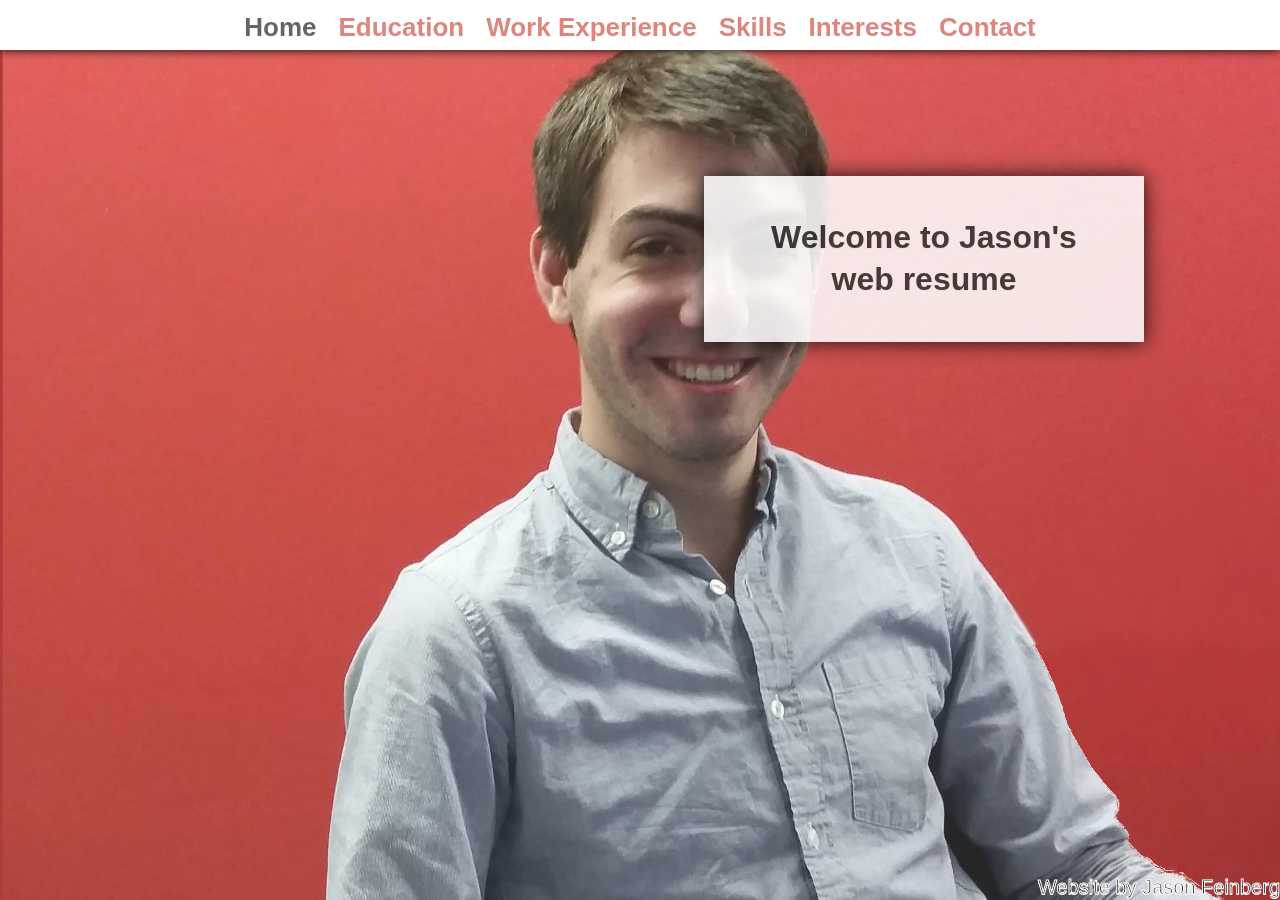
<file: index.html>
<!DOCTYPE html>
<html>
	<head>
		<link type="text/css" rel="stylesheet" href="starting.css"/>
		<link type="text/css" rel="stylesheet" href="jquery.mobile-1.4.4/jquery.mobile-1.4.4.css"/>
		<script src="jquery-1.10.2.js"></script>
		<script src="jquery.mobile-1.4.4/jquery.mobile-1.4.4.min.js"></script>
		<script src="starting.js"> </script>
		<title>Jason Feinberg's Resume</title>
	</head>
	
	
	<body>		
		<div id="menuarea" data-role="header">
			<table id="menu">
			<tr>
				<td class="currentpage" id="home-link"><a href="#home">Home</a></td>
				<td class="otherpage" id="education-link"><a href="#education">Education</a></td>
				<td class="otherpage" id="work-link"><a href="#work">Work Experience</a></td>
				<td class="otherpage" id="skills-link"><a href="#skills">Skills</a></td>
				<td class="otherpage" id="interests-link"><a href="#interests">Interests</a></td>
				<td class="otherpage" id="contact-link"><a href="#contact">Contact</a></td>
			</tr>
			</table>
		</div>

		<div data-role="page" id="home">
			<img id="home-bg" src="jason.jpg" class="bgwidth bg"/>
			<div class="page-wrap" id="home-text" style="text-align:center;">
				<h1> Welcome to Jason's <br> web resume
				</h1>

			</div>
		</div>

		<div data-role="page" id="education">
			<img id="education-bg" src="Haverford-Founders-Hall.jpg" class="bgwidth bg"/>
			<div class="page-wrap" id="education-text">
				<h1 style="text-align:center;"> Haverford College
				</h1>
				<p> Jason plans to graduate Haverford College in May 2016 with a Bachelor of Science in Computer Science and Mathematics. <br><br>Current Cumlative GPA: 3.80</p>
				<p>Below is a list of academic skills Jason acquired during his time at Haverford.
				</p>
				<table id="academicskilltable">
					<tr>
					<td>
						<ul><li>Programming Languages</li>
						<li>Data Structures</li>
						<li>Data Science and Visualization</li>
						<li>Algorithms</li>
						<li>Information and Coding Theory</li>
						<li>Computer Architecture</li>
						<li>Concurrent Systems</li>
						<li>Codesign</li>
						</ul>
					</td><td>
						<ul><li>Multivariable Calculus</li>
						<li>Abstract Algebra</li>
						<li>Statistics</li>
						<li>Linear Algebra</li>
						<li>Advanced Combinatorics</li>
						<li>Cryptography</li>
						<li>Theory of Computation</li></ul>
					</td>
					</tr>
				</table>

			</div>
		</div>

		<div data-role="page" id="work">
			<img id="work-bg" src="work.png" class="bgwidth bg"/>
			<div class="page-wrap" id="work-text">
				<h1 class="job-company"> Google Inc. </h1>
				<h3 class="job-location"> Mountain View, CA </h3>
				<h2 class="job-role"> Software Engineering Intern </h2>
				<h3 class="job-date"> May 2015 - August 2015 </h3>
				<ul class="job-details">
					<li>Implemented the Flexible Date List feature for mobile hotel searches using HTML5, JavaScript and Java</li>
					<li>Produced demos of the Flexible Date List and Hotel Price Graph features for user studies </li>
					<li>Wrote a detailed design document to accompany the Flexible Date List feature</li>
					<li>Collaborated with UX Designers to iterate and improve the Flexible Date List feature user interface</li>
					<li>Diagnosed and resolved bugs relating to the hotels feature of Google Web Search</li>
				</ul>

				<h1 class="job-company"> AT&T Inc.</h1> 
				<h3 class="job-location">Middletown, NJ </h3>
				<h2 class="job-role"> Mobile Application Developer </h2>
				<h3 class="job-date"> June 2014 - August 2014 </h3>
				<ul class="job-details">
				 <li>Worked as part of an Agile team implementing 7 new user stories for a new internal sales application using HTML5, jQuery, and Java</li>
				 <li>Diagnosed and resolved code defects in a 100,000+ line code base </li>
				 <li> Led a team of interns designing a mobile application prototype for managing flexible workspaces </li></ul>
					<h2 class="job-role">Mobile Application Designer/Modeler </h2>
					<h3 class="job-date">June 2013-August 2013 </h3>
					<ul class="job-details"> 
						<li> Worked with clients to determine requirements for <i>PlanIt</i>, an internal corporate mobile application </li>
						<li> Designed working models for a mobile application (using IBM iRise requirements visualization software) </li>
						<li> Created iconography with vector and bitmap images, logos, splash screens, and buttons </li>
						<li> Won the AT&T Internal WebRTC Hackathon with a team of four.  Designed and implemented <i>SmartMic</i>, a unique, innovative mobile application. <ul><li> <a href="http://www.att.com/gen/press-room?pid=25369" external> Press Release about <i>SmartMic</i> and <i>PlanIt</i></a> </li> <li> <a href="https://www.youtube.com/watch?v=sv96FL4Yi2Q" external> Video Showcasing <i>SmartMic</i> and <i>PlanIt</i></a></li></ul>
					</ul>

				<h1 class="job-company">Haverford College </h1> 
				<h3 class="job-location"> Haverford, PA	</h3>
					<h2 class="job-role">Computer Science Teaching Assistant </h2>
					<h3 class="job-date"> September 2014 - Present </h3>
					<ul class="job-details"><li>Selected by faculty to assist students in the introductory computer science course</li></ul>
					<h2 class="job-role">Computer Science Peer Tutor </h2>
					<h3 class="job-date"> October 2013 - Present </h3>
					<ul class="job-details"><li>Nominated by faculty to provide tutoring support to other students</li></ul>
					<h2 class="job-role">IITS Student ProDesk Assistant</h2>
					<h3 class="job-date"> September 2012 - Present </h3>
					<ul class="job-details">
					<li>Aided professors and students diagnose and resolve computer problems</li>
					<li>Installed new computer hardware and software</li>
					</ul>
					<h2 class="job-role">Lab Manager</h2>
					<h3 class="job-date"> October 2012 - Present </h3>
					<ul class="job-details"><li>Responsible for the upkeep of 30 on-campus computers</li></ul>

				<h1 class="job-company">Temple Rodeph Torah</h1> 
				<h3 class="job-location"> Marlboro, NJ </h3>
					<h2 class="job-role">Website Creation and Administration</h2>
					<h3 class="job-date"> June 2012 - August 2012 </h3>
					<ul class="job-details">
					<li>Designed and implemented a new, more user-friendly website (<a href="www.trt.org" external>www.trt.org</a>) using the Joomla 
				content management system</li>
					<li>Managed MySQL databases for the website</li>
					<li>Used FogBugz for project coordination and tracking</li>
					</ul>
			</div>
		</div>
		<div data-role="page" id="skills">
			<img id="skills-bg" src="skills.png" class="bgwidth bg"/>
			<div class="page-wrap" id ="skills-text">
				<table id="compskilltable">
				<tr><td>
					<ul>
					<li>Python</li>
					<li>Javascript</li>
					<li>jQuery</li>
					<li>HTML</li>
					<li>CSS</li>
					<li>C++</li>
					<li>C#</li>
					</ul>
				</td><td>
					<ul>
					<li>Java</li>
					<li>Scheme</li>
					<li>Vector &amp Raster Image Creation/Manipulation </li>
					<li>Microsoft Excel</li>
					<li>Microsoft Word</li> 
					<li>Microsoft PowerPoint</li></ul>
				</td><td>
					<ul><li>MySQL</li>
					<li>PHP</li>
					<li>IBM iRise</li>
					<li>Joomla</li>
					<li>Fogbugz</li>
					<li>iWeb</li></ul>
				</td></tr>
		       
				</table>
			</div>	
		</div>

		<div data-role="page" id="interests">
			<img id="interests" src="interests.jpg" class="bgwidth bg"/>
			<div class="page-wrap" id="interests-text">
				<h2> Jason's interests include: </h2>
				<ul>
					<li>Ultimate Frisbee</li>
					<li>Bridge</li>
					<li>Competitive Video Games</li>
					<li>Guitar</li>
					<li>Running</li>
				</ul>
			</div>
		</div>

		<div data-role="page" id="contact">
			<img id="contact-bg" src="contact.jpg" class="bgwidth bg" style="opacity:100%"/>
			<div class="page-wrap" id="contact-text">
				<p>Email: jasonmfeinberg [at] gmail [dot] com</p>
				<p><a href="Jason_Feinberg_Resume.pdf" target> View PDF Resume </a></p>
			</div>
		</div>

		<div data-role="popup" id="popupDialog" data-overlay-theme="b" data-theme="b" data-dismissible="false" style="max-width:400px;" class="hidden">
		    <div data-role="header" data-theme="a">
		    <h1>Browser Not Supported</h1>
		    </div>
		    <div role="main" class="ui-content">
		    	<p>Your browser is not yet supported. Please use a desktop browser. Thanks.</p>
		        <a href="#" class="ui-btn ui-corner-all ui-shadow ui-btn-inline ui-btn-b" data-rel="back" id="close-popup">Close</a>
		    </div>
		</div>

		<div id="watermark">
			Website by Jason Feinberg
		</div>
	</body>
</html>
</file>
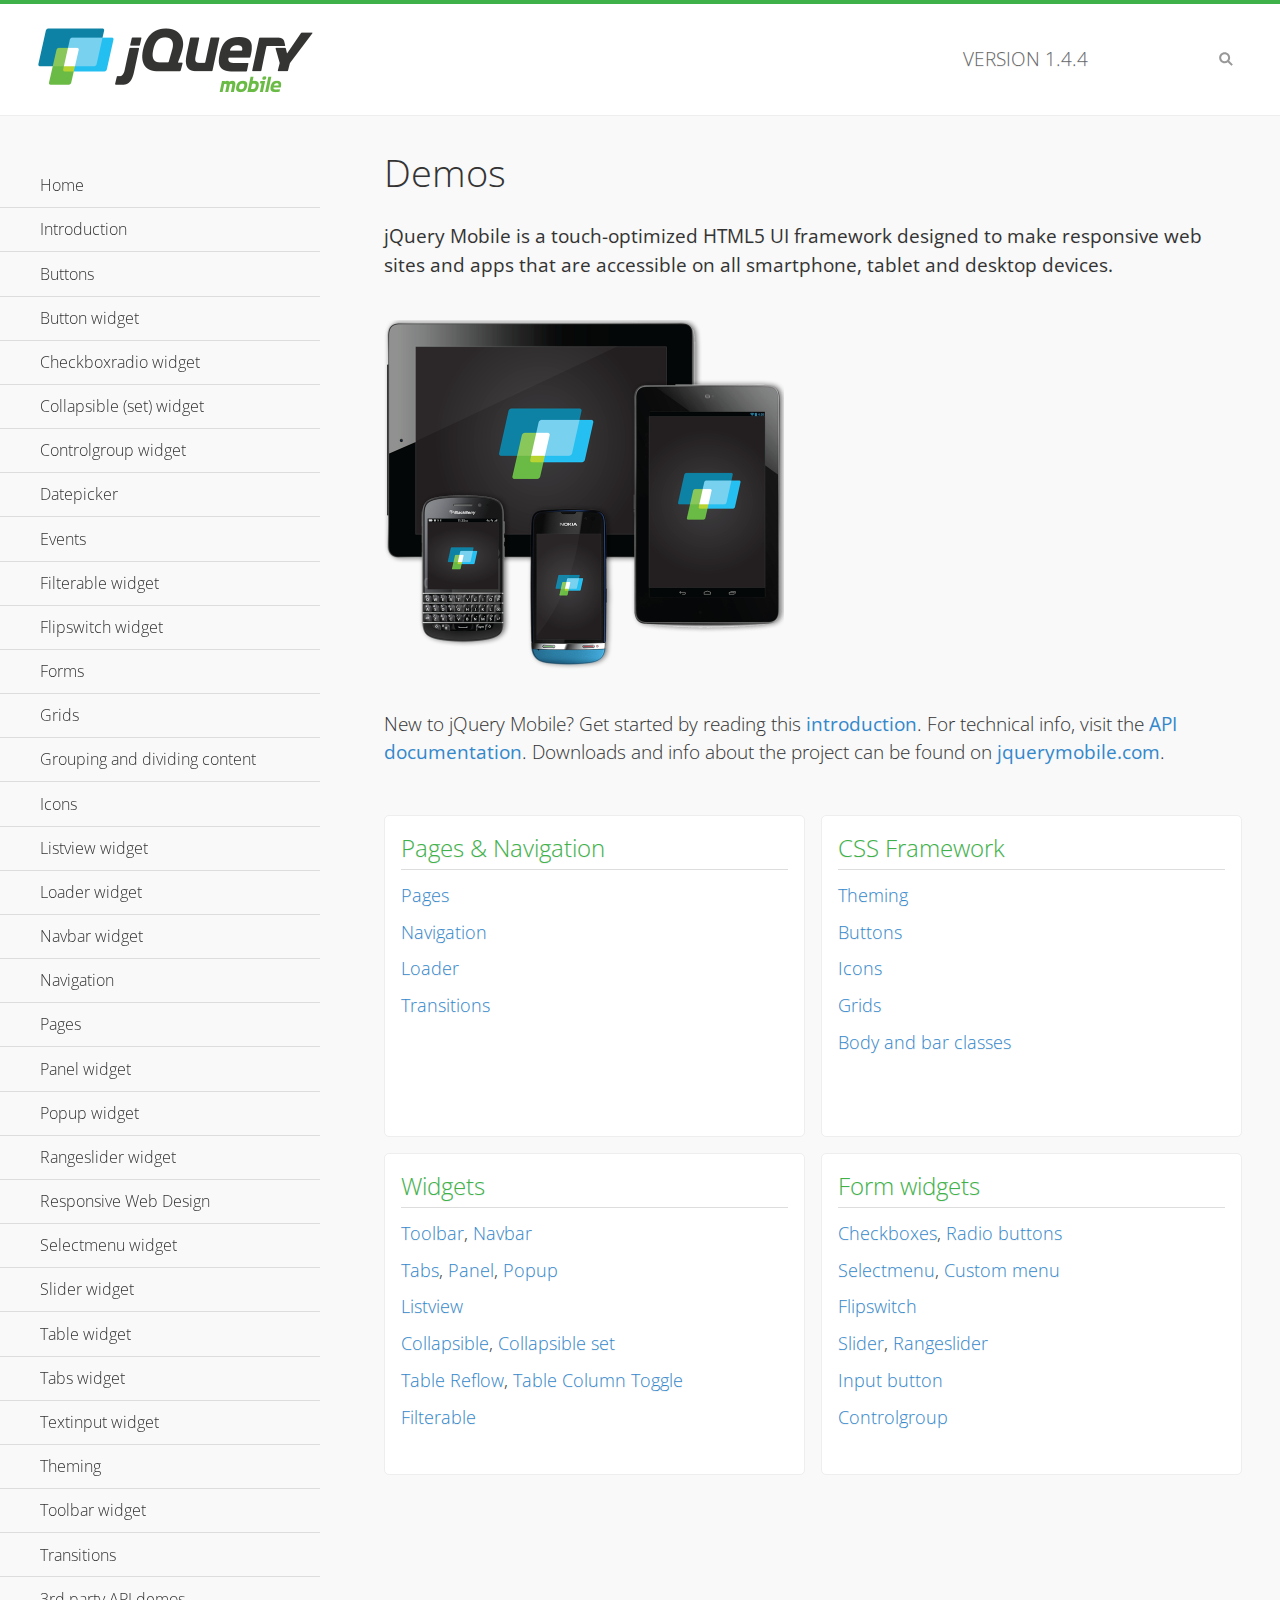
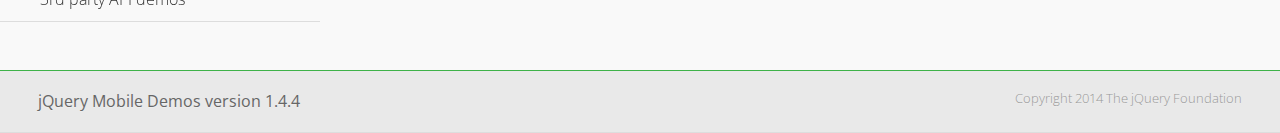
<file: jquery.mobile-1.4.4/demos/index.html>
<!DOCTYPE html>
<html>
<head>
	<meta charset="utf-8">
	<meta name="viewport" content="width=device-width, initial-scale=1">
	<title>jQuery Mobile Demos</title>
	<link rel="shortcut icon" href="favicon.ico">
	<link rel="stylesheet" href="css/themes/default/jquery.mobile-1.4.4.min.css">
	<link rel="stylesheet" href="_assets/css/jqm-demos.css">
    <link rel="stylesheet" href="http://fonts.googleapis.com/css?family=Open+Sans:300,400,700">
	<script src="js/jquery.js"></script>
	<script src="_assets/js/index.js"></script>
	<script src="js/jquery.mobile-1.4.4.min.js"></script>
</head>
<body>
<div data-role="page" class="jqm-demos jqm-home">

	<div data-role="header" class="jqm-header">
		<h2><img src="_assets/img/jquery-logo.png" alt="jQuery Mobile"></h2>
		<p>Version <span class="jqm-version"></span></p>
		<a href="#" class="jqm-navmenu-link ui-btn ui-btn-icon-notext ui-corner-all ui-icon-bars ui-nodisc-icon ui-alt-icon ui-btn-left">Menu</a>
		<a href="#" class="jqm-search-link ui-btn ui-btn-icon-notext ui-corner-all ui-icon-search ui-nodisc-icon ui-alt-icon ui-btn-right">Search</a>
	</div><!-- /header -->

	<div role="main" class="ui-content jqm-content">

		<h1>Demos</h1>

		<p><strong>jQuery Mobile is a touch-optimized HTML5 UI framework designed to make responsive web sites and apps that are accessible on all smartphone, tablet and desktop devices.</strong></p>

		<img src="_assets/img/devices.png">

		<p>New to jQuery Mobile? Get started by reading this <a href="intro/" data-ajax="false">introduction</a>. For technical info, visit the <a href="http://api.jquerymobile.com" title="jQuery Mobile API documentation" target="_blank">API documentation</a>. Downloads and info about the project can be found on <a href="http://jquerymobile.com" title="jQuery Mobile web site" target="_blank">jquerymobile.com</a>.</p>

        <div class="ui-grid-a ui-responsive">
        	<div class="ui-block-a">
        		<div class="jqm-block-content">
        			<h3>Pages &amp; Navigation</h3>

        			<p><a href="pages/" data-ajax="false">Pages</a></p>
        			<p><a href="navigation/" data-ajax="false">Navigation</a></p>
        			<p><a href="loader/" data-ajax="false">Loader</a></p>
        			<p><a href="transitions/" data-ajax="false">Transitions</a></p>
        		</div>
        	</div>
        	<div class="ui-block-b">
        		<div class="jqm-block-content">
        			<h3>CSS Framework</h3>

        			<p><a href="theme-default/" data-ajax="false">Theming</a></p>
        			<p><a href="button-markup/" data-ajax="false">Buttons</a></p>
        			<p><a href="icons/" data-ajax="false">Icons</a></p>
        			<p><a href="grids/" data-ajax="false">Grids</a></p>
        			<p><a href="../body-bar-classes/" data-ajax="false">Body and bar classes</a></p>
        		</div>
        	</div>        	
        	<div class="ui-block-a">
        		<div class="jqm-block-content">
        			<h3>Widgets</h3>

        			<p><a href="toolbar/" data-ajax="false">Toolbar</a>, <a href="navbar/" data-ajax="false">Navbar</a></p>
        			<p><a href="tabs/" data-ajax="false">Tabs</a>, <a href="panel/" data-ajax="false">Panel</a>, <a href="popup/" data-ajax="false">Popup</a></p>
        			<p><a href="listview/" data-ajax="false">Listview</a></p>
        			<p><a href="collapsible/" data-ajax="false">Collapsible</a>, <a href="collapsibleset/" data-ajax="false">Collapsible set</a></p>
        			<p><a href="table-reflow/" data-ajax="false">Table Reflow</a>, <a href="table-column-toggle/" data-ajax="false">Table Column Toggle</a></p>
        			<p><a href="filterable/" data-ajax="false">Filterable</a></p>
        		</div>
        	</div>
        	<div class="ui-block-b">
        		<div class="jqm-block-content">
        			<h3>Form widgets</h3>

        			<p><a href="checkboxradio-checkbox/" data-ajax="false">Checkboxes</a>, <a href="checkboxradio-radio/" data-ajax="false">Radio buttons</a></p>
        			<p><a href="selectmenu/" data-ajax="false">Selectmenu</a>, <a href="selectmenu-custom/" data-ajax="false">Custom menu</a></p>
        			<p><a href="flipswitch/" data-ajax="false">Flipswitch</a></p>
        			<p><a href="slider/" data-ajax="false">Slider</a>, <a href="rangeslider/" data-ajax="false">Rangeslider</a></p>
        			<p><a href="button/" data-ajax="false">Input button</a></p>
        			<p><a href="controlgroup/" data-ajax="false">Controlgroup</a></p>
        		</div>
        	</div>
        </div>

	</div><!-- /content -->
	    <div data-role="panel" class="jqm-navmenu-panel" data-position="left" data-display="overlay" data-theme="a">
	    	<ul class="jqm-list ui-alt-icon ui-nodisc-icon">
<li data-filtertext="demos homepage" data-icon="home"><a href=".././">Home</a></li>
<li data-filtertext="introduction overview getting started"><a href="../intro/" data-ajax="false">Introduction</a></li>
<li data-filtertext="buttons button markup buttonmarkup method anchor link button element"><a href="../button-markup/" data-ajax="false">Buttons</a></li>
<li data-filtertext="form button widget input button submit reset"><a href="../button/" data-ajax="false">Button widget</a></li>
<li data-role="collapsible" data-enhanced="true" data-collapsed-icon="carat-d" data-expanded-icon="carat-u" data-iconpos="right" data-inset="false" class="ui-collapsible ui-collapsible-themed-content ui-collapsible-collapsed">
	<h3 class="ui-collapsible-heading ui-collapsible-heading-collapsed">
		<a href="#" class="ui-collapsible-heading-toggle ui-btn ui-btn-icon-right ui-btn-inherit ui-icon-carat-d">
		    Checkboxradio widget<span class="ui-collapsible-heading-status"> click to expand contents</span>
		</a>
	</h3>
	<div class="ui-collapsible-content ui-body-inherit ui-collapsible-content-collapsed" aria-hidden="true">
		<ul>
			<li data-filtertext="form checkboxradio widget checkbox input checkboxes controlgroups"><a href="../checkboxradio-checkbox/" data-ajax="false">Checkboxes</a></li>
			<li data-filtertext="form checkboxradio widget radio input radio buttons controlgroups"><a href="../checkboxradio-radio/" data-ajax="false">Radio buttons</a></li>
		</ul>
	</div>
</li>
<li data-role="collapsible" data-enhanced="true" data-collapsed-icon="carat-d" data-expanded-icon="carat-u" data-iconpos="right" data-inset="false" class="ui-collapsible ui-collapsible-themed-content ui-collapsible-collapsed">
	<h3 class="ui-collapsible-heading ui-collapsible-heading-collapsed">
		<a href="#" class="ui-collapsible-heading-toggle ui-btn ui-btn-icon-right ui-btn-inherit ui-icon-carat-d">
			Collapsible (set) widget<span class="ui-collapsible-heading-status"> click to expand contents</span>
		</a>
	</h3>
	<div class="ui-collapsible-content ui-body-inherit ui-collapsible-content-collapsed" aria-hidden="true">
		<ul>
			<li data-filtertext="collapsibles content formatting"><a href="../collapsible/" data-ajax="false">Collapsible</a></li>
			<li data-filtertext="dynamic collapsible set accordion append expand"><a href="../collapsible-dynamic/" data-ajax="false">Dynamic collapsibles</a></li>
			<li data-filtertext="accordions collapsible set widget content formatting grouped collapsibles"><a href="../collapsibleset/" data-ajax="false">Collapsible set</a></li>
		</ul>
	</div>
</li>
<li data-role="collapsible" data-enhanced="true" data-collapsed-icon="carat-d" data-expanded-icon="carat-u" data-iconpos="right" data-inset="false" class="ui-collapsible ui-collapsible-themed-content ui-collapsible-collapsed">
	<h3 class="ui-collapsible-heading ui-collapsible-heading-collapsed">
		<a href="#" class="ui-collapsible-heading-toggle ui-btn ui-btn-icon-right ui-btn-inherit ui-icon-carat-d">
			Controlgroup widget<span class="ui-collapsible-heading-status"> click to expand contents</span>
		</a>
	</h3>
	<div class="ui-collapsible-content ui-body-inherit ui-collapsible-content-collapsed" aria-hidden="true">
		<ul>
			<li data-filtertext="controlgroups selectmenu checkboxradio input grouped buttons horizontal vertical"><a href="../controlgroup/" data-ajax="false">Controlgroup</a></li>
			<li data-filtertext="dynamic controlgroup dynamically add buttons"><a href="../controlgroup-dynamic/" data-ajax="false">Dynamic controlgroups</a></li>
		</ul>
	</div>
</li>
<li data-filtertext="form datepicker widget date input"><a href="../datepicker/" data-ajax="false">Datepicker</a></li>
<li data-role="collapsible" data-enhanced="true" data-collapsed-icon="carat-d" data-expanded-icon="carat-u" data-iconpos="right" data-inset="false" class="ui-collapsible ui-collapsible-themed-content ui-collapsible-collapsed">
	<h3 class="ui-collapsible-heading ui-collapsible-heading-collapsed">
		<a href="#" class="ui-collapsible-heading-toggle ui-btn ui-btn-icon-right ui-btn-inherit ui-icon-carat-d">
			Events<span class="ui-collapsible-heading-status"> click to expand contents</span>
		</a>
	</h3>
	<div class="ui-collapsible-content ui-body-inherit ui-collapsible-content-collapsed" aria-hidden="true">
		<ul>
			<li data-filtertext="swipe to delete list items listviews swipe events"><a href="../swipe-list/" data-ajax="false">Swipe list items</a></li>
			<li data-filtertext="swipe to navigate swipe page navigation swipe events"><a href="../swipe-page/" data-ajax="false">Swipe page navigation</a></li>
		</ul>
	</div>
</li>
<li data-filtertext="filterable filter elements sorting searching listview table"><a href="../filterable/" data-ajax="false">Filterable widget</a></li>
<li data-filtertext="form flipswitch widget flip toggle switch binary select checkbox input"><a href="../flipswitch/" data-ajax="false">Flipswitch widget</a></li>
<li data-role="collapsible" data-enhanced="true" data-collapsed-icon="carat-d" data-expanded-icon="carat-u" data-iconpos="right" data-inset="false" class="ui-collapsible ui-collapsible-themed-content ui-collapsible-collapsed">
	<h3 class="ui-collapsible-heading ui-collapsible-heading-collapsed">
		<a href="#" class="ui-collapsible-heading-toggle ui-btn ui-btn-icon-right ui-btn-inherit ui-icon-carat-d">
			Forms<span class="ui-collapsible-heading-status"> click to expand contents</span>
		</a>
	</h3>
	<div class="ui-collapsible-content ui-body-inherit ui-collapsible-content-collapsed" aria-hidden="true">
		<ul>
			<li data-filtertext="forms text checkbox radio range button submit reset inputs selects textarea slider flipswitch label form elements"><a href="../forms/" data-ajax="false">Forms</a></li>
			<li data-filtertext="form hide labels hidden accessible ui-hidden-accessible forms"><a href="../forms-label-hidden-accessible/" data-ajax="false">Hide labels</a></li>
			<li data-filtertext="form field containers fieldcontain ui-field-contain forms"><a href="../forms-field-contain/" data-ajax="false">Field containers</a></li>
			<li data-filtertext="forms disabled form elements"><a href="../forms-disabled/" data-ajax="false">Forms disabled</a></li>
			<li data-filtertext="forms gallery examples overview forms text checkbox radio range button submit reset inputs selects textarea slider flipswitch label form elements"><a href="../forms-gallery/" data-ajax="false">Forms gallery</a></li>
		</ul>
	</div>
</li>
<li data-role="collapsible" data-enhanced="true" data-collapsed-icon="carat-d" data-expanded-icon="carat-u" data-iconpos="right" data-inset="false" class="ui-collapsible ui-collapsible-themed-content ui-collapsible-collapsed">
	<h3 class="ui-collapsible-heading ui-collapsible-heading-collapsed">
		<a href="#" class="ui-collapsible-heading-toggle ui-btn ui-btn-icon-right ui-btn-inherit ui-icon-carat-d">
			Grids<span class="ui-collapsible-heading-status"> click to expand contents</span>
		</a>
	</h3>
	<div class="ui-collapsible-content ui-body-inherit ui-collapsible-content-collapsed" aria-hidden="true">
		<ul>
			<li data-filtertext="grids columns blocks content formatting rwd responsive css framework"><a href="../grids/" data-ajax="false">Grids</a></li>
			<li data-filtertext="buttons in grids css framework"><a href="../grids-buttons/" data-ajax="false">Buttons in grids</a></li>
			<li data-filtertext="custom responsive grids rwd css framework"><a href="../grids-custom-responsive/" data-ajax="false">Custom responsive grids</a></li>
		</ul>
	</div>
</li>
<li data-filtertext="blocks content formatting sections heading"><a href="../body-bar-classes/" data-ajax="false">Grouping and dividing content</a></li>
<li data-role="collapsible" data-enhanced="true" data-collapsed-icon="carat-d" data-expanded-icon="carat-u" data-iconpos="right" data-inset="false" class="ui-collapsible ui-collapsible-themed-content ui-collapsible-collapsed">
	<h3 class="ui-collapsible-heading ui-collapsible-heading-collapsed">
		<a href="#" class="ui-collapsible-heading-toggle ui-btn ui-btn-icon-right ui-btn-inherit ui-icon-carat-d">
			Icons<span class="ui-collapsible-heading-status"> click to expand contents</span>
		</a>
	</h3>
	<div class="ui-collapsible-content ui-body-inherit ui-collapsible-content-collapsed" aria-hidden="true">
		<ul>
			<li data-filtertext="button icons svg disc alt custom icon position"><a href="../icons/" data-ajax="false">Icons</a></li>
			<li data-filtertext=""><a href="../icons-grunticon/" data-ajax="false">Grunticon loader</a></li>
		</ul>
	</div>
</li>
<li data-role="collapsible" data-enhanced="true" data-collapsed-icon="carat-d" data-expanded-icon="carat-u" data-iconpos="right" data-inset="false" class="ui-collapsible ui-collapsible-themed-content ui-collapsible-collapsed">
	<h3 class="ui-collapsible-heading ui-collapsible-heading-collapsed">
		<a href="#" class="ui-collapsible-heading-toggle ui-btn ui-btn-icon-right ui-btn-inherit ui-icon-carat-d">
			Listview widget<span class="ui-collapsible-heading-status"> click to expand contents</span>
		</a>
	</h3>
	<div class="ui-collapsible-content ui-body-inherit ui-collapsible-content-collapsed" aria-hidden="true">
		<ul>
			<li data-filtertext="listview widget thumbnails icons nested split button collapsible ul ol"><a href="../listview/" data-ajax="false">Listview</a></li>
			<li data-filtertext="autocomplete filterable reveal listview filtertextbeforefilter placeholder"><a href="../listview-autocomplete/" data-ajax="false">Listview autocomplete</a></li>
			<li data-filtertext="autocomplete filterable reveal listview remote data filtertextbeforefilter placeholder"><a href="../listview-autocomplete-remote/" data-ajax="false">Listview autocomplete remote data</a></li>
			<li data-filtertext="autodividers anchor jump scroll linkbars listview lists ul ol"><a href="../listview-autodividers-linkbar/" data-ajax="false">Listview autodividers linkbar</a></li>
			<li data-filtertext="listview autodividers selector autodividersselector lists ul ol"><a href="../listview-autodividers-selector/" data-ajax="false">Listview autodividers selector</a></li>
			<li data-filtertext="listview nested list items"><a href="../listview-nested-lists/" data-ajax="false">Nested Listviews</a></li>
			<li data-filtertext="listview collapsible list items flat"><a href="../listview-collapsible-item-flat/" data-ajax="false">Listview collapsible list items (flat)</a></li>
			<li data-filtertext="listview collapsible list indented"><a href="../listview-collapsible-item-indented/" data-ajax="false">Listview collapsible list items (indented)</a></li>
			<li data-filtertext="grid listview responsive grids responsive listviews lists ul"><a href="../listview-grid/" data-ajax="false">Listview responsive grid</a></li>
		</ul>
	</div>
</li>
<li data-filtertext="loader widget page loading navigation overlay spinner"><a href="../loader/" data-ajax="false">Loader widget</a></li>
<li data-filtertext="navbar widget navmenu toolbars header footer"><a href="../navbar/" data-ajax="false">Navbar widget</a></li>
<li data-role="collapsible" data-enhanced="true" data-collapsed-icon="carat-d" data-expanded-icon="carat-u" data-iconpos="right" data-inset="false" class="ui-collapsible ui-collapsible-themed-content ui-collapsible-collapsed">
	<h3 class="ui-collapsible-heading ui-collapsible-heading-collapsed">
		<a href="#" class="ui-collapsible-heading-toggle ui-btn ui-btn-icon-right ui-btn-inherit ui-icon-carat-d">
			Navigation<span class="ui-collapsible-heading-status"> click to expand contents</span>
		</a>
	</h3>
	<div class="ui-collapsible-content ui-body-inherit ui-collapsible-content-collapsed" aria-hidden="true">
		<ul>
			<li data-filtertext="ajax navigation navigate widget history event method"><a href="../navigation/" data-ajax="false">Navigation</a></li>
			<li data-filtertext="linking pages page links navigation ajax prefetch cache"><a href="../navigation-linking-pages/" data-ajax="false">Linking pages</a></li>
			<!-- <li data-filtertext="php redirect server redirection server-side navigation"><a href="../navigation-php-redirect/" data-ajax="false">PHP redirect demo</a></li>-->
			<li data-filtertext="navigation redirection hash query"><a href="../navigation-hash-processing/" data-ajax="false">Hash processing demo</a></li>
			<li data-filtertext="navigation redirection hash query"><a href="../page-events/" data-ajax="false">Page Navigation Events</a></li>
		</ul>
	</div>
</li>
<li data-role="collapsible" data-enhanced="true" data-collapsed-icon="carat-d" data-expanded-icon="carat-u" data-iconpos="right" data-inset="false" class="ui-collapsible ui-collapsible-themed-content ui-collapsible-collapsed">
	<h3 class="ui-collapsible-heading ui-collapsible-heading-collapsed">
		<a href="#" class="ui-collapsible-heading-toggle ui-btn ui-btn-icon-right ui-btn-inherit ui-icon-carat-d">
			Pages<span class="ui-collapsible-heading-status"> click to expand contents</span>
		</a>
	</h3>
	<div class="ui-collapsible-content ui-body-inherit ui-collapsible-content-collapsed" aria-hidden="true">
		<ul>
			<li data-filtertext="pages page widget ajax navigation"><a href="../pages/" data-ajax="false">Pages</a></li>
			<li data-filtertext="single page"><a href="../pages-single-page/" data-ajax="false">Single page</a></li>
			<li data-filtertext="multipage multi-page page"><a href="../pages-multi-page/" data-ajax="false">Multi-page template</a></li>
			<li data-filtertext="dialog page widget modal popup"><a href="../pages-dialog/" data-ajax="false">Dialog page</a></li>
		</ul>
	</div>
</li>
<li data-role="collapsible" data-enhanced="true" data-collapsed-icon="carat-d" data-expanded-icon="carat-u" data-iconpos="right" data-inset="false" class="ui-collapsible ui-collapsible-themed-content ui-collapsible-collapsed">
	<h3 class="ui-collapsible-heading ui-collapsible-heading-collapsed">
		<a href="#" class="ui-collapsible-heading-toggle ui-btn ui-btn-icon-right ui-btn-inherit ui-icon-carat-d">
			Panel widget<span class="ui-collapsible-heading-status"> click to expand contents</span>
		</a>
	</h3>
	<div class="ui-collapsible-content ui-body-inherit ui-collapsible-content-collapsed" aria-hidden="true">
		<ul>
			<li data-filtertext="panel widget sliding panels reveal push overlay responsive"><a href="../panel/" data-ajax="false">Panel</a></li>
			<li data-filtertext=""><a href="../panel-external/" data-ajax="false">External panels</a></li>
			<li data-filtertext="panel "><a href="../panel-fixed/" data-ajax="false">Fixed panels</a></li>
			<li data-filtertext="panel slide panels sliding panels shadow rwd responsive breakpoint"><a href="../panel-responsive/" data-ajax="false">Panels responsive</a></li>
			<li data-filtertext="panel custom style custom panel width reveal shadow listview panel styling page background wrapper"><a href="../panel-styling/" data-ajax="false">Custom panel style</a></li>
			<li data-filtertext="panel open on swipe"><a href="../panel-swipe-open/" data-ajax="false">Panel open on swipe</a></li>
			<li data-filtertext="panels outside page internal external toolbars"><a href="../panel-external-internal/" data-ajax="false">Panel external and internal</a></li>
		</ul>
	</div>
</li>
<li data-role="collapsible" data-enhanced="true" data-collapsed-icon="carat-d" data-expanded-icon="carat-u" data-iconpos="right" data-inset="false" class="ui-collapsible ui-collapsible-themed-content ui-collapsible-collapsed">
	<h3 class="ui-collapsible-heading ui-collapsible-heading-collapsed">
		<a href="#" class="ui-collapsible-heading-toggle ui-btn ui-btn-icon-right ui-btn-inherit ui-icon-carat-d">
			Popup widget<span class="ui-collapsible-heading-status"> click to expand contents</span>
		</a>
	</h3>
	<div class="ui-collapsible-content ui-body-inherit ui-collapsible-content-collapsed" aria-hidden="true">
		<ul>
			<li data-filtertext="popup widget popups dialog modal transition tooltip lightbox form overlay screen flip pop fade transition"><a href="../popup/" data-ajax="false">Popup</a></li>
			<li data-filtertext="popup alignment position"><a href="../popup-alignment/" data-ajax="false">Popup alignment</a></li>
			<li data-filtertext="popup arrow size popups popover"><a href="../popup-arrow-size/" data-ajax="false">Popup arrow size</a></li>
			<li data-filtertext="dynamic popups popup images lightbox"><a href="../popup-dynamic/" data-ajax="false">Dynamic popups</a></li>
			<li data-filtertext="popups with iframes scaling"><a href="../popup-iframe/" data-ajax="false">Popups with iframes</a></li>
			<li data-filtertext="popup image scaling"><a href="../popup-image-scaling/" data-ajax="false">Popup image scaling</a></li>
			<li data-filtertext="external popup outside multi-page"><a href="../popup-outside-multipage/" data-ajax="false">Popup outside multi-page</a></li>
		</ul>
	</div>
</li>
<li data-filtertext="form rangeslider widget dual sliders dual handle sliders range input"><a href="../rangeslider/" data-ajax="false">Rangeslider widget</a></li>
<li data-filtertext="responsive web design rwd adaptive progressive enhancement PE accessible mobile breakpoints media query media queries"><a href="../rwd/" data-ajax="false">Responsive Web Design</a></li>
<li data-role="collapsible" data-enhanced="true" data-collapsed-icon="carat-d" data-expanded-icon="carat-u" data-iconpos="right" data-inset="false" class="ui-collapsible ui-collapsible-themed-content ui-collapsible-collapsed">
	<h3 class="ui-collapsible-heading ui-collapsible-heading-collapsed">
		<a href="#" class="ui-collapsible-heading-toggle ui-btn ui-btn-icon-right ui-btn-inherit ui-icon-carat-d">
			Selectmenu widget<span class="ui-collapsible-heading-status"> click to expand contents</span>
		</a>
	</h3>
	<div class="ui-collapsible-content ui-body-inherit ui-collapsible-content-collapsed" aria-hidden="true">
		<ul>
			<li data-filtertext="form selectmenu widget select input custom select menu selects"><a href="../selectmenu/" data-ajax="false">Selectmenu</a></li>
			<li data-filtertext="form custom select menu selectmenu widget custom menu option optgroup multiple selects"><a href="../selectmenu-custom/" data-ajax="false">Custom select menu</a></li>
			<li data-filtertext="filterable select filter popup dialog"><a href="../selectmenu-custom-filter/" data-ajax="false">Custom select menu with filter</a></li>
		</ul>
	</div>
</li>
<li data-role="collapsible" data-enhanced="true" data-collapsed-icon="carat-d" data-expanded-icon="carat-u" data-iconpos="right" data-inset="false" class="ui-collapsible ui-collapsible-themed-content ui-collapsible-collapsed">
	<h3 class="ui-collapsible-heading ui-collapsible-heading-collapsed">
		<a href="#" class="ui-collapsible-heading-toggle ui-btn ui-btn-icon-right ui-btn-inherit ui-icon-carat-d">
			Slider widget<span class="ui-collapsible-heading-status"> click to expand contents</span>
		</a>
	</h3>
	<div class="ui-collapsible-content ui-body-inherit ui-collapsible-content-collapsed" aria-hidden="true">
		<ul>
			<li data-filtertext="form slider widget range input single sliders"><a href="../slider/" data-ajax="false">Slider</a></li>
			<li data-filtertext="form slider widget flipswitch slider binary select flip toggle switch"><a href="../slider-flipswitch/" data-ajax="false">Slider flip toggle switch</a></li>
			<li data-filtertext="form slider tooltip handle value input range sliders"><a href="../slider-tooltip/" data-ajax="false">Slider tooltip</a></li>
		</ul>
	</div>
</li>
<li data-role="collapsible" data-enhanced="true" data-collapsed-icon="carat-d" data-expanded-icon="carat-u" data-iconpos="right" data-inset="false" class="ui-collapsible ui-collapsible-themed-content ui-collapsible-collapsed">
	<h3 class="ui-collapsible-heading ui-collapsible-heading-collapsed">
		<a href="#" class="ui-collapsible-heading-toggle ui-btn ui-btn-icon-right ui-btn-inherit ui-icon-carat-d">
			Table widget<span class="ui-collapsible-heading-status"> click to expand contents</span>
		</a>
	</h3>
	<div class="ui-collapsible-content ui-body-inherit ui-collapsible-content-collapsed" aria-hidden="true">
		<ul>
			<li data-filtertext="table widget reflow column toggle th td responsive tables rwd hide show tabular"><a href="../table-column-toggle/" data-ajax="false">Table Column Toggle</a></li>
			<li data-filtertext="table column toggle phone comparison demo"><a href="../table-column-toggle-example/" data-ajax="false">Table Column Toggle demo</a></li>
			<li data-filtertext="responsive tables table column toggle heading groups rwd breakpoint"><a href="../table-column-toggle-heading-groups/" data-ajax="false">Table Column Toggle heading groups</a></li>
			<li data-filtertext="responsive tables table column toggle hide rwd breakpoint customization options"><a href="../table-column-toggle-options/" data-ajax="false">Table Column Toggle options</a></li>
			<li data-filtertext="table reflow th td responsive rwd columns tabular"><a href="../table-reflow/" data-ajax="false">Table Reflow</a></li>
			<li data-filtertext="responsive tables table reflow heading groups rwd breakpoint"><a href="../table-reflow-heading-groups/" data-ajax="false">Table Reflow heading groups</a></li>
			<li data-filtertext="responsive tables table reflow stripes strokes table style"><a href="../table-reflow-stripes-strokes/" data-ajax="false">Table Reflow stripes and strokes</a></li>
			<li data-filtertext="responsive tables table reflow stack custom styles"><a href="../table-reflow-styling/" data-ajax="false">Table Reflow custom styles</a></li>
		</ul>
	</div>
</li>
<li data-filtertext="ui tabs widget"><a href="../tabs/" data-ajax="false">Tabs widget</a></li>
<li data-filtertext="form textinput widget text input textarea number date time tel email file color password"><a href="../textinput/" data-ajax="false">Textinput widget</a></li>
<li data-role="collapsible" data-enhanced="true" data-collapsed-icon="carat-d" data-expanded-icon="carat-u" data-iconpos="right" data-inset="false" class="ui-collapsible ui-collapsible-themed-content ui-collapsible-collapsed">
	<h3 class="ui-collapsible-heading ui-collapsible-heading-collapsed">
		<a href="#" class="ui-collapsible-heading-toggle ui-btn ui-btn-icon-right ui-btn-inherit ui-icon-carat-d">
			Theming<span class="ui-collapsible-heading-status"> click to expand contents</span>
		</a>
	</h3>
	<div class="ui-collapsible-content ui-body-inherit ui-collapsible-content-collapsed" aria-hidden="true">
		<ul>
			<li data-filtertext="default theme swatches theming style css"><a href="../theme-default/" data-ajax="false">Default theme</a></li>
			<li data-filtertext="classic theme old theme swatches theming style css"><a href="../theme-classic/" data-ajax="false">Classic theme</a></li>
		</ul>
	</div>
</li>
<li data-role="collapsible" data-enhanced="true" data-collapsed-icon="carat-d" data-expanded-icon="carat-u" data-iconpos="right" data-inset="false" class="ui-collapsible ui-collapsible-themed-content ui-collapsible-collapsed">
	<h3 class="ui-collapsible-heading ui-collapsible-heading-collapsed">
		<a href="#" class="ui-collapsible-heading-toggle ui-btn ui-btn-icon-right ui-btn-inherit ui-icon-carat-d">
			Toolbar widget<span class="ui-collapsible-heading-status"> click to expand contents</span>
		</a>
	</h3>
	<div class="ui-collapsible-content ui-body-inherit ui-collapsible-content-collapsed" aria-hidden="true">
		<ul>
			<li data-filtertext="toolbar widget header footer toolbars fixed fullscreen external sections"><a href="../toolbar/" data-ajax="false">Toolbar</a></li>
			<li data-filtertext="dynamic toolbars dynamically add toolbar header footer"><a href="../toolbar-dynamic/" data-ajax="false">Dynamic toolbars</a></li>
			<li data-filtertext="external toolbars header footer"><a href="../toolbar-external/" data-ajax="false">External toolbars</a></li>
			<li data-filtertext="fixed toolbars header footer"><a href="../toolbar-fixed/" data-ajax="false">Fixed toolbars</a></li>
			<li data-filtertext="fixed fullscreen toolbars header footer"><a href="../toolbar-fixed-fullscreen/" data-ajax="false">Fullscreen toolbars</a></li>
			<li data-filtertext="external fixed toolbars header footer"><a href="../toolbar-fixed-external/" data-ajax="false">Fixed external toolbars</a></li>
			<li data-filtertext="external persistent toolbars header footer navbar navmenu"><a href="../toolbar-fixed-persistent/" data-ajax="false">Persistent toolbars</a></li>
			<li data-filtertext="external ajax optimized toolbars persistent toolbars header footer navbar"><a href="../toolbar-fixed-persistent-optimized/" data-ajax="false">Ajax optimized toolbars</a></li>
			<li data-filtertext="form in toolbars header footer"><a href="../toolbar-fixed-forms/" data-ajax="false">Form in toolbar</a></li>
		</ul>
	</div>
</li>
<li data-filtertext="page transitions animated pages popup navigation flip slide fade pop"><a href="../transitions/" data-ajax="false">Transitions</a></li>
<li data-role="collapsible" data-enhanced="true" data-collapsed-icon="carat-d" data-expanded-icon="carat-u" data-iconpos="right" data-inset="false" class="ui-collapsible ui-collapsible-themed-content ui-collapsible-collapsed">
	<h3 class="ui-collapsible-heading ui-collapsible-heading-collapsed">
		<a href="#" class="ui-collapsible-heading-toggle ui-btn ui-btn-icon-right ui-btn-inherit ui-icon-carat-d">
			3rd party API demos<span class="ui-collapsible-heading-status"> click to expand contents</span>
		</a>
	</h3>
	<div class="ui-collapsible-content ui-body-inherit ui-collapsible-content-collapsed" aria-hidden="true">
		<ul>
			<li data-filtertext="backbone requirejs navigation router"><a href="../backbone-requirejs/" data-ajax="false">Backbone RequireJS</a></li>
			<li data-filtertext="google maps geolocation demo"><a href="../map-geolocation/" data-ajax="false">Google Maps geolocation</a></li>
			<li data-filtertext="google maps hybrid"><a href="../map-list-toggle/" data-ajax="false">Google Maps list toggle</a></li>
		</ul>
	</div>
</li>



		     </ul>
		</div><!-- /panel -->


	<div data-role="footer" data-position="fixed" data-tap-toggle="false" class="jqm-footer">
		<p>jQuery Mobile Demos version <span class="jqm-version"></span></p>
		<p>Copyright 2014 The jQuery Foundation</p>
	</div><!-- /footer -->
	<!-- TODO: This should become an external panel so we can add input to markup (unique ID) -->
    <div data-role="panel" class="jqm-search-panel" data-position="right" data-display="overlay" data-theme="a">
		<div class="jqm-search">
			<ul class="jqm-list" data-filter-placeholder="Search demos..." data-filter-reveal="true">
<li data-filtertext="demos homepage" data-icon="home"><a href=".././">Home</a></li>
<li data-filtertext="introduction overview getting started"><a href="../intro/" data-ajax="false">Introduction</a></li>
<li data-filtertext="buttons button markup buttonmarkup method anchor link button element"><a href="../button-markup/" data-ajax="false">Buttons</a></li>
<li data-filtertext="form button widget input button submit reset"><a href="../button/" data-ajax="false">Button widget</a></li>
<li data-role="collapsible" data-enhanced="true" data-collapsed-icon="carat-d" data-expanded-icon="carat-u" data-iconpos="right" data-inset="false" class="ui-collapsible ui-collapsible-themed-content ui-collapsible-collapsed">
	<h3 class="ui-collapsible-heading ui-collapsible-heading-collapsed">
		<a href="#" class="ui-collapsible-heading-toggle ui-btn ui-btn-icon-right ui-btn-inherit ui-icon-carat-d">
		    Checkboxradio widget<span class="ui-collapsible-heading-status"> click to expand contents</span>
		</a>
	</h3>
	<div class="ui-collapsible-content ui-body-inherit ui-collapsible-content-collapsed" aria-hidden="true">
		<ul>
			<li data-filtertext="form checkboxradio widget checkbox input checkboxes controlgroups"><a href="../checkboxradio-checkbox/" data-ajax="false">Checkboxes</a></li>
			<li data-filtertext="form checkboxradio widget radio input radio buttons controlgroups"><a href="../checkboxradio-radio/" data-ajax="false">Radio buttons</a></li>
		</ul>
	</div>
</li>
<li data-role="collapsible" data-enhanced="true" data-collapsed-icon="carat-d" data-expanded-icon="carat-u" data-iconpos="right" data-inset="false" class="ui-collapsible ui-collapsible-themed-content ui-collapsible-collapsed">
	<h3 class="ui-collapsible-heading ui-collapsible-heading-collapsed">
		<a href="#" class="ui-collapsible-heading-toggle ui-btn ui-btn-icon-right ui-btn-inherit ui-icon-carat-d">
			Collapsible (set) widget<span class="ui-collapsible-heading-status"> click to expand contents</span>
		</a>
	</h3>
	<div class="ui-collapsible-content ui-body-inherit ui-collapsible-content-collapsed" aria-hidden="true">
		<ul>
			<li data-filtertext="collapsibles content formatting"><a href="../collapsible/" data-ajax="false">Collapsible</a></li>
			<li data-filtertext="dynamic collapsible set accordion append expand"><a href="../collapsible-dynamic/" data-ajax="false">Dynamic collapsibles</a></li>
			<li data-filtertext="accordions collapsible set widget content formatting grouped collapsibles"><a href="../collapsibleset/" data-ajax="false">Collapsible set</a></li>
		</ul>
	</div>
</li>
<li data-role="collapsible" data-enhanced="true" data-collapsed-icon="carat-d" data-expanded-icon="carat-u" data-iconpos="right" data-inset="false" class="ui-collapsible ui-collapsible-themed-content ui-collapsible-collapsed">
	<h3 class="ui-collapsible-heading ui-collapsible-heading-collapsed">
		<a href="#" class="ui-collapsible-heading-toggle ui-btn ui-btn-icon-right ui-btn-inherit ui-icon-carat-d">
			Controlgroup widget<span class="ui-collapsible-heading-status"> click to expand contents</span>
		</a>
	</h3>
	<div class="ui-collapsible-content ui-body-inherit ui-collapsible-content-collapsed" aria-hidden="true">
		<ul>
			<li data-filtertext="controlgroups selectmenu checkboxradio input grouped buttons horizontal vertical"><a href="../controlgroup/" data-ajax="false">Controlgroup</a></li>
			<li data-filtertext="dynamic controlgroup dynamically add buttons"><a href="../controlgroup-dynamic/" data-ajax="false">Dynamic controlgroups</a></li>
		</ul>
	</div>
</li>
<li data-filtertext="form datepicker widget date input"><a href="../datepicker/" data-ajax="false">Datepicker</a></li>
<li data-role="collapsible" data-enhanced="true" data-collapsed-icon="carat-d" data-expanded-icon="carat-u" data-iconpos="right" data-inset="false" class="ui-collapsible ui-collapsible-themed-content ui-collapsible-collapsed">
	<h3 class="ui-collapsible-heading ui-collapsible-heading-collapsed">
		<a href="#" class="ui-collapsible-heading-toggle ui-btn ui-btn-icon-right ui-btn-inherit ui-icon-carat-d">
			Events<span class="ui-collapsible-heading-status"> click to expand contents</span>
		</a>
	</h3>
	<div class="ui-collapsible-content ui-body-inherit ui-collapsible-content-collapsed" aria-hidden="true">
		<ul>
			<li data-filtertext="swipe to delete list items listviews swipe events"><a href="../swipe-list/" data-ajax="false">Swipe list items</a></li>
			<li data-filtertext="swipe to navigate swipe page navigation swipe events"><a href="../swipe-page/" data-ajax="false">Swipe page navigation</a></li>
		</ul>
	</div>
</li>
<li data-filtertext="filterable filter elements sorting searching listview table"><a href="../filterable/" data-ajax="false">Filterable widget</a></li>
<li data-filtertext="form flipswitch widget flip toggle switch binary select checkbox input"><a href="../flipswitch/" data-ajax="false">Flipswitch widget</a></li>
<li data-role="collapsible" data-enhanced="true" data-collapsed-icon="carat-d" data-expanded-icon="carat-u" data-iconpos="right" data-inset="false" class="ui-collapsible ui-collapsible-themed-content ui-collapsible-collapsed">
	<h3 class="ui-collapsible-heading ui-collapsible-heading-collapsed">
		<a href="#" class="ui-collapsible-heading-toggle ui-btn ui-btn-icon-right ui-btn-inherit ui-icon-carat-d">
			Forms<span class="ui-collapsible-heading-status"> click to expand contents</span>
		</a>
	</h3>
	<div class="ui-collapsible-content ui-body-inherit ui-collapsible-content-collapsed" aria-hidden="true">
		<ul>
			<li data-filtertext="forms text checkbox radio range button submit reset inputs selects textarea slider flipswitch label form elements"><a href="../forms/" data-ajax="false">Forms</a></li>
			<li data-filtertext="form hide labels hidden accessible ui-hidden-accessible forms"><a href="../forms-label-hidden-accessible/" data-ajax="false">Hide labels</a></li>
			<li data-filtertext="form field containers fieldcontain ui-field-contain forms"><a href="../forms-field-contain/" data-ajax="false">Field containers</a></li>
			<li data-filtertext="forms disabled form elements"><a href="../forms-disabled/" data-ajax="false">Forms disabled</a></li>
			<li data-filtertext="forms gallery examples overview forms text checkbox radio range button submit reset inputs selects textarea slider flipswitch label form elements"><a href="../forms-gallery/" data-ajax="false">Forms gallery</a></li>
		</ul>
	</div>
</li>
<li data-role="collapsible" data-enhanced="true" data-collapsed-icon="carat-d" data-expanded-icon="carat-u" data-iconpos="right" data-inset="false" class="ui-collapsible ui-collapsible-themed-content ui-collapsible-collapsed">
	<h3 class="ui-collapsible-heading ui-collapsible-heading-collapsed">
		<a href="#" class="ui-collapsible-heading-toggle ui-btn ui-btn-icon-right ui-btn-inherit ui-icon-carat-d">
			Grids<span class="ui-collapsible-heading-status"> click to expand contents</span>
		</a>
	</h3>
	<div class="ui-collapsible-content ui-body-inherit ui-collapsible-content-collapsed" aria-hidden="true">
		<ul>
			<li data-filtertext="grids columns blocks content formatting rwd responsive css framework"><a href="../grids/" data-ajax="false">Grids</a></li>
			<li data-filtertext="buttons in grids css framework"><a href="../grids-buttons/" data-ajax="false">Buttons in grids</a></li>
			<li data-filtertext="custom responsive grids rwd css framework"><a href="../grids-custom-responsive/" data-ajax="false">Custom responsive grids</a></li>
		</ul>
	</div>
</li>
<li data-filtertext="blocks content formatting sections heading"><a href="../body-bar-classes/" data-ajax="false">Grouping and dividing content</a></li>
<li data-role="collapsible" data-enhanced="true" data-collapsed-icon="carat-d" data-expanded-icon="carat-u" data-iconpos="right" data-inset="false" class="ui-collapsible ui-collapsible-themed-content ui-collapsible-collapsed">
	<h3 class="ui-collapsible-heading ui-collapsible-heading-collapsed">
		<a href="#" class="ui-collapsible-heading-toggle ui-btn ui-btn-icon-right ui-btn-inherit ui-icon-carat-d">
			Icons<span class="ui-collapsible-heading-status"> click to expand contents</span>
		</a>
	</h3>
	<div class="ui-collapsible-content ui-body-inherit ui-collapsible-content-collapsed" aria-hidden="true">
		<ul>
			<li data-filtertext="button icons svg disc alt custom icon position"><a href="../icons/" data-ajax="false">Icons</a></li>
			<li data-filtertext=""><a href="../icons-grunticon/" data-ajax="false">Grunticon loader</a></li>
		</ul>
	</div>
</li>
<li data-role="collapsible" data-enhanced="true" data-collapsed-icon="carat-d" data-expanded-icon="carat-u" data-iconpos="right" data-inset="false" class="ui-collapsible ui-collapsible-themed-content ui-collapsible-collapsed">
	<h3 class="ui-collapsible-heading ui-collapsible-heading-collapsed">
		<a href="#" class="ui-collapsible-heading-toggle ui-btn ui-btn-icon-right ui-btn-inherit ui-icon-carat-d">
			Listview widget<span class="ui-collapsible-heading-status"> click to expand contents</span>
		</a>
	</h3>
	<div class="ui-collapsible-content ui-body-inherit ui-collapsible-content-collapsed" aria-hidden="true">
		<ul>
			<li data-filtertext="listview widget thumbnails icons nested split button collapsible ul ol"><a href="../listview/" data-ajax="false">Listview</a></li>
			<li data-filtertext="autocomplete filterable reveal listview filtertextbeforefilter placeholder"><a href="../listview-autocomplete/" data-ajax="false">Listview autocomplete</a></li>
			<li data-filtertext="autocomplete filterable reveal listview remote data filtertextbeforefilter placeholder"><a href="../listview-autocomplete-remote/" data-ajax="false">Listview autocomplete remote data</a></li>
			<li data-filtertext="autodividers anchor jump scroll linkbars listview lists ul ol"><a href="../listview-autodividers-linkbar/" data-ajax="false">Listview autodividers linkbar</a></li>
			<li data-filtertext="listview autodividers selector autodividersselector lists ul ol"><a href="../listview-autodividers-selector/" data-ajax="false">Listview autodividers selector</a></li>
			<li data-filtertext="listview nested list items"><a href="../listview-nested-lists/" data-ajax="false">Nested Listviews</a></li>
			<li data-filtertext="listview collapsible list items flat"><a href="../listview-collapsible-item-flat/" data-ajax="false">Listview collapsible list items (flat)</a></li>
			<li data-filtertext="listview collapsible list indented"><a href="../listview-collapsible-item-indented/" data-ajax="false">Listview collapsible list items (indented)</a></li>
			<li data-filtertext="grid listview responsive grids responsive listviews lists ul"><a href="../listview-grid/" data-ajax="false">Listview responsive grid</a></li>
		</ul>
	</div>
</li>
<li data-filtertext="loader widget page loading navigation overlay spinner"><a href="../loader/" data-ajax="false">Loader widget</a></li>
<li data-filtertext="navbar widget navmenu toolbars header footer"><a href="../navbar/" data-ajax="false">Navbar widget</a></li>
<li data-role="collapsible" data-enhanced="true" data-collapsed-icon="carat-d" data-expanded-icon="carat-u" data-iconpos="right" data-inset="false" class="ui-collapsible ui-collapsible-themed-content ui-collapsible-collapsed">
	<h3 class="ui-collapsible-heading ui-collapsible-heading-collapsed">
		<a href="#" class="ui-collapsible-heading-toggle ui-btn ui-btn-icon-right ui-btn-inherit ui-icon-carat-d">
			Navigation<span class="ui-collapsible-heading-status"> click to expand contents</span>
		</a>
	</h3>
	<div class="ui-collapsible-content ui-body-inherit ui-collapsible-content-collapsed" aria-hidden="true">
		<ul>
			<li data-filtertext="ajax navigation navigate widget history event method"><a href="../navigation/" data-ajax="false">Navigation</a></li>
			<li data-filtertext="linking pages page links navigation ajax prefetch cache"><a href="../navigation-linking-pages/" data-ajax="false">Linking pages</a></li>
			<!-- <li data-filtertext="php redirect server redirection server-side navigation"><a href="../navigation-php-redirect/" data-ajax="false">PHP redirect demo</a></li>-->
			<li data-filtertext="navigation redirection hash query"><a href="../navigation-hash-processing/" data-ajax="false">Hash processing demo</a></li>
			<li data-filtertext="navigation redirection hash query"><a href="../page-events/" data-ajax="false">Page Navigation Events</a></li>
		</ul>
	</div>
</li>
<li data-role="collapsible" data-enhanced="true" data-collapsed-icon="carat-d" data-expanded-icon="carat-u" data-iconpos="right" data-inset="false" class="ui-collapsible ui-collapsible-themed-content ui-collapsible-collapsed">
	<h3 class="ui-collapsible-heading ui-collapsible-heading-collapsed">
		<a href="#" class="ui-collapsible-heading-toggle ui-btn ui-btn-icon-right ui-btn-inherit ui-icon-carat-d">
			Pages<span class="ui-collapsible-heading-status"> click to expand contents</span>
		</a>
	</h3>
	<div class="ui-collapsible-content ui-body-inherit ui-collapsible-content-collapsed" aria-hidden="true">
		<ul>
			<li data-filtertext="pages page widget ajax navigation"><a href="../pages/" data-ajax="false">Pages</a></li>
			<li data-filtertext="single page"><a href="../pages-single-page/" data-ajax="false">Single page</a></li>
			<li data-filtertext="multipage multi-page page"><a href="../pages-multi-page/" data-ajax="false">Multi-page template</a></li>
			<li data-filtertext="dialog page widget modal popup"><a href="../pages-dialog/" data-ajax="false">Dialog page</a></li>
		</ul>
	</div>
</li>
<li data-role="collapsible" data-enhanced="true" data-collapsed-icon="carat-d" data-expanded-icon="carat-u" data-iconpos="right" data-inset="false" class="ui-collapsible ui-collapsible-themed-content ui-collapsible-collapsed">
	<h3 class="ui-collapsible-heading ui-collapsible-heading-collapsed">
		<a href="#" class="ui-collapsible-heading-toggle ui-btn ui-btn-icon-right ui-btn-inherit ui-icon-carat-d">
			Panel widget<span class="ui-collapsible-heading-status"> click to expand contents</span>
		</a>
	</h3>
	<div class="ui-collapsible-content ui-body-inherit ui-collapsible-content-collapsed" aria-hidden="true">
		<ul>
			<li data-filtertext="panel widget sliding panels reveal push overlay responsive"><a href="../panel/" data-ajax="false">Panel</a></li>
			<li data-filtertext=""><a href="../panel-external/" data-ajax="false">External panels</a></li>
			<li data-filtertext="panel "><a href="../panel-fixed/" data-ajax="false">Fixed panels</a></li>
			<li data-filtertext="panel slide panels sliding panels shadow rwd responsive breakpoint"><a href="../panel-responsive/" data-ajax="false">Panels responsive</a></li>
			<li data-filtertext="panel custom style custom panel width reveal shadow listview panel styling page background wrapper"><a href="../panel-styling/" data-ajax="false">Custom panel style</a></li>
			<li data-filtertext="panel open on swipe"><a href="../panel-swipe-open/" data-ajax="false">Panel open on swipe</a></li>
			<li data-filtertext="panels outside page internal external toolbars"><a href="../panel-external-internal/" data-ajax="false">Panel external and internal</a></li>
		</ul>
	</div>
</li>
<li data-role="collapsible" data-enhanced="true" data-collapsed-icon="carat-d" data-expanded-icon="carat-u" data-iconpos="right" data-inset="false" class="ui-collapsible ui-collapsible-themed-content ui-collapsible-collapsed">
	<h3 class="ui-collapsible-heading ui-collapsible-heading-collapsed">
		<a href="#" class="ui-collapsible-heading-toggle ui-btn ui-btn-icon-right ui-btn-inherit ui-icon-carat-d">
			Popup widget<span class="ui-collapsible-heading-status"> click to expand contents</span>
		</a>
	</h3>
	<div class="ui-collapsible-content ui-body-inherit ui-collapsible-content-collapsed" aria-hidden="true">
		<ul>
			<li data-filtertext="popup widget popups dialog modal transition tooltip lightbox form overlay screen flip pop fade transition"><a href="../popup/" data-ajax="false">Popup</a></li>
			<li data-filtertext="popup alignment position"><a href="../popup-alignment/" data-ajax="false">Popup alignment</a></li>
			<li data-filtertext="popup arrow size popups popover"><a href="../popup-arrow-size/" data-ajax="false">Popup arrow size</a></li>
			<li data-filtertext="dynamic popups popup images lightbox"><a href="../popup-dynamic/" data-ajax="false">Dynamic popups</a></li>
			<li data-filtertext="popups with iframes scaling"><a href="../popup-iframe/" data-ajax="false">Popups with iframes</a></li>
			<li data-filtertext="popup image scaling"><a href="../popup-image-scaling/" data-ajax="false">Popup image scaling</a></li>
			<li data-filtertext="external popup outside multi-page"><a href="../popup-outside-multipage/" data-ajax="false">Popup outside multi-page</a></li>
		</ul>
	</div>
</li>
<li data-filtertext="form rangeslider widget dual sliders dual handle sliders range input"><a href="../rangeslider/" data-ajax="false">Rangeslider widget</a></li>
<li data-filtertext="responsive web design rwd adaptive progressive enhancement PE accessible mobile breakpoints media query media queries"><a href="../rwd/" data-ajax="false">Responsive Web Design</a></li>
<li data-role="collapsible" data-enhanced="true" data-collapsed-icon="carat-d" data-expanded-icon="carat-u" data-iconpos="right" data-inset="false" class="ui-collapsible ui-collapsible-themed-content ui-collapsible-collapsed">
	<h3 class="ui-collapsible-heading ui-collapsible-heading-collapsed">
		<a href="#" class="ui-collapsible-heading-toggle ui-btn ui-btn-icon-right ui-btn-inherit ui-icon-carat-d">
			Selectmenu widget<span class="ui-collapsible-heading-status"> click to expand contents</span>
		</a>
	</h3>
	<div class="ui-collapsible-content ui-body-inherit ui-collapsible-content-collapsed" aria-hidden="true">
		<ul>
			<li data-filtertext="form selectmenu widget select input custom select menu selects"><a href="../selectmenu/" data-ajax="false">Selectmenu</a></li>
			<li data-filtertext="form custom select menu selectmenu widget custom menu option optgroup multiple selects"><a href="../selectmenu-custom/" data-ajax="false">Custom select menu</a></li>
			<li data-filtertext="filterable select filter popup dialog"><a href="../selectmenu-custom-filter/" data-ajax="false">Custom select menu with filter</a></li>
		</ul>
	</div>
</li>
<li data-role="collapsible" data-enhanced="true" data-collapsed-icon="carat-d" data-expanded-icon="carat-u" data-iconpos="right" data-inset="false" class="ui-collapsible ui-collapsible-themed-content ui-collapsible-collapsed">
	<h3 class="ui-collapsible-heading ui-collapsible-heading-collapsed">
		<a href="#" class="ui-collapsible-heading-toggle ui-btn ui-btn-icon-right ui-btn-inherit ui-icon-carat-d">
			Slider widget<span class="ui-collapsible-heading-status"> click to expand contents</span>
		</a>
	</h3>
	<div class="ui-collapsible-content ui-body-inherit ui-collapsible-content-collapsed" aria-hidden="true">
		<ul>
			<li data-filtertext="form slider widget range input single sliders"><a href="../slider/" data-ajax="false">Slider</a></li>
			<li data-filtertext="form slider widget flipswitch slider binary select flip toggle switch"><a href="../slider-flipswitch/" data-ajax="false">Slider flip toggle switch</a></li>
			<li data-filtertext="form slider tooltip handle value input range sliders"><a href="../slider-tooltip/" data-ajax="false">Slider tooltip</a></li>
		</ul>
	</div>
</li>
<li data-role="collapsible" data-enhanced="true" data-collapsed-icon="carat-d" data-expanded-icon="carat-u" data-iconpos="right" data-inset="false" class="ui-collapsible ui-collapsible-themed-content ui-collapsible-collapsed">
	<h3 class="ui-collapsible-heading ui-collapsible-heading-collapsed">
		<a href="#" class="ui-collapsible-heading-toggle ui-btn ui-btn-icon-right ui-btn-inherit ui-icon-carat-d">
			Table widget<span class="ui-collapsible-heading-status"> click to expand contents</span>
		</a>
	</h3>
	<div class="ui-collapsible-content ui-body-inherit ui-collapsible-content-collapsed" aria-hidden="true">
		<ul>
			<li data-filtertext="table widget reflow column toggle th td responsive tables rwd hide show tabular"><a href="../table-column-toggle/" data-ajax="false">Table Column Toggle</a></li>
			<li data-filtertext="table column toggle phone comparison demo"><a href="../table-column-toggle-example/" data-ajax="false">Table Column Toggle demo</a></li>
			<li data-filtertext="responsive tables table column toggle heading groups rwd breakpoint"><a href="../table-column-toggle-heading-groups/" data-ajax="false">Table Column Toggle heading groups</a></li>
			<li data-filtertext="responsive tables table column toggle hide rwd breakpoint customization options"><a href="../table-column-toggle-options/" data-ajax="false">Table Column Toggle options</a></li>
			<li data-filtertext="table reflow th td responsive rwd columns tabular"><a href="../table-reflow/" data-ajax="false">Table Reflow</a></li>
			<li data-filtertext="responsive tables table reflow heading groups rwd breakpoint"><a href="../table-reflow-heading-groups/" data-ajax="false">Table Reflow heading groups</a></li>
			<li data-filtertext="responsive tables table reflow stripes strokes table style"><a href="../table-reflow-stripes-strokes/" data-ajax="false">Table Reflow stripes and strokes</a></li>
			<li data-filtertext="responsive tables table reflow stack custom styles"><a href="../table-reflow-styling/" data-ajax="false">Table Reflow custom styles</a></li>
		</ul>
	</div>
</li>
<li data-filtertext="ui tabs widget"><a href="../tabs/" data-ajax="false">Tabs widget</a></li>
<li data-filtertext="form textinput widget text input textarea number date time tel email file color password"><a href="../textinput/" data-ajax="false">Textinput widget</a></li>
<li data-role="collapsible" data-enhanced="true" data-collapsed-icon="carat-d" data-expanded-icon="carat-u" data-iconpos="right" data-inset="false" class="ui-collapsible ui-collapsible-themed-content ui-collapsible-collapsed">
	<h3 class="ui-collapsible-heading ui-collapsible-heading-collapsed">
		<a href="#" class="ui-collapsible-heading-toggle ui-btn ui-btn-icon-right ui-btn-inherit ui-icon-carat-d">
			Theming<span class="ui-collapsible-heading-status"> click to expand contents</span>
		</a>
	</h3>
	<div class="ui-collapsible-content ui-body-inherit ui-collapsible-content-collapsed" aria-hidden="true">
		<ul>
			<li data-filtertext="default theme swatches theming style css"><a href="../theme-default/" data-ajax="false">Default theme</a></li>
			<li data-filtertext="classic theme old theme swatches theming style css"><a href="../theme-classic/" data-ajax="false">Classic theme</a></li>
		</ul>
	</div>
</li>
<li data-role="collapsible" data-enhanced="true" data-collapsed-icon="carat-d" data-expanded-icon="carat-u" data-iconpos="right" data-inset="false" class="ui-collapsible ui-collapsible-themed-content ui-collapsible-collapsed">
	<h3 class="ui-collapsible-heading ui-collapsible-heading-collapsed">
		<a href="#" class="ui-collapsible-heading-toggle ui-btn ui-btn-icon-right ui-btn-inherit ui-icon-carat-d">
			Toolbar widget<span class="ui-collapsible-heading-status"> click to expand contents</span>
		</a>
	</h3>
	<div class="ui-collapsible-content ui-body-inherit ui-collapsible-content-collapsed" aria-hidden="true">
		<ul>
			<li data-filtertext="toolbar widget header footer toolbars fixed fullscreen external sections"><a href="../toolbar/" data-ajax="false">Toolbar</a></li>
			<li data-filtertext="dynamic toolbars dynamically add toolbar header footer"><a href="../toolbar-dynamic/" data-ajax="false">Dynamic toolbars</a></li>
			<li data-filtertext="external toolbars header footer"><a href="../toolbar-external/" data-ajax="false">External toolbars</a></li>
			<li data-filtertext="fixed toolbars header footer"><a href="../toolbar-fixed/" data-ajax="false">Fixed toolbars</a></li>
			<li data-filtertext="fixed fullscreen toolbars header footer"><a href="../toolbar-fixed-fullscreen/" data-ajax="false">Fullscreen toolbars</a></li>
			<li data-filtertext="external fixed toolbars header footer"><a href="../toolbar-fixed-external/" data-ajax="false">Fixed external toolbars</a></li>
			<li data-filtertext="external persistent toolbars header footer navbar navmenu"><a href="../toolbar-fixed-persistent/" data-ajax="false">Persistent toolbars</a></li>
			<li data-filtertext="external ajax optimized toolbars persistent toolbars header footer navbar"><a href="../toolbar-fixed-persistent-optimized/" data-ajax="false">Ajax optimized toolbars</a></li>
			<li data-filtertext="form in toolbars header footer"><a href="../toolbar-fixed-forms/" data-ajax="false">Form in toolbar</a></li>
		</ul>
	</div>
</li>
<li data-filtertext="page transitions animated pages popup navigation flip slide fade pop"><a href="../transitions/" data-ajax="false">Transitions</a></li>
<li data-role="collapsible" data-enhanced="true" data-collapsed-icon="carat-d" data-expanded-icon="carat-u" data-iconpos="right" data-inset="false" class="ui-collapsible ui-collapsible-themed-content ui-collapsible-collapsed">
	<h3 class="ui-collapsible-heading ui-collapsible-heading-collapsed">
		<a href="#" class="ui-collapsible-heading-toggle ui-btn ui-btn-icon-right ui-btn-inherit ui-icon-carat-d">
			3rd party API demos<span class="ui-collapsible-heading-status"> click to expand contents</span>
		</a>
	</h3>
	<div class="ui-collapsible-content ui-body-inherit ui-collapsible-content-collapsed" aria-hidden="true">
		<ul>
			<li data-filtertext="backbone requirejs navigation router"><a href="../backbone-requirejs/" data-ajax="false">Backbone RequireJS</a></li>
			<li data-filtertext="google maps geolocation demo"><a href="../map-geolocation/" data-ajax="false">Google Maps geolocation</a></li>
			<li data-filtertext="google maps hybrid"><a href="../map-list-toggle/" data-ajax="false">Google Maps list toggle</a></li>
		</ul>
	</div>
</li>



			</ul>
		</div>
	</div><!-- /panel -->


</div><!-- /page -->

</body>
</html>
</file>
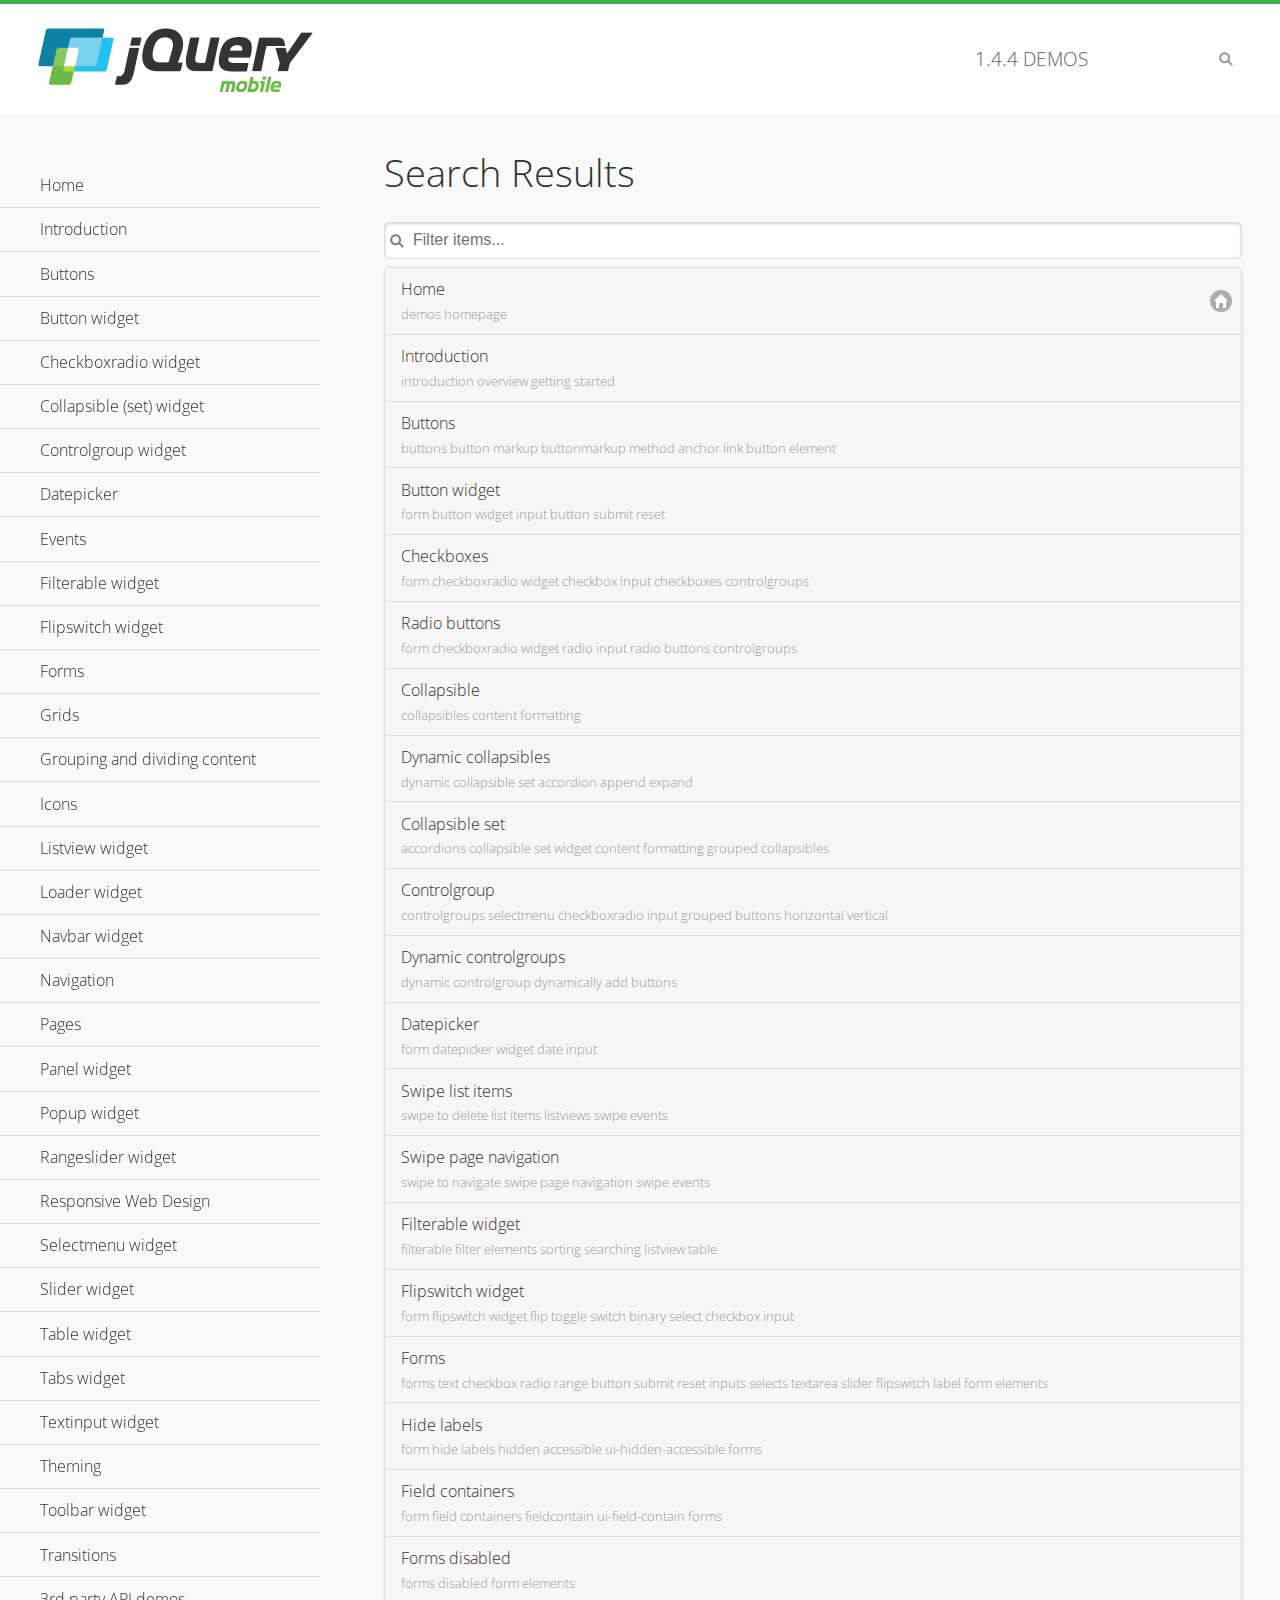
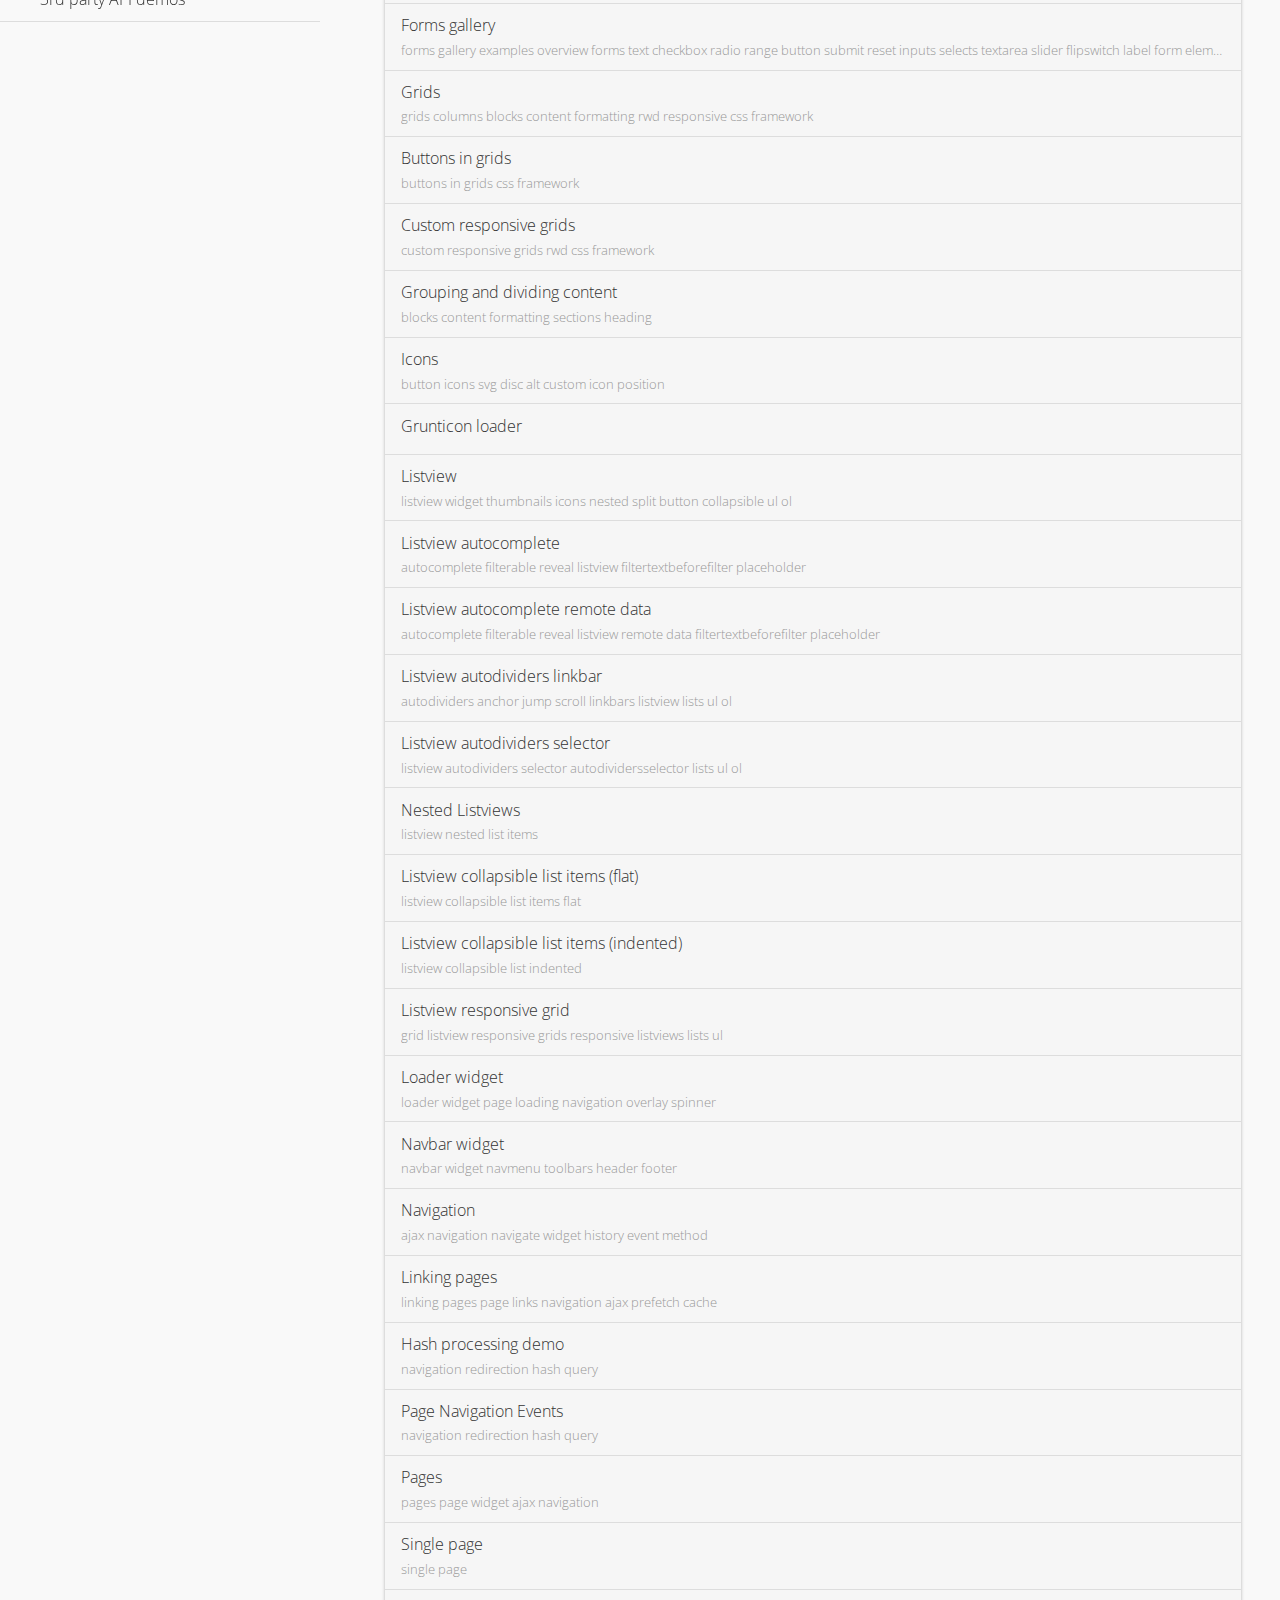
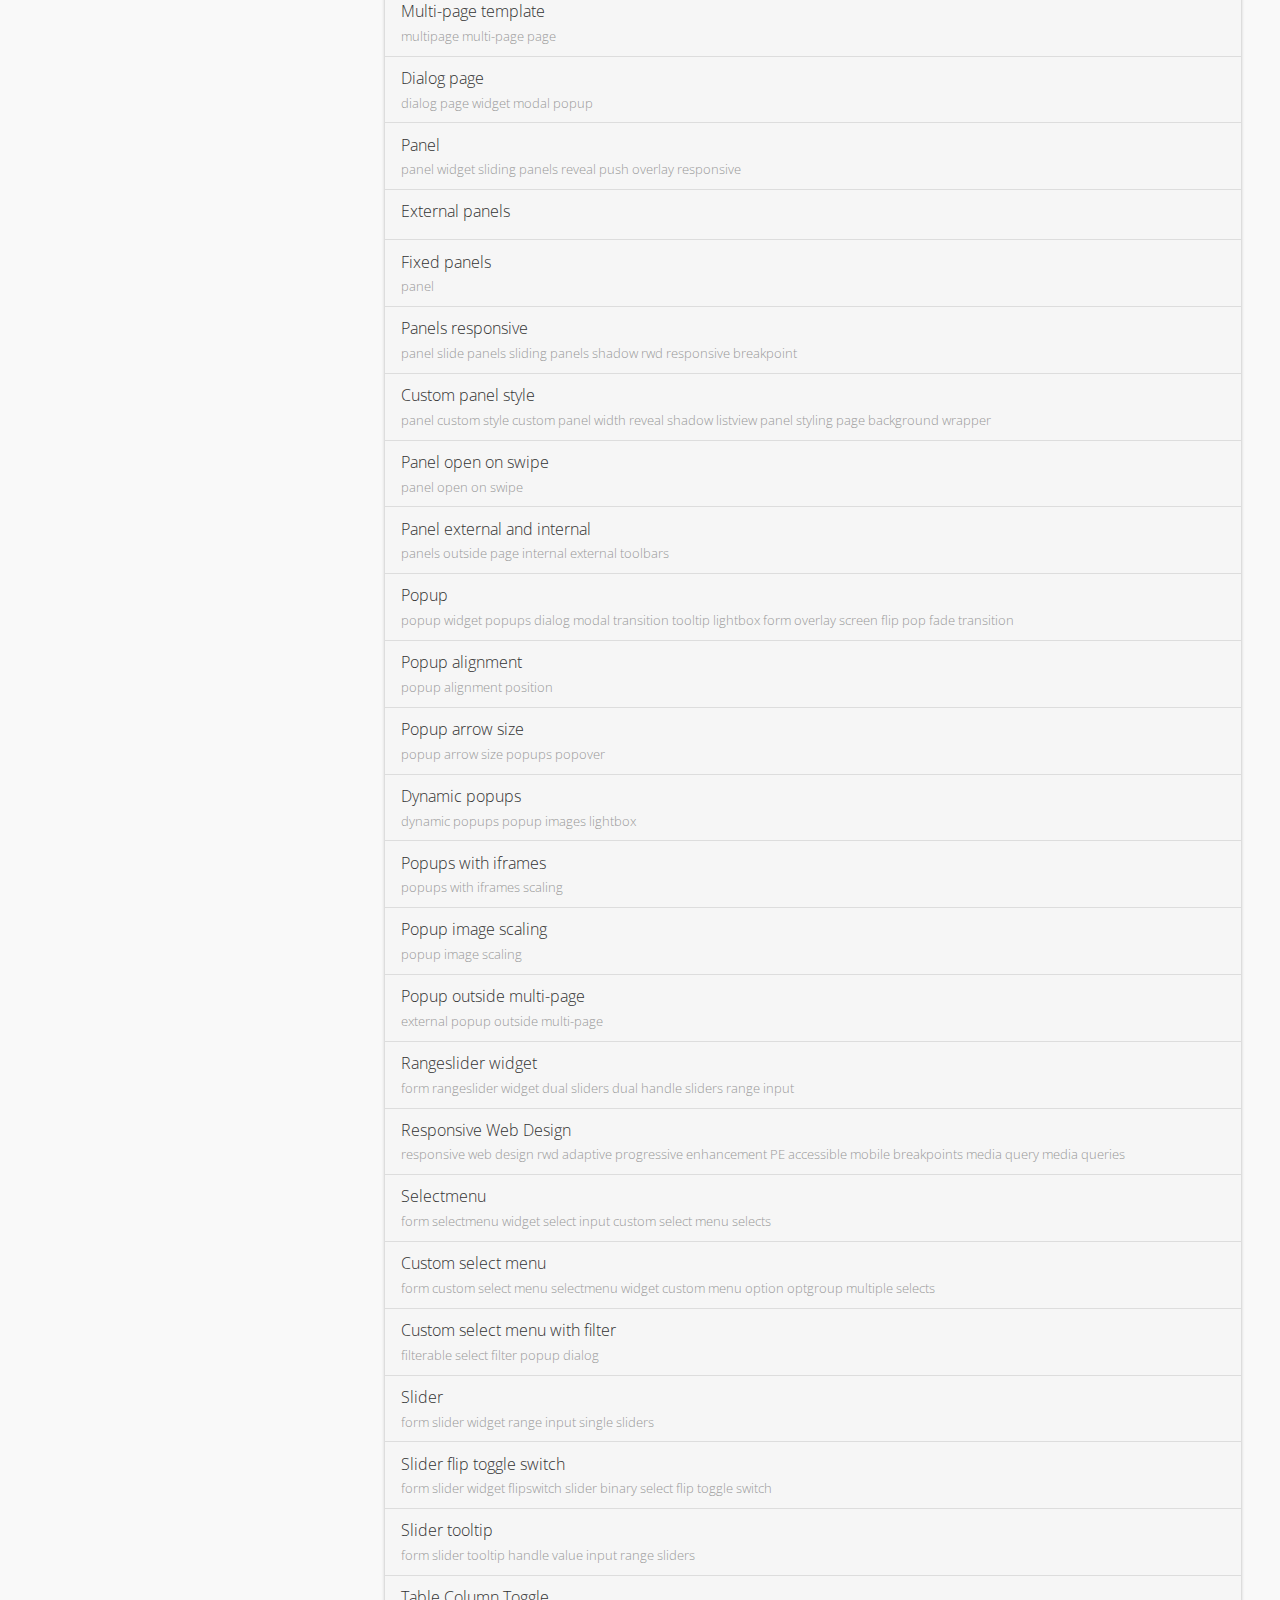
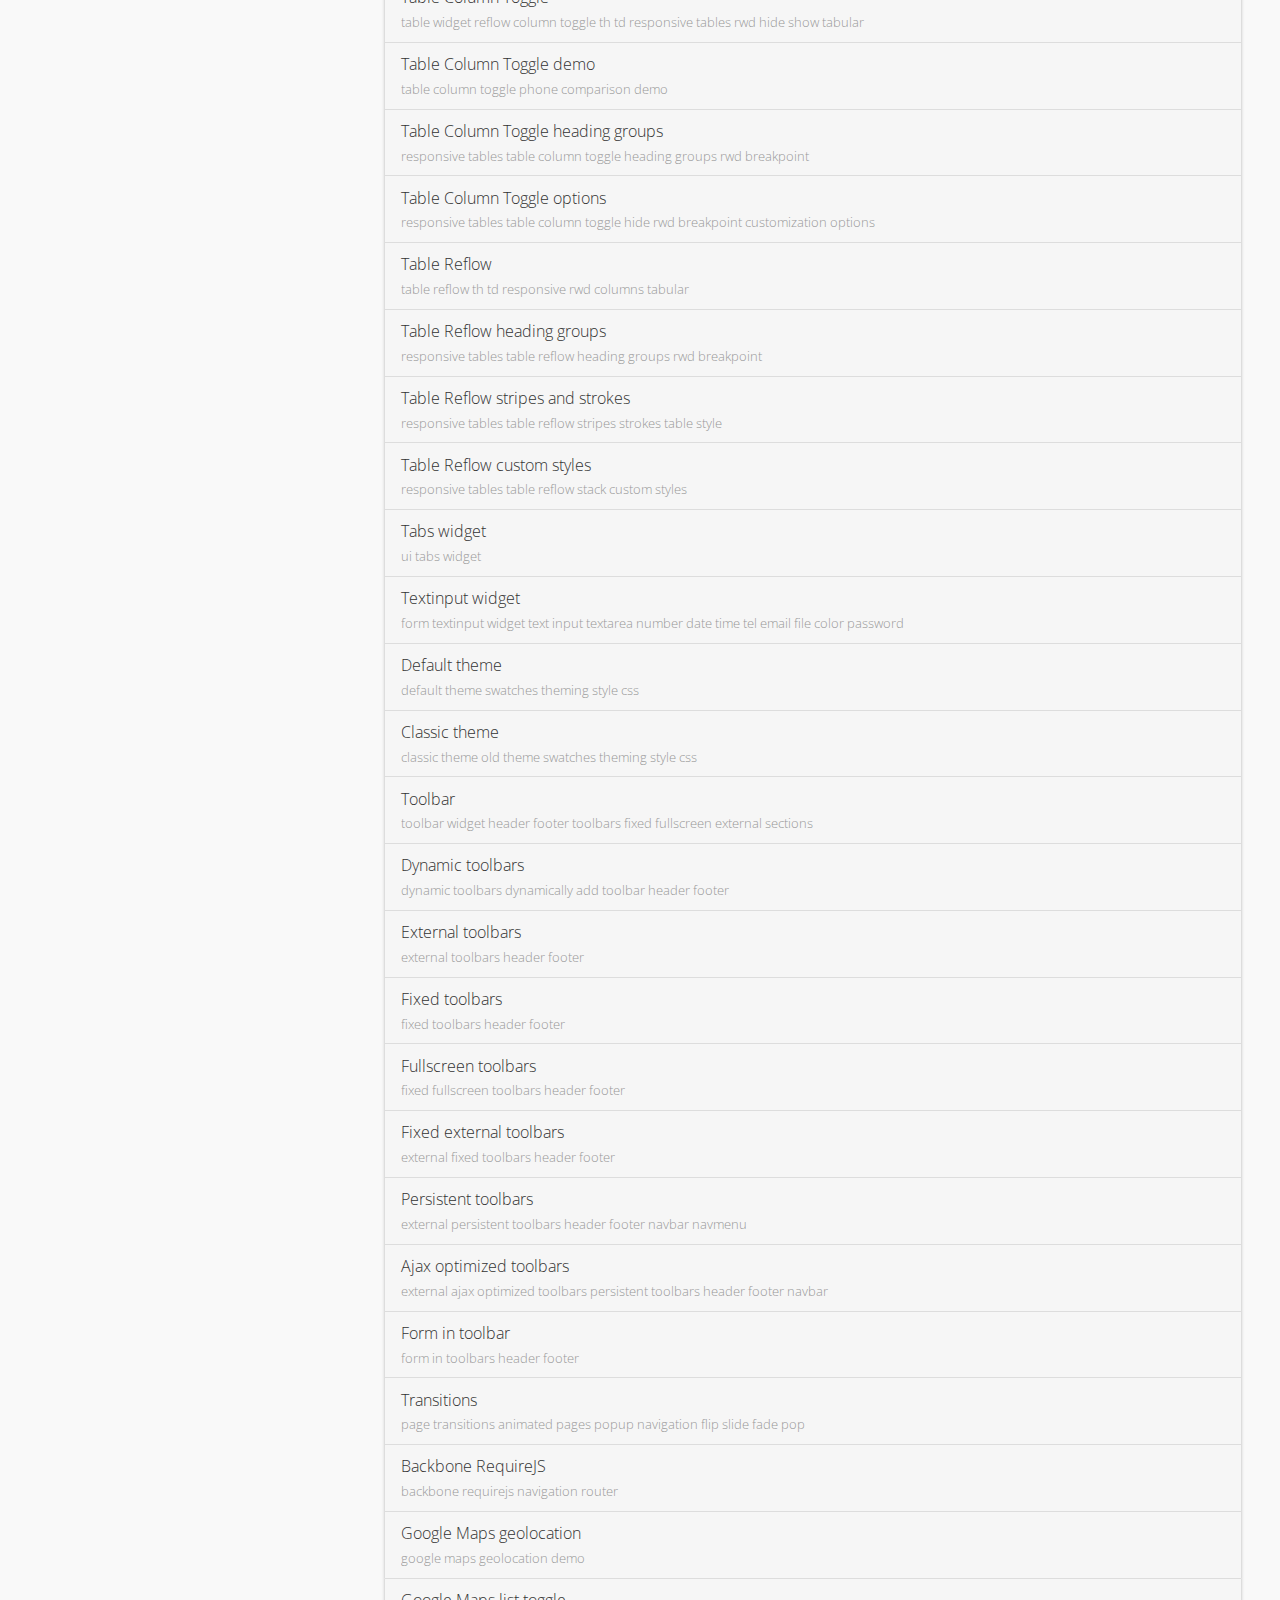
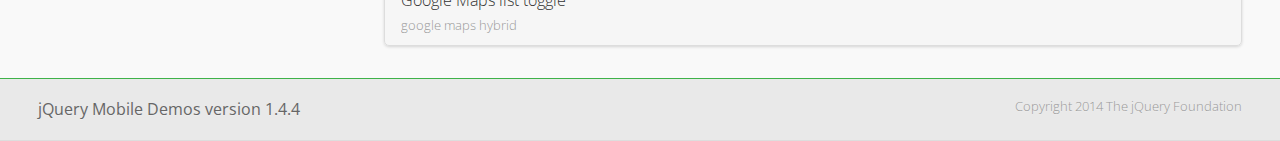
<file: jquery.mobile-1.4.4/demos/_search/index.html>
<!DOCTYPE html>
<html>
<head>
	<meta charset="utf-8">
	<meta name="viewport" content="width=device-width, initial-scale=1">
	<title>jQuery Mobile Demos</title>
	<link rel="stylesheet" href="../css/themes/default/jquery.mobile-1.4.4.min.css">
	<link rel="stylesheet" href="../_assets/css/jqm-demos.css">
	<link rel="shortcut icon" href="../_assets/favicon.ico">
    <link rel="stylesheet" href="http://fonts.googleapis.com/css?family=Open+Sans:300,400,700">
	<script src="../js/jquery.js"></script>
	<script src="../_assets/js/index.js"></script>
	<script src="../js/jquery.mobile-1.4.4.min.js"></script>

</head>
<body>
<div data-role="page" class="jqm-demos jqm-demos-index jqm-demos-search-results">

	<div data-role="header" class="jqm-header">
		<h2><a href="../" title="jQuery Mobile Demos home"><img src="../_assets/img/jquery-logo.png" alt="jQuery Mobile"></a></h2>
		<p><span class="jqm-version"></span> Demos</p>
		<a href="#" class="jqm-navmenu-link ui-btn ui-btn-icon-notext ui-corner-all ui-icon-bars ui-nodisc-icon ui-alt-icon ui-btn-left">Menu</a>
		<a href="#" class="jqm-search-link ui-btn ui-btn-icon-notext ui-corner-all ui-icon-search ui-nodisc-icon ui-alt-icon ui-btn-right">Search</a>
	</div><!-- /header -->

	<div role="main" class="ui-content jqm-content">

		<h1>Search Results</h1>

        <div class="jqm-search-results-wrap">
	        <ul class="jqm-list jqm-search-results-list">
<li data-filtertext="demos homepage" data-icon="home"><a href=".././">Home</a></li>
<li data-filtertext="introduction overview getting started"><a href="../intro/" data-ajax="false">Introduction</a></li>
<li data-filtertext="buttons button markup buttonmarkup method anchor link button element"><a href="../button-markup/" data-ajax="false">Buttons</a></li>
<li data-filtertext="form button widget input button submit reset"><a href="../button/" data-ajax="false">Button widget</a></li>
<li data-role="collapsible" data-enhanced="true" data-collapsed-icon="carat-d" data-expanded-icon="carat-u" data-iconpos="right" data-inset="false" class="ui-collapsible ui-collapsible-themed-content ui-collapsible-collapsed">
	<h3 class="ui-collapsible-heading ui-collapsible-heading-collapsed">
		<a href="#" class="ui-collapsible-heading-toggle ui-btn ui-btn-icon-right ui-btn-inherit ui-icon-carat-d">
		    Checkboxradio widget<span class="ui-collapsible-heading-status"> click to expand contents</span>
		</a>
	</h3>
	<div class="ui-collapsible-content ui-body-inherit ui-collapsible-content-collapsed" aria-hidden="true">
		<ul>
			<li data-filtertext="form checkboxradio widget checkbox input checkboxes controlgroups"><a href="../checkboxradio-checkbox/" data-ajax="false">Checkboxes</a></li>
			<li data-filtertext="form checkboxradio widget radio input radio buttons controlgroups"><a href="../checkboxradio-radio/" data-ajax="false">Radio buttons</a></li>
		</ul>
	</div>
</li>
<li data-role="collapsible" data-enhanced="true" data-collapsed-icon="carat-d" data-expanded-icon="carat-u" data-iconpos="right" data-inset="false" class="ui-collapsible ui-collapsible-themed-content ui-collapsible-collapsed">
	<h3 class="ui-collapsible-heading ui-collapsible-heading-collapsed">
		<a href="#" class="ui-collapsible-heading-toggle ui-btn ui-btn-icon-right ui-btn-inherit ui-icon-carat-d">
			Collapsible (set) widget<span class="ui-collapsible-heading-status"> click to expand contents</span>
		</a>
	</h3>
	<div class="ui-collapsible-content ui-body-inherit ui-collapsible-content-collapsed" aria-hidden="true">
		<ul>
			<li data-filtertext="collapsibles content formatting"><a href="../collapsible/" data-ajax="false">Collapsible</a></li>
			<li data-filtertext="dynamic collapsible set accordion append expand"><a href="../collapsible-dynamic/" data-ajax="false">Dynamic collapsibles</a></li>
			<li data-filtertext="accordions collapsible set widget content formatting grouped collapsibles"><a href="../collapsibleset/" data-ajax="false">Collapsible set</a></li>
		</ul>
	</div>
</li>
<li data-role="collapsible" data-enhanced="true" data-collapsed-icon="carat-d" data-expanded-icon="carat-u" data-iconpos="right" data-inset="false" class="ui-collapsible ui-collapsible-themed-content ui-collapsible-collapsed">
	<h3 class="ui-collapsible-heading ui-collapsible-heading-collapsed">
		<a href="#" class="ui-collapsible-heading-toggle ui-btn ui-btn-icon-right ui-btn-inherit ui-icon-carat-d">
			Controlgroup widget<span class="ui-collapsible-heading-status"> click to expand contents</span>
		</a>
	</h3>
	<div class="ui-collapsible-content ui-body-inherit ui-collapsible-content-collapsed" aria-hidden="true">
		<ul>
			<li data-filtertext="controlgroups selectmenu checkboxradio input grouped buttons horizontal vertical"><a href="../controlgroup/" data-ajax="false">Controlgroup</a></li>
			<li data-filtertext="dynamic controlgroup dynamically add buttons"><a href="../controlgroup-dynamic/" data-ajax="false">Dynamic controlgroups</a></li>
		</ul>
	</div>
</li>
<li data-filtertext="form datepicker widget date input"><a href="../datepicker/" data-ajax="false">Datepicker</a></li>
<li data-role="collapsible" data-enhanced="true" data-collapsed-icon="carat-d" data-expanded-icon="carat-u" data-iconpos="right" data-inset="false" class="ui-collapsible ui-collapsible-themed-content ui-collapsible-collapsed">
	<h3 class="ui-collapsible-heading ui-collapsible-heading-collapsed">
		<a href="#" class="ui-collapsible-heading-toggle ui-btn ui-btn-icon-right ui-btn-inherit ui-icon-carat-d">
			Events<span class="ui-collapsible-heading-status"> click to expand contents</span>
		</a>
	</h3>
	<div class="ui-collapsible-content ui-body-inherit ui-collapsible-content-collapsed" aria-hidden="true">
		<ul>
			<li data-filtertext="swipe to delete list items listviews swipe events"><a href="../swipe-list/" data-ajax="false">Swipe list items</a></li>
			<li data-filtertext="swipe to navigate swipe page navigation swipe events"><a href="../swipe-page/" data-ajax="false">Swipe page navigation</a></li>
		</ul>
	</div>
</li>
<li data-filtertext="filterable filter elements sorting searching listview table"><a href="../filterable/" data-ajax="false">Filterable widget</a></li>
<li data-filtertext="form flipswitch widget flip toggle switch binary select checkbox input"><a href="../flipswitch/" data-ajax="false">Flipswitch widget</a></li>
<li data-role="collapsible" data-enhanced="true" data-collapsed-icon="carat-d" data-expanded-icon="carat-u" data-iconpos="right" data-inset="false" class="ui-collapsible ui-collapsible-themed-content ui-collapsible-collapsed">
	<h3 class="ui-collapsible-heading ui-collapsible-heading-collapsed">
		<a href="#" class="ui-collapsible-heading-toggle ui-btn ui-btn-icon-right ui-btn-inherit ui-icon-carat-d">
			Forms<span class="ui-collapsible-heading-status"> click to expand contents</span>
		</a>
	</h3>
	<div class="ui-collapsible-content ui-body-inherit ui-collapsible-content-collapsed" aria-hidden="true">
		<ul>
			<li data-filtertext="forms text checkbox radio range button submit reset inputs selects textarea slider flipswitch label form elements"><a href="../forms/" data-ajax="false">Forms</a></li>
			<li data-filtertext="form hide labels hidden accessible ui-hidden-accessible forms"><a href="../forms-label-hidden-accessible/" data-ajax="false">Hide labels</a></li>
			<li data-filtertext="form field containers fieldcontain ui-field-contain forms"><a href="../forms-field-contain/" data-ajax="false">Field containers</a></li>
			<li data-filtertext="forms disabled form elements"><a href="../forms-disabled/" data-ajax="false">Forms disabled</a></li>
			<li data-filtertext="forms gallery examples overview forms text checkbox radio range button submit reset inputs selects textarea slider flipswitch label form elements"><a href="../forms-gallery/" data-ajax="false">Forms gallery</a></li>
		</ul>
	</div>
</li>
<li data-role="collapsible" data-enhanced="true" data-collapsed-icon="carat-d" data-expanded-icon="carat-u" data-iconpos="right" data-inset="false" class="ui-collapsible ui-collapsible-themed-content ui-collapsible-collapsed">
	<h3 class="ui-collapsible-heading ui-collapsible-heading-collapsed">
		<a href="#" class="ui-collapsible-heading-toggle ui-btn ui-btn-icon-right ui-btn-inherit ui-icon-carat-d">
			Grids<span class="ui-collapsible-heading-status"> click to expand contents</span>
		</a>
	</h3>
	<div class="ui-collapsible-content ui-body-inherit ui-collapsible-content-collapsed" aria-hidden="true">
		<ul>
			<li data-filtertext="grids columns blocks content formatting rwd responsive css framework"><a href="../grids/" data-ajax="false">Grids</a></li>
			<li data-filtertext="buttons in grids css framework"><a href="../grids-buttons/" data-ajax="false">Buttons in grids</a></li>
			<li data-filtertext="custom responsive grids rwd css framework"><a href="../grids-custom-responsive/" data-ajax="false">Custom responsive grids</a></li>
		</ul>
	</div>
</li>
<li data-filtertext="blocks content formatting sections heading"><a href="../body-bar-classes/" data-ajax="false">Grouping and dividing content</a></li>
<li data-role="collapsible" data-enhanced="true" data-collapsed-icon="carat-d" data-expanded-icon="carat-u" data-iconpos="right" data-inset="false" class="ui-collapsible ui-collapsible-themed-content ui-collapsible-collapsed">
	<h3 class="ui-collapsible-heading ui-collapsible-heading-collapsed">
		<a href="#" class="ui-collapsible-heading-toggle ui-btn ui-btn-icon-right ui-btn-inherit ui-icon-carat-d">
			Icons<span class="ui-collapsible-heading-status"> click to expand contents</span>
		</a>
	</h3>
	<div class="ui-collapsible-content ui-body-inherit ui-collapsible-content-collapsed" aria-hidden="true">
		<ul>
			<li data-filtertext="button icons svg disc alt custom icon position"><a href="../icons/" data-ajax="false">Icons</a></li>
			<li data-filtertext=""><a href="../icons-grunticon/" data-ajax="false">Grunticon loader</a></li>
		</ul>
	</div>
</li>
<li data-role="collapsible" data-enhanced="true" data-collapsed-icon="carat-d" data-expanded-icon="carat-u" data-iconpos="right" data-inset="false" class="ui-collapsible ui-collapsible-themed-content ui-collapsible-collapsed">
	<h3 class="ui-collapsible-heading ui-collapsible-heading-collapsed">
		<a href="#" class="ui-collapsible-heading-toggle ui-btn ui-btn-icon-right ui-btn-inherit ui-icon-carat-d">
			Listview widget<span class="ui-collapsible-heading-status"> click to expand contents</span>
		</a>
	</h3>
	<div class="ui-collapsible-content ui-body-inherit ui-collapsible-content-collapsed" aria-hidden="true">
		<ul>
			<li data-filtertext="listview widget thumbnails icons nested split button collapsible ul ol"><a href="../listview/" data-ajax="false">Listview</a></li>
			<li data-filtertext="autocomplete filterable reveal listview filtertextbeforefilter placeholder"><a href="../listview-autocomplete/" data-ajax="false">Listview autocomplete</a></li>
			<li data-filtertext="autocomplete filterable reveal listview remote data filtertextbeforefilter placeholder"><a href="../listview-autocomplete-remote/" data-ajax="false">Listview autocomplete remote data</a></li>
			<li data-filtertext="autodividers anchor jump scroll linkbars listview lists ul ol"><a href="../listview-autodividers-linkbar/" data-ajax="false">Listview autodividers linkbar</a></li>
			<li data-filtertext="listview autodividers selector autodividersselector lists ul ol"><a href="../listview-autodividers-selector/" data-ajax="false">Listview autodividers selector</a></li>
			<li data-filtertext="listview nested list items"><a href="../listview-nested-lists/" data-ajax="false">Nested Listviews</a></li>
			<li data-filtertext="listview collapsible list items flat"><a href="../listview-collapsible-item-flat/" data-ajax="false">Listview collapsible list items (flat)</a></li>
			<li data-filtertext="listview collapsible list indented"><a href="../listview-collapsible-item-indented/" data-ajax="false">Listview collapsible list items (indented)</a></li>
			<li data-filtertext="grid listview responsive grids responsive listviews lists ul"><a href="../listview-grid/" data-ajax="false">Listview responsive grid</a></li>
		</ul>
	</div>
</li>
<li data-filtertext="loader widget page loading navigation overlay spinner"><a href="../loader/" data-ajax="false">Loader widget</a></li>
<li data-filtertext="navbar widget navmenu toolbars header footer"><a href="../navbar/" data-ajax="false">Navbar widget</a></li>
<li data-role="collapsible" data-enhanced="true" data-collapsed-icon="carat-d" data-expanded-icon="carat-u" data-iconpos="right" data-inset="false" class="ui-collapsible ui-collapsible-themed-content ui-collapsible-collapsed">
	<h3 class="ui-collapsible-heading ui-collapsible-heading-collapsed">
		<a href="#" class="ui-collapsible-heading-toggle ui-btn ui-btn-icon-right ui-btn-inherit ui-icon-carat-d">
			Navigation<span class="ui-collapsible-heading-status"> click to expand contents</span>
		</a>
	</h3>
	<div class="ui-collapsible-content ui-body-inherit ui-collapsible-content-collapsed" aria-hidden="true">
		<ul>
			<li data-filtertext="ajax navigation navigate widget history event method"><a href="../navigation/" data-ajax="false">Navigation</a></li>
			<li data-filtertext="linking pages page links navigation ajax prefetch cache"><a href="../navigation-linking-pages/" data-ajax="false">Linking pages</a></li>
			<!-- <li data-filtertext="php redirect server redirection server-side navigation"><a href="../navigation-php-redirect/" data-ajax="false">PHP redirect demo</a></li>-->
			<li data-filtertext="navigation redirection hash query"><a href="../navigation-hash-processing/" data-ajax="false">Hash processing demo</a></li>
			<li data-filtertext="navigation redirection hash query"><a href="../page-events/" data-ajax="false">Page Navigation Events</a></li>
		</ul>
	</div>
</li>
<li data-role="collapsible" data-enhanced="true" data-collapsed-icon="carat-d" data-expanded-icon="carat-u" data-iconpos="right" data-inset="false" class="ui-collapsible ui-collapsible-themed-content ui-collapsible-collapsed">
	<h3 class="ui-collapsible-heading ui-collapsible-heading-collapsed">
		<a href="#" class="ui-collapsible-heading-toggle ui-btn ui-btn-icon-right ui-btn-inherit ui-icon-carat-d">
			Pages<span class="ui-collapsible-heading-status"> click to expand contents</span>
		</a>
	</h3>
	<div class="ui-collapsible-content ui-body-inherit ui-collapsible-content-collapsed" aria-hidden="true">
		<ul>
			<li data-filtertext="pages page widget ajax navigation"><a href="../pages/" data-ajax="false">Pages</a></li>
			<li data-filtertext="single page"><a href="../pages-single-page/" data-ajax="false">Single page</a></li>
			<li data-filtertext="multipage multi-page page"><a href="../pages-multi-page/" data-ajax="false">Multi-page template</a></li>
			<li data-filtertext="dialog page widget modal popup"><a href="../pages-dialog/" data-ajax="false">Dialog page</a></li>
		</ul>
	</div>
</li>
<li data-role="collapsible" data-enhanced="true" data-collapsed-icon="carat-d" data-expanded-icon="carat-u" data-iconpos="right" data-inset="false" class="ui-collapsible ui-collapsible-themed-content ui-collapsible-collapsed">
	<h3 class="ui-collapsible-heading ui-collapsible-heading-collapsed">
		<a href="#" class="ui-collapsible-heading-toggle ui-btn ui-btn-icon-right ui-btn-inherit ui-icon-carat-d">
			Panel widget<span class="ui-collapsible-heading-status"> click to expand contents</span>
		</a>
	</h3>
	<div class="ui-collapsible-content ui-body-inherit ui-collapsible-content-collapsed" aria-hidden="true">
		<ul>
			<li data-filtertext="panel widget sliding panels reveal push overlay responsive"><a href="../panel/" data-ajax="false">Panel</a></li>
			<li data-filtertext=""><a href="../panel-external/" data-ajax="false">External panels</a></li>
			<li data-filtertext="panel "><a href="../panel-fixed/" data-ajax="false">Fixed panels</a></li>
			<li data-filtertext="panel slide panels sliding panels shadow rwd responsive breakpoint"><a href="../panel-responsive/" data-ajax="false">Panels responsive</a></li>
			<li data-filtertext="panel custom style custom panel width reveal shadow listview panel styling page background wrapper"><a href="../panel-styling/" data-ajax="false">Custom panel style</a></li>
			<li data-filtertext="panel open on swipe"><a href="../panel-swipe-open/" data-ajax="false">Panel open on swipe</a></li>
			<li data-filtertext="panels outside page internal external toolbars"><a href="../panel-external-internal/" data-ajax="false">Panel external and internal</a></li>
		</ul>
	</div>
</li>
<li data-role="collapsible" data-enhanced="true" data-collapsed-icon="carat-d" data-expanded-icon="carat-u" data-iconpos="right" data-inset="false" class="ui-collapsible ui-collapsible-themed-content ui-collapsible-collapsed">
	<h3 class="ui-collapsible-heading ui-collapsible-heading-collapsed">
		<a href="#" class="ui-collapsible-heading-toggle ui-btn ui-btn-icon-right ui-btn-inherit ui-icon-carat-d">
			Popup widget<span class="ui-collapsible-heading-status"> click to expand contents</span>
		</a>
	</h3>
	<div class="ui-collapsible-content ui-body-inherit ui-collapsible-content-collapsed" aria-hidden="true">
		<ul>
			<li data-filtertext="popup widget popups dialog modal transition tooltip lightbox form overlay screen flip pop fade transition"><a href="../popup/" data-ajax="false">Popup</a></li>
			<li data-filtertext="popup alignment position"><a href="../popup-alignment/" data-ajax="false">Popup alignment</a></li>
			<li data-filtertext="popup arrow size popups popover"><a href="../popup-arrow-size/" data-ajax="false">Popup arrow size</a></li>
			<li data-filtertext="dynamic popups popup images lightbox"><a href="../popup-dynamic/" data-ajax="false">Dynamic popups</a></li>
			<li data-filtertext="popups with iframes scaling"><a href="../popup-iframe/" data-ajax="false">Popups with iframes</a></li>
			<li data-filtertext="popup image scaling"><a href="../popup-image-scaling/" data-ajax="false">Popup image scaling</a></li>
			<li data-filtertext="external popup outside multi-page"><a href="../popup-outside-multipage/" data-ajax="false">Popup outside multi-page</a></li>
		</ul>
	</div>
</li>
<li data-filtertext="form rangeslider widget dual sliders dual handle sliders range input"><a href="../rangeslider/" data-ajax="false">Rangeslider widget</a></li>
<li data-filtertext="responsive web design rwd adaptive progressive enhancement PE accessible mobile breakpoints media query media queries"><a href="../rwd/" data-ajax="false">Responsive Web Design</a></li>
<li data-role="collapsible" data-enhanced="true" data-collapsed-icon="carat-d" data-expanded-icon="carat-u" data-iconpos="right" data-inset="false" class="ui-collapsible ui-collapsible-themed-content ui-collapsible-collapsed">
	<h3 class="ui-collapsible-heading ui-collapsible-heading-collapsed">
		<a href="#" class="ui-collapsible-heading-toggle ui-btn ui-btn-icon-right ui-btn-inherit ui-icon-carat-d">
			Selectmenu widget<span class="ui-collapsible-heading-status"> click to expand contents</span>
		</a>
	</h3>
	<div class="ui-collapsible-content ui-body-inherit ui-collapsible-content-collapsed" aria-hidden="true">
		<ul>
			<li data-filtertext="form selectmenu widget select input custom select menu selects"><a href="../selectmenu/" data-ajax="false">Selectmenu</a></li>
			<li data-filtertext="form custom select menu selectmenu widget custom menu option optgroup multiple selects"><a href="../selectmenu-custom/" data-ajax="false">Custom select menu</a></li>
			<li data-filtertext="filterable select filter popup dialog"><a href="../selectmenu-custom-filter/" data-ajax="false">Custom select menu with filter</a></li>
		</ul>
	</div>
</li>
<li data-role="collapsible" data-enhanced="true" data-collapsed-icon="carat-d" data-expanded-icon="carat-u" data-iconpos="right" data-inset="false" class="ui-collapsible ui-collapsible-themed-content ui-collapsible-collapsed">
	<h3 class="ui-collapsible-heading ui-collapsible-heading-collapsed">
		<a href="#" class="ui-collapsible-heading-toggle ui-btn ui-btn-icon-right ui-btn-inherit ui-icon-carat-d">
			Slider widget<span class="ui-collapsible-heading-status"> click to expand contents</span>
		</a>
	</h3>
	<div class="ui-collapsible-content ui-body-inherit ui-collapsible-content-collapsed" aria-hidden="true">
		<ul>
			<li data-filtertext="form slider widget range input single sliders"><a href="../slider/" data-ajax="false">Slider</a></li>
			<li data-filtertext="form slider widget flipswitch slider binary select flip toggle switch"><a href="../slider-flipswitch/" data-ajax="false">Slider flip toggle switch</a></li>
			<li data-filtertext="form slider tooltip handle value input range sliders"><a href="../slider-tooltip/" data-ajax="false">Slider tooltip</a></li>
		</ul>
	</div>
</li>
<li data-role="collapsible" data-enhanced="true" data-collapsed-icon="carat-d" data-expanded-icon="carat-u" data-iconpos="right" data-inset="false" class="ui-collapsible ui-collapsible-themed-content ui-collapsible-collapsed">
	<h3 class="ui-collapsible-heading ui-collapsible-heading-collapsed">
		<a href="#" class="ui-collapsible-heading-toggle ui-btn ui-btn-icon-right ui-btn-inherit ui-icon-carat-d">
			Table widget<span class="ui-collapsible-heading-status"> click to expand contents</span>
		</a>
	</h3>
	<div class="ui-collapsible-content ui-body-inherit ui-collapsible-content-collapsed" aria-hidden="true">
		<ul>
			<li data-filtertext="table widget reflow column toggle th td responsive tables rwd hide show tabular"><a href="../table-column-toggle/" data-ajax="false">Table Column Toggle</a></li>
			<li data-filtertext="table column toggle phone comparison demo"><a href="../table-column-toggle-example/" data-ajax="false">Table Column Toggle demo</a></li>
			<li data-filtertext="responsive tables table column toggle heading groups rwd breakpoint"><a href="../table-column-toggle-heading-groups/" data-ajax="false">Table Column Toggle heading groups</a></li>
			<li data-filtertext="responsive tables table column toggle hide rwd breakpoint customization options"><a href="../table-column-toggle-options/" data-ajax="false">Table Column Toggle options</a></li>
			<li data-filtertext="table reflow th td responsive rwd columns tabular"><a href="../table-reflow/" data-ajax="false">Table Reflow</a></li>
			<li data-filtertext="responsive tables table reflow heading groups rwd breakpoint"><a href="../table-reflow-heading-groups/" data-ajax="false">Table Reflow heading groups</a></li>
			<li data-filtertext="responsive tables table reflow stripes strokes table style"><a href="../table-reflow-stripes-strokes/" data-ajax="false">Table Reflow stripes and strokes</a></li>
			<li data-filtertext="responsive tables table reflow stack custom styles"><a href="../table-reflow-styling/" data-ajax="false">Table Reflow custom styles</a></li>
		</ul>
	</div>
</li>
<li data-filtertext="ui tabs widget"><a href="../tabs/" data-ajax="false">Tabs widget</a></li>
<li data-filtertext="form textinput widget text input textarea number date time tel email file color password"><a href="../textinput/" data-ajax="false">Textinput widget</a></li>
<li data-role="collapsible" data-enhanced="true" data-collapsed-icon="carat-d" data-expanded-icon="carat-u" data-iconpos="right" data-inset="false" class="ui-collapsible ui-collapsible-themed-content ui-collapsible-collapsed">
	<h3 class="ui-collapsible-heading ui-collapsible-heading-collapsed">
		<a href="#" class="ui-collapsible-heading-toggle ui-btn ui-btn-icon-right ui-btn-inherit ui-icon-carat-d">
			Theming<span class="ui-collapsible-heading-status"> click to expand contents</span>
		</a>
	</h3>
	<div class="ui-collapsible-content ui-body-inherit ui-collapsible-content-collapsed" aria-hidden="true">
		<ul>
			<li data-filtertext="default theme swatches theming style css"><a href="../theme-default/" data-ajax="false">Default theme</a></li>
			<li data-filtertext="classic theme old theme swatches theming style css"><a href="../theme-classic/" data-ajax="false">Classic theme</a></li>
		</ul>
	</div>
</li>
<li data-role="collapsible" data-enhanced="true" data-collapsed-icon="carat-d" data-expanded-icon="carat-u" data-iconpos="right" data-inset="false" class="ui-collapsible ui-collapsible-themed-content ui-collapsible-collapsed">
	<h3 class="ui-collapsible-heading ui-collapsible-heading-collapsed">
		<a href="#" class="ui-collapsible-heading-toggle ui-btn ui-btn-icon-right ui-btn-inherit ui-icon-carat-d">
			Toolbar widget<span class="ui-collapsible-heading-status"> click to expand contents</span>
		</a>
	</h3>
	<div class="ui-collapsible-content ui-body-inherit ui-collapsible-content-collapsed" aria-hidden="true">
		<ul>
			<li data-filtertext="toolbar widget header footer toolbars fixed fullscreen external sections"><a href="../toolbar/" data-ajax="false">Toolbar</a></li>
			<li data-filtertext="dynamic toolbars dynamically add toolbar header footer"><a href="../toolbar-dynamic/" data-ajax="false">Dynamic toolbars</a></li>
			<li data-filtertext="external toolbars header footer"><a href="../toolbar-external/" data-ajax="false">External toolbars</a></li>
			<li data-filtertext="fixed toolbars header footer"><a href="../toolbar-fixed/" data-ajax="false">Fixed toolbars</a></li>
			<li data-filtertext="fixed fullscreen toolbars header footer"><a href="../toolbar-fixed-fullscreen/" data-ajax="false">Fullscreen toolbars</a></li>
			<li data-filtertext="external fixed toolbars header footer"><a href="../toolbar-fixed-external/" data-ajax="false">Fixed external toolbars</a></li>
			<li data-filtertext="external persistent toolbars header footer navbar navmenu"><a href="../toolbar-fixed-persistent/" data-ajax="false">Persistent toolbars</a></li>
			<li data-filtertext="external ajax optimized toolbars persistent toolbars header footer navbar"><a href="../toolbar-fixed-persistent-optimized/" data-ajax="false">Ajax optimized toolbars</a></li>
			<li data-filtertext="form in toolbars header footer"><a href="../toolbar-fixed-forms/" data-ajax="false">Form in toolbar</a></li>
		</ul>
	</div>
</li>
<li data-filtertext="page transitions animated pages popup navigation flip slide fade pop"><a href="../transitions/" data-ajax="false">Transitions</a></li>
<li data-role="collapsible" data-enhanced="true" data-collapsed-icon="carat-d" data-expanded-icon="carat-u" data-iconpos="right" data-inset="false" class="ui-collapsible ui-collapsible-themed-content ui-collapsible-collapsed">
	<h3 class="ui-collapsible-heading ui-collapsible-heading-collapsed">
		<a href="#" class="ui-collapsible-heading-toggle ui-btn ui-btn-icon-right ui-btn-inherit ui-icon-carat-d">
			3rd party API demos<span class="ui-collapsible-heading-status"> click to expand contents</span>
		</a>
	</h3>
	<div class="ui-collapsible-content ui-body-inherit ui-collapsible-content-collapsed" aria-hidden="true">
		<ul>
			<li data-filtertext="backbone requirejs navigation router"><a href="../backbone-requirejs/" data-ajax="false">Backbone RequireJS</a></li>
			<li data-filtertext="google maps geolocation demo"><a href="../map-geolocation/" data-ajax="false">Google Maps geolocation</a></li>
			<li data-filtertext="google maps hybrid"><a href="../map-list-toggle/" data-ajax="false">Google Maps list toggle</a></li>
		</ul>
	</div>
</li>



	        </ul>
	    </div>

	</div><!-- /content -->
	    <div data-role="panel" class="jqm-navmenu-panel" data-position="left" data-display="overlay" data-theme="a">
	    	<ul class="jqm-list ui-alt-icon ui-nodisc-icon">
<li data-filtertext="demos homepage" data-icon="home"><a href=".././">Home</a></li>
<li data-filtertext="introduction overview getting started"><a href="../intro/" data-ajax="false">Introduction</a></li>
<li data-filtertext="buttons button markup buttonmarkup method anchor link button element"><a href="../button-markup/" data-ajax="false">Buttons</a></li>
<li data-filtertext="form button widget input button submit reset"><a href="../button/" data-ajax="false">Button widget</a></li>
<li data-role="collapsible" data-enhanced="true" data-collapsed-icon="carat-d" data-expanded-icon="carat-u" data-iconpos="right" data-inset="false" class="ui-collapsible ui-collapsible-themed-content ui-collapsible-collapsed">
	<h3 class="ui-collapsible-heading ui-collapsible-heading-collapsed">
		<a href="#" class="ui-collapsible-heading-toggle ui-btn ui-btn-icon-right ui-btn-inherit ui-icon-carat-d">
		    Checkboxradio widget<span class="ui-collapsible-heading-status"> click to expand contents</span>
		</a>
	</h3>
	<div class="ui-collapsible-content ui-body-inherit ui-collapsible-content-collapsed" aria-hidden="true">
		<ul>
			<li data-filtertext="form checkboxradio widget checkbox input checkboxes controlgroups"><a href="../checkboxradio-checkbox/" data-ajax="false">Checkboxes</a></li>
			<li data-filtertext="form checkboxradio widget radio input radio buttons controlgroups"><a href="../checkboxradio-radio/" data-ajax="false">Radio buttons</a></li>
		</ul>
	</div>
</li>
<li data-role="collapsible" data-enhanced="true" data-collapsed-icon="carat-d" data-expanded-icon="carat-u" data-iconpos="right" data-inset="false" class="ui-collapsible ui-collapsible-themed-content ui-collapsible-collapsed">
	<h3 class="ui-collapsible-heading ui-collapsible-heading-collapsed">
		<a href="#" class="ui-collapsible-heading-toggle ui-btn ui-btn-icon-right ui-btn-inherit ui-icon-carat-d">
			Collapsible (set) widget<span class="ui-collapsible-heading-status"> click to expand contents</span>
		</a>
	</h3>
	<div class="ui-collapsible-content ui-body-inherit ui-collapsible-content-collapsed" aria-hidden="true">
		<ul>
			<li data-filtertext="collapsibles content formatting"><a href="../collapsible/" data-ajax="false">Collapsible</a></li>
			<li data-filtertext="dynamic collapsible set accordion append expand"><a href="../collapsible-dynamic/" data-ajax="false">Dynamic collapsibles</a></li>
			<li data-filtertext="accordions collapsible set widget content formatting grouped collapsibles"><a href="../collapsibleset/" data-ajax="false">Collapsible set</a></li>
		</ul>
	</div>
</li>
<li data-role="collapsible" data-enhanced="true" data-collapsed-icon="carat-d" data-expanded-icon="carat-u" data-iconpos="right" data-inset="false" class="ui-collapsible ui-collapsible-themed-content ui-collapsible-collapsed">
	<h3 class="ui-collapsible-heading ui-collapsible-heading-collapsed">
		<a href="#" class="ui-collapsible-heading-toggle ui-btn ui-btn-icon-right ui-btn-inherit ui-icon-carat-d">
			Controlgroup widget<span class="ui-collapsible-heading-status"> click to expand contents</span>
		</a>
	</h3>
	<div class="ui-collapsible-content ui-body-inherit ui-collapsible-content-collapsed" aria-hidden="true">
		<ul>
			<li data-filtertext="controlgroups selectmenu checkboxradio input grouped buttons horizontal vertical"><a href="../controlgroup/" data-ajax="false">Controlgroup</a></li>
			<li data-filtertext="dynamic controlgroup dynamically add buttons"><a href="../controlgroup-dynamic/" data-ajax="false">Dynamic controlgroups</a></li>
		</ul>
	</div>
</li>
<li data-filtertext="form datepicker widget date input"><a href="../datepicker/" data-ajax="false">Datepicker</a></li>
<li data-role="collapsible" data-enhanced="true" data-collapsed-icon="carat-d" data-expanded-icon="carat-u" data-iconpos="right" data-inset="false" class="ui-collapsible ui-collapsible-themed-content ui-collapsible-collapsed">
	<h3 class="ui-collapsible-heading ui-collapsible-heading-collapsed">
		<a href="#" class="ui-collapsible-heading-toggle ui-btn ui-btn-icon-right ui-btn-inherit ui-icon-carat-d">
			Events<span class="ui-collapsible-heading-status"> click to expand contents</span>
		</a>
	</h3>
	<div class="ui-collapsible-content ui-body-inherit ui-collapsible-content-collapsed" aria-hidden="true">
		<ul>
			<li data-filtertext="swipe to delete list items listviews swipe events"><a href="../swipe-list/" data-ajax="false">Swipe list items</a></li>
			<li data-filtertext="swipe to navigate swipe page navigation swipe events"><a href="../swipe-page/" data-ajax="false">Swipe page navigation</a></li>
		</ul>
	</div>
</li>
<li data-filtertext="filterable filter elements sorting searching listview table"><a href="../filterable/" data-ajax="false">Filterable widget</a></li>
<li data-filtertext="form flipswitch widget flip toggle switch binary select checkbox input"><a href="../flipswitch/" data-ajax="false">Flipswitch widget</a></li>
<li data-role="collapsible" data-enhanced="true" data-collapsed-icon="carat-d" data-expanded-icon="carat-u" data-iconpos="right" data-inset="false" class="ui-collapsible ui-collapsible-themed-content ui-collapsible-collapsed">
	<h3 class="ui-collapsible-heading ui-collapsible-heading-collapsed">
		<a href="#" class="ui-collapsible-heading-toggle ui-btn ui-btn-icon-right ui-btn-inherit ui-icon-carat-d">
			Forms<span class="ui-collapsible-heading-status"> click to expand contents</span>
		</a>
	</h3>
	<div class="ui-collapsible-content ui-body-inherit ui-collapsible-content-collapsed" aria-hidden="true">
		<ul>
			<li data-filtertext="forms text checkbox radio range button submit reset inputs selects textarea slider flipswitch label form elements"><a href="../forms/" data-ajax="false">Forms</a></li>
			<li data-filtertext="form hide labels hidden accessible ui-hidden-accessible forms"><a href="../forms-label-hidden-accessible/" data-ajax="false">Hide labels</a></li>
			<li data-filtertext="form field containers fieldcontain ui-field-contain forms"><a href="../forms-field-contain/" data-ajax="false">Field containers</a></li>
			<li data-filtertext="forms disabled form elements"><a href="../forms-disabled/" data-ajax="false">Forms disabled</a></li>
			<li data-filtertext="forms gallery examples overview forms text checkbox radio range button submit reset inputs selects textarea slider flipswitch label form elements"><a href="../forms-gallery/" data-ajax="false">Forms gallery</a></li>
		</ul>
	</div>
</li>
<li data-role="collapsible" data-enhanced="true" data-collapsed-icon="carat-d" data-expanded-icon="carat-u" data-iconpos="right" data-inset="false" class="ui-collapsible ui-collapsible-themed-content ui-collapsible-collapsed">
	<h3 class="ui-collapsible-heading ui-collapsible-heading-collapsed">
		<a href="#" class="ui-collapsible-heading-toggle ui-btn ui-btn-icon-right ui-btn-inherit ui-icon-carat-d">
			Grids<span class="ui-collapsible-heading-status"> click to expand contents</span>
		</a>
	</h3>
	<div class="ui-collapsible-content ui-body-inherit ui-collapsible-content-collapsed" aria-hidden="true">
		<ul>
			<li data-filtertext="grids columns blocks content formatting rwd responsive css framework"><a href="../grids/" data-ajax="false">Grids</a></li>
			<li data-filtertext="buttons in grids css framework"><a href="../grids-buttons/" data-ajax="false">Buttons in grids</a></li>
			<li data-filtertext="custom responsive grids rwd css framework"><a href="../grids-custom-responsive/" data-ajax="false">Custom responsive grids</a></li>
		</ul>
	</div>
</li>
<li data-filtertext="blocks content formatting sections heading"><a href="../body-bar-classes/" data-ajax="false">Grouping and dividing content</a></li>
<li data-role="collapsible" data-enhanced="true" data-collapsed-icon="carat-d" data-expanded-icon="carat-u" data-iconpos="right" data-inset="false" class="ui-collapsible ui-collapsible-themed-content ui-collapsible-collapsed">
	<h3 class="ui-collapsible-heading ui-collapsible-heading-collapsed">
		<a href="#" class="ui-collapsible-heading-toggle ui-btn ui-btn-icon-right ui-btn-inherit ui-icon-carat-d">
			Icons<span class="ui-collapsible-heading-status"> click to expand contents</span>
		</a>
	</h3>
	<div class="ui-collapsible-content ui-body-inherit ui-collapsible-content-collapsed" aria-hidden="true">
		<ul>
			<li data-filtertext="button icons svg disc alt custom icon position"><a href="../icons/" data-ajax="false">Icons</a></li>
			<li data-filtertext=""><a href="../icons-grunticon/" data-ajax="false">Grunticon loader</a></li>
		</ul>
	</div>
</li>
<li data-role="collapsible" data-enhanced="true" data-collapsed-icon="carat-d" data-expanded-icon="carat-u" data-iconpos="right" data-inset="false" class="ui-collapsible ui-collapsible-themed-content ui-collapsible-collapsed">
	<h3 class="ui-collapsible-heading ui-collapsible-heading-collapsed">
		<a href="#" class="ui-collapsible-heading-toggle ui-btn ui-btn-icon-right ui-btn-inherit ui-icon-carat-d">
			Listview widget<span class="ui-collapsible-heading-status"> click to expand contents</span>
		</a>
	</h3>
	<div class="ui-collapsible-content ui-body-inherit ui-collapsible-content-collapsed" aria-hidden="true">
		<ul>
			<li data-filtertext="listview widget thumbnails icons nested split button collapsible ul ol"><a href="../listview/" data-ajax="false">Listview</a></li>
			<li data-filtertext="autocomplete filterable reveal listview filtertextbeforefilter placeholder"><a href="../listview-autocomplete/" data-ajax="false">Listview autocomplete</a></li>
			<li data-filtertext="autocomplete filterable reveal listview remote data filtertextbeforefilter placeholder"><a href="../listview-autocomplete-remote/" data-ajax="false">Listview autocomplete remote data</a></li>
			<li data-filtertext="autodividers anchor jump scroll linkbars listview lists ul ol"><a href="../listview-autodividers-linkbar/" data-ajax="false">Listview autodividers linkbar</a></li>
			<li data-filtertext="listview autodividers selector autodividersselector lists ul ol"><a href="../listview-autodividers-selector/" data-ajax="false">Listview autodividers selector</a></li>
			<li data-filtertext="listview nested list items"><a href="../listview-nested-lists/" data-ajax="false">Nested Listviews</a></li>
			<li data-filtertext="listview collapsible list items flat"><a href="../listview-collapsible-item-flat/" data-ajax="false">Listview collapsible list items (flat)</a></li>
			<li data-filtertext="listview collapsible list indented"><a href="../listview-collapsible-item-indented/" data-ajax="false">Listview collapsible list items (indented)</a></li>
			<li data-filtertext="grid listview responsive grids responsive listviews lists ul"><a href="../listview-grid/" data-ajax="false">Listview responsive grid</a></li>
		</ul>
	</div>
</li>
<li data-filtertext="loader widget page loading navigation overlay spinner"><a href="../loader/" data-ajax="false">Loader widget</a></li>
<li data-filtertext="navbar widget navmenu toolbars header footer"><a href="../navbar/" data-ajax="false">Navbar widget</a></li>
<li data-role="collapsible" data-enhanced="true" data-collapsed-icon="carat-d" data-expanded-icon="carat-u" data-iconpos="right" data-inset="false" class="ui-collapsible ui-collapsible-themed-content ui-collapsible-collapsed">
	<h3 class="ui-collapsible-heading ui-collapsible-heading-collapsed">
		<a href="#" class="ui-collapsible-heading-toggle ui-btn ui-btn-icon-right ui-btn-inherit ui-icon-carat-d">
			Navigation<span class="ui-collapsible-heading-status"> click to expand contents</span>
		</a>
	</h3>
	<div class="ui-collapsible-content ui-body-inherit ui-collapsible-content-collapsed" aria-hidden="true">
		<ul>
			<li data-filtertext="ajax navigation navigate widget history event method"><a href="../navigation/" data-ajax="false">Navigation</a></li>
			<li data-filtertext="linking pages page links navigation ajax prefetch cache"><a href="../navigation-linking-pages/" data-ajax="false">Linking pages</a></li>
			<!-- <li data-filtertext="php redirect server redirection server-side navigation"><a href="../navigation-php-redirect/" data-ajax="false">PHP redirect demo</a></li>-->
			<li data-filtertext="navigation redirection hash query"><a href="../navigation-hash-processing/" data-ajax="false">Hash processing demo</a></li>
			<li data-filtertext="navigation redirection hash query"><a href="../page-events/" data-ajax="false">Page Navigation Events</a></li>
		</ul>
	</div>
</li>
<li data-role="collapsible" data-enhanced="true" data-collapsed-icon="carat-d" data-expanded-icon="carat-u" data-iconpos="right" data-inset="false" class="ui-collapsible ui-collapsible-themed-content ui-collapsible-collapsed">
	<h3 class="ui-collapsible-heading ui-collapsible-heading-collapsed">
		<a href="#" class="ui-collapsible-heading-toggle ui-btn ui-btn-icon-right ui-btn-inherit ui-icon-carat-d">
			Pages<span class="ui-collapsible-heading-status"> click to expand contents</span>
		</a>
	</h3>
	<div class="ui-collapsible-content ui-body-inherit ui-collapsible-content-collapsed" aria-hidden="true">
		<ul>
			<li data-filtertext="pages page widget ajax navigation"><a href="../pages/" data-ajax="false">Pages</a></li>
			<li data-filtertext="single page"><a href="../pages-single-page/" data-ajax="false">Single page</a></li>
			<li data-filtertext="multipage multi-page page"><a href="../pages-multi-page/" data-ajax="false">Multi-page template</a></li>
			<li data-filtertext="dialog page widget modal popup"><a href="../pages-dialog/" data-ajax="false">Dialog page</a></li>
		</ul>
	</div>
</li>
<li data-role="collapsible" data-enhanced="true" data-collapsed-icon="carat-d" data-expanded-icon="carat-u" data-iconpos="right" data-inset="false" class="ui-collapsible ui-collapsible-themed-content ui-collapsible-collapsed">
	<h3 class="ui-collapsible-heading ui-collapsible-heading-collapsed">
		<a href="#" class="ui-collapsible-heading-toggle ui-btn ui-btn-icon-right ui-btn-inherit ui-icon-carat-d">
			Panel widget<span class="ui-collapsible-heading-status"> click to expand contents</span>
		</a>
	</h3>
	<div class="ui-collapsible-content ui-body-inherit ui-collapsible-content-collapsed" aria-hidden="true">
		<ul>
			<li data-filtertext="panel widget sliding panels reveal push overlay responsive"><a href="../panel/" data-ajax="false">Panel</a></li>
			<li data-filtertext=""><a href="../panel-external/" data-ajax="false">External panels</a></li>
			<li data-filtertext="panel "><a href="../panel-fixed/" data-ajax="false">Fixed panels</a></li>
			<li data-filtertext="panel slide panels sliding panels shadow rwd responsive breakpoint"><a href="../panel-responsive/" data-ajax="false">Panels responsive</a></li>
			<li data-filtertext="panel custom style custom panel width reveal shadow listview panel styling page background wrapper"><a href="../panel-styling/" data-ajax="false">Custom panel style</a></li>
			<li data-filtertext="panel open on swipe"><a href="../panel-swipe-open/" data-ajax="false">Panel open on swipe</a></li>
			<li data-filtertext="panels outside page internal external toolbars"><a href="../panel-external-internal/" data-ajax="false">Panel external and internal</a></li>
		</ul>
	</div>
</li>
<li data-role="collapsible" data-enhanced="true" data-collapsed-icon="carat-d" data-expanded-icon="carat-u" data-iconpos="right" data-inset="false" class="ui-collapsible ui-collapsible-themed-content ui-collapsible-collapsed">
	<h3 class="ui-collapsible-heading ui-collapsible-heading-collapsed">
		<a href="#" class="ui-collapsible-heading-toggle ui-btn ui-btn-icon-right ui-btn-inherit ui-icon-carat-d">
			Popup widget<span class="ui-collapsible-heading-status"> click to expand contents</span>
		</a>
	</h3>
	<div class="ui-collapsible-content ui-body-inherit ui-collapsible-content-collapsed" aria-hidden="true">
		<ul>
			<li data-filtertext="popup widget popups dialog modal transition tooltip lightbox form overlay screen flip pop fade transition"><a href="../popup/" data-ajax="false">Popup</a></li>
			<li data-filtertext="popup alignment position"><a href="../popup-alignment/" data-ajax="false">Popup alignment</a></li>
			<li data-filtertext="popup arrow size popups popover"><a href="../popup-arrow-size/" data-ajax="false">Popup arrow size</a></li>
			<li data-filtertext="dynamic popups popup images lightbox"><a href="../popup-dynamic/" data-ajax="false">Dynamic popups</a></li>
			<li data-filtertext="popups with iframes scaling"><a href="../popup-iframe/" data-ajax="false">Popups with iframes</a></li>
			<li data-filtertext="popup image scaling"><a href="../popup-image-scaling/" data-ajax="false">Popup image scaling</a></li>
			<li data-filtertext="external popup outside multi-page"><a href="../popup-outside-multipage/" data-ajax="false">Popup outside multi-page</a></li>
		</ul>
	</div>
</li>
<li data-filtertext="form rangeslider widget dual sliders dual handle sliders range input"><a href="../rangeslider/" data-ajax="false">Rangeslider widget</a></li>
<li data-filtertext="responsive web design rwd adaptive progressive enhancement PE accessible mobile breakpoints media query media queries"><a href="../rwd/" data-ajax="false">Responsive Web Design</a></li>
<li data-role="collapsible" data-enhanced="true" data-collapsed-icon="carat-d" data-expanded-icon="carat-u" data-iconpos="right" data-inset="false" class="ui-collapsible ui-collapsible-themed-content ui-collapsible-collapsed">
	<h3 class="ui-collapsible-heading ui-collapsible-heading-collapsed">
		<a href="#" class="ui-collapsible-heading-toggle ui-btn ui-btn-icon-right ui-btn-inherit ui-icon-carat-d">
			Selectmenu widget<span class="ui-collapsible-heading-status"> click to expand contents</span>
		</a>
	</h3>
	<div class="ui-collapsible-content ui-body-inherit ui-collapsible-content-collapsed" aria-hidden="true">
		<ul>
			<li data-filtertext="form selectmenu widget select input custom select menu selects"><a href="../selectmenu/" data-ajax="false">Selectmenu</a></li>
			<li data-filtertext="form custom select menu selectmenu widget custom menu option optgroup multiple selects"><a href="../selectmenu-custom/" data-ajax="false">Custom select menu</a></li>
			<li data-filtertext="filterable select filter popup dialog"><a href="../selectmenu-custom-filter/" data-ajax="false">Custom select menu with filter</a></li>
		</ul>
	</div>
</li>
<li data-role="collapsible" data-enhanced="true" data-collapsed-icon="carat-d" data-expanded-icon="carat-u" data-iconpos="right" data-inset="false" class="ui-collapsible ui-collapsible-themed-content ui-collapsible-collapsed">
	<h3 class="ui-collapsible-heading ui-collapsible-heading-collapsed">
		<a href="#" class="ui-collapsible-heading-toggle ui-btn ui-btn-icon-right ui-btn-inherit ui-icon-carat-d">
			Slider widget<span class="ui-collapsible-heading-status"> click to expand contents</span>
		</a>
	</h3>
	<div class="ui-collapsible-content ui-body-inherit ui-collapsible-content-collapsed" aria-hidden="true">
		<ul>
			<li data-filtertext="form slider widget range input single sliders"><a href="../slider/" data-ajax="false">Slider</a></li>
			<li data-filtertext="form slider widget flipswitch slider binary select flip toggle switch"><a href="../slider-flipswitch/" data-ajax="false">Slider flip toggle switch</a></li>
			<li data-filtertext="form slider tooltip handle value input range sliders"><a href="../slider-tooltip/" data-ajax="false">Slider tooltip</a></li>
		</ul>
	</div>
</li>
<li data-role="collapsible" data-enhanced="true" data-collapsed-icon="carat-d" data-expanded-icon="carat-u" data-iconpos="right" data-inset="false" class="ui-collapsible ui-collapsible-themed-content ui-collapsible-collapsed">
	<h3 class="ui-collapsible-heading ui-collapsible-heading-collapsed">
		<a href="#" class="ui-collapsible-heading-toggle ui-btn ui-btn-icon-right ui-btn-inherit ui-icon-carat-d">
			Table widget<span class="ui-collapsible-heading-status"> click to expand contents</span>
		</a>
	</h3>
	<div class="ui-collapsible-content ui-body-inherit ui-collapsible-content-collapsed" aria-hidden="true">
		<ul>
			<li data-filtertext="table widget reflow column toggle th td responsive tables rwd hide show tabular"><a href="../table-column-toggle/" data-ajax="false">Table Column Toggle</a></li>
			<li data-filtertext="table column toggle phone comparison demo"><a href="../table-column-toggle-example/" data-ajax="false">Table Column Toggle demo</a></li>
			<li data-filtertext="responsive tables table column toggle heading groups rwd breakpoint"><a href="../table-column-toggle-heading-groups/" data-ajax="false">Table Column Toggle heading groups</a></li>
			<li data-filtertext="responsive tables table column toggle hide rwd breakpoint customization options"><a href="../table-column-toggle-options/" data-ajax="false">Table Column Toggle options</a></li>
			<li data-filtertext="table reflow th td responsive rwd columns tabular"><a href="../table-reflow/" data-ajax="false">Table Reflow</a></li>
			<li data-filtertext="responsive tables table reflow heading groups rwd breakpoint"><a href="../table-reflow-heading-groups/" data-ajax="false">Table Reflow heading groups</a></li>
			<li data-filtertext="responsive tables table reflow stripes strokes table style"><a href="../table-reflow-stripes-strokes/" data-ajax="false">Table Reflow stripes and strokes</a></li>
			<li data-filtertext="responsive tables table reflow stack custom styles"><a href="../table-reflow-styling/" data-ajax="false">Table Reflow custom styles</a></li>
		</ul>
	</div>
</li>
<li data-filtertext="ui tabs widget"><a href="../tabs/" data-ajax="false">Tabs widget</a></li>
<li data-filtertext="form textinput widget text input textarea number date time tel email file color password"><a href="../textinput/" data-ajax="false">Textinput widget</a></li>
<li data-role="collapsible" data-enhanced="true" data-collapsed-icon="carat-d" data-expanded-icon="carat-u" data-iconpos="right" data-inset="false" class="ui-collapsible ui-collapsible-themed-content ui-collapsible-collapsed">
	<h3 class="ui-collapsible-heading ui-collapsible-heading-collapsed">
		<a href="#" class="ui-collapsible-heading-toggle ui-btn ui-btn-icon-right ui-btn-inherit ui-icon-carat-d">
			Theming<span class="ui-collapsible-heading-status"> click to expand contents</span>
		</a>
	</h3>
	<div class="ui-collapsible-content ui-body-inherit ui-collapsible-content-collapsed" aria-hidden="true">
		<ul>
			<li data-filtertext="default theme swatches theming style css"><a href="../theme-default/" data-ajax="false">Default theme</a></li>
			<li data-filtertext="classic theme old theme swatches theming style css"><a href="../theme-classic/" data-ajax="false">Classic theme</a></li>
		</ul>
	</div>
</li>
<li data-role="collapsible" data-enhanced="true" data-collapsed-icon="carat-d" data-expanded-icon="carat-u" data-iconpos="right" data-inset="false" class="ui-collapsible ui-collapsible-themed-content ui-collapsible-collapsed">
	<h3 class="ui-collapsible-heading ui-collapsible-heading-collapsed">
		<a href="#" class="ui-collapsible-heading-toggle ui-btn ui-btn-icon-right ui-btn-inherit ui-icon-carat-d">
			Toolbar widget<span class="ui-collapsible-heading-status"> click to expand contents</span>
		</a>
	</h3>
	<div class="ui-collapsible-content ui-body-inherit ui-collapsible-content-collapsed" aria-hidden="true">
		<ul>
			<li data-filtertext="toolbar widget header footer toolbars fixed fullscreen external sections"><a href="../toolbar/" data-ajax="false">Toolbar</a></li>
			<li data-filtertext="dynamic toolbars dynamically add toolbar header footer"><a href="../toolbar-dynamic/" data-ajax="false">Dynamic toolbars</a></li>
			<li data-filtertext="external toolbars header footer"><a href="../toolbar-external/" data-ajax="false">External toolbars</a></li>
			<li data-filtertext="fixed toolbars header footer"><a href="../toolbar-fixed/" data-ajax="false">Fixed toolbars</a></li>
			<li data-filtertext="fixed fullscreen toolbars header footer"><a href="../toolbar-fixed-fullscreen/" data-ajax="false">Fullscreen toolbars</a></li>
			<li data-filtertext="external fixed toolbars header footer"><a href="../toolbar-fixed-external/" data-ajax="false">Fixed external toolbars</a></li>
			<li data-filtertext="external persistent toolbars header footer navbar navmenu"><a href="../toolbar-fixed-persistent/" data-ajax="false">Persistent toolbars</a></li>
			<li data-filtertext="external ajax optimized toolbars persistent toolbars header footer navbar"><a href="../toolbar-fixed-persistent-optimized/" data-ajax="false">Ajax optimized toolbars</a></li>
			<li data-filtertext="form in toolbars header footer"><a href="../toolbar-fixed-forms/" data-ajax="false">Form in toolbar</a></li>
		</ul>
	</div>
</li>
<li data-filtertext="page transitions animated pages popup navigation flip slide fade pop"><a href="../transitions/" data-ajax="false">Transitions</a></li>
<li data-role="collapsible" data-enhanced="true" data-collapsed-icon="carat-d" data-expanded-icon="carat-u" data-iconpos="right" data-inset="false" class="ui-collapsible ui-collapsible-themed-content ui-collapsible-collapsed">
	<h3 class="ui-collapsible-heading ui-collapsible-heading-collapsed">
		<a href="#" class="ui-collapsible-heading-toggle ui-btn ui-btn-icon-right ui-btn-inherit ui-icon-carat-d">
			3rd party API demos<span class="ui-collapsible-heading-status"> click to expand contents</span>
		</a>
	</h3>
	<div class="ui-collapsible-content ui-body-inherit ui-collapsible-content-collapsed" aria-hidden="true">
		<ul>
			<li data-filtertext="backbone requirejs navigation router"><a href="../backbone-requirejs/" data-ajax="false">Backbone RequireJS</a></li>
			<li data-filtertext="google maps geolocation demo"><a href="../map-geolocation/" data-ajax="false">Google Maps geolocation</a></li>
			<li data-filtertext="google maps hybrid"><a href="../map-list-toggle/" data-ajax="false">Google Maps list toggle</a></li>
		</ul>
	</div>
</li>



		     </ul>
		</div><!-- /panel -->


	<div data-role="footer" data-position="fixed" data-tap-toggle="false" class="jqm-footer">
		<p>jQuery Mobile Demos version <span class="jqm-version"></span></p>
		<p>Copyright 2014 The jQuery Foundation</p>
	</div><!-- /footer -->
	<!-- TODO: This should become an external panel so we can add input to markup (unique ID) -->
    <div data-role="panel" class="jqm-search-panel" data-position="right" data-display="overlay" data-theme="a">
		<div class="jqm-search">
			<ul class="jqm-list" data-filter-placeholder="Search demos..." data-filter-reveal="true">
<li data-filtertext="demos homepage" data-icon="home"><a href=".././">Home</a></li>
<li data-filtertext="introduction overview getting started"><a href="../intro/" data-ajax="false">Introduction</a></li>
<li data-filtertext="buttons button markup buttonmarkup method anchor link button element"><a href="../button-markup/" data-ajax="false">Buttons</a></li>
<li data-filtertext="form button widget input button submit reset"><a href="../button/" data-ajax="false">Button widget</a></li>
<li data-role="collapsible" data-enhanced="true" data-collapsed-icon="carat-d" data-expanded-icon="carat-u" data-iconpos="right" data-inset="false" class="ui-collapsible ui-collapsible-themed-content ui-collapsible-collapsed">
	<h3 class="ui-collapsible-heading ui-collapsible-heading-collapsed">
		<a href="#" class="ui-collapsible-heading-toggle ui-btn ui-btn-icon-right ui-btn-inherit ui-icon-carat-d">
		    Checkboxradio widget<span class="ui-collapsible-heading-status"> click to expand contents</span>
		</a>
	</h3>
	<div class="ui-collapsible-content ui-body-inherit ui-collapsible-content-collapsed" aria-hidden="true">
		<ul>
			<li data-filtertext="form checkboxradio widget checkbox input checkboxes controlgroups"><a href="../checkboxradio-checkbox/" data-ajax="false">Checkboxes</a></li>
			<li data-filtertext="form checkboxradio widget radio input radio buttons controlgroups"><a href="../checkboxradio-radio/" data-ajax="false">Radio buttons</a></li>
		</ul>
	</div>
</li>
<li data-role="collapsible" data-enhanced="true" data-collapsed-icon="carat-d" data-expanded-icon="carat-u" data-iconpos="right" data-inset="false" class="ui-collapsible ui-collapsible-themed-content ui-collapsible-collapsed">
	<h3 class="ui-collapsible-heading ui-collapsible-heading-collapsed">
		<a href="#" class="ui-collapsible-heading-toggle ui-btn ui-btn-icon-right ui-btn-inherit ui-icon-carat-d">
			Collapsible (set) widget<span class="ui-collapsible-heading-status"> click to expand contents</span>
		</a>
	</h3>
	<div class="ui-collapsible-content ui-body-inherit ui-collapsible-content-collapsed" aria-hidden="true">
		<ul>
			<li data-filtertext="collapsibles content formatting"><a href="../collapsible/" data-ajax="false">Collapsible</a></li>
			<li data-filtertext="dynamic collapsible set accordion append expand"><a href="../collapsible-dynamic/" data-ajax="false">Dynamic collapsibles</a></li>
			<li data-filtertext="accordions collapsible set widget content formatting grouped collapsibles"><a href="../collapsibleset/" data-ajax="false">Collapsible set</a></li>
		</ul>
	</div>
</li>
<li data-role="collapsible" data-enhanced="true" data-collapsed-icon="carat-d" data-expanded-icon="carat-u" data-iconpos="right" data-inset="false" class="ui-collapsible ui-collapsible-themed-content ui-collapsible-collapsed">
	<h3 class="ui-collapsible-heading ui-collapsible-heading-collapsed">
		<a href="#" class="ui-collapsible-heading-toggle ui-btn ui-btn-icon-right ui-btn-inherit ui-icon-carat-d">
			Controlgroup widget<span class="ui-collapsible-heading-status"> click to expand contents</span>
		</a>
	</h3>
	<div class="ui-collapsible-content ui-body-inherit ui-collapsible-content-collapsed" aria-hidden="true">
		<ul>
			<li data-filtertext="controlgroups selectmenu checkboxradio input grouped buttons horizontal vertical"><a href="../controlgroup/" data-ajax="false">Controlgroup</a></li>
			<li data-filtertext="dynamic controlgroup dynamically add buttons"><a href="../controlgroup-dynamic/" data-ajax="false">Dynamic controlgroups</a></li>
		</ul>
	</div>
</li>
<li data-filtertext="form datepicker widget date input"><a href="../datepicker/" data-ajax="false">Datepicker</a></li>
<li data-role="collapsible" data-enhanced="true" data-collapsed-icon="carat-d" data-expanded-icon="carat-u" data-iconpos="right" data-inset="false" class="ui-collapsible ui-collapsible-themed-content ui-collapsible-collapsed">
	<h3 class="ui-collapsible-heading ui-collapsible-heading-collapsed">
		<a href="#" class="ui-collapsible-heading-toggle ui-btn ui-btn-icon-right ui-btn-inherit ui-icon-carat-d">
			Events<span class="ui-collapsible-heading-status"> click to expand contents</span>
		</a>
	</h3>
	<div class="ui-collapsible-content ui-body-inherit ui-collapsible-content-collapsed" aria-hidden="true">
		<ul>
			<li data-filtertext="swipe to delete list items listviews swipe events"><a href="../swipe-list/" data-ajax="false">Swipe list items</a></li>
			<li data-filtertext="swipe to navigate swipe page navigation swipe events"><a href="../swipe-page/" data-ajax="false">Swipe page navigation</a></li>
		</ul>
	</div>
</li>
<li data-filtertext="filterable filter elements sorting searching listview table"><a href="../filterable/" data-ajax="false">Filterable widget</a></li>
<li data-filtertext="form flipswitch widget flip toggle switch binary select checkbox input"><a href="../flipswitch/" data-ajax="false">Flipswitch widget</a></li>
<li data-role="collapsible" data-enhanced="true" data-collapsed-icon="carat-d" data-expanded-icon="carat-u" data-iconpos="right" data-inset="false" class="ui-collapsible ui-collapsible-themed-content ui-collapsible-collapsed">
	<h3 class="ui-collapsible-heading ui-collapsible-heading-collapsed">
		<a href="#" class="ui-collapsible-heading-toggle ui-btn ui-btn-icon-right ui-btn-inherit ui-icon-carat-d">
			Forms<span class="ui-collapsible-heading-status"> click to expand contents</span>
		</a>
	</h3>
	<div class="ui-collapsible-content ui-body-inherit ui-collapsible-content-collapsed" aria-hidden="true">
		<ul>
			<li data-filtertext="forms text checkbox radio range button submit reset inputs selects textarea slider flipswitch label form elements"><a href="../forms/" data-ajax="false">Forms</a></li>
			<li data-filtertext="form hide labels hidden accessible ui-hidden-accessible forms"><a href="../forms-label-hidden-accessible/" data-ajax="false">Hide labels</a></li>
			<li data-filtertext="form field containers fieldcontain ui-field-contain forms"><a href="../forms-field-contain/" data-ajax="false">Field containers</a></li>
			<li data-filtertext="forms disabled form elements"><a href="../forms-disabled/" data-ajax="false">Forms disabled</a></li>
			<li data-filtertext="forms gallery examples overview forms text checkbox radio range button submit reset inputs selects textarea slider flipswitch label form elements"><a href="../forms-gallery/" data-ajax="false">Forms gallery</a></li>
		</ul>
	</div>
</li>
<li data-role="collapsible" data-enhanced="true" data-collapsed-icon="carat-d" data-expanded-icon="carat-u" data-iconpos="right" data-inset="false" class="ui-collapsible ui-collapsible-themed-content ui-collapsible-collapsed">
	<h3 class="ui-collapsible-heading ui-collapsible-heading-collapsed">
		<a href="#" class="ui-collapsible-heading-toggle ui-btn ui-btn-icon-right ui-btn-inherit ui-icon-carat-d">
			Grids<span class="ui-collapsible-heading-status"> click to expand contents</span>
		</a>
	</h3>
	<div class="ui-collapsible-content ui-body-inherit ui-collapsible-content-collapsed" aria-hidden="true">
		<ul>
			<li data-filtertext="grids columns blocks content formatting rwd responsive css framework"><a href="../grids/" data-ajax="false">Grids</a></li>
			<li data-filtertext="buttons in grids css framework"><a href="../grids-buttons/" data-ajax="false">Buttons in grids</a></li>
			<li data-filtertext="custom responsive grids rwd css framework"><a href="../grids-custom-responsive/" data-ajax="false">Custom responsive grids</a></li>
		</ul>
	</div>
</li>
<li data-filtertext="blocks content formatting sections heading"><a href="../body-bar-classes/" data-ajax="false">Grouping and dividing content</a></li>
<li data-role="collapsible" data-enhanced="true" data-collapsed-icon="carat-d" data-expanded-icon="carat-u" data-iconpos="right" data-inset="false" class="ui-collapsible ui-collapsible-themed-content ui-collapsible-collapsed">
	<h3 class="ui-collapsible-heading ui-collapsible-heading-collapsed">
		<a href="#" class="ui-collapsible-heading-toggle ui-btn ui-btn-icon-right ui-btn-inherit ui-icon-carat-d">
			Icons<span class="ui-collapsible-heading-status"> click to expand contents</span>
		</a>
	</h3>
	<div class="ui-collapsible-content ui-body-inherit ui-collapsible-content-collapsed" aria-hidden="true">
		<ul>
			<li data-filtertext="button icons svg disc alt custom icon position"><a href="../icons/" data-ajax="false">Icons</a></li>
			<li data-filtertext=""><a href="../icons-grunticon/" data-ajax="false">Grunticon loader</a></li>
		</ul>
	</div>
</li>
<li data-role="collapsible" data-enhanced="true" data-collapsed-icon="carat-d" data-expanded-icon="carat-u" data-iconpos="right" data-inset="false" class="ui-collapsible ui-collapsible-themed-content ui-collapsible-collapsed">
	<h3 class="ui-collapsible-heading ui-collapsible-heading-collapsed">
		<a href="#" class="ui-collapsible-heading-toggle ui-btn ui-btn-icon-right ui-btn-inherit ui-icon-carat-d">
			Listview widget<span class="ui-collapsible-heading-status"> click to expand contents</span>
		</a>
	</h3>
	<div class="ui-collapsible-content ui-body-inherit ui-collapsible-content-collapsed" aria-hidden="true">
		<ul>
			<li data-filtertext="listview widget thumbnails icons nested split button collapsible ul ol"><a href="../listview/" data-ajax="false">Listview</a></li>
			<li data-filtertext="autocomplete filterable reveal listview filtertextbeforefilter placeholder"><a href="../listview-autocomplete/" data-ajax="false">Listview autocomplete</a></li>
			<li data-filtertext="autocomplete filterable reveal listview remote data filtertextbeforefilter placeholder"><a href="../listview-autocomplete-remote/" data-ajax="false">Listview autocomplete remote data</a></li>
			<li data-filtertext="autodividers anchor jump scroll linkbars listview lists ul ol"><a href="../listview-autodividers-linkbar/" data-ajax="false">Listview autodividers linkbar</a></li>
			<li data-filtertext="listview autodividers selector autodividersselector lists ul ol"><a href="../listview-autodividers-selector/" data-ajax="false">Listview autodividers selector</a></li>
			<li data-filtertext="listview nested list items"><a href="../listview-nested-lists/" data-ajax="false">Nested Listviews</a></li>
			<li data-filtertext="listview collapsible list items flat"><a href="../listview-collapsible-item-flat/" data-ajax="false">Listview collapsible list items (flat)</a></li>
			<li data-filtertext="listview collapsible list indented"><a href="../listview-collapsible-item-indented/" data-ajax="false">Listview collapsible list items (indented)</a></li>
			<li data-filtertext="grid listview responsive grids responsive listviews lists ul"><a href="../listview-grid/" data-ajax="false">Listview responsive grid</a></li>
		</ul>
	</div>
</li>
<li data-filtertext="loader widget page loading navigation overlay spinner"><a href="../loader/" data-ajax="false">Loader widget</a></li>
<li data-filtertext="navbar widget navmenu toolbars header footer"><a href="../navbar/" data-ajax="false">Navbar widget</a></li>
<li data-role="collapsible" data-enhanced="true" data-collapsed-icon="carat-d" data-expanded-icon="carat-u" data-iconpos="right" data-inset="false" class="ui-collapsible ui-collapsible-themed-content ui-collapsible-collapsed">
	<h3 class="ui-collapsible-heading ui-collapsible-heading-collapsed">
		<a href="#" class="ui-collapsible-heading-toggle ui-btn ui-btn-icon-right ui-btn-inherit ui-icon-carat-d">
			Navigation<span class="ui-collapsible-heading-status"> click to expand contents</span>
		</a>
	</h3>
	<div class="ui-collapsible-content ui-body-inherit ui-collapsible-content-collapsed" aria-hidden="true">
		<ul>
			<li data-filtertext="ajax navigation navigate widget history event method"><a href="../navigation/" data-ajax="false">Navigation</a></li>
			<li data-filtertext="linking pages page links navigation ajax prefetch cache"><a href="../navigation-linking-pages/" data-ajax="false">Linking pages</a></li>
			<!-- <li data-filtertext="php redirect server redirection server-side navigation"><a href="../navigation-php-redirect/" data-ajax="false">PHP redirect demo</a></li>-->
			<li data-filtertext="navigation redirection hash query"><a href="../navigation-hash-processing/" data-ajax="false">Hash processing demo</a></li>
			<li data-filtertext="navigation redirection hash query"><a href="../page-events/" data-ajax="false">Page Navigation Events</a></li>
		</ul>
	</div>
</li>
<li data-role="collapsible" data-enhanced="true" data-collapsed-icon="carat-d" data-expanded-icon="carat-u" data-iconpos="right" data-inset="false" class="ui-collapsible ui-collapsible-themed-content ui-collapsible-collapsed">
	<h3 class="ui-collapsible-heading ui-collapsible-heading-collapsed">
		<a href="#" class="ui-collapsible-heading-toggle ui-btn ui-btn-icon-right ui-btn-inherit ui-icon-carat-d">
			Pages<span class="ui-collapsible-heading-status"> click to expand contents</span>
		</a>
	</h3>
	<div class="ui-collapsible-content ui-body-inherit ui-collapsible-content-collapsed" aria-hidden="true">
		<ul>
			<li data-filtertext="pages page widget ajax navigation"><a href="../pages/" data-ajax="false">Pages</a></li>
			<li data-filtertext="single page"><a href="../pages-single-page/" data-ajax="false">Single page</a></li>
			<li data-filtertext="multipage multi-page page"><a href="../pages-multi-page/" data-ajax="false">Multi-page template</a></li>
			<li data-filtertext="dialog page widget modal popup"><a href="../pages-dialog/" data-ajax="false">Dialog page</a></li>
		</ul>
	</div>
</li>
<li data-role="collapsible" data-enhanced="true" data-collapsed-icon="carat-d" data-expanded-icon="carat-u" data-iconpos="right" data-inset="false" class="ui-collapsible ui-collapsible-themed-content ui-collapsible-collapsed">
	<h3 class="ui-collapsible-heading ui-collapsible-heading-collapsed">
		<a href="#" class="ui-collapsible-heading-toggle ui-btn ui-btn-icon-right ui-btn-inherit ui-icon-carat-d">
			Panel widget<span class="ui-collapsible-heading-status"> click to expand contents</span>
		</a>
	</h3>
	<div class="ui-collapsible-content ui-body-inherit ui-collapsible-content-collapsed" aria-hidden="true">
		<ul>
			<li data-filtertext="panel widget sliding panels reveal push overlay responsive"><a href="../panel/" data-ajax="false">Panel</a></li>
			<li data-filtertext=""><a href="../panel-external/" data-ajax="false">External panels</a></li>
			<li data-filtertext="panel "><a href="../panel-fixed/" data-ajax="false">Fixed panels</a></li>
			<li data-filtertext="panel slide panels sliding panels shadow rwd responsive breakpoint"><a href="../panel-responsive/" data-ajax="false">Panels responsive</a></li>
			<li data-filtertext="panel custom style custom panel width reveal shadow listview panel styling page background wrapper"><a href="../panel-styling/" data-ajax="false">Custom panel style</a></li>
			<li data-filtertext="panel open on swipe"><a href="../panel-swipe-open/" data-ajax="false">Panel open on swipe</a></li>
			<li data-filtertext="panels outside page internal external toolbars"><a href="../panel-external-internal/" data-ajax="false">Panel external and internal</a></li>
		</ul>
	</div>
</li>
<li data-role="collapsible" data-enhanced="true" data-collapsed-icon="carat-d" data-expanded-icon="carat-u" data-iconpos="right" data-inset="false" class="ui-collapsible ui-collapsible-themed-content ui-collapsible-collapsed">
	<h3 class="ui-collapsible-heading ui-collapsible-heading-collapsed">
		<a href="#" class="ui-collapsible-heading-toggle ui-btn ui-btn-icon-right ui-btn-inherit ui-icon-carat-d">
			Popup widget<span class="ui-collapsible-heading-status"> click to expand contents</span>
		</a>
	</h3>
	<div class="ui-collapsible-content ui-body-inherit ui-collapsible-content-collapsed" aria-hidden="true">
		<ul>
			<li data-filtertext="popup widget popups dialog modal transition tooltip lightbox form overlay screen flip pop fade transition"><a href="../popup/" data-ajax="false">Popup</a></li>
			<li data-filtertext="popup alignment position"><a href="../popup-alignment/" data-ajax="false">Popup alignment</a></li>
			<li data-filtertext="popup arrow size popups popover"><a href="../popup-arrow-size/" data-ajax="false">Popup arrow size</a></li>
			<li data-filtertext="dynamic popups popup images lightbox"><a href="../popup-dynamic/" data-ajax="false">Dynamic popups</a></li>
			<li data-filtertext="popups with iframes scaling"><a href="../popup-iframe/" data-ajax="false">Popups with iframes</a></li>
			<li data-filtertext="popup image scaling"><a href="../popup-image-scaling/" data-ajax="false">Popup image scaling</a></li>
			<li data-filtertext="external popup outside multi-page"><a href="../popup-outside-multipage/" data-ajax="false">Popup outside multi-page</a></li>
		</ul>
	</div>
</li>
<li data-filtertext="form rangeslider widget dual sliders dual handle sliders range input"><a href="../rangeslider/" data-ajax="false">Rangeslider widget</a></li>
<li data-filtertext="responsive web design rwd adaptive progressive enhancement PE accessible mobile breakpoints media query media queries"><a href="../rwd/" data-ajax="false">Responsive Web Design</a></li>
<li data-role="collapsible" data-enhanced="true" data-collapsed-icon="carat-d" data-expanded-icon="carat-u" data-iconpos="right" data-inset="false" class="ui-collapsible ui-collapsible-themed-content ui-collapsible-collapsed">
	<h3 class="ui-collapsible-heading ui-collapsible-heading-collapsed">
		<a href="#" class="ui-collapsible-heading-toggle ui-btn ui-btn-icon-right ui-btn-inherit ui-icon-carat-d">
			Selectmenu widget<span class="ui-collapsible-heading-status"> click to expand contents</span>
		</a>
	</h3>
	<div class="ui-collapsible-content ui-body-inherit ui-collapsible-content-collapsed" aria-hidden="true">
		<ul>
			<li data-filtertext="form selectmenu widget select input custom select menu selects"><a href="../selectmenu/" data-ajax="false">Selectmenu</a></li>
			<li data-filtertext="form custom select menu selectmenu widget custom menu option optgroup multiple selects"><a href="../selectmenu-custom/" data-ajax="false">Custom select menu</a></li>
			<li data-filtertext="filterable select filter popup dialog"><a href="../selectmenu-custom-filter/" data-ajax="false">Custom select menu with filter</a></li>
		</ul>
	</div>
</li>
<li data-role="collapsible" data-enhanced="true" data-collapsed-icon="carat-d" data-expanded-icon="carat-u" data-iconpos="right" data-inset="false" class="ui-collapsible ui-collapsible-themed-content ui-collapsible-collapsed">
	<h3 class="ui-collapsible-heading ui-collapsible-heading-collapsed">
		<a href="#" class="ui-collapsible-heading-toggle ui-btn ui-btn-icon-right ui-btn-inherit ui-icon-carat-d">
			Slider widget<span class="ui-collapsible-heading-status"> click to expand contents</span>
		</a>
	</h3>
	<div class="ui-collapsible-content ui-body-inherit ui-collapsible-content-collapsed" aria-hidden="true">
		<ul>
			<li data-filtertext="form slider widget range input single sliders"><a href="../slider/" data-ajax="false">Slider</a></li>
			<li data-filtertext="form slider widget flipswitch slider binary select flip toggle switch"><a href="../slider-flipswitch/" data-ajax="false">Slider flip toggle switch</a></li>
			<li data-filtertext="form slider tooltip handle value input range sliders"><a href="../slider-tooltip/" data-ajax="false">Slider tooltip</a></li>
		</ul>
	</div>
</li>
<li data-role="collapsible" data-enhanced="true" data-collapsed-icon="carat-d" data-expanded-icon="carat-u" data-iconpos="right" data-inset="false" class="ui-collapsible ui-collapsible-themed-content ui-collapsible-collapsed">
	<h3 class="ui-collapsible-heading ui-collapsible-heading-collapsed">
		<a href="#" class="ui-collapsible-heading-toggle ui-btn ui-btn-icon-right ui-btn-inherit ui-icon-carat-d">
			Table widget<span class="ui-collapsible-heading-status"> click to expand contents</span>
		</a>
	</h3>
	<div class="ui-collapsible-content ui-body-inherit ui-collapsible-content-collapsed" aria-hidden="true">
		<ul>
			<li data-filtertext="table widget reflow column toggle th td responsive tables rwd hide show tabular"><a href="../table-column-toggle/" data-ajax="false">Table Column Toggle</a></li>
			<li data-filtertext="table column toggle phone comparison demo"><a href="../table-column-toggle-example/" data-ajax="false">Table Column Toggle demo</a></li>
			<li data-filtertext="responsive tables table column toggle heading groups rwd breakpoint"><a href="../table-column-toggle-heading-groups/" data-ajax="false">Table Column Toggle heading groups</a></li>
			<li data-filtertext="responsive tables table column toggle hide rwd breakpoint customization options"><a href="../table-column-toggle-options/" data-ajax="false">Table Column Toggle options</a></li>
			<li data-filtertext="table reflow th td responsive rwd columns tabular"><a href="../table-reflow/" data-ajax="false">Table Reflow</a></li>
			<li data-filtertext="responsive tables table reflow heading groups rwd breakpoint"><a href="../table-reflow-heading-groups/" data-ajax="false">Table Reflow heading groups</a></li>
			<li data-filtertext="responsive tables table reflow stripes strokes table style"><a href="../table-reflow-stripes-strokes/" data-ajax="false">Table Reflow stripes and strokes</a></li>
			<li data-filtertext="responsive tables table reflow stack custom styles"><a href="../table-reflow-styling/" data-ajax="false">Table Reflow custom styles</a></li>
		</ul>
	</div>
</li>
<li data-filtertext="ui tabs widget"><a href="../tabs/" data-ajax="false">Tabs widget</a></li>
<li data-filtertext="form textinput widget text input textarea number date time tel email file color password"><a href="../textinput/" data-ajax="false">Textinput widget</a></li>
<li data-role="collapsible" data-enhanced="true" data-collapsed-icon="carat-d" data-expanded-icon="carat-u" data-iconpos="right" data-inset="false" class="ui-collapsible ui-collapsible-themed-content ui-collapsible-collapsed">
	<h3 class="ui-collapsible-heading ui-collapsible-heading-collapsed">
		<a href="#" class="ui-collapsible-heading-toggle ui-btn ui-btn-icon-right ui-btn-inherit ui-icon-carat-d">
			Theming<span class="ui-collapsible-heading-status"> click to expand contents</span>
		</a>
	</h3>
	<div class="ui-collapsible-content ui-body-inherit ui-collapsible-content-collapsed" aria-hidden="true">
		<ul>
			<li data-filtertext="default theme swatches theming style css"><a href="../theme-default/" data-ajax="false">Default theme</a></li>
			<li data-filtertext="classic theme old theme swatches theming style css"><a href="../theme-classic/" data-ajax="false">Classic theme</a></li>
		</ul>
	</div>
</li>
<li data-role="collapsible" data-enhanced="true" data-collapsed-icon="carat-d" data-expanded-icon="carat-u" data-iconpos="right" data-inset="false" class="ui-collapsible ui-collapsible-themed-content ui-collapsible-collapsed">
	<h3 class="ui-collapsible-heading ui-collapsible-heading-collapsed">
		<a href="#" class="ui-collapsible-heading-toggle ui-btn ui-btn-icon-right ui-btn-inherit ui-icon-carat-d">
			Toolbar widget<span class="ui-collapsible-heading-status"> click to expand contents</span>
		</a>
	</h3>
	<div class="ui-collapsible-content ui-body-inherit ui-collapsible-content-collapsed" aria-hidden="true">
		<ul>
			<li data-filtertext="toolbar widget header footer toolbars fixed fullscreen external sections"><a href="../toolbar/" data-ajax="false">Toolbar</a></li>
			<li data-filtertext="dynamic toolbars dynamically add toolbar header footer"><a href="../toolbar-dynamic/" data-ajax="false">Dynamic toolbars</a></li>
			<li data-filtertext="external toolbars header footer"><a href="../toolbar-external/" data-ajax="false">External toolbars</a></li>
			<li data-filtertext="fixed toolbars header footer"><a href="../toolbar-fixed/" data-ajax="false">Fixed toolbars</a></li>
			<li data-filtertext="fixed fullscreen toolbars header footer"><a href="../toolbar-fixed-fullscreen/" data-ajax="false">Fullscreen toolbars</a></li>
			<li data-filtertext="external fixed toolbars header footer"><a href="../toolbar-fixed-external/" data-ajax="false">Fixed external toolbars</a></li>
			<li data-filtertext="external persistent toolbars header footer navbar navmenu"><a href="../toolbar-fixed-persistent/" data-ajax="false">Persistent toolbars</a></li>
			<li data-filtertext="external ajax optimized toolbars persistent toolbars header footer navbar"><a href="../toolbar-fixed-persistent-optimized/" data-ajax="false">Ajax optimized toolbars</a></li>
			<li data-filtertext="form in toolbars header footer"><a href="../toolbar-fixed-forms/" data-ajax="false">Form in toolbar</a></li>
		</ul>
	</div>
</li>
<li data-filtertext="page transitions animated pages popup navigation flip slide fade pop"><a href="../transitions/" data-ajax="false">Transitions</a></li>
<li data-role="collapsible" data-enhanced="true" data-collapsed-icon="carat-d" data-expanded-icon="carat-u" data-iconpos="right" data-inset="false" class="ui-collapsible ui-collapsible-themed-content ui-collapsible-collapsed">
	<h3 class="ui-collapsible-heading ui-collapsible-heading-collapsed">
		<a href="#" class="ui-collapsible-heading-toggle ui-btn ui-btn-icon-right ui-btn-inherit ui-icon-carat-d">
			3rd party API demos<span class="ui-collapsible-heading-status"> click to expand contents</span>
		</a>
	</h3>
	<div class="ui-collapsible-content ui-body-inherit ui-collapsible-content-collapsed" aria-hidden="true">
		<ul>
			<li data-filtertext="backbone requirejs navigation router"><a href="../backbone-requirejs/" data-ajax="false">Backbone RequireJS</a></li>
			<li data-filtertext="google maps geolocation demo"><a href="../map-geolocation/" data-ajax="false">Google Maps geolocation</a></li>
			<li data-filtertext="google maps hybrid"><a href="../map-list-toggle/" data-ajax="false">Google Maps list toggle</a></li>
		</ul>
	</div>
</li>



			</ul>
		</div>
	</div><!-- /panel -->


</div><!-- /page -->

</body>
</html>
</file>
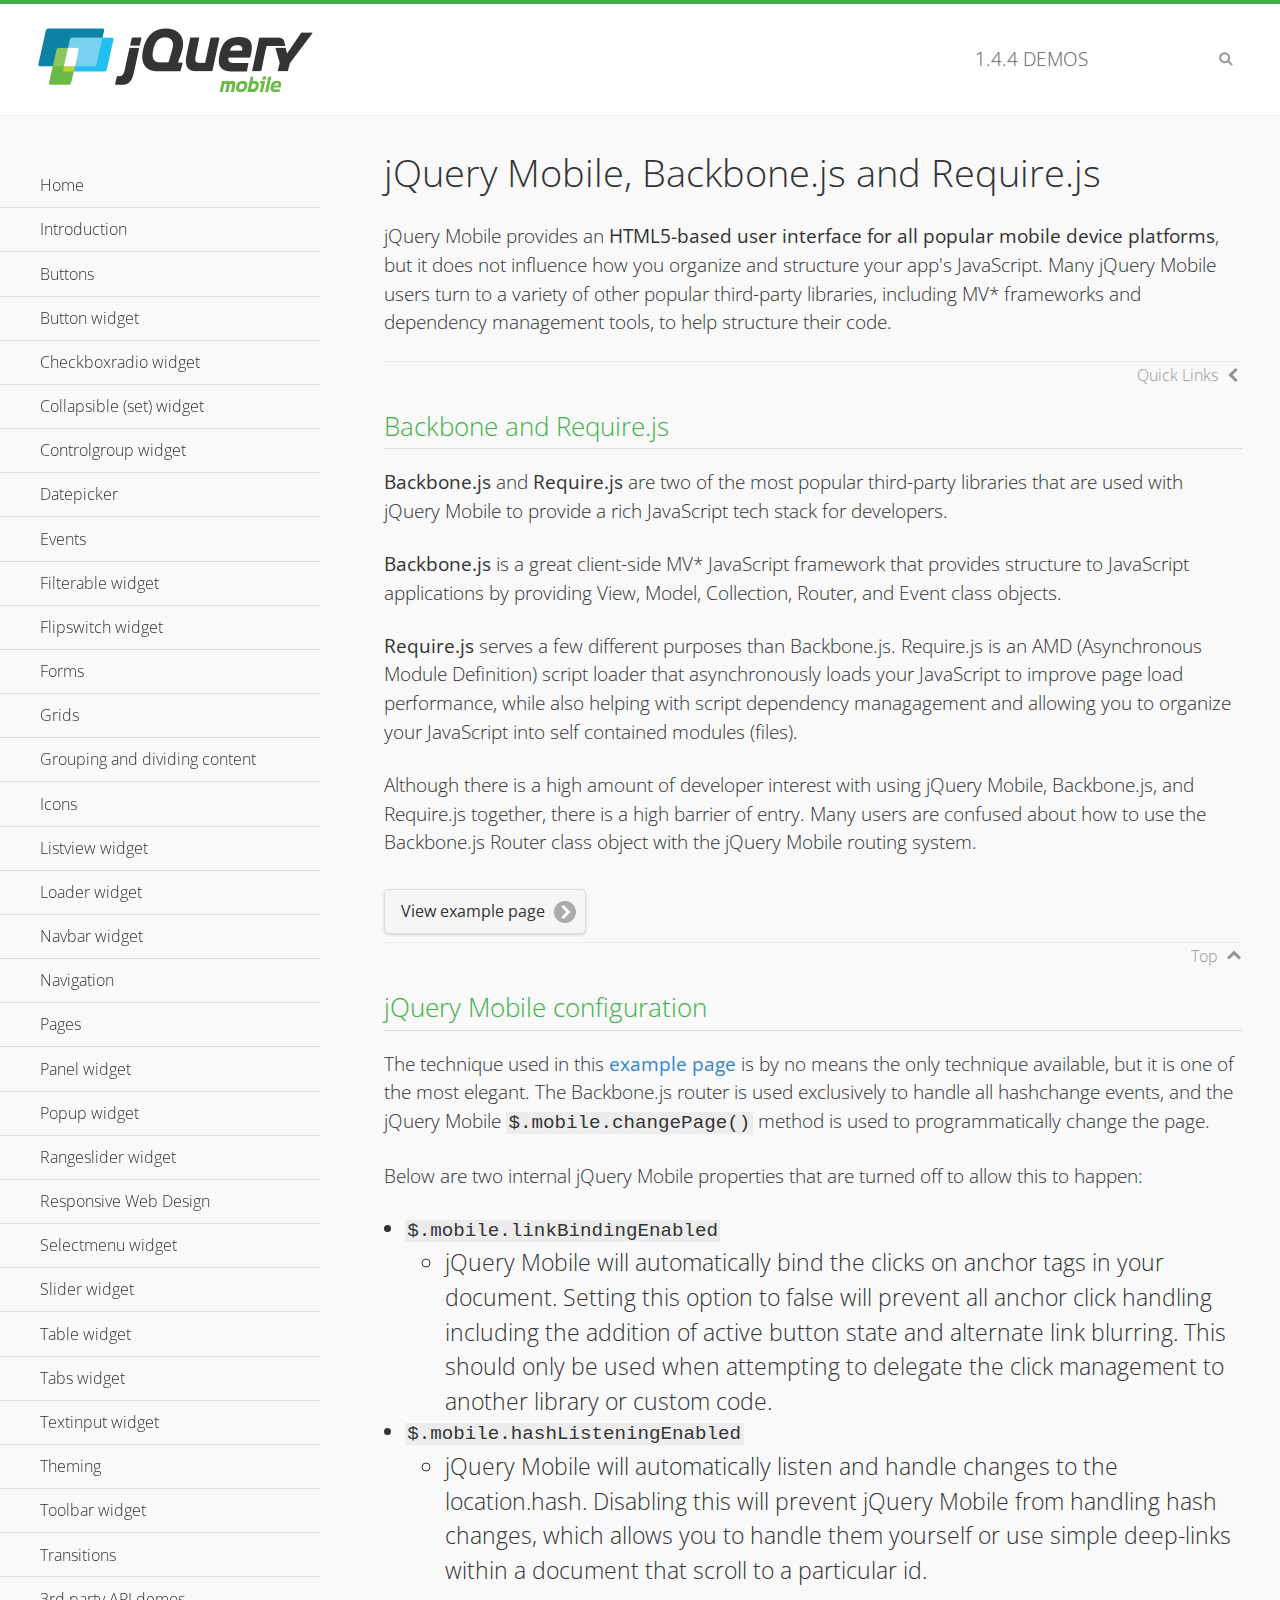
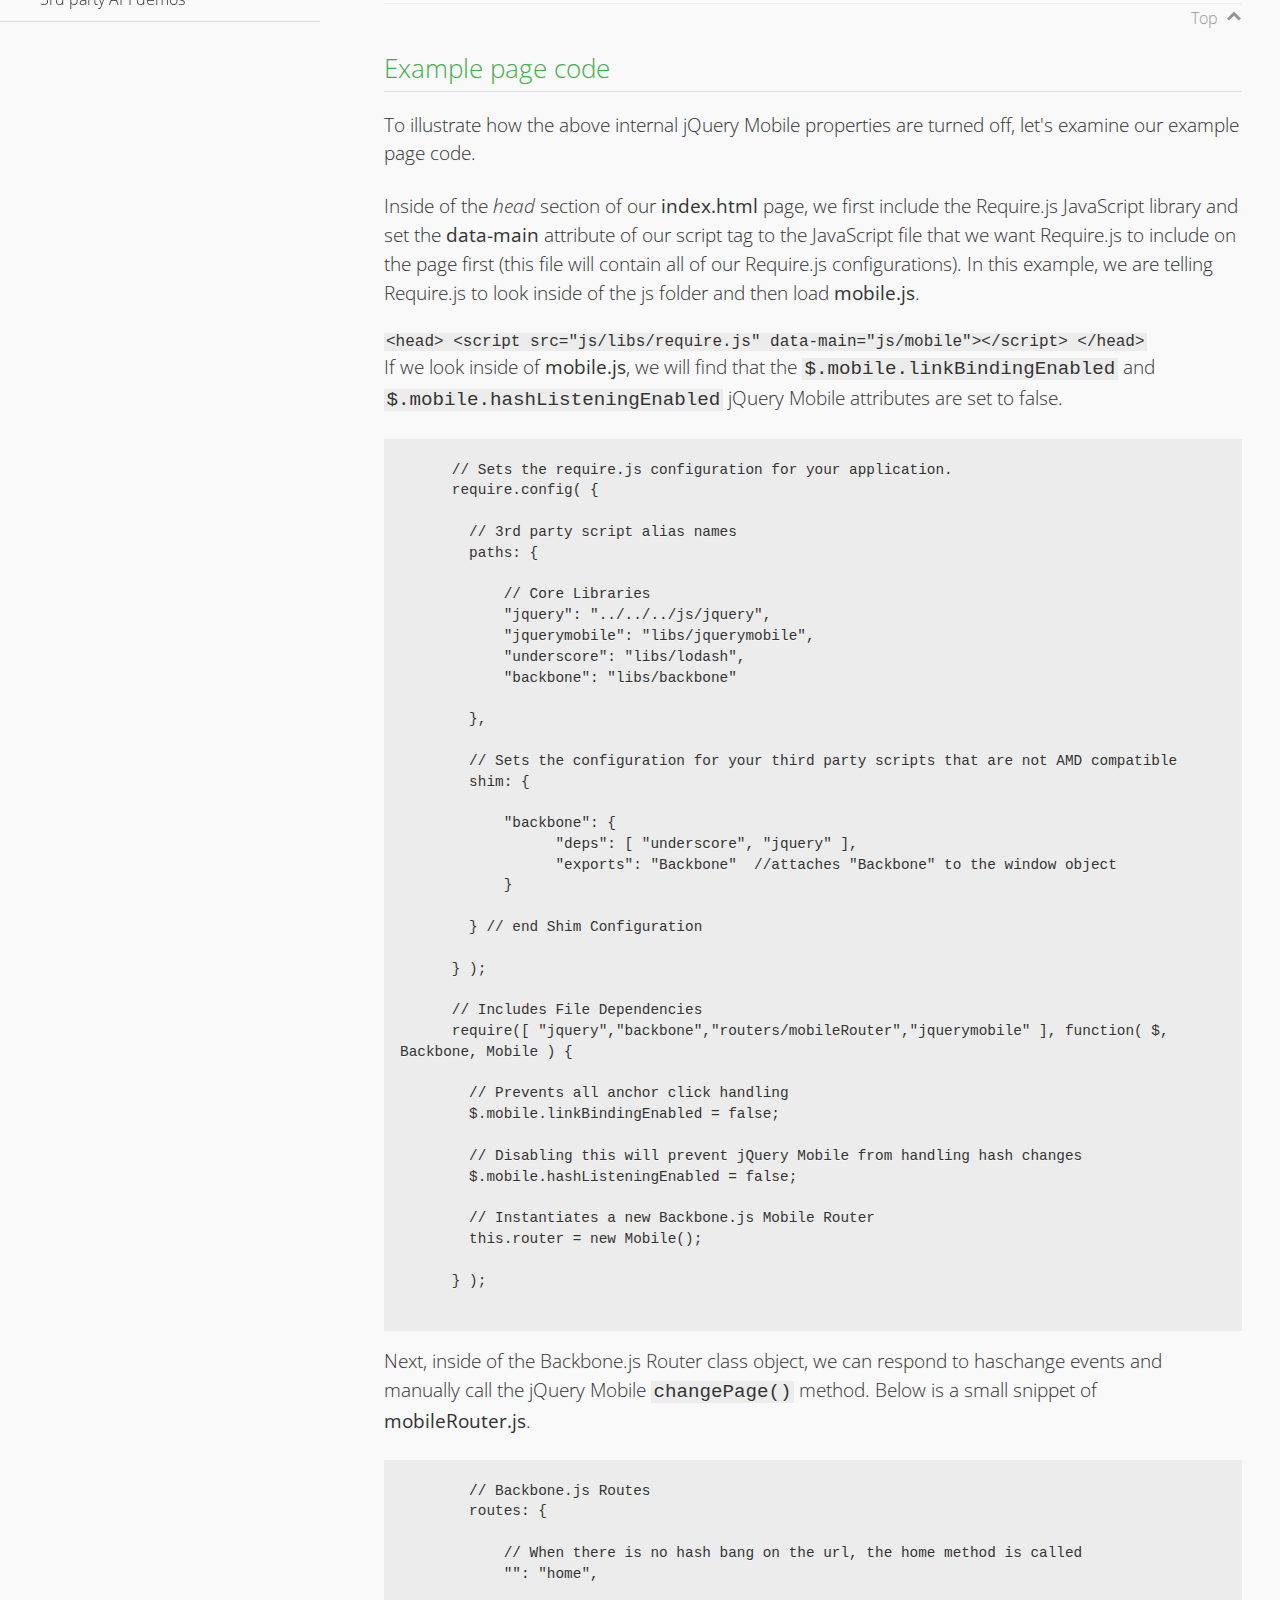
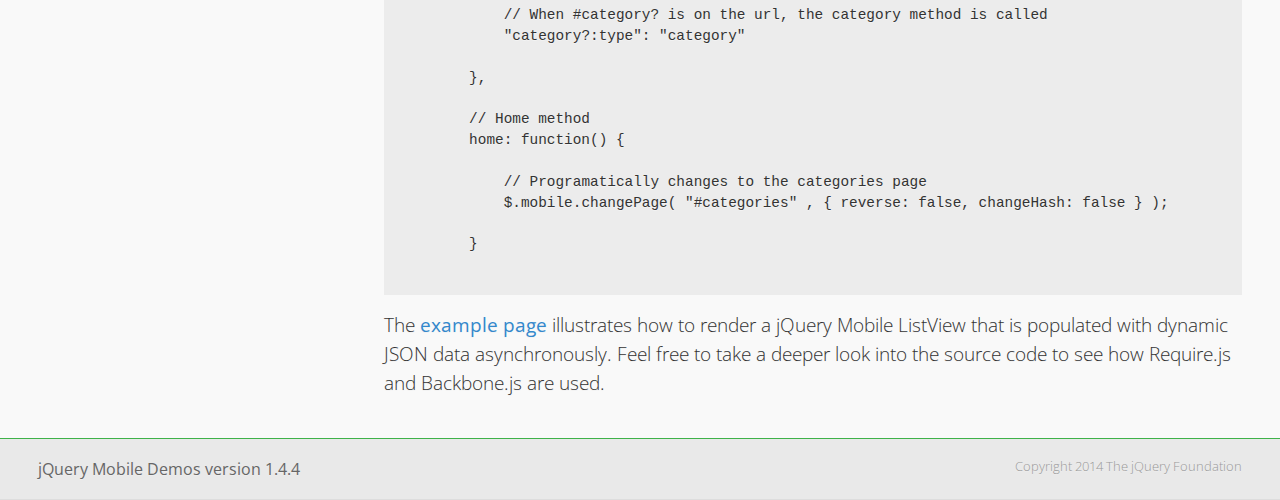
<file: jquery.mobile-1.4.4/demos/backbone-requirejs/index.html>
<!DOCTYPE html>
<html>
  <head>
  <meta charset="utf-8">
  <meta name="viewport" content="width=device-width, initial-scale=1">
  <title>jQuery Mobile - Backbone.js and Require.js Apps</title>
	<link rel="shortcut icon" href="../favicon.ico">
    <link rel="stylesheet" href="http://fonts.googleapis.com/css?family=Open+Sans:300,400,700">
	<link rel="stylesheet" href="../css/themes/default/jquery.mobile-1.4.4.min.css">
	<link rel="stylesheet" href="../_assets/css/jqm-demos.css">
	<script src="../js/jquery.js"></script>
	<script src="../_assets/js/index.js"></script>
	<script src="../js/jquery.mobile-1.4.4.min.js"></script>

</head>
<body>
<div data-role="page" class="jqm-demos" data-quicklinks="true">

    <div data-role="header" class="jqm-header">
		<h2><a href="../" title="jQuery Mobile Demos home"><img src="../_assets/img/jquery-logo.png" alt="jQuery Mobile"></a></h2>
		<p><span class="jqm-version"></span> Demos</p>
        <a href="#" class="jqm-navmenu-link ui-btn ui-btn-icon-notext ui-corner-all ui-icon-bars ui-nodisc-icon ui-alt-icon ui-btn-left">Menu</a>
        <a href="#" class="jqm-search-link ui-btn ui-btn-icon-notext ui-corner-all ui-icon-search ui-nodisc-icon ui-alt-icon ui-btn-right">Search</a>
    </div><!-- /header -->

	<div role="main" class="ui-content jqm-content">

      <h1>jQuery Mobile, Backbone.js and Require.js</h1>
      <p>jQuery Mobile provides an <strong>HTML5-based user interface for all popular mobile device platforms</strong>, but it does not influence how you organize and structure your app's JavaScript.  Many jQuery Mobile users turn to a variety of other popular third-party libraries, including MV* frameworks and dependency management tools, to help structure their code.
      </p>

	  <h2>Backbone and Require.js</h2>
      <p><strong>Backbone.js</strong> and <strong>Require.js</strong> are two of the most popular third-party libraries that are used with jQuery Mobile to provide a rich JavaScript tech stack for developers.
      </p>
      <p><strong>Backbone.js</strong> is a great client-side MV* JavaScript framework that provides structure to JavaScript applications by providing View, Model, Collection, Router, and Event class objects.
      </p>
      <p><strong>Require.js</strong> serves a few different purposes than Backbone.js. Require.js is an AMD (Asynchronous Module Definition) script loader that asynchronously loads your JavaScript to improve page load performance, while also helping with script dependency managagement and allowing you to organize your JavaScript into self contained modules (files).
      </p>
      <p>Although there is a high amount of developer interest with using jQuery Mobile, Backbone.js, and Require.js together, there is a high barrier of entry.  Many users are confused about how to use the Backbone.js Router class object with the jQuery Mobile routing system.</p>

	   <a href="backbone-require.html" rel="external" class="ui-btn ui-btn-inline ui-corner-all ui-shadow ui-btn-icon-right ui-icon-carat-r">View example page</a>

      <h2>jQuery Mobile configuration</h2>

      <p>The technique used in this <a href="backbone-require.html" rel="external">example page</a> is by no means the only technique available, but it is one of the most elegant.  The Backbone.js router is used exclusively to handle all hashchange events, and the jQuery Mobile <code>$.mobile.changePage()</code> method is used to programmatically change the page.</p>

      <p>Below are two internal jQuery Mobile properties that are turned off to allow this to happen:</p>

      <ul>
        <li><code>$.mobile.linkBindingEnabled</code>
          <ul>
            <li>jQuery Mobile will automatically bind the clicks on anchor tags in your document. Setting this option to false will prevent all anchor click handling including the addition of active button state and alternate link blurring. This should only be used when attempting to delegate the click management to another library or custom code.</li>
            </ul>
        </li>
        <li><code>$.mobile.hashListeningEnabled</code>
          <ul>
            <li>jQuery Mobile will automatically listen and handle changes to the location.hash. Disabling this will prevent jQuery Mobile from handling hash changes, which allows you to handle them yourself or use simple deep-links within a document that scroll to a particular id.</li>
            </ul>
        </li>
      </ul>

	  <h2>Example page code</h2>
      <p>To illustrate how the above internal jQuery Mobile properties are turned off, let's examine our example page code.</p>

      <p>Inside of the <em>head</em> section of our <strong>index.html</strong> page, we first include the Require.js JavaScript library and set the <strong>data-main</strong> attribute of our script tag to the JavaScript file that we want Require.js to include on the page first (this file will contain all of our Require.js configurations).  In this example, we are telling Require.js to look inside of the js folder and then load <strong>mobile.js</strong>.
      </p>

      <code>
        &lt;head&gt;
          &lt;script src=&quot;js/libs/require.js&quot; data-main=&quot;js/mobile&quot;&gt;&lt;/script&gt;
        &lt;/head&gt;
      </code>
      <p>If we look inside of <strong>mobile.js</strong>, we will find that the <code>$.mobile.linkBindingEnabled</code> and <code>$.mobile.hashListeningEnabled</code> jQuery Mobile attributes are set to false.
      </p>
      <pre>
      <code>
      // Sets the require.js configuration for your application.
      require.config( {

        // 3rd party script alias names
        paths: {

            // Core Libraries
            "jquery": "../../../js/jquery",
            "jquerymobile": "libs/jquerymobile",
            "underscore": "libs/lodash",
            "backbone": "libs/backbone"

        },

        // Sets the configuration for your third party scripts that are not AMD compatible
        shim: {

            "backbone": {
                  "deps": [ "underscore", "jquery" ],
                  "exports": "Backbone"  //attaches "Backbone" to the window object
            }

        } // end Shim Configuration

      } );

      // Includes File Dependencies
      require([ "jquery","backbone","routers/mobileRouter","jquerymobile" ], function( $, Backbone, Mobile ) {

        // Prevents all anchor click handling
        $.mobile.linkBindingEnabled = false;

        // Disabling this will prevent jQuery Mobile from handling hash changes
        $.mobile.hashListeningEnabled = false;

        // Instantiates a new Backbone.js Mobile Router
        this.router = new Mobile();

      } );
</code>
</pre>
<p>Next, inside of the Backbone.js Router class object, we can respond to haschange events and manually call the jQuery Mobile <code>changePage()</code> method.  Below is a small snippet of <strong>mobileRouter.js</strong>.</p>
<pre>
<code>
        // Backbone.js Routes
        routes: {

            // When there is no hash bang on the url, the home method is called
            "": "home",

            // When #category? is on the url, the category method is called
            "category?:type": "category"

        },

        // Home method
        home: function() {

            // Programatically changes to the categories page
            $.mobile.changePage( "#categories" , { reverse: false, changeHash: false } );

        }
</code>
</pre>

		<p>The <a href="backbone-require.html" rel="external">example page</a> illustrates how to render a jQuery Mobile ListView that is populated with dynamic JSON data asynchronously. Feel free to take a deeper look into the source code to see how Require.js and Backbone.js are used.</p>

    </div><!-- /content -->
	    <div data-role="panel" class="jqm-navmenu-panel" data-position="left" data-display="overlay" data-theme="a">
	    	<ul class="jqm-list ui-alt-icon ui-nodisc-icon">
<li data-filtertext="demos homepage" data-icon="home"><a href=".././">Home</a></li>
<li data-filtertext="introduction overview getting started"><a href="../intro/" data-ajax="false">Introduction</a></li>
<li data-filtertext="buttons button markup buttonmarkup method anchor link button element"><a href="../button-markup/" data-ajax="false">Buttons</a></li>
<li data-filtertext="form button widget input button submit reset"><a href="../button/" data-ajax="false">Button widget</a></li>
<li data-role="collapsible" data-enhanced="true" data-collapsed-icon="carat-d" data-expanded-icon="carat-u" data-iconpos="right" data-inset="false" class="ui-collapsible ui-collapsible-themed-content ui-collapsible-collapsed">
	<h3 class="ui-collapsible-heading ui-collapsible-heading-collapsed">
		<a href="#" class="ui-collapsible-heading-toggle ui-btn ui-btn-icon-right ui-btn-inherit ui-icon-carat-d">
		    Checkboxradio widget<span class="ui-collapsible-heading-status"> click to expand contents</span>
		</a>
	</h3>
	<div class="ui-collapsible-content ui-body-inherit ui-collapsible-content-collapsed" aria-hidden="true">
		<ul>
			<li data-filtertext="form checkboxradio widget checkbox input checkboxes controlgroups"><a href="../checkboxradio-checkbox/" data-ajax="false">Checkboxes</a></li>
			<li data-filtertext="form checkboxradio widget radio input radio buttons controlgroups"><a href="../checkboxradio-radio/" data-ajax="false">Radio buttons</a></li>
		</ul>
	</div>
</li>
<li data-role="collapsible" data-enhanced="true" data-collapsed-icon="carat-d" data-expanded-icon="carat-u" data-iconpos="right" data-inset="false" class="ui-collapsible ui-collapsible-themed-content ui-collapsible-collapsed">
	<h3 class="ui-collapsible-heading ui-collapsible-heading-collapsed">
		<a href="#" class="ui-collapsible-heading-toggle ui-btn ui-btn-icon-right ui-btn-inherit ui-icon-carat-d">
			Collapsible (set) widget<span class="ui-collapsible-heading-status"> click to expand contents</span>
		</a>
	</h3>
	<div class="ui-collapsible-content ui-body-inherit ui-collapsible-content-collapsed" aria-hidden="true">
		<ul>
			<li data-filtertext="collapsibles content formatting"><a href="../collapsible/" data-ajax="false">Collapsible</a></li>
			<li data-filtertext="dynamic collapsible set accordion append expand"><a href="../collapsible-dynamic/" data-ajax="false">Dynamic collapsibles</a></li>
			<li data-filtertext="accordions collapsible set widget content formatting grouped collapsibles"><a href="../collapsibleset/" data-ajax="false">Collapsible set</a></li>
		</ul>
	</div>
</li>
<li data-role="collapsible" data-enhanced="true" data-collapsed-icon="carat-d" data-expanded-icon="carat-u" data-iconpos="right" data-inset="false" class="ui-collapsible ui-collapsible-themed-content ui-collapsible-collapsed">
	<h3 class="ui-collapsible-heading ui-collapsible-heading-collapsed">
		<a href="#" class="ui-collapsible-heading-toggle ui-btn ui-btn-icon-right ui-btn-inherit ui-icon-carat-d">
			Controlgroup widget<span class="ui-collapsible-heading-status"> click to expand contents</span>
		</a>
	</h3>
	<div class="ui-collapsible-content ui-body-inherit ui-collapsible-content-collapsed" aria-hidden="true">
		<ul>
			<li data-filtertext="controlgroups selectmenu checkboxradio input grouped buttons horizontal vertical"><a href="../controlgroup/" data-ajax="false">Controlgroup</a></li>
			<li data-filtertext="dynamic controlgroup dynamically add buttons"><a href="../controlgroup-dynamic/" data-ajax="false">Dynamic controlgroups</a></li>
		</ul>
	</div>
</li>
<li data-filtertext="form datepicker widget date input"><a href="../datepicker/" data-ajax="false">Datepicker</a></li>
<li data-role="collapsible" data-enhanced="true" data-collapsed-icon="carat-d" data-expanded-icon="carat-u" data-iconpos="right" data-inset="false" class="ui-collapsible ui-collapsible-themed-content ui-collapsible-collapsed">
	<h3 class="ui-collapsible-heading ui-collapsible-heading-collapsed">
		<a href="#" class="ui-collapsible-heading-toggle ui-btn ui-btn-icon-right ui-btn-inherit ui-icon-carat-d">
			Events<span class="ui-collapsible-heading-status"> click to expand contents</span>
		</a>
	</h3>
	<div class="ui-collapsible-content ui-body-inherit ui-collapsible-content-collapsed" aria-hidden="true">
		<ul>
			<li data-filtertext="swipe to delete list items listviews swipe events"><a href="../swipe-list/" data-ajax="false">Swipe list items</a></li>
			<li data-filtertext="swipe to navigate swipe page navigation swipe events"><a href="../swipe-page/" data-ajax="false">Swipe page navigation</a></li>
		</ul>
	</div>
</li>
<li data-filtertext="filterable filter elements sorting searching listview table"><a href="../filterable/" data-ajax="false">Filterable widget</a></li>
<li data-filtertext="form flipswitch widget flip toggle switch binary select checkbox input"><a href="../flipswitch/" data-ajax="false">Flipswitch widget</a></li>
<li data-role="collapsible" data-enhanced="true" data-collapsed-icon="carat-d" data-expanded-icon="carat-u" data-iconpos="right" data-inset="false" class="ui-collapsible ui-collapsible-themed-content ui-collapsible-collapsed">
	<h3 class="ui-collapsible-heading ui-collapsible-heading-collapsed">
		<a href="#" class="ui-collapsible-heading-toggle ui-btn ui-btn-icon-right ui-btn-inherit ui-icon-carat-d">
			Forms<span class="ui-collapsible-heading-status"> click to expand contents</span>
		</a>
	</h3>
	<div class="ui-collapsible-content ui-body-inherit ui-collapsible-content-collapsed" aria-hidden="true">
		<ul>
			<li data-filtertext="forms text checkbox radio range button submit reset inputs selects textarea slider flipswitch label form elements"><a href="../forms/" data-ajax="false">Forms</a></li>
			<li data-filtertext="form hide labels hidden accessible ui-hidden-accessible forms"><a href="../forms-label-hidden-accessible/" data-ajax="false">Hide labels</a></li>
			<li data-filtertext="form field containers fieldcontain ui-field-contain forms"><a href="../forms-field-contain/" data-ajax="false">Field containers</a></li>
			<li data-filtertext="forms disabled form elements"><a href="../forms-disabled/" data-ajax="false">Forms disabled</a></li>
			<li data-filtertext="forms gallery examples overview forms text checkbox radio range button submit reset inputs selects textarea slider flipswitch label form elements"><a href="../forms-gallery/" data-ajax="false">Forms gallery</a></li>
		</ul>
	</div>
</li>
<li data-role="collapsible" data-enhanced="true" data-collapsed-icon="carat-d" data-expanded-icon="carat-u" data-iconpos="right" data-inset="false" class="ui-collapsible ui-collapsible-themed-content ui-collapsible-collapsed">
	<h3 class="ui-collapsible-heading ui-collapsible-heading-collapsed">
		<a href="#" class="ui-collapsible-heading-toggle ui-btn ui-btn-icon-right ui-btn-inherit ui-icon-carat-d">
			Grids<span class="ui-collapsible-heading-status"> click to expand contents</span>
		</a>
	</h3>
	<div class="ui-collapsible-content ui-body-inherit ui-collapsible-content-collapsed" aria-hidden="true">
		<ul>
			<li data-filtertext="grids columns blocks content formatting rwd responsive css framework"><a href="../grids/" data-ajax="false">Grids</a></li>
			<li data-filtertext="buttons in grids css framework"><a href="../grids-buttons/" data-ajax="false">Buttons in grids</a></li>
			<li data-filtertext="custom responsive grids rwd css framework"><a href="../grids-custom-responsive/" data-ajax="false">Custom responsive grids</a></li>
		</ul>
	</div>
</li>
<li data-filtertext="blocks content formatting sections heading"><a href="../body-bar-classes/" data-ajax="false">Grouping and dividing content</a></li>
<li data-role="collapsible" data-enhanced="true" data-collapsed-icon="carat-d" data-expanded-icon="carat-u" data-iconpos="right" data-inset="false" class="ui-collapsible ui-collapsible-themed-content ui-collapsible-collapsed">
	<h3 class="ui-collapsible-heading ui-collapsible-heading-collapsed">
		<a href="#" class="ui-collapsible-heading-toggle ui-btn ui-btn-icon-right ui-btn-inherit ui-icon-carat-d">
			Icons<span class="ui-collapsible-heading-status"> click to expand contents</span>
		</a>
	</h3>
	<div class="ui-collapsible-content ui-body-inherit ui-collapsible-content-collapsed" aria-hidden="true">
		<ul>
			<li data-filtertext="button icons svg disc alt custom icon position"><a href="../icons/" data-ajax="false">Icons</a></li>
			<li data-filtertext=""><a href="../icons-grunticon/" data-ajax="false">Grunticon loader</a></li>
		</ul>
	</div>
</li>
<li data-role="collapsible" data-enhanced="true" data-collapsed-icon="carat-d" data-expanded-icon="carat-u" data-iconpos="right" data-inset="false" class="ui-collapsible ui-collapsible-themed-content ui-collapsible-collapsed">
	<h3 class="ui-collapsible-heading ui-collapsible-heading-collapsed">
		<a href="#" class="ui-collapsible-heading-toggle ui-btn ui-btn-icon-right ui-btn-inherit ui-icon-carat-d">
			Listview widget<span class="ui-collapsible-heading-status"> click to expand contents</span>
		</a>
	</h3>
	<div class="ui-collapsible-content ui-body-inherit ui-collapsible-content-collapsed" aria-hidden="true">
		<ul>
			<li data-filtertext="listview widget thumbnails icons nested split button collapsible ul ol"><a href="../listview/" data-ajax="false">Listview</a></li>
			<li data-filtertext="autocomplete filterable reveal listview filtertextbeforefilter placeholder"><a href="../listview-autocomplete/" data-ajax="false">Listview autocomplete</a></li>
			<li data-filtertext="autocomplete filterable reveal listview remote data filtertextbeforefilter placeholder"><a href="../listview-autocomplete-remote/" data-ajax="false">Listview autocomplete remote data</a></li>
			<li data-filtertext="autodividers anchor jump scroll linkbars listview lists ul ol"><a href="../listview-autodividers-linkbar/" data-ajax="false">Listview autodividers linkbar</a></li>
			<li data-filtertext="listview autodividers selector autodividersselector lists ul ol"><a href="../listview-autodividers-selector/" data-ajax="false">Listview autodividers selector</a></li>
			<li data-filtertext="listview nested list items"><a href="../listview-nested-lists/" data-ajax="false">Nested Listviews</a></li>
			<li data-filtertext="listview collapsible list items flat"><a href="../listview-collapsible-item-flat/" data-ajax="false">Listview collapsible list items (flat)</a></li>
			<li data-filtertext="listview collapsible list indented"><a href="../listview-collapsible-item-indented/" data-ajax="false">Listview collapsible list items (indented)</a></li>
			<li data-filtertext="grid listview responsive grids responsive listviews lists ul"><a href="../listview-grid/" data-ajax="false">Listview responsive grid</a></li>
		</ul>
	</div>
</li>
<li data-filtertext="loader widget page loading navigation overlay spinner"><a href="../loader/" data-ajax="false">Loader widget</a></li>
<li data-filtertext="navbar widget navmenu toolbars header footer"><a href="../navbar/" data-ajax="false">Navbar widget</a></li>
<li data-role="collapsible" data-enhanced="true" data-collapsed-icon="carat-d" data-expanded-icon="carat-u" data-iconpos="right" data-inset="false" class="ui-collapsible ui-collapsible-themed-content ui-collapsible-collapsed">
	<h3 class="ui-collapsible-heading ui-collapsible-heading-collapsed">
		<a href="#" class="ui-collapsible-heading-toggle ui-btn ui-btn-icon-right ui-btn-inherit ui-icon-carat-d">
			Navigation<span class="ui-collapsible-heading-status"> click to expand contents</span>
		</a>
	</h3>
	<div class="ui-collapsible-content ui-body-inherit ui-collapsible-content-collapsed" aria-hidden="true">
		<ul>
			<li data-filtertext="ajax navigation navigate widget history event method"><a href="../navigation/" data-ajax="false">Navigation</a></li>
			<li data-filtertext="linking pages page links navigation ajax prefetch cache"><a href="../navigation-linking-pages/" data-ajax="false">Linking pages</a></li>
			<!-- <li data-filtertext="php redirect server redirection server-side navigation"><a href="../navigation-php-redirect/" data-ajax="false">PHP redirect demo</a></li>-->
			<li data-filtertext="navigation redirection hash query"><a href="../navigation-hash-processing/" data-ajax="false">Hash processing demo</a></li>
			<li data-filtertext="navigation redirection hash query"><a href="../page-events/" data-ajax="false">Page Navigation Events</a></li>
		</ul>
	</div>
</li>
<li data-role="collapsible" data-enhanced="true" data-collapsed-icon="carat-d" data-expanded-icon="carat-u" data-iconpos="right" data-inset="false" class="ui-collapsible ui-collapsible-themed-content ui-collapsible-collapsed">
	<h3 class="ui-collapsible-heading ui-collapsible-heading-collapsed">
		<a href="#" class="ui-collapsible-heading-toggle ui-btn ui-btn-icon-right ui-btn-inherit ui-icon-carat-d">
			Pages<span class="ui-collapsible-heading-status"> click to expand contents</span>
		</a>
	</h3>
	<div class="ui-collapsible-content ui-body-inherit ui-collapsible-content-collapsed" aria-hidden="true">
		<ul>
			<li data-filtertext="pages page widget ajax navigation"><a href="../pages/" data-ajax="false">Pages</a></li>
			<li data-filtertext="single page"><a href="../pages-single-page/" data-ajax="false">Single page</a></li>
			<li data-filtertext="multipage multi-page page"><a href="../pages-multi-page/" data-ajax="false">Multi-page template</a></li>
			<li data-filtertext="dialog page widget modal popup"><a href="../pages-dialog/" data-ajax="false">Dialog page</a></li>
		</ul>
	</div>
</li>
<li data-role="collapsible" data-enhanced="true" data-collapsed-icon="carat-d" data-expanded-icon="carat-u" data-iconpos="right" data-inset="false" class="ui-collapsible ui-collapsible-themed-content ui-collapsible-collapsed">
	<h3 class="ui-collapsible-heading ui-collapsible-heading-collapsed">
		<a href="#" class="ui-collapsible-heading-toggle ui-btn ui-btn-icon-right ui-btn-inherit ui-icon-carat-d">
			Panel widget<span class="ui-collapsible-heading-status"> click to expand contents</span>
		</a>
	</h3>
	<div class="ui-collapsible-content ui-body-inherit ui-collapsible-content-collapsed" aria-hidden="true">
		<ul>
			<li data-filtertext="panel widget sliding panels reveal push overlay responsive"><a href="../panel/" data-ajax="false">Panel</a></li>
			<li data-filtertext=""><a href="../panel-external/" data-ajax="false">External panels</a></li>
			<li data-filtertext="panel "><a href="../panel-fixed/" data-ajax="false">Fixed panels</a></li>
			<li data-filtertext="panel slide panels sliding panels shadow rwd responsive breakpoint"><a href="../panel-responsive/" data-ajax="false">Panels responsive</a></li>
			<li data-filtertext="panel custom style custom panel width reveal shadow listview panel styling page background wrapper"><a href="../panel-styling/" data-ajax="false">Custom panel style</a></li>
			<li data-filtertext="panel open on swipe"><a href="../panel-swipe-open/" data-ajax="false">Panel open on swipe</a></li>
			<li data-filtertext="panels outside page internal external toolbars"><a href="../panel-external-internal/" data-ajax="false">Panel external and internal</a></li>
		</ul>
	</div>
</li>
<li data-role="collapsible" data-enhanced="true" data-collapsed-icon="carat-d" data-expanded-icon="carat-u" data-iconpos="right" data-inset="false" class="ui-collapsible ui-collapsible-themed-content ui-collapsible-collapsed">
	<h3 class="ui-collapsible-heading ui-collapsible-heading-collapsed">
		<a href="#" class="ui-collapsible-heading-toggle ui-btn ui-btn-icon-right ui-btn-inherit ui-icon-carat-d">
			Popup widget<span class="ui-collapsible-heading-status"> click to expand contents</span>
		</a>
	</h3>
	<div class="ui-collapsible-content ui-body-inherit ui-collapsible-content-collapsed" aria-hidden="true">
		<ul>
			<li data-filtertext="popup widget popups dialog modal transition tooltip lightbox form overlay screen flip pop fade transition"><a href="../popup/" data-ajax="false">Popup</a></li>
			<li data-filtertext="popup alignment position"><a href="../popup-alignment/" data-ajax="false">Popup alignment</a></li>
			<li data-filtertext="popup arrow size popups popover"><a href="../popup-arrow-size/" data-ajax="false">Popup arrow size</a></li>
			<li data-filtertext="dynamic popups popup images lightbox"><a href="../popup-dynamic/" data-ajax="false">Dynamic popups</a></li>
			<li data-filtertext="popups with iframes scaling"><a href="../popup-iframe/" data-ajax="false">Popups with iframes</a></li>
			<li data-filtertext="popup image scaling"><a href="../popup-image-scaling/" data-ajax="false">Popup image scaling</a></li>
			<li data-filtertext="external popup outside multi-page"><a href="../popup-outside-multipage/" data-ajax="false">Popup outside multi-page</a></li>
		</ul>
	</div>
</li>
<li data-filtertext="form rangeslider widget dual sliders dual handle sliders range input"><a href="../rangeslider/" data-ajax="false">Rangeslider widget</a></li>
<li data-filtertext="responsive web design rwd adaptive progressive enhancement PE accessible mobile breakpoints media query media queries"><a href="../rwd/" data-ajax="false">Responsive Web Design</a></li>
<li data-role="collapsible" data-enhanced="true" data-collapsed-icon="carat-d" data-expanded-icon="carat-u" data-iconpos="right" data-inset="false" class="ui-collapsible ui-collapsible-themed-content ui-collapsible-collapsed">
	<h3 class="ui-collapsible-heading ui-collapsible-heading-collapsed">
		<a href="#" class="ui-collapsible-heading-toggle ui-btn ui-btn-icon-right ui-btn-inherit ui-icon-carat-d">
			Selectmenu widget<span class="ui-collapsible-heading-status"> click to expand contents</span>
		</a>
	</h3>
	<div class="ui-collapsible-content ui-body-inherit ui-collapsible-content-collapsed" aria-hidden="true">
		<ul>
			<li data-filtertext="form selectmenu widget select input custom select menu selects"><a href="../selectmenu/" data-ajax="false">Selectmenu</a></li>
			<li data-filtertext="form custom select menu selectmenu widget custom menu option optgroup multiple selects"><a href="../selectmenu-custom/" data-ajax="false">Custom select menu</a></li>
			<li data-filtertext="filterable select filter popup dialog"><a href="../selectmenu-custom-filter/" data-ajax="false">Custom select menu with filter</a></li>
		</ul>
	</div>
</li>
<li data-role="collapsible" data-enhanced="true" data-collapsed-icon="carat-d" data-expanded-icon="carat-u" data-iconpos="right" data-inset="false" class="ui-collapsible ui-collapsible-themed-content ui-collapsible-collapsed">
	<h3 class="ui-collapsible-heading ui-collapsible-heading-collapsed">
		<a href="#" class="ui-collapsible-heading-toggle ui-btn ui-btn-icon-right ui-btn-inherit ui-icon-carat-d">
			Slider widget<span class="ui-collapsible-heading-status"> click to expand contents</span>
		</a>
	</h3>
	<div class="ui-collapsible-content ui-body-inherit ui-collapsible-content-collapsed" aria-hidden="true">
		<ul>
			<li data-filtertext="form slider widget range input single sliders"><a href="../slider/" data-ajax="false">Slider</a></li>
			<li data-filtertext="form slider widget flipswitch slider binary select flip toggle switch"><a href="../slider-flipswitch/" data-ajax="false">Slider flip toggle switch</a></li>
			<li data-filtertext="form slider tooltip handle value input range sliders"><a href="../slider-tooltip/" data-ajax="false">Slider tooltip</a></li>
		</ul>
	</div>
</li>
<li data-role="collapsible" data-enhanced="true" data-collapsed-icon="carat-d" data-expanded-icon="carat-u" data-iconpos="right" data-inset="false" class="ui-collapsible ui-collapsible-themed-content ui-collapsible-collapsed">
	<h3 class="ui-collapsible-heading ui-collapsible-heading-collapsed">
		<a href="#" class="ui-collapsible-heading-toggle ui-btn ui-btn-icon-right ui-btn-inherit ui-icon-carat-d">
			Table widget<span class="ui-collapsible-heading-status"> click to expand contents</span>
		</a>
	</h3>
	<div class="ui-collapsible-content ui-body-inherit ui-collapsible-content-collapsed" aria-hidden="true">
		<ul>
			<li data-filtertext="table widget reflow column toggle th td responsive tables rwd hide show tabular"><a href="../table-column-toggle/" data-ajax="false">Table Column Toggle</a></li>
			<li data-filtertext="table column toggle phone comparison demo"><a href="../table-column-toggle-example/" data-ajax="false">Table Column Toggle demo</a></li>
			<li data-filtertext="responsive tables table column toggle heading groups rwd breakpoint"><a href="../table-column-toggle-heading-groups/" data-ajax="false">Table Column Toggle heading groups</a></li>
			<li data-filtertext="responsive tables table column toggle hide rwd breakpoint customization options"><a href="../table-column-toggle-options/" data-ajax="false">Table Column Toggle options</a></li>
			<li data-filtertext="table reflow th td responsive rwd columns tabular"><a href="../table-reflow/" data-ajax="false">Table Reflow</a></li>
			<li data-filtertext="responsive tables table reflow heading groups rwd breakpoint"><a href="../table-reflow-heading-groups/" data-ajax="false">Table Reflow heading groups</a></li>
			<li data-filtertext="responsive tables table reflow stripes strokes table style"><a href="../table-reflow-stripes-strokes/" data-ajax="false">Table Reflow stripes and strokes</a></li>
			<li data-filtertext="responsive tables table reflow stack custom styles"><a href="../table-reflow-styling/" data-ajax="false">Table Reflow custom styles</a></li>
		</ul>
	</div>
</li>
<li data-filtertext="ui tabs widget"><a href="../tabs/" data-ajax="false">Tabs widget</a></li>
<li data-filtertext="form textinput widget text input textarea number date time tel email file color password"><a href="../textinput/" data-ajax="false">Textinput widget</a></li>
<li data-role="collapsible" data-enhanced="true" data-collapsed-icon="carat-d" data-expanded-icon="carat-u" data-iconpos="right" data-inset="false" class="ui-collapsible ui-collapsible-themed-content ui-collapsible-collapsed">
	<h3 class="ui-collapsible-heading ui-collapsible-heading-collapsed">
		<a href="#" class="ui-collapsible-heading-toggle ui-btn ui-btn-icon-right ui-btn-inherit ui-icon-carat-d">
			Theming<span class="ui-collapsible-heading-status"> click to expand contents</span>
		</a>
	</h3>
	<div class="ui-collapsible-content ui-body-inherit ui-collapsible-content-collapsed" aria-hidden="true">
		<ul>
			<li data-filtertext="default theme swatches theming style css"><a href="../theme-default/" data-ajax="false">Default theme</a></li>
			<li data-filtertext="classic theme old theme swatches theming style css"><a href="../theme-classic/" data-ajax="false">Classic theme</a></li>
		</ul>
	</div>
</li>
<li data-role="collapsible" data-enhanced="true" data-collapsed-icon="carat-d" data-expanded-icon="carat-u" data-iconpos="right" data-inset="false" class="ui-collapsible ui-collapsible-themed-content ui-collapsible-collapsed">
	<h3 class="ui-collapsible-heading ui-collapsible-heading-collapsed">
		<a href="#" class="ui-collapsible-heading-toggle ui-btn ui-btn-icon-right ui-btn-inherit ui-icon-carat-d">
			Toolbar widget<span class="ui-collapsible-heading-status"> click to expand contents</span>
		</a>
	</h3>
	<div class="ui-collapsible-content ui-body-inherit ui-collapsible-content-collapsed" aria-hidden="true">
		<ul>
			<li data-filtertext="toolbar widget header footer toolbars fixed fullscreen external sections"><a href="../toolbar/" data-ajax="false">Toolbar</a></li>
			<li data-filtertext="dynamic toolbars dynamically add toolbar header footer"><a href="../toolbar-dynamic/" data-ajax="false">Dynamic toolbars</a></li>
			<li data-filtertext="external toolbars header footer"><a href="../toolbar-external/" data-ajax="false">External toolbars</a></li>
			<li data-filtertext="fixed toolbars header footer"><a href="../toolbar-fixed/" data-ajax="false">Fixed toolbars</a></li>
			<li data-filtertext="fixed fullscreen toolbars header footer"><a href="../toolbar-fixed-fullscreen/" data-ajax="false">Fullscreen toolbars</a></li>
			<li data-filtertext="external fixed toolbars header footer"><a href="../toolbar-fixed-external/" data-ajax="false">Fixed external toolbars</a></li>
			<li data-filtertext="external persistent toolbars header footer navbar navmenu"><a href="../toolbar-fixed-persistent/" data-ajax="false">Persistent toolbars</a></li>
			<li data-filtertext="external ajax optimized toolbars persistent toolbars header footer navbar"><a href="../toolbar-fixed-persistent-optimized/" data-ajax="false">Ajax optimized toolbars</a></li>
			<li data-filtertext="form in toolbars header footer"><a href="../toolbar-fixed-forms/" data-ajax="false">Form in toolbar</a></li>
		</ul>
	</div>
</li>
<li data-filtertext="page transitions animated pages popup navigation flip slide fade pop"><a href="../transitions/" data-ajax="false">Transitions</a></li>
<li data-role="collapsible" data-enhanced="true" data-collapsed-icon="carat-d" data-expanded-icon="carat-u" data-iconpos="right" data-inset="false" class="ui-collapsible ui-collapsible-themed-content ui-collapsible-collapsed">
	<h3 class="ui-collapsible-heading ui-collapsible-heading-collapsed">
		<a href="#" class="ui-collapsible-heading-toggle ui-btn ui-btn-icon-right ui-btn-inherit ui-icon-carat-d">
			3rd party API demos<span class="ui-collapsible-heading-status"> click to expand contents</span>
		</a>
	</h3>
	<div class="ui-collapsible-content ui-body-inherit ui-collapsible-content-collapsed" aria-hidden="true">
		<ul>
			<li data-filtertext="backbone requirejs navigation router"><a href="../backbone-requirejs/" data-ajax="false">Backbone RequireJS</a></li>
			<li data-filtertext="google maps geolocation demo"><a href="../map-geolocation/" data-ajax="false">Google Maps geolocation</a></li>
			<li data-filtertext="google maps hybrid"><a href="../map-list-toggle/" data-ajax="false">Google Maps list toggle</a></li>
		</ul>
	</div>
</li>



		     </ul>
		</div><!-- /panel -->


    <div data-role="footer" data-position="fixed" data-tap-toggle="false" class="jqm-footer">
        <p>jQuery Mobile Demos version <span class="jqm-version"></span></p>
        <p>Copyright 2014 The jQuery Foundation</p>
    </div><!-- /footer -->
	<!-- TODO: This should become an external panel so we can add input to markup (unique ID) -->
    <div data-role="panel" class="jqm-search-panel" data-position="right" data-display="overlay" data-theme="a">
		<div class="jqm-search">
			<ul class="jqm-list" data-filter-placeholder="Search demos..." data-filter-reveal="true">
<li data-filtertext="demos homepage" data-icon="home"><a href=".././">Home</a></li>
<li data-filtertext="introduction overview getting started"><a href="../intro/" data-ajax="false">Introduction</a></li>
<li data-filtertext="buttons button markup buttonmarkup method anchor link button element"><a href="../button-markup/" data-ajax="false">Buttons</a></li>
<li data-filtertext="form button widget input button submit reset"><a href="../button/" data-ajax="false">Button widget</a></li>
<li data-role="collapsible" data-enhanced="true" data-collapsed-icon="carat-d" data-expanded-icon="carat-u" data-iconpos="right" data-inset="false" class="ui-collapsible ui-collapsible-themed-content ui-collapsible-collapsed">
	<h3 class="ui-collapsible-heading ui-collapsible-heading-collapsed">
		<a href="#" class="ui-collapsible-heading-toggle ui-btn ui-btn-icon-right ui-btn-inherit ui-icon-carat-d">
		    Checkboxradio widget<span class="ui-collapsible-heading-status"> click to expand contents</span>
		</a>
	</h3>
	<div class="ui-collapsible-content ui-body-inherit ui-collapsible-content-collapsed" aria-hidden="true">
		<ul>
			<li data-filtertext="form checkboxradio widget checkbox input checkboxes controlgroups"><a href="../checkboxradio-checkbox/" data-ajax="false">Checkboxes</a></li>
			<li data-filtertext="form checkboxradio widget radio input radio buttons controlgroups"><a href="../checkboxradio-radio/" data-ajax="false">Radio buttons</a></li>
		</ul>
	</div>
</li>
<li data-role="collapsible" data-enhanced="true" data-collapsed-icon="carat-d" data-expanded-icon="carat-u" data-iconpos="right" data-inset="false" class="ui-collapsible ui-collapsible-themed-content ui-collapsible-collapsed">
	<h3 class="ui-collapsible-heading ui-collapsible-heading-collapsed">
		<a href="#" class="ui-collapsible-heading-toggle ui-btn ui-btn-icon-right ui-btn-inherit ui-icon-carat-d">
			Collapsible (set) widget<span class="ui-collapsible-heading-status"> click to expand contents</span>
		</a>
	</h3>
	<div class="ui-collapsible-content ui-body-inherit ui-collapsible-content-collapsed" aria-hidden="true">
		<ul>
			<li data-filtertext="collapsibles content formatting"><a href="../collapsible/" data-ajax="false">Collapsible</a></li>
			<li data-filtertext="dynamic collapsible set accordion append expand"><a href="../collapsible-dynamic/" data-ajax="false">Dynamic collapsibles</a></li>
			<li data-filtertext="accordions collapsible set widget content formatting grouped collapsibles"><a href="../collapsibleset/" data-ajax="false">Collapsible set</a></li>
		</ul>
	</div>
</li>
<li data-role="collapsible" data-enhanced="true" data-collapsed-icon="carat-d" data-expanded-icon="carat-u" data-iconpos="right" data-inset="false" class="ui-collapsible ui-collapsible-themed-content ui-collapsible-collapsed">
	<h3 class="ui-collapsible-heading ui-collapsible-heading-collapsed">
		<a href="#" class="ui-collapsible-heading-toggle ui-btn ui-btn-icon-right ui-btn-inherit ui-icon-carat-d">
			Controlgroup widget<span class="ui-collapsible-heading-status"> click to expand contents</span>
		</a>
	</h3>
	<div class="ui-collapsible-content ui-body-inherit ui-collapsible-content-collapsed" aria-hidden="true">
		<ul>
			<li data-filtertext="controlgroups selectmenu checkboxradio input grouped buttons horizontal vertical"><a href="../controlgroup/" data-ajax="false">Controlgroup</a></li>
			<li data-filtertext="dynamic controlgroup dynamically add buttons"><a href="../controlgroup-dynamic/" data-ajax="false">Dynamic controlgroups</a></li>
		</ul>
	</div>
</li>
<li data-filtertext="form datepicker widget date input"><a href="../datepicker/" data-ajax="false">Datepicker</a></li>
<li data-role="collapsible" data-enhanced="true" data-collapsed-icon="carat-d" data-expanded-icon="carat-u" data-iconpos="right" data-inset="false" class="ui-collapsible ui-collapsible-themed-content ui-collapsible-collapsed">
	<h3 class="ui-collapsible-heading ui-collapsible-heading-collapsed">
		<a href="#" class="ui-collapsible-heading-toggle ui-btn ui-btn-icon-right ui-btn-inherit ui-icon-carat-d">
			Events<span class="ui-collapsible-heading-status"> click to expand contents</span>
		</a>
	</h3>
	<div class="ui-collapsible-content ui-body-inherit ui-collapsible-content-collapsed" aria-hidden="true">
		<ul>
			<li data-filtertext="swipe to delete list items listviews swipe events"><a href="../swipe-list/" data-ajax="false">Swipe list items</a></li>
			<li data-filtertext="swipe to navigate swipe page navigation swipe events"><a href="../swipe-page/" data-ajax="false">Swipe page navigation</a></li>
		</ul>
	</div>
</li>
<li data-filtertext="filterable filter elements sorting searching listview table"><a href="../filterable/" data-ajax="false">Filterable widget</a></li>
<li data-filtertext="form flipswitch widget flip toggle switch binary select checkbox input"><a href="../flipswitch/" data-ajax="false">Flipswitch widget</a></li>
<li data-role="collapsible" data-enhanced="true" data-collapsed-icon="carat-d" data-expanded-icon="carat-u" data-iconpos="right" data-inset="false" class="ui-collapsible ui-collapsible-themed-content ui-collapsible-collapsed">
	<h3 class="ui-collapsible-heading ui-collapsible-heading-collapsed">
		<a href="#" class="ui-collapsible-heading-toggle ui-btn ui-btn-icon-right ui-btn-inherit ui-icon-carat-d">
			Forms<span class="ui-collapsible-heading-status"> click to expand contents</span>
		</a>
	</h3>
	<div class="ui-collapsible-content ui-body-inherit ui-collapsible-content-collapsed" aria-hidden="true">
		<ul>
			<li data-filtertext="forms text checkbox radio range button submit reset inputs selects textarea slider flipswitch label form elements"><a href="../forms/" data-ajax="false">Forms</a></li>
			<li data-filtertext="form hide labels hidden accessible ui-hidden-accessible forms"><a href="../forms-label-hidden-accessible/" data-ajax="false">Hide labels</a></li>
			<li data-filtertext="form field containers fieldcontain ui-field-contain forms"><a href="../forms-field-contain/" data-ajax="false">Field containers</a></li>
			<li data-filtertext="forms disabled form elements"><a href="../forms-disabled/" data-ajax="false">Forms disabled</a></li>
			<li data-filtertext="forms gallery examples overview forms text checkbox radio range button submit reset inputs selects textarea slider flipswitch label form elements"><a href="../forms-gallery/" data-ajax="false">Forms gallery</a></li>
		</ul>
	</div>
</li>
<li data-role="collapsible" data-enhanced="true" data-collapsed-icon="carat-d" data-expanded-icon="carat-u" data-iconpos="right" data-inset="false" class="ui-collapsible ui-collapsible-themed-content ui-collapsible-collapsed">
	<h3 class="ui-collapsible-heading ui-collapsible-heading-collapsed">
		<a href="#" class="ui-collapsible-heading-toggle ui-btn ui-btn-icon-right ui-btn-inherit ui-icon-carat-d">
			Grids<span class="ui-collapsible-heading-status"> click to expand contents</span>
		</a>
	</h3>
	<div class="ui-collapsible-content ui-body-inherit ui-collapsible-content-collapsed" aria-hidden="true">
		<ul>
			<li data-filtertext="grids columns blocks content formatting rwd responsive css framework"><a href="../grids/" data-ajax="false">Grids</a></li>
			<li data-filtertext="buttons in grids css framework"><a href="../grids-buttons/" data-ajax="false">Buttons in grids</a></li>
			<li data-filtertext="custom responsive grids rwd css framework"><a href="../grids-custom-responsive/" data-ajax="false">Custom responsive grids</a></li>
		</ul>
	</div>
</li>
<li data-filtertext="blocks content formatting sections heading"><a href="../body-bar-classes/" data-ajax="false">Grouping and dividing content</a></li>
<li data-role="collapsible" data-enhanced="true" data-collapsed-icon="carat-d" data-expanded-icon="carat-u" data-iconpos="right" data-inset="false" class="ui-collapsible ui-collapsible-themed-content ui-collapsible-collapsed">
	<h3 class="ui-collapsible-heading ui-collapsible-heading-collapsed">
		<a href="#" class="ui-collapsible-heading-toggle ui-btn ui-btn-icon-right ui-btn-inherit ui-icon-carat-d">
			Icons<span class="ui-collapsible-heading-status"> click to expand contents</span>
		</a>
	</h3>
	<div class="ui-collapsible-content ui-body-inherit ui-collapsible-content-collapsed" aria-hidden="true">
		<ul>
			<li data-filtertext="button icons svg disc alt custom icon position"><a href="../icons/" data-ajax="false">Icons</a></li>
			<li data-filtertext=""><a href="../icons-grunticon/" data-ajax="false">Grunticon loader</a></li>
		</ul>
	</div>
</li>
<li data-role="collapsible" data-enhanced="true" data-collapsed-icon="carat-d" data-expanded-icon="carat-u" data-iconpos="right" data-inset="false" class="ui-collapsible ui-collapsible-themed-content ui-collapsible-collapsed">
	<h3 class="ui-collapsible-heading ui-collapsible-heading-collapsed">
		<a href="#" class="ui-collapsible-heading-toggle ui-btn ui-btn-icon-right ui-btn-inherit ui-icon-carat-d">
			Listview widget<span class="ui-collapsible-heading-status"> click to expand contents</span>
		</a>
	</h3>
	<div class="ui-collapsible-content ui-body-inherit ui-collapsible-content-collapsed" aria-hidden="true">
		<ul>
			<li data-filtertext="listview widget thumbnails icons nested split button collapsible ul ol"><a href="../listview/" data-ajax="false">Listview</a></li>
			<li data-filtertext="autocomplete filterable reveal listview filtertextbeforefilter placeholder"><a href="../listview-autocomplete/" data-ajax="false">Listview autocomplete</a></li>
			<li data-filtertext="autocomplete filterable reveal listview remote data filtertextbeforefilter placeholder"><a href="../listview-autocomplete-remote/" data-ajax="false">Listview autocomplete remote data</a></li>
			<li data-filtertext="autodividers anchor jump scroll linkbars listview lists ul ol"><a href="../listview-autodividers-linkbar/" data-ajax="false">Listview autodividers linkbar</a></li>
			<li data-filtertext="listview autodividers selector autodividersselector lists ul ol"><a href="../listview-autodividers-selector/" data-ajax="false">Listview autodividers selector</a></li>
			<li data-filtertext="listview nested list items"><a href="../listview-nested-lists/" data-ajax="false">Nested Listviews</a></li>
			<li data-filtertext="listview collapsible list items flat"><a href="../listview-collapsible-item-flat/" data-ajax="false">Listview collapsible list items (flat)</a></li>
			<li data-filtertext="listview collapsible list indented"><a href="../listview-collapsible-item-indented/" data-ajax="false">Listview collapsible list items (indented)</a></li>
			<li data-filtertext="grid listview responsive grids responsive listviews lists ul"><a href="../listview-grid/" data-ajax="false">Listview responsive grid</a></li>
		</ul>
	</div>
</li>
<li data-filtertext="loader widget page loading navigation overlay spinner"><a href="../loader/" data-ajax="false">Loader widget</a></li>
<li data-filtertext="navbar widget navmenu toolbars header footer"><a href="../navbar/" data-ajax="false">Navbar widget</a></li>
<li data-role="collapsible" data-enhanced="true" data-collapsed-icon="carat-d" data-expanded-icon="carat-u" data-iconpos="right" data-inset="false" class="ui-collapsible ui-collapsible-themed-content ui-collapsible-collapsed">
	<h3 class="ui-collapsible-heading ui-collapsible-heading-collapsed">
		<a href="#" class="ui-collapsible-heading-toggle ui-btn ui-btn-icon-right ui-btn-inherit ui-icon-carat-d">
			Navigation<span class="ui-collapsible-heading-status"> click to expand contents</span>
		</a>
	</h3>
	<div class="ui-collapsible-content ui-body-inherit ui-collapsible-content-collapsed" aria-hidden="true">
		<ul>
			<li data-filtertext="ajax navigation navigate widget history event method"><a href="../navigation/" data-ajax="false">Navigation</a></li>
			<li data-filtertext="linking pages page links navigation ajax prefetch cache"><a href="../navigation-linking-pages/" data-ajax="false">Linking pages</a></li>
			<!-- <li data-filtertext="php redirect server redirection server-side navigation"><a href="../navigation-php-redirect/" data-ajax="false">PHP redirect demo</a></li>-->
			<li data-filtertext="navigation redirection hash query"><a href="../navigation-hash-processing/" data-ajax="false">Hash processing demo</a></li>
			<li data-filtertext="navigation redirection hash query"><a href="../page-events/" data-ajax="false">Page Navigation Events</a></li>
		</ul>
	</div>
</li>
<li data-role="collapsible" data-enhanced="true" data-collapsed-icon="carat-d" data-expanded-icon="carat-u" data-iconpos="right" data-inset="false" class="ui-collapsible ui-collapsible-themed-content ui-collapsible-collapsed">
	<h3 class="ui-collapsible-heading ui-collapsible-heading-collapsed">
		<a href="#" class="ui-collapsible-heading-toggle ui-btn ui-btn-icon-right ui-btn-inherit ui-icon-carat-d">
			Pages<span class="ui-collapsible-heading-status"> click to expand contents</span>
		</a>
	</h3>
	<div class="ui-collapsible-content ui-body-inherit ui-collapsible-content-collapsed" aria-hidden="true">
		<ul>
			<li data-filtertext="pages page widget ajax navigation"><a href="../pages/" data-ajax="false">Pages</a></li>
			<li data-filtertext="single page"><a href="../pages-single-page/" data-ajax="false">Single page</a></li>
			<li data-filtertext="multipage multi-page page"><a href="../pages-multi-page/" data-ajax="false">Multi-page template</a></li>
			<li data-filtertext="dialog page widget modal popup"><a href="../pages-dialog/" data-ajax="false">Dialog page</a></li>
		</ul>
	</div>
</li>
<li data-role="collapsible" data-enhanced="true" data-collapsed-icon="carat-d" data-expanded-icon="carat-u" data-iconpos="right" data-inset="false" class="ui-collapsible ui-collapsible-themed-content ui-collapsible-collapsed">
	<h3 class="ui-collapsible-heading ui-collapsible-heading-collapsed">
		<a href="#" class="ui-collapsible-heading-toggle ui-btn ui-btn-icon-right ui-btn-inherit ui-icon-carat-d">
			Panel widget<span class="ui-collapsible-heading-status"> click to expand contents</span>
		</a>
	</h3>
	<div class="ui-collapsible-content ui-body-inherit ui-collapsible-content-collapsed" aria-hidden="true">
		<ul>
			<li data-filtertext="panel widget sliding panels reveal push overlay responsive"><a href="../panel/" data-ajax="false">Panel</a></li>
			<li data-filtertext=""><a href="../panel-external/" data-ajax="false">External panels</a></li>
			<li data-filtertext="panel "><a href="../panel-fixed/" data-ajax="false">Fixed panels</a></li>
			<li data-filtertext="panel slide panels sliding panels shadow rwd responsive breakpoint"><a href="../panel-responsive/" data-ajax="false">Panels responsive</a></li>
			<li data-filtertext="panel custom style custom panel width reveal shadow listview panel styling page background wrapper"><a href="../panel-styling/" data-ajax="false">Custom panel style</a></li>
			<li data-filtertext="panel open on swipe"><a href="../panel-swipe-open/" data-ajax="false">Panel open on swipe</a></li>
			<li data-filtertext="panels outside page internal external toolbars"><a href="../panel-external-internal/" data-ajax="false">Panel external and internal</a></li>
		</ul>
	</div>
</li>
<li data-role="collapsible" data-enhanced="true" data-collapsed-icon="carat-d" data-expanded-icon="carat-u" data-iconpos="right" data-inset="false" class="ui-collapsible ui-collapsible-themed-content ui-collapsible-collapsed">
	<h3 class="ui-collapsible-heading ui-collapsible-heading-collapsed">
		<a href="#" class="ui-collapsible-heading-toggle ui-btn ui-btn-icon-right ui-btn-inherit ui-icon-carat-d">
			Popup widget<span class="ui-collapsible-heading-status"> click to expand contents</span>
		</a>
	</h3>
	<div class="ui-collapsible-content ui-body-inherit ui-collapsible-content-collapsed" aria-hidden="true">
		<ul>
			<li data-filtertext="popup widget popups dialog modal transition tooltip lightbox form overlay screen flip pop fade transition"><a href="../popup/" data-ajax="false">Popup</a></li>
			<li data-filtertext="popup alignment position"><a href="../popup-alignment/" data-ajax="false">Popup alignment</a></li>
			<li data-filtertext="popup arrow size popups popover"><a href="../popup-arrow-size/" data-ajax="false">Popup arrow size</a></li>
			<li data-filtertext="dynamic popups popup images lightbox"><a href="../popup-dynamic/" data-ajax="false">Dynamic popups</a></li>
			<li data-filtertext="popups with iframes scaling"><a href="../popup-iframe/" data-ajax="false">Popups with iframes</a></li>
			<li data-filtertext="popup image scaling"><a href="../popup-image-scaling/" data-ajax="false">Popup image scaling</a></li>
			<li data-filtertext="external popup outside multi-page"><a href="../popup-outside-multipage/" data-ajax="false">Popup outside multi-page</a></li>
		</ul>
	</div>
</li>
<li data-filtertext="form rangeslider widget dual sliders dual handle sliders range input"><a href="../rangeslider/" data-ajax="false">Rangeslider widget</a></li>
<li data-filtertext="responsive web design rwd adaptive progressive enhancement PE accessible mobile breakpoints media query media queries"><a href="../rwd/" data-ajax="false">Responsive Web Design</a></li>
<li data-role="collapsible" data-enhanced="true" data-collapsed-icon="carat-d" data-expanded-icon="carat-u" data-iconpos="right" data-inset="false" class="ui-collapsible ui-collapsible-themed-content ui-collapsible-collapsed">
	<h3 class="ui-collapsible-heading ui-collapsible-heading-collapsed">
		<a href="#" class="ui-collapsible-heading-toggle ui-btn ui-btn-icon-right ui-btn-inherit ui-icon-carat-d">
			Selectmenu widget<span class="ui-collapsible-heading-status"> click to expand contents</span>
		</a>
	</h3>
	<div class="ui-collapsible-content ui-body-inherit ui-collapsible-content-collapsed" aria-hidden="true">
		<ul>
			<li data-filtertext="form selectmenu widget select input custom select menu selects"><a href="../selectmenu/" data-ajax="false">Selectmenu</a></li>
			<li data-filtertext="form custom select menu selectmenu widget custom menu option optgroup multiple selects"><a href="../selectmenu-custom/" data-ajax="false">Custom select menu</a></li>
			<li data-filtertext="filterable select filter popup dialog"><a href="../selectmenu-custom-filter/" data-ajax="false">Custom select menu with filter</a></li>
		</ul>
	</div>
</li>
<li data-role="collapsible" data-enhanced="true" data-collapsed-icon="carat-d" data-expanded-icon="carat-u" data-iconpos="right" data-inset="false" class="ui-collapsible ui-collapsible-themed-content ui-collapsible-collapsed">
	<h3 class="ui-collapsible-heading ui-collapsible-heading-collapsed">
		<a href="#" class="ui-collapsible-heading-toggle ui-btn ui-btn-icon-right ui-btn-inherit ui-icon-carat-d">
			Slider widget<span class="ui-collapsible-heading-status"> click to expand contents</span>
		</a>
	</h3>
	<div class="ui-collapsible-content ui-body-inherit ui-collapsible-content-collapsed" aria-hidden="true">
		<ul>
			<li data-filtertext="form slider widget range input single sliders"><a href="../slider/" data-ajax="false">Slider</a></li>
			<li data-filtertext="form slider widget flipswitch slider binary select flip toggle switch"><a href="../slider-flipswitch/" data-ajax="false">Slider flip toggle switch</a></li>
			<li data-filtertext="form slider tooltip handle value input range sliders"><a href="../slider-tooltip/" data-ajax="false">Slider tooltip</a></li>
		</ul>
	</div>
</li>
<li data-role="collapsible" data-enhanced="true" data-collapsed-icon="carat-d" data-expanded-icon="carat-u" data-iconpos="right" data-inset="false" class="ui-collapsible ui-collapsible-themed-content ui-collapsible-collapsed">
	<h3 class="ui-collapsible-heading ui-collapsible-heading-collapsed">
		<a href="#" class="ui-collapsible-heading-toggle ui-btn ui-btn-icon-right ui-btn-inherit ui-icon-carat-d">
			Table widget<span class="ui-collapsible-heading-status"> click to expand contents</span>
		</a>
	</h3>
	<div class="ui-collapsible-content ui-body-inherit ui-collapsible-content-collapsed" aria-hidden="true">
		<ul>
			<li data-filtertext="table widget reflow column toggle th td responsive tables rwd hide show tabular"><a href="../table-column-toggle/" data-ajax="false">Table Column Toggle</a></li>
			<li data-filtertext="table column toggle phone comparison demo"><a href="../table-column-toggle-example/" data-ajax="false">Table Column Toggle demo</a></li>
			<li data-filtertext="responsive tables table column toggle heading groups rwd breakpoint"><a href="../table-column-toggle-heading-groups/" data-ajax="false">Table Column Toggle heading groups</a></li>
			<li data-filtertext="responsive tables table column toggle hide rwd breakpoint customization options"><a href="../table-column-toggle-options/" data-ajax="false">Table Column Toggle options</a></li>
			<li data-filtertext="table reflow th td responsive rwd columns tabular"><a href="../table-reflow/" data-ajax="false">Table Reflow</a></li>
			<li data-filtertext="responsive tables table reflow heading groups rwd breakpoint"><a href="../table-reflow-heading-groups/" data-ajax="false">Table Reflow heading groups</a></li>
			<li data-filtertext="responsive tables table reflow stripes strokes table style"><a href="../table-reflow-stripes-strokes/" data-ajax="false">Table Reflow stripes and strokes</a></li>
			<li data-filtertext="responsive tables table reflow stack custom styles"><a href="../table-reflow-styling/" data-ajax="false">Table Reflow custom styles</a></li>
		</ul>
	</div>
</li>
<li data-filtertext="ui tabs widget"><a href="../tabs/" data-ajax="false">Tabs widget</a></li>
<li data-filtertext="form textinput widget text input textarea number date time tel email file color password"><a href="../textinput/" data-ajax="false">Textinput widget</a></li>
<li data-role="collapsible" data-enhanced="true" data-collapsed-icon="carat-d" data-expanded-icon="carat-u" data-iconpos="right" data-inset="false" class="ui-collapsible ui-collapsible-themed-content ui-collapsible-collapsed">
	<h3 class="ui-collapsible-heading ui-collapsible-heading-collapsed">
		<a href="#" class="ui-collapsible-heading-toggle ui-btn ui-btn-icon-right ui-btn-inherit ui-icon-carat-d">
			Theming<span class="ui-collapsible-heading-status"> click to expand contents</span>
		</a>
	</h3>
	<div class="ui-collapsible-content ui-body-inherit ui-collapsible-content-collapsed" aria-hidden="true">
		<ul>
			<li data-filtertext="default theme swatches theming style css"><a href="../theme-default/" data-ajax="false">Default theme</a></li>
			<li data-filtertext="classic theme old theme swatches theming style css"><a href="../theme-classic/" data-ajax="false">Classic theme</a></li>
		</ul>
	</div>
</li>
<li data-role="collapsible" data-enhanced="true" data-collapsed-icon="carat-d" data-expanded-icon="carat-u" data-iconpos="right" data-inset="false" class="ui-collapsible ui-collapsible-themed-content ui-collapsible-collapsed">
	<h3 class="ui-collapsible-heading ui-collapsible-heading-collapsed">
		<a href="#" class="ui-collapsible-heading-toggle ui-btn ui-btn-icon-right ui-btn-inherit ui-icon-carat-d">
			Toolbar widget<span class="ui-collapsible-heading-status"> click to expand contents</span>
		</a>
	</h3>
	<div class="ui-collapsible-content ui-body-inherit ui-collapsible-content-collapsed" aria-hidden="true">
		<ul>
			<li data-filtertext="toolbar widget header footer toolbars fixed fullscreen external sections"><a href="../toolbar/" data-ajax="false">Toolbar</a></li>
			<li data-filtertext="dynamic toolbars dynamically add toolbar header footer"><a href="../toolbar-dynamic/" data-ajax="false">Dynamic toolbars</a></li>
			<li data-filtertext="external toolbars header footer"><a href="../toolbar-external/" data-ajax="false">External toolbars</a></li>
			<li data-filtertext="fixed toolbars header footer"><a href="../toolbar-fixed/" data-ajax="false">Fixed toolbars</a></li>
			<li data-filtertext="fixed fullscreen toolbars header footer"><a href="../toolbar-fixed-fullscreen/" data-ajax="false">Fullscreen toolbars</a></li>
			<li data-filtertext="external fixed toolbars header footer"><a href="../toolbar-fixed-external/" data-ajax="false">Fixed external toolbars</a></li>
			<li data-filtertext="external persistent toolbars header footer navbar navmenu"><a href="../toolbar-fixed-persistent/" data-ajax="false">Persistent toolbars</a></li>
			<li data-filtertext="external ajax optimized toolbars persistent toolbars header footer navbar"><a href="../toolbar-fixed-persistent-optimized/" data-ajax="false">Ajax optimized toolbars</a></li>
			<li data-filtertext="form in toolbars header footer"><a href="../toolbar-fixed-forms/" data-ajax="false">Form in toolbar</a></li>
		</ul>
	</div>
</li>
<li data-filtertext="page transitions animated pages popup navigation flip slide fade pop"><a href="../transitions/" data-ajax="false">Transitions</a></li>
<li data-role="collapsible" data-enhanced="true" data-collapsed-icon="carat-d" data-expanded-icon="carat-u" data-iconpos="right" data-inset="false" class="ui-collapsible ui-collapsible-themed-content ui-collapsible-collapsed">
	<h3 class="ui-collapsible-heading ui-collapsible-heading-collapsed">
		<a href="#" class="ui-collapsible-heading-toggle ui-btn ui-btn-icon-right ui-btn-inherit ui-icon-carat-d">
			3rd party API demos<span class="ui-collapsible-heading-status"> click to expand contents</span>
		</a>
	</h3>
	<div class="ui-collapsible-content ui-body-inherit ui-collapsible-content-collapsed" aria-hidden="true">
		<ul>
			<li data-filtertext="backbone requirejs navigation router"><a href="../backbone-requirejs/" data-ajax="false">Backbone RequireJS</a></li>
			<li data-filtertext="google maps geolocation demo"><a href="../map-geolocation/" data-ajax="false">Google Maps geolocation</a></li>
			<li data-filtertext="google maps hybrid"><a href="../map-list-toggle/" data-ajax="false">Google Maps list toggle</a></li>
		</ul>
	</div>
</li>



			</ul>
		</div>
	</div><!-- /panel -->


</div><!-- /page -->

</body>
</html>
</file>
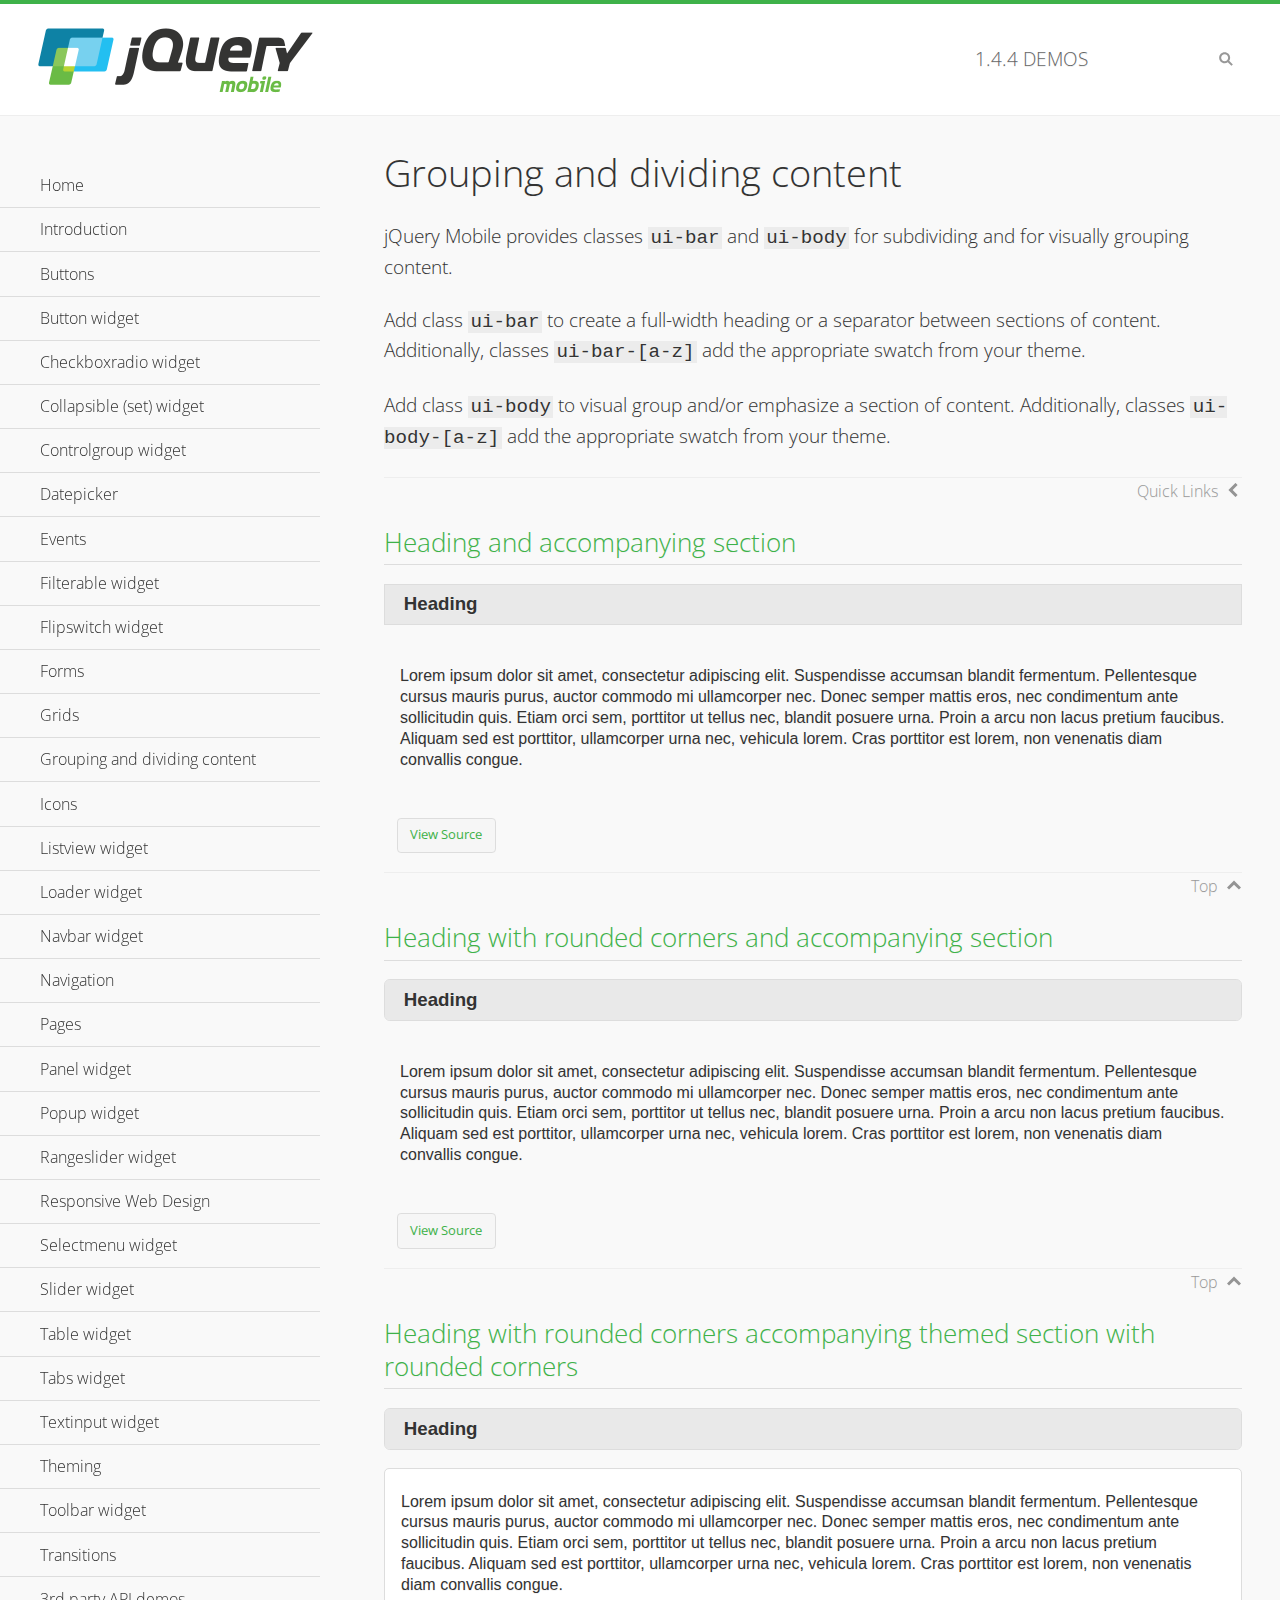
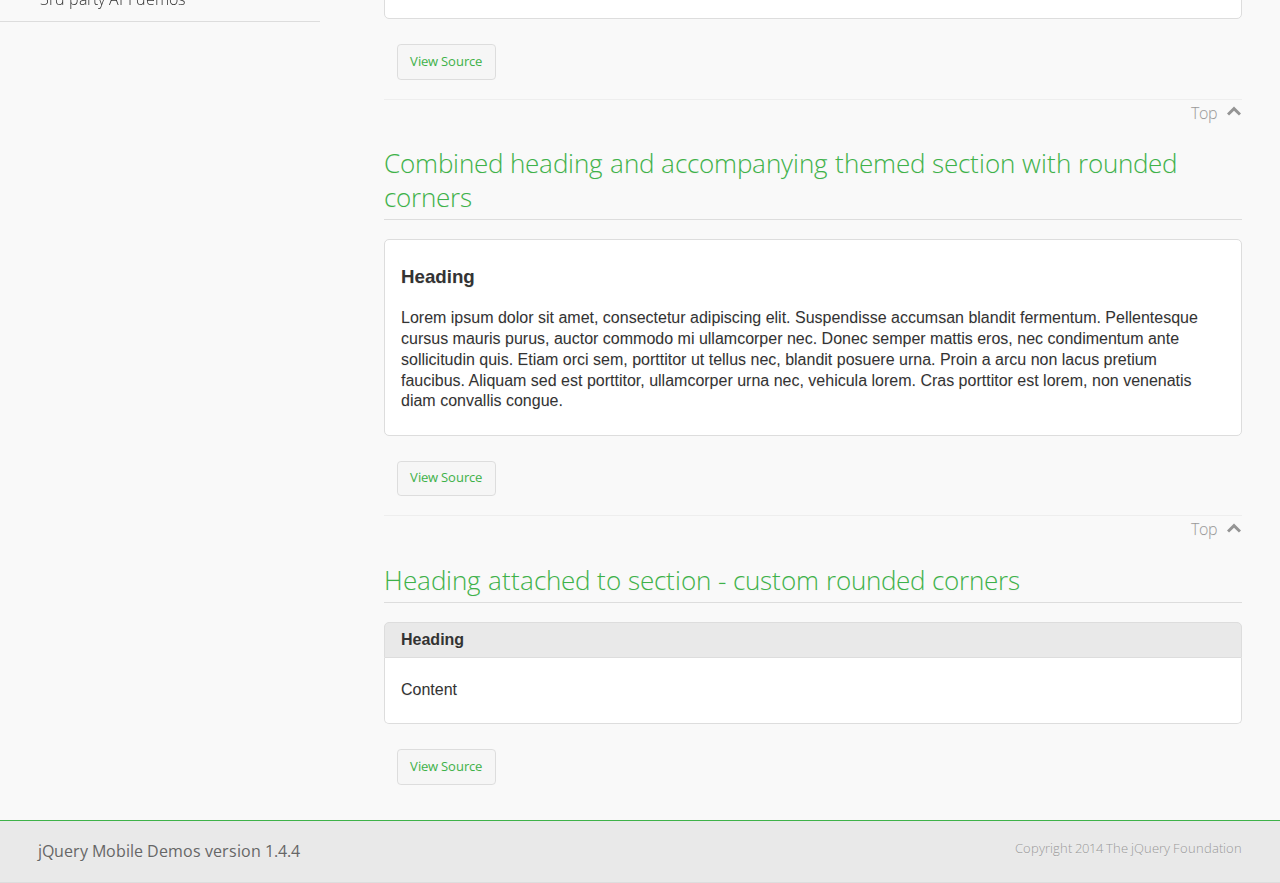
<file: jquery.mobile-1.4.4/demos/body-bar-classes/index.html>
<!DOCTYPE html>
<html>
	<head>
	<meta charset="utf-8">
	<meta name="viewport" content="width=device-width, initial-scale=1">
	<title>Grouping and dividing content - jQuery Mobile Demos</title>
	<link rel="shortcut icon" href="../favicon.ico">
	<link rel="stylesheet" href="http://fonts.googleapis.com/css?family=Open+Sans:300,400,700">
	<link rel="stylesheet" href="../css/themes/default/jquery.mobile-1.4.4.min.css">
	<link rel="stylesheet" href="../_assets/css/jqm-demos.css">
	<script src="../js/jquery.js"></script>
	<script src="../_assets/js/index.js"></script>
	<script src="../js/jquery.mobile-1.4.4.min.js"></script>
  <style id="combined-heading-and-section">
    .custom-corners .ui-bar {
      -webkit-border-top-left-radius: inherit;
      border-top-left-radius: inherit;
      -webkit-border-top-right-radius: inherit;
      border-top-right-radius: inherit;
    }
    .custom-corners .ui-body {
      border-top-width: 0;
      -webkit-border-bottom-left-radius: inherit;
      border-bottom-left-radius: inherit;
      -webkit-border-bottom-right-radius: inherit;
      border-bottom-right-radius: inherit;
    }
  </style>
</head>
<body>
<div data-role="page" class="jqm-demos" data-quicklinks="true">

	<div data-role="header" class="jqm-header">
		<h2><a href="../" title="jQuery Mobile Demos home"><img src="../_assets/img/jquery-logo.png" alt="jQuery Mobile"></a></h2>
		<p><span class="jqm-version"></span> Demos</p>
		<a href="#" class="jqm-navmenu-link ui-btn ui-btn-icon-notext ui-corner-all ui-icon-bars ui-nodisc-icon ui-alt-icon ui-btn-left">Menu</a>
		<a href="#" class="jqm-search-link ui-btn ui-btn-icon-notext ui-corner-all ui-icon-search ui-nodisc-icon ui-alt-icon ui-btn-right">Search</a>
	</div><!-- /header -->

	<div role="main" class="ui-content jqm-content">

		<h1>Grouping and dividing content</h1>

		<p>jQuery Mobile provides classes <code>ui-bar</code> and <code>ui-body</code> for subdividing and for visually grouping content.</p>
		<p>Add class <code>ui-bar</code> to create a full-width heading or a separator between sections of content. Additionally, classes <code>ui-bar-[a-z]</code> add the appropriate swatch from your theme.</p>
		<p>Add class <code>ui-body</code> to visual group and/or emphasize a section of content. Additionally, classes <code>ui-body-[a-z]</code> add the appropriate swatch from your theme.</p>

		<h2>Heading and accompanying section</h2>

		<div data-demo-html="true">
      <h3 class="ui-bar ui-bar-a">Heading</h3>
			<div class="ui-body">
				<p>Lorem ipsum dolor sit amet, consectetur adipiscing elit. Suspendisse accumsan blandit fermentum. Pellentesque cursus mauris purus, auctor commodo mi ullamcorper nec. Donec semper mattis eros, nec condimentum ante sollicitudin quis. Etiam orci sem, porttitor ut tellus nec, blandit posuere urna. Proin a arcu non lacus pretium faucibus. Aliquam sed est porttitor, ullamcorper urna nec, vehicula lorem. Cras porttitor est lorem, non venenatis diam convallis congue.</p>
			</div>
		</div>

		<h2>Heading with rounded corners and accompanying section</h2>

		<div data-demo-html="true">
      <h3 class="ui-bar ui-bar-a ui-corner-all">Heading</h3>
			<div class="ui-body">
				<p>Lorem ipsum dolor sit amet, consectetur adipiscing elit. Suspendisse accumsan blandit fermentum. Pellentesque cursus mauris purus, auctor commodo mi ullamcorper nec. Donec semper mattis eros, nec condimentum ante sollicitudin quis. Etiam orci sem, porttitor ut tellus nec, blandit posuere urna. Proin a arcu non lacus pretium faucibus. Aliquam sed est porttitor, ullamcorper urna nec, vehicula lorem. Cras porttitor est lorem, non venenatis diam convallis congue.</p>
			</div>
		</div>

		<h2>Heading with rounded corners accompanying themed section with rounded corners</h2>

		<div data-demo-html="true">
      <h3 class="ui-bar ui-bar-a ui-corner-all">Heading</h3>
			<div class="ui-body ui-body-a ui-corner-all">
				<p>Lorem ipsum dolor sit amet, consectetur adipiscing elit. Suspendisse accumsan blandit fermentum. Pellentesque cursus mauris purus, auctor commodo mi ullamcorper nec. Donec semper mattis eros, nec condimentum ante sollicitudin quis. Etiam orci sem, porttitor ut tellus nec, blandit posuere urna. Proin a arcu non lacus pretium faucibus. Aliquam sed est porttitor, ullamcorper urna nec, vehicula lorem. Cras porttitor est lorem, non venenatis diam convallis congue.</p>
			</div>
		</div>

		<h2>Combined heading and accompanying themed section with rounded corners</h2>

		<div data-demo-html="true">
			<div class="ui-body ui-body-a ui-corner-all">
	      <h3>Heading</h3>
				<p>Lorem ipsum dolor sit amet, consectetur adipiscing elit. Suspendisse accumsan blandit fermentum. Pellentesque cursus mauris purus, auctor commodo mi ullamcorper nec. Donec semper mattis eros, nec condimentum ante sollicitudin quis. Etiam orci sem, porttitor ut tellus nec, blandit posuere urna. Proin a arcu non lacus pretium faucibus. Aliquam sed est porttitor, ullamcorper urna nec, vehicula lorem. Cras porttitor est lorem, non venenatis diam convallis congue.</p>
			</div>
		</div>

		<h2>Heading attached to section - custom rounded corners</h2>

		<div data-demo-html="true" data-demo-css="#combined-heading-and-section">
      <div class="ui-corner-all custom-corners">
        <div class="ui-bar ui-bar-a">
          <h3>Heading</h3>
        </div>
        <div class="ui-body ui-body-a">
          <p>Content</p>
        </div>
      </div>
		</div>

	</div><!-- /content -->
	    <div data-role="panel" class="jqm-navmenu-panel" data-position="left" data-display="overlay" data-theme="a">
	    	<ul class="jqm-list ui-alt-icon ui-nodisc-icon">
<li data-filtertext="demos homepage" data-icon="home"><a href=".././">Home</a></li>
<li data-filtertext="introduction overview getting started"><a href="../intro/" data-ajax="false">Introduction</a></li>
<li data-filtertext="buttons button markup buttonmarkup method anchor link button element"><a href="../button-markup/" data-ajax="false">Buttons</a></li>
<li data-filtertext="form button widget input button submit reset"><a href="../button/" data-ajax="false">Button widget</a></li>
<li data-role="collapsible" data-enhanced="true" data-collapsed-icon="carat-d" data-expanded-icon="carat-u" data-iconpos="right" data-inset="false" class="ui-collapsible ui-collapsible-themed-content ui-collapsible-collapsed">
	<h3 class="ui-collapsible-heading ui-collapsible-heading-collapsed">
		<a href="#" class="ui-collapsible-heading-toggle ui-btn ui-btn-icon-right ui-btn-inherit ui-icon-carat-d">
		    Checkboxradio widget<span class="ui-collapsible-heading-status"> click to expand contents</span>
		</a>
	</h3>
	<div class="ui-collapsible-content ui-body-inherit ui-collapsible-content-collapsed" aria-hidden="true">
		<ul>
			<li data-filtertext="form checkboxradio widget checkbox input checkboxes controlgroups"><a href="../checkboxradio-checkbox/" data-ajax="false">Checkboxes</a></li>
			<li data-filtertext="form checkboxradio widget radio input radio buttons controlgroups"><a href="../checkboxradio-radio/" data-ajax="false">Radio buttons</a></li>
		</ul>
	</div>
</li>
<li data-role="collapsible" data-enhanced="true" data-collapsed-icon="carat-d" data-expanded-icon="carat-u" data-iconpos="right" data-inset="false" class="ui-collapsible ui-collapsible-themed-content ui-collapsible-collapsed">
	<h3 class="ui-collapsible-heading ui-collapsible-heading-collapsed">
		<a href="#" class="ui-collapsible-heading-toggle ui-btn ui-btn-icon-right ui-btn-inherit ui-icon-carat-d">
			Collapsible (set) widget<span class="ui-collapsible-heading-status"> click to expand contents</span>
		</a>
	</h3>
	<div class="ui-collapsible-content ui-body-inherit ui-collapsible-content-collapsed" aria-hidden="true">
		<ul>
			<li data-filtertext="collapsibles content formatting"><a href="../collapsible/" data-ajax="false">Collapsible</a></li>
			<li data-filtertext="dynamic collapsible set accordion append expand"><a href="../collapsible-dynamic/" data-ajax="false">Dynamic collapsibles</a></li>
			<li data-filtertext="accordions collapsible set widget content formatting grouped collapsibles"><a href="../collapsibleset/" data-ajax="false">Collapsible set</a></li>
		</ul>
	</div>
</li>
<li data-role="collapsible" data-enhanced="true" data-collapsed-icon="carat-d" data-expanded-icon="carat-u" data-iconpos="right" data-inset="false" class="ui-collapsible ui-collapsible-themed-content ui-collapsible-collapsed">
	<h3 class="ui-collapsible-heading ui-collapsible-heading-collapsed">
		<a href="#" class="ui-collapsible-heading-toggle ui-btn ui-btn-icon-right ui-btn-inherit ui-icon-carat-d">
			Controlgroup widget<span class="ui-collapsible-heading-status"> click to expand contents</span>
		</a>
	</h3>
	<div class="ui-collapsible-content ui-body-inherit ui-collapsible-content-collapsed" aria-hidden="true">
		<ul>
			<li data-filtertext="controlgroups selectmenu checkboxradio input grouped buttons horizontal vertical"><a href="../controlgroup/" data-ajax="false">Controlgroup</a></li>
			<li data-filtertext="dynamic controlgroup dynamically add buttons"><a href="../controlgroup-dynamic/" data-ajax="false">Dynamic controlgroups</a></li>
		</ul>
	</div>
</li>
<li data-filtertext="form datepicker widget date input"><a href="../datepicker/" data-ajax="false">Datepicker</a></li>
<li data-role="collapsible" data-enhanced="true" data-collapsed-icon="carat-d" data-expanded-icon="carat-u" data-iconpos="right" data-inset="false" class="ui-collapsible ui-collapsible-themed-content ui-collapsible-collapsed">
	<h3 class="ui-collapsible-heading ui-collapsible-heading-collapsed">
		<a href="#" class="ui-collapsible-heading-toggle ui-btn ui-btn-icon-right ui-btn-inherit ui-icon-carat-d">
			Events<span class="ui-collapsible-heading-status"> click to expand contents</span>
		</a>
	</h3>
	<div class="ui-collapsible-content ui-body-inherit ui-collapsible-content-collapsed" aria-hidden="true">
		<ul>
			<li data-filtertext="swipe to delete list items listviews swipe events"><a href="../swipe-list/" data-ajax="false">Swipe list items</a></li>
			<li data-filtertext="swipe to navigate swipe page navigation swipe events"><a href="../swipe-page/" data-ajax="false">Swipe page navigation</a></li>
		</ul>
	</div>
</li>
<li data-filtertext="filterable filter elements sorting searching listview table"><a href="../filterable/" data-ajax="false">Filterable widget</a></li>
<li data-filtertext="form flipswitch widget flip toggle switch binary select checkbox input"><a href="../flipswitch/" data-ajax="false">Flipswitch widget</a></li>
<li data-role="collapsible" data-enhanced="true" data-collapsed-icon="carat-d" data-expanded-icon="carat-u" data-iconpos="right" data-inset="false" class="ui-collapsible ui-collapsible-themed-content ui-collapsible-collapsed">
	<h3 class="ui-collapsible-heading ui-collapsible-heading-collapsed">
		<a href="#" class="ui-collapsible-heading-toggle ui-btn ui-btn-icon-right ui-btn-inherit ui-icon-carat-d">
			Forms<span class="ui-collapsible-heading-status"> click to expand contents</span>
		</a>
	</h3>
	<div class="ui-collapsible-content ui-body-inherit ui-collapsible-content-collapsed" aria-hidden="true">
		<ul>
			<li data-filtertext="forms text checkbox radio range button submit reset inputs selects textarea slider flipswitch label form elements"><a href="../forms/" data-ajax="false">Forms</a></li>
			<li data-filtertext="form hide labels hidden accessible ui-hidden-accessible forms"><a href="../forms-label-hidden-accessible/" data-ajax="false">Hide labels</a></li>
			<li data-filtertext="form field containers fieldcontain ui-field-contain forms"><a href="../forms-field-contain/" data-ajax="false">Field containers</a></li>
			<li data-filtertext="forms disabled form elements"><a href="../forms-disabled/" data-ajax="false">Forms disabled</a></li>
			<li data-filtertext="forms gallery examples overview forms text checkbox radio range button submit reset inputs selects textarea slider flipswitch label form elements"><a href="../forms-gallery/" data-ajax="false">Forms gallery</a></li>
		</ul>
	</div>
</li>
<li data-role="collapsible" data-enhanced="true" data-collapsed-icon="carat-d" data-expanded-icon="carat-u" data-iconpos="right" data-inset="false" class="ui-collapsible ui-collapsible-themed-content ui-collapsible-collapsed">
	<h3 class="ui-collapsible-heading ui-collapsible-heading-collapsed">
		<a href="#" class="ui-collapsible-heading-toggle ui-btn ui-btn-icon-right ui-btn-inherit ui-icon-carat-d">
			Grids<span class="ui-collapsible-heading-status"> click to expand contents</span>
		</a>
	</h3>
	<div class="ui-collapsible-content ui-body-inherit ui-collapsible-content-collapsed" aria-hidden="true">
		<ul>
			<li data-filtertext="grids columns blocks content formatting rwd responsive css framework"><a href="../grids/" data-ajax="false">Grids</a></li>
			<li data-filtertext="buttons in grids css framework"><a href="../grids-buttons/" data-ajax="false">Buttons in grids</a></li>
			<li data-filtertext="custom responsive grids rwd css framework"><a href="../grids-custom-responsive/" data-ajax="false">Custom responsive grids</a></li>
		</ul>
	</div>
</li>
<li data-filtertext="blocks content formatting sections heading"><a href="../body-bar-classes/" data-ajax="false">Grouping and dividing content</a></li>
<li data-role="collapsible" data-enhanced="true" data-collapsed-icon="carat-d" data-expanded-icon="carat-u" data-iconpos="right" data-inset="false" class="ui-collapsible ui-collapsible-themed-content ui-collapsible-collapsed">
	<h3 class="ui-collapsible-heading ui-collapsible-heading-collapsed">
		<a href="#" class="ui-collapsible-heading-toggle ui-btn ui-btn-icon-right ui-btn-inherit ui-icon-carat-d">
			Icons<span class="ui-collapsible-heading-status"> click to expand contents</span>
		</a>
	</h3>
	<div class="ui-collapsible-content ui-body-inherit ui-collapsible-content-collapsed" aria-hidden="true">
		<ul>
			<li data-filtertext="button icons svg disc alt custom icon position"><a href="../icons/" data-ajax="false">Icons</a></li>
			<li data-filtertext=""><a href="../icons-grunticon/" data-ajax="false">Grunticon loader</a></li>
		</ul>
	</div>
</li>
<li data-role="collapsible" data-enhanced="true" data-collapsed-icon="carat-d" data-expanded-icon="carat-u" data-iconpos="right" data-inset="false" class="ui-collapsible ui-collapsible-themed-content ui-collapsible-collapsed">
	<h3 class="ui-collapsible-heading ui-collapsible-heading-collapsed">
		<a href="#" class="ui-collapsible-heading-toggle ui-btn ui-btn-icon-right ui-btn-inherit ui-icon-carat-d">
			Listview widget<span class="ui-collapsible-heading-status"> click to expand contents</span>
		</a>
	</h3>
	<div class="ui-collapsible-content ui-body-inherit ui-collapsible-content-collapsed" aria-hidden="true">
		<ul>
			<li data-filtertext="listview widget thumbnails icons nested split button collapsible ul ol"><a href="../listview/" data-ajax="false">Listview</a></li>
			<li data-filtertext="autocomplete filterable reveal listview filtertextbeforefilter placeholder"><a href="../listview-autocomplete/" data-ajax="false">Listview autocomplete</a></li>
			<li data-filtertext="autocomplete filterable reveal listview remote data filtertextbeforefilter placeholder"><a href="../listview-autocomplete-remote/" data-ajax="false">Listview autocomplete remote data</a></li>
			<li data-filtertext="autodividers anchor jump scroll linkbars listview lists ul ol"><a href="../listview-autodividers-linkbar/" data-ajax="false">Listview autodividers linkbar</a></li>
			<li data-filtertext="listview autodividers selector autodividersselector lists ul ol"><a href="../listview-autodividers-selector/" data-ajax="false">Listview autodividers selector</a></li>
			<li data-filtertext="listview nested list items"><a href="../listview-nested-lists/" data-ajax="false">Nested Listviews</a></li>
			<li data-filtertext="listview collapsible list items flat"><a href="../listview-collapsible-item-flat/" data-ajax="false">Listview collapsible list items (flat)</a></li>
			<li data-filtertext="listview collapsible list indented"><a href="../listview-collapsible-item-indented/" data-ajax="false">Listview collapsible list items (indented)</a></li>
			<li data-filtertext="grid listview responsive grids responsive listviews lists ul"><a href="../listview-grid/" data-ajax="false">Listview responsive grid</a></li>
		</ul>
	</div>
</li>
<li data-filtertext="loader widget page loading navigation overlay spinner"><a href="../loader/" data-ajax="false">Loader widget</a></li>
<li data-filtertext="navbar widget navmenu toolbars header footer"><a href="../navbar/" data-ajax="false">Navbar widget</a></li>
<li data-role="collapsible" data-enhanced="true" data-collapsed-icon="carat-d" data-expanded-icon="carat-u" data-iconpos="right" data-inset="false" class="ui-collapsible ui-collapsible-themed-content ui-collapsible-collapsed">
	<h3 class="ui-collapsible-heading ui-collapsible-heading-collapsed">
		<a href="#" class="ui-collapsible-heading-toggle ui-btn ui-btn-icon-right ui-btn-inherit ui-icon-carat-d">
			Navigation<span class="ui-collapsible-heading-status"> click to expand contents</span>
		</a>
	</h3>
	<div class="ui-collapsible-content ui-body-inherit ui-collapsible-content-collapsed" aria-hidden="true">
		<ul>
			<li data-filtertext="ajax navigation navigate widget history event method"><a href="../navigation/" data-ajax="false">Navigation</a></li>
			<li data-filtertext="linking pages page links navigation ajax prefetch cache"><a href="../navigation-linking-pages/" data-ajax="false">Linking pages</a></li>
			<!-- <li data-filtertext="php redirect server redirection server-side navigation"><a href="../navigation-php-redirect/" data-ajax="false">PHP redirect demo</a></li>-->
			<li data-filtertext="navigation redirection hash query"><a href="../navigation-hash-processing/" data-ajax="false">Hash processing demo</a></li>
			<li data-filtertext="navigation redirection hash query"><a href="../page-events/" data-ajax="false">Page Navigation Events</a></li>
		</ul>
	</div>
</li>
<li data-role="collapsible" data-enhanced="true" data-collapsed-icon="carat-d" data-expanded-icon="carat-u" data-iconpos="right" data-inset="false" class="ui-collapsible ui-collapsible-themed-content ui-collapsible-collapsed">
	<h3 class="ui-collapsible-heading ui-collapsible-heading-collapsed">
		<a href="#" class="ui-collapsible-heading-toggle ui-btn ui-btn-icon-right ui-btn-inherit ui-icon-carat-d">
			Pages<span class="ui-collapsible-heading-status"> click to expand contents</span>
		</a>
	</h3>
	<div class="ui-collapsible-content ui-body-inherit ui-collapsible-content-collapsed" aria-hidden="true">
		<ul>
			<li data-filtertext="pages page widget ajax navigation"><a href="../pages/" data-ajax="false">Pages</a></li>
			<li data-filtertext="single page"><a href="../pages-single-page/" data-ajax="false">Single page</a></li>
			<li data-filtertext="multipage multi-page page"><a href="../pages-multi-page/" data-ajax="false">Multi-page template</a></li>
			<li data-filtertext="dialog page widget modal popup"><a href="../pages-dialog/" data-ajax="false">Dialog page</a></li>
		</ul>
	</div>
</li>
<li data-role="collapsible" data-enhanced="true" data-collapsed-icon="carat-d" data-expanded-icon="carat-u" data-iconpos="right" data-inset="false" class="ui-collapsible ui-collapsible-themed-content ui-collapsible-collapsed">
	<h3 class="ui-collapsible-heading ui-collapsible-heading-collapsed">
		<a href="#" class="ui-collapsible-heading-toggle ui-btn ui-btn-icon-right ui-btn-inherit ui-icon-carat-d">
			Panel widget<span class="ui-collapsible-heading-status"> click to expand contents</span>
		</a>
	</h3>
	<div class="ui-collapsible-content ui-body-inherit ui-collapsible-content-collapsed" aria-hidden="true">
		<ul>
			<li data-filtertext="panel widget sliding panels reveal push overlay responsive"><a href="../panel/" data-ajax="false">Panel</a></li>
			<li data-filtertext=""><a href="../panel-external/" data-ajax="false">External panels</a></li>
			<li data-filtertext="panel "><a href="../panel-fixed/" data-ajax="false">Fixed panels</a></li>
			<li data-filtertext="panel slide panels sliding panels shadow rwd responsive breakpoint"><a href="../panel-responsive/" data-ajax="false">Panels responsive</a></li>
			<li data-filtertext="panel custom style custom panel width reveal shadow listview panel styling page background wrapper"><a href="../panel-styling/" data-ajax="false">Custom panel style</a></li>
			<li data-filtertext="panel open on swipe"><a href="../panel-swipe-open/" data-ajax="false">Panel open on swipe</a></li>
			<li data-filtertext="panels outside page internal external toolbars"><a href="../panel-external-internal/" data-ajax="false">Panel external and internal</a></li>
		</ul>
	</div>
</li>
<li data-role="collapsible" data-enhanced="true" data-collapsed-icon="carat-d" data-expanded-icon="carat-u" data-iconpos="right" data-inset="false" class="ui-collapsible ui-collapsible-themed-content ui-collapsible-collapsed">
	<h3 class="ui-collapsible-heading ui-collapsible-heading-collapsed">
		<a href="#" class="ui-collapsible-heading-toggle ui-btn ui-btn-icon-right ui-btn-inherit ui-icon-carat-d">
			Popup widget<span class="ui-collapsible-heading-status"> click to expand contents</span>
		</a>
	</h3>
	<div class="ui-collapsible-content ui-body-inherit ui-collapsible-content-collapsed" aria-hidden="true">
		<ul>
			<li data-filtertext="popup widget popups dialog modal transition tooltip lightbox form overlay screen flip pop fade transition"><a href="../popup/" data-ajax="false">Popup</a></li>
			<li data-filtertext="popup alignment position"><a href="../popup-alignment/" data-ajax="false">Popup alignment</a></li>
			<li data-filtertext="popup arrow size popups popover"><a href="../popup-arrow-size/" data-ajax="false">Popup arrow size</a></li>
			<li data-filtertext="dynamic popups popup images lightbox"><a href="../popup-dynamic/" data-ajax="false">Dynamic popups</a></li>
			<li data-filtertext="popups with iframes scaling"><a href="../popup-iframe/" data-ajax="false">Popups with iframes</a></li>
			<li data-filtertext="popup image scaling"><a href="../popup-image-scaling/" data-ajax="false">Popup image scaling</a></li>
			<li data-filtertext="external popup outside multi-page"><a href="../popup-outside-multipage/" data-ajax="false">Popup outside multi-page</a></li>
		</ul>
	</div>
</li>
<li data-filtertext="form rangeslider widget dual sliders dual handle sliders range input"><a href="../rangeslider/" data-ajax="false">Rangeslider widget</a></li>
<li data-filtertext="responsive web design rwd adaptive progressive enhancement PE accessible mobile breakpoints media query media queries"><a href="../rwd/" data-ajax="false">Responsive Web Design</a></li>
<li data-role="collapsible" data-enhanced="true" data-collapsed-icon="carat-d" data-expanded-icon="carat-u" data-iconpos="right" data-inset="false" class="ui-collapsible ui-collapsible-themed-content ui-collapsible-collapsed">
	<h3 class="ui-collapsible-heading ui-collapsible-heading-collapsed">
		<a href="#" class="ui-collapsible-heading-toggle ui-btn ui-btn-icon-right ui-btn-inherit ui-icon-carat-d">
			Selectmenu widget<span class="ui-collapsible-heading-status"> click to expand contents</span>
		</a>
	</h3>
	<div class="ui-collapsible-content ui-body-inherit ui-collapsible-content-collapsed" aria-hidden="true">
		<ul>
			<li data-filtertext="form selectmenu widget select input custom select menu selects"><a href="../selectmenu/" data-ajax="false">Selectmenu</a></li>
			<li data-filtertext="form custom select menu selectmenu widget custom menu option optgroup multiple selects"><a href="../selectmenu-custom/" data-ajax="false">Custom select menu</a></li>
			<li data-filtertext="filterable select filter popup dialog"><a href="../selectmenu-custom-filter/" data-ajax="false">Custom select menu with filter</a></li>
		</ul>
	</div>
</li>
<li data-role="collapsible" data-enhanced="true" data-collapsed-icon="carat-d" data-expanded-icon="carat-u" data-iconpos="right" data-inset="false" class="ui-collapsible ui-collapsible-themed-content ui-collapsible-collapsed">
	<h3 class="ui-collapsible-heading ui-collapsible-heading-collapsed">
		<a href="#" class="ui-collapsible-heading-toggle ui-btn ui-btn-icon-right ui-btn-inherit ui-icon-carat-d">
			Slider widget<span class="ui-collapsible-heading-status"> click to expand contents</span>
		</a>
	</h3>
	<div class="ui-collapsible-content ui-body-inherit ui-collapsible-content-collapsed" aria-hidden="true">
		<ul>
			<li data-filtertext="form slider widget range input single sliders"><a href="../slider/" data-ajax="false">Slider</a></li>
			<li data-filtertext="form slider widget flipswitch slider binary select flip toggle switch"><a href="../slider-flipswitch/" data-ajax="false">Slider flip toggle switch</a></li>
			<li data-filtertext="form slider tooltip handle value input range sliders"><a href="../slider-tooltip/" data-ajax="false">Slider tooltip</a></li>
		</ul>
	</div>
</li>
<li data-role="collapsible" data-enhanced="true" data-collapsed-icon="carat-d" data-expanded-icon="carat-u" data-iconpos="right" data-inset="false" class="ui-collapsible ui-collapsible-themed-content ui-collapsible-collapsed">
	<h3 class="ui-collapsible-heading ui-collapsible-heading-collapsed">
		<a href="#" class="ui-collapsible-heading-toggle ui-btn ui-btn-icon-right ui-btn-inherit ui-icon-carat-d">
			Table widget<span class="ui-collapsible-heading-status"> click to expand contents</span>
		</a>
	</h3>
	<div class="ui-collapsible-content ui-body-inherit ui-collapsible-content-collapsed" aria-hidden="true">
		<ul>
			<li data-filtertext="table widget reflow column toggle th td responsive tables rwd hide show tabular"><a href="../table-column-toggle/" data-ajax="false">Table Column Toggle</a></li>
			<li data-filtertext="table column toggle phone comparison demo"><a href="../table-column-toggle-example/" data-ajax="false">Table Column Toggle demo</a></li>
			<li data-filtertext="responsive tables table column toggle heading groups rwd breakpoint"><a href="../table-column-toggle-heading-groups/" data-ajax="false">Table Column Toggle heading groups</a></li>
			<li data-filtertext="responsive tables table column toggle hide rwd breakpoint customization options"><a href="../table-column-toggle-options/" data-ajax="false">Table Column Toggle options</a></li>
			<li data-filtertext="table reflow th td responsive rwd columns tabular"><a href="../table-reflow/" data-ajax="false">Table Reflow</a></li>
			<li data-filtertext="responsive tables table reflow heading groups rwd breakpoint"><a href="../table-reflow-heading-groups/" data-ajax="false">Table Reflow heading groups</a></li>
			<li data-filtertext="responsive tables table reflow stripes strokes table style"><a href="../table-reflow-stripes-strokes/" data-ajax="false">Table Reflow stripes and strokes</a></li>
			<li data-filtertext="responsive tables table reflow stack custom styles"><a href="../table-reflow-styling/" data-ajax="false">Table Reflow custom styles</a></li>
		</ul>
	</div>
</li>
<li data-filtertext="ui tabs widget"><a href="../tabs/" data-ajax="false">Tabs widget</a></li>
<li data-filtertext="form textinput widget text input textarea number date time tel email file color password"><a href="../textinput/" data-ajax="false">Textinput widget</a></li>
<li data-role="collapsible" data-enhanced="true" data-collapsed-icon="carat-d" data-expanded-icon="carat-u" data-iconpos="right" data-inset="false" class="ui-collapsible ui-collapsible-themed-content ui-collapsible-collapsed">
	<h3 class="ui-collapsible-heading ui-collapsible-heading-collapsed">
		<a href="#" class="ui-collapsible-heading-toggle ui-btn ui-btn-icon-right ui-btn-inherit ui-icon-carat-d">
			Theming<span class="ui-collapsible-heading-status"> click to expand contents</span>
		</a>
	</h3>
	<div class="ui-collapsible-content ui-body-inherit ui-collapsible-content-collapsed" aria-hidden="true">
		<ul>
			<li data-filtertext="default theme swatches theming style css"><a href="../theme-default/" data-ajax="false">Default theme</a></li>
			<li data-filtertext="classic theme old theme swatches theming style css"><a href="../theme-classic/" data-ajax="false">Classic theme</a></li>
		</ul>
	</div>
</li>
<li data-role="collapsible" data-enhanced="true" data-collapsed-icon="carat-d" data-expanded-icon="carat-u" data-iconpos="right" data-inset="false" class="ui-collapsible ui-collapsible-themed-content ui-collapsible-collapsed">
	<h3 class="ui-collapsible-heading ui-collapsible-heading-collapsed">
		<a href="#" class="ui-collapsible-heading-toggle ui-btn ui-btn-icon-right ui-btn-inherit ui-icon-carat-d">
			Toolbar widget<span class="ui-collapsible-heading-status"> click to expand contents</span>
		</a>
	</h3>
	<div class="ui-collapsible-content ui-body-inherit ui-collapsible-content-collapsed" aria-hidden="true">
		<ul>
			<li data-filtertext="toolbar widget header footer toolbars fixed fullscreen external sections"><a href="../toolbar/" data-ajax="false">Toolbar</a></li>
			<li data-filtertext="dynamic toolbars dynamically add toolbar header footer"><a href="../toolbar-dynamic/" data-ajax="false">Dynamic toolbars</a></li>
			<li data-filtertext="external toolbars header footer"><a href="../toolbar-external/" data-ajax="false">External toolbars</a></li>
			<li data-filtertext="fixed toolbars header footer"><a href="../toolbar-fixed/" data-ajax="false">Fixed toolbars</a></li>
			<li data-filtertext="fixed fullscreen toolbars header footer"><a href="../toolbar-fixed-fullscreen/" data-ajax="false">Fullscreen toolbars</a></li>
			<li data-filtertext="external fixed toolbars header footer"><a href="../toolbar-fixed-external/" data-ajax="false">Fixed external toolbars</a></li>
			<li data-filtertext="external persistent toolbars header footer navbar navmenu"><a href="../toolbar-fixed-persistent/" data-ajax="false">Persistent toolbars</a></li>
			<li data-filtertext="external ajax optimized toolbars persistent toolbars header footer navbar"><a href="../toolbar-fixed-persistent-optimized/" data-ajax="false">Ajax optimized toolbars</a></li>
			<li data-filtertext="form in toolbars header footer"><a href="../toolbar-fixed-forms/" data-ajax="false">Form in toolbar</a></li>
		</ul>
	</div>
</li>
<li data-filtertext="page transitions animated pages popup navigation flip slide fade pop"><a href="../transitions/" data-ajax="false">Transitions</a></li>
<li data-role="collapsible" data-enhanced="true" data-collapsed-icon="carat-d" data-expanded-icon="carat-u" data-iconpos="right" data-inset="false" class="ui-collapsible ui-collapsible-themed-content ui-collapsible-collapsed">
	<h3 class="ui-collapsible-heading ui-collapsible-heading-collapsed">
		<a href="#" class="ui-collapsible-heading-toggle ui-btn ui-btn-icon-right ui-btn-inherit ui-icon-carat-d">
			3rd party API demos<span class="ui-collapsible-heading-status"> click to expand contents</span>
		</a>
	</h3>
	<div class="ui-collapsible-content ui-body-inherit ui-collapsible-content-collapsed" aria-hidden="true">
		<ul>
			<li data-filtertext="backbone requirejs navigation router"><a href="../backbone-requirejs/" data-ajax="false">Backbone RequireJS</a></li>
			<li data-filtertext="google maps geolocation demo"><a href="../map-geolocation/" data-ajax="false">Google Maps geolocation</a></li>
			<li data-filtertext="google maps hybrid"><a href="../map-list-toggle/" data-ajax="false">Google Maps list toggle</a></li>
		</ul>
	</div>
</li>



		     </ul>
		</div><!-- /panel -->


	<div data-role="footer" data-position="fixed" data-tap-toggle="false" class="jqm-footer">
		<p>jQuery Mobile Demos version <span class="jqm-version"></span></p>
		<p>Copyright 2014 The jQuery Foundation</p>
	</div><!-- /footer -->
	<!-- TODO: This should become an external panel so we can add input to markup (unique ID) -->
    <div data-role="panel" class="jqm-search-panel" data-position="right" data-display="overlay" data-theme="a">
		<div class="jqm-search">
			<ul class="jqm-list" data-filter-placeholder="Search demos..." data-filter-reveal="true">
<li data-filtertext="demos homepage" data-icon="home"><a href=".././">Home</a></li>
<li data-filtertext="introduction overview getting started"><a href="../intro/" data-ajax="false">Introduction</a></li>
<li data-filtertext="buttons button markup buttonmarkup method anchor link button element"><a href="../button-markup/" data-ajax="false">Buttons</a></li>
<li data-filtertext="form button widget input button submit reset"><a href="../button/" data-ajax="false">Button widget</a></li>
<li data-role="collapsible" data-enhanced="true" data-collapsed-icon="carat-d" data-expanded-icon="carat-u" data-iconpos="right" data-inset="false" class="ui-collapsible ui-collapsible-themed-content ui-collapsible-collapsed">
	<h3 class="ui-collapsible-heading ui-collapsible-heading-collapsed">
		<a href="#" class="ui-collapsible-heading-toggle ui-btn ui-btn-icon-right ui-btn-inherit ui-icon-carat-d">
		    Checkboxradio widget<span class="ui-collapsible-heading-status"> click to expand contents</span>
		</a>
	</h3>
	<div class="ui-collapsible-content ui-body-inherit ui-collapsible-content-collapsed" aria-hidden="true">
		<ul>
			<li data-filtertext="form checkboxradio widget checkbox input checkboxes controlgroups"><a href="../checkboxradio-checkbox/" data-ajax="false">Checkboxes</a></li>
			<li data-filtertext="form checkboxradio widget radio input radio buttons controlgroups"><a href="../checkboxradio-radio/" data-ajax="false">Radio buttons</a></li>
		</ul>
	</div>
</li>
<li data-role="collapsible" data-enhanced="true" data-collapsed-icon="carat-d" data-expanded-icon="carat-u" data-iconpos="right" data-inset="false" class="ui-collapsible ui-collapsible-themed-content ui-collapsible-collapsed">
	<h3 class="ui-collapsible-heading ui-collapsible-heading-collapsed">
		<a href="#" class="ui-collapsible-heading-toggle ui-btn ui-btn-icon-right ui-btn-inherit ui-icon-carat-d">
			Collapsible (set) widget<span class="ui-collapsible-heading-status"> click to expand contents</span>
		</a>
	</h3>
	<div class="ui-collapsible-content ui-body-inherit ui-collapsible-content-collapsed" aria-hidden="true">
		<ul>
			<li data-filtertext="collapsibles content formatting"><a href="../collapsible/" data-ajax="false">Collapsible</a></li>
			<li data-filtertext="dynamic collapsible set accordion append expand"><a href="../collapsible-dynamic/" data-ajax="false">Dynamic collapsibles</a></li>
			<li data-filtertext="accordions collapsible set widget content formatting grouped collapsibles"><a href="../collapsibleset/" data-ajax="false">Collapsible set</a></li>
		</ul>
	</div>
</li>
<li data-role="collapsible" data-enhanced="true" data-collapsed-icon="carat-d" data-expanded-icon="carat-u" data-iconpos="right" data-inset="false" class="ui-collapsible ui-collapsible-themed-content ui-collapsible-collapsed">
	<h3 class="ui-collapsible-heading ui-collapsible-heading-collapsed">
		<a href="#" class="ui-collapsible-heading-toggle ui-btn ui-btn-icon-right ui-btn-inherit ui-icon-carat-d">
			Controlgroup widget<span class="ui-collapsible-heading-status"> click to expand contents</span>
		</a>
	</h3>
	<div class="ui-collapsible-content ui-body-inherit ui-collapsible-content-collapsed" aria-hidden="true">
		<ul>
			<li data-filtertext="controlgroups selectmenu checkboxradio input grouped buttons horizontal vertical"><a href="../controlgroup/" data-ajax="false">Controlgroup</a></li>
			<li data-filtertext="dynamic controlgroup dynamically add buttons"><a href="../controlgroup-dynamic/" data-ajax="false">Dynamic controlgroups</a></li>
		</ul>
	</div>
</li>
<li data-filtertext="form datepicker widget date input"><a href="../datepicker/" data-ajax="false">Datepicker</a></li>
<li data-role="collapsible" data-enhanced="true" data-collapsed-icon="carat-d" data-expanded-icon="carat-u" data-iconpos="right" data-inset="false" class="ui-collapsible ui-collapsible-themed-content ui-collapsible-collapsed">
	<h3 class="ui-collapsible-heading ui-collapsible-heading-collapsed">
		<a href="#" class="ui-collapsible-heading-toggle ui-btn ui-btn-icon-right ui-btn-inherit ui-icon-carat-d">
			Events<span class="ui-collapsible-heading-status"> click to expand contents</span>
		</a>
	</h3>
	<div class="ui-collapsible-content ui-body-inherit ui-collapsible-content-collapsed" aria-hidden="true">
		<ul>
			<li data-filtertext="swipe to delete list items listviews swipe events"><a href="../swipe-list/" data-ajax="false">Swipe list items</a></li>
			<li data-filtertext="swipe to navigate swipe page navigation swipe events"><a href="../swipe-page/" data-ajax="false">Swipe page navigation</a></li>
		</ul>
	</div>
</li>
<li data-filtertext="filterable filter elements sorting searching listview table"><a href="../filterable/" data-ajax="false">Filterable widget</a></li>
<li data-filtertext="form flipswitch widget flip toggle switch binary select checkbox input"><a href="../flipswitch/" data-ajax="false">Flipswitch widget</a></li>
<li data-role="collapsible" data-enhanced="true" data-collapsed-icon="carat-d" data-expanded-icon="carat-u" data-iconpos="right" data-inset="false" class="ui-collapsible ui-collapsible-themed-content ui-collapsible-collapsed">
	<h3 class="ui-collapsible-heading ui-collapsible-heading-collapsed">
		<a href="#" class="ui-collapsible-heading-toggle ui-btn ui-btn-icon-right ui-btn-inherit ui-icon-carat-d">
			Forms<span class="ui-collapsible-heading-status"> click to expand contents</span>
		</a>
	</h3>
	<div class="ui-collapsible-content ui-body-inherit ui-collapsible-content-collapsed" aria-hidden="true">
		<ul>
			<li data-filtertext="forms text checkbox radio range button submit reset inputs selects textarea slider flipswitch label form elements"><a href="../forms/" data-ajax="false">Forms</a></li>
			<li data-filtertext="form hide labels hidden accessible ui-hidden-accessible forms"><a href="../forms-label-hidden-accessible/" data-ajax="false">Hide labels</a></li>
			<li data-filtertext="form field containers fieldcontain ui-field-contain forms"><a href="../forms-field-contain/" data-ajax="false">Field containers</a></li>
			<li data-filtertext="forms disabled form elements"><a href="../forms-disabled/" data-ajax="false">Forms disabled</a></li>
			<li data-filtertext="forms gallery examples overview forms text checkbox radio range button submit reset inputs selects textarea slider flipswitch label form elements"><a href="../forms-gallery/" data-ajax="false">Forms gallery</a></li>
		</ul>
	</div>
</li>
<li data-role="collapsible" data-enhanced="true" data-collapsed-icon="carat-d" data-expanded-icon="carat-u" data-iconpos="right" data-inset="false" class="ui-collapsible ui-collapsible-themed-content ui-collapsible-collapsed">
	<h3 class="ui-collapsible-heading ui-collapsible-heading-collapsed">
		<a href="#" class="ui-collapsible-heading-toggle ui-btn ui-btn-icon-right ui-btn-inherit ui-icon-carat-d">
			Grids<span class="ui-collapsible-heading-status"> click to expand contents</span>
		</a>
	</h3>
	<div class="ui-collapsible-content ui-body-inherit ui-collapsible-content-collapsed" aria-hidden="true">
		<ul>
			<li data-filtertext="grids columns blocks content formatting rwd responsive css framework"><a href="../grids/" data-ajax="false">Grids</a></li>
			<li data-filtertext="buttons in grids css framework"><a href="../grids-buttons/" data-ajax="false">Buttons in grids</a></li>
			<li data-filtertext="custom responsive grids rwd css framework"><a href="../grids-custom-responsive/" data-ajax="false">Custom responsive grids</a></li>
		</ul>
	</div>
</li>
<li data-filtertext="blocks content formatting sections heading"><a href="../body-bar-classes/" data-ajax="false">Grouping and dividing content</a></li>
<li data-role="collapsible" data-enhanced="true" data-collapsed-icon="carat-d" data-expanded-icon="carat-u" data-iconpos="right" data-inset="false" class="ui-collapsible ui-collapsible-themed-content ui-collapsible-collapsed">
	<h3 class="ui-collapsible-heading ui-collapsible-heading-collapsed">
		<a href="#" class="ui-collapsible-heading-toggle ui-btn ui-btn-icon-right ui-btn-inherit ui-icon-carat-d">
			Icons<span class="ui-collapsible-heading-status"> click to expand contents</span>
		</a>
	</h3>
	<div class="ui-collapsible-content ui-body-inherit ui-collapsible-content-collapsed" aria-hidden="true">
		<ul>
			<li data-filtertext="button icons svg disc alt custom icon position"><a href="../icons/" data-ajax="false">Icons</a></li>
			<li data-filtertext=""><a href="../icons-grunticon/" data-ajax="false">Grunticon loader</a></li>
		</ul>
	</div>
</li>
<li data-role="collapsible" data-enhanced="true" data-collapsed-icon="carat-d" data-expanded-icon="carat-u" data-iconpos="right" data-inset="false" class="ui-collapsible ui-collapsible-themed-content ui-collapsible-collapsed">
	<h3 class="ui-collapsible-heading ui-collapsible-heading-collapsed">
		<a href="#" class="ui-collapsible-heading-toggle ui-btn ui-btn-icon-right ui-btn-inherit ui-icon-carat-d">
			Listview widget<span class="ui-collapsible-heading-status"> click to expand contents</span>
		</a>
	</h3>
	<div class="ui-collapsible-content ui-body-inherit ui-collapsible-content-collapsed" aria-hidden="true">
		<ul>
			<li data-filtertext="listview widget thumbnails icons nested split button collapsible ul ol"><a href="../listview/" data-ajax="false">Listview</a></li>
			<li data-filtertext="autocomplete filterable reveal listview filtertextbeforefilter placeholder"><a href="../listview-autocomplete/" data-ajax="false">Listview autocomplete</a></li>
			<li data-filtertext="autocomplete filterable reveal listview remote data filtertextbeforefilter placeholder"><a href="../listview-autocomplete-remote/" data-ajax="false">Listview autocomplete remote data</a></li>
			<li data-filtertext="autodividers anchor jump scroll linkbars listview lists ul ol"><a href="../listview-autodividers-linkbar/" data-ajax="false">Listview autodividers linkbar</a></li>
			<li data-filtertext="listview autodividers selector autodividersselector lists ul ol"><a href="../listview-autodividers-selector/" data-ajax="false">Listview autodividers selector</a></li>
			<li data-filtertext="listview nested list items"><a href="../listview-nested-lists/" data-ajax="false">Nested Listviews</a></li>
			<li data-filtertext="listview collapsible list items flat"><a href="../listview-collapsible-item-flat/" data-ajax="false">Listview collapsible list items (flat)</a></li>
			<li data-filtertext="listview collapsible list indented"><a href="../listview-collapsible-item-indented/" data-ajax="false">Listview collapsible list items (indented)</a></li>
			<li data-filtertext="grid listview responsive grids responsive listviews lists ul"><a href="../listview-grid/" data-ajax="false">Listview responsive grid</a></li>
		</ul>
	</div>
</li>
<li data-filtertext="loader widget page loading navigation overlay spinner"><a href="../loader/" data-ajax="false">Loader widget</a></li>
<li data-filtertext="navbar widget navmenu toolbars header footer"><a href="../navbar/" data-ajax="false">Navbar widget</a></li>
<li data-role="collapsible" data-enhanced="true" data-collapsed-icon="carat-d" data-expanded-icon="carat-u" data-iconpos="right" data-inset="false" class="ui-collapsible ui-collapsible-themed-content ui-collapsible-collapsed">
	<h3 class="ui-collapsible-heading ui-collapsible-heading-collapsed">
		<a href="#" class="ui-collapsible-heading-toggle ui-btn ui-btn-icon-right ui-btn-inherit ui-icon-carat-d">
			Navigation<span class="ui-collapsible-heading-status"> click to expand contents</span>
		</a>
	</h3>
	<div class="ui-collapsible-content ui-body-inherit ui-collapsible-content-collapsed" aria-hidden="true">
		<ul>
			<li data-filtertext="ajax navigation navigate widget history event method"><a href="../navigation/" data-ajax="false">Navigation</a></li>
			<li data-filtertext="linking pages page links navigation ajax prefetch cache"><a href="../navigation-linking-pages/" data-ajax="false">Linking pages</a></li>
			<!-- <li data-filtertext="php redirect server redirection server-side navigation"><a href="../navigation-php-redirect/" data-ajax="false">PHP redirect demo</a></li>-->
			<li data-filtertext="navigation redirection hash query"><a href="../navigation-hash-processing/" data-ajax="false">Hash processing demo</a></li>
			<li data-filtertext="navigation redirection hash query"><a href="../page-events/" data-ajax="false">Page Navigation Events</a></li>
		</ul>
	</div>
</li>
<li data-role="collapsible" data-enhanced="true" data-collapsed-icon="carat-d" data-expanded-icon="carat-u" data-iconpos="right" data-inset="false" class="ui-collapsible ui-collapsible-themed-content ui-collapsible-collapsed">
	<h3 class="ui-collapsible-heading ui-collapsible-heading-collapsed">
		<a href="#" class="ui-collapsible-heading-toggle ui-btn ui-btn-icon-right ui-btn-inherit ui-icon-carat-d">
			Pages<span class="ui-collapsible-heading-status"> click to expand contents</span>
		</a>
	</h3>
	<div class="ui-collapsible-content ui-body-inherit ui-collapsible-content-collapsed" aria-hidden="true">
		<ul>
			<li data-filtertext="pages page widget ajax navigation"><a href="../pages/" data-ajax="false">Pages</a></li>
			<li data-filtertext="single page"><a href="../pages-single-page/" data-ajax="false">Single page</a></li>
			<li data-filtertext="multipage multi-page page"><a href="../pages-multi-page/" data-ajax="false">Multi-page template</a></li>
			<li data-filtertext="dialog page widget modal popup"><a href="../pages-dialog/" data-ajax="false">Dialog page</a></li>
		</ul>
	</div>
</li>
<li data-role="collapsible" data-enhanced="true" data-collapsed-icon="carat-d" data-expanded-icon="carat-u" data-iconpos="right" data-inset="false" class="ui-collapsible ui-collapsible-themed-content ui-collapsible-collapsed">
	<h3 class="ui-collapsible-heading ui-collapsible-heading-collapsed">
		<a href="#" class="ui-collapsible-heading-toggle ui-btn ui-btn-icon-right ui-btn-inherit ui-icon-carat-d">
			Panel widget<span class="ui-collapsible-heading-status"> click to expand contents</span>
		</a>
	</h3>
	<div class="ui-collapsible-content ui-body-inherit ui-collapsible-content-collapsed" aria-hidden="true">
		<ul>
			<li data-filtertext="panel widget sliding panels reveal push overlay responsive"><a href="../panel/" data-ajax="false">Panel</a></li>
			<li data-filtertext=""><a href="../panel-external/" data-ajax="false">External panels</a></li>
			<li data-filtertext="panel "><a href="../panel-fixed/" data-ajax="false">Fixed panels</a></li>
			<li data-filtertext="panel slide panels sliding panels shadow rwd responsive breakpoint"><a href="../panel-responsive/" data-ajax="false">Panels responsive</a></li>
			<li data-filtertext="panel custom style custom panel width reveal shadow listview panel styling page background wrapper"><a href="../panel-styling/" data-ajax="false">Custom panel style</a></li>
			<li data-filtertext="panel open on swipe"><a href="../panel-swipe-open/" data-ajax="false">Panel open on swipe</a></li>
			<li data-filtertext="panels outside page internal external toolbars"><a href="../panel-external-internal/" data-ajax="false">Panel external and internal</a></li>
		</ul>
	</div>
</li>
<li data-role="collapsible" data-enhanced="true" data-collapsed-icon="carat-d" data-expanded-icon="carat-u" data-iconpos="right" data-inset="false" class="ui-collapsible ui-collapsible-themed-content ui-collapsible-collapsed">
	<h3 class="ui-collapsible-heading ui-collapsible-heading-collapsed">
		<a href="#" class="ui-collapsible-heading-toggle ui-btn ui-btn-icon-right ui-btn-inherit ui-icon-carat-d">
			Popup widget<span class="ui-collapsible-heading-status"> click to expand contents</span>
		</a>
	</h3>
	<div class="ui-collapsible-content ui-body-inherit ui-collapsible-content-collapsed" aria-hidden="true">
		<ul>
			<li data-filtertext="popup widget popups dialog modal transition tooltip lightbox form overlay screen flip pop fade transition"><a href="../popup/" data-ajax="false">Popup</a></li>
			<li data-filtertext="popup alignment position"><a href="../popup-alignment/" data-ajax="false">Popup alignment</a></li>
			<li data-filtertext="popup arrow size popups popover"><a href="../popup-arrow-size/" data-ajax="false">Popup arrow size</a></li>
			<li data-filtertext="dynamic popups popup images lightbox"><a href="../popup-dynamic/" data-ajax="false">Dynamic popups</a></li>
			<li data-filtertext="popups with iframes scaling"><a href="../popup-iframe/" data-ajax="false">Popups with iframes</a></li>
			<li data-filtertext="popup image scaling"><a href="../popup-image-scaling/" data-ajax="false">Popup image scaling</a></li>
			<li data-filtertext="external popup outside multi-page"><a href="../popup-outside-multipage/" data-ajax="false">Popup outside multi-page</a></li>
		</ul>
	</div>
</li>
<li data-filtertext="form rangeslider widget dual sliders dual handle sliders range input"><a href="../rangeslider/" data-ajax="false">Rangeslider widget</a></li>
<li data-filtertext="responsive web design rwd adaptive progressive enhancement PE accessible mobile breakpoints media query media queries"><a href="../rwd/" data-ajax="false">Responsive Web Design</a></li>
<li data-role="collapsible" data-enhanced="true" data-collapsed-icon="carat-d" data-expanded-icon="carat-u" data-iconpos="right" data-inset="false" class="ui-collapsible ui-collapsible-themed-content ui-collapsible-collapsed">
	<h3 class="ui-collapsible-heading ui-collapsible-heading-collapsed">
		<a href="#" class="ui-collapsible-heading-toggle ui-btn ui-btn-icon-right ui-btn-inherit ui-icon-carat-d">
			Selectmenu widget<span class="ui-collapsible-heading-status"> click to expand contents</span>
		</a>
	</h3>
	<div class="ui-collapsible-content ui-body-inherit ui-collapsible-content-collapsed" aria-hidden="true">
		<ul>
			<li data-filtertext="form selectmenu widget select input custom select menu selects"><a href="../selectmenu/" data-ajax="false">Selectmenu</a></li>
			<li data-filtertext="form custom select menu selectmenu widget custom menu option optgroup multiple selects"><a href="../selectmenu-custom/" data-ajax="false">Custom select menu</a></li>
			<li data-filtertext="filterable select filter popup dialog"><a href="../selectmenu-custom-filter/" data-ajax="false">Custom select menu with filter</a></li>
		</ul>
	</div>
</li>
<li data-role="collapsible" data-enhanced="true" data-collapsed-icon="carat-d" data-expanded-icon="carat-u" data-iconpos="right" data-inset="false" class="ui-collapsible ui-collapsible-themed-content ui-collapsible-collapsed">
	<h3 class="ui-collapsible-heading ui-collapsible-heading-collapsed">
		<a href="#" class="ui-collapsible-heading-toggle ui-btn ui-btn-icon-right ui-btn-inherit ui-icon-carat-d">
			Slider widget<span class="ui-collapsible-heading-status"> click to expand contents</span>
		</a>
	</h3>
	<div class="ui-collapsible-content ui-body-inherit ui-collapsible-content-collapsed" aria-hidden="true">
		<ul>
			<li data-filtertext="form slider widget range input single sliders"><a href="../slider/" data-ajax="false">Slider</a></li>
			<li data-filtertext="form slider widget flipswitch slider binary select flip toggle switch"><a href="../slider-flipswitch/" data-ajax="false">Slider flip toggle switch</a></li>
			<li data-filtertext="form slider tooltip handle value input range sliders"><a href="../slider-tooltip/" data-ajax="false">Slider tooltip</a></li>
		</ul>
	</div>
</li>
<li data-role="collapsible" data-enhanced="true" data-collapsed-icon="carat-d" data-expanded-icon="carat-u" data-iconpos="right" data-inset="false" class="ui-collapsible ui-collapsible-themed-content ui-collapsible-collapsed">
	<h3 class="ui-collapsible-heading ui-collapsible-heading-collapsed">
		<a href="#" class="ui-collapsible-heading-toggle ui-btn ui-btn-icon-right ui-btn-inherit ui-icon-carat-d">
			Table widget<span class="ui-collapsible-heading-status"> click to expand contents</span>
		</a>
	</h3>
	<div class="ui-collapsible-content ui-body-inherit ui-collapsible-content-collapsed" aria-hidden="true">
		<ul>
			<li data-filtertext="table widget reflow column toggle th td responsive tables rwd hide show tabular"><a href="../table-column-toggle/" data-ajax="false">Table Column Toggle</a></li>
			<li data-filtertext="table column toggle phone comparison demo"><a href="../table-column-toggle-example/" data-ajax="false">Table Column Toggle demo</a></li>
			<li data-filtertext="responsive tables table column toggle heading groups rwd breakpoint"><a href="../table-column-toggle-heading-groups/" data-ajax="false">Table Column Toggle heading groups</a></li>
			<li data-filtertext="responsive tables table column toggle hide rwd breakpoint customization options"><a href="../table-column-toggle-options/" data-ajax="false">Table Column Toggle options</a></li>
			<li data-filtertext="table reflow th td responsive rwd columns tabular"><a href="../table-reflow/" data-ajax="false">Table Reflow</a></li>
			<li data-filtertext="responsive tables table reflow heading groups rwd breakpoint"><a href="../table-reflow-heading-groups/" data-ajax="false">Table Reflow heading groups</a></li>
			<li data-filtertext="responsive tables table reflow stripes strokes table style"><a href="../table-reflow-stripes-strokes/" data-ajax="false">Table Reflow stripes and strokes</a></li>
			<li data-filtertext="responsive tables table reflow stack custom styles"><a href="../table-reflow-styling/" data-ajax="false">Table Reflow custom styles</a></li>
		</ul>
	</div>
</li>
<li data-filtertext="ui tabs widget"><a href="../tabs/" data-ajax="false">Tabs widget</a></li>
<li data-filtertext="form textinput widget text input textarea number date time tel email file color password"><a href="../textinput/" data-ajax="false">Textinput widget</a></li>
<li data-role="collapsible" data-enhanced="true" data-collapsed-icon="carat-d" data-expanded-icon="carat-u" data-iconpos="right" data-inset="false" class="ui-collapsible ui-collapsible-themed-content ui-collapsible-collapsed">
	<h3 class="ui-collapsible-heading ui-collapsible-heading-collapsed">
		<a href="#" class="ui-collapsible-heading-toggle ui-btn ui-btn-icon-right ui-btn-inherit ui-icon-carat-d">
			Theming<span class="ui-collapsible-heading-status"> click to expand contents</span>
		</a>
	</h3>
	<div class="ui-collapsible-content ui-body-inherit ui-collapsible-content-collapsed" aria-hidden="true">
		<ul>
			<li data-filtertext="default theme swatches theming style css"><a href="../theme-default/" data-ajax="false">Default theme</a></li>
			<li data-filtertext="classic theme old theme swatches theming style css"><a href="../theme-classic/" data-ajax="false">Classic theme</a></li>
		</ul>
	</div>
</li>
<li data-role="collapsible" data-enhanced="true" data-collapsed-icon="carat-d" data-expanded-icon="carat-u" data-iconpos="right" data-inset="false" class="ui-collapsible ui-collapsible-themed-content ui-collapsible-collapsed">
	<h3 class="ui-collapsible-heading ui-collapsible-heading-collapsed">
		<a href="#" class="ui-collapsible-heading-toggle ui-btn ui-btn-icon-right ui-btn-inherit ui-icon-carat-d">
			Toolbar widget<span class="ui-collapsible-heading-status"> click to expand contents</span>
		</a>
	</h3>
	<div class="ui-collapsible-content ui-body-inherit ui-collapsible-content-collapsed" aria-hidden="true">
		<ul>
			<li data-filtertext="toolbar widget header footer toolbars fixed fullscreen external sections"><a href="../toolbar/" data-ajax="false">Toolbar</a></li>
			<li data-filtertext="dynamic toolbars dynamically add toolbar header footer"><a href="../toolbar-dynamic/" data-ajax="false">Dynamic toolbars</a></li>
			<li data-filtertext="external toolbars header footer"><a href="../toolbar-external/" data-ajax="false">External toolbars</a></li>
			<li data-filtertext="fixed toolbars header footer"><a href="../toolbar-fixed/" data-ajax="false">Fixed toolbars</a></li>
			<li data-filtertext="fixed fullscreen toolbars header footer"><a href="../toolbar-fixed-fullscreen/" data-ajax="false">Fullscreen toolbars</a></li>
			<li data-filtertext="external fixed toolbars header footer"><a href="../toolbar-fixed-external/" data-ajax="false">Fixed external toolbars</a></li>
			<li data-filtertext="external persistent toolbars header footer navbar navmenu"><a href="../toolbar-fixed-persistent/" data-ajax="false">Persistent toolbars</a></li>
			<li data-filtertext="external ajax optimized toolbars persistent toolbars header footer navbar"><a href="../toolbar-fixed-persistent-optimized/" data-ajax="false">Ajax optimized toolbars</a></li>
			<li data-filtertext="form in toolbars header footer"><a href="../toolbar-fixed-forms/" data-ajax="false">Form in toolbar</a></li>
		</ul>
	</div>
</li>
<li data-filtertext="page transitions animated pages popup navigation flip slide fade pop"><a href="../transitions/" data-ajax="false">Transitions</a></li>
<li data-role="collapsible" data-enhanced="true" data-collapsed-icon="carat-d" data-expanded-icon="carat-u" data-iconpos="right" data-inset="false" class="ui-collapsible ui-collapsible-themed-content ui-collapsible-collapsed">
	<h3 class="ui-collapsible-heading ui-collapsible-heading-collapsed">
		<a href="#" class="ui-collapsible-heading-toggle ui-btn ui-btn-icon-right ui-btn-inherit ui-icon-carat-d">
			3rd party API demos<span class="ui-collapsible-heading-status"> click to expand contents</span>
		</a>
	</h3>
	<div class="ui-collapsible-content ui-body-inherit ui-collapsible-content-collapsed" aria-hidden="true">
		<ul>
			<li data-filtertext="backbone requirejs navigation router"><a href="../backbone-requirejs/" data-ajax="false">Backbone RequireJS</a></li>
			<li data-filtertext="google maps geolocation demo"><a href="../map-geolocation/" data-ajax="false">Google Maps geolocation</a></li>
			<li data-filtertext="google maps hybrid"><a href="../map-list-toggle/" data-ajax="false">Google Maps list toggle</a></li>
		</ul>
	</div>
</li>



			</ul>
		</div>
	</div><!-- /panel -->


</div><!-- /page -->

</body>
</html>
</file>
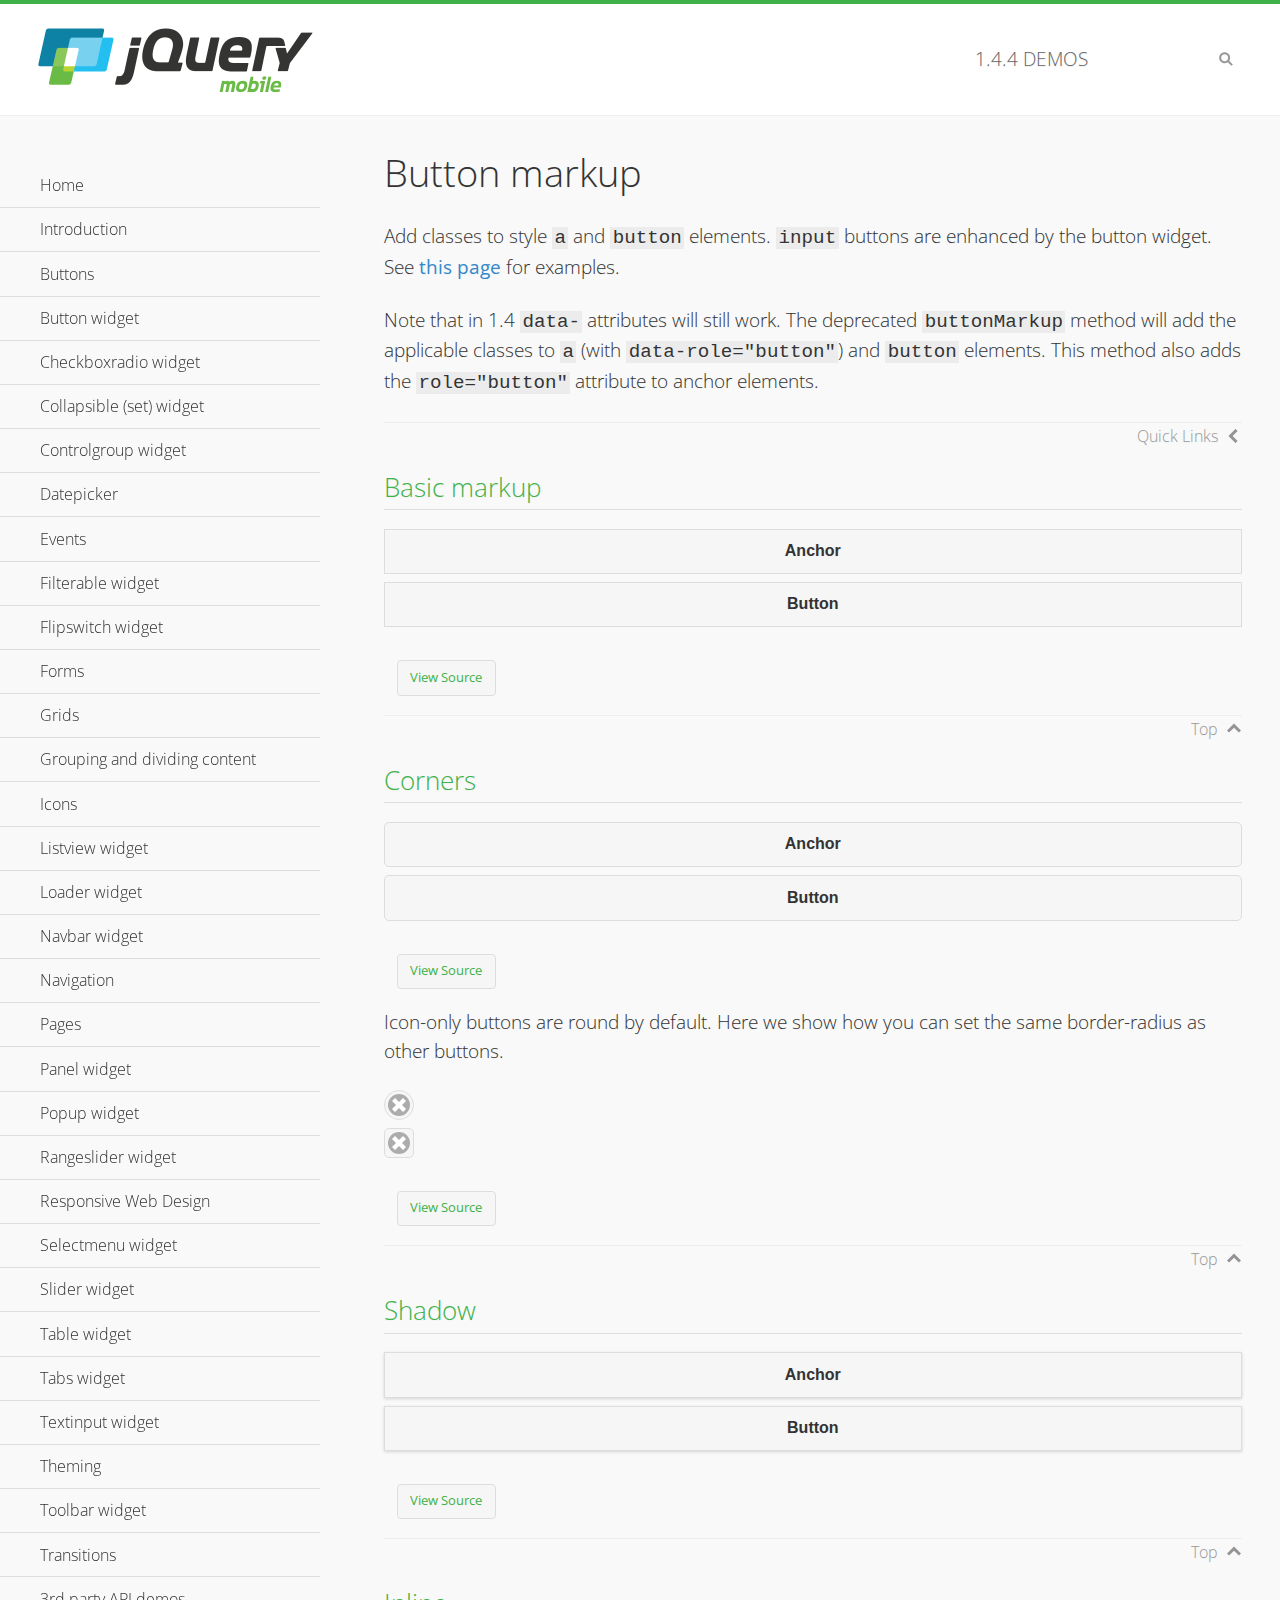
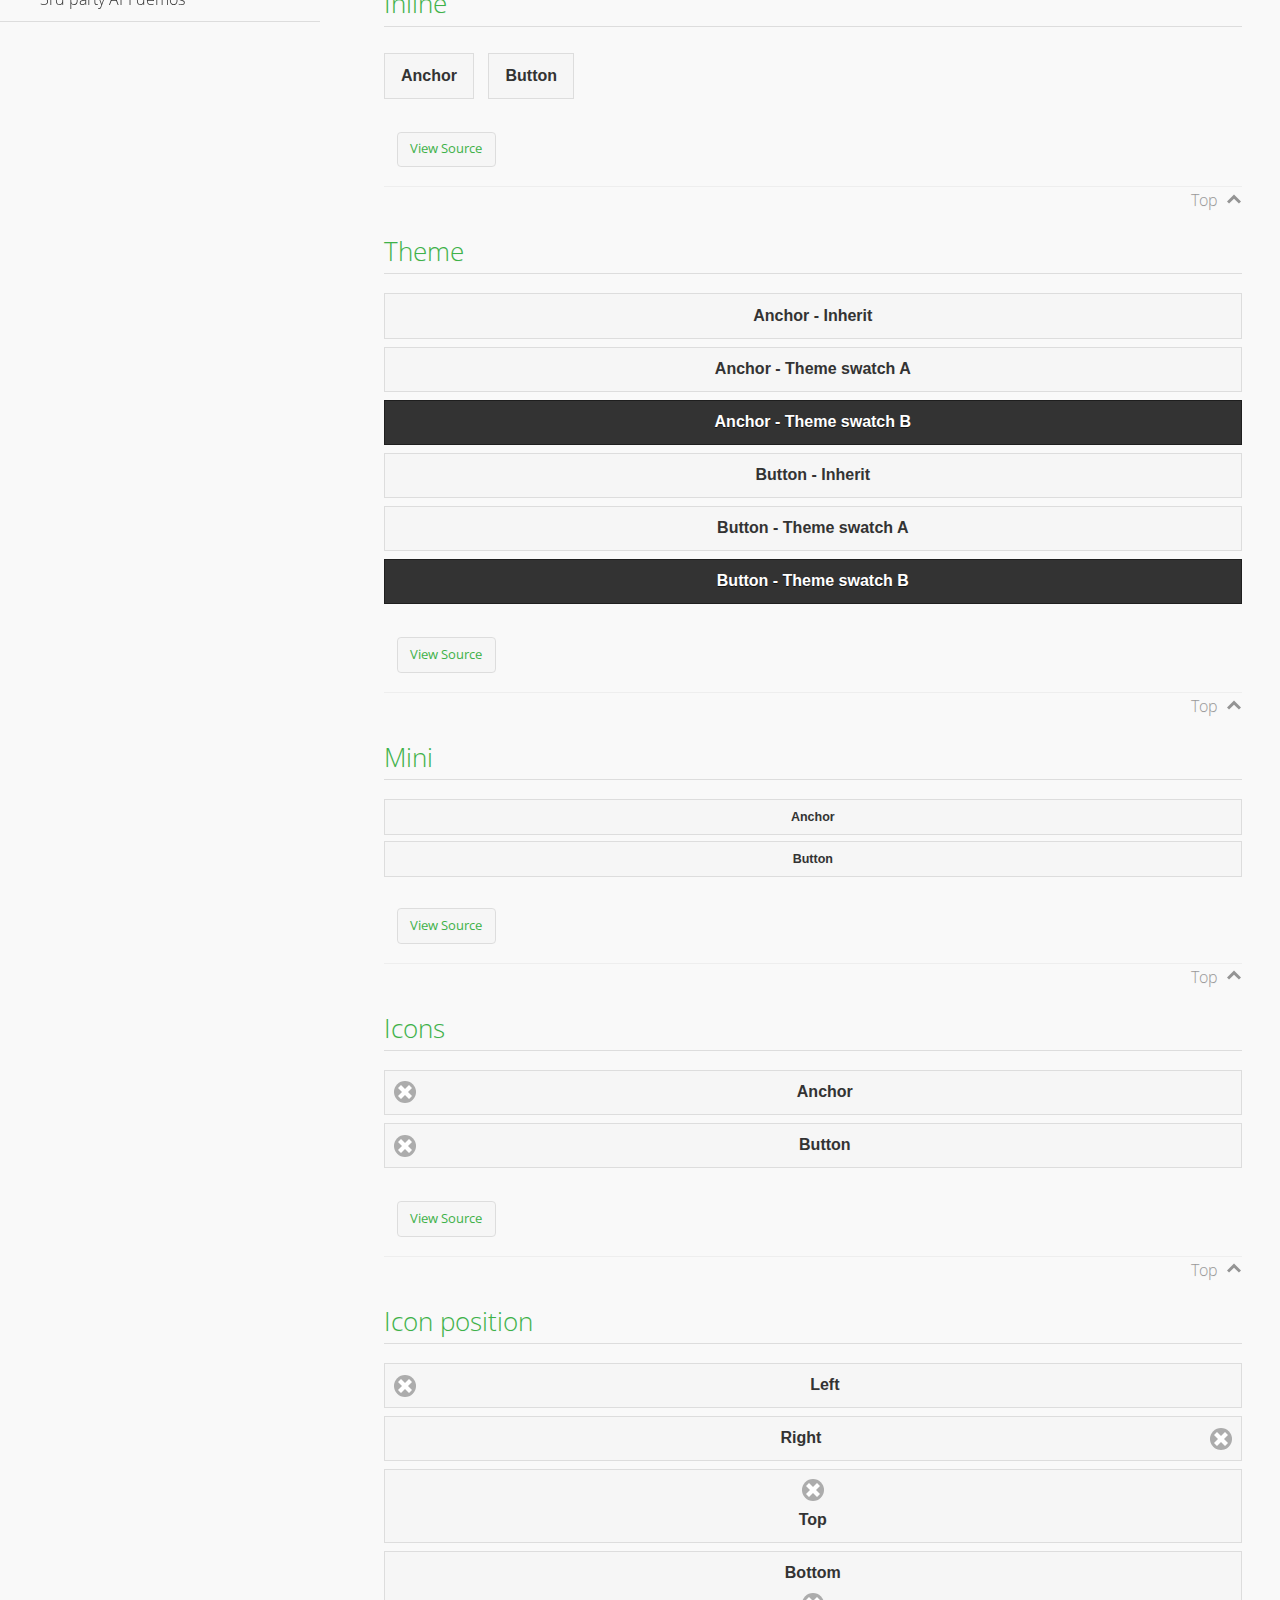
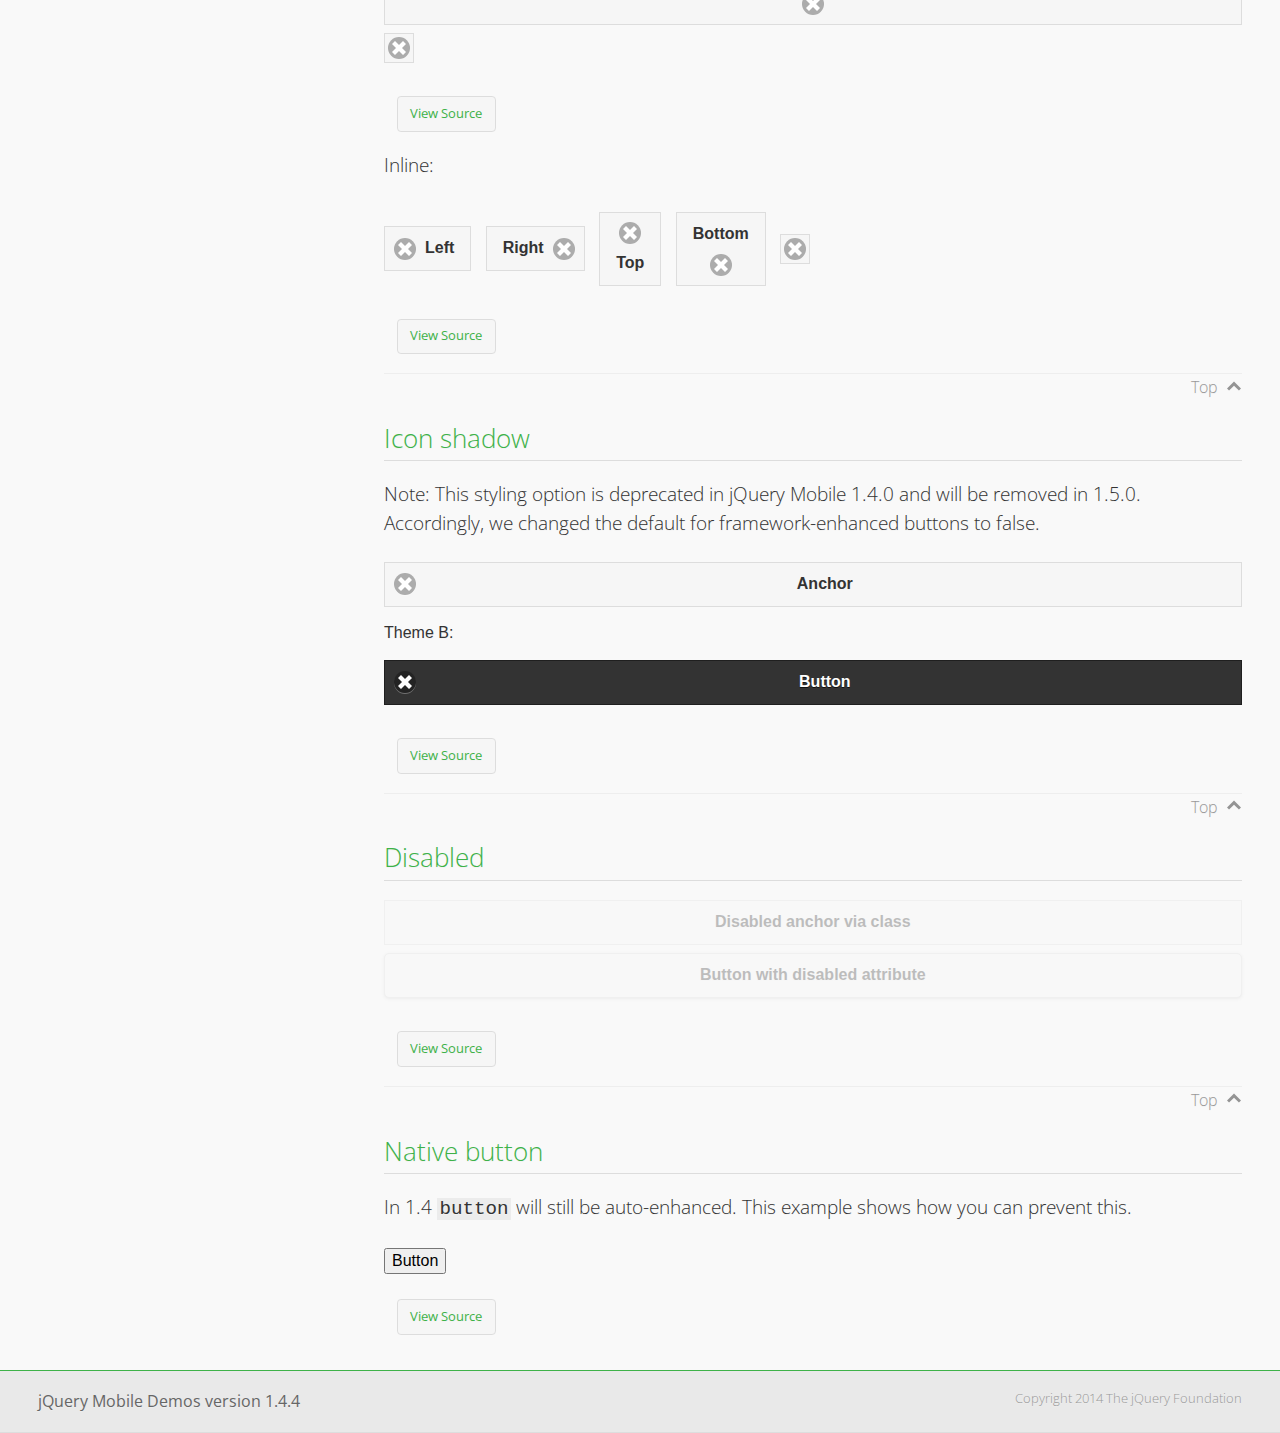
<file: jquery.mobile-1.4.4/demos/button-markup/index.html>
<!DOCTYPE html>
<html>
<head>
	<meta charset="utf-8">
	<meta name="viewport" content="width=device-width, initial-scale=1">
	<title>Button markup - jQuery Mobile Demos</title>
	<link rel="shortcut icon" href="../favicon.ico">
    <link rel="stylesheet" href="http://fonts.googleapis.com/css?family=Open+Sans:300,400,700">
	<link rel="stylesheet" href="../css/themes/default/jquery.mobile-1.4.4.min.css">
	<link rel="stylesheet" href="../_assets/css/jqm-demos.css">
	<script src="../js/jquery.js"></script>
	<script src="../_assets/js/index.js"></script>
	<script src="../js/jquery.mobile-1.4.4.min.js"></script>
	<style>
		#custom-border-radius .ui-btn-icon-notext.ui-corner-all {
			-webkit-border-radius: .3125em;
			border-radius: .3125em;
		}
	</style>
</head>
<body>
<div data-role="page" class="jqm-demos" data-quicklinks="true">

	<div data-role="header" class="jqm-header">
		<h2><a href="../" title="jQuery Mobile Demos home"><img src="../_assets/img/jquery-logo.png" alt="jQuery Mobile"></a></h2>
		<p><span class="jqm-version"></span> Demos</p>
		<a href="#" class="jqm-navmenu-link ui-btn ui-btn-icon-notext ui-corner-all ui-icon-bars ui-nodisc-icon ui-alt-icon ui-btn-left">Menu</a>
		<a href="#" class="jqm-search-link ui-btn ui-btn-icon-notext ui-corner-all ui-icon-search ui-nodisc-icon ui-alt-icon ui-btn-right">Search</a>
	</div><!-- /header -->

	<div role="main" class="ui-content jqm-content">

		<h1>Button markup</h1>

		<p>Add classes to style <code>a</code> and <code>button</code> elements. <code>input</code> buttons are enhanced by the button widget. See <a href="../button/" data-ajax="false">this page</a> for examples.</p>

		<p>Note that in 1.4 <code>data-</code> attributes will still work. The deprecated <code>buttonMarkup</code> method will add the applicable classes to <code>a</code> (with <code>data-role="button"</code>) and <code>button</code> elements. This method also adds the <code>role="button"</code> attribute to anchor elements.</p>

		<h2>Basic markup</h2>

		<div data-demo-html="true">
			<a href="#" class="ui-btn">Anchor</a>
			<button class="ui-btn">Button</button>
		</div><!--/demo-html -->

		<h2>Corners</h2>

		<div data-demo-html="true">
			<a href="#" class="ui-btn ui-corner-all">Anchor</a>
			<button class="ui-btn ui-corner-all">Button</button>
		</div><!--/demo-html -->

		<p>Icon-only buttons are round by default. Here we show how you can set the same border-radius as other buttons.</p>

		<div data-demo-html="true" data-demo-css="true">
			<a href="#" class="ui-btn ui-icon-delete ui-btn-icon-notext ui-corner-all">No text</a>
			<div id="custom-border-radius">
				<a href="#" class="ui-btn ui-icon-delete ui-btn-icon-notext ui-corner-all">No text</a>
			</div>
		</div><!--/demo-html -->

		<h2>Shadow</h2>

		<div data-demo-html="true">
			<a href="#" class="ui-btn ui-shadow">Anchor</a>
			<button class="ui-btn ui-shadow">Button</button>
		</div><!--/demo-html -->

		<h2>Inline</h2>

		<div data-demo-html="true">
			<a href="#" class="ui-btn ui-btn-inline">Anchor</a>
			<button class="ui-btn ui-btn-inline">Button</button>
		</div><!--/demo-html -->

		<h2>Theme</h2>

		<div data-demo-html="true">
			<a href="#" class="ui-btn">Anchor - Inherit</a>
			<a href="#" class="ui-btn ui-btn-a">Anchor - Theme swatch A</a>
			<a href="#" class="ui-btn ui-btn-b">Anchor - Theme swatch B</a>
			<button class="ui-btn">Button - Inherit</button>
			<button class="ui-btn ui-btn-a">Button - Theme swatch A</button>
			<button class="ui-btn ui-btn-b">Button - Theme swatch B</button>
		</div><!--/demo-html -->

		<h2>Mini</h2>

		<div data-demo-html="true">
			<a href="#" class="ui-btn ui-mini">Anchor</a>
			<button class="ui-btn ui-mini">Button</button>
		</div><!--/demo-html -->

		<h2>Icons</h2>

		<div data-demo-html="true">
			<a href="#" class="ui-btn ui-icon-delete ui-btn-icon-left">Anchor</a>
			<button class="ui-btn ui-icon-delete ui-btn-icon-left">Button</button>
		</div><!--/demo-html -->

		<h2>Icon position</h2>

		<div data-demo-html="true">
			<a href="#" class="ui-btn ui-icon-delete ui-btn-icon-left">Left</a>
			<a href="#" class="ui-btn ui-icon-delete ui-btn-icon-right">Right</a>
			<a href="#" class="ui-btn ui-icon-delete ui-btn-icon-top">Top</a>
			<a href="#" class="ui-btn ui-icon-delete ui-btn-icon-bottom">Bottom</a>
			<a href="#" class="ui-btn ui-icon-delete ui-btn-icon-notext">Icon only</a>
		</div><!--/demo-html -->

		<p>Inline:</p>

		<div data-demo-html="true">
			<a href="#" class="ui-btn ui-btn-inline ui-icon-delete ui-btn-icon-left">Left</a>
			<a href="#" class="ui-btn ui-btn-inline ui-icon-delete ui-btn-icon-right">Right</a>
			<a href="#" class="ui-btn ui-btn-inline ui-icon-delete ui-btn-icon-top">Top</a>
			<a href="#" class="ui-btn ui-btn-inline ui-icon-delete ui-btn-icon-bottom">Bottom</a>
			<a href="#" class="ui-btn ui-btn-inline ui-icon-delete ui-btn-icon-notext">Icon only</a>
		</div><!--/demo-html -->

		<h2>Icon shadow</h2>
		<p>Note: This styling option is deprecated in jQuery Mobile 1.4.0 and will be removed in 1.5.0. Accordingly, we changed the default for framework-enhanced buttons to false.</p>

		<div data-demo-html="true">
			<a href="#" class="ui-btn ui-icon-delete ui-btn-icon-left ui-shadow-icon">Anchor</a>
			<p>Theme B:</p>
			<button class="ui-btn ui-icon-delete ui-btn-icon-left ui-shadow-icon ui-btn-b">Button</button>
		</div><!--/demo-html -->

		<h2>Disabled</h2>

		<div data-demo-html="true">
			<a href="#" class="ui-btn ui-state-disabled">Disabled anchor via class</a>
			<button disabled>Button with disabled attribute</button>
		</div><!--/demo-html -->

		<h2>Native button</h2>
		<!-- TODO: Remove this demo in 1.5 -->
		<p>In 1.4 <code>button</code> will still be auto-enhanced. This example shows how you can prevent this.</p>

		<div data-demo-html="true">
			<button data-role="none">Button</button>
		</div><!--/demo-html -->

	</div><!-- /content -->
	    <div data-role="panel" class="jqm-navmenu-panel" data-position="left" data-display="overlay" data-theme="a">
	    	<ul class="jqm-list ui-alt-icon ui-nodisc-icon">
<li data-filtertext="demos homepage" data-icon="home"><a href=".././">Home</a></li>
<li data-filtertext="introduction overview getting started"><a href="../intro/" data-ajax="false">Introduction</a></li>
<li data-filtertext="buttons button markup buttonmarkup method anchor link button element"><a href="../button-markup/" data-ajax="false">Buttons</a></li>
<li data-filtertext="form button widget input button submit reset"><a href="../button/" data-ajax="false">Button widget</a></li>
<li data-role="collapsible" data-enhanced="true" data-collapsed-icon="carat-d" data-expanded-icon="carat-u" data-iconpos="right" data-inset="false" class="ui-collapsible ui-collapsible-themed-content ui-collapsible-collapsed">
	<h3 class="ui-collapsible-heading ui-collapsible-heading-collapsed">
		<a href="#" class="ui-collapsible-heading-toggle ui-btn ui-btn-icon-right ui-btn-inherit ui-icon-carat-d">
		    Checkboxradio widget<span class="ui-collapsible-heading-status"> click to expand contents</span>
		</a>
	</h3>
	<div class="ui-collapsible-content ui-body-inherit ui-collapsible-content-collapsed" aria-hidden="true">
		<ul>
			<li data-filtertext="form checkboxradio widget checkbox input checkboxes controlgroups"><a href="../checkboxradio-checkbox/" data-ajax="false">Checkboxes</a></li>
			<li data-filtertext="form checkboxradio widget radio input radio buttons controlgroups"><a href="../checkboxradio-radio/" data-ajax="false">Radio buttons</a></li>
		</ul>
	</div>
</li>
<li data-role="collapsible" data-enhanced="true" data-collapsed-icon="carat-d" data-expanded-icon="carat-u" data-iconpos="right" data-inset="false" class="ui-collapsible ui-collapsible-themed-content ui-collapsible-collapsed">
	<h3 class="ui-collapsible-heading ui-collapsible-heading-collapsed">
		<a href="#" class="ui-collapsible-heading-toggle ui-btn ui-btn-icon-right ui-btn-inherit ui-icon-carat-d">
			Collapsible (set) widget<span class="ui-collapsible-heading-status"> click to expand contents</span>
		</a>
	</h3>
	<div class="ui-collapsible-content ui-body-inherit ui-collapsible-content-collapsed" aria-hidden="true">
		<ul>
			<li data-filtertext="collapsibles content formatting"><a href="../collapsible/" data-ajax="false">Collapsible</a></li>
			<li data-filtertext="dynamic collapsible set accordion append expand"><a href="../collapsible-dynamic/" data-ajax="false">Dynamic collapsibles</a></li>
			<li data-filtertext="accordions collapsible set widget content formatting grouped collapsibles"><a href="../collapsibleset/" data-ajax="false">Collapsible set</a></li>
		</ul>
	</div>
</li>
<li data-role="collapsible" data-enhanced="true" data-collapsed-icon="carat-d" data-expanded-icon="carat-u" data-iconpos="right" data-inset="false" class="ui-collapsible ui-collapsible-themed-content ui-collapsible-collapsed">
	<h3 class="ui-collapsible-heading ui-collapsible-heading-collapsed">
		<a href="#" class="ui-collapsible-heading-toggle ui-btn ui-btn-icon-right ui-btn-inherit ui-icon-carat-d">
			Controlgroup widget<span class="ui-collapsible-heading-status"> click to expand contents</span>
		</a>
	</h3>
	<div class="ui-collapsible-content ui-body-inherit ui-collapsible-content-collapsed" aria-hidden="true">
		<ul>
			<li data-filtertext="controlgroups selectmenu checkboxradio input grouped buttons horizontal vertical"><a href="../controlgroup/" data-ajax="false">Controlgroup</a></li>
			<li data-filtertext="dynamic controlgroup dynamically add buttons"><a href="../controlgroup-dynamic/" data-ajax="false">Dynamic controlgroups</a></li>
		</ul>
	</div>
</li>
<li data-filtertext="form datepicker widget date input"><a href="../datepicker/" data-ajax="false">Datepicker</a></li>
<li data-role="collapsible" data-enhanced="true" data-collapsed-icon="carat-d" data-expanded-icon="carat-u" data-iconpos="right" data-inset="false" class="ui-collapsible ui-collapsible-themed-content ui-collapsible-collapsed">
	<h3 class="ui-collapsible-heading ui-collapsible-heading-collapsed">
		<a href="#" class="ui-collapsible-heading-toggle ui-btn ui-btn-icon-right ui-btn-inherit ui-icon-carat-d">
			Events<span class="ui-collapsible-heading-status"> click to expand contents</span>
		</a>
	</h3>
	<div class="ui-collapsible-content ui-body-inherit ui-collapsible-content-collapsed" aria-hidden="true">
		<ul>
			<li data-filtertext="swipe to delete list items listviews swipe events"><a href="../swipe-list/" data-ajax="false">Swipe list items</a></li>
			<li data-filtertext="swipe to navigate swipe page navigation swipe events"><a href="../swipe-page/" data-ajax="false">Swipe page navigation</a></li>
		</ul>
	</div>
</li>
<li data-filtertext="filterable filter elements sorting searching listview table"><a href="../filterable/" data-ajax="false">Filterable widget</a></li>
<li data-filtertext="form flipswitch widget flip toggle switch binary select checkbox input"><a href="../flipswitch/" data-ajax="false">Flipswitch widget</a></li>
<li data-role="collapsible" data-enhanced="true" data-collapsed-icon="carat-d" data-expanded-icon="carat-u" data-iconpos="right" data-inset="false" class="ui-collapsible ui-collapsible-themed-content ui-collapsible-collapsed">
	<h3 class="ui-collapsible-heading ui-collapsible-heading-collapsed">
		<a href="#" class="ui-collapsible-heading-toggle ui-btn ui-btn-icon-right ui-btn-inherit ui-icon-carat-d">
			Forms<span class="ui-collapsible-heading-status"> click to expand contents</span>
		</a>
	</h3>
	<div class="ui-collapsible-content ui-body-inherit ui-collapsible-content-collapsed" aria-hidden="true">
		<ul>
			<li data-filtertext="forms text checkbox radio range button submit reset inputs selects textarea slider flipswitch label form elements"><a href="../forms/" data-ajax="false">Forms</a></li>
			<li data-filtertext="form hide labels hidden accessible ui-hidden-accessible forms"><a href="../forms-label-hidden-accessible/" data-ajax="false">Hide labels</a></li>
			<li data-filtertext="form field containers fieldcontain ui-field-contain forms"><a href="../forms-field-contain/" data-ajax="false">Field containers</a></li>
			<li data-filtertext="forms disabled form elements"><a href="../forms-disabled/" data-ajax="false">Forms disabled</a></li>
			<li data-filtertext="forms gallery examples overview forms text checkbox radio range button submit reset inputs selects textarea slider flipswitch label form elements"><a href="../forms-gallery/" data-ajax="false">Forms gallery</a></li>
		</ul>
	</div>
</li>
<li data-role="collapsible" data-enhanced="true" data-collapsed-icon="carat-d" data-expanded-icon="carat-u" data-iconpos="right" data-inset="false" class="ui-collapsible ui-collapsible-themed-content ui-collapsible-collapsed">
	<h3 class="ui-collapsible-heading ui-collapsible-heading-collapsed">
		<a href="#" class="ui-collapsible-heading-toggle ui-btn ui-btn-icon-right ui-btn-inherit ui-icon-carat-d">
			Grids<span class="ui-collapsible-heading-status"> click to expand contents</span>
		</a>
	</h3>
	<div class="ui-collapsible-content ui-body-inherit ui-collapsible-content-collapsed" aria-hidden="true">
		<ul>
			<li data-filtertext="grids columns blocks content formatting rwd responsive css framework"><a href="../grids/" data-ajax="false">Grids</a></li>
			<li data-filtertext="buttons in grids css framework"><a href="../grids-buttons/" data-ajax="false">Buttons in grids</a></li>
			<li data-filtertext="custom responsive grids rwd css framework"><a href="../grids-custom-responsive/" data-ajax="false">Custom responsive grids</a></li>
		</ul>
	</div>
</li>
<li data-filtertext="blocks content formatting sections heading"><a href="../body-bar-classes/" data-ajax="false">Grouping and dividing content</a></li>
<li data-role="collapsible" data-enhanced="true" data-collapsed-icon="carat-d" data-expanded-icon="carat-u" data-iconpos="right" data-inset="false" class="ui-collapsible ui-collapsible-themed-content ui-collapsible-collapsed">
	<h3 class="ui-collapsible-heading ui-collapsible-heading-collapsed">
		<a href="#" class="ui-collapsible-heading-toggle ui-btn ui-btn-icon-right ui-btn-inherit ui-icon-carat-d">
			Icons<span class="ui-collapsible-heading-status"> click to expand contents</span>
		</a>
	</h3>
	<div class="ui-collapsible-content ui-body-inherit ui-collapsible-content-collapsed" aria-hidden="true">
		<ul>
			<li data-filtertext="button icons svg disc alt custom icon position"><a href="../icons/" data-ajax="false">Icons</a></li>
			<li data-filtertext=""><a href="../icons-grunticon/" data-ajax="false">Grunticon loader</a></li>
		</ul>
	</div>
</li>
<li data-role="collapsible" data-enhanced="true" data-collapsed-icon="carat-d" data-expanded-icon="carat-u" data-iconpos="right" data-inset="false" class="ui-collapsible ui-collapsible-themed-content ui-collapsible-collapsed">
	<h3 class="ui-collapsible-heading ui-collapsible-heading-collapsed">
		<a href="#" class="ui-collapsible-heading-toggle ui-btn ui-btn-icon-right ui-btn-inherit ui-icon-carat-d">
			Listview widget<span class="ui-collapsible-heading-status"> click to expand contents</span>
		</a>
	</h3>
	<div class="ui-collapsible-content ui-body-inherit ui-collapsible-content-collapsed" aria-hidden="true">
		<ul>
			<li data-filtertext="listview widget thumbnails icons nested split button collapsible ul ol"><a href="../listview/" data-ajax="false">Listview</a></li>
			<li data-filtertext="autocomplete filterable reveal listview filtertextbeforefilter placeholder"><a href="../listview-autocomplete/" data-ajax="false">Listview autocomplete</a></li>
			<li data-filtertext="autocomplete filterable reveal listview remote data filtertextbeforefilter placeholder"><a href="../listview-autocomplete-remote/" data-ajax="false">Listview autocomplete remote data</a></li>
			<li data-filtertext="autodividers anchor jump scroll linkbars listview lists ul ol"><a href="../listview-autodividers-linkbar/" data-ajax="false">Listview autodividers linkbar</a></li>
			<li data-filtertext="listview autodividers selector autodividersselector lists ul ol"><a href="../listview-autodividers-selector/" data-ajax="false">Listview autodividers selector</a></li>
			<li data-filtertext="listview nested list items"><a href="../listview-nested-lists/" data-ajax="false">Nested Listviews</a></li>
			<li data-filtertext="listview collapsible list items flat"><a href="../listview-collapsible-item-flat/" data-ajax="false">Listview collapsible list items (flat)</a></li>
			<li data-filtertext="listview collapsible list indented"><a href="../listview-collapsible-item-indented/" data-ajax="false">Listview collapsible list items (indented)</a></li>
			<li data-filtertext="grid listview responsive grids responsive listviews lists ul"><a href="../listview-grid/" data-ajax="false">Listview responsive grid</a></li>
		</ul>
	</div>
</li>
<li data-filtertext="loader widget page loading navigation overlay spinner"><a href="../loader/" data-ajax="false">Loader widget</a></li>
<li data-filtertext="navbar widget navmenu toolbars header footer"><a href="../navbar/" data-ajax="false">Navbar widget</a></li>
<li data-role="collapsible" data-enhanced="true" data-collapsed-icon="carat-d" data-expanded-icon="carat-u" data-iconpos="right" data-inset="false" class="ui-collapsible ui-collapsible-themed-content ui-collapsible-collapsed">
	<h3 class="ui-collapsible-heading ui-collapsible-heading-collapsed">
		<a href="#" class="ui-collapsible-heading-toggle ui-btn ui-btn-icon-right ui-btn-inherit ui-icon-carat-d">
			Navigation<span class="ui-collapsible-heading-status"> click to expand contents</span>
		</a>
	</h3>
	<div class="ui-collapsible-content ui-body-inherit ui-collapsible-content-collapsed" aria-hidden="true">
		<ul>
			<li data-filtertext="ajax navigation navigate widget history event method"><a href="../navigation/" data-ajax="false">Navigation</a></li>
			<li data-filtertext="linking pages page links navigation ajax prefetch cache"><a href="../navigation-linking-pages/" data-ajax="false">Linking pages</a></li>
			<!-- <li data-filtertext="php redirect server redirection server-side navigation"><a href="../navigation-php-redirect/" data-ajax="false">PHP redirect demo</a></li>-->
			<li data-filtertext="navigation redirection hash query"><a href="../navigation-hash-processing/" data-ajax="false">Hash processing demo</a></li>
			<li data-filtertext="navigation redirection hash query"><a href="../page-events/" data-ajax="false">Page Navigation Events</a></li>
		</ul>
	</div>
</li>
<li data-role="collapsible" data-enhanced="true" data-collapsed-icon="carat-d" data-expanded-icon="carat-u" data-iconpos="right" data-inset="false" class="ui-collapsible ui-collapsible-themed-content ui-collapsible-collapsed">
	<h3 class="ui-collapsible-heading ui-collapsible-heading-collapsed">
		<a href="#" class="ui-collapsible-heading-toggle ui-btn ui-btn-icon-right ui-btn-inherit ui-icon-carat-d">
			Pages<span class="ui-collapsible-heading-status"> click to expand contents</span>
		</a>
	</h3>
	<div class="ui-collapsible-content ui-body-inherit ui-collapsible-content-collapsed" aria-hidden="true">
		<ul>
			<li data-filtertext="pages page widget ajax navigation"><a href="../pages/" data-ajax="false">Pages</a></li>
			<li data-filtertext="single page"><a href="../pages-single-page/" data-ajax="false">Single page</a></li>
			<li data-filtertext="multipage multi-page page"><a href="../pages-multi-page/" data-ajax="false">Multi-page template</a></li>
			<li data-filtertext="dialog page widget modal popup"><a href="../pages-dialog/" data-ajax="false">Dialog page</a></li>
		</ul>
	</div>
</li>
<li data-role="collapsible" data-enhanced="true" data-collapsed-icon="carat-d" data-expanded-icon="carat-u" data-iconpos="right" data-inset="false" class="ui-collapsible ui-collapsible-themed-content ui-collapsible-collapsed">
	<h3 class="ui-collapsible-heading ui-collapsible-heading-collapsed">
		<a href="#" class="ui-collapsible-heading-toggle ui-btn ui-btn-icon-right ui-btn-inherit ui-icon-carat-d">
			Panel widget<span class="ui-collapsible-heading-status"> click to expand contents</span>
		</a>
	</h3>
	<div class="ui-collapsible-content ui-body-inherit ui-collapsible-content-collapsed" aria-hidden="true">
		<ul>
			<li data-filtertext="panel widget sliding panels reveal push overlay responsive"><a href="../panel/" data-ajax="false">Panel</a></li>
			<li data-filtertext=""><a href="../panel-external/" data-ajax="false">External panels</a></li>
			<li data-filtertext="panel "><a href="../panel-fixed/" data-ajax="false">Fixed panels</a></li>
			<li data-filtertext="panel slide panels sliding panels shadow rwd responsive breakpoint"><a href="../panel-responsive/" data-ajax="false">Panels responsive</a></li>
			<li data-filtertext="panel custom style custom panel width reveal shadow listview panel styling page background wrapper"><a href="../panel-styling/" data-ajax="false">Custom panel style</a></li>
			<li data-filtertext="panel open on swipe"><a href="../panel-swipe-open/" data-ajax="false">Panel open on swipe</a></li>
			<li data-filtertext="panels outside page internal external toolbars"><a href="../panel-external-internal/" data-ajax="false">Panel external and internal</a></li>
		</ul>
	</div>
</li>
<li data-role="collapsible" data-enhanced="true" data-collapsed-icon="carat-d" data-expanded-icon="carat-u" data-iconpos="right" data-inset="false" class="ui-collapsible ui-collapsible-themed-content ui-collapsible-collapsed">
	<h3 class="ui-collapsible-heading ui-collapsible-heading-collapsed">
		<a href="#" class="ui-collapsible-heading-toggle ui-btn ui-btn-icon-right ui-btn-inherit ui-icon-carat-d">
			Popup widget<span class="ui-collapsible-heading-status"> click to expand contents</span>
		</a>
	</h3>
	<div class="ui-collapsible-content ui-body-inherit ui-collapsible-content-collapsed" aria-hidden="true">
		<ul>
			<li data-filtertext="popup widget popups dialog modal transition tooltip lightbox form overlay screen flip pop fade transition"><a href="../popup/" data-ajax="false">Popup</a></li>
			<li data-filtertext="popup alignment position"><a href="../popup-alignment/" data-ajax="false">Popup alignment</a></li>
			<li data-filtertext="popup arrow size popups popover"><a href="../popup-arrow-size/" data-ajax="false">Popup arrow size</a></li>
			<li data-filtertext="dynamic popups popup images lightbox"><a href="../popup-dynamic/" data-ajax="false">Dynamic popups</a></li>
			<li data-filtertext="popups with iframes scaling"><a href="../popup-iframe/" data-ajax="false">Popups with iframes</a></li>
			<li data-filtertext="popup image scaling"><a href="../popup-image-scaling/" data-ajax="false">Popup image scaling</a></li>
			<li data-filtertext="external popup outside multi-page"><a href="../popup-outside-multipage/" data-ajax="false">Popup outside multi-page</a></li>
		</ul>
	</div>
</li>
<li data-filtertext="form rangeslider widget dual sliders dual handle sliders range input"><a href="../rangeslider/" data-ajax="false">Rangeslider widget</a></li>
<li data-filtertext="responsive web design rwd adaptive progressive enhancement PE accessible mobile breakpoints media query media queries"><a href="../rwd/" data-ajax="false">Responsive Web Design</a></li>
<li data-role="collapsible" data-enhanced="true" data-collapsed-icon="carat-d" data-expanded-icon="carat-u" data-iconpos="right" data-inset="false" class="ui-collapsible ui-collapsible-themed-content ui-collapsible-collapsed">
	<h3 class="ui-collapsible-heading ui-collapsible-heading-collapsed">
		<a href="#" class="ui-collapsible-heading-toggle ui-btn ui-btn-icon-right ui-btn-inherit ui-icon-carat-d">
			Selectmenu widget<span class="ui-collapsible-heading-status"> click to expand contents</span>
		</a>
	</h3>
	<div class="ui-collapsible-content ui-body-inherit ui-collapsible-content-collapsed" aria-hidden="true">
		<ul>
			<li data-filtertext="form selectmenu widget select input custom select menu selects"><a href="../selectmenu/" data-ajax="false">Selectmenu</a></li>
			<li data-filtertext="form custom select menu selectmenu widget custom menu option optgroup multiple selects"><a href="../selectmenu-custom/" data-ajax="false">Custom select menu</a></li>
			<li data-filtertext="filterable select filter popup dialog"><a href="../selectmenu-custom-filter/" data-ajax="false">Custom select menu with filter</a></li>
		</ul>
	</div>
</li>
<li data-role="collapsible" data-enhanced="true" data-collapsed-icon="carat-d" data-expanded-icon="carat-u" data-iconpos="right" data-inset="false" class="ui-collapsible ui-collapsible-themed-content ui-collapsible-collapsed">
	<h3 class="ui-collapsible-heading ui-collapsible-heading-collapsed">
		<a href="#" class="ui-collapsible-heading-toggle ui-btn ui-btn-icon-right ui-btn-inherit ui-icon-carat-d">
			Slider widget<span class="ui-collapsible-heading-status"> click to expand contents</span>
		</a>
	</h3>
	<div class="ui-collapsible-content ui-body-inherit ui-collapsible-content-collapsed" aria-hidden="true">
		<ul>
			<li data-filtertext="form slider widget range input single sliders"><a href="../slider/" data-ajax="false">Slider</a></li>
			<li data-filtertext="form slider widget flipswitch slider binary select flip toggle switch"><a href="../slider-flipswitch/" data-ajax="false">Slider flip toggle switch</a></li>
			<li data-filtertext="form slider tooltip handle value input range sliders"><a href="../slider-tooltip/" data-ajax="false">Slider tooltip</a></li>
		</ul>
	</div>
</li>
<li data-role="collapsible" data-enhanced="true" data-collapsed-icon="carat-d" data-expanded-icon="carat-u" data-iconpos="right" data-inset="false" class="ui-collapsible ui-collapsible-themed-content ui-collapsible-collapsed">
	<h3 class="ui-collapsible-heading ui-collapsible-heading-collapsed">
		<a href="#" class="ui-collapsible-heading-toggle ui-btn ui-btn-icon-right ui-btn-inherit ui-icon-carat-d">
			Table widget<span class="ui-collapsible-heading-status"> click to expand contents</span>
		</a>
	</h3>
	<div class="ui-collapsible-content ui-body-inherit ui-collapsible-content-collapsed" aria-hidden="true">
		<ul>
			<li data-filtertext="table widget reflow column toggle th td responsive tables rwd hide show tabular"><a href="../table-column-toggle/" data-ajax="false">Table Column Toggle</a></li>
			<li data-filtertext="table column toggle phone comparison demo"><a href="../table-column-toggle-example/" data-ajax="false">Table Column Toggle demo</a></li>
			<li data-filtertext="responsive tables table column toggle heading groups rwd breakpoint"><a href="../table-column-toggle-heading-groups/" data-ajax="false">Table Column Toggle heading groups</a></li>
			<li data-filtertext="responsive tables table column toggle hide rwd breakpoint customization options"><a href="../table-column-toggle-options/" data-ajax="false">Table Column Toggle options</a></li>
			<li data-filtertext="table reflow th td responsive rwd columns tabular"><a href="../table-reflow/" data-ajax="false">Table Reflow</a></li>
			<li data-filtertext="responsive tables table reflow heading groups rwd breakpoint"><a href="../table-reflow-heading-groups/" data-ajax="false">Table Reflow heading groups</a></li>
			<li data-filtertext="responsive tables table reflow stripes strokes table style"><a href="../table-reflow-stripes-strokes/" data-ajax="false">Table Reflow stripes and strokes</a></li>
			<li data-filtertext="responsive tables table reflow stack custom styles"><a href="../table-reflow-styling/" data-ajax="false">Table Reflow custom styles</a></li>
		</ul>
	</div>
</li>
<li data-filtertext="ui tabs widget"><a href="../tabs/" data-ajax="false">Tabs widget</a></li>
<li data-filtertext="form textinput widget text input textarea number date time tel email file color password"><a href="../textinput/" data-ajax="false">Textinput widget</a></li>
<li data-role="collapsible" data-enhanced="true" data-collapsed-icon="carat-d" data-expanded-icon="carat-u" data-iconpos="right" data-inset="false" class="ui-collapsible ui-collapsible-themed-content ui-collapsible-collapsed">
	<h3 class="ui-collapsible-heading ui-collapsible-heading-collapsed">
		<a href="#" class="ui-collapsible-heading-toggle ui-btn ui-btn-icon-right ui-btn-inherit ui-icon-carat-d">
			Theming<span class="ui-collapsible-heading-status"> click to expand contents</span>
		</a>
	</h3>
	<div class="ui-collapsible-content ui-body-inherit ui-collapsible-content-collapsed" aria-hidden="true">
		<ul>
			<li data-filtertext="default theme swatches theming style css"><a href="../theme-default/" data-ajax="false">Default theme</a></li>
			<li data-filtertext="classic theme old theme swatches theming style css"><a href="../theme-classic/" data-ajax="false">Classic theme</a></li>
		</ul>
	</div>
</li>
<li data-role="collapsible" data-enhanced="true" data-collapsed-icon="carat-d" data-expanded-icon="carat-u" data-iconpos="right" data-inset="false" class="ui-collapsible ui-collapsible-themed-content ui-collapsible-collapsed">
	<h3 class="ui-collapsible-heading ui-collapsible-heading-collapsed">
		<a href="#" class="ui-collapsible-heading-toggle ui-btn ui-btn-icon-right ui-btn-inherit ui-icon-carat-d">
			Toolbar widget<span class="ui-collapsible-heading-status"> click to expand contents</span>
		</a>
	</h3>
	<div class="ui-collapsible-content ui-body-inherit ui-collapsible-content-collapsed" aria-hidden="true">
		<ul>
			<li data-filtertext="toolbar widget header footer toolbars fixed fullscreen external sections"><a href="../toolbar/" data-ajax="false">Toolbar</a></li>
			<li data-filtertext="dynamic toolbars dynamically add toolbar header footer"><a href="../toolbar-dynamic/" data-ajax="false">Dynamic toolbars</a></li>
			<li data-filtertext="external toolbars header footer"><a href="../toolbar-external/" data-ajax="false">External toolbars</a></li>
			<li data-filtertext="fixed toolbars header footer"><a href="../toolbar-fixed/" data-ajax="false">Fixed toolbars</a></li>
			<li data-filtertext="fixed fullscreen toolbars header footer"><a href="../toolbar-fixed-fullscreen/" data-ajax="false">Fullscreen toolbars</a></li>
			<li data-filtertext="external fixed toolbars header footer"><a href="../toolbar-fixed-external/" data-ajax="false">Fixed external toolbars</a></li>
			<li data-filtertext="external persistent toolbars header footer navbar navmenu"><a href="../toolbar-fixed-persistent/" data-ajax="false">Persistent toolbars</a></li>
			<li data-filtertext="external ajax optimized toolbars persistent toolbars header footer navbar"><a href="../toolbar-fixed-persistent-optimized/" data-ajax="false">Ajax optimized toolbars</a></li>
			<li data-filtertext="form in toolbars header footer"><a href="../toolbar-fixed-forms/" data-ajax="false">Form in toolbar</a></li>
		</ul>
	</div>
</li>
<li data-filtertext="page transitions animated pages popup navigation flip slide fade pop"><a href="../transitions/" data-ajax="false">Transitions</a></li>
<li data-role="collapsible" data-enhanced="true" data-collapsed-icon="carat-d" data-expanded-icon="carat-u" data-iconpos="right" data-inset="false" class="ui-collapsible ui-collapsible-themed-content ui-collapsible-collapsed">
	<h3 class="ui-collapsible-heading ui-collapsible-heading-collapsed">
		<a href="#" class="ui-collapsible-heading-toggle ui-btn ui-btn-icon-right ui-btn-inherit ui-icon-carat-d">
			3rd party API demos<span class="ui-collapsible-heading-status"> click to expand contents</span>
		</a>
	</h3>
	<div class="ui-collapsible-content ui-body-inherit ui-collapsible-content-collapsed" aria-hidden="true">
		<ul>
			<li data-filtertext="backbone requirejs navigation router"><a href="../backbone-requirejs/" data-ajax="false">Backbone RequireJS</a></li>
			<li data-filtertext="google maps geolocation demo"><a href="../map-geolocation/" data-ajax="false">Google Maps geolocation</a></li>
			<li data-filtertext="google maps hybrid"><a href="../map-list-toggle/" data-ajax="false">Google Maps list toggle</a></li>
		</ul>
	</div>
</li>



		     </ul>
		</div><!-- /panel -->


	<div data-role="footer" data-position="fixed" data-tap-toggle="false" class="jqm-footer">
		<p>jQuery Mobile Demos version <span class="jqm-version"></span></p>
		<p>Copyright 2014 The jQuery Foundation</p>
	</div><!-- /footer -->
	<!-- TODO: This should become an external panel so we can add input to markup (unique ID) -->
    <div data-role="panel" class="jqm-search-panel" data-position="right" data-display="overlay" data-theme="a">
		<div class="jqm-search">
			<ul class="jqm-list" data-filter-placeholder="Search demos..." data-filter-reveal="true">
<li data-filtertext="demos homepage" data-icon="home"><a href=".././">Home</a></li>
<li data-filtertext="introduction overview getting started"><a href="../intro/" data-ajax="false">Introduction</a></li>
<li data-filtertext="buttons button markup buttonmarkup method anchor link button element"><a href="../button-markup/" data-ajax="false">Buttons</a></li>
<li data-filtertext="form button widget input button submit reset"><a href="../button/" data-ajax="false">Button widget</a></li>
<li data-role="collapsible" data-enhanced="true" data-collapsed-icon="carat-d" data-expanded-icon="carat-u" data-iconpos="right" data-inset="false" class="ui-collapsible ui-collapsible-themed-content ui-collapsible-collapsed">
	<h3 class="ui-collapsible-heading ui-collapsible-heading-collapsed">
		<a href="#" class="ui-collapsible-heading-toggle ui-btn ui-btn-icon-right ui-btn-inherit ui-icon-carat-d">
		    Checkboxradio widget<span class="ui-collapsible-heading-status"> click to expand contents</span>
		</a>
	</h3>
	<div class="ui-collapsible-content ui-body-inherit ui-collapsible-content-collapsed" aria-hidden="true">
		<ul>
			<li data-filtertext="form checkboxradio widget checkbox input checkboxes controlgroups"><a href="../checkboxradio-checkbox/" data-ajax="false">Checkboxes</a></li>
			<li data-filtertext="form checkboxradio widget radio input radio buttons controlgroups"><a href="../checkboxradio-radio/" data-ajax="false">Radio buttons</a></li>
		</ul>
	</div>
</li>
<li data-role="collapsible" data-enhanced="true" data-collapsed-icon="carat-d" data-expanded-icon="carat-u" data-iconpos="right" data-inset="false" class="ui-collapsible ui-collapsible-themed-content ui-collapsible-collapsed">
	<h3 class="ui-collapsible-heading ui-collapsible-heading-collapsed">
		<a href="#" class="ui-collapsible-heading-toggle ui-btn ui-btn-icon-right ui-btn-inherit ui-icon-carat-d">
			Collapsible (set) widget<span class="ui-collapsible-heading-status"> click to expand contents</span>
		</a>
	</h3>
	<div class="ui-collapsible-content ui-body-inherit ui-collapsible-content-collapsed" aria-hidden="true">
		<ul>
			<li data-filtertext="collapsibles content formatting"><a href="../collapsible/" data-ajax="false">Collapsible</a></li>
			<li data-filtertext="dynamic collapsible set accordion append expand"><a href="../collapsible-dynamic/" data-ajax="false">Dynamic collapsibles</a></li>
			<li data-filtertext="accordions collapsible set widget content formatting grouped collapsibles"><a href="../collapsibleset/" data-ajax="false">Collapsible set</a></li>
		</ul>
	</div>
</li>
<li data-role="collapsible" data-enhanced="true" data-collapsed-icon="carat-d" data-expanded-icon="carat-u" data-iconpos="right" data-inset="false" class="ui-collapsible ui-collapsible-themed-content ui-collapsible-collapsed">
	<h3 class="ui-collapsible-heading ui-collapsible-heading-collapsed">
		<a href="#" class="ui-collapsible-heading-toggle ui-btn ui-btn-icon-right ui-btn-inherit ui-icon-carat-d">
			Controlgroup widget<span class="ui-collapsible-heading-status"> click to expand contents</span>
		</a>
	</h3>
	<div class="ui-collapsible-content ui-body-inherit ui-collapsible-content-collapsed" aria-hidden="true">
		<ul>
			<li data-filtertext="controlgroups selectmenu checkboxradio input grouped buttons horizontal vertical"><a href="../controlgroup/" data-ajax="false">Controlgroup</a></li>
			<li data-filtertext="dynamic controlgroup dynamically add buttons"><a href="../controlgroup-dynamic/" data-ajax="false">Dynamic controlgroups</a></li>
		</ul>
	</div>
</li>
<li data-filtertext="form datepicker widget date input"><a href="../datepicker/" data-ajax="false">Datepicker</a></li>
<li data-role="collapsible" data-enhanced="true" data-collapsed-icon="carat-d" data-expanded-icon="carat-u" data-iconpos="right" data-inset="false" class="ui-collapsible ui-collapsible-themed-content ui-collapsible-collapsed">
	<h3 class="ui-collapsible-heading ui-collapsible-heading-collapsed">
		<a href="#" class="ui-collapsible-heading-toggle ui-btn ui-btn-icon-right ui-btn-inherit ui-icon-carat-d">
			Events<span class="ui-collapsible-heading-status"> click to expand contents</span>
		</a>
	</h3>
	<div class="ui-collapsible-content ui-body-inherit ui-collapsible-content-collapsed" aria-hidden="true">
		<ul>
			<li data-filtertext="swipe to delete list items listviews swipe events"><a href="../swipe-list/" data-ajax="false">Swipe list items</a></li>
			<li data-filtertext="swipe to navigate swipe page navigation swipe events"><a href="../swipe-page/" data-ajax="false">Swipe page navigation</a></li>
		</ul>
	</div>
</li>
<li data-filtertext="filterable filter elements sorting searching listview table"><a href="../filterable/" data-ajax="false">Filterable widget</a></li>
<li data-filtertext="form flipswitch widget flip toggle switch binary select checkbox input"><a href="../flipswitch/" data-ajax="false">Flipswitch widget</a></li>
<li data-role="collapsible" data-enhanced="true" data-collapsed-icon="carat-d" data-expanded-icon="carat-u" data-iconpos="right" data-inset="false" class="ui-collapsible ui-collapsible-themed-content ui-collapsible-collapsed">
	<h3 class="ui-collapsible-heading ui-collapsible-heading-collapsed">
		<a href="#" class="ui-collapsible-heading-toggle ui-btn ui-btn-icon-right ui-btn-inherit ui-icon-carat-d">
			Forms<span class="ui-collapsible-heading-status"> click to expand contents</span>
		</a>
	</h3>
	<div class="ui-collapsible-content ui-body-inherit ui-collapsible-content-collapsed" aria-hidden="true">
		<ul>
			<li data-filtertext="forms text checkbox radio range button submit reset inputs selects textarea slider flipswitch label form elements"><a href="../forms/" data-ajax="false">Forms</a></li>
			<li data-filtertext="form hide labels hidden accessible ui-hidden-accessible forms"><a href="../forms-label-hidden-accessible/" data-ajax="false">Hide labels</a></li>
			<li data-filtertext="form field containers fieldcontain ui-field-contain forms"><a href="../forms-field-contain/" data-ajax="false">Field containers</a></li>
			<li data-filtertext="forms disabled form elements"><a href="../forms-disabled/" data-ajax="false">Forms disabled</a></li>
			<li data-filtertext="forms gallery examples overview forms text checkbox radio range button submit reset inputs selects textarea slider flipswitch label form elements"><a href="../forms-gallery/" data-ajax="false">Forms gallery</a></li>
		</ul>
	</div>
</li>
<li data-role="collapsible" data-enhanced="true" data-collapsed-icon="carat-d" data-expanded-icon="carat-u" data-iconpos="right" data-inset="false" class="ui-collapsible ui-collapsible-themed-content ui-collapsible-collapsed">
	<h3 class="ui-collapsible-heading ui-collapsible-heading-collapsed">
		<a href="#" class="ui-collapsible-heading-toggle ui-btn ui-btn-icon-right ui-btn-inherit ui-icon-carat-d">
			Grids<span class="ui-collapsible-heading-status"> click to expand contents</span>
		</a>
	</h3>
	<div class="ui-collapsible-content ui-body-inherit ui-collapsible-content-collapsed" aria-hidden="true">
		<ul>
			<li data-filtertext="grids columns blocks content formatting rwd responsive css framework"><a href="../grids/" data-ajax="false">Grids</a></li>
			<li data-filtertext="buttons in grids css framework"><a href="../grids-buttons/" data-ajax="false">Buttons in grids</a></li>
			<li data-filtertext="custom responsive grids rwd css framework"><a href="../grids-custom-responsive/" data-ajax="false">Custom responsive grids</a></li>
		</ul>
	</div>
</li>
<li data-filtertext="blocks content formatting sections heading"><a href="../body-bar-classes/" data-ajax="false">Grouping and dividing content</a></li>
<li data-role="collapsible" data-enhanced="true" data-collapsed-icon="carat-d" data-expanded-icon="carat-u" data-iconpos="right" data-inset="false" class="ui-collapsible ui-collapsible-themed-content ui-collapsible-collapsed">
	<h3 class="ui-collapsible-heading ui-collapsible-heading-collapsed">
		<a href="#" class="ui-collapsible-heading-toggle ui-btn ui-btn-icon-right ui-btn-inherit ui-icon-carat-d">
			Icons<span class="ui-collapsible-heading-status"> click to expand contents</span>
		</a>
	</h3>
	<div class="ui-collapsible-content ui-body-inherit ui-collapsible-content-collapsed" aria-hidden="true">
		<ul>
			<li data-filtertext="button icons svg disc alt custom icon position"><a href="../icons/" data-ajax="false">Icons</a></li>
			<li data-filtertext=""><a href="../icons-grunticon/" data-ajax="false">Grunticon loader</a></li>
		</ul>
	</div>
</li>
<li data-role="collapsible" data-enhanced="true" data-collapsed-icon="carat-d" data-expanded-icon="carat-u" data-iconpos="right" data-inset="false" class="ui-collapsible ui-collapsible-themed-content ui-collapsible-collapsed">
	<h3 class="ui-collapsible-heading ui-collapsible-heading-collapsed">
		<a href="#" class="ui-collapsible-heading-toggle ui-btn ui-btn-icon-right ui-btn-inherit ui-icon-carat-d">
			Listview widget<span class="ui-collapsible-heading-status"> click to expand contents</span>
		</a>
	</h3>
	<div class="ui-collapsible-content ui-body-inherit ui-collapsible-content-collapsed" aria-hidden="true">
		<ul>
			<li data-filtertext="listview widget thumbnails icons nested split button collapsible ul ol"><a href="../listview/" data-ajax="false">Listview</a></li>
			<li data-filtertext="autocomplete filterable reveal listview filtertextbeforefilter placeholder"><a href="../listview-autocomplete/" data-ajax="false">Listview autocomplete</a></li>
			<li data-filtertext="autocomplete filterable reveal listview remote data filtertextbeforefilter placeholder"><a href="../listview-autocomplete-remote/" data-ajax="false">Listview autocomplete remote data</a></li>
			<li data-filtertext="autodividers anchor jump scroll linkbars listview lists ul ol"><a href="../listview-autodividers-linkbar/" data-ajax="false">Listview autodividers linkbar</a></li>
			<li data-filtertext="listview autodividers selector autodividersselector lists ul ol"><a href="../listview-autodividers-selector/" data-ajax="false">Listview autodividers selector</a></li>
			<li data-filtertext="listview nested list items"><a href="../listview-nested-lists/" data-ajax="false">Nested Listviews</a></li>
			<li data-filtertext="listview collapsible list items flat"><a href="../listview-collapsible-item-flat/" data-ajax="false">Listview collapsible list items (flat)</a></li>
			<li data-filtertext="listview collapsible list indented"><a href="../listview-collapsible-item-indented/" data-ajax="false">Listview collapsible list items (indented)</a></li>
			<li data-filtertext="grid listview responsive grids responsive listviews lists ul"><a href="../listview-grid/" data-ajax="false">Listview responsive grid</a></li>
		</ul>
	</div>
</li>
<li data-filtertext="loader widget page loading navigation overlay spinner"><a href="../loader/" data-ajax="false">Loader widget</a></li>
<li data-filtertext="navbar widget navmenu toolbars header footer"><a href="../navbar/" data-ajax="false">Navbar widget</a></li>
<li data-role="collapsible" data-enhanced="true" data-collapsed-icon="carat-d" data-expanded-icon="carat-u" data-iconpos="right" data-inset="false" class="ui-collapsible ui-collapsible-themed-content ui-collapsible-collapsed">
	<h3 class="ui-collapsible-heading ui-collapsible-heading-collapsed">
		<a href="#" class="ui-collapsible-heading-toggle ui-btn ui-btn-icon-right ui-btn-inherit ui-icon-carat-d">
			Navigation<span class="ui-collapsible-heading-status"> click to expand contents</span>
		</a>
	</h3>
	<div class="ui-collapsible-content ui-body-inherit ui-collapsible-content-collapsed" aria-hidden="true">
		<ul>
			<li data-filtertext="ajax navigation navigate widget history event method"><a href="../navigation/" data-ajax="false">Navigation</a></li>
			<li data-filtertext="linking pages page links navigation ajax prefetch cache"><a href="../navigation-linking-pages/" data-ajax="false">Linking pages</a></li>
			<!-- <li data-filtertext="php redirect server redirection server-side navigation"><a href="../navigation-php-redirect/" data-ajax="false">PHP redirect demo</a></li>-->
			<li data-filtertext="navigation redirection hash query"><a href="../navigation-hash-processing/" data-ajax="false">Hash processing demo</a></li>
			<li data-filtertext="navigation redirection hash query"><a href="../page-events/" data-ajax="false">Page Navigation Events</a></li>
		</ul>
	</div>
</li>
<li data-role="collapsible" data-enhanced="true" data-collapsed-icon="carat-d" data-expanded-icon="carat-u" data-iconpos="right" data-inset="false" class="ui-collapsible ui-collapsible-themed-content ui-collapsible-collapsed">
	<h3 class="ui-collapsible-heading ui-collapsible-heading-collapsed">
		<a href="#" class="ui-collapsible-heading-toggle ui-btn ui-btn-icon-right ui-btn-inherit ui-icon-carat-d">
			Pages<span class="ui-collapsible-heading-status"> click to expand contents</span>
		</a>
	</h3>
	<div class="ui-collapsible-content ui-body-inherit ui-collapsible-content-collapsed" aria-hidden="true">
		<ul>
			<li data-filtertext="pages page widget ajax navigation"><a href="../pages/" data-ajax="false">Pages</a></li>
			<li data-filtertext="single page"><a href="../pages-single-page/" data-ajax="false">Single page</a></li>
			<li data-filtertext="multipage multi-page page"><a href="../pages-multi-page/" data-ajax="false">Multi-page template</a></li>
			<li data-filtertext="dialog page widget modal popup"><a href="../pages-dialog/" data-ajax="false">Dialog page</a></li>
		</ul>
	</div>
</li>
<li data-role="collapsible" data-enhanced="true" data-collapsed-icon="carat-d" data-expanded-icon="carat-u" data-iconpos="right" data-inset="false" class="ui-collapsible ui-collapsible-themed-content ui-collapsible-collapsed">
	<h3 class="ui-collapsible-heading ui-collapsible-heading-collapsed">
		<a href="#" class="ui-collapsible-heading-toggle ui-btn ui-btn-icon-right ui-btn-inherit ui-icon-carat-d">
			Panel widget<span class="ui-collapsible-heading-status"> click to expand contents</span>
		</a>
	</h3>
	<div class="ui-collapsible-content ui-body-inherit ui-collapsible-content-collapsed" aria-hidden="true">
		<ul>
			<li data-filtertext="panel widget sliding panels reveal push overlay responsive"><a href="../panel/" data-ajax="false">Panel</a></li>
			<li data-filtertext=""><a href="../panel-external/" data-ajax="false">External panels</a></li>
			<li data-filtertext="panel "><a href="../panel-fixed/" data-ajax="false">Fixed panels</a></li>
			<li data-filtertext="panel slide panels sliding panels shadow rwd responsive breakpoint"><a href="../panel-responsive/" data-ajax="false">Panels responsive</a></li>
			<li data-filtertext="panel custom style custom panel width reveal shadow listview panel styling page background wrapper"><a href="../panel-styling/" data-ajax="false">Custom panel style</a></li>
			<li data-filtertext="panel open on swipe"><a href="../panel-swipe-open/" data-ajax="false">Panel open on swipe</a></li>
			<li data-filtertext="panels outside page internal external toolbars"><a href="../panel-external-internal/" data-ajax="false">Panel external and internal</a></li>
		</ul>
	</div>
</li>
<li data-role="collapsible" data-enhanced="true" data-collapsed-icon="carat-d" data-expanded-icon="carat-u" data-iconpos="right" data-inset="false" class="ui-collapsible ui-collapsible-themed-content ui-collapsible-collapsed">
	<h3 class="ui-collapsible-heading ui-collapsible-heading-collapsed">
		<a href="#" class="ui-collapsible-heading-toggle ui-btn ui-btn-icon-right ui-btn-inherit ui-icon-carat-d">
			Popup widget<span class="ui-collapsible-heading-status"> click to expand contents</span>
		</a>
	</h3>
	<div class="ui-collapsible-content ui-body-inherit ui-collapsible-content-collapsed" aria-hidden="true">
		<ul>
			<li data-filtertext="popup widget popups dialog modal transition tooltip lightbox form overlay screen flip pop fade transition"><a href="../popup/" data-ajax="false">Popup</a></li>
			<li data-filtertext="popup alignment position"><a href="../popup-alignment/" data-ajax="false">Popup alignment</a></li>
			<li data-filtertext="popup arrow size popups popover"><a href="../popup-arrow-size/" data-ajax="false">Popup arrow size</a></li>
			<li data-filtertext="dynamic popups popup images lightbox"><a href="../popup-dynamic/" data-ajax="false">Dynamic popups</a></li>
			<li data-filtertext="popups with iframes scaling"><a href="../popup-iframe/" data-ajax="false">Popups with iframes</a></li>
			<li data-filtertext="popup image scaling"><a href="../popup-image-scaling/" data-ajax="false">Popup image scaling</a></li>
			<li data-filtertext="external popup outside multi-page"><a href="../popup-outside-multipage/" data-ajax="false">Popup outside multi-page</a></li>
		</ul>
	</div>
</li>
<li data-filtertext="form rangeslider widget dual sliders dual handle sliders range input"><a href="../rangeslider/" data-ajax="false">Rangeslider widget</a></li>
<li data-filtertext="responsive web design rwd adaptive progressive enhancement PE accessible mobile breakpoints media query media queries"><a href="../rwd/" data-ajax="false">Responsive Web Design</a></li>
<li data-role="collapsible" data-enhanced="true" data-collapsed-icon="carat-d" data-expanded-icon="carat-u" data-iconpos="right" data-inset="false" class="ui-collapsible ui-collapsible-themed-content ui-collapsible-collapsed">
	<h3 class="ui-collapsible-heading ui-collapsible-heading-collapsed">
		<a href="#" class="ui-collapsible-heading-toggle ui-btn ui-btn-icon-right ui-btn-inherit ui-icon-carat-d">
			Selectmenu widget<span class="ui-collapsible-heading-status"> click to expand contents</span>
		</a>
	</h3>
	<div class="ui-collapsible-content ui-body-inherit ui-collapsible-content-collapsed" aria-hidden="true">
		<ul>
			<li data-filtertext="form selectmenu widget select input custom select menu selects"><a href="../selectmenu/" data-ajax="false">Selectmenu</a></li>
			<li data-filtertext="form custom select menu selectmenu widget custom menu option optgroup multiple selects"><a href="../selectmenu-custom/" data-ajax="false">Custom select menu</a></li>
			<li data-filtertext="filterable select filter popup dialog"><a href="../selectmenu-custom-filter/" data-ajax="false">Custom select menu with filter</a></li>
		</ul>
	</div>
</li>
<li data-role="collapsible" data-enhanced="true" data-collapsed-icon="carat-d" data-expanded-icon="carat-u" data-iconpos="right" data-inset="false" class="ui-collapsible ui-collapsible-themed-content ui-collapsible-collapsed">
	<h3 class="ui-collapsible-heading ui-collapsible-heading-collapsed">
		<a href="#" class="ui-collapsible-heading-toggle ui-btn ui-btn-icon-right ui-btn-inherit ui-icon-carat-d">
			Slider widget<span class="ui-collapsible-heading-status"> click to expand contents</span>
		</a>
	</h3>
	<div class="ui-collapsible-content ui-body-inherit ui-collapsible-content-collapsed" aria-hidden="true">
		<ul>
			<li data-filtertext="form slider widget range input single sliders"><a href="../slider/" data-ajax="false">Slider</a></li>
			<li data-filtertext="form slider widget flipswitch slider binary select flip toggle switch"><a href="../slider-flipswitch/" data-ajax="false">Slider flip toggle switch</a></li>
			<li data-filtertext="form slider tooltip handle value input range sliders"><a href="../slider-tooltip/" data-ajax="false">Slider tooltip</a></li>
		</ul>
	</div>
</li>
<li data-role="collapsible" data-enhanced="true" data-collapsed-icon="carat-d" data-expanded-icon="carat-u" data-iconpos="right" data-inset="false" class="ui-collapsible ui-collapsible-themed-content ui-collapsible-collapsed">
	<h3 class="ui-collapsible-heading ui-collapsible-heading-collapsed">
		<a href="#" class="ui-collapsible-heading-toggle ui-btn ui-btn-icon-right ui-btn-inherit ui-icon-carat-d">
			Table widget<span class="ui-collapsible-heading-status"> click to expand contents</span>
		</a>
	</h3>
	<div class="ui-collapsible-content ui-body-inherit ui-collapsible-content-collapsed" aria-hidden="true">
		<ul>
			<li data-filtertext="table widget reflow column toggle th td responsive tables rwd hide show tabular"><a href="../table-column-toggle/" data-ajax="false">Table Column Toggle</a></li>
			<li data-filtertext="table column toggle phone comparison demo"><a href="../table-column-toggle-example/" data-ajax="false">Table Column Toggle demo</a></li>
			<li data-filtertext="responsive tables table column toggle heading groups rwd breakpoint"><a href="../table-column-toggle-heading-groups/" data-ajax="false">Table Column Toggle heading groups</a></li>
			<li data-filtertext="responsive tables table column toggle hide rwd breakpoint customization options"><a href="../table-column-toggle-options/" data-ajax="false">Table Column Toggle options</a></li>
			<li data-filtertext="table reflow th td responsive rwd columns tabular"><a href="../table-reflow/" data-ajax="false">Table Reflow</a></li>
			<li data-filtertext="responsive tables table reflow heading groups rwd breakpoint"><a href="../table-reflow-heading-groups/" data-ajax="false">Table Reflow heading groups</a></li>
			<li data-filtertext="responsive tables table reflow stripes strokes table style"><a href="../table-reflow-stripes-strokes/" data-ajax="false">Table Reflow stripes and strokes</a></li>
			<li data-filtertext="responsive tables table reflow stack custom styles"><a href="../table-reflow-styling/" data-ajax="false">Table Reflow custom styles</a></li>
		</ul>
	</div>
</li>
<li data-filtertext="ui tabs widget"><a href="../tabs/" data-ajax="false">Tabs widget</a></li>
<li data-filtertext="form textinput widget text input textarea number date time tel email file color password"><a href="../textinput/" data-ajax="false">Textinput widget</a></li>
<li data-role="collapsible" data-enhanced="true" data-collapsed-icon="carat-d" data-expanded-icon="carat-u" data-iconpos="right" data-inset="false" class="ui-collapsible ui-collapsible-themed-content ui-collapsible-collapsed">
	<h3 class="ui-collapsible-heading ui-collapsible-heading-collapsed">
		<a href="#" class="ui-collapsible-heading-toggle ui-btn ui-btn-icon-right ui-btn-inherit ui-icon-carat-d">
			Theming<span class="ui-collapsible-heading-status"> click to expand contents</span>
		</a>
	</h3>
	<div class="ui-collapsible-content ui-body-inherit ui-collapsible-content-collapsed" aria-hidden="true">
		<ul>
			<li data-filtertext="default theme swatches theming style css"><a href="../theme-default/" data-ajax="false">Default theme</a></li>
			<li data-filtertext="classic theme old theme swatches theming style css"><a href="../theme-classic/" data-ajax="false">Classic theme</a></li>
		</ul>
	</div>
</li>
<li data-role="collapsible" data-enhanced="true" data-collapsed-icon="carat-d" data-expanded-icon="carat-u" data-iconpos="right" data-inset="false" class="ui-collapsible ui-collapsible-themed-content ui-collapsible-collapsed">
	<h3 class="ui-collapsible-heading ui-collapsible-heading-collapsed">
		<a href="#" class="ui-collapsible-heading-toggle ui-btn ui-btn-icon-right ui-btn-inherit ui-icon-carat-d">
			Toolbar widget<span class="ui-collapsible-heading-status"> click to expand contents</span>
		</a>
	</h3>
	<div class="ui-collapsible-content ui-body-inherit ui-collapsible-content-collapsed" aria-hidden="true">
		<ul>
			<li data-filtertext="toolbar widget header footer toolbars fixed fullscreen external sections"><a href="../toolbar/" data-ajax="false">Toolbar</a></li>
			<li data-filtertext="dynamic toolbars dynamically add toolbar header footer"><a href="../toolbar-dynamic/" data-ajax="false">Dynamic toolbars</a></li>
			<li data-filtertext="external toolbars header footer"><a href="../toolbar-external/" data-ajax="false">External toolbars</a></li>
			<li data-filtertext="fixed toolbars header footer"><a href="../toolbar-fixed/" data-ajax="false">Fixed toolbars</a></li>
			<li data-filtertext="fixed fullscreen toolbars header footer"><a href="../toolbar-fixed-fullscreen/" data-ajax="false">Fullscreen toolbars</a></li>
			<li data-filtertext="external fixed toolbars header footer"><a href="../toolbar-fixed-external/" data-ajax="false">Fixed external toolbars</a></li>
			<li data-filtertext="external persistent toolbars header footer navbar navmenu"><a href="../toolbar-fixed-persistent/" data-ajax="false">Persistent toolbars</a></li>
			<li data-filtertext="external ajax optimized toolbars persistent toolbars header footer navbar"><a href="../toolbar-fixed-persistent-optimized/" data-ajax="false">Ajax optimized toolbars</a></li>
			<li data-filtertext="form in toolbars header footer"><a href="../toolbar-fixed-forms/" data-ajax="false">Form in toolbar</a></li>
		</ul>
	</div>
</li>
<li data-filtertext="page transitions animated pages popup navigation flip slide fade pop"><a href="../transitions/" data-ajax="false">Transitions</a></li>
<li data-role="collapsible" data-enhanced="true" data-collapsed-icon="carat-d" data-expanded-icon="carat-u" data-iconpos="right" data-inset="false" class="ui-collapsible ui-collapsible-themed-content ui-collapsible-collapsed">
	<h3 class="ui-collapsible-heading ui-collapsible-heading-collapsed">
		<a href="#" class="ui-collapsible-heading-toggle ui-btn ui-btn-icon-right ui-btn-inherit ui-icon-carat-d">
			3rd party API demos<span class="ui-collapsible-heading-status"> click to expand contents</span>
		</a>
	</h3>
	<div class="ui-collapsible-content ui-body-inherit ui-collapsible-content-collapsed" aria-hidden="true">
		<ul>
			<li data-filtertext="backbone requirejs navigation router"><a href="../backbone-requirejs/" data-ajax="false">Backbone RequireJS</a></li>
			<li data-filtertext="google maps geolocation demo"><a href="../map-geolocation/" data-ajax="false">Google Maps geolocation</a></li>
			<li data-filtertext="google maps hybrid"><a href="../map-list-toggle/" data-ajax="false">Google Maps list toggle</a></li>
		</ul>
	</div>
</li>



			</ul>
		</div>
	</div><!-- /panel -->


</div><!-- /page -->

</body>
</html>
</file>
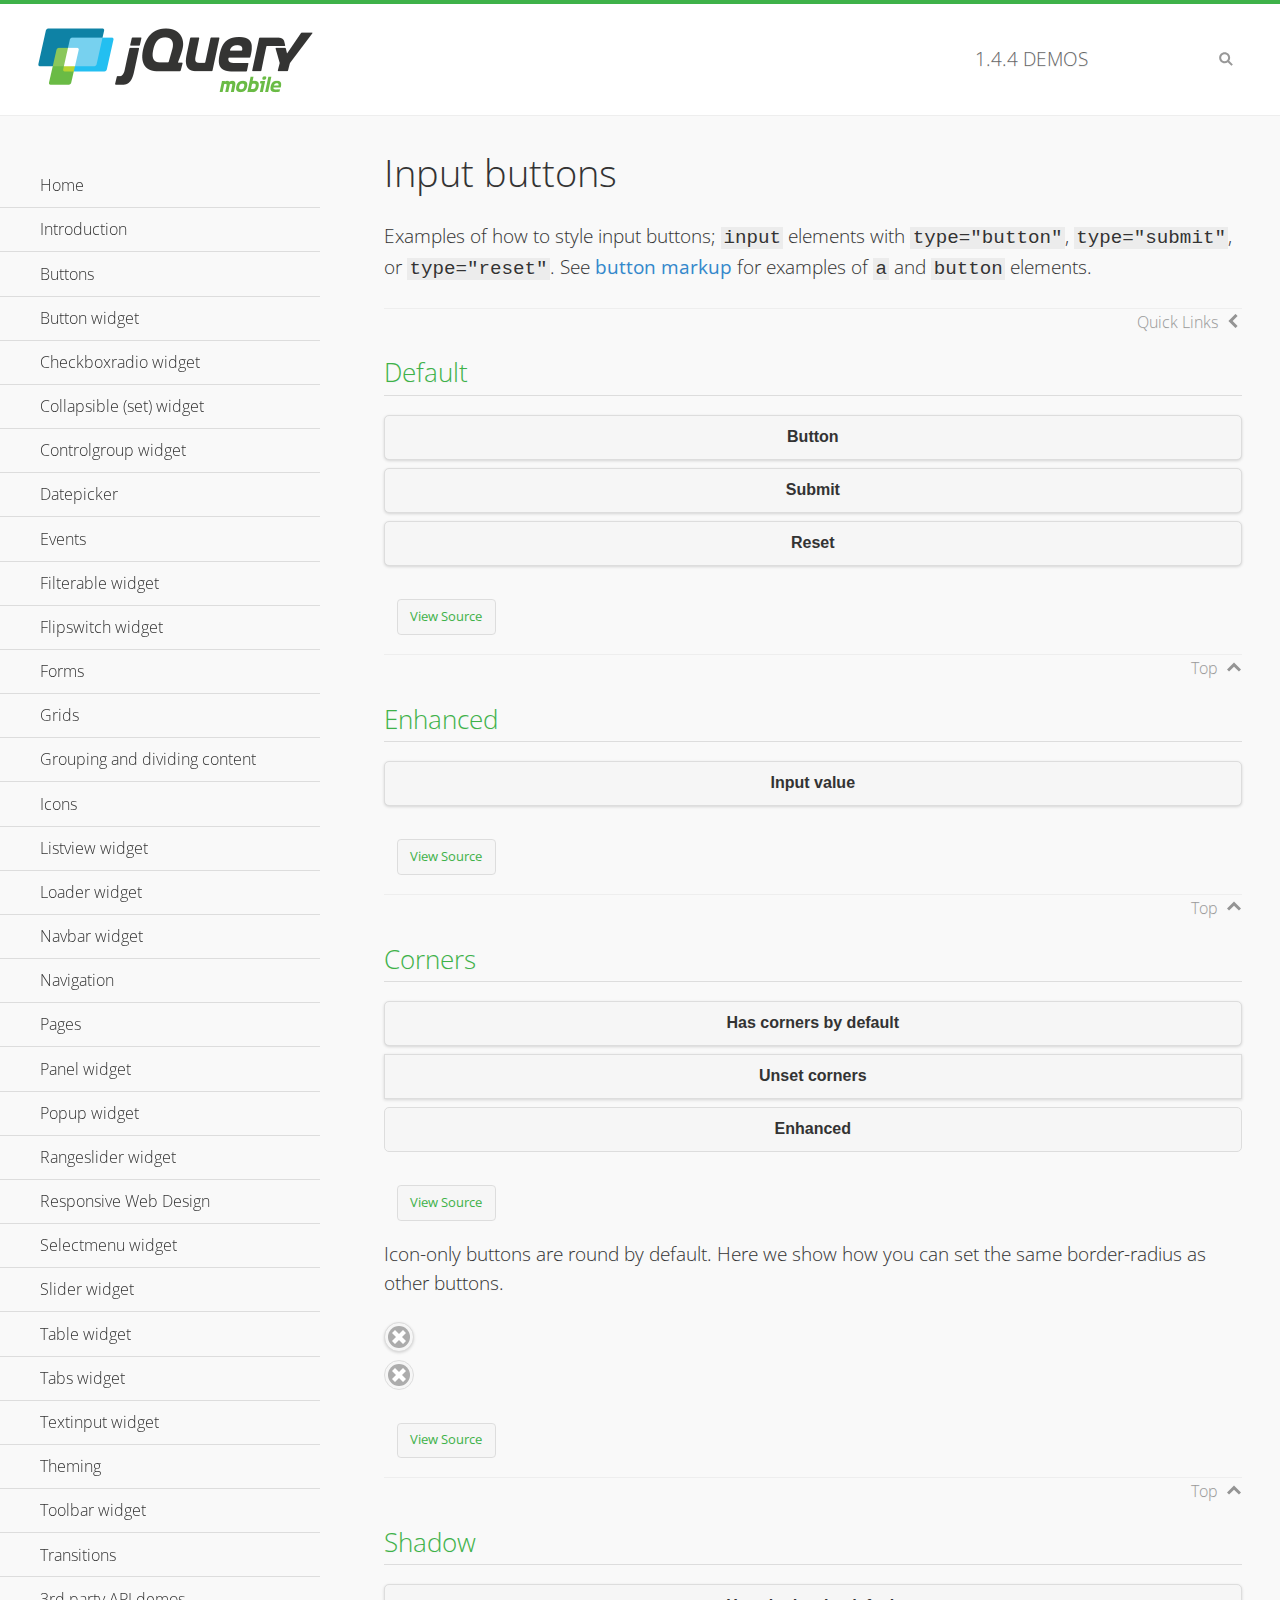
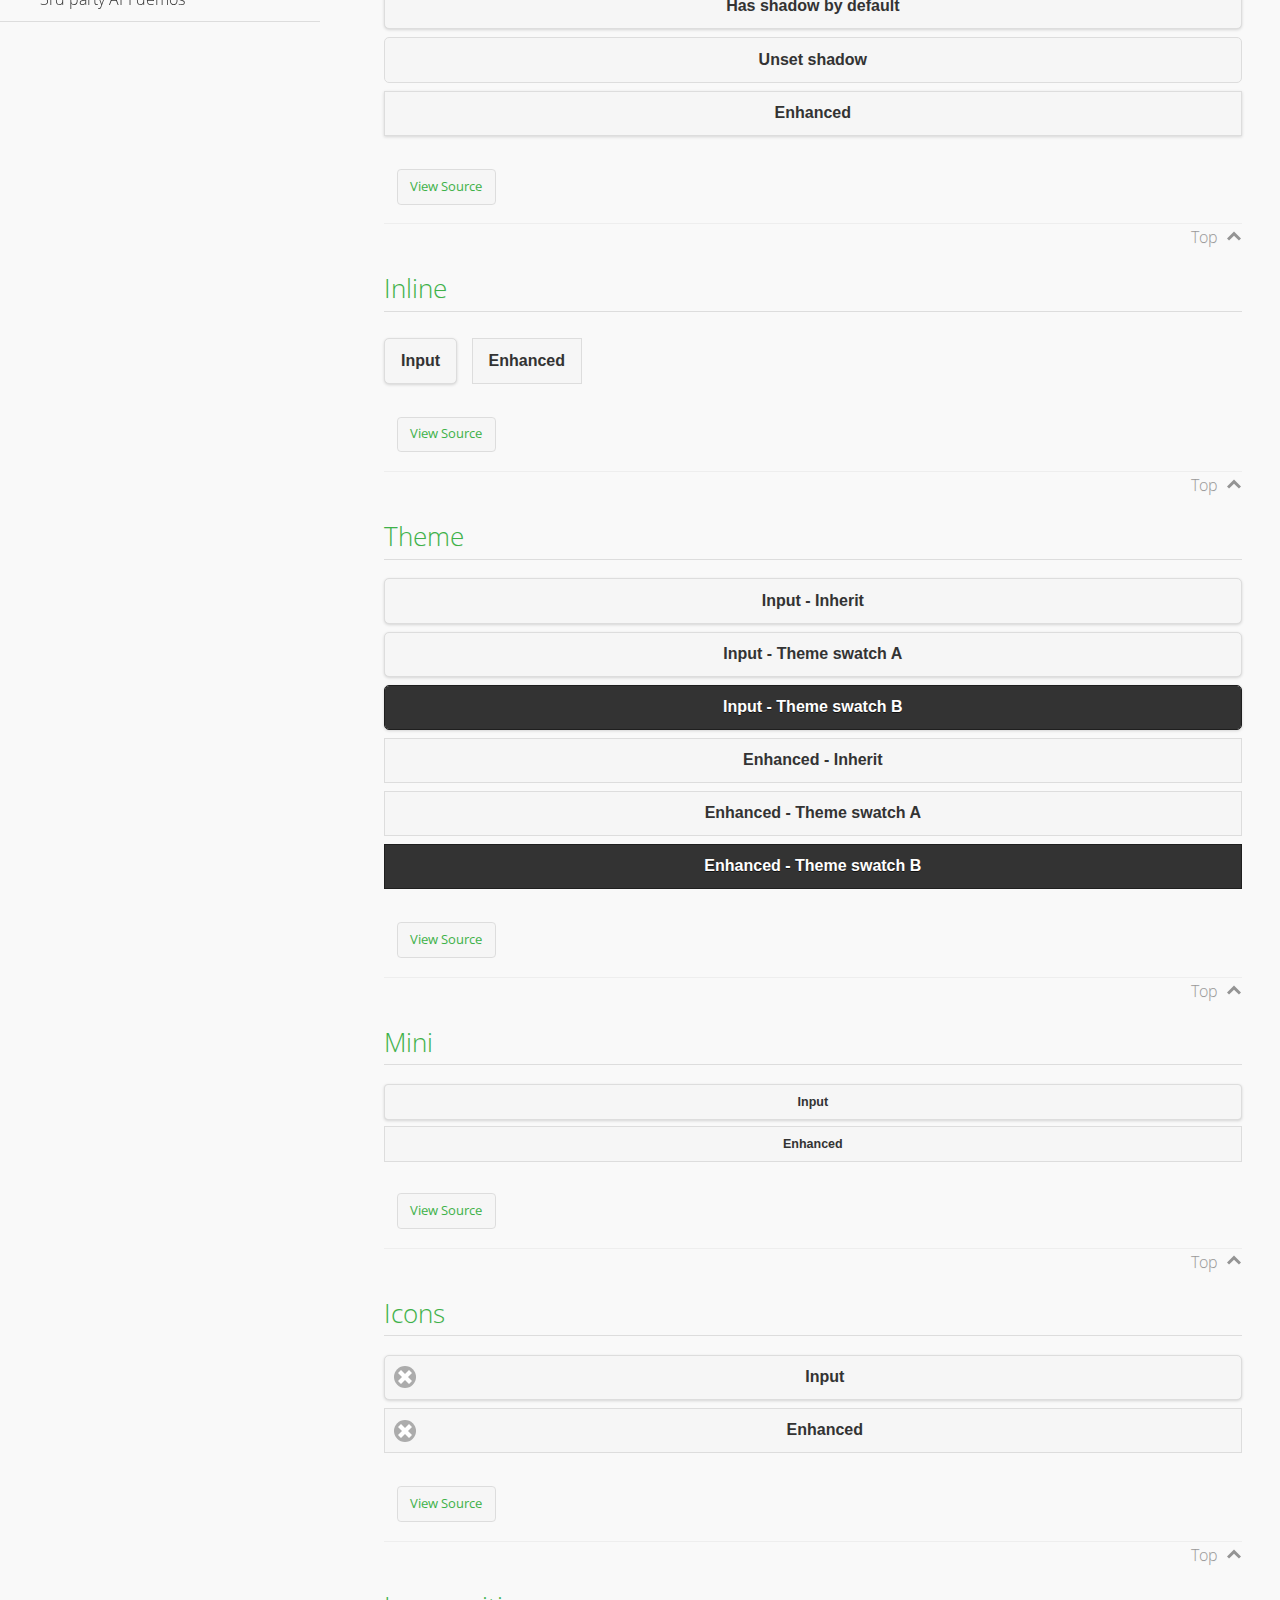
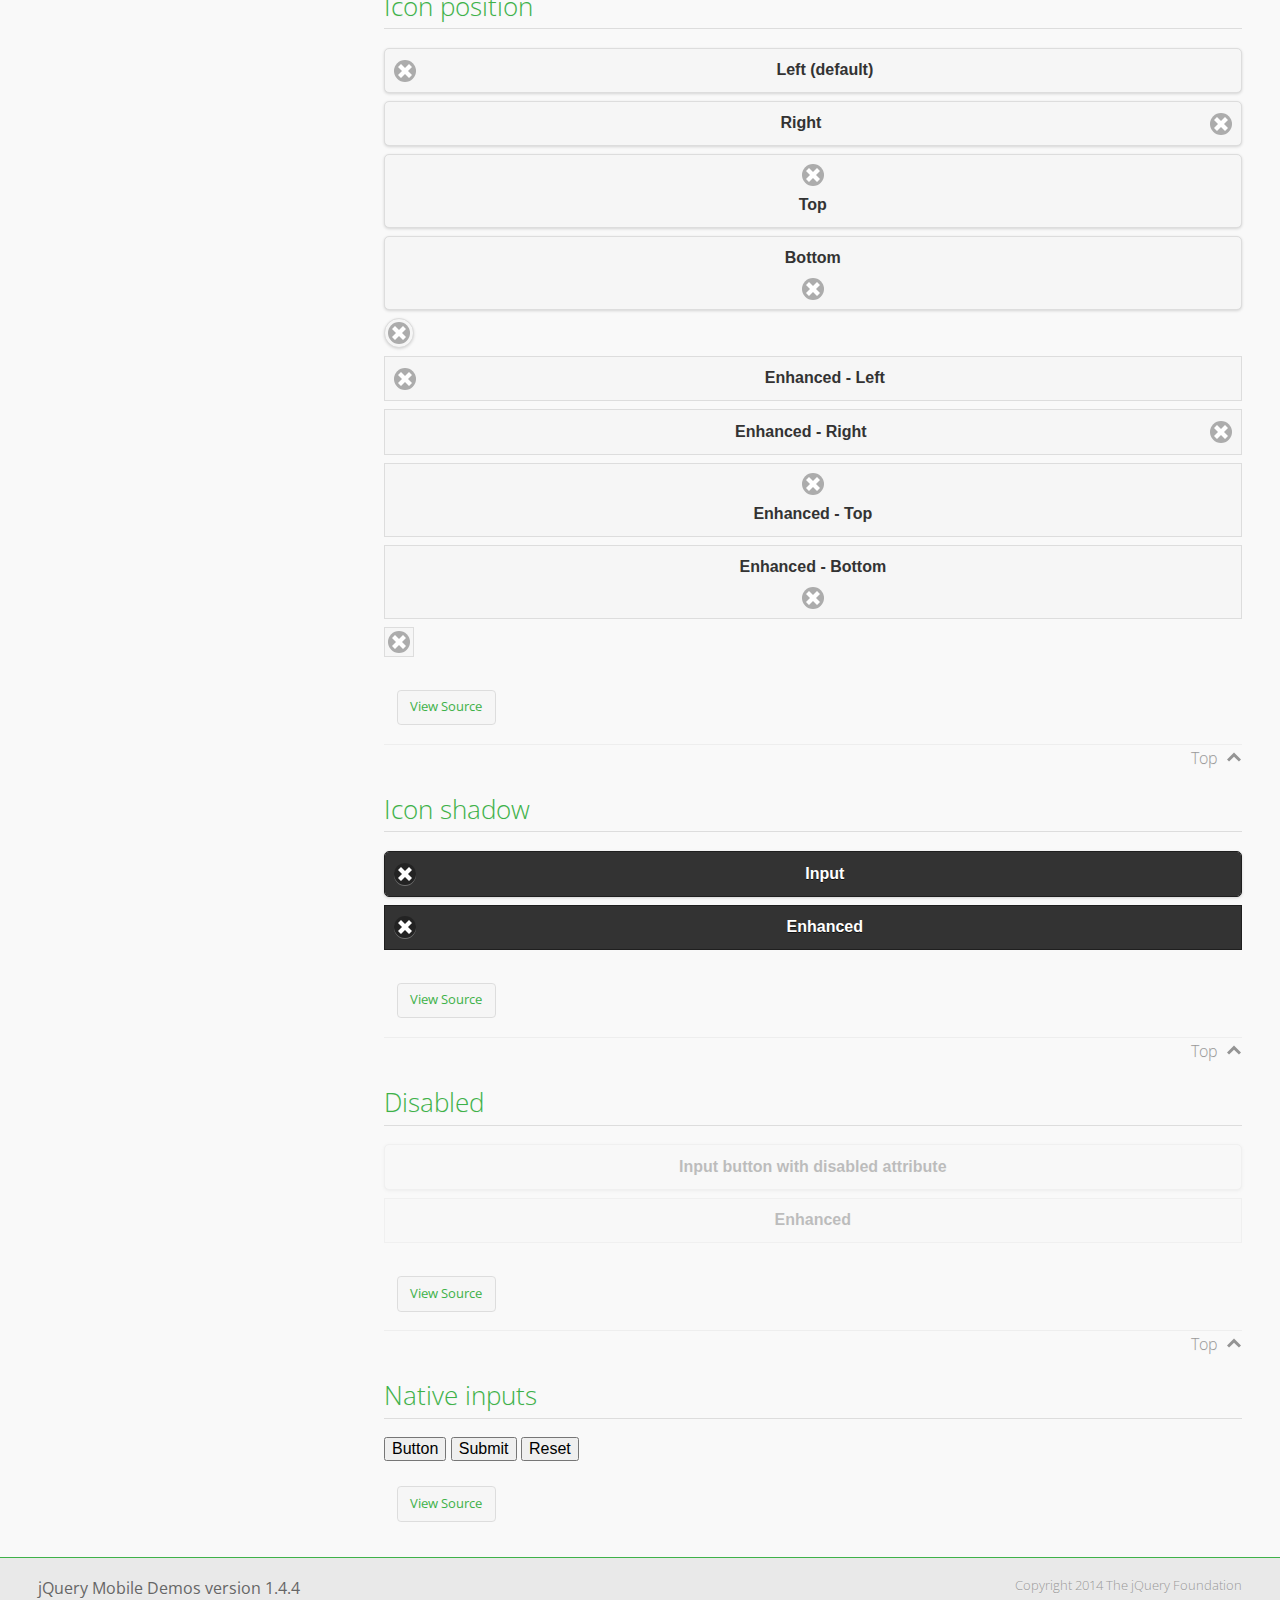
<file: jquery.mobile-1.4.4/demos/button/index.html>
<!DOCTYPE html>
<html>
<head>
	<meta charset="utf-8">
	<meta name="viewport" content="width=device-width, initial-scale=1">
	<title>Input buttons - jQuery Mobile Demos</title>
	<link rel="shortcut icon" href="../favicon.ico">
    <link rel="stylesheet" href="http://fonts.googleapis.com/css?family=Open+Sans:300,400,700">
	<link rel="stylesheet" href="../css/themes/default/jquery.mobile-1.4.4.min.css">
	<link rel="stylesheet" href="../_assets/css/jqm-demos.css">
	<script src="../js/jquery.js"></script>
	<script src="../_assets/js/index.js"></script>
	<script src="../js/jquery.mobile-1.4.4.min.js"></script>
</head>
<body>
<div data-role="page" class="jqm-demos" data-quicklinks="true">

	<div data-role="header" class="jqm-header">
		<h2><a href="../" title="jQuery Mobile Demos home"><img src="../_assets/img/jquery-logo.png" alt="jQuery Mobile"></a></h2>
		<p><span class="jqm-version"></span> Demos</p>
		<a href="#" class="jqm-navmenu-link ui-btn ui-btn-icon-notext ui-corner-all ui-icon-bars ui-nodisc-icon ui-alt-icon ui-btn-left">Menu</a>
		<a href="#" class="jqm-search-link ui-btn ui-btn-icon-notext ui-corner-all ui-icon-search ui-nodisc-icon ui-alt-icon ui-btn-right">Search</a>
	</div><!-- /header -->

	<div role="main" class="ui-content jqm-content">

		<h1>Input buttons</h1>

		<p>Examples of how to style input buttons; <code>input</code> elements with <code>type="button"</code>, <code>type="submit"</code>, or <code>type="reset"</code>. See <a href="../button-markup/">button markup</a> for examples of <code>a</code> and <code>button</code> elements.</p>

		<h2>Default</h2>

		<div data-demo-html="true">
			<form>
				<input type="button" value="Button">
				<input type="submit" value="Submit">
				<input type="reset" value="Reset">
			</form>
		</div><!--/demo-html -->

		<h2>Enhanced</h2>

		<div data-demo-html="true">
			<form>
				<div class="ui-input-btn ui-btn ui-corner-all ui-shadow">
					Input value
					<input type="button" data-enhanced="true" value="Input value">
				</div>
			</form>
		</div><!--/demo-html -->

		<h2>Corners</h2>

		<div data-demo-html="true">
			<form>
				<input type="button" value="Has corners by default">
				<input type="button" data-corners="false" value="Unset corners">
				<div class="ui-input-btn ui-btn ui-corner-all">
					Enhanced
					<input type="button" data-enhanced="true" value="Enhanced">
				</div>
			</form>
		</div><!--/demo-html -->

		<p>Icon-only buttons are round by default. Here we show how you can set the same border-radius as other buttons.</p>

		<div data-demo-html="true" data-demo-css="true">
			<form>
				<input type="button" data-icon="delete" data-iconpos="notext" value="Icon only">
				<div id="custom-border-radius">
					<div class="ui-input-btn ui-btn ui-icon-delete ui-btn-icon-notext ui-corner-all">
						Enhanced - Icon only
						<input type="button" data-enhanced="true" value="Enhanced - Icon only">
					</div>
				</div>
			</form>
		</div><!--/demo-html -->

		<h2>Shadow</h2>

		<div data-demo-html="true">
			<form>
				<input type="button" value="Has shadow by default">
				<input type="button" data-shadow="false" value="Unset shadow">
				<div class="ui-input-btn ui-btn ui-shadow">
					Enhanced
					<input type="button" data-enhanced="true" value="Enhanced">
				</div>
			</form>
		</div><!--/demo-html -->

		<h2>Inline</h2>

		<div data-demo-html="true">
			<form>
				<input type="button" data-inline="true" value="Input">
				<div class="ui-input-btn ui-btn ui-btn-inline">
					Enhanced
					<input type="button" data-enhanced="true" value="Enhanced">
				</div>
			</form>
		</div><!--/demo-html -->

		<h2>Theme</h2>

		<div data-demo-html="true">
			<form>
				<input type="button" value="Input - Inherit">
				<input type="button" data-theme="a" value="Input - Theme swatch A">
				<input type="button" data-theme="b" value="Input - Theme swatch B">
				<div class="ui-input-btn ui-btn">
					Enhanced - Inherit
					<input type="button" data-enhanced="true" value="Enhanced - Inherit">
				</div>
				<div class="ui-input-btn ui-btn ui-btn-a">
					Enhanced - Theme swatch A
					<input type="button" data-enhanced="true" value="Enhanced - Theme swatch A">
				</div>
				<div class="ui-input-btn ui-btn ui-btn-b">
					Enhanced - Theme swatch B
					<input type="button" data-enhanced="true" value="Enhanced - Theme swatch B">
				</div>
			</form>
		</div><!--/demo-html -->

		<h2>Mini</h2>

		<div data-demo-html="true">
			<form>
				<input type="button" data-mini="true" value="Input">
				<div class="ui-input-btn ui-btn ui-mini">
					Enhanced
					<input type="button" data-enhanced="true" value="Enhanced">
				</div>
			</form>
		</div><!--/demo-html -->

		<h2>Icons</h2>

		<div data-demo-html="true">
			<form>
				<input type="button" data-icon="delete" value="Input">
				<div class="ui-input-btn ui-btn ui-icon-delete ui-btn-icon-left">
					Enhanced
					<input type="button" data-enhanced="true" value="Enhanced">
				</div>
			</form>
		</div><!--/demo-html -->

		<h2>Icon position</h2>

		<div data-demo-html="true">
			<form>
				<input type="button" data-icon="delete" value="Left (default)">
				<input type="button" data-icon="delete" data-iconpos="right" value="Right">
				<input type="button" data-icon="delete" data-iconpos="top" value="Top">
				<input type="button" data-icon="delete" data-iconpos="bottom" value="Bottom">
				<input type="button" data-icon="delete" data-iconpos="notext" value="Icon only">
				<div class="ui-input-btn ui-btn ui-icon-delete ui-btn-icon-left">
					Enhanced - Left
					<input type="button" data-enhanced="true" value="Enhanced - Left">
				</div>
				<div class="ui-input-btn ui-btn ui-icon-delete ui-btn-icon-right">
					Enhanced - Right
					<input type="button" data-enhanced="true" value="Enhanced - Right">
				</div>
				<div class="ui-input-btn ui-btn ui-icon-delete ui-btn-icon-top">
					Enhanced - Top
					<input type="button" data-enhanced="true" value="Enhanced - Top">
				</div>
				<div class="ui-input-btn ui-btn ui-icon-delete ui-btn-icon-bottom">
					Enhanced - Bottom
					<input type="button" data-enhanced="true" value="Enhanced - Bottom">
				</div>
				<div class="ui-input-btn ui-btn ui-icon-delete ui-btn-icon-notext">
					Enhanced - Icon only
					<input type="button" data-enhanced="true" value="Enhanced - Icon only">
				</div>
			</form>
		</div><!--/demo-html -->

		<h2>Icon shadow</h2>

		<div data-demo-html="true">
			<form>
				<input type="button" data-theme="b" data-icon="delete" data-iconshadow="true" value="Input">
				<div class="ui-input-btn ui-btn ui-btn-b ui-icon-delete ui-btn-icon-left ui-shadow-icon">
					Enhanced
					<input type="button" data-enhanced="true" value="Enhanced">
				</div>
			</form>
		</div><!--/demo-html -->

		<h2>Disabled</h2>

		<div data-demo-html="true">
			<form>
				<input type="button" disabled value="Input button with disabled attribute">
				<div class="ui-input-btn ui-btn ui-state-disabled">
					Enhanced
					<input type="button" disabled data-enhanced="true" value="Enhanced">
				</div>
			</form>
		</div><!--/demo-html -->

		<h2>Native inputs</h2>

		<div data-demo-html="true">
			<form>
				<input type="button" data-role="none" value="Button">
				<input type="submit" data-role="none" value="Submit">
				<input type="reset" data-role="none" value="Reset">
			</form>
		</div><!--/demo-html -->

	</div><!-- /content -->
	    <div data-role="panel" class="jqm-navmenu-panel" data-position="left" data-display="overlay" data-theme="a">
	    	<ul class="jqm-list ui-alt-icon ui-nodisc-icon">
<li data-filtertext="demos homepage" data-icon="home"><a href=".././">Home</a></li>
<li data-filtertext="introduction overview getting started"><a href="../intro/" data-ajax="false">Introduction</a></li>
<li data-filtertext="buttons button markup buttonmarkup method anchor link button element"><a href="../button-markup/" data-ajax="false">Buttons</a></li>
<li data-filtertext="form button widget input button submit reset"><a href="../button/" data-ajax="false">Button widget</a></li>
<li data-role="collapsible" data-enhanced="true" data-collapsed-icon="carat-d" data-expanded-icon="carat-u" data-iconpos="right" data-inset="false" class="ui-collapsible ui-collapsible-themed-content ui-collapsible-collapsed">
	<h3 class="ui-collapsible-heading ui-collapsible-heading-collapsed">
		<a href="#" class="ui-collapsible-heading-toggle ui-btn ui-btn-icon-right ui-btn-inherit ui-icon-carat-d">
		    Checkboxradio widget<span class="ui-collapsible-heading-status"> click to expand contents</span>
		</a>
	</h3>
	<div class="ui-collapsible-content ui-body-inherit ui-collapsible-content-collapsed" aria-hidden="true">
		<ul>
			<li data-filtertext="form checkboxradio widget checkbox input checkboxes controlgroups"><a href="../checkboxradio-checkbox/" data-ajax="false">Checkboxes</a></li>
			<li data-filtertext="form checkboxradio widget radio input radio buttons controlgroups"><a href="../checkboxradio-radio/" data-ajax="false">Radio buttons</a></li>
		</ul>
	</div>
</li>
<li data-role="collapsible" data-enhanced="true" data-collapsed-icon="carat-d" data-expanded-icon="carat-u" data-iconpos="right" data-inset="false" class="ui-collapsible ui-collapsible-themed-content ui-collapsible-collapsed">
	<h3 class="ui-collapsible-heading ui-collapsible-heading-collapsed">
		<a href="#" class="ui-collapsible-heading-toggle ui-btn ui-btn-icon-right ui-btn-inherit ui-icon-carat-d">
			Collapsible (set) widget<span class="ui-collapsible-heading-status"> click to expand contents</span>
		</a>
	</h3>
	<div class="ui-collapsible-content ui-body-inherit ui-collapsible-content-collapsed" aria-hidden="true">
		<ul>
			<li data-filtertext="collapsibles content formatting"><a href="../collapsible/" data-ajax="false">Collapsible</a></li>
			<li data-filtertext="dynamic collapsible set accordion append expand"><a href="../collapsible-dynamic/" data-ajax="false">Dynamic collapsibles</a></li>
			<li data-filtertext="accordions collapsible set widget content formatting grouped collapsibles"><a href="../collapsibleset/" data-ajax="false">Collapsible set</a></li>
		</ul>
	</div>
</li>
<li data-role="collapsible" data-enhanced="true" data-collapsed-icon="carat-d" data-expanded-icon="carat-u" data-iconpos="right" data-inset="false" class="ui-collapsible ui-collapsible-themed-content ui-collapsible-collapsed">
	<h3 class="ui-collapsible-heading ui-collapsible-heading-collapsed">
		<a href="#" class="ui-collapsible-heading-toggle ui-btn ui-btn-icon-right ui-btn-inherit ui-icon-carat-d">
			Controlgroup widget<span class="ui-collapsible-heading-status"> click to expand contents</span>
		</a>
	</h3>
	<div class="ui-collapsible-content ui-body-inherit ui-collapsible-content-collapsed" aria-hidden="true">
		<ul>
			<li data-filtertext="controlgroups selectmenu checkboxradio input grouped buttons horizontal vertical"><a href="../controlgroup/" data-ajax="false">Controlgroup</a></li>
			<li data-filtertext="dynamic controlgroup dynamically add buttons"><a href="../controlgroup-dynamic/" data-ajax="false">Dynamic controlgroups</a></li>
		</ul>
	</div>
</li>
<li data-filtertext="form datepicker widget date input"><a href="../datepicker/" data-ajax="false">Datepicker</a></li>
<li data-role="collapsible" data-enhanced="true" data-collapsed-icon="carat-d" data-expanded-icon="carat-u" data-iconpos="right" data-inset="false" class="ui-collapsible ui-collapsible-themed-content ui-collapsible-collapsed">
	<h3 class="ui-collapsible-heading ui-collapsible-heading-collapsed">
		<a href="#" class="ui-collapsible-heading-toggle ui-btn ui-btn-icon-right ui-btn-inherit ui-icon-carat-d">
			Events<span class="ui-collapsible-heading-status"> click to expand contents</span>
		</a>
	</h3>
	<div class="ui-collapsible-content ui-body-inherit ui-collapsible-content-collapsed" aria-hidden="true">
		<ul>
			<li data-filtertext="swipe to delete list items listviews swipe events"><a href="../swipe-list/" data-ajax="false">Swipe list items</a></li>
			<li data-filtertext="swipe to navigate swipe page navigation swipe events"><a href="../swipe-page/" data-ajax="false">Swipe page navigation</a></li>
		</ul>
	</div>
</li>
<li data-filtertext="filterable filter elements sorting searching listview table"><a href="../filterable/" data-ajax="false">Filterable widget</a></li>
<li data-filtertext="form flipswitch widget flip toggle switch binary select checkbox input"><a href="../flipswitch/" data-ajax="false">Flipswitch widget</a></li>
<li data-role="collapsible" data-enhanced="true" data-collapsed-icon="carat-d" data-expanded-icon="carat-u" data-iconpos="right" data-inset="false" class="ui-collapsible ui-collapsible-themed-content ui-collapsible-collapsed">
	<h3 class="ui-collapsible-heading ui-collapsible-heading-collapsed">
		<a href="#" class="ui-collapsible-heading-toggle ui-btn ui-btn-icon-right ui-btn-inherit ui-icon-carat-d">
			Forms<span class="ui-collapsible-heading-status"> click to expand contents</span>
		</a>
	</h3>
	<div class="ui-collapsible-content ui-body-inherit ui-collapsible-content-collapsed" aria-hidden="true">
		<ul>
			<li data-filtertext="forms text checkbox radio range button submit reset inputs selects textarea slider flipswitch label form elements"><a href="../forms/" data-ajax="false">Forms</a></li>
			<li data-filtertext="form hide labels hidden accessible ui-hidden-accessible forms"><a href="../forms-label-hidden-accessible/" data-ajax="false">Hide labels</a></li>
			<li data-filtertext="form field containers fieldcontain ui-field-contain forms"><a href="../forms-field-contain/" data-ajax="false">Field containers</a></li>
			<li data-filtertext="forms disabled form elements"><a href="../forms-disabled/" data-ajax="false">Forms disabled</a></li>
			<li data-filtertext="forms gallery examples overview forms text checkbox radio range button submit reset inputs selects textarea slider flipswitch label form elements"><a href="../forms-gallery/" data-ajax="false">Forms gallery</a></li>
		</ul>
	</div>
</li>
<li data-role="collapsible" data-enhanced="true" data-collapsed-icon="carat-d" data-expanded-icon="carat-u" data-iconpos="right" data-inset="false" class="ui-collapsible ui-collapsible-themed-content ui-collapsible-collapsed">
	<h3 class="ui-collapsible-heading ui-collapsible-heading-collapsed">
		<a href="#" class="ui-collapsible-heading-toggle ui-btn ui-btn-icon-right ui-btn-inherit ui-icon-carat-d">
			Grids<span class="ui-collapsible-heading-status"> click to expand contents</span>
		</a>
	</h3>
	<div class="ui-collapsible-content ui-body-inherit ui-collapsible-content-collapsed" aria-hidden="true">
		<ul>
			<li data-filtertext="grids columns blocks content formatting rwd responsive css framework"><a href="../grids/" data-ajax="false">Grids</a></li>
			<li data-filtertext="buttons in grids css framework"><a href="../grids-buttons/" data-ajax="false">Buttons in grids</a></li>
			<li data-filtertext="custom responsive grids rwd css framework"><a href="../grids-custom-responsive/" data-ajax="false">Custom responsive grids</a></li>
		</ul>
	</div>
</li>
<li data-filtertext="blocks content formatting sections heading"><a href="../body-bar-classes/" data-ajax="false">Grouping and dividing content</a></li>
<li data-role="collapsible" data-enhanced="true" data-collapsed-icon="carat-d" data-expanded-icon="carat-u" data-iconpos="right" data-inset="false" class="ui-collapsible ui-collapsible-themed-content ui-collapsible-collapsed">
	<h3 class="ui-collapsible-heading ui-collapsible-heading-collapsed">
		<a href="#" class="ui-collapsible-heading-toggle ui-btn ui-btn-icon-right ui-btn-inherit ui-icon-carat-d">
			Icons<span class="ui-collapsible-heading-status"> click to expand contents</span>
		</a>
	</h3>
	<div class="ui-collapsible-content ui-body-inherit ui-collapsible-content-collapsed" aria-hidden="true">
		<ul>
			<li data-filtertext="button icons svg disc alt custom icon position"><a href="../icons/" data-ajax="false">Icons</a></li>
			<li data-filtertext=""><a href="../icons-grunticon/" data-ajax="false">Grunticon loader</a></li>
		</ul>
	</div>
</li>
<li data-role="collapsible" data-enhanced="true" data-collapsed-icon="carat-d" data-expanded-icon="carat-u" data-iconpos="right" data-inset="false" class="ui-collapsible ui-collapsible-themed-content ui-collapsible-collapsed">
	<h3 class="ui-collapsible-heading ui-collapsible-heading-collapsed">
		<a href="#" class="ui-collapsible-heading-toggle ui-btn ui-btn-icon-right ui-btn-inherit ui-icon-carat-d">
			Listview widget<span class="ui-collapsible-heading-status"> click to expand contents</span>
		</a>
	</h3>
	<div class="ui-collapsible-content ui-body-inherit ui-collapsible-content-collapsed" aria-hidden="true">
		<ul>
			<li data-filtertext="listview widget thumbnails icons nested split button collapsible ul ol"><a href="../listview/" data-ajax="false">Listview</a></li>
			<li data-filtertext="autocomplete filterable reveal listview filtertextbeforefilter placeholder"><a href="../listview-autocomplete/" data-ajax="false">Listview autocomplete</a></li>
			<li data-filtertext="autocomplete filterable reveal listview remote data filtertextbeforefilter placeholder"><a href="../listview-autocomplete-remote/" data-ajax="false">Listview autocomplete remote data</a></li>
			<li data-filtertext="autodividers anchor jump scroll linkbars listview lists ul ol"><a href="../listview-autodividers-linkbar/" data-ajax="false">Listview autodividers linkbar</a></li>
			<li data-filtertext="listview autodividers selector autodividersselector lists ul ol"><a href="../listview-autodividers-selector/" data-ajax="false">Listview autodividers selector</a></li>
			<li data-filtertext="listview nested list items"><a href="../listview-nested-lists/" data-ajax="false">Nested Listviews</a></li>
			<li data-filtertext="listview collapsible list items flat"><a href="../listview-collapsible-item-flat/" data-ajax="false">Listview collapsible list items (flat)</a></li>
			<li data-filtertext="listview collapsible list indented"><a href="../listview-collapsible-item-indented/" data-ajax="false">Listview collapsible list items (indented)</a></li>
			<li data-filtertext="grid listview responsive grids responsive listviews lists ul"><a href="../listview-grid/" data-ajax="false">Listview responsive grid</a></li>
		</ul>
	</div>
</li>
<li data-filtertext="loader widget page loading navigation overlay spinner"><a href="../loader/" data-ajax="false">Loader widget</a></li>
<li data-filtertext="navbar widget navmenu toolbars header footer"><a href="../navbar/" data-ajax="false">Navbar widget</a></li>
<li data-role="collapsible" data-enhanced="true" data-collapsed-icon="carat-d" data-expanded-icon="carat-u" data-iconpos="right" data-inset="false" class="ui-collapsible ui-collapsible-themed-content ui-collapsible-collapsed">
	<h3 class="ui-collapsible-heading ui-collapsible-heading-collapsed">
		<a href="#" class="ui-collapsible-heading-toggle ui-btn ui-btn-icon-right ui-btn-inherit ui-icon-carat-d">
			Navigation<span class="ui-collapsible-heading-status"> click to expand contents</span>
		</a>
	</h3>
	<div class="ui-collapsible-content ui-body-inherit ui-collapsible-content-collapsed" aria-hidden="true">
		<ul>
			<li data-filtertext="ajax navigation navigate widget history event method"><a href="../navigation/" data-ajax="false">Navigation</a></li>
			<li data-filtertext="linking pages page links navigation ajax prefetch cache"><a href="../navigation-linking-pages/" data-ajax="false">Linking pages</a></li>
			<!-- <li data-filtertext="php redirect server redirection server-side navigation"><a href="../navigation-php-redirect/" data-ajax="false">PHP redirect demo</a></li>-->
			<li data-filtertext="navigation redirection hash query"><a href="../navigation-hash-processing/" data-ajax="false">Hash processing demo</a></li>
			<li data-filtertext="navigation redirection hash query"><a href="../page-events/" data-ajax="false">Page Navigation Events</a></li>
		</ul>
	</div>
</li>
<li data-role="collapsible" data-enhanced="true" data-collapsed-icon="carat-d" data-expanded-icon="carat-u" data-iconpos="right" data-inset="false" class="ui-collapsible ui-collapsible-themed-content ui-collapsible-collapsed">
	<h3 class="ui-collapsible-heading ui-collapsible-heading-collapsed">
		<a href="#" class="ui-collapsible-heading-toggle ui-btn ui-btn-icon-right ui-btn-inherit ui-icon-carat-d">
			Pages<span class="ui-collapsible-heading-status"> click to expand contents</span>
		</a>
	</h3>
	<div class="ui-collapsible-content ui-body-inherit ui-collapsible-content-collapsed" aria-hidden="true">
		<ul>
			<li data-filtertext="pages page widget ajax navigation"><a href="../pages/" data-ajax="false">Pages</a></li>
			<li data-filtertext="single page"><a href="../pages-single-page/" data-ajax="false">Single page</a></li>
			<li data-filtertext="multipage multi-page page"><a href="../pages-multi-page/" data-ajax="false">Multi-page template</a></li>
			<li data-filtertext="dialog page widget modal popup"><a href="../pages-dialog/" data-ajax="false">Dialog page</a></li>
		</ul>
	</div>
</li>
<li data-role="collapsible" data-enhanced="true" data-collapsed-icon="carat-d" data-expanded-icon="carat-u" data-iconpos="right" data-inset="false" class="ui-collapsible ui-collapsible-themed-content ui-collapsible-collapsed">
	<h3 class="ui-collapsible-heading ui-collapsible-heading-collapsed">
		<a href="#" class="ui-collapsible-heading-toggle ui-btn ui-btn-icon-right ui-btn-inherit ui-icon-carat-d">
			Panel widget<span class="ui-collapsible-heading-status"> click to expand contents</span>
		</a>
	</h3>
	<div class="ui-collapsible-content ui-body-inherit ui-collapsible-content-collapsed" aria-hidden="true">
		<ul>
			<li data-filtertext="panel widget sliding panels reveal push overlay responsive"><a href="../panel/" data-ajax="false">Panel</a></li>
			<li data-filtertext=""><a href="../panel-external/" data-ajax="false">External panels</a></li>
			<li data-filtertext="panel "><a href="../panel-fixed/" data-ajax="false">Fixed panels</a></li>
			<li data-filtertext="panel slide panels sliding panels shadow rwd responsive breakpoint"><a href="../panel-responsive/" data-ajax="false">Panels responsive</a></li>
			<li data-filtertext="panel custom style custom panel width reveal shadow listview panel styling page background wrapper"><a href="../panel-styling/" data-ajax="false">Custom panel style</a></li>
			<li data-filtertext="panel open on swipe"><a href="../panel-swipe-open/" data-ajax="false">Panel open on swipe</a></li>
			<li data-filtertext="panels outside page internal external toolbars"><a href="../panel-external-internal/" data-ajax="false">Panel external and internal</a></li>
		</ul>
	</div>
</li>
<li data-role="collapsible" data-enhanced="true" data-collapsed-icon="carat-d" data-expanded-icon="carat-u" data-iconpos="right" data-inset="false" class="ui-collapsible ui-collapsible-themed-content ui-collapsible-collapsed">
	<h3 class="ui-collapsible-heading ui-collapsible-heading-collapsed">
		<a href="#" class="ui-collapsible-heading-toggle ui-btn ui-btn-icon-right ui-btn-inherit ui-icon-carat-d">
			Popup widget<span class="ui-collapsible-heading-status"> click to expand contents</span>
		</a>
	</h3>
	<div class="ui-collapsible-content ui-body-inherit ui-collapsible-content-collapsed" aria-hidden="true">
		<ul>
			<li data-filtertext="popup widget popups dialog modal transition tooltip lightbox form overlay screen flip pop fade transition"><a href="../popup/" data-ajax="false">Popup</a></li>
			<li data-filtertext="popup alignment position"><a href="../popup-alignment/" data-ajax="false">Popup alignment</a></li>
			<li data-filtertext="popup arrow size popups popover"><a href="../popup-arrow-size/" data-ajax="false">Popup arrow size</a></li>
			<li data-filtertext="dynamic popups popup images lightbox"><a href="../popup-dynamic/" data-ajax="false">Dynamic popups</a></li>
			<li data-filtertext="popups with iframes scaling"><a href="../popup-iframe/" data-ajax="false">Popups with iframes</a></li>
			<li data-filtertext="popup image scaling"><a href="../popup-image-scaling/" data-ajax="false">Popup image scaling</a></li>
			<li data-filtertext="external popup outside multi-page"><a href="../popup-outside-multipage/" data-ajax="false">Popup outside multi-page</a></li>
		</ul>
	</div>
</li>
<li data-filtertext="form rangeslider widget dual sliders dual handle sliders range input"><a href="../rangeslider/" data-ajax="false">Rangeslider widget</a></li>
<li data-filtertext="responsive web design rwd adaptive progressive enhancement PE accessible mobile breakpoints media query media queries"><a href="../rwd/" data-ajax="false">Responsive Web Design</a></li>
<li data-role="collapsible" data-enhanced="true" data-collapsed-icon="carat-d" data-expanded-icon="carat-u" data-iconpos="right" data-inset="false" class="ui-collapsible ui-collapsible-themed-content ui-collapsible-collapsed">
	<h3 class="ui-collapsible-heading ui-collapsible-heading-collapsed">
		<a href="#" class="ui-collapsible-heading-toggle ui-btn ui-btn-icon-right ui-btn-inherit ui-icon-carat-d">
			Selectmenu widget<span class="ui-collapsible-heading-status"> click to expand contents</span>
		</a>
	</h3>
	<div class="ui-collapsible-content ui-body-inherit ui-collapsible-content-collapsed" aria-hidden="true">
		<ul>
			<li data-filtertext="form selectmenu widget select input custom select menu selects"><a href="../selectmenu/" data-ajax="false">Selectmenu</a></li>
			<li data-filtertext="form custom select menu selectmenu widget custom menu option optgroup multiple selects"><a href="../selectmenu-custom/" data-ajax="false">Custom select menu</a></li>
			<li data-filtertext="filterable select filter popup dialog"><a href="../selectmenu-custom-filter/" data-ajax="false">Custom select menu with filter</a></li>
		</ul>
	</div>
</li>
<li data-role="collapsible" data-enhanced="true" data-collapsed-icon="carat-d" data-expanded-icon="carat-u" data-iconpos="right" data-inset="false" class="ui-collapsible ui-collapsible-themed-content ui-collapsible-collapsed">
	<h3 class="ui-collapsible-heading ui-collapsible-heading-collapsed">
		<a href="#" class="ui-collapsible-heading-toggle ui-btn ui-btn-icon-right ui-btn-inherit ui-icon-carat-d">
			Slider widget<span class="ui-collapsible-heading-status"> click to expand contents</span>
		</a>
	</h3>
	<div class="ui-collapsible-content ui-body-inherit ui-collapsible-content-collapsed" aria-hidden="true">
		<ul>
			<li data-filtertext="form slider widget range input single sliders"><a href="../slider/" data-ajax="false">Slider</a></li>
			<li data-filtertext="form slider widget flipswitch slider binary select flip toggle switch"><a href="../slider-flipswitch/" data-ajax="false">Slider flip toggle switch</a></li>
			<li data-filtertext="form slider tooltip handle value input range sliders"><a href="../slider-tooltip/" data-ajax="false">Slider tooltip</a></li>
		</ul>
	</div>
</li>
<li data-role="collapsible" data-enhanced="true" data-collapsed-icon="carat-d" data-expanded-icon="carat-u" data-iconpos="right" data-inset="false" class="ui-collapsible ui-collapsible-themed-content ui-collapsible-collapsed">
	<h3 class="ui-collapsible-heading ui-collapsible-heading-collapsed">
		<a href="#" class="ui-collapsible-heading-toggle ui-btn ui-btn-icon-right ui-btn-inherit ui-icon-carat-d">
			Table widget<span class="ui-collapsible-heading-status"> click to expand contents</span>
		</a>
	</h3>
	<div class="ui-collapsible-content ui-body-inherit ui-collapsible-content-collapsed" aria-hidden="true">
		<ul>
			<li data-filtertext="table widget reflow column toggle th td responsive tables rwd hide show tabular"><a href="../table-column-toggle/" data-ajax="false">Table Column Toggle</a></li>
			<li data-filtertext="table column toggle phone comparison demo"><a href="../table-column-toggle-example/" data-ajax="false">Table Column Toggle demo</a></li>
			<li data-filtertext="responsive tables table column toggle heading groups rwd breakpoint"><a href="../table-column-toggle-heading-groups/" data-ajax="false">Table Column Toggle heading groups</a></li>
			<li data-filtertext="responsive tables table column toggle hide rwd breakpoint customization options"><a href="../table-column-toggle-options/" data-ajax="false">Table Column Toggle options</a></li>
			<li data-filtertext="table reflow th td responsive rwd columns tabular"><a href="../table-reflow/" data-ajax="false">Table Reflow</a></li>
			<li data-filtertext="responsive tables table reflow heading groups rwd breakpoint"><a href="../table-reflow-heading-groups/" data-ajax="false">Table Reflow heading groups</a></li>
			<li data-filtertext="responsive tables table reflow stripes strokes table style"><a href="../table-reflow-stripes-strokes/" data-ajax="false">Table Reflow stripes and strokes</a></li>
			<li data-filtertext="responsive tables table reflow stack custom styles"><a href="../table-reflow-styling/" data-ajax="false">Table Reflow custom styles</a></li>
		</ul>
	</div>
</li>
<li data-filtertext="ui tabs widget"><a href="../tabs/" data-ajax="false">Tabs widget</a></li>
<li data-filtertext="form textinput widget text input textarea number date time tel email file color password"><a href="../textinput/" data-ajax="false">Textinput widget</a></li>
<li data-role="collapsible" data-enhanced="true" data-collapsed-icon="carat-d" data-expanded-icon="carat-u" data-iconpos="right" data-inset="false" class="ui-collapsible ui-collapsible-themed-content ui-collapsible-collapsed">
	<h3 class="ui-collapsible-heading ui-collapsible-heading-collapsed">
		<a href="#" class="ui-collapsible-heading-toggle ui-btn ui-btn-icon-right ui-btn-inherit ui-icon-carat-d">
			Theming<span class="ui-collapsible-heading-status"> click to expand contents</span>
		</a>
	</h3>
	<div class="ui-collapsible-content ui-body-inherit ui-collapsible-content-collapsed" aria-hidden="true">
		<ul>
			<li data-filtertext="default theme swatches theming style css"><a href="../theme-default/" data-ajax="false">Default theme</a></li>
			<li data-filtertext="classic theme old theme swatches theming style css"><a href="../theme-classic/" data-ajax="false">Classic theme</a></li>
		</ul>
	</div>
</li>
<li data-role="collapsible" data-enhanced="true" data-collapsed-icon="carat-d" data-expanded-icon="carat-u" data-iconpos="right" data-inset="false" class="ui-collapsible ui-collapsible-themed-content ui-collapsible-collapsed">
	<h3 class="ui-collapsible-heading ui-collapsible-heading-collapsed">
		<a href="#" class="ui-collapsible-heading-toggle ui-btn ui-btn-icon-right ui-btn-inherit ui-icon-carat-d">
			Toolbar widget<span class="ui-collapsible-heading-status"> click to expand contents</span>
		</a>
	</h3>
	<div class="ui-collapsible-content ui-body-inherit ui-collapsible-content-collapsed" aria-hidden="true">
		<ul>
			<li data-filtertext="toolbar widget header footer toolbars fixed fullscreen external sections"><a href="../toolbar/" data-ajax="false">Toolbar</a></li>
			<li data-filtertext="dynamic toolbars dynamically add toolbar header footer"><a href="../toolbar-dynamic/" data-ajax="false">Dynamic toolbars</a></li>
			<li data-filtertext="external toolbars header footer"><a href="../toolbar-external/" data-ajax="false">External toolbars</a></li>
			<li data-filtertext="fixed toolbars header footer"><a href="../toolbar-fixed/" data-ajax="false">Fixed toolbars</a></li>
			<li data-filtertext="fixed fullscreen toolbars header footer"><a href="../toolbar-fixed-fullscreen/" data-ajax="false">Fullscreen toolbars</a></li>
			<li data-filtertext="external fixed toolbars header footer"><a href="../toolbar-fixed-external/" data-ajax="false">Fixed external toolbars</a></li>
			<li data-filtertext="external persistent toolbars header footer navbar navmenu"><a href="../toolbar-fixed-persistent/" data-ajax="false">Persistent toolbars</a></li>
			<li data-filtertext="external ajax optimized toolbars persistent toolbars header footer navbar"><a href="../toolbar-fixed-persistent-optimized/" data-ajax="false">Ajax optimized toolbars</a></li>
			<li data-filtertext="form in toolbars header footer"><a href="../toolbar-fixed-forms/" data-ajax="false">Form in toolbar</a></li>
		</ul>
	</div>
</li>
<li data-filtertext="page transitions animated pages popup navigation flip slide fade pop"><a href="../transitions/" data-ajax="false">Transitions</a></li>
<li data-role="collapsible" data-enhanced="true" data-collapsed-icon="carat-d" data-expanded-icon="carat-u" data-iconpos="right" data-inset="false" class="ui-collapsible ui-collapsible-themed-content ui-collapsible-collapsed">
	<h3 class="ui-collapsible-heading ui-collapsible-heading-collapsed">
		<a href="#" class="ui-collapsible-heading-toggle ui-btn ui-btn-icon-right ui-btn-inherit ui-icon-carat-d">
			3rd party API demos<span class="ui-collapsible-heading-status"> click to expand contents</span>
		</a>
	</h3>
	<div class="ui-collapsible-content ui-body-inherit ui-collapsible-content-collapsed" aria-hidden="true">
		<ul>
			<li data-filtertext="backbone requirejs navigation router"><a href="../backbone-requirejs/" data-ajax="false">Backbone RequireJS</a></li>
			<li data-filtertext="google maps geolocation demo"><a href="../map-geolocation/" data-ajax="false">Google Maps geolocation</a></li>
			<li data-filtertext="google maps hybrid"><a href="../map-list-toggle/" data-ajax="false">Google Maps list toggle</a></li>
		</ul>
	</div>
</li>



		     </ul>
		</div><!-- /panel -->


	<div data-role="footer" data-position="fixed" data-tap-toggle="false" class="jqm-footer">
		<p>jQuery Mobile Demos version <span class="jqm-version"></span></p>
		<p>Copyright 2014 The jQuery Foundation</p>
	</div><!-- /footer -->
	<!-- TODO: This should become an external panel so we can add input to markup (unique ID) -->
    <div data-role="panel" class="jqm-search-panel" data-position="right" data-display="overlay" data-theme="a">
		<div class="jqm-search">
			<ul class="jqm-list" data-filter-placeholder="Search demos..." data-filter-reveal="true">
<li data-filtertext="demos homepage" data-icon="home"><a href=".././">Home</a></li>
<li data-filtertext="introduction overview getting started"><a href="../intro/" data-ajax="false">Introduction</a></li>
<li data-filtertext="buttons button markup buttonmarkup method anchor link button element"><a href="../button-markup/" data-ajax="false">Buttons</a></li>
<li data-filtertext="form button widget input button submit reset"><a href="../button/" data-ajax="false">Button widget</a></li>
<li data-role="collapsible" data-enhanced="true" data-collapsed-icon="carat-d" data-expanded-icon="carat-u" data-iconpos="right" data-inset="false" class="ui-collapsible ui-collapsible-themed-content ui-collapsible-collapsed">
	<h3 class="ui-collapsible-heading ui-collapsible-heading-collapsed">
		<a href="#" class="ui-collapsible-heading-toggle ui-btn ui-btn-icon-right ui-btn-inherit ui-icon-carat-d">
		    Checkboxradio widget<span class="ui-collapsible-heading-status"> click to expand contents</span>
		</a>
	</h3>
	<div class="ui-collapsible-content ui-body-inherit ui-collapsible-content-collapsed" aria-hidden="true">
		<ul>
			<li data-filtertext="form checkboxradio widget checkbox input checkboxes controlgroups"><a href="../checkboxradio-checkbox/" data-ajax="false">Checkboxes</a></li>
			<li data-filtertext="form checkboxradio widget radio input radio buttons controlgroups"><a href="../checkboxradio-radio/" data-ajax="false">Radio buttons</a></li>
		</ul>
	</div>
</li>
<li data-role="collapsible" data-enhanced="true" data-collapsed-icon="carat-d" data-expanded-icon="carat-u" data-iconpos="right" data-inset="false" class="ui-collapsible ui-collapsible-themed-content ui-collapsible-collapsed">
	<h3 class="ui-collapsible-heading ui-collapsible-heading-collapsed">
		<a href="#" class="ui-collapsible-heading-toggle ui-btn ui-btn-icon-right ui-btn-inherit ui-icon-carat-d">
			Collapsible (set) widget<span class="ui-collapsible-heading-status"> click to expand contents</span>
		</a>
	</h3>
	<div class="ui-collapsible-content ui-body-inherit ui-collapsible-content-collapsed" aria-hidden="true">
		<ul>
			<li data-filtertext="collapsibles content formatting"><a href="../collapsible/" data-ajax="false">Collapsible</a></li>
			<li data-filtertext="dynamic collapsible set accordion append expand"><a href="../collapsible-dynamic/" data-ajax="false">Dynamic collapsibles</a></li>
			<li data-filtertext="accordions collapsible set widget content formatting grouped collapsibles"><a href="../collapsibleset/" data-ajax="false">Collapsible set</a></li>
		</ul>
	</div>
</li>
<li data-role="collapsible" data-enhanced="true" data-collapsed-icon="carat-d" data-expanded-icon="carat-u" data-iconpos="right" data-inset="false" class="ui-collapsible ui-collapsible-themed-content ui-collapsible-collapsed">
	<h3 class="ui-collapsible-heading ui-collapsible-heading-collapsed">
		<a href="#" class="ui-collapsible-heading-toggle ui-btn ui-btn-icon-right ui-btn-inherit ui-icon-carat-d">
			Controlgroup widget<span class="ui-collapsible-heading-status"> click to expand contents</span>
		</a>
	</h3>
	<div class="ui-collapsible-content ui-body-inherit ui-collapsible-content-collapsed" aria-hidden="true">
		<ul>
			<li data-filtertext="controlgroups selectmenu checkboxradio input grouped buttons horizontal vertical"><a href="../controlgroup/" data-ajax="false">Controlgroup</a></li>
			<li data-filtertext="dynamic controlgroup dynamically add buttons"><a href="../controlgroup-dynamic/" data-ajax="false">Dynamic controlgroups</a></li>
		</ul>
	</div>
</li>
<li data-filtertext="form datepicker widget date input"><a href="../datepicker/" data-ajax="false">Datepicker</a></li>
<li data-role="collapsible" data-enhanced="true" data-collapsed-icon="carat-d" data-expanded-icon="carat-u" data-iconpos="right" data-inset="false" class="ui-collapsible ui-collapsible-themed-content ui-collapsible-collapsed">
	<h3 class="ui-collapsible-heading ui-collapsible-heading-collapsed">
		<a href="#" class="ui-collapsible-heading-toggle ui-btn ui-btn-icon-right ui-btn-inherit ui-icon-carat-d">
			Events<span class="ui-collapsible-heading-status"> click to expand contents</span>
		</a>
	</h3>
	<div class="ui-collapsible-content ui-body-inherit ui-collapsible-content-collapsed" aria-hidden="true">
		<ul>
			<li data-filtertext="swipe to delete list items listviews swipe events"><a href="../swipe-list/" data-ajax="false">Swipe list items</a></li>
			<li data-filtertext="swipe to navigate swipe page navigation swipe events"><a href="../swipe-page/" data-ajax="false">Swipe page navigation</a></li>
		</ul>
	</div>
</li>
<li data-filtertext="filterable filter elements sorting searching listview table"><a href="../filterable/" data-ajax="false">Filterable widget</a></li>
<li data-filtertext="form flipswitch widget flip toggle switch binary select checkbox input"><a href="../flipswitch/" data-ajax="false">Flipswitch widget</a></li>
<li data-role="collapsible" data-enhanced="true" data-collapsed-icon="carat-d" data-expanded-icon="carat-u" data-iconpos="right" data-inset="false" class="ui-collapsible ui-collapsible-themed-content ui-collapsible-collapsed">
	<h3 class="ui-collapsible-heading ui-collapsible-heading-collapsed">
		<a href="#" class="ui-collapsible-heading-toggle ui-btn ui-btn-icon-right ui-btn-inherit ui-icon-carat-d">
			Forms<span class="ui-collapsible-heading-status"> click to expand contents</span>
		</a>
	</h3>
	<div class="ui-collapsible-content ui-body-inherit ui-collapsible-content-collapsed" aria-hidden="true">
		<ul>
			<li data-filtertext="forms text checkbox radio range button submit reset inputs selects textarea slider flipswitch label form elements"><a href="../forms/" data-ajax="false">Forms</a></li>
			<li data-filtertext="form hide labels hidden accessible ui-hidden-accessible forms"><a href="../forms-label-hidden-accessible/" data-ajax="false">Hide labels</a></li>
			<li data-filtertext="form field containers fieldcontain ui-field-contain forms"><a href="../forms-field-contain/" data-ajax="false">Field containers</a></li>
			<li data-filtertext="forms disabled form elements"><a href="../forms-disabled/" data-ajax="false">Forms disabled</a></li>
			<li data-filtertext="forms gallery examples overview forms text checkbox radio range button submit reset inputs selects textarea slider flipswitch label form elements"><a href="../forms-gallery/" data-ajax="false">Forms gallery</a></li>
		</ul>
	</div>
</li>
<li data-role="collapsible" data-enhanced="true" data-collapsed-icon="carat-d" data-expanded-icon="carat-u" data-iconpos="right" data-inset="false" class="ui-collapsible ui-collapsible-themed-content ui-collapsible-collapsed">
	<h3 class="ui-collapsible-heading ui-collapsible-heading-collapsed">
		<a href="#" class="ui-collapsible-heading-toggle ui-btn ui-btn-icon-right ui-btn-inherit ui-icon-carat-d">
			Grids<span class="ui-collapsible-heading-status"> click to expand contents</span>
		</a>
	</h3>
	<div class="ui-collapsible-content ui-body-inherit ui-collapsible-content-collapsed" aria-hidden="true">
		<ul>
			<li data-filtertext="grids columns blocks content formatting rwd responsive css framework"><a href="../grids/" data-ajax="false">Grids</a></li>
			<li data-filtertext="buttons in grids css framework"><a href="../grids-buttons/" data-ajax="false">Buttons in grids</a></li>
			<li data-filtertext="custom responsive grids rwd css framework"><a href="../grids-custom-responsive/" data-ajax="false">Custom responsive grids</a></li>
		</ul>
	</div>
</li>
<li data-filtertext="blocks content formatting sections heading"><a href="../body-bar-classes/" data-ajax="false">Grouping and dividing content</a></li>
<li data-role="collapsible" data-enhanced="true" data-collapsed-icon="carat-d" data-expanded-icon="carat-u" data-iconpos="right" data-inset="false" class="ui-collapsible ui-collapsible-themed-content ui-collapsible-collapsed">
	<h3 class="ui-collapsible-heading ui-collapsible-heading-collapsed">
		<a href="#" class="ui-collapsible-heading-toggle ui-btn ui-btn-icon-right ui-btn-inherit ui-icon-carat-d">
			Icons<span class="ui-collapsible-heading-status"> click to expand contents</span>
		</a>
	</h3>
	<div class="ui-collapsible-content ui-body-inherit ui-collapsible-content-collapsed" aria-hidden="true">
		<ul>
			<li data-filtertext="button icons svg disc alt custom icon position"><a href="../icons/" data-ajax="false">Icons</a></li>
			<li data-filtertext=""><a href="../icons-grunticon/" data-ajax="false">Grunticon loader</a></li>
		</ul>
	</div>
</li>
<li data-role="collapsible" data-enhanced="true" data-collapsed-icon="carat-d" data-expanded-icon="carat-u" data-iconpos="right" data-inset="false" class="ui-collapsible ui-collapsible-themed-content ui-collapsible-collapsed">
	<h3 class="ui-collapsible-heading ui-collapsible-heading-collapsed">
		<a href="#" class="ui-collapsible-heading-toggle ui-btn ui-btn-icon-right ui-btn-inherit ui-icon-carat-d">
			Listview widget<span class="ui-collapsible-heading-status"> click to expand contents</span>
		</a>
	</h3>
	<div class="ui-collapsible-content ui-body-inherit ui-collapsible-content-collapsed" aria-hidden="true">
		<ul>
			<li data-filtertext="listview widget thumbnails icons nested split button collapsible ul ol"><a href="../listview/" data-ajax="false">Listview</a></li>
			<li data-filtertext="autocomplete filterable reveal listview filtertextbeforefilter placeholder"><a href="../listview-autocomplete/" data-ajax="false">Listview autocomplete</a></li>
			<li data-filtertext="autocomplete filterable reveal listview remote data filtertextbeforefilter placeholder"><a href="../listview-autocomplete-remote/" data-ajax="false">Listview autocomplete remote data</a></li>
			<li data-filtertext="autodividers anchor jump scroll linkbars listview lists ul ol"><a href="../listview-autodividers-linkbar/" data-ajax="false">Listview autodividers linkbar</a></li>
			<li data-filtertext="listview autodividers selector autodividersselector lists ul ol"><a href="../listview-autodividers-selector/" data-ajax="false">Listview autodividers selector</a></li>
			<li data-filtertext="listview nested list items"><a href="../listview-nested-lists/" data-ajax="false">Nested Listviews</a></li>
			<li data-filtertext="listview collapsible list items flat"><a href="../listview-collapsible-item-flat/" data-ajax="false">Listview collapsible list items (flat)</a></li>
			<li data-filtertext="listview collapsible list indented"><a href="../listview-collapsible-item-indented/" data-ajax="false">Listview collapsible list items (indented)</a></li>
			<li data-filtertext="grid listview responsive grids responsive listviews lists ul"><a href="../listview-grid/" data-ajax="false">Listview responsive grid</a></li>
		</ul>
	</div>
</li>
<li data-filtertext="loader widget page loading navigation overlay spinner"><a href="../loader/" data-ajax="false">Loader widget</a></li>
<li data-filtertext="navbar widget navmenu toolbars header footer"><a href="../navbar/" data-ajax="false">Navbar widget</a></li>
<li data-role="collapsible" data-enhanced="true" data-collapsed-icon="carat-d" data-expanded-icon="carat-u" data-iconpos="right" data-inset="false" class="ui-collapsible ui-collapsible-themed-content ui-collapsible-collapsed">
	<h3 class="ui-collapsible-heading ui-collapsible-heading-collapsed">
		<a href="#" class="ui-collapsible-heading-toggle ui-btn ui-btn-icon-right ui-btn-inherit ui-icon-carat-d">
			Navigation<span class="ui-collapsible-heading-status"> click to expand contents</span>
		</a>
	</h3>
	<div class="ui-collapsible-content ui-body-inherit ui-collapsible-content-collapsed" aria-hidden="true">
		<ul>
			<li data-filtertext="ajax navigation navigate widget history event method"><a href="../navigation/" data-ajax="false">Navigation</a></li>
			<li data-filtertext="linking pages page links navigation ajax prefetch cache"><a href="../navigation-linking-pages/" data-ajax="false">Linking pages</a></li>
			<!-- <li data-filtertext="php redirect server redirection server-side navigation"><a href="../navigation-php-redirect/" data-ajax="false">PHP redirect demo</a></li>-->
			<li data-filtertext="navigation redirection hash query"><a href="../navigation-hash-processing/" data-ajax="false">Hash processing demo</a></li>
			<li data-filtertext="navigation redirection hash query"><a href="../page-events/" data-ajax="false">Page Navigation Events</a></li>
		</ul>
	</div>
</li>
<li data-role="collapsible" data-enhanced="true" data-collapsed-icon="carat-d" data-expanded-icon="carat-u" data-iconpos="right" data-inset="false" class="ui-collapsible ui-collapsible-themed-content ui-collapsible-collapsed">
	<h3 class="ui-collapsible-heading ui-collapsible-heading-collapsed">
		<a href="#" class="ui-collapsible-heading-toggle ui-btn ui-btn-icon-right ui-btn-inherit ui-icon-carat-d">
			Pages<span class="ui-collapsible-heading-status"> click to expand contents</span>
		</a>
	</h3>
	<div class="ui-collapsible-content ui-body-inherit ui-collapsible-content-collapsed" aria-hidden="true">
		<ul>
			<li data-filtertext="pages page widget ajax navigation"><a href="../pages/" data-ajax="false">Pages</a></li>
			<li data-filtertext="single page"><a href="../pages-single-page/" data-ajax="false">Single page</a></li>
			<li data-filtertext="multipage multi-page page"><a href="../pages-multi-page/" data-ajax="false">Multi-page template</a></li>
			<li data-filtertext="dialog page widget modal popup"><a href="../pages-dialog/" data-ajax="false">Dialog page</a></li>
		</ul>
	</div>
</li>
<li data-role="collapsible" data-enhanced="true" data-collapsed-icon="carat-d" data-expanded-icon="carat-u" data-iconpos="right" data-inset="false" class="ui-collapsible ui-collapsible-themed-content ui-collapsible-collapsed">
	<h3 class="ui-collapsible-heading ui-collapsible-heading-collapsed">
		<a href="#" class="ui-collapsible-heading-toggle ui-btn ui-btn-icon-right ui-btn-inherit ui-icon-carat-d">
			Panel widget<span class="ui-collapsible-heading-status"> click to expand contents</span>
		</a>
	</h3>
	<div class="ui-collapsible-content ui-body-inherit ui-collapsible-content-collapsed" aria-hidden="true">
		<ul>
			<li data-filtertext="panel widget sliding panels reveal push overlay responsive"><a href="../panel/" data-ajax="false">Panel</a></li>
			<li data-filtertext=""><a href="../panel-external/" data-ajax="false">External panels</a></li>
			<li data-filtertext="panel "><a href="../panel-fixed/" data-ajax="false">Fixed panels</a></li>
			<li data-filtertext="panel slide panels sliding panels shadow rwd responsive breakpoint"><a href="../panel-responsive/" data-ajax="false">Panels responsive</a></li>
			<li data-filtertext="panel custom style custom panel width reveal shadow listview panel styling page background wrapper"><a href="../panel-styling/" data-ajax="false">Custom panel style</a></li>
			<li data-filtertext="panel open on swipe"><a href="../panel-swipe-open/" data-ajax="false">Panel open on swipe</a></li>
			<li data-filtertext="panels outside page internal external toolbars"><a href="../panel-external-internal/" data-ajax="false">Panel external and internal</a></li>
		</ul>
	</div>
</li>
<li data-role="collapsible" data-enhanced="true" data-collapsed-icon="carat-d" data-expanded-icon="carat-u" data-iconpos="right" data-inset="false" class="ui-collapsible ui-collapsible-themed-content ui-collapsible-collapsed">
	<h3 class="ui-collapsible-heading ui-collapsible-heading-collapsed">
		<a href="#" class="ui-collapsible-heading-toggle ui-btn ui-btn-icon-right ui-btn-inherit ui-icon-carat-d">
			Popup widget<span class="ui-collapsible-heading-status"> click to expand contents</span>
		</a>
	</h3>
	<div class="ui-collapsible-content ui-body-inherit ui-collapsible-content-collapsed" aria-hidden="true">
		<ul>
			<li data-filtertext="popup widget popups dialog modal transition tooltip lightbox form overlay screen flip pop fade transition"><a href="../popup/" data-ajax="false">Popup</a></li>
			<li data-filtertext="popup alignment position"><a href="../popup-alignment/" data-ajax="false">Popup alignment</a></li>
			<li data-filtertext="popup arrow size popups popover"><a href="../popup-arrow-size/" data-ajax="false">Popup arrow size</a></li>
			<li data-filtertext="dynamic popups popup images lightbox"><a href="../popup-dynamic/" data-ajax="false">Dynamic popups</a></li>
			<li data-filtertext="popups with iframes scaling"><a href="../popup-iframe/" data-ajax="false">Popups with iframes</a></li>
			<li data-filtertext="popup image scaling"><a href="../popup-image-scaling/" data-ajax="false">Popup image scaling</a></li>
			<li data-filtertext="external popup outside multi-page"><a href="../popup-outside-multipage/" data-ajax="false">Popup outside multi-page</a></li>
		</ul>
	</div>
</li>
<li data-filtertext="form rangeslider widget dual sliders dual handle sliders range input"><a href="../rangeslider/" data-ajax="false">Rangeslider widget</a></li>
<li data-filtertext="responsive web design rwd adaptive progressive enhancement PE accessible mobile breakpoints media query media queries"><a href="../rwd/" data-ajax="false">Responsive Web Design</a></li>
<li data-role="collapsible" data-enhanced="true" data-collapsed-icon="carat-d" data-expanded-icon="carat-u" data-iconpos="right" data-inset="false" class="ui-collapsible ui-collapsible-themed-content ui-collapsible-collapsed">
	<h3 class="ui-collapsible-heading ui-collapsible-heading-collapsed">
		<a href="#" class="ui-collapsible-heading-toggle ui-btn ui-btn-icon-right ui-btn-inherit ui-icon-carat-d">
			Selectmenu widget<span class="ui-collapsible-heading-status"> click to expand contents</span>
		</a>
	</h3>
	<div class="ui-collapsible-content ui-body-inherit ui-collapsible-content-collapsed" aria-hidden="true">
		<ul>
			<li data-filtertext="form selectmenu widget select input custom select menu selects"><a href="../selectmenu/" data-ajax="false">Selectmenu</a></li>
			<li data-filtertext="form custom select menu selectmenu widget custom menu option optgroup multiple selects"><a href="../selectmenu-custom/" data-ajax="false">Custom select menu</a></li>
			<li data-filtertext="filterable select filter popup dialog"><a href="../selectmenu-custom-filter/" data-ajax="false">Custom select menu with filter</a></li>
		</ul>
	</div>
</li>
<li data-role="collapsible" data-enhanced="true" data-collapsed-icon="carat-d" data-expanded-icon="carat-u" data-iconpos="right" data-inset="false" class="ui-collapsible ui-collapsible-themed-content ui-collapsible-collapsed">
	<h3 class="ui-collapsible-heading ui-collapsible-heading-collapsed">
		<a href="#" class="ui-collapsible-heading-toggle ui-btn ui-btn-icon-right ui-btn-inherit ui-icon-carat-d">
			Slider widget<span class="ui-collapsible-heading-status"> click to expand contents</span>
		</a>
	</h3>
	<div class="ui-collapsible-content ui-body-inherit ui-collapsible-content-collapsed" aria-hidden="true">
		<ul>
			<li data-filtertext="form slider widget range input single sliders"><a href="../slider/" data-ajax="false">Slider</a></li>
			<li data-filtertext="form slider widget flipswitch slider binary select flip toggle switch"><a href="../slider-flipswitch/" data-ajax="false">Slider flip toggle switch</a></li>
			<li data-filtertext="form slider tooltip handle value input range sliders"><a href="../slider-tooltip/" data-ajax="false">Slider tooltip</a></li>
		</ul>
	</div>
</li>
<li data-role="collapsible" data-enhanced="true" data-collapsed-icon="carat-d" data-expanded-icon="carat-u" data-iconpos="right" data-inset="false" class="ui-collapsible ui-collapsible-themed-content ui-collapsible-collapsed">
	<h3 class="ui-collapsible-heading ui-collapsible-heading-collapsed">
		<a href="#" class="ui-collapsible-heading-toggle ui-btn ui-btn-icon-right ui-btn-inherit ui-icon-carat-d">
			Table widget<span class="ui-collapsible-heading-status"> click to expand contents</span>
		</a>
	</h3>
	<div class="ui-collapsible-content ui-body-inherit ui-collapsible-content-collapsed" aria-hidden="true">
		<ul>
			<li data-filtertext="table widget reflow column toggle th td responsive tables rwd hide show tabular"><a href="../table-column-toggle/" data-ajax="false">Table Column Toggle</a></li>
			<li data-filtertext="table column toggle phone comparison demo"><a href="../table-column-toggle-example/" data-ajax="false">Table Column Toggle demo</a></li>
			<li data-filtertext="responsive tables table column toggle heading groups rwd breakpoint"><a href="../table-column-toggle-heading-groups/" data-ajax="false">Table Column Toggle heading groups</a></li>
			<li data-filtertext="responsive tables table column toggle hide rwd breakpoint customization options"><a href="../table-column-toggle-options/" data-ajax="false">Table Column Toggle options</a></li>
			<li data-filtertext="table reflow th td responsive rwd columns tabular"><a href="../table-reflow/" data-ajax="false">Table Reflow</a></li>
			<li data-filtertext="responsive tables table reflow heading groups rwd breakpoint"><a href="../table-reflow-heading-groups/" data-ajax="false">Table Reflow heading groups</a></li>
			<li data-filtertext="responsive tables table reflow stripes strokes table style"><a href="../table-reflow-stripes-strokes/" data-ajax="false">Table Reflow stripes and strokes</a></li>
			<li data-filtertext="responsive tables table reflow stack custom styles"><a href="../table-reflow-styling/" data-ajax="false">Table Reflow custom styles</a></li>
		</ul>
	</div>
</li>
<li data-filtertext="ui tabs widget"><a href="../tabs/" data-ajax="false">Tabs widget</a></li>
<li data-filtertext="form textinput widget text input textarea number date time tel email file color password"><a href="../textinput/" data-ajax="false">Textinput widget</a></li>
<li data-role="collapsible" data-enhanced="true" data-collapsed-icon="carat-d" data-expanded-icon="carat-u" data-iconpos="right" data-inset="false" class="ui-collapsible ui-collapsible-themed-content ui-collapsible-collapsed">
	<h3 class="ui-collapsible-heading ui-collapsible-heading-collapsed">
		<a href="#" class="ui-collapsible-heading-toggle ui-btn ui-btn-icon-right ui-btn-inherit ui-icon-carat-d">
			Theming<span class="ui-collapsible-heading-status"> click to expand contents</span>
		</a>
	</h3>
	<div class="ui-collapsible-content ui-body-inherit ui-collapsible-content-collapsed" aria-hidden="true">
		<ul>
			<li data-filtertext="default theme swatches theming style css"><a href="../theme-default/" data-ajax="false">Default theme</a></li>
			<li data-filtertext="classic theme old theme swatches theming style css"><a href="../theme-classic/" data-ajax="false">Classic theme</a></li>
		</ul>
	</div>
</li>
<li data-role="collapsible" data-enhanced="true" data-collapsed-icon="carat-d" data-expanded-icon="carat-u" data-iconpos="right" data-inset="false" class="ui-collapsible ui-collapsible-themed-content ui-collapsible-collapsed">
	<h3 class="ui-collapsible-heading ui-collapsible-heading-collapsed">
		<a href="#" class="ui-collapsible-heading-toggle ui-btn ui-btn-icon-right ui-btn-inherit ui-icon-carat-d">
			Toolbar widget<span class="ui-collapsible-heading-status"> click to expand contents</span>
		</a>
	</h3>
	<div class="ui-collapsible-content ui-body-inherit ui-collapsible-content-collapsed" aria-hidden="true">
		<ul>
			<li data-filtertext="toolbar widget header footer toolbars fixed fullscreen external sections"><a href="../toolbar/" data-ajax="false">Toolbar</a></li>
			<li data-filtertext="dynamic toolbars dynamically add toolbar header footer"><a href="../toolbar-dynamic/" data-ajax="false">Dynamic toolbars</a></li>
			<li data-filtertext="external toolbars header footer"><a href="../toolbar-external/" data-ajax="false">External toolbars</a></li>
			<li data-filtertext="fixed toolbars header footer"><a href="../toolbar-fixed/" data-ajax="false">Fixed toolbars</a></li>
			<li data-filtertext="fixed fullscreen toolbars header footer"><a href="../toolbar-fixed-fullscreen/" data-ajax="false">Fullscreen toolbars</a></li>
			<li data-filtertext="external fixed toolbars header footer"><a href="../toolbar-fixed-external/" data-ajax="false">Fixed external toolbars</a></li>
			<li data-filtertext="external persistent toolbars header footer navbar navmenu"><a href="../toolbar-fixed-persistent/" data-ajax="false">Persistent toolbars</a></li>
			<li data-filtertext="external ajax optimized toolbars persistent toolbars header footer navbar"><a href="../toolbar-fixed-persistent-optimized/" data-ajax="false">Ajax optimized toolbars</a></li>
			<li data-filtertext="form in toolbars header footer"><a href="../toolbar-fixed-forms/" data-ajax="false">Form in toolbar</a></li>
		</ul>
	</div>
</li>
<li data-filtertext="page transitions animated pages popup navigation flip slide fade pop"><a href="../transitions/" data-ajax="false">Transitions</a></li>
<li data-role="collapsible" data-enhanced="true" data-collapsed-icon="carat-d" data-expanded-icon="carat-u" data-iconpos="right" data-inset="false" class="ui-collapsible ui-collapsible-themed-content ui-collapsible-collapsed">
	<h3 class="ui-collapsible-heading ui-collapsible-heading-collapsed">
		<a href="#" class="ui-collapsible-heading-toggle ui-btn ui-btn-icon-right ui-btn-inherit ui-icon-carat-d">
			3rd party API demos<span class="ui-collapsible-heading-status"> click to expand contents</span>
		</a>
	</h3>
	<div class="ui-collapsible-content ui-body-inherit ui-collapsible-content-collapsed" aria-hidden="true">
		<ul>
			<li data-filtertext="backbone requirejs navigation router"><a href="../backbone-requirejs/" data-ajax="false">Backbone RequireJS</a></li>
			<li data-filtertext="google maps geolocation demo"><a href="../map-geolocation/" data-ajax="false">Google Maps geolocation</a></li>
			<li data-filtertext="google maps hybrid"><a href="../map-list-toggle/" data-ajax="false">Google Maps list toggle</a></li>
		</ul>
	</div>
</li>



			</ul>
		</div>
	</div><!-- /panel -->


</div><!-- /page -->

</body>
</html>
</file>
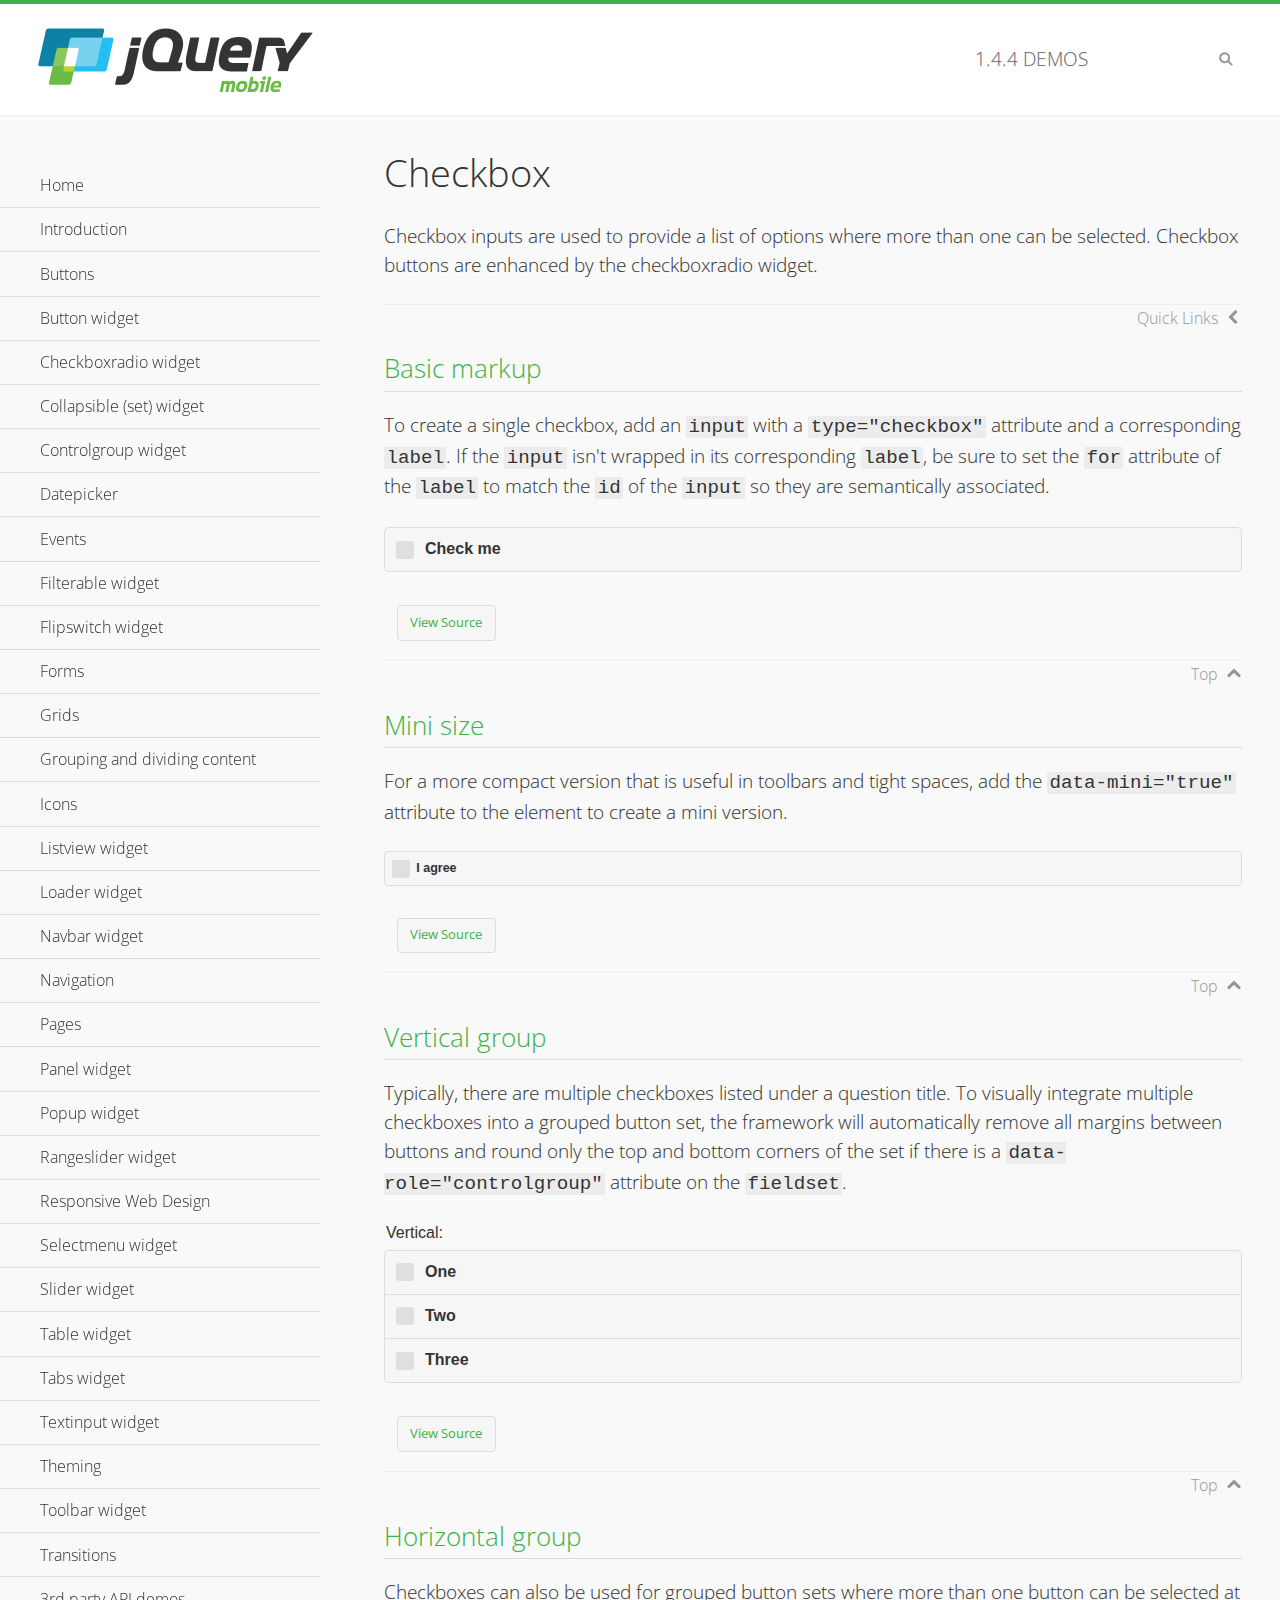
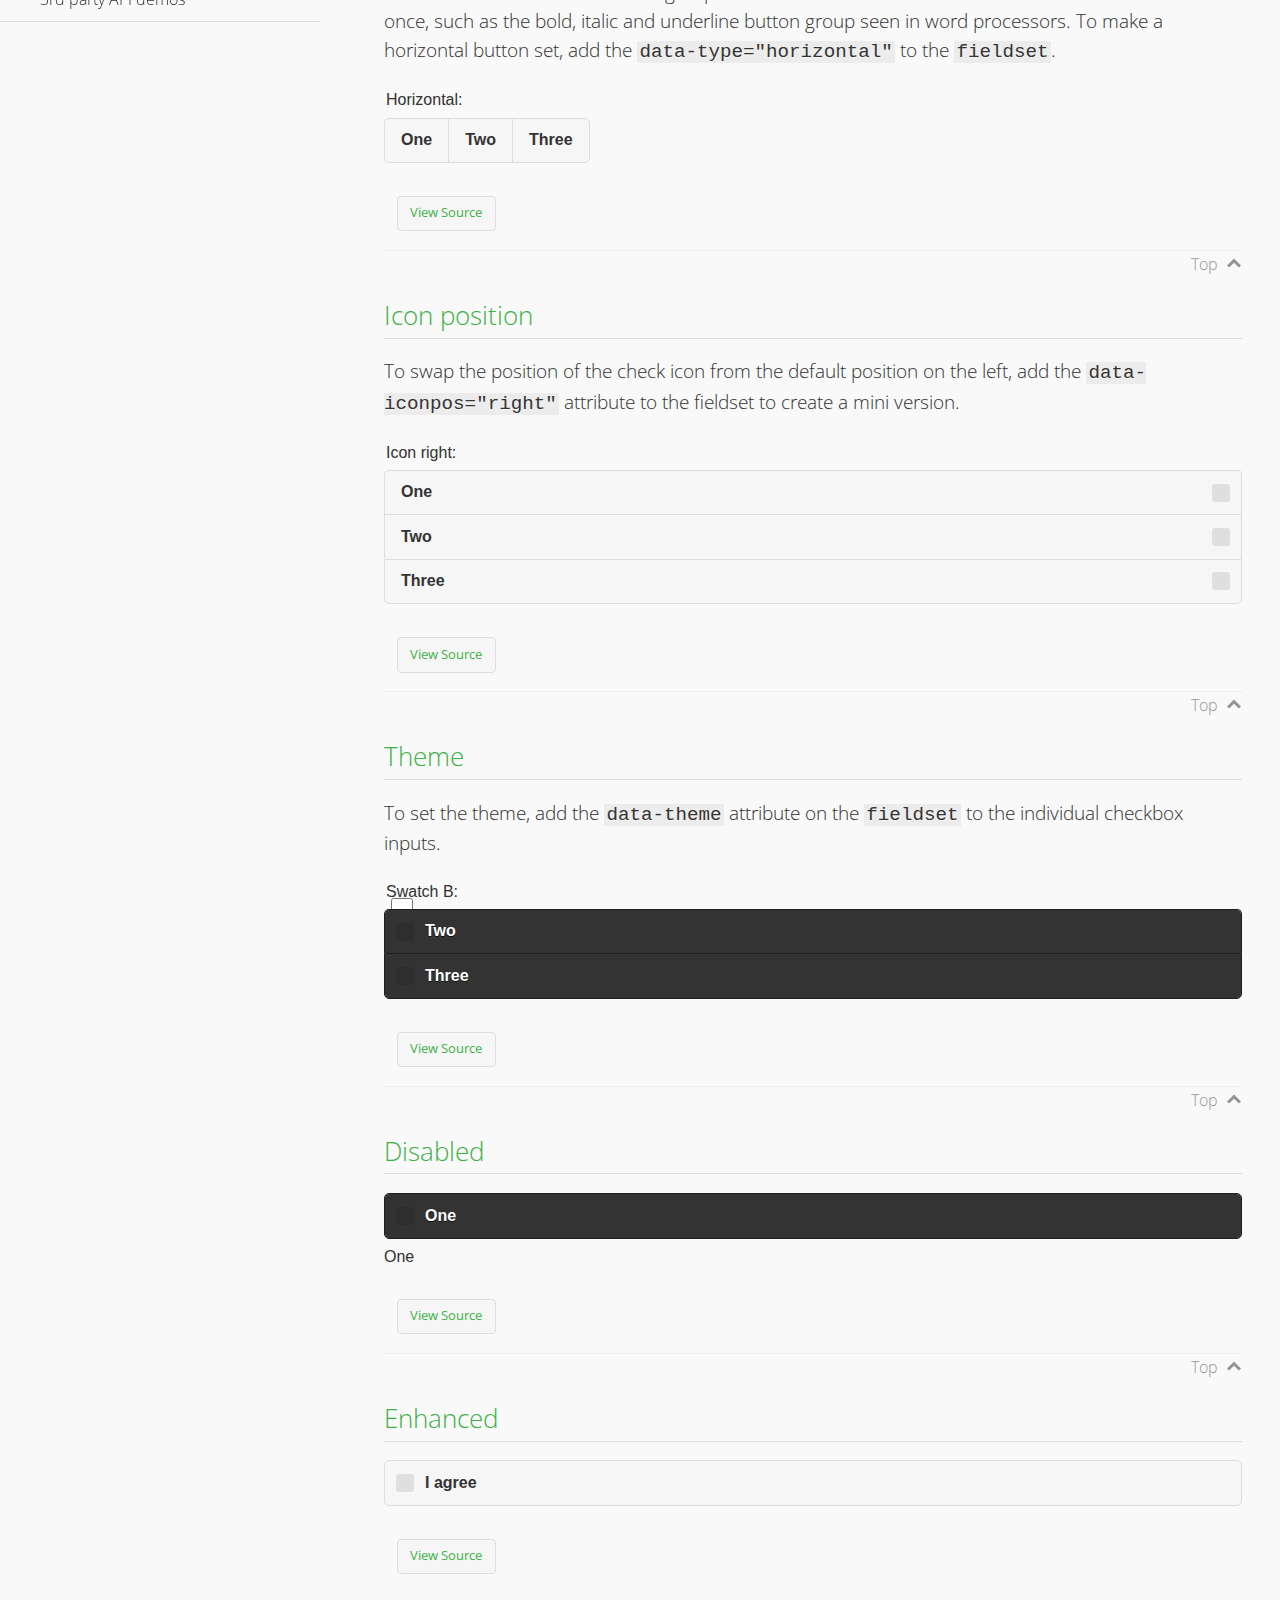
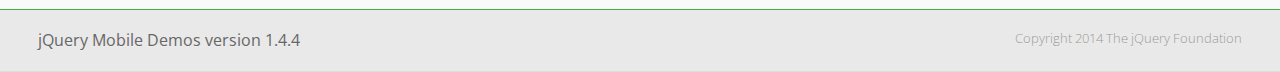
<file: jquery.mobile-1.4.4/demos/checkboxradio-checkbox/index.html>
<!DOCTYPE html>
<html>
<head>
	<meta charset="utf-8">
	<meta name="viewport" content="width=device-width, initial-scale=1">
	<title>Checkbox - jQuery Mobile Demos</title>
	<link rel="shortcut icon" href="../favicon.ico">
	<link rel="stylesheet" href="http://fonts.googleapis.com/css?family=Open+Sans:300,400,700">
	<link rel="stylesheet" href="../css/themes/default/jquery.mobile-1.4.4.min.css">
	<link rel="stylesheet" href="../_assets/css/jqm-demos.css">
	<script src="../js/jquery.js"></script>
	<script src="../_assets/js/index.js"></script>
	<script src="../js/jquery.mobile-1.4.4.min.js"></script>
</head>
<body>
<div data-role="page" class="jqm-demos" data-quicklinks="true">

	<div data-role="header" class="jqm-header">
		<h2><a href="../" title="jQuery Mobile Demos home"><img src="../_assets/img/jquery-logo.png" alt="jQuery Mobile"></a></h2>
		<p><span class="jqm-version"></span> Demos</p>
		<a href="#" class="jqm-navmenu-link ui-btn ui-btn-icon-notext ui-corner-all ui-icon-bars ui-nodisc-icon ui-alt-icon ui-btn-left">Menu</a>
		<a href="#" class="jqm-search-link ui-btn ui-btn-icon-notext ui-corner-all ui-icon-search ui-nodisc-icon ui-alt-icon ui-btn-right">Search</a>
	</div><!-- /header -->

	<div role="main" class="ui-content jqm-content">

		<h1>Checkbox</h1>

		<p>Checkbox inputs are used to provide a list of options where more than one can be selected. Checkbox buttons are enhanced by the checkboxradio widget.</p>

		<h2>Basic markup</h2>

		<p>To create a single checkbox, add an <code>input</code> with a <code>type="checkbox"</code> attribute and a corresponding <code>label</code>. If the <code>input</code> isn't wrapped in its corresponding <code>label</code>, be sure to set the <code>for</code> attribute of the <code>label</code> to match the <code>id</code> of the <code>input</code> so they are semantically associated.</p>

		<div data-demo-html="true">
			<form>
				<label>
					<input type="checkbox" name="checkbox-0 ">Check me
				</label>
			</form>
		</div><!--/demo-html -->

		<h2>Mini size</h2>

		<p>For a more compact version that is useful in toolbars and tight spaces, add the <code>data-mini="true"</code> attribute to the element to create a mini version. </p>

		<div data-demo-html="true">
			<form>
				<input type="checkbox" name="checkbox-mini-0" id="checkbox-mini-0" data-mini="true">
				<label for="checkbox-mini-0">I agree</label>
			</form>
		</div><!--/demo-html -->

		<h2>Vertical group</h2>

		<p>Typically, there are multiple checkboxes listed under a question title. To visually integrate multiple checkboxes into a grouped button set, the framework will automatically remove all margins between buttons and round only the top and bottom corners of the set if there is a <code> data-role="controlgroup"</code> attribute on the <code>fieldset</code>.</p>

		<div data-demo-html="true">
			<form>
				<fieldset data-role="controlgroup">
					<legend>Vertical:</legend>
					<input type="checkbox" name="checkbox-v-2a" id="checkbox-v-2a">
					<label for="checkbox-v-2a">One</label>
					<input type="checkbox" name="checkbox-v-2b" id="checkbox-v-2b">
					<label for="checkbox-v-2b">Two</label>
					<input type="checkbox" name="checkbox-v-2c" id="checkbox-v-2c">
					<label for="checkbox-v-2c">Three</label>
				</fieldset>
			</form>
		</div><!--/demo-html -->

		<h2>Horizontal group</h2>

		<p>Checkboxes can also be used for grouped button sets where more than one button can be selected at once, such as the bold, italic and underline button group seen in word processors. To make a horizontal button set, add the <code> data-type="horizontal"</code> to the <code>fieldset</code>.</p>

		<div data-demo-html="true">
			<form>
				<fieldset data-role="controlgroup" data-type="horizontal">
					<legend>Horizontal:</legend>
					<input type="checkbox" name="checkbox-h-2a" id="checkbox-h-2a">
					<label for="checkbox-h-2a">One</label>
					<input type="checkbox" name="checkbox-h-2b" id="checkbox-h-2b">
					<label for="checkbox-h-2b">Two</label>
					<input type="checkbox" name="checkbox-h-2c" id="checkbox-h-2c">
					<label for="checkbox-h-2c">Three</label>
				</fieldset>
			</form>
		</div><!--/demo-html -->

		<h2>Icon position</h2>

		<p>To swap the position of the check icon from the default position on the left, add the <code>data-iconpos="right"</code> attribute to the fieldset to create a mini version. </p>

		<div data-demo-html="true">
			<form>
				<fieldset data-role="controlgroup" data-iconpos="right">
					<legend>Icon right:</legend>
					<input type="checkbox" name="checkbox-h-6a" id="checkbox-h-6a">
					<label for="checkbox-h-6a">One</label>
					<input type="checkbox" name="checkbox-h-6b" id="checkbox-h-6b">
					<label for="checkbox-h-6b">Two</label>
					<input type="checkbox" name="checkbox-h-6c" id="checkbox-h-6c">
					<label for="checkbox-h-6c">Three</label>
				</fieldset>
			</form>
		</div><!--/demo-html -->

		<h2>Theme</h2>

		<p>To set the theme, add the <code>data-theme</code> attribute on the <code>fieldset</code> to the individual checkbox inputs.</p>

		<div data-demo-html="true">
			<form>
				<fieldset data-role="controlgroup">
					<legend>Swatch B:</legend>
					<input type="checkbox" name="checkbox-t-2a" id="checkbox-t-2a" data-theme="b">
					<label for="checkbox-t-2a">One</label>
					<input type="checkbox" name="checkbox-t-2b" id="checkbox-t-2b" data-theme="b">
					<label for="checkbox-t-2b">Two</label>
					<input type="checkbox" name="checkbox-t-2c" id="checkbox-t-2c" data-theme="b">
					<label for="checkbox-t-2c">Three</label>
				</fieldset>
			</form>
		</div><!--/demo-html -->

		<h2>Disabled</h2>

		<div data-demo-html="true">
			<form>
				<input disabled type="checkbox" name="checkbox-t-2a" id="checkbox-t-2a" data-theme="a">
				<label for="checkbox-t-2a">One</label>
			</form>
		</div><!--/demo-html -->

		<h2>Enhanced</h2>

		<div data-demo-html="true">
			<div class="ui-checkbox">
				<label for="checkbox-enhanced" class="ui-btn ui-corner-all ui-btn-inherit ui-btn-icon-left ui-checkbox-off">I agree</label>
				<input type="checkbox" name="checkbox-enhanced" id="checkbox-enhanced" data-enhanced="true">
			</div>
		</div><!--/demo-html -->

	</div><!-- /content -->
	    <div data-role="panel" class="jqm-navmenu-panel" data-position="left" data-display="overlay" data-theme="a">
	    	<ul class="jqm-list ui-alt-icon ui-nodisc-icon">
<li data-filtertext="demos homepage" data-icon="home"><a href=".././">Home</a></li>
<li data-filtertext="introduction overview getting started"><a href="../intro/" data-ajax="false">Introduction</a></li>
<li data-filtertext="buttons button markup buttonmarkup method anchor link button element"><a href="../button-markup/" data-ajax="false">Buttons</a></li>
<li data-filtertext="form button widget input button submit reset"><a href="../button/" data-ajax="false">Button widget</a></li>
<li data-role="collapsible" data-enhanced="true" data-collapsed-icon="carat-d" data-expanded-icon="carat-u" data-iconpos="right" data-inset="false" class="ui-collapsible ui-collapsible-themed-content ui-collapsible-collapsed">
	<h3 class="ui-collapsible-heading ui-collapsible-heading-collapsed">
		<a href="#" class="ui-collapsible-heading-toggle ui-btn ui-btn-icon-right ui-btn-inherit ui-icon-carat-d">
		    Checkboxradio widget<span class="ui-collapsible-heading-status"> click to expand contents</span>
		</a>
	</h3>
	<div class="ui-collapsible-content ui-body-inherit ui-collapsible-content-collapsed" aria-hidden="true">
		<ul>
			<li data-filtertext="form checkboxradio widget checkbox input checkboxes controlgroups"><a href="../checkboxradio-checkbox/" data-ajax="false">Checkboxes</a></li>
			<li data-filtertext="form checkboxradio widget radio input radio buttons controlgroups"><a href="../checkboxradio-radio/" data-ajax="false">Radio buttons</a></li>
		</ul>
	</div>
</li>
<li data-role="collapsible" data-enhanced="true" data-collapsed-icon="carat-d" data-expanded-icon="carat-u" data-iconpos="right" data-inset="false" class="ui-collapsible ui-collapsible-themed-content ui-collapsible-collapsed">
	<h3 class="ui-collapsible-heading ui-collapsible-heading-collapsed">
		<a href="#" class="ui-collapsible-heading-toggle ui-btn ui-btn-icon-right ui-btn-inherit ui-icon-carat-d">
			Collapsible (set) widget<span class="ui-collapsible-heading-status"> click to expand contents</span>
		</a>
	</h3>
	<div class="ui-collapsible-content ui-body-inherit ui-collapsible-content-collapsed" aria-hidden="true">
		<ul>
			<li data-filtertext="collapsibles content formatting"><a href="../collapsible/" data-ajax="false">Collapsible</a></li>
			<li data-filtertext="dynamic collapsible set accordion append expand"><a href="../collapsible-dynamic/" data-ajax="false">Dynamic collapsibles</a></li>
			<li data-filtertext="accordions collapsible set widget content formatting grouped collapsibles"><a href="../collapsibleset/" data-ajax="false">Collapsible set</a></li>
		</ul>
	</div>
</li>
<li data-role="collapsible" data-enhanced="true" data-collapsed-icon="carat-d" data-expanded-icon="carat-u" data-iconpos="right" data-inset="false" class="ui-collapsible ui-collapsible-themed-content ui-collapsible-collapsed">
	<h3 class="ui-collapsible-heading ui-collapsible-heading-collapsed">
		<a href="#" class="ui-collapsible-heading-toggle ui-btn ui-btn-icon-right ui-btn-inherit ui-icon-carat-d">
			Controlgroup widget<span class="ui-collapsible-heading-status"> click to expand contents</span>
		</a>
	</h3>
	<div class="ui-collapsible-content ui-body-inherit ui-collapsible-content-collapsed" aria-hidden="true">
		<ul>
			<li data-filtertext="controlgroups selectmenu checkboxradio input grouped buttons horizontal vertical"><a href="../controlgroup/" data-ajax="false">Controlgroup</a></li>
			<li data-filtertext="dynamic controlgroup dynamically add buttons"><a href="../controlgroup-dynamic/" data-ajax="false">Dynamic controlgroups</a></li>
		</ul>
	</div>
</li>
<li data-filtertext="form datepicker widget date input"><a href="../datepicker/" data-ajax="false">Datepicker</a></li>
<li data-role="collapsible" data-enhanced="true" data-collapsed-icon="carat-d" data-expanded-icon="carat-u" data-iconpos="right" data-inset="false" class="ui-collapsible ui-collapsible-themed-content ui-collapsible-collapsed">
	<h3 class="ui-collapsible-heading ui-collapsible-heading-collapsed">
		<a href="#" class="ui-collapsible-heading-toggle ui-btn ui-btn-icon-right ui-btn-inherit ui-icon-carat-d">
			Events<span class="ui-collapsible-heading-status"> click to expand contents</span>
		</a>
	</h3>
	<div class="ui-collapsible-content ui-body-inherit ui-collapsible-content-collapsed" aria-hidden="true">
		<ul>
			<li data-filtertext="swipe to delete list items listviews swipe events"><a href="../swipe-list/" data-ajax="false">Swipe list items</a></li>
			<li data-filtertext="swipe to navigate swipe page navigation swipe events"><a href="../swipe-page/" data-ajax="false">Swipe page navigation</a></li>
		</ul>
	</div>
</li>
<li data-filtertext="filterable filter elements sorting searching listview table"><a href="../filterable/" data-ajax="false">Filterable widget</a></li>
<li data-filtertext="form flipswitch widget flip toggle switch binary select checkbox input"><a href="../flipswitch/" data-ajax="false">Flipswitch widget</a></li>
<li data-role="collapsible" data-enhanced="true" data-collapsed-icon="carat-d" data-expanded-icon="carat-u" data-iconpos="right" data-inset="false" class="ui-collapsible ui-collapsible-themed-content ui-collapsible-collapsed">
	<h3 class="ui-collapsible-heading ui-collapsible-heading-collapsed">
		<a href="#" class="ui-collapsible-heading-toggle ui-btn ui-btn-icon-right ui-btn-inherit ui-icon-carat-d">
			Forms<span class="ui-collapsible-heading-status"> click to expand contents</span>
		</a>
	</h3>
	<div class="ui-collapsible-content ui-body-inherit ui-collapsible-content-collapsed" aria-hidden="true">
		<ul>
			<li data-filtertext="forms text checkbox radio range button submit reset inputs selects textarea slider flipswitch label form elements"><a href="../forms/" data-ajax="false">Forms</a></li>
			<li data-filtertext="form hide labels hidden accessible ui-hidden-accessible forms"><a href="../forms-label-hidden-accessible/" data-ajax="false">Hide labels</a></li>
			<li data-filtertext="form field containers fieldcontain ui-field-contain forms"><a href="../forms-field-contain/" data-ajax="false">Field containers</a></li>
			<li data-filtertext="forms disabled form elements"><a href="../forms-disabled/" data-ajax="false">Forms disabled</a></li>
			<li data-filtertext="forms gallery examples overview forms text checkbox radio range button submit reset inputs selects textarea slider flipswitch label form elements"><a href="../forms-gallery/" data-ajax="false">Forms gallery</a></li>
		</ul>
	</div>
</li>
<li data-role="collapsible" data-enhanced="true" data-collapsed-icon="carat-d" data-expanded-icon="carat-u" data-iconpos="right" data-inset="false" class="ui-collapsible ui-collapsible-themed-content ui-collapsible-collapsed">
	<h3 class="ui-collapsible-heading ui-collapsible-heading-collapsed">
		<a href="#" class="ui-collapsible-heading-toggle ui-btn ui-btn-icon-right ui-btn-inherit ui-icon-carat-d">
			Grids<span class="ui-collapsible-heading-status"> click to expand contents</span>
		</a>
	</h3>
	<div class="ui-collapsible-content ui-body-inherit ui-collapsible-content-collapsed" aria-hidden="true">
		<ul>
			<li data-filtertext="grids columns blocks content formatting rwd responsive css framework"><a href="../grids/" data-ajax="false">Grids</a></li>
			<li data-filtertext="buttons in grids css framework"><a href="../grids-buttons/" data-ajax="false">Buttons in grids</a></li>
			<li data-filtertext="custom responsive grids rwd css framework"><a href="../grids-custom-responsive/" data-ajax="false">Custom responsive grids</a></li>
		</ul>
	</div>
</li>
<li data-filtertext="blocks content formatting sections heading"><a href="../body-bar-classes/" data-ajax="false">Grouping and dividing content</a></li>
<li data-role="collapsible" data-enhanced="true" data-collapsed-icon="carat-d" data-expanded-icon="carat-u" data-iconpos="right" data-inset="false" class="ui-collapsible ui-collapsible-themed-content ui-collapsible-collapsed">
	<h3 class="ui-collapsible-heading ui-collapsible-heading-collapsed">
		<a href="#" class="ui-collapsible-heading-toggle ui-btn ui-btn-icon-right ui-btn-inherit ui-icon-carat-d">
			Icons<span class="ui-collapsible-heading-status"> click to expand contents</span>
		</a>
	</h3>
	<div class="ui-collapsible-content ui-body-inherit ui-collapsible-content-collapsed" aria-hidden="true">
		<ul>
			<li data-filtertext="button icons svg disc alt custom icon position"><a href="../icons/" data-ajax="false">Icons</a></li>
			<li data-filtertext=""><a href="../icons-grunticon/" data-ajax="false">Grunticon loader</a></li>
		</ul>
	</div>
</li>
<li data-role="collapsible" data-enhanced="true" data-collapsed-icon="carat-d" data-expanded-icon="carat-u" data-iconpos="right" data-inset="false" class="ui-collapsible ui-collapsible-themed-content ui-collapsible-collapsed">
	<h3 class="ui-collapsible-heading ui-collapsible-heading-collapsed">
		<a href="#" class="ui-collapsible-heading-toggle ui-btn ui-btn-icon-right ui-btn-inherit ui-icon-carat-d">
			Listview widget<span class="ui-collapsible-heading-status"> click to expand contents</span>
		</a>
	</h3>
	<div class="ui-collapsible-content ui-body-inherit ui-collapsible-content-collapsed" aria-hidden="true">
		<ul>
			<li data-filtertext="listview widget thumbnails icons nested split button collapsible ul ol"><a href="../listview/" data-ajax="false">Listview</a></li>
			<li data-filtertext="autocomplete filterable reveal listview filtertextbeforefilter placeholder"><a href="../listview-autocomplete/" data-ajax="false">Listview autocomplete</a></li>
			<li data-filtertext="autocomplete filterable reveal listview remote data filtertextbeforefilter placeholder"><a href="../listview-autocomplete-remote/" data-ajax="false">Listview autocomplete remote data</a></li>
			<li data-filtertext="autodividers anchor jump scroll linkbars listview lists ul ol"><a href="../listview-autodividers-linkbar/" data-ajax="false">Listview autodividers linkbar</a></li>
			<li data-filtertext="listview autodividers selector autodividersselector lists ul ol"><a href="../listview-autodividers-selector/" data-ajax="false">Listview autodividers selector</a></li>
			<li data-filtertext="listview nested list items"><a href="../listview-nested-lists/" data-ajax="false">Nested Listviews</a></li>
			<li data-filtertext="listview collapsible list items flat"><a href="../listview-collapsible-item-flat/" data-ajax="false">Listview collapsible list items (flat)</a></li>
			<li data-filtertext="listview collapsible list indented"><a href="../listview-collapsible-item-indented/" data-ajax="false">Listview collapsible list items (indented)</a></li>
			<li data-filtertext="grid listview responsive grids responsive listviews lists ul"><a href="../listview-grid/" data-ajax="false">Listview responsive grid</a></li>
		</ul>
	</div>
</li>
<li data-filtertext="loader widget page loading navigation overlay spinner"><a href="../loader/" data-ajax="false">Loader widget</a></li>
<li data-filtertext="navbar widget navmenu toolbars header footer"><a href="../navbar/" data-ajax="false">Navbar widget</a></li>
<li data-role="collapsible" data-enhanced="true" data-collapsed-icon="carat-d" data-expanded-icon="carat-u" data-iconpos="right" data-inset="false" class="ui-collapsible ui-collapsible-themed-content ui-collapsible-collapsed">
	<h3 class="ui-collapsible-heading ui-collapsible-heading-collapsed">
		<a href="#" class="ui-collapsible-heading-toggle ui-btn ui-btn-icon-right ui-btn-inherit ui-icon-carat-d">
			Navigation<span class="ui-collapsible-heading-status"> click to expand contents</span>
		</a>
	</h3>
	<div class="ui-collapsible-content ui-body-inherit ui-collapsible-content-collapsed" aria-hidden="true">
		<ul>
			<li data-filtertext="ajax navigation navigate widget history event method"><a href="../navigation/" data-ajax="false">Navigation</a></li>
			<li data-filtertext="linking pages page links navigation ajax prefetch cache"><a href="../navigation-linking-pages/" data-ajax="false">Linking pages</a></li>
			<!-- <li data-filtertext="php redirect server redirection server-side navigation"><a href="../navigation-php-redirect/" data-ajax="false">PHP redirect demo</a></li>-->
			<li data-filtertext="navigation redirection hash query"><a href="../navigation-hash-processing/" data-ajax="false">Hash processing demo</a></li>
			<li data-filtertext="navigation redirection hash query"><a href="../page-events/" data-ajax="false">Page Navigation Events</a></li>
		</ul>
	</div>
</li>
<li data-role="collapsible" data-enhanced="true" data-collapsed-icon="carat-d" data-expanded-icon="carat-u" data-iconpos="right" data-inset="false" class="ui-collapsible ui-collapsible-themed-content ui-collapsible-collapsed">
	<h3 class="ui-collapsible-heading ui-collapsible-heading-collapsed">
		<a href="#" class="ui-collapsible-heading-toggle ui-btn ui-btn-icon-right ui-btn-inherit ui-icon-carat-d">
			Pages<span class="ui-collapsible-heading-status"> click to expand contents</span>
		</a>
	</h3>
	<div class="ui-collapsible-content ui-body-inherit ui-collapsible-content-collapsed" aria-hidden="true">
		<ul>
			<li data-filtertext="pages page widget ajax navigation"><a href="../pages/" data-ajax="false">Pages</a></li>
			<li data-filtertext="single page"><a href="../pages-single-page/" data-ajax="false">Single page</a></li>
			<li data-filtertext="multipage multi-page page"><a href="../pages-multi-page/" data-ajax="false">Multi-page template</a></li>
			<li data-filtertext="dialog page widget modal popup"><a href="../pages-dialog/" data-ajax="false">Dialog page</a></li>
		</ul>
	</div>
</li>
<li data-role="collapsible" data-enhanced="true" data-collapsed-icon="carat-d" data-expanded-icon="carat-u" data-iconpos="right" data-inset="false" class="ui-collapsible ui-collapsible-themed-content ui-collapsible-collapsed">
	<h3 class="ui-collapsible-heading ui-collapsible-heading-collapsed">
		<a href="#" class="ui-collapsible-heading-toggle ui-btn ui-btn-icon-right ui-btn-inherit ui-icon-carat-d">
			Panel widget<span class="ui-collapsible-heading-status"> click to expand contents</span>
		</a>
	</h3>
	<div class="ui-collapsible-content ui-body-inherit ui-collapsible-content-collapsed" aria-hidden="true">
		<ul>
			<li data-filtertext="panel widget sliding panels reveal push overlay responsive"><a href="../panel/" data-ajax="false">Panel</a></li>
			<li data-filtertext=""><a href="../panel-external/" data-ajax="false">External panels</a></li>
			<li data-filtertext="panel "><a href="../panel-fixed/" data-ajax="false">Fixed panels</a></li>
			<li data-filtertext="panel slide panels sliding panels shadow rwd responsive breakpoint"><a href="../panel-responsive/" data-ajax="false">Panels responsive</a></li>
			<li data-filtertext="panel custom style custom panel width reveal shadow listview panel styling page background wrapper"><a href="../panel-styling/" data-ajax="false">Custom panel style</a></li>
			<li data-filtertext="panel open on swipe"><a href="../panel-swipe-open/" data-ajax="false">Panel open on swipe</a></li>
			<li data-filtertext="panels outside page internal external toolbars"><a href="../panel-external-internal/" data-ajax="false">Panel external and internal</a></li>
		</ul>
	</div>
</li>
<li data-role="collapsible" data-enhanced="true" data-collapsed-icon="carat-d" data-expanded-icon="carat-u" data-iconpos="right" data-inset="false" class="ui-collapsible ui-collapsible-themed-content ui-collapsible-collapsed">
	<h3 class="ui-collapsible-heading ui-collapsible-heading-collapsed">
		<a href="#" class="ui-collapsible-heading-toggle ui-btn ui-btn-icon-right ui-btn-inherit ui-icon-carat-d">
			Popup widget<span class="ui-collapsible-heading-status"> click to expand contents</span>
		</a>
	</h3>
	<div class="ui-collapsible-content ui-body-inherit ui-collapsible-content-collapsed" aria-hidden="true">
		<ul>
			<li data-filtertext="popup widget popups dialog modal transition tooltip lightbox form overlay screen flip pop fade transition"><a href="../popup/" data-ajax="false">Popup</a></li>
			<li data-filtertext="popup alignment position"><a href="../popup-alignment/" data-ajax="false">Popup alignment</a></li>
			<li data-filtertext="popup arrow size popups popover"><a href="../popup-arrow-size/" data-ajax="false">Popup arrow size</a></li>
			<li data-filtertext="dynamic popups popup images lightbox"><a href="../popup-dynamic/" data-ajax="false">Dynamic popups</a></li>
			<li data-filtertext="popups with iframes scaling"><a href="../popup-iframe/" data-ajax="false">Popups with iframes</a></li>
			<li data-filtertext="popup image scaling"><a href="../popup-image-scaling/" data-ajax="false">Popup image scaling</a></li>
			<li data-filtertext="external popup outside multi-page"><a href="../popup-outside-multipage/" data-ajax="false">Popup outside multi-page</a></li>
		</ul>
	</div>
</li>
<li data-filtertext="form rangeslider widget dual sliders dual handle sliders range input"><a href="../rangeslider/" data-ajax="false">Rangeslider widget</a></li>
<li data-filtertext="responsive web design rwd adaptive progressive enhancement PE accessible mobile breakpoints media query media queries"><a href="../rwd/" data-ajax="false">Responsive Web Design</a></li>
<li data-role="collapsible" data-enhanced="true" data-collapsed-icon="carat-d" data-expanded-icon="carat-u" data-iconpos="right" data-inset="false" class="ui-collapsible ui-collapsible-themed-content ui-collapsible-collapsed">
	<h3 class="ui-collapsible-heading ui-collapsible-heading-collapsed">
		<a href="#" class="ui-collapsible-heading-toggle ui-btn ui-btn-icon-right ui-btn-inherit ui-icon-carat-d">
			Selectmenu widget<span class="ui-collapsible-heading-status"> click to expand contents</span>
		</a>
	</h3>
	<div class="ui-collapsible-content ui-body-inherit ui-collapsible-content-collapsed" aria-hidden="true">
		<ul>
			<li data-filtertext="form selectmenu widget select input custom select menu selects"><a href="../selectmenu/" data-ajax="false">Selectmenu</a></li>
			<li data-filtertext="form custom select menu selectmenu widget custom menu option optgroup multiple selects"><a href="../selectmenu-custom/" data-ajax="false">Custom select menu</a></li>
			<li data-filtertext="filterable select filter popup dialog"><a href="../selectmenu-custom-filter/" data-ajax="false">Custom select menu with filter</a></li>
		</ul>
	</div>
</li>
<li data-role="collapsible" data-enhanced="true" data-collapsed-icon="carat-d" data-expanded-icon="carat-u" data-iconpos="right" data-inset="false" class="ui-collapsible ui-collapsible-themed-content ui-collapsible-collapsed">
	<h3 class="ui-collapsible-heading ui-collapsible-heading-collapsed">
		<a href="#" class="ui-collapsible-heading-toggle ui-btn ui-btn-icon-right ui-btn-inherit ui-icon-carat-d">
			Slider widget<span class="ui-collapsible-heading-status"> click to expand contents</span>
		</a>
	</h3>
	<div class="ui-collapsible-content ui-body-inherit ui-collapsible-content-collapsed" aria-hidden="true">
		<ul>
			<li data-filtertext="form slider widget range input single sliders"><a href="../slider/" data-ajax="false">Slider</a></li>
			<li data-filtertext="form slider widget flipswitch slider binary select flip toggle switch"><a href="../slider-flipswitch/" data-ajax="false">Slider flip toggle switch</a></li>
			<li data-filtertext="form slider tooltip handle value input range sliders"><a href="../slider-tooltip/" data-ajax="false">Slider tooltip</a></li>
		</ul>
	</div>
</li>
<li data-role="collapsible" data-enhanced="true" data-collapsed-icon="carat-d" data-expanded-icon="carat-u" data-iconpos="right" data-inset="false" class="ui-collapsible ui-collapsible-themed-content ui-collapsible-collapsed">
	<h3 class="ui-collapsible-heading ui-collapsible-heading-collapsed">
		<a href="#" class="ui-collapsible-heading-toggle ui-btn ui-btn-icon-right ui-btn-inherit ui-icon-carat-d">
			Table widget<span class="ui-collapsible-heading-status"> click to expand contents</span>
		</a>
	</h3>
	<div class="ui-collapsible-content ui-body-inherit ui-collapsible-content-collapsed" aria-hidden="true">
		<ul>
			<li data-filtertext="table widget reflow column toggle th td responsive tables rwd hide show tabular"><a href="../table-column-toggle/" data-ajax="false">Table Column Toggle</a></li>
			<li data-filtertext="table column toggle phone comparison demo"><a href="../table-column-toggle-example/" data-ajax="false">Table Column Toggle demo</a></li>
			<li data-filtertext="responsive tables table column toggle heading groups rwd breakpoint"><a href="../table-column-toggle-heading-groups/" data-ajax="false">Table Column Toggle heading groups</a></li>
			<li data-filtertext="responsive tables table column toggle hide rwd breakpoint customization options"><a href="../table-column-toggle-options/" data-ajax="false">Table Column Toggle options</a></li>
			<li data-filtertext="table reflow th td responsive rwd columns tabular"><a href="../table-reflow/" data-ajax="false">Table Reflow</a></li>
			<li data-filtertext="responsive tables table reflow heading groups rwd breakpoint"><a href="../table-reflow-heading-groups/" data-ajax="false">Table Reflow heading groups</a></li>
			<li data-filtertext="responsive tables table reflow stripes strokes table style"><a href="../table-reflow-stripes-strokes/" data-ajax="false">Table Reflow stripes and strokes</a></li>
			<li data-filtertext="responsive tables table reflow stack custom styles"><a href="../table-reflow-styling/" data-ajax="false">Table Reflow custom styles</a></li>
		</ul>
	</div>
</li>
<li data-filtertext="ui tabs widget"><a href="../tabs/" data-ajax="false">Tabs widget</a></li>
<li data-filtertext="form textinput widget text input textarea number date time tel email file color password"><a href="../textinput/" data-ajax="false">Textinput widget</a></li>
<li data-role="collapsible" data-enhanced="true" data-collapsed-icon="carat-d" data-expanded-icon="carat-u" data-iconpos="right" data-inset="false" class="ui-collapsible ui-collapsible-themed-content ui-collapsible-collapsed">
	<h3 class="ui-collapsible-heading ui-collapsible-heading-collapsed">
		<a href="#" class="ui-collapsible-heading-toggle ui-btn ui-btn-icon-right ui-btn-inherit ui-icon-carat-d">
			Theming<span class="ui-collapsible-heading-status"> click to expand contents</span>
		</a>
	</h3>
	<div class="ui-collapsible-content ui-body-inherit ui-collapsible-content-collapsed" aria-hidden="true">
		<ul>
			<li data-filtertext="default theme swatches theming style css"><a href="../theme-default/" data-ajax="false">Default theme</a></li>
			<li data-filtertext="classic theme old theme swatches theming style css"><a href="../theme-classic/" data-ajax="false">Classic theme</a></li>
		</ul>
	</div>
</li>
<li data-role="collapsible" data-enhanced="true" data-collapsed-icon="carat-d" data-expanded-icon="carat-u" data-iconpos="right" data-inset="false" class="ui-collapsible ui-collapsible-themed-content ui-collapsible-collapsed">
	<h3 class="ui-collapsible-heading ui-collapsible-heading-collapsed">
		<a href="#" class="ui-collapsible-heading-toggle ui-btn ui-btn-icon-right ui-btn-inherit ui-icon-carat-d">
			Toolbar widget<span class="ui-collapsible-heading-status"> click to expand contents</span>
		</a>
	</h3>
	<div class="ui-collapsible-content ui-body-inherit ui-collapsible-content-collapsed" aria-hidden="true">
		<ul>
			<li data-filtertext="toolbar widget header footer toolbars fixed fullscreen external sections"><a href="../toolbar/" data-ajax="false">Toolbar</a></li>
			<li data-filtertext="dynamic toolbars dynamically add toolbar header footer"><a href="../toolbar-dynamic/" data-ajax="false">Dynamic toolbars</a></li>
			<li data-filtertext="external toolbars header footer"><a href="../toolbar-external/" data-ajax="false">External toolbars</a></li>
			<li data-filtertext="fixed toolbars header footer"><a href="../toolbar-fixed/" data-ajax="false">Fixed toolbars</a></li>
			<li data-filtertext="fixed fullscreen toolbars header footer"><a href="../toolbar-fixed-fullscreen/" data-ajax="false">Fullscreen toolbars</a></li>
			<li data-filtertext="external fixed toolbars header footer"><a href="../toolbar-fixed-external/" data-ajax="false">Fixed external toolbars</a></li>
			<li data-filtertext="external persistent toolbars header footer navbar navmenu"><a href="../toolbar-fixed-persistent/" data-ajax="false">Persistent toolbars</a></li>
			<li data-filtertext="external ajax optimized toolbars persistent toolbars header footer navbar"><a href="../toolbar-fixed-persistent-optimized/" data-ajax="false">Ajax optimized toolbars</a></li>
			<li data-filtertext="form in toolbars header footer"><a href="../toolbar-fixed-forms/" data-ajax="false">Form in toolbar</a></li>
		</ul>
	</div>
</li>
<li data-filtertext="page transitions animated pages popup navigation flip slide fade pop"><a href="../transitions/" data-ajax="false">Transitions</a></li>
<li data-role="collapsible" data-enhanced="true" data-collapsed-icon="carat-d" data-expanded-icon="carat-u" data-iconpos="right" data-inset="false" class="ui-collapsible ui-collapsible-themed-content ui-collapsible-collapsed">
	<h3 class="ui-collapsible-heading ui-collapsible-heading-collapsed">
		<a href="#" class="ui-collapsible-heading-toggle ui-btn ui-btn-icon-right ui-btn-inherit ui-icon-carat-d">
			3rd party API demos<span class="ui-collapsible-heading-status"> click to expand contents</span>
		</a>
	</h3>
	<div class="ui-collapsible-content ui-body-inherit ui-collapsible-content-collapsed" aria-hidden="true">
		<ul>
			<li data-filtertext="backbone requirejs navigation router"><a href="../backbone-requirejs/" data-ajax="false">Backbone RequireJS</a></li>
			<li data-filtertext="google maps geolocation demo"><a href="../map-geolocation/" data-ajax="false">Google Maps geolocation</a></li>
			<li data-filtertext="google maps hybrid"><a href="../map-list-toggle/" data-ajax="false">Google Maps list toggle</a></li>
		</ul>
	</div>
</li>



		     </ul>
		</div><!-- /panel -->


	<div data-role="footer" data-position="fixed" data-tap-toggle="false" class="jqm-footer">
		<p>jQuery Mobile Demos version <span class="jqm-version"></span></p>
		<p>Copyright 2014 The jQuery Foundation</p>
	</div><!-- /footer -->
	<!-- TODO: This should become an external panel so we can add input to markup (unique ID) -->
    <div data-role="panel" class="jqm-search-panel" data-position="right" data-display="overlay" data-theme="a">
		<div class="jqm-search">
			<ul class="jqm-list" data-filter-placeholder="Search demos..." data-filter-reveal="true">
<li data-filtertext="demos homepage" data-icon="home"><a href=".././">Home</a></li>
<li data-filtertext="introduction overview getting started"><a href="../intro/" data-ajax="false">Introduction</a></li>
<li data-filtertext="buttons button markup buttonmarkup method anchor link button element"><a href="../button-markup/" data-ajax="false">Buttons</a></li>
<li data-filtertext="form button widget input button submit reset"><a href="../button/" data-ajax="false">Button widget</a></li>
<li data-role="collapsible" data-enhanced="true" data-collapsed-icon="carat-d" data-expanded-icon="carat-u" data-iconpos="right" data-inset="false" class="ui-collapsible ui-collapsible-themed-content ui-collapsible-collapsed">
	<h3 class="ui-collapsible-heading ui-collapsible-heading-collapsed">
		<a href="#" class="ui-collapsible-heading-toggle ui-btn ui-btn-icon-right ui-btn-inherit ui-icon-carat-d">
		    Checkboxradio widget<span class="ui-collapsible-heading-status"> click to expand contents</span>
		</a>
	</h3>
	<div class="ui-collapsible-content ui-body-inherit ui-collapsible-content-collapsed" aria-hidden="true">
		<ul>
			<li data-filtertext="form checkboxradio widget checkbox input checkboxes controlgroups"><a href="../checkboxradio-checkbox/" data-ajax="false">Checkboxes</a></li>
			<li data-filtertext="form checkboxradio widget radio input radio buttons controlgroups"><a href="../checkboxradio-radio/" data-ajax="false">Radio buttons</a></li>
		</ul>
	</div>
</li>
<li data-role="collapsible" data-enhanced="true" data-collapsed-icon="carat-d" data-expanded-icon="carat-u" data-iconpos="right" data-inset="false" class="ui-collapsible ui-collapsible-themed-content ui-collapsible-collapsed">
	<h3 class="ui-collapsible-heading ui-collapsible-heading-collapsed">
		<a href="#" class="ui-collapsible-heading-toggle ui-btn ui-btn-icon-right ui-btn-inherit ui-icon-carat-d">
			Collapsible (set) widget<span class="ui-collapsible-heading-status"> click to expand contents</span>
		</a>
	</h3>
	<div class="ui-collapsible-content ui-body-inherit ui-collapsible-content-collapsed" aria-hidden="true">
		<ul>
			<li data-filtertext="collapsibles content formatting"><a href="../collapsible/" data-ajax="false">Collapsible</a></li>
			<li data-filtertext="dynamic collapsible set accordion append expand"><a href="../collapsible-dynamic/" data-ajax="false">Dynamic collapsibles</a></li>
			<li data-filtertext="accordions collapsible set widget content formatting grouped collapsibles"><a href="../collapsibleset/" data-ajax="false">Collapsible set</a></li>
		</ul>
	</div>
</li>
<li data-role="collapsible" data-enhanced="true" data-collapsed-icon="carat-d" data-expanded-icon="carat-u" data-iconpos="right" data-inset="false" class="ui-collapsible ui-collapsible-themed-content ui-collapsible-collapsed">
	<h3 class="ui-collapsible-heading ui-collapsible-heading-collapsed">
		<a href="#" class="ui-collapsible-heading-toggle ui-btn ui-btn-icon-right ui-btn-inherit ui-icon-carat-d">
			Controlgroup widget<span class="ui-collapsible-heading-status"> click to expand contents</span>
		</a>
	</h3>
	<div class="ui-collapsible-content ui-body-inherit ui-collapsible-content-collapsed" aria-hidden="true">
		<ul>
			<li data-filtertext="controlgroups selectmenu checkboxradio input grouped buttons horizontal vertical"><a href="../controlgroup/" data-ajax="false">Controlgroup</a></li>
			<li data-filtertext="dynamic controlgroup dynamically add buttons"><a href="../controlgroup-dynamic/" data-ajax="false">Dynamic controlgroups</a></li>
		</ul>
	</div>
</li>
<li data-filtertext="form datepicker widget date input"><a href="../datepicker/" data-ajax="false">Datepicker</a></li>
<li data-role="collapsible" data-enhanced="true" data-collapsed-icon="carat-d" data-expanded-icon="carat-u" data-iconpos="right" data-inset="false" class="ui-collapsible ui-collapsible-themed-content ui-collapsible-collapsed">
	<h3 class="ui-collapsible-heading ui-collapsible-heading-collapsed">
		<a href="#" class="ui-collapsible-heading-toggle ui-btn ui-btn-icon-right ui-btn-inherit ui-icon-carat-d">
			Events<span class="ui-collapsible-heading-status"> click to expand contents</span>
		</a>
	</h3>
	<div class="ui-collapsible-content ui-body-inherit ui-collapsible-content-collapsed" aria-hidden="true">
		<ul>
			<li data-filtertext="swipe to delete list items listviews swipe events"><a href="../swipe-list/" data-ajax="false">Swipe list items</a></li>
			<li data-filtertext="swipe to navigate swipe page navigation swipe events"><a href="../swipe-page/" data-ajax="false">Swipe page navigation</a></li>
		</ul>
	</div>
</li>
<li data-filtertext="filterable filter elements sorting searching listview table"><a href="../filterable/" data-ajax="false">Filterable widget</a></li>
<li data-filtertext="form flipswitch widget flip toggle switch binary select checkbox input"><a href="../flipswitch/" data-ajax="false">Flipswitch widget</a></li>
<li data-role="collapsible" data-enhanced="true" data-collapsed-icon="carat-d" data-expanded-icon="carat-u" data-iconpos="right" data-inset="false" class="ui-collapsible ui-collapsible-themed-content ui-collapsible-collapsed">
	<h3 class="ui-collapsible-heading ui-collapsible-heading-collapsed">
		<a href="#" class="ui-collapsible-heading-toggle ui-btn ui-btn-icon-right ui-btn-inherit ui-icon-carat-d">
			Forms<span class="ui-collapsible-heading-status"> click to expand contents</span>
		</a>
	</h3>
	<div class="ui-collapsible-content ui-body-inherit ui-collapsible-content-collapsed" aria-hidden="true">
		<ul>
			<li data-filtertext="forms text checkbox radio range button submit reset inputs selects textarea slider flipswitch label form elements"><a href="../forms/" data-ajax="false">Forms</a></li>
			<li data-filtertext="form hide labels hidden accessible ui-hidden-accessible forms"><a href="../forms-label-hidden-accessible/" data-ajax="false">Hide labels</a></li>
			<li data-filtertext="form field containers fieldcontain ui-field-contain forms"><a href="../forms-field-contain/" data-ajax="false">Field containers</a></li>
			<li data-filtertext="forms disabled form elements"><a href="../forms-disabled/" data-ajax="false">Forms disabled</a></li>
			<li data-filtertext="forms gallery examples overview forms text checkbox radio range button submit reset inputs selects textarea slider flipswitch label form elements"><a href="../forms-gallery/" data-ajax="false">Forms gallery</a></li>
		</ul>
	</div>
</li>
<li data-role="collapsible" data-enhanced="true" data-collapsed-icon="carat-d" data-expanded-icon="carat-u" data-iconpos="right" data-inset="false" class="ui-collapsible ui-collapsible-themed-content ui-collapsible-collapsed">
	<h3 class="ui-collapsible-heading ui-collapsible-heading-collapsed">
		<a href="#" class="ui-collapsible-heading-toggle ui-btn ui-btn-icon-right ui-btn-inherit ui-icon-carat-d">
			Grids<span class="ui-collapsible-heading-status"> click to expand contents</span>
		</a>
	</h3>
	<div class="ui-collapsible-content ui-body-inherit ui-collapsible-content-collapsed" aria-hidden="true">
		<ul>
			<li data-filtertext="grids columns blocks content formatting rwd responsive css framework"><a href="../grids/" data-ajax="false">Grids</a></li>
			<li data-filtertext="buttons in grids css framework"><a href="../grids-buttons/" data-ajax="false">Buttons in grids</a></li>
			<li data-filtertext="custom responsive grids rwd css framework"><a href="../grids-custom-responsive/" data-ajax="false">Custom responsive grids</a></li>
		</ul>
	</div>
</li>
<li data-filtertext="blocks content formatting sections heading"><a href="../body-bar-classes/" data-ajax="false">Grouping and dividing content</a></li>
<li data-role="collapsible" data-enhanced="true" data-collapsed-icon="carat-d" data-expanded-icon="carat-u" data-iconpos="right" data-inset="false" class="ui-collapsible ui-collapsible-themed-content ui-collapsible-collapsed">
	<h3 class="ui-collapsible-heading ui-collapsible-heading-collapsed">
		<a href="#" class="ui-collapsible-heading-toggle ui-btn ui-btn-icon-right ui-btn-inherit ui-icon-carat-d">
			Icons<span class="ui-collapsible-heading-status"> click to expand contents</span>
		</a>
	</h3>
	<div class="ui-collapsible-content ui-body-inherit ui-collapsible-content-collapsed" aria-hidden="true">
		<ul>
			<li data-filtertext="button icons svg disc alt custom icon position"><a href="../icons/" data-ajax="false">Icons</a></li>
			<li data-filtertext=""><a href="../icons-grunticon/" data-ajax="false">Grunticon loader</a></li>
		</ul>
	</div>
</li>
<li data-role="collapsible" data-enhanced="true" data-collapsed-icon="carat-d" data-expanded-icon="carat-u" data-iconpos="right" data-inset="false" class="ui-collapsible ui-collapsible-themed-content ui-collapsible-collapsed">
	<h3 class="ui-collapsible-heading ui-collapsible-heading-collapsed">
		<a href="#" class="ui-collapsible-heading-toggle ui-btn ui-btn-icon-right ui-btn-inherit ui-icon-carat-d">
			Listview widget<span class="ui-collapsible-heading-status"> click to expand contents</span>
		</a>
	</h3>
	<div class="ui-collapsible-content ui-body-inherit ui-collapsible-content-collapsed" aria-hidden="true">
		<ul>
			<li data-filtertext="listview widget thumbnails icons nested split button collapsible ul ol"><a href="../listview/" data-ajax="false">Listview</a></li>
			<li data-filtertext="autocomplete filterable reveal listview filtertextbeforefilter placeholder"><a href="../listview-autocomplete/" data-ajax="false">Listview autocomplete</a></li>
			<li data-filtertext="autocomplete filterable reveal listview remote data filtertextbeforefilter placeholder"><a href="../listview-autocomplete-remote/" data-ajax="false">Listview autocomplete remote data</a></li>
			<li data-filtertext="autodividers anchor jump scroll linkbars listview lists ul ol"><a href="../listview-autodividers-linkbar/" data-ajax="false">Listview autodividers linkbar</a></li>
			<li data-filtertext="listview autodividers selector autodividersselector lists ul ol"><a href="../listview-autodividers-selector/" data-ajax="false">Listview autodividers selector</a></li>
			<li data-filtertext="listview nested list items"><a href="../listview-nested-lists/" data-ajax="false">Nested Listviews</a></li>
			<li data-filtertext="listview collapsible list items flat"><a href="../listview-collapsible-item-flat/" data-ajax="false">Listview collapsible list items (flat)</a></li>
			<li data-filtertext="listview collapsible list indented"><a href="../listview-collapsible-item-indented/" data-ajax="false">Listview collapsible list items (indented)</a></li>
			<li data-filtertext="grid listview responsive grids responsive listviews lists ul"><a href="../listview-grid/" data-ajax="false">Listview responsive grid</a></li>
		</ul>
	</div>
</li>
<li data-filtertext="loader widget page loading navigation overlay spinner"><a href="../loader/" data-ajax="false">Loader widget</a></li>
<li data-filtertext="navbar widget navmenu toolbars header footer"><a href="../navbar/" data-ajax="false">Navbar widget</a></li>
<li data-role="collapsible" data-enhanced="true" data-collapsed-icon="carat-d" data-expanded-icon="carat-u" data-iconpos="right" data-inset="false" class="ui-collapsible ui-collapsible-themed-content ui-collapsible-collapsed">
	<h3 class="ui-collapsible-heading ui-collapsible-heading-collapsed">
		<a href="#" class="ui-collapsible-heading-toggle ui-btn ui-btn-icon-right ui-btn-inherit ui-icon-carat-d">
			Navigation<span class="ui-collapsible-heading-status"> click to expand contents</span>
		</a>
	</h3>
	<div class="ui-collapsible-content ui-body-inherit ui-collapsible-content-collapsed" aria-hidden="true">
		<ul>
			<li data-filtertext="ajax navigation navigate widget history event method"><a href="../navigation/" data-ajax="false">Navigation</a></li>
			<li data-filtertext="linking pages page links navigation ajax prefetch cache"><a href="../navigation-linking-pages/" data-ajax="false">Linking pages</a></li>
			<!-- <li data-filtertext="php redirect server redirection server-side navigation"><a href="../navigation-php-redirect/" data-ajax="false">PHP redirect demo</a></li>-->
			<li data-filtertext="navigation redirection hash query"><a href="../navigation-hash-processing/" data-ajax="false">Hash processing demo</a></li>
			<li data-filtertext="navigation redirection hash query"><a href="../page-events/" data-ajax="false">Page Navigation Events</a></li>
		</ul>
	</div>
</li>
<li data-role="collapsible" data-enhanced="true" data-collapsed-icon="carat-d" data-expanded-icon="carat-u" data-iconpos="right" data-inset="false" class="ui-collapsible ui-collapsible-themed-content ui-collapsible-collapsed">
	<h3 class="ui-collapsible-heading ui-collapsible-heading-collapsed">
		<a href="#" class="ui-collapsible-heading-toggle ui-btn ui-btn-icon-right ui-btn-inherit ui-icon-carat-d">
			Pages<span class="ui-collapsible-heading-status"> click to expand contents</span>
		</a>
	</h3>
	<div class="ui-collapsible-content ui-body-inherit ui-collapsible-content-collapsed" aria-hidden="true">
		<ul>
			<li data-filtertext="pages page widget ajax navigation"><a href="../pages/" data-ajax="false">Pages</a></li>
			<li data-filtertext="single page"><a href="../pages-single-page/" data-ajax="false">Single page</a></li>
			<li data-filtertext="multipage multi-page page"><a href="../pages-multi-page/" data-ajax="false">Multi-page template</a></li>
			<li data-filtertext="dialog page widget modal popup"><a href="../pages-dialog/" data-ajax="false">Dialog page</a></li>
		</ul>
	</div>
</li>
<li data-role="collapsible" data-enhanced="true" data-collapsed-icon="carat-d" data-expanded-icon="carat-u" data-iconpos="right" data-inset="false" class="ui-collapsible ui-collapsible-themed-content ui-collapsible-collapsed">
	<h3 class="ui-collapsible-heading ui-collapsible-heading-collapsed">
		<a href="#" class="ui-collapsible-heading-toggle ui-btn ui-btn-icon-right ui-btn-inherit ui-icon-carat-d">
			Panel widget<span class="ui-collapsible-heading-status"> click to expand contents</span>
		</a>
	</h3>
	<div class="ui-collapsible-content ui-body-inherit ui-collapsible-content-collapsed" aria-hidden="true">
		<ul>
			<li data-filtertext="panel widget sliding panels reveal push overlay responsive"><a href="../panel/" data-ajax="false">Panel</a></li>
			<li data-filtertext=""><a href="../panel-external/" data-ajax="false">External panels</a></li>
			<li data-filtertext="panel "><a href="../panel-fixed/" data-ajax="false">Fixed panels</a></li>
			<li data-filtertext="panel slide panels sliding panels shadow rwd responsive breakpoint"><a href="../panel-responsive/" data-ajax="false">Panels responsive</a></li>
			<li data-filtertext="panel custom style custom panel width reveal shadow listview panel styling page background wrapper"><a href="../panel-styling/" data-ajax="false">Custom panel style</a></li>
			<li data-filtertext="panel open on swipe"><a href="../panel-swipe-open/" data-ajax="false">Panel open on swipe</a></li>
			<li data-filtertext="panels outside page internal external toolbars"><a href="../panel-external-internal/" data-ajax="false">Panel external and internal</a></li>
		</ul>
	</div>
</li>
<li data-role="collapsible" data-enhanced="true" data-collapsed-icon="carat-d" data-expanded-icon="carat-u" data-iconpos="right" data-inset="false" class="ui-collapsible ui-collapsible-themed-content ui-collapsible-collapsed">
	<h3 class="ui-collapsible-heading ui-collapsible-heading-collapsed">
		<a href="#" class="ui-collapsible-heading-toggle ui-btn ui-btn-icon-right ui-btn-inherit ui-icon-carat-d">
			Popup widget<span class="ui-collapsible-heading-status"> click to expand contents</span>
		</a>
	</h3>
	<div class="ui-collapsible-content ui-body-inherit ui-collapsible-content-collapsed" aria-hidden="true">
		<ul>
			<li data-filtertext="popup widget popups dialog modal transition tooltip lightbox form overlay screen flip pop fade transition"><a href="../popup/" data-ajax="false">Popup</a></li>
			<li data-filtertext="popup alignment position"><a href="../popup-alignment/" data-ajax="false">Popup alignment</a></li>
			<li data-filtertext="popup arrow size popups popover"><a href="../popup-arrow-size/" data-ajax="false">Popup arrow size</a></li>
			<li data-filtertext="dynamic popups popup images lightbox"><a href="../popup-dynamic/" data-ajax="false">Dynamic popups</a></li>
			<li data-filtertext="popups with iframes scaling"><a href="../popup-iframe/" data-ajax="false">Popups with iframes</a></li>
			<li data-filtertext="popup image scaling"><a href="../popup-image-scaling/" data-ajax="false">Popup image scaling</a></li>
			<li data-filtertext="external popup outside multi-page"><a href="../popup-outside-multipage/" data-ajax="false">Popup outside multi-page</a></li>
		</ul>
	</div>
</li>
<li data-filtertext="form rangeslider widget dual sliders dual handle sliders range input"><a href="../rangeslider/" data-ajax="false">Rangeslider widget</a></li>
<li data-filtertext="responsive web design rwd adaptive progressive enhancement PE accessible mobile breakpoints media query media queries"><a href="../rwd/" data-ajax="false">Responsive Web Design</a></li>
<li data-role="collapsible" data-enhanced="true" data-collapsed-icon="carat-d" data-expanded-icon="carat-u" data-iconpos="right" data-inset="false" class="ui-collapsible ui-collapsible-themed-content ui-collapsible-collapsed">
	<h3 class="ui-collapsible-heading ui-collapsible-heading-collapsed">
		<a href="#" class="ui-collapsible-heading-toggle ui-btn ui-btn-icon-right ui-btn-inherit ui-icon-carat-d">
			Selectmenu widget<span class="ui-collapsible-heading-status"> click to expand contents</span>
		</a>
	</h3>
	<div class="ui-collapsible-content ui-body-inherit ui-collapsible-content-collapsed" aria-hidden="true">
		<ul>
			<li data-filtertext="form selectmenu widget select input custom select menu selects"><a href="../selectmenu/" data-ajax="false">Selectmenu</a></li>
			<li data-filtertext="form custom select menu selectmenu widget custom menu option optgroup multiple selects"><a href="../selectmenu-custom/" data-ajax="false">Custom select menu</a></li>
			<li data-filtertext="filterable select filter popup dialog"><a href="../selectmenu-custom-filter/" data-ajax="false">Custom select menu with filter</a></li>
		</ul>
	</div>
</li>
<li data-role="collapsible" data-enhanced="true" data-collapsed-icon="carat-d" data-expanded-icon="carat-u" data-iconpos="right" data-inset="false" class="ui-collapsible ui-collapsible-themed-content ui-collapsible-collapsed">
	<h3 class="ui-collapsible-heading ui-collapsible-heading-collapsed">
		<a href="#" class="ui-collapsible-heading-toggle ui-btn ui-btn-icon-right ui-btn-inherit ui-icon-carat-d">
			Slider widget<span class="ui-collapsible-heading-status"> click to expand contents</span>
		</a>
	</h3>
	<div class="ui-collapsible-content ui-body-inherit ui-collapsible-content-collapsed" aria-hidden="true">
		<ul>
			<li data-filtertext="form slider widget range input single sliders"><a href="../slider/" data-ajax="false">Slider</a></li>
			<li data-filtertext="form slider widget flipswitch slider binary select flip toggle switch"><a href="../slider-flipswitch/" data-ajax="false">Slider flip toggle switch</a></li>
			<li data-filtertext="form slider tooltip handle value input range sliders"><a href="../slider-tooltip/" data-ajax="false">Slider tooltip</a></li>
		</ul>
	</div>
</li>
<li data-role="collapsible" data-enhanced="true" data-collapsed-icon="carat-d" data-expanded-icon="carat-u" data-iconpos="right" data-inset="false" class="ui-collapsible ui-collapsible-themed-content ui-collapsible-collapsed">
	<h3 class="ui-collapsible-heading ui-collapsible-heading-collapsed">
		<a href="#" class="ui-collapsible-heading-toggle ui-btn ui-btn-icon-right ui-btn-inherit ui-icon-carat-d">
			Table widget<span class="ui-collapsible-heading-status"> click to expand contents</span>
		</a>
	</h3>
	<div class="ui-collapsible-content ui-body-inherit ui-collapsible-content-collapsed" aria-hidden="true">
		<ul>
			<li data-filtertext="table widget reflow column toggle th td responsive tables rwd hide show tabular"><a href="../table-column-toggle/" data-ajax="false">Table Column Toggle</a></li>
			<li data-filtertext="table column toggle phone comparison demo"><a href="../table-column-toggle-example/" data-ajax="false">Table Column Toggle demo</a></li>
			<li data-filtertext="responsive tables table column toggle heading groups rwd breakpoint"><a href="../table-column-toggle-heading-groups/" data-ajax="false">Table Column Toggle heading groups</a></li>
			<li data-filtertext="responsive tables table column toggle hide rwd breakpoint customization options"><a href="../table-column-toggle-options/" data-ajax="false">Table Column Toggle options</a></li>
			<li data-filtertext="table reflow th td responsive rwd columns tabular"><a href="../table-reflow/" data-ajax="false">Table Reflow</a></li>
			<li data-filtertext="responsive tables table reflow heading groups rwd breakpoint"><a href="../table-reflow-heading-groups/" data-ajax="false">Table Reflow heading groups</a></li>
			<li data-filtertext="responsive tables table reflow stripes strokes table style"><a href="../table-reflow-stripes-strokes/" data-ajax="false">Table Reflow stripes and strokes</a></li>
			<li data-filtertext="responsive tables table reflow stack custom styles"><a href="../table-reflow-styling/" data-ajax="false">Table Reflow custom styles</a></li>
		</ul>
	</div>
</li>
<li data-filtertext="ui tabs widget"><a href="../tabs/" data-ajax="false">Tabs widget</a></li>
<li data-filtertext="form textinput widget text input textarea number date time tel email file color password"><a href="../textinput/" data-ajax="false">Textinput widget</a></li>
<li data-role="collapsible" data-enhanced="true" data-collapsed-icon="carat-d" data-expanded-icon="carat-u" data-iconpos="right" data-inset="false" class="ui-collapsible ui-collapsible-themed-content ui-collapsible-collapsed">
	<h3 class="ui-collapsible-heading ui-collapsible-heading-collapsed">
		<a href="#" class="ui-collapsible-heading-toggle ui-btn ui-btn-icon-right ui-btn-inherit ui-icon-carat-d">
			Theming<span class="ui-collapsible-heading-status"> click to expand contents</span>
		</a>
	</h3>
	<div class="ui-collapsible-content ui-body-inherit ui-collapsible-content-collapsed" aria-hidden="true">
		<ul>
			<li data-filtertext="default theme swatches theming style css"><a href="../theme-default/" data-ajax="false">Default theme</a></li>
			<li data-filtertext="classic theme old theme swatches theming style css"><a href="../theme-classic/" data-ajax="false">Classic theme</a></li>
		</ul>
	</div>
</li>
<li data-role="collapsible" data-enhanced="true" data-collapsed-icon="carat-d" data-expanded-icon="carat-u" data-iconpos="right" data-inset="false" class="ui-collapsible ui-collapsible-themed-content ui-collapsible-collapsed">
	<h3 class="ui-collapsible-heading ui-collapsible-heading-collapsed">
		<a href="#" class="ui-collapsible-heading-toggle ui-btn ui-btn-icon-right ui-btn-inherit ui-icon-carat-d">
			Toolbar widget<span class="ui-collapsible-heading-status"> click to expand contents</span>
		</a>
	</h3>
	<div class="ui-collapsible-content ui-body-inherit ui-collapsible-content-collapsed" aria-hidden="true">
		<ul>
			<li data-filtertext="toolbar widget header footer toolbars fixed fullscreen external sections"><a href="../toolbar/" data-ajax="false">Toolbar</a></li>
			<li data-filtertext="dynamic toolbars dynamically add toolbar header footer"><a href="../toolbar-dynamic/" data-ajax="false">Dynamic toolbars</a></li>
			<li data-filtertext="external toolbars header footer"><a href="../toolbar-external/" data-ajax="false">External toolbars</a></li>
			<li data-filtertext="fixed toolbars header footer"><a href="../toolbar-fixed/" data-ajax="false">Fixed toolbars</a></li>
			<li data-filtertext="fixed fullscreen toolbars header footer"><a href="../toolbar-fixed-fullscreen/" data-ajax="false">Fullscreen toolbars</a></li>
			<li data-filtertext="external fixed toolbars header footer"><a href="../toolbar-fixed-external/" data-ajax="false">Fixed external toolbars</a></li>
			<li data-filtertext="external persistent toolbars header footer navbar navmenu"><a href="../toolbar-fixed-persistent/" data-ajax="false">Persistent toolbars</a></li>
			<li data-filtertext="external ajax optimized toolbars persistent toolbars header footer navbar"><a href="../toolbar-fixed-persistent-optimized/" data-ajax="false">Ajax optimized toolbars</a></li>
			<li data-filtertext="form in toolbars header footer"><a href="../toolbar-fixed-forms/" data-ajax="false">Form in toolbar</a></li>
		</ul>
	</div>
</li>
<li data-filtertext="page transitions animated pages popup navigation flip slide fade pop"><a href="../transitions/" data-ajax="false">Transitions</a></li>
<li data-role="collapsible" data-enhanced="true" data-collapsed-icon="carat-d" data-expanded-icon="carat-u" data-iconpos="right" data-inset="false" class="ui-collapsible ui-collapsible-themed-content ui-collapsible-collapsed">
	<h3 class="ui-collapsible-heading ui-collapsible-heading-collapsed">
		<a href="#" class="ui-collapsible-heading-toggle ui-btn ui-btn-icon-right ui-btn-inherit ui-icon-carat-d">
			3rd party API demos<span class="ui-collapsible-heading-status"> click to expand contents</span>
		</a>
	</h3>
	<div class="ui-collapsible-content ui-body-inherit ui-collapsible-content-collapsed" aria-hidden="true">
		<ul>
			<li data-filtertext="backbone requirejs navigation router"><a href="../backbone-requirejs/" data-ajax="false">Backbone RequireJS</a></li>
			<li data-filtertext="google maps geolocation demo"><a href="../map-geolocation/" data-ajax="false">Google Maps geolocation</a></li>
			<li data-filtertext="google maps hybrid"><a href="../map-list-toggle/" data-ajax="false">Google Maps list toggle</a></li>
		</ul>
	</div>
</li>



			</ul>
		</div>
	</div><!-- /panel -->


</div><!-- /page -->

</body>
</html>
</file>
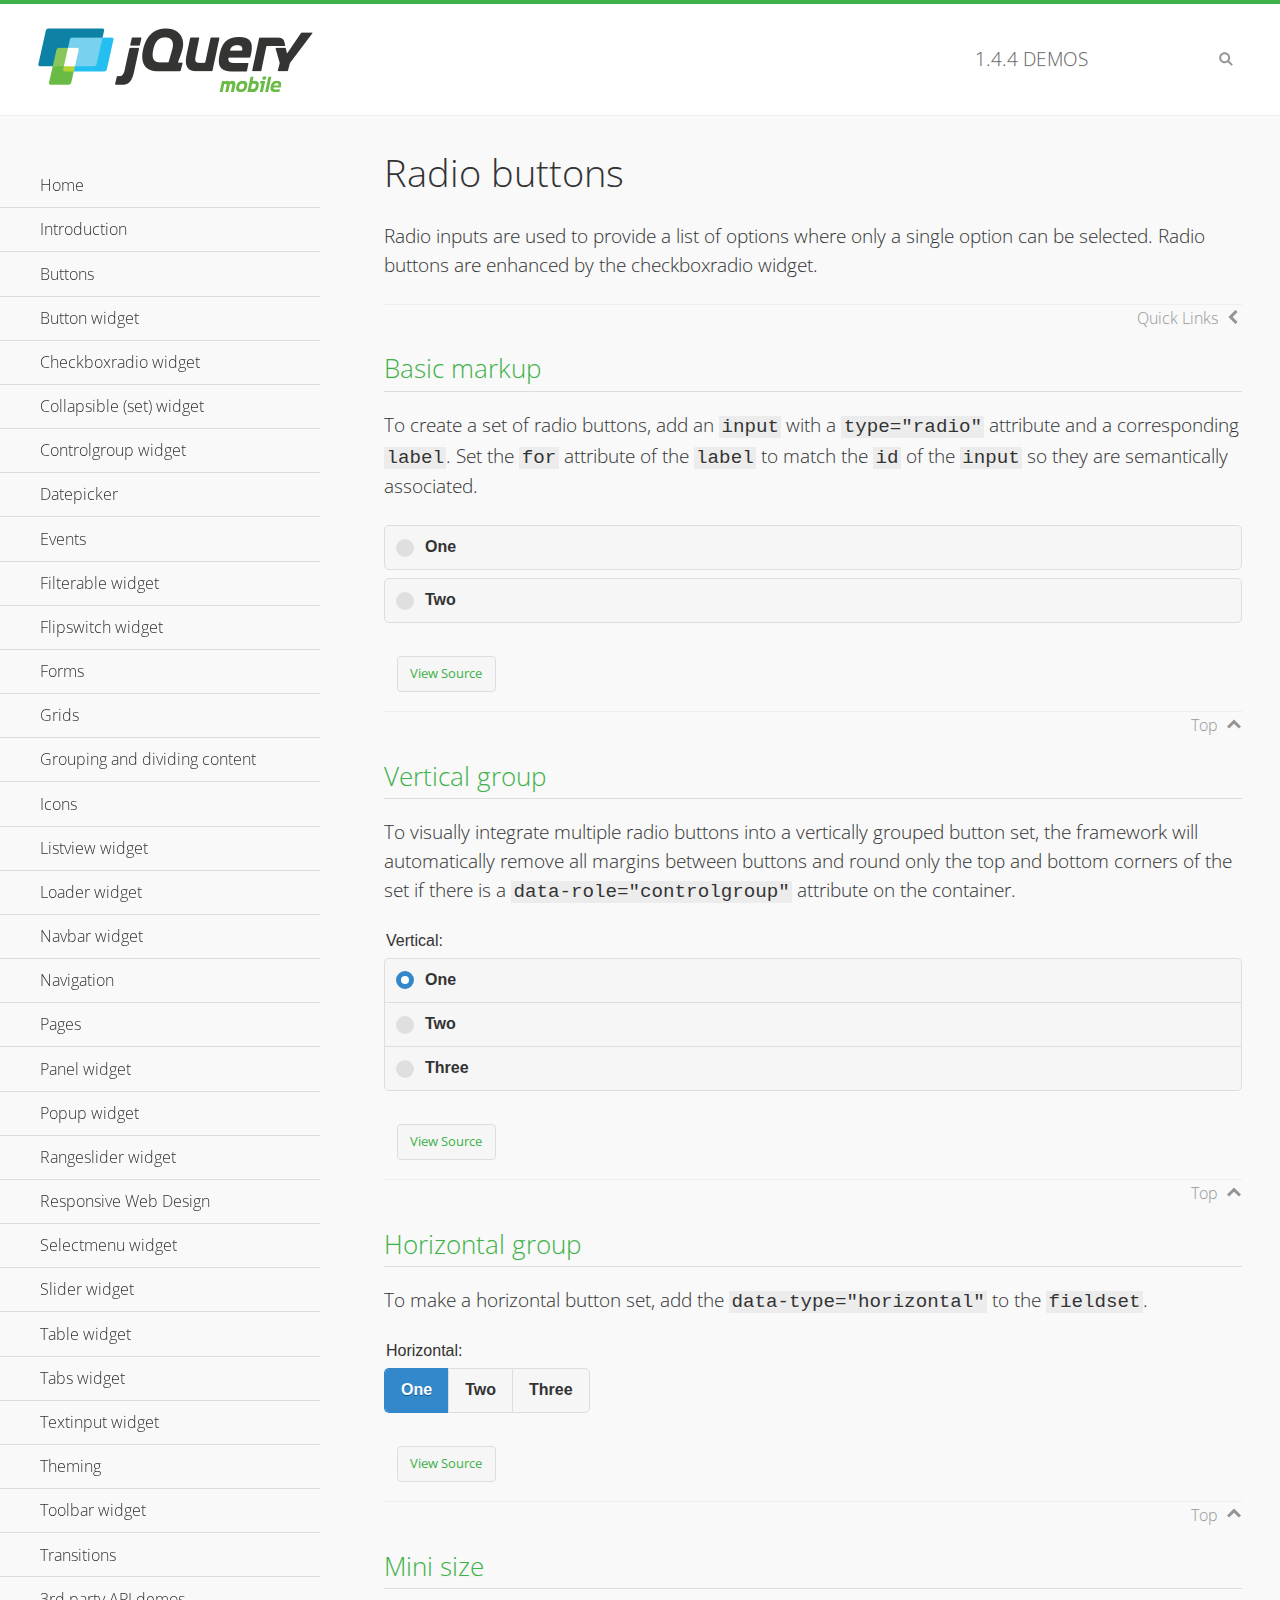
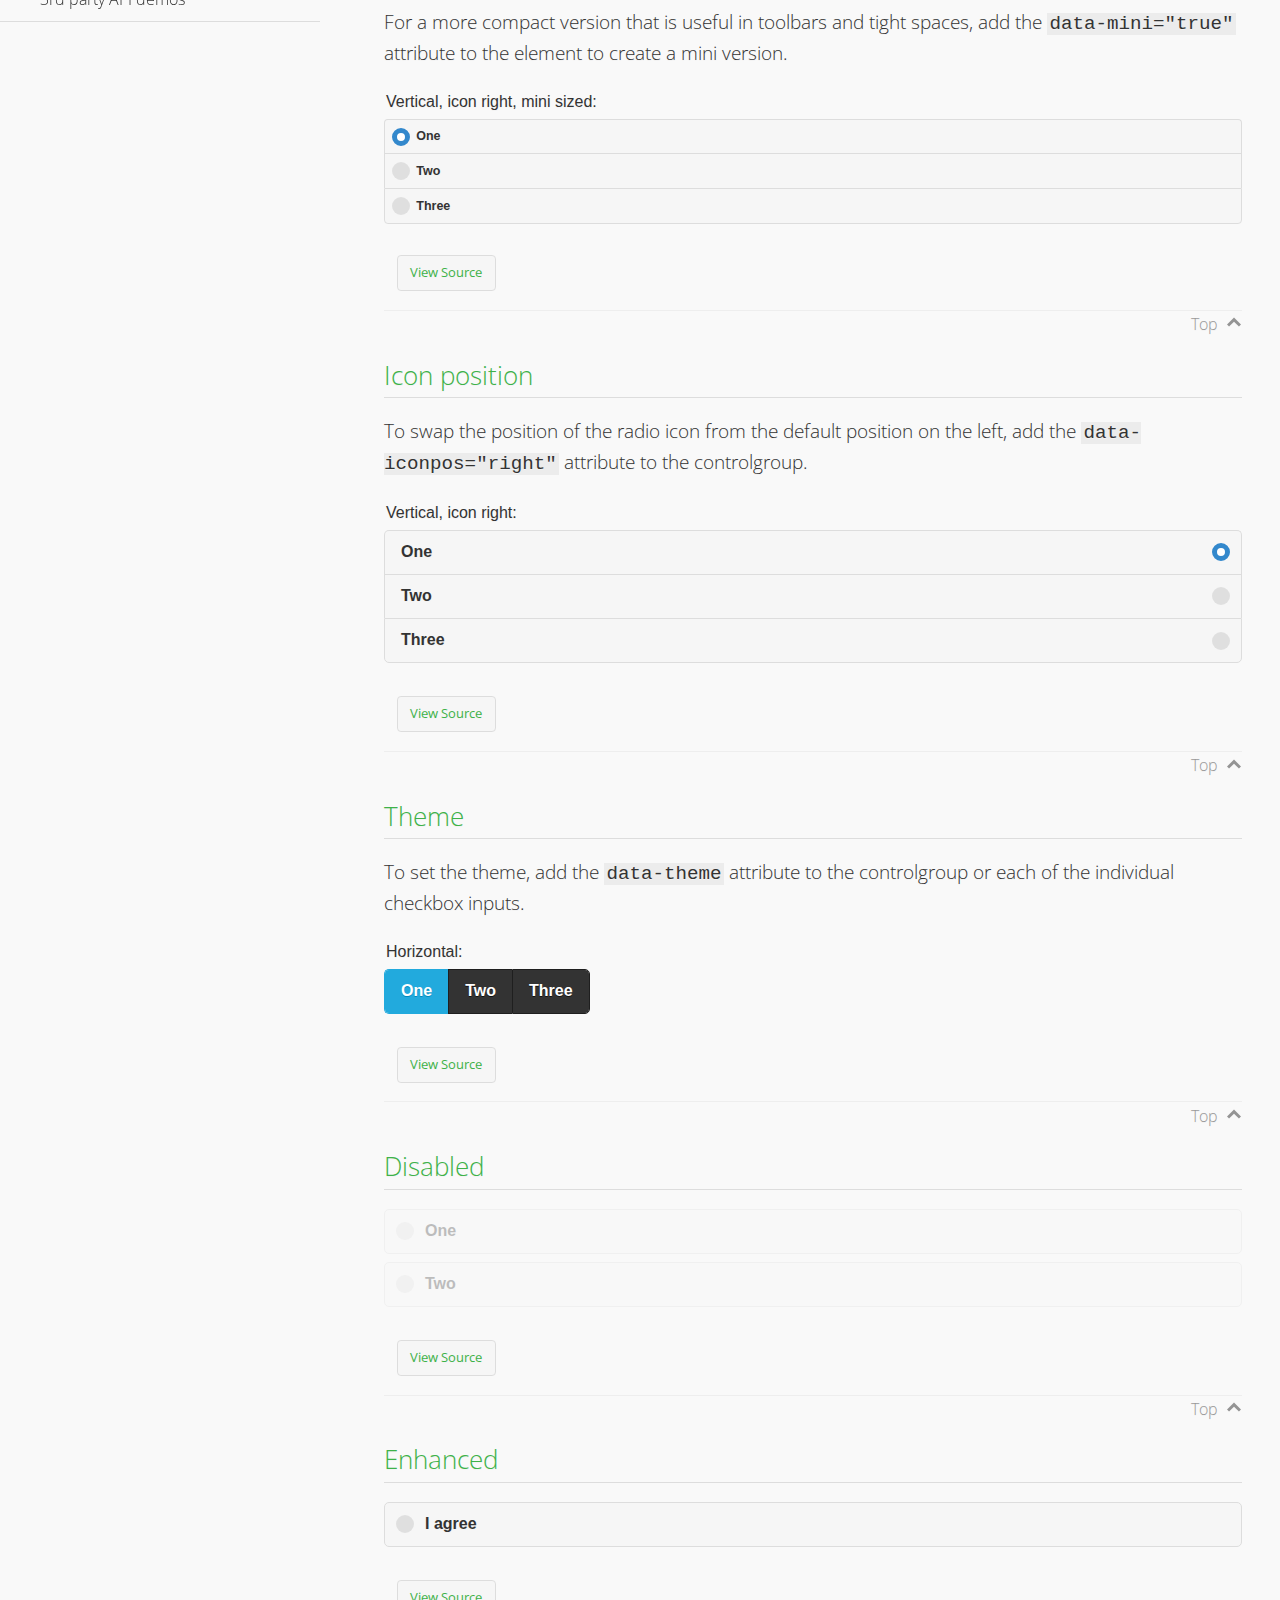
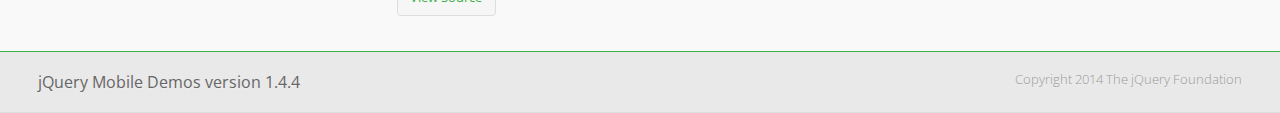
<file: jquery.mobile-1.4.4/demos/checkboxradio-radio/index.html>
<!DOCTYPE html>
<html>
<head>
	<meta charset="utf-8">
	<meta name="viewport" content="width=device-width, initial-scale=1">
	<title>Radio buttons - jQuery Mobile Demos</title>
	<link rel="shortcut icon" href="../favicon.ico">
	<link rel="stylesheet" href="http://fonts.googleapis.com/css?family=Open+Sans:300,400,700">
	<link rel="stylesheet" href="../css/themes/default/jquery.mobile-1.4.4.min.css">
	<link rel="stylesheet" href="../_assets/css/jqm-demos.css">
	<script src="../js/jquery.js"></script>
	<script src="../_assets/js/index.js"></script>
	<script src="../js/jquery.mobile-1.4.4.min.js"></script>
</head>
<body>
<div data-role="page" class="jqm-demos" data-quicklinks="true">

	<div data-role="header" class="jqm-header">
		<h2><a href="../" title="jQuery Mobile Demos home"><img src="../_assets/img/jquery-logo.png" alt="jQuery Mobile"></a></h2>
		<p><span class="jqm-version"></span> Demos</p>
		<a href="#" class="jqm-navmenu-link ui-btn ui-btn-icon-notext ui-corner-all ui-icon-bars ui-nodisc-icon ui-alt-icon ui-btn-left">Menu</a>
		<a href="#" class="jqm-search-link ui-btn ui-btn-icon-notext ui-corner-all ui-icon-search ui-nodisc-icon ui-alt-icon ui-btn-right">Search</a>
	</div><!-- /header -->

	<div role="main" class="ui-content jqm-content">

		<h1>Radio buttons</h1>

		<p>Radio inputs are used to provide a list of options where only a single option can be selected. Radio buttons are enhanced by the checkboxradio widget.</p>

		<h2>Basic markup</h2>

		<p>To create a set of radio buttons, add an <code>input</code> with a <code>type="radio"</code> attribute and a corresponding <code>label</code>. Set the <code>for</code> attribute of the <code>label</code> to match the <code>id</code> of the <code>input</code> so they are semantically associated.</p>

		<div data-demo-html="true">
			<form>
				<label>
					<input type="radio" name="radio-choice-0" id="radio-choice-0a">One
				</label>

				<label for="radio-choice-0b">Two</label>
				<input type="radio" name="radio-choice-0" id="radio-choice-0b" class="custom">
			</form>
		</div><!--/demo-html -->

		<h2>Vertical group</h2>

		<p>To visually integrate multiple radio buttons into a vertically grouped button set, the framework will automatically remove all margins between buttons and round only the top and bottom corners of the set if there is a <code> data-role="controlgroup"</code> attribute on the container.</p>

		<div data-demo-html="true">
			<form>
					<fieldset data-role="controlgroup">
					<legend>Vertical:</legend>
					<input type="radio" name="radio-choice-v-2" id="radio-choice-v-2a" value="on" checked="checked">
					<label for="radio-choice-v-2a">One</label>
					<input type="radio" name="radio-choice-v-2" id="radio-choice-v-2b" value="off">
					<label for="radio-choice-v-2b">Two</label>
					<input type="radio" name="radio-choice-v-2" id="radio-choice-v-2c" value="other">
					<label for="radio-choice-v-2c">Three</label>
				</fieldset>
			</form>
		</div><!--/demo-html -->

		<h2>Horizontal group</h2>

		<p>To make a horizontal button set, add the <code> data-type="horizontal"</code> to the <code>fieldset</code>.</p>

		<div data-demo-html="true">
			<form>
				<fieldset data-role="controlgroup" data-type="horizontal">
					<legend>Horizontal:</legend>
					<input type="radio" name="radio-choice-h-2" id="radio-choice-h-2a" value="on" checked="checked">
					<label for="radio-choice-h-2a">One</label>
					<input type="radio" name="radio-choice-h-2" id="radio-choice-h-2b" value="off">
					<label for="radio-choice-h-2b">Two</label>
					<input type="radio" name="radio-choice-h-2" id="radio-choice-h-2c" value="other">
					<label for="radio-choice-h-2c">Three</label>
				</fieldset>
			</form>
		</div><!--/demo-html -->

		<h2>Mini size</h2>

		<p>For a more compact version that is useful in toolbars and tight spaces, add the <code>data-mini="true"</code> attribute to the element to create a mini version. </p>

		<div data-demo-html="true">
			<form>
				<fieldset data-role="controlgroup" data-mini="true">
					<legend>Vertical, icon right, mini sized:</legend>
					<input type="radio" name="radio-choice-v-6" id="radio-choice-v-6a" value="on" checked="checked">
					<label for="radio-choice-v-6a">One</label>
					<input type="radio" name="radio-choice-v-6" id="radio-choice-v-6b" value="off">
					<label for="radio-choice-v-6b">Two</label>
					<input type="radio" name="radio-choice-v-6" id="radio-choice-v-6c" value="other">
					<label for="radio-choice-v-6c">Three</label>
				</fieldset>
			</form>
		</div><!--/demo-html -->

		<h2>Icon position</h2>

		<p>To swap the position of the radio icon from the default position on the left, add the <code>data-iconpos="right"</code> attribute to the controlgroup.</p>

		<div data-demo-html="true">
			<form>
				<fieldset data-role="controlgroup" data-iconpos="right">
					<legend>Vertical, icon right:</legend>
					<input type="radio" name="radio-choice-w-6" id="radio-choice-w-6a" value="on" checked="checked">
					<label for="radio-choice-w-6a">One</label>
					<input type="radio" name="radio-choice-w-6" id="radio-choice-w-6b" value="off">
					<label for="radio-choice-w-6b">Two</label>
					<input type="radio" name="radio-choice-w-6" id="radio-choice-w-6c" value="other">
					<label for="radio-choice-w-6c">Three</label>
				</fieldset>
			</form>
		</div><!--/demo-html -->

		<h2>Theme</h2>

		<p>To set the theme, add the <code>data-theme</code> attribute to the controlgroup or each of the individual checkbox inputs.</p>

		<div data-demo-html="true">
			<form>
				<fieldset data-role="controlgroup" data-theme="b" data-type="horizontal">
					<legend>Horizontal:</legend>
					<input type="radio" name="radio-choice-t-6" id="radio-choice-t-6a" value="on" checked="checked">
					<label for="radio-choice-t-6a">One</label>
					<input type="radio" name="radio-choice-t-6" id="radio-choice-t-6b" value="off">
					<label for="radio-choice-t-6b">Two</label>
					<input type="radio" name="radio-choice-t-6" id="radio-choice-t-6c" value="other">
					<label for="radio-choice-t-6c">Three</label>
				</fieldset>
			</form>
		</div><!--/demo-html -->

		<h2>Disabled</h2>

		<div data-demo-html="true">
			<form>
				<label>
					<input type="radio" name="radio-choice-7" id="radio-choice-7a" disabled="disabled">One
				</label>
				<label for="radio-choice-7b">Two</label>
				<input type="radio" name="radio-choice-7" id="radio-choice-7b" disabled="disabled">
			</form>
		</div><!--/demo-html -->

		<h2>Enhanced</h2>

		<div data-demo-html="true">
			<div class="ui-radio">
				<label for="radio-enhanced" class="ui-btn ui-corner-all ui-btn-inherit ui-btn-icon-left ui-radio-off">I agree</label>
				<input type="radio" name="radio-enhanced" id="radio-enhanced" data-enhanced="true">
			</div>
		</div><!--/demo-html -->

	</div><!-- /content -->
	    <div data-role="panel" class="jqm-navmenu-panel" data-position="left" data-display="overlay" data-theme="a">
	    	<ul class="jqm-list ui-alt-icon ui-nodisc-icon">
<li data-filtertext="demos homepage" data-icon="home"><a href=".././">Home</a></li>
<li data-filtertext="introduction overview getting started"><a href="../intro/" data-ajax="false">Introduction</a></li>
<li data-filtertext="buttons button markup buttonmarkup method anchor link button element"><a href="../button-markup/" data-ajax="false">Buttons</a></li>
<li data-filtertext="form button widget input button submit reset"><a href="../button/" data-ajax="false">Button widget</a></li>
<li data-role="collapsible" data-enhanced="true" data-collapsed-icon="carat-d" data-expanded-icon="carat-u" data-iconpos="right" data-inset="false" class="ui-collapsible ui-collapsible-themed-content ui-collapsible-collapsed">
	<h3 class="ui-collapsible-heading ui-collapsible-heading-collapsed">
		<a href="#" class="ui-collapsible-heading-toggle ui-btn ui-btn-icon-right ui-btn-inherit ui-icon-carat-d">
		    Checkboxradio widget<span class="ui-collapsible-heading-status"> click to expand contents</span>
		</a>
	</h3>
	<div class="ui-collapsible-content ui-body-inherit ui-collapsible-content-collapsed" aria-hidden="true">
		<ul>
			<li data-filtertext="form checkboxradio widget checkbox input checkboxes controlgroups"><a href="../checkboxradio-checkbox/" data-ajax="false">Checkboxes</a></li>
			<li data-filtertext="form checkboxradio widget radio input radio buttons controlgroups"><a href="../checkboxradio-radio/" data-ajax="false">Radio buttons</a></li>
		</ul>
	</div>
</li>
<li data-role="collapsible" data-enhanced="true" data-collapsed-icon="carat-d" data-expanded-icon="carat-u" data-iconpos="right" data-inset="false" class="ui-collapsible ui-collapsible-themed-content ui-collapsible-collapsed">
	<h3 class="ui-collapsible-heading ui-collapsible-heading-collapsed">
		<a href="#" class="ui-collapsible-heading-toggle ui-btn ui-btn-icon-right ui-btn-inherit ui-icon-carat-d">
			Collapsible (set) widget<span class="ui-collapsible-heading-status"> click to expand contents</span>
		</a>
	</h3>
	<div class="ui-collapsible-content ui-body-inherit ui-collapsible-content-collapsed" aria-hidden="true">
		<ul>
			<li data-filtertext="collapsibles content formatting"><a href="../collapsible/" data-ajax="false">Collapsible</a></li>
			<li data-filtertext="dynamic collapsible set accordion append expand"><a href="../collapsible-dynamic/" data-ajax="false">Dynamic collapsibles</a></li>
			<li data-filtertext="accordions collapsible set widget content formatting grouped collapsibles"><a href="../collapsibleset/" data-ajax="false">Collapsible set</a></li>
		</ul>
	</div>
</li>
<li data-role="collapsible" data-enhanced="true" data-collapsed-icon="carat-d" data-expanded-icon="carat-u" data-iconpos="right" data-inset="false" class="ui-collapsible ui-collapsible-themed-content ui-collapsible-collapsed">
	<h3 class="ui-collapsible-heading ui-collapsible-heading-collapsed">
		<a href="#" class="ui-collapsible-heading-toggle ui-btn ui-btn-icon-right ui-btn-inherit ui-icon-carat-d">
			Controlgroup widget<span class="ui-collapsible-heading-status"> click to expand contents</span>
		</a>
	</h3>
	<div class="ui-collapsible-content ui-body-inherit ui-collapsible-content-collapsed" aria-hidden="true">
		<ul>
			<li data-filtertext="controlgroups selectmenu checkboxradio input grouped buttons horizontal vertical"><a href="../controlgroup/" data-ajax="false">Controlgroup</a></li>
			<li data-filtertext="dynamic controlgroup dynamically add buttons"><a href="../controlgroup-dynamic/" data-ajax="false">Dynamic controlgroups</a></li>
		</ul>
	</div>
</li>
<li data-filtertext="form datepicker widget date input"><a href="../datepicker/" data-ajax="false">Datepicker</a></li>
<li data-role="collapsible" data-enhanced="true" data-collapsed-icon="carat-d" data-expanded-icon="carat-u" data-iconpos="right" data-inset="false" class="ui-collapsible ui-collapsible-themed-content ui-collapsible-collapsed">
	<h3 class="ui-collapsible-heading ui-collapsible-heading-collapsed">
		<a href="#" class="ui-collapsible-heading-toggle ui-btn ui-btn-icon-right ui-btn-inherit ui-icon-carat-d">
			Events<span class="ui-collapsible-heading-status"> click to expand contents</span>
		</a>
	</h3>
	<div class="ui-collapsible-content ui-body-inherit ui-collapsible-content-collapsed" aria-hidden="true">
		<ul>
			<li data-filtertext="swipe to delete list items listviews swipe events"><a href="../swipe-list/" data-ajax="false">Swipe list items</a></li>
			<li data-filtertext="swipe to navigate swipe page navigation swipe events"><a href="../swipe-page/" data-ajax="false">Swipe page navigation</a></li>
		</ul>
	</div>
</li>
<li data-filtertext="filterable filter elements sorting searching listview table"><a href="../filterable/" data-ajax="false">Filterable widget</a></li>
<li data-filtertext="form flipswitch widget flip toggle switch binary select checkbox input"><a href="../flipswitch/" data-ajax="false">Flipswitch widget</a></li>
<li data-role="collapsible" data-enhanced="true" data-collapsed-icon="carat-d" data-expanded-icon="carat-u" data-iconpos="right" data-inset="false" class="ui-collapsible ui-collapsible-themed-content ui-collapsible-collapsed">
	<h3 class="ui-collapsible-heading ui-collapsible-heading-collapsed">
		<a href="#" class="ui-collapsible-heading-toggle ui-btn ui-btn-icon-right ui-btn-inherit ui-icon-carat-d">
			Forms<span class="ui-collapsible-heading-status"> click to expand contents</span>
		</a>
	</h3>
	<div class="ui-collapsible-content ui-body-inherit ui-collapsible-content-collapsed" aria-hidden="true">
		<ul>
			<li data-filtertext="forms text checkbox radio range button submit reset inputs selects textarea slider flipswitch label form elements"><a href="../forms/" data-ajax="false">Forms</a></li>
			<li data-filtertext="form hide labels hidden accessible ui-hidden-accessible forms"><a href="../forms-label-hidden-accessible/" data-ajax="false">Hide labels</a></li>
			<li data-filtertext="form field containers fieldcontain ui-field-contain forms"><a href="../forms-field-contain/" data-ajax="false">Field containers</a></li>
			<li data-filtertext="forms disabled form elements"><a href="../forms-disabled/" data-ajax="false">Forms disabled</a></li>
			<li data-filtertext="forms gallery examples overview forms text checkbox radio range button submit reset inputs selects textarea slider flipswitch label form elements"><a href="../forms-gallery/" data-ajax="false">Forms gallery</a></li>
		</ul>
	</div>
</li>
<li data-role="collapsible" data-enhanced="true" data-collapsed-icon="carat-d" data-expanded-icon="carat-u" data-iconpos="right" data-inset="false" class="ui-collapsible ui-collapsible-themed-content ui-collapsible-collapsed">
	<h3 class="ui-collapsible-heading ui-collapsible-heading-collapsed">
		<a href="#" class="ui-collapsible-heading-toggle ui-btn ui-btn-icon-right ui-btn-inherit ui-icon-carat-d">
			Grids<span class="ui-collapsible-heading-status"> click to expand contents</span>
		</a>
	</h3>
	<div class="ui-collapsible-content ui-body-inherit ui-collapsible-content-collapsed" aria-hidden="true">
		<ul>
			<li data-filtertext="grids columns blocks content formatting rwd responsive css framework"><a href="../grids/" data-ajax="false">Grids</a></li>
			<li data-filtertext="buttons in grids css framework"><a href="../grids-buttons/" data-ajax="false">Buttons in grids</a></li>
			<li data-filtertext="custom responsive grids rwd css framework"><a href="../grids-custom-responsive/" data-ajax="false">Custom responsive grids</a></li>
		</ul>
	</div>
</li>
<li data-filtertext="blocks content formatting sections heading"><a href="../body-bar-classes/" data-ajax="false">Grouping and dividing content</a></li>
<li data-role="collapsible" data-enhanced="true" data-collapsed-icon="carat-d" data-expanded-icon="carat-u" data-iconpos="right" data-inset="false" class="ui-collapsible ui-collapsible-themed-content ui-collapsible-collapsed">
	<h3 class="ui-collapsible-heading ui-collapsible-heading-collapsed">
		<a href="#" class="ui-collapsible-heading-toggle ui-btn ui-btn-icon-right ui-btn-inherit ui-icon-carat-d">
			Icons<span class="ui-collapsible-heading-status"> click to expand contents</span>
		</a>
	</h3>
	<div class="ui-collapsible-content ui-body-inherit ui-collapsible-content-collapsed" aria-hidden="true">
		<ul>
			<li data-filtertext="button icons svg disc alt custom icon position"><a href="../icons/" data-ajax="false">Icons</a></li>
			<li data-filtertext=""><a href="../icons-grunticon/" data-ajax="false">Grunticon loader</a></li>
		</ul>
	</div>
</li>
<li data-role="collapsible" data-enhanced="true" data-collapsed-icon="carat-d" data-expanded-icon="carat-u" data-iconpos="right" data-inset="false" class="ui-collapsible ui-collapsible-themed-content ui-collapsible-collapsed">
	<h3 class="ui-collapsible-heading ui-collapsible-heading-collapsed">
		<a href="#" class="ui-collapsible-heading-toggle ui-btn ui-btn-icon-right ui-btn-inherit ui-icon-carat-d">
			Listview widget<span class="ui-collapsible-heading-status"> click to expand contents</span>
		</a>
	</h3>
	<div class="ui-collapsible-content ui-body-inherit ui-collapsible-content-collapsed" aria-hidden="true">
		<ul>
			<li data-filtertext="listview widget thumbnails icons nested split button collapsible ul ol"><a href="../listview/" data-ajax="false">Listview</a></li>
			<li data-filtertext="autocomplete filterable reveal listview filtertextbeforefilter placeholder"><a href="../listview-autocomplete/" data-ajax="false">Listview autocomplete</a></li>
			<li data-filtertext="autocomplete filterable reveal listview remote data filtertextbeforefilter placeholder"><a href="../listview-autocomplete-remote/" data-ajax="false">Listview autocomplete remote data</a></li>
			<li data-filtertext="autodividers anchor jump scroll linkbars listview lists ul ol"><a href="../listview-autodividers-linkbar/" data-ajax="false">Listview autodividers linkbar</a></li>
			<li data-filtertext="listview autodividers selector autodividersselector lists ul ol"><a href="../listview-autodividers-selector/" data-ajax="false">Listview autodividers selector</a></li>
			<li data-filtertext="listview nested list items"><a href="../listview-nested-lists/" data-ajax="false">Nested Listviews</a></li>
			<li data-filtertext="listview collapsible list items flat"><a href="../listview-collapsible-item-flat/" data-ajax="false">Listview collapsible list items (flat)</a></li>
			<li data-filtertext="listview collapsible list indented"><a href="../listview-collapsible-item-indented/" data-ajax="false">Listview collapsible list items (indented)</a></li>
			<li data-filtertext="grid listview responsive grids responsive listviews lists ul"><a href="../listview-grid/" data-ajax="false">Listview responsive grid</a></li>
		</ul>
	</div>
</li>
<li data-filtertext="loader widget page loading navigation overlay spinner"><a href="../loader/" data-ajax="false">Loader widget</a></li>
<li data-filtertext="navbar widget navmenu toolbars header footer"><a href="../navbar/" data-ajax="false">Navbar widget</a></li>
<li data-role="collapsible" data-enhanced="true" data-collapsed-icon="carat-d" data-expanded-icon="carat-u" data-iconpos="right" data-inset="false" class="ui-collapsible ui-collapsible-themed-content ui-collapsible-collapsed">
	<h3 class="ui-collapsible-heading ui-collapsible-heading-collapsed">
		<a href="#" class="ui-collapsible-heading-toggle ui-btn ui-btn-icon-right ui-btn-inherit ui-icon-carat-d">
			Navigation<span class="ui-collapsible-heading-status"> click to expand contents</span>
		</a>
	</h3>
	<div class="ui-collapsible-content ui-body-inherit ui-collapsible-content-collapsed" aria-hidden="true">
		<ul>
			<li data-filtertext="ajax navigation navigate widget history event method"><a href="../navigation/" data-ajax="false">Navigation</a></li>
			<li data-filtertext="linking pages page links navigation ajax prefetch cache"><a href="../navigation-linking-pages/" data-ajax="false">Linking pages</a></li>
			<!-- <li data-filtertext="php redirect server redirection server-side navigation"><a href="../navigation-php-redirect/" data-ajax="false">PHP redirect demo</a></li>-->
			<li data-filtertext="navigation redirection hash query"><a href="../navigation-hash-processing/" data-ajax="false">Hash processing demo</a></li>
			<li data-filtertext="navigation redirection hash query"><a href="../page-events/" data-ajax="false">Page Navigation Events</a></li>
		</ul>
	</div>
</li>
<li data-role="collapsible" data-enhanced="true" data-collapsed-icon="carat-d" data-expanded-icon="carat-u" data-iconpos="right" data-inset="false" class="ui-collapsible ui-collapsible-themed-content ui-collapsible-collapsed">
	<h3 class="ui-collapsible-heading ui-collapsible-heading-collapsed">
		<a href="#" class="ui-collapsible-heading-toggle ui-btn ui-btn-icon-right ui-btn-inherit ui-icon-carat-d">
			Pages<span class="ui-collapsible-heading-status"> click to expand contents</span>
		</a>
	</h3>
	<div class="ui-collapsible-content ui-body-inherit ui-collapsible-content-collapsed" aria-hidden="true">
		<ul>
			<li data-filtertext="pages page widget ajax navigation"><a href="../pages/" data-ajax="false">Pages</a></li>
			<li data-filtertext="single page"><a href="../pages-single-page/" data-ajax="false">Single page</a></li>
			<li data-filtertext="multipage multi-page page"><a href="../pages-multi-page/" data-ajax="false">Multi-page template</a></li>
			<li data-filtertext="dialog page widget modal popup"><a href="../pages-dialog/" data-ajax="false">Dialog page</a></li>
		</ul>
	</div>
</li>
<li data-role="collapsible" data-enhanced="true" data-collapsed-icon="carat-d" data-expanded-icon="carat-u" data-iconpos="right" data-inset="false" class="ui-collapsible ui-collapsible-themed-content ui-collapsible-collapsed">
	<h3 class="ui-collapsible-heading ui-collapsible-heading-collapsed">
		<a href="#" class="ui-collapsible-heading-toggle ui-btn ui-btn-icon-right ui-btn-inherit ui-icon-carat-d">
			Panel widget<span class="ui-collapsible-heading-status"> click to expand contents</span>
		</a>
	</h3>
	<div class="ui-collapsible-content ui-body-inherit ui-collapsible-content-collapsed" aria-hidden="true">
		<ul>
			<li data-filtertext="panel widget sliding panels reveal push overlay responsive"><a href="../panel/" data-ajax="false">Panel</a></li>
			<li data-filtertext=""><a href="../panel-external/" data-ajax="false">External panels</a></li>
			<li data-filtertext="panel "><a href="../panel-fixed/" data-ajax="false">Fixed panels</a></li>
			<li data-filtertext="panel slide panels sliding panels shadow rwd responsive breakpoint"><a href="../panel-responsive/" data-ajax="false">Panels responsive</a></li>
			<li data-filtertext="panel custom style custom panel width reveal shadow listview panel styling page background wrapper"><a href="../panel-styling/" data-ajax="false">Custom panel style</a></li>
			<li data-filtertext="panel open on swipe"><a href="../panel-swipe-open/" data-ajax="false">Panel open on swipe</a></li>
			<li data-filtertext="panels outside page internal external toolbars"><a href="../panel-external-internal/" data-ajax="false">Panel external and internal</a></li>
		</ul>
	</div>
</li>
<li data-role="collapsible" data-enhanced="true" data-collapsed-icon="carat-d" data-expanded-icon="carat-u" data-iconpos="right" data-inset="false" class="ui-collapsible ui-collapsible-themed-content ui-collapsible-collapsed">
	<h3 class="ui-collapsible-heading ui-collapsible-heading-collapsed">
		<a href="#" class="ui-collapsible-heading-toggle ui-btn ui-btn-icon-right ui-btn-inherit ui-icon-carat-d">
			Popup widget<span class="ui-collapsible-heading-status"> click to expand contents</span>
		</a>
	</h3>
	<div class="ui-collapsible-content ui-body-inherit ui-collapsible-content-collapsed" aria-hidden="true">
		<ul>
			<li data-filtertext="popup widget popups dialog modal transition tooltip lightbox form overlay screen flip pop fade transition"><a href="../popup/" data-ajax="false">Popup</a></li>
			<li data-filtertext="popup alignment position"><a href="../popup-alignment/" data-ajax="false">Popup alignment</a></li>
			<li data-filtertext="popup arrow size popups popover"><a href="../popup-arrow-size/" data-ajax="false">Popup arrow size</a></li>
			<li data-filtertext="dynamic popups popup images lightbox"><a href="../popup-dynamic/" data-ajax="false">Dynamic popups</a></li>
			<li data-filtertext="popups with iframes scaling"><a href="../popup-iframe/" data-ajax="false">Popups with iframes</a></li>
			<li data-filtertext="popup image scaling"><a href="../popup-image-scaling/" data-ajax="false">Popup image scaling</a></li>
			<li data-filtertext="external popup outside multi-page"><a href="../popup-outside-multipage/" data-ajax="false">Popup outside multi-page</a></li>
		</ul>
	</div>
</li>
<li data-filtertext="form rangeslider widget dual sliders dual handle sliders range input"><a href="../rangeslider/" data-ajax="false">Rangeslider widget</a></li>
<li data-filtertext="responsive web design rwd adaptive progressive enhancement PE accessible mobile breakpoints media query media queries"><a href="../rwd/" data-ajax="false">Responsive Web Design</a></li>
<li data-role="collapsible" data-enhanced="true" data-collapsed-icon="carat-d" data-expanded-icon="carat-u" data-iconpos="right" data-inset="false" class="ui-collapsible ui-collapsible-themed-content ui-collapsible-collapsed">
	<h3 class="ui-collapsible-heading ui-collapsible-heading-collapsed">
		<a href="#" class="ui-collapsible-heading-toggle ui-btn ui-btn-icon-right ui-btn-inherit ui-icon-carat-d">
			Selectmenu widget<span class="ui-collapsible-heading-status"> click to expand contents</span>
		</a>
	</h3>
	<div class="ui-collapsible-content ui-body-inherit ui-collapsible-content-collapsed" aria-hidden="true">
		<ul>
			<li data-filtertext="form selectmenu widget select input custom select menu selects"><a href="../selectmenu/" data-ajax="false">Selectmenu</a></li>
			<li data-filtertext="form custom select menu selectmenu widget custom menu option optgroup multiple selects"><a href="../selectmenu-custom/" data-ajax="false">Custom select menu</a></li>
			<li data-filtertext="filterable select filter popup dialog"><a href="../selectmenu-custom-filter/" data-ajax="false">Custom select menu with filter</a></li>
		</ul>
	</div>
</li>
<li data-role="collapsible" data-enhanced="true" data-collapsed-icon="carat-d" data-expanded-icon="carat-u" data-iconpos="right" data-inset="false" class="ui-collapsible ui-collapsible-themed-content ui-collapsible-collapsed">
	<h3 class="ui-collapsible-heading ui-collapsible-heading-collapsed">
		<a href="#" class="ui-collapsible-heading-toggle ui-btn ui-btn-icon-right ui-btn-inherit ui-icon-carat-d">
			Slider widget<span class="ui-collapsible-heading-status"> click to expand contents</span>
		</a>
	</h3>
	<div class="ui-collapsible-content ui-body-inherit ui-collapsible-content-collapsed" aria-hidden="true">
		<ul>
			<li data-filtertext="form slider widget range input single sliders"><a href="../slider/" data-ajax="false">Slider</a></li>
			<li data-filtertext="form slider widget flipswitch slider binary select flip toggle switch"><a href="../slider-flipswitch/" data-ajax="false">Slider flip toggle switch</a></li>
			<li data-filtertext="form slider tooltip handle value input range sliders"><a href="../slider-tooltip/" data-ajax="false">Slider tooltip</a></li>
		</ul>
	</div>
</li>
<li data-role="collapsible" data-enhanced="true" data-collapsed-icon="carat-d" data-expanded-icon="carat-u" data-iconpos="right" data-inset="false" class="ui-collapsible ui-collapsible-themed-content ui-collapsible-collapsed">
	<h3 class="ui-collapsible-heading ui-collapsible-heading-collapsed">
		<a href="#" class="ui-collapsible-heading-toggle ui-btn ui-btn-icon-right ui-btn-inherit ui-icon-carat-d">
			Table widget<span class="ui-collapsible-heading-status"> click to expand contents</span>
		</a>
	</h3>
	<div class="ui-collapsible-content ui-body-inherit ui-collapsible-content-collapsed" aria-hidden="true">
		<ul>
			<li data-filtertext="table widget reflow column toggle th td responsive tables rwd hide show tabular"><a href="../table-column-toggle/" data-ajax="false">Table Column Toggle</a></li>
			<li data-filtertext="table column toggle phone comparison demo"><a href="../table-column-toggle-example/" data-ajax="false">Table Column Toggle demo</a></li>
			<li data-filtertext="responsive tables table column toggle heading groups rwd breakpoint"><a href="../table-column-toggle-heading-groups/" data-ajax="false">Table Column Toggle heading groups</a></li>
			<li data-filtertext="responsive tables table column toggle hide rwd breakpoint customization options"><a href="../table-column-toggle-options/" data-ajax="false">Table Column Toggle options</a></li>
			<li data-filtertext="table reflow th td responsive rwd columns tabular"><a href="../table-reflow/" data-ajax="false">Table Reflow</a></li>
			<li data-filtertext="responsive tables table reflow heading groups rwd breakpoint"><a href="../table-reflow-heading-groups/" data-ajax="false">Table Reflow heading groups</a></li>
			<li data-filtertext="responsive tables table reflow stripes strokes table style"><a href="../table-reflow-stripes-strokes/" data-ajax="false">Table Reflow stripes and strokes</a></li>
			<li data-filtertext="responsive tables table reflow stack custom styles"><a href="../table-reflow-styling/" data-ajax="false">Table Reflow custom styles</a></li>
		</ul>
	</div>
</li>
<li data-filtertext="ui tabs widget"><a href="../tabs/" data-ajax="false">Tabs widget</a></li>
<li data-filtertext="form textinput widget text input textarea number date time tel email file color password"><a href="../textinput/" data-ajax="false">Textinput widget</a></li>
<li data-role="collapsible" data-enhanced="true" data-collapsed-icon="carat-d" data-expanded-icon="carat-u" data-iconpos="right" data-inset="false" class="ui-collapsible ui-collapsible-themed-content ui-collapsible-collapsed">
	<h3 class="ui-collapsible-heading ui-collapsible-heading-collapsed">
		<a href="#" class="ui-collapsible-heading-toggle ui-btn ui-btn-icon-right ui-btn-inherit ui-icon-carat-d">
			Theming<span class="ui-collapsible-heading-status"> click to expand contents</span>
		</a>
	</h3>
	<div class="ui-collapsible-content ui-body-inherit ui-collapsible-content-collapsed" aria-hidden="true">
		<ul>
			<li data-filtertext="default theme swatches theming style css"><a href="../theme-default/" data-ajax="false">Default theme</a></li>
			<li data-filtertext="classic theme old theme swatches theming style css"><a href="../theme-classic/" data-ajax="false">Classic theme</a></li>
		</ul>
	</div>
</li>
<li data-role="collapsible" data-enhanced="true" data-collapsed-icon="carat-d" data-expanded-icon="carat-u" data-iconpos="right" data-inset="false" class="ui-collapsible ui-collapsible-themed-content ui-collapsible-collapsed">
	<h3 class="ui-collapsible-heading ui-collapsible-heading-collapsed">
		<a href="#" class="ui-collapsible-heading-toggle ui-btn ui-btn-icon-right ui-btn-inherit ui-icon-carat-d">
			Toolbar widget<span class="ui-collapsible-heading-status"> click to expand contents</span>
		</a>
	</h3>
	<div class="ui-collapsible-content ui-body-inherit ui-collapsible-content-collapsed" aria-hidden="true">
		<ul>
			<li data-filtertext="toolbar widget header footer toolbars fixed fullscreen external sections"><a href="../toolbar/" data-ajax="false">Toolbar</a></li>
			<li data-filtertext="dynamic toolbars dynamically add toolbar header footer"><a href="../toolbar-dynamic/" data-ajax="false">Dynamic toolbars</a></li>
			<li data-filtertext="external toolbars header footer"><a href="../toolbar-external/" data-ajax="false">External toolbars</a></li>
			<li data-filtertext="fixed toolbars header footer"><a href="../toolbar-fixed/" data-ajax="false">Fixed toolbars</a></li>
			<li data-filtertext="fixed fullscreen toolbars header footer"><a href="../toolbar-fixed-fullscreen/" data-ajax="false">Fullscreen toolbars</a></li>
			<li data-filtertext="external fixed toolbars header footer"><a href="../toolbar-fixed-external/" data-ajax="false">Fixed external toolbars</a></li>
			<li data-filtertext="external persistent toolbars header footer navbar navmenu"><a href="../toolbar-fixed-persistent/" data-ajax="false">Persistent toolbars</a></li>
			<li data-filtertext="external ajax optimized toolbars persistent toolbars header footer navbar"><a href="../toolbar-fixed-persistent-optimized/" data-ajax="false">Ajax optimized toolbars</a></li>
			<li data-filtertext="form in toolbars header footer"><a href="../toolbar-fixed-forms/" data-ajax="false">Form in toolbar</a></li>
		</ul>
	</div>
</li>
<li data-filtertext="page transitions animated pages popup navigation flip slide fade pop"><a href="../transitions/" data-ajax="false">Transitions</a></li>
<li data-role="collapsible" data-enhanced="true" data-collapsed-icon="carat-d" data-expanded-icon="carat-u" data-iconpos="right" data-inset="false" class="ui-collapsible ui-collapsible-themed-content ui-collapsible-collapsed">
	<h3 class="ui-collapsible-heading ui-collapsible-heading-collapsed">
		<a href="#" class="ui-collapsible-heading-toggle ui-btn ui-btn-icon-right ui-btn-inherit ui-icon-carat-d">
			3rd party API demos<span class="ui-collapsible-heading-status"> click to expand contents</span>
		</a>
	</h3>
	<div class="ui-collapsible-content ui-body-inherit ui-collapsible-content-collapsed" aria-hidden="true">
		<ul>
			<li data-filtertext="backbone requirejs navigation router"><a href="../backbone-requirejs/" data-ajax="false">Backbone RequireJS</a></li>
			<li data-filtertext="google maps geolocation demo"><a href="../map-geolocation/" data-ajax="false">Google Maps geolocation</a></li>
			<li data-filtertext="google maps hybrid"><a href="../map-list-toggle/" data-ajax="false">Google Maps list toggle</a></li>
		</ul>
	</div>
</li>



		     </ul>
		</div><!-- /panel -->


	<div data-role="footer" data-position="fixed" data-tap-toggle="false" class="jqm-footer">
		<p>jQuery Mobile Demos version <span class="jqm-version"></span></p>
		<p>Copyright 2014 The jQuery Foundation</p>
	</div><!-- /footer -->
	<!-- TODO: This should become an external panel so we can add input to markup (unique ID) -->
    <div data-role="panel" class="jqm-search-panel" data-position="right" data-display="overlay" data-theme="a">
		<div class="jqm-search">
			<ul class="jqm-list" data-filter-placeholder="Search demos..." data-filter-reveal="true">
<li data-filtertext="demos homepage" data-icon="home"><a href=".././">Home</a></li>
<li data-filtertext="introduction overview getting started"><a href="../intro/" data-ajax="false">Introduction</a></li>
<li data-filtertext="buttons button markup buttonmarkup method anchor link button element"><a href="../button-markup/" data-ajax="false">Buttons</a></li>
<li data-filtertext="form button widget input button submit reset"><a href="../button/" data-ajax="false">Button widget</a></li>
<li data-role="collapsible" data-enhanced="true" data-collapsed-icon="carat-d" data-expanded-icon="carat-u" data-iconpos="right" data-inset="false" class="ui-collapsible ui-collapsible-themed-content ui-collapsible-collapsed">
	<h3 class="ui-collapsible-heading ui-collapsible-heading-collapsed">
		<a href="#" class="ui-collapsible-heading-toggle ui-btn ui-btn-icon-right ui-btn-inherit ui-icon-carat-d">
		    Checkboxradio widget<span class="ui-collapsible-heading-status"> click to expand contents</span>
		</a>
	</h3>
	<div class="ui-collapsible-content ui-body-inherit ui-collapsible-content-collapsed" aria-hidden="true">
		<ul>
			<li data-filtertext="form checkboxradio widget checkbox input checkboxes controlgroups"><a href="../checkboxradio-checkbox/" data-ajax="false">Checkboxes</a></li>
			<li data-filtertext="form checkboxradio widget radio input radio buttons controlgroups"><a href="../checkboxradio-radio/" data-ajax="false">Radio buttons</a></li>
		</ul>
	</div>
</li>
<li data-role="collapsible" data-enhanced="true" data-collapsed-icon="carat-d" data-expanded-icon="carat-u" data-iconpos="right" data-inset="false" class="ui-collapsible ui-collapsible-themed-content ui-collapsible-collapsed">
	<h3 class="ui-collapsible-heading ui-collapsible-heading-collapsed">
		<a href="#" class="ui-collapsible-heading-toggle ui-btn ui-btn-icon-right ui-btn-inherit ui-icon-carat-d">
			Collapsible (set) widget<span class="ui-collapsible-heading-status"> click to expand contents</span>
		</a>
	</h3>
	<div class="ui-collapsible-content ui-body-inherit ui-collapsible-content-collapsed" aria-hidden="true">
		<ul>
			<li data-filtertext="collapsibles content formatting"><a href="../collapsible/" data-ajax="false">Collapsible</a></li>
			<li data-filtertext="dynamic collapsible set accordion append expand"><a href="../collapsible-dynamic/" data-ajax="false">Dynamic collapsibles</a></li>
			<li data-filtertext="accordions collapsible set widget content formatting grouped collapsibles"><a href="../collapsibleset/" data-ajax="false">Collapsible set</a></li>
		</ul>
	</div>
</li>
<li data-role="collapsible" data-enhanced="true" data-collapsed-icon="carat-d" data-expanded-icon="carat-u" data-iconpos="right" data-inset="false" class="ui-collapsible ui-collapsible-themed-content ui-collapsible-collapsed">
	<h3 class="ui-collapsible-heading ui-collapsible-heading-collapsed">
		<a href="#" class="ui-collapsible-heading-toggle ui-btn ui-btn-icon-right ui-btn-inherit ui-icon-carat-d">
			Controlgroup widget<span class="ui-collapsible-heading-status"> click to expand contents</span>
		</a>
	</h3>
	<div class="ui-collapsible-content ui-body-inherit ui-collapsible-content-collapsed" aria-hidden="true">
		<ul>
			<li data-filtertext="controlgroups selectmenu checkboxradio input grouped buttons horizontal vertical"><a href="../controlgroup/" data-ajax="false">Controlgroup</a></li>
			<li data-filtertext="dynamic controlgroup dynamically add buttons"><a href="../controlgroup-dynamic/" data-ajax="false">Dynamic controlgroups</a></li>
		</ul>
	</div>
</li>
<li data-filtertext="form datepicker widget date input"><a href="../datepicker/" data-ajax="false">Datepicker</a></li>
<li data-role="collapsible" data-enhanced="true" data-collapsed-icon="carat-d" data-expanded-icon="carat-u" data-iconpos="right" data-inset="false" class="ui-collapsible ui-collapsible-themed-content ui-collapsible-collapsed">
	<h3 class="ui-collapsible-heading ui-collapsible-heading-collapsed">
		<a href="#" class="ui-collapsible-heading-toggle ui-btn ui-btn-icon-right ui-btn-inherit ui-icon-carat-d">
			Events<span class="ui-collapsible-heading-status"> click to expand contents</span>
		</a>
	</h3>
	<div class="ui-collapsible-content ui-body-inherit ui-collapsible-content-collapsed" aria-hidden="true">
		<ul>
			<li data-filtertext="swipe to delete list items listviews swipe events"><a href="../swipe-list/" data-ajax="false">Swipe list items</a></li>
			<li data-filtertext="swipe to navigate swipe page navigation swipe events"><a href="../swipe-page/" data-ajax="false">Swipe page navigation</a></li>
		</ul>
	</div>
</li>
<li data-filtertext="filterable filter elements sorting searching listview table"><a href="../filterable/" data-ajax="false">Filterable widget</a></li>
<li data-filtertext="form flipswitch widget flip toggle switch binary select checkbox input"><a href="../flipswitch/" data-ajax="false">Flipswitch widget</a></li>
<li data-role="collapsible" data-enhanced="true" data-collapsed-icon="carat-d" data-expanded-icon="carat-u" data-iconpos="right" data-inset="false" class="ui-collapsible ui-collapsible-themed-content ui-collapsible-collapsed">
	<h3 class="ui-collapsible-heading ui-collapsible-heading-collapsed">
		<a href="#" class="ui-collapsible-heading-toggle ui-btn ui-btn-icon-right ui-btn-inherit ui-icon-carat-d">
			Forms<span class="ui-collapsible-heading-status"> click to expand contents</span>
		</a>
	</h3>
	<div class="ui-collapsible-content ui-body-inherit ui-collapsible-content-collapsed" aria-hidden="true">
		<ul>
			<li data-filtertext="forms text checkbox radio range button submit reset inputs selects textarea slider flipswitch label form elements"><a href="../forms/" data-ajax="false">Forms</a></li>
			<li data-filtertext="form hide labels hidden accessible ui-hidden-accessible forms"><a href="../forms-label-hidden-accessible/" data-ajax="false">Hide labels</a></li>
			<li data-filtertext="form field containers fieldcontain ui-field-contain forms"><a href="../forms-field-contain/" data-ajax="false">Field containers</a></li>
			<li data-filtertext="forms disabled form elements"><a href="../forms-disabled/" data-ajax="false">Forms disabled</a></li>
			<li data-filtertext="forms gallery examples overview forms text checkbox radio range button submit reset inputs selects textarea slider flipswitch label form elements"><a href="../forms-gallery/" data-ajax="false">Forms gallery</a></li>
		</ul>
	</div>
</li>
<li data-role="collapsible" data-enhanced="true" data-collapsed-icon="carat-d" data-expanded-icon="carat-u" data-iconpos="right" data-inset="false" class="ui-collapsible ui-collapsible-themed-content ui-collapsible-collapsed">
	<h3 class="ui-collapsible-heading ui-collapsible-heading-collapsed">
		<a href="#" class="ui-collapsible-heading-toggle ui-btn ui-btn-icon-right ui-btn-inherit ui-icon-carat-d">
			Grids<span class="ui-collapsible-heading-status"> click to expand contents</span>
		</a>
	</h3>
	<div class="ui-collapsible-content ui-body-inherit ui-collapsible-content-collapsed" aria-hidden="true">
		<ul>
			<li data-filtertext="grids columns blocks content formatting rwd responsive css framework"><a href="../grids/" data-ajax="false">Grids</a></li>
			<li data-filtertext="buttons in grids css framework"><a href="../grids-buttons/" data-ajax="false">Buttons in grids</a></li>
			<li data-filtertext="custom responsive grids rwd css framework"><a href="../grids-custom-responsive/" data-ajax="false">Custom responsive grids</a></li>
		</ul>
	</div>
</li>
<li data-filtertext="blocks content formatting sections heading"><a href="../body-bar-classes/" data-ajax="false">Grouping and dividing content</a></li>
<li data-role="collapsible" data-enhanced="true" data-collapsed-icon="carat-d" data-expanded-icon="carat-u" data-iconpos="right" data-inset="false" class="ui-collapsible ui-collapsible-themed-content ui-collapsible-collapsed">
	<h3 class="ui-collapsible-heading ui-collapsible-heading-collapsed">
		<a href="#" class="ui-collapsible-heading-toggle ui-btn ui-btn-icon-right ui-btn-inherit ui-icon-carat-d">
			Icons<span class="ui-collapsible-heading-status"> click to expand contents</span>
		</a>
	</h3>
	<div class="ui-collapsible-content ui-body-inherit ui-collapsible-content-collapsed" aria-hidden="true">
		<ul>
			<li data-filtertext="button icons svg disc alt custom icon position"><a href="../icons/" data-ajax="false">Icons</a></li>
			<li data-filtertext=""><a href="../icons-grunticon/" data-ajax="false">Grunticon loader</a></li>
		</ul>
	</div>
</li>
<li data-role="collapsible" data-enhanced="true" data-collapsed-icon="carat-d" data-expanded-icon="carat-u" data-iconpos="right" data-inset="false" class="ui-collapsible ui-collapsible-themed-content ui-collapsible-collapsed">
	<h3 class="ui-collapsible-heading ui-collapsible-heading-collapsed">
		<a href="#" class="ui-collapsible-heading-toggle ui-btn ui-btn-icon-right ui-btn-inherit ui-icon-carat-d">
			Listview widget<span class="ui-collapsible-heading-status"> click to expand contents</span>
		</a>
	</h3>
	<div class="ui-collapsible-content ui-body-inherit ui-collapsible-content-collapsed" aria-hidden="true">
		<ul>
			<li data-filtertext="listview widget thumbnails icons nested split button collapsible ul ol"><a href="../listview/" data-ajax="false">Listview</a></li>
			<li data-filtertext="autocomplete filterable reveal listview filtertextbeforefilter placeholder"><a href="../listview-autocomplete/" data-ajax="false">Listview autocomplete</a></li>
			<li data-filtertext="autocomplete filterable reveal listview remote data filtertextbeforefilter placeholder"><a href="../listview-autocomplete-remote/" data-ajax="false">Listview autocomplete remote data</a></li>
			<li data-filtertext="autodividers anchor jump scroll linkbars listview lists ul ol"><a href="../listview-autodividers-linkbar/" data-ajax="false">Listview autodividers linkbar</a></li>
			<li data-filtertext="listview autodividers selector autodividersselector lists ul ol"><a href="../listview-autodividers-selector/" data-ajax="false">Listview autodividers selector</a></li>
			<li data-filtertext="listview nested list items"><a href="../listview-nested-lists/" data-ajax="false">Nested Listviews</a></li>
			<li data-filtertext="listview collapsible list items flat"><a href="../listview-collapsible-item-flat/" data-ajax="false">Listview collapsible list items (flat)</a></li>
			<li data-filtertext="listview collapsible list indented"><a href="../listview-collapsible-item-indented/" data-ajax="false">Listview collapsible list items (indented)</a></li>
			<li data-filtertext="grid listview responsive grids responsive listviews lists ul"><a href="../listview-grid/" data-ajax="false">Listview responsive grid</a></li>
		</ul>
	</div>
</li>
<li data-filtertext="loader widget page loading navigation overlay spinner"><a href="../loader/" data-ajax="false">Loader widget</a></li>
<li data-filtertext="navbar widget navmenu toolbars header footer"><a href="../navbar/" data-ajax="false">Navbar widget</a></li>
<li data-role="collapsible" data-enhanced="true" data-collapsed-icon="carat-d" data-expanded-icon="carat-u" data-iconpos="right" data-inset="false" class="ui-collapsible ui-collapsible-themed-content ui-collapsible-collapsed">
	<h3 class="ui-collapsible-heading ui-collapsible-heading-collapsed">
		<a href="#" class="ui-collapsible-heading-toggle ui-btn ui-btn-icon-right ui-btn-inherit ui-icon-carat-d">
			Navigation<span class="ui-collapsible-heading-status"> click to expand contents</span>
		</a>
	</h3>
	<div class="ui-collapsible-content ui-body-inherit ui-collapsible-content-collapsed" aria-hidden="true">
		<ul>
			<li data-filtertext="ajax navigation navigate widget history event method"><a href="../navigation/" data-ajax="false">Navigation</a></li>
			<li data-filtertext="linking pages page links navigation ajax prefetch cache"><a href="../navigation-linking-pages/" data-ajax="false">Linking pages</a></li>
			<!-- <li data-filtertext="php redirect server redirection server-side navigation"><a href="../navigation-php-redirect/" data-ajax="false">PHP redirect demo</a></li>-->
			<li data-filtertext="navigation redirection hash query"><a href="../navigation-hash-processing/" data-ajax="false">Hash processing demo</a></li>
			<li data-filtertext="navigation redirection hash query"><a href="../page-events/" data-ajax="false">Page Navigation Events</a></li>
		</ul>
	</div>
</li>
<li data-role="collapsible" data-enhanced="true" data-collapsed-icon="carat-d" data-expanded-icon="carat-u" data-iconpos="right" data-inset="false" class="ui-collapsible ui-collapsible-themed-content ui-collapsible-collapsed">
	<h3 class="ui-collapsible-heading ui-collapsible-heading-collapsed">
		<a href="#" class="ui-collapsible-heading-toggle ui-btn ui-btn-icon-right ui-btn-inherit ui-icon-carat-d">
			Pages<span class="ui-collapsible-heading-status"> click to expand contents</span>
		</a>
	</h3>
	<div class="ui-collapsible-content ui-body-inherit ui-collapsible-content-collapsed" aria-hidden="true">
		<ul>
			<li data-filtertext="pages page widget ajax navigation"><a href="../pages/" data-ajax="false">Pages</a></li>
			<li data-filtertext="single page"><a href="../pages-single-page/" data-ajax="false">Single page</a></li>
			<li data-filtertext="multipage multi-page page"><a href="../pages-multi-page/" data-ajax="false">Multi-page template</a></li>
			<li data-filtertext="dialog page widget modal popup"><a href="../pages-dialog/" data-ajax="false">Dialog page</a></li>
		</ul>
	</div>
</li>
<li data-role="collapsible" data-enhanced="true" data-collapsed-icon="carat-d" data-expanded-icon="carat-u" data-iconpos="right" data-inset="false" class="ui-collapsible ui-collapsible-themed-content ui-collapsible-collapsed">
	<h3 class="ui-collapsible-heading ui-collapsible-heading-collapsed">
		<a href="#" class="ui-collapsible-heading-toggle ui-btn ui-btn-icon-right ui-btn-inherit ui-icon-carat-d">
			Panel widget<span class="ui-collapsible-heading-status"> click to expand contents</span>
		</a>
	</h3>
	<div class="ui-collapsible-content ui-body-inherit ui-collapsible-content-collapsed" aria-hidden="true">
		<ul>
			<li data-filtertext="panel widget sliding panels reveal push overlay responsive"><a href="../panel/" data-ajax="false">Panel</a></li>
			<li data-filtertext=""><a href="../panel-external/" data-ajax="false">External panels</a></li>
			<li data-filtertext="panel "><a href="../panel-fixed/" data-ajax="false">Fixed panels</a></li>
			<li data-filtertext="panel slide panels sliding panels shadow rwd responsive breakpoint"><a href="../panel-responsive/" data-ajax="false">Panels responsive</a></li>
			<li data-filtertext="panel custom style custom panel width reveal shadow listview panel styling page background wrapper"><a href="../panel-styling/" data-ajax="false">Custom panel style</a></li>
			<li data-filtertext="panel open on swipe"><a href="../panel-swipe-open/" data-ajax="false">Panel open on swipe</a></li>
			<li data-filtertext="panels outside page internal external toolbars"><a href="../panel-external-internal/" data-ajax="false">Panel external and internal</a></li>
		</ul>
	</div>
</li>
<li data-role="collapsible" data-enhanced="true" data-collapsed-icon="carat-d" data-expanded-icon="carat-u" data-iconpos="right" data-inset="false" class="ui-collapsible ui-collapsible-themed-content ui-collapsible-collapsed">
	<h3 class="ui-collapsible-heading ui-collapsible-heading-collapsed">
		<a href="#" class="ui-collapsible-heading-toggle ui-btn ui-btn-icon-right ui-btn-inherit ui-icon-carat-d">
			Popup widget<span class="ui-collapsible-heading-status"> click to expand contents</span>
		</a>
	</h3>
	<div class="ui-collapsible-content ui-body-inherit ui-collapsible-content-collapsed" aria-hidden="true">
		<ul>
			<li data-filtertext="popup widget popups dialog modal transition tooltip lightbox form overlay screen flip pop fade transition"><a href="../popup/" data-ajax="false">Popup</a></li>
			<li data-filtertext="popup alignment position"><a href="../popup-alignment/" data-ajax="false">Popup alignment</a></li>
			<li data-filtertext="popup arrow size popups popover"><a href="../popup-arrow-size/" data-ajax="false">Popup arrow size</a></li>
			<li data-filtertext="dynamic popups popup images lightbox"><a href="../popup-dynamic/" data-ajax="false">Dynamic popups</a></li>
			<li data-filtertext="popups with iframes scaling"><a href="../popup-iframe/" data-ajax="false">Popups with iframes</a></li>
			<li data-filtertext="popup image scaling"><a href="../popup-image-scaling/" data-ajax="false">Popup image scaling</a></li>
			<li data-filtertext="external popup outside multi-page"><a href="../popup-outside-multipage/" data-ajax="false">Popup outside multi-page</a></li>
		</ul>
	</div>
</li>
<li data-filtertext="form rangeslider widget dual sliders dual handle sliders range input"><a href="../rangeslider/" data-ajax="false">Rangeslider widget</a></li>
<li data-filtertext="responsive web design rwd adaptive progressive enhancement PE accessible mobile breakpoints media query media queries"><a href="../rwd/" data-ajax="false">Responsive Web Design</a></li>
<li data-role="collapsible" data-enhanced="true" data-collapsed-icon="carat-d" data-expanded-icon="carat-u" data-iconpos="right" data-inset="false" class="ui-collapsible ui-collapsible-themed-content ui-collapsible-collapsed">
	<h3 class="ui-collapsible-heading ui-collapsible-heading-collapsed">
		<a href="#" class="ui-collapsible-heading-toggle ui-btn ui-btn-icon-right ui-btn-inherit ui-icon-carat-d">
			Selectmenu widget<span class="ui-collapsible-heading-status"> click to expand contents</span>
		</a>
	</h3>
	<div class="ui-collapsible-content ui-body-inherit ui-collapsible-content-collapsed" aria-hidden="true">
		<ul>
			<li data-filtertext="form selectmenu widget select input custom select menu selects"><a href="../selectmenu/" data-ajax="false">Selectmenu</a></li>
			<li data-filtertext="form custom select menu selectmenu widget custom menu option optgroup multiple selects"><a href="../selectmenu-custom/" data-ajax="false">Custom select menu</a></li>
			<li data-filtertext="filterable select filter popup dialog"><a href="../selectmenu-custom-filter/" data-ajax="false">Custom select menu with filter</a></li>
		</ul>
	</div>
</li>
<li data-role="collapsible" data-enhanced="true" data-collapsed-icon="carat-d" data-expanded-icon="carat-u" data-iconpos="right" data-inset="false" class="ui-collapsible ui-collapsible-themed-content ui-collapsible-collapsed">
	<h3 class="ui-collapsible-heading ui-collapsible-heading-collapsed">
		<a href="#" class="ui-collapsible-heading-toggle ui-btn ui-btn-icon-right ui-btn-inherit ui-icon-carat-d">
			Slider widget<span class="ui-collapsible-heading-status"> click to expand contents</span>
		</a>
	</h3>
	<div class="ui-collapsible-content ui-body-inherit ui-collapsible-content-collapsed" aria-hidden="true">
		<ul>
			<li data-filtertext="form slider widget range input single sliders"><a href="../slider/" data-ajax="false">Slider</a></li>
			<li data-filtertext="form slider widget flipswitch slider binary select flip toggle switch"><a href="../slider-flipswitch/" data-ajax="false">Slider flip toggle switch</a></li>
			<li data-filtertext="form slider tooltip handle value input range sliders"><a href="../slider-tooltip/" data-ajax="false">Slider tooltip</a></li>
		</ul>
	</div>
</li>
<li data-role="collapsible" data-enhanced="true" data-collapsed-icon="carat-d" data-expanded-icon="carat-u" data-iconpos="right" data-inset="false" class="ui-collapsible ui-collapsible-themed-content ui-collapsible-collapsed">
	<h3 class="ui-collapsible-heading ui-collapsible-heading-collapsed">
		<a href="#" class="ui-collapsible-heading-toggle ui-btn ui-btn-icon-right ui-btn-inherit ui-icon-carat-d">
			Table widget<span class="ui-collapsible-heading-status"> click to expand contents</span>
		</a>
	</h3>
	<div class="ui-collapsible-content ui-body-inherit ui-collapsible-content-collapsed" aria-hidden="true">
		<ul>
			<li data-filtertext="table widget reflow column toggle th td responsive tables rwd hide show tabular"><a href="../table-column-toggle/" data-ajax="false">Table Column Toggle</a></li>
			<li data-filtertext="table column toggle phone comparison demo"><a href="../table-column-toggle-example/" data-ajax="false">Table Column Toggle demo</a></li>
			<li data-filtertext="responsive tables table column toggle heading groups rwd breakpoint"><a href="../table-column-toggle-heading-groups/" data-ajax="false">Table Column Toggle heading groups</a></li>
			<li data-filtertext="responsive tables table column toggle hide rwd breakpoint customization options"><a href="../table-column-toggle-options/" data-ajax="false">Table Column Toggle options</a></li>
			<li data-filtertext="table reflow th td responsive rwd columns tabular"><a href="../table-reflow/" data-ajax="false">Table Reflow</a></li>
			<li data-filtertext="responsive tables table reflow heading groups rwd breakpoint"><a href="../table-reflow-heading-groups/" data-ajax="false">Table Reflow heading groups</a></li>
			<li data-filtertext="responsive tables table reflow stripes strokes table style"><a href="../table-reflow-stripes-strokes/" data-ajax="false">Table Reflow stripes and strokes</a></li>
			<li data-filtertext="responsive tables table reflow stack custom styles"><a href="../table-reflow-styling/" data-ajax="false">Table Reflow custom styles</a></li>
		</ul>
	</div>
</li>
<li data-filtertext="ui tabs widget"><a href="../tabs/" data-ajax="false">Tabs widget</a></li>
<li data-filtertext="form textinput widget text input textarea number date time tel email file color password"><a href="../textinput/" data-ajax="false">Textinput widget</a></li>
<li data-role="collapsible" data-enhanced="true" data-collapsed-icon="carat-d" data-expanded-icon="carat-u" data-iconpos="right" data-inset="false" class="ui-collapsible ui-collapsible-themed-content ui-collapsible-collapsed">
	<h3 class="ui-collapsible-heading ui-collapsible-heading-collapsed">
		<a href="#" class="ui-collapsible-heading-toggle ui-btn ui-btn-icon-right ui-btn-inherit ui-icon-carat-d">
			Theming<span class="ui-collapsible-heading-status"> click to expand contents</span>
		</a>
	</h3>
	<div class="ui-collapsible-content ui-body-inherit ui-collapsible-content-collapsed" aria-hidden="true">
		<ul>
			<li data-filtertext="default theme swatches theming style css"><a href="../theme-default/" data-ajax="false">Default theme</a></li>
			<li data-filtertext="classic theme old theme swatches theming style css"><a href="../theme-classic/" data-ajax="false">Classic theme</a></li>
		</ul>
	</div>
</li>
<li data-role="collapsible" data-enhanced="true" data-collapsed-icon="carat-d" data-expanded-icon="carat-u" data-iconpos="right" data-inset="false" class="ui-collapsible ui-collapsible-themed-content ui-collapsible-collapsed">
	<h3 class="ui-collapsible-heading ui-collapsible-heading-collapsed">
		<a href="#" class="ui-collapsible-heading-toggle ui-btn ui-btn-icon-right ui-btn-inherit ui-icon-carat-d">
			Toolbar widget<span class="ui-collapsible-heading-status"> click to expand contents</span>
		</a>
	</h3>
	<div class="ui-collapsible-content ui-body-inherit ui-collapsible-content-collapsed" aria-hidden="true">
		<ul>
			<li data-filtertext="toolbar widget header footer toolbars fixed fullscreen external sections"><a href="../toolbar/" data-ajax="false">Toolbar</a></li>
			<li data-filtertext="dynamic toolbars dynamically add toolbar header footer"><a href="../toolbar-dynamic/" data-ajax="false">Dynamic toolbars</a></li>
			<li data-filtertext="external toolbars header footer"><a href="../toolbar-external/" data-ajax="false">External toolbars</a></li>
			<li data-filtertext="fixed toolbars header footer"><a href="../toolbar-fixed/" data-ajax="false">Fixed toolbars</a></li>
			<li data-filtertext="fixed fullscreen toolbars header footer"><a href="../toolbar-fixed-fullscreen/" data-ajax="false">Fullscreen toolbars</a></li>
			<li data-filtertext="external fixed toolbars header footer"><a href="../toolbar-fixed-external/" data-ajax="false">Fixed external toolbars</a></li>
			<li data-filtertext="external persistent toolbars header footer navbar navmenu"><a href="../toolbar-fixed-persistent/" data-ajax="false">Persistent toolbars</a></li>
			<li data-filtertext="external ajax optimized toolbars persistent toolbars header footer navbar"><a href="../toolbar-fixed-persistent-optimized/" data-ajax="false">Ajax optimized toolbars</a></li>
			<li data-filtertext="form in toolbars header footer"><a href="../toolbar-fixed-forms/" data-ajax="false">Form in toolbar</a></li>
		</ul>
	</div>
</li>
<li data-filtertext="page transitions animated pages popup navigation flip slide fade pop"><a href="../transitions/" data-ajax="false">Transitions</a></li>
<li data-role="collapsible" data-enhanced="true" data-collapsed-icon="carat-d" data-expanded-icon="carat-u" data-iconpos="right" data-inset="false" class="ui-collapsible ui-collapsible-themed-content ui-collapsible-collapsed">
	<h3 class="ui-collapsible-heading ui-collapsible-heading-collapsed">
		<a href="#" class="ui-collapsible-heading-toggle ui-btn ui-btn-icon-right ui-btn-inherit ui-icon-carat-d">
			3rd party API demos<span class="ui-collapsible-heading-status"> click to expand contents</span>
		</a>
	</h3>
	<div class="ui-collapsible-content ui-body-inherit ui-collapsible-content-collapsed" aria-hidden="true">
		<ul>
			<li data-filtertext="backbone requirejs navigation router"><a href="../backbone-requirejs/" data-ajax="false">Backbone RequireJS</a></li>
			<li data-filtertext="google maps geolocation demo"><a href="../map-geolocation/" data-ajax="false">Google Maps geolocation</a></li>
			<li data-filtertext="google maps hybrid"><a href="../map-list-toggle/" data-ajax="false">Google Maps list toggle</a></li>
		</ul>
	</div>
</li>



			</ul>
		</div>
	</div><!-- /panel -->


</div><!-- /page -->

</body>
</html>
</file>
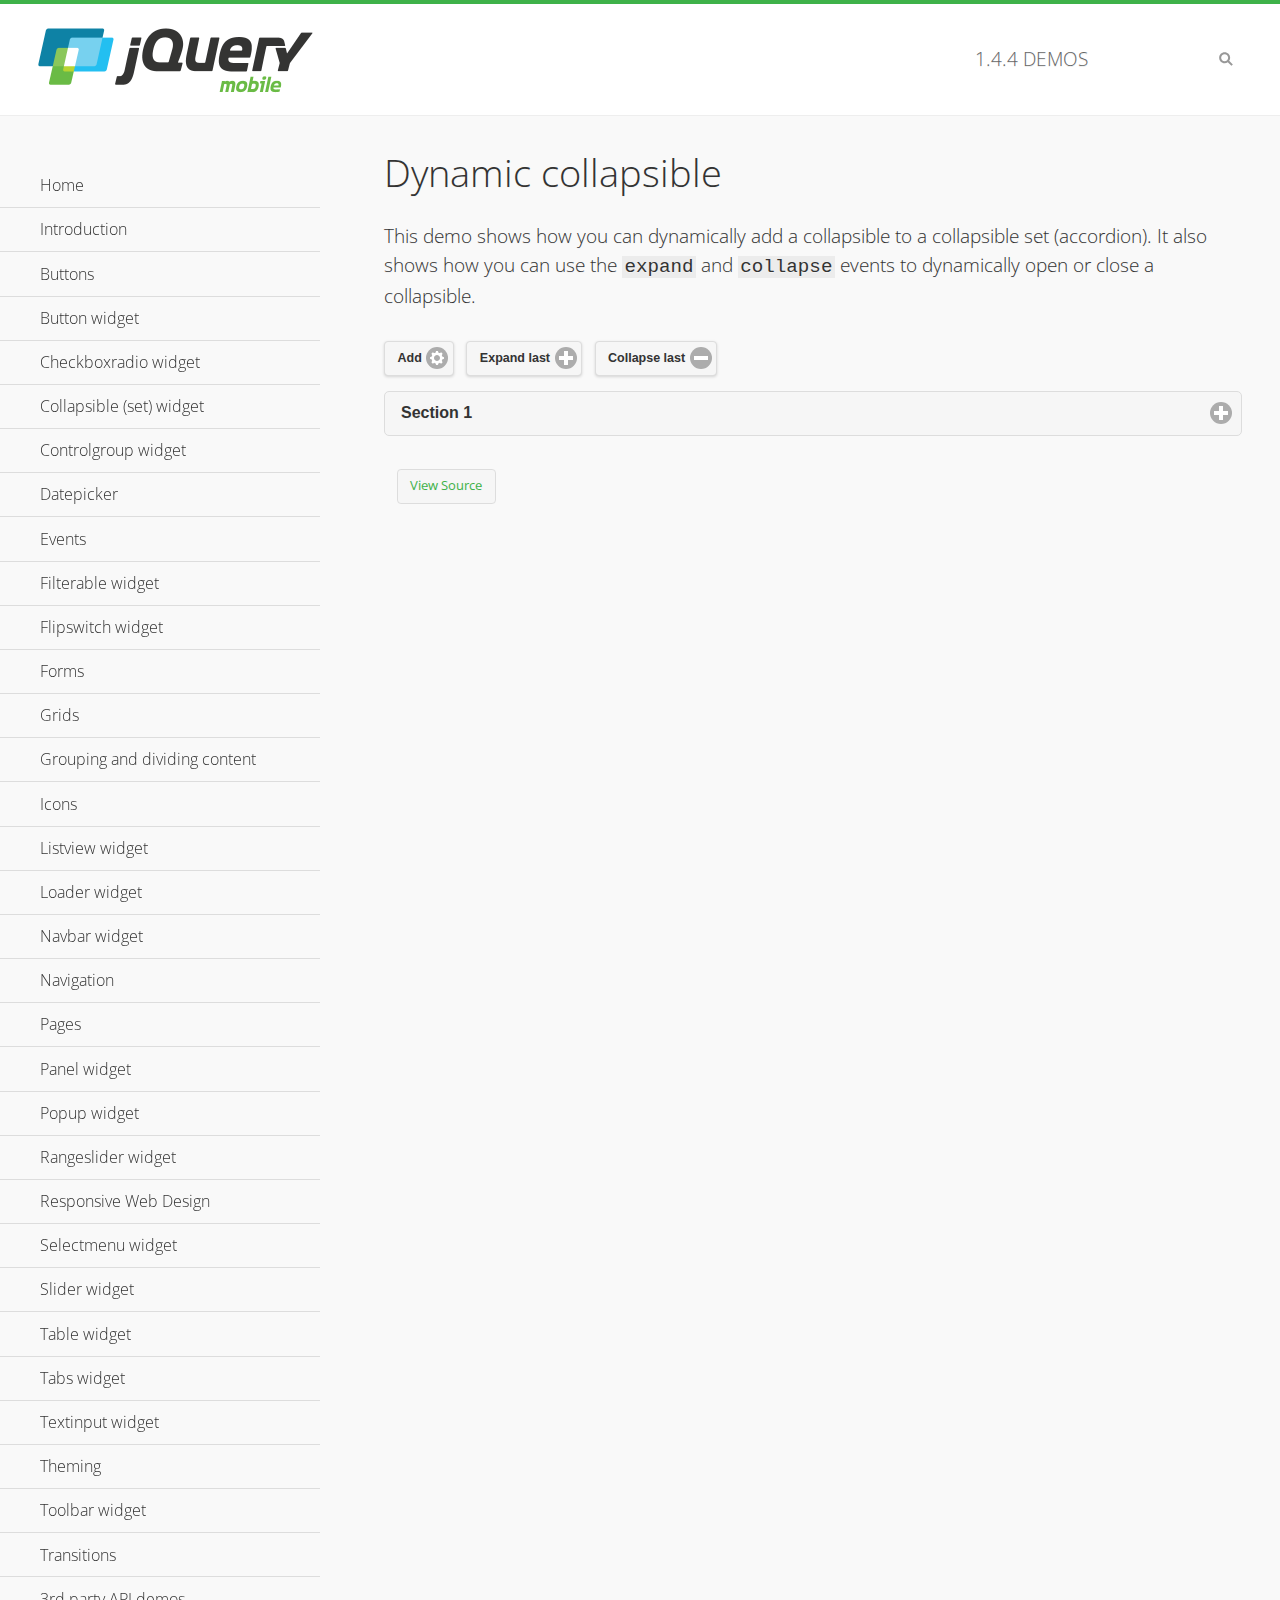
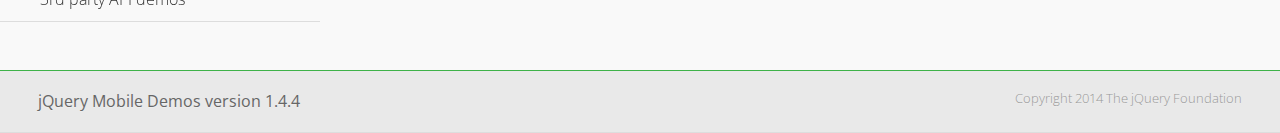
<file: jquery.mobile-1.4.4/demos/collapsible-dynamic/index.html>
<!DOCTYPE html>
<html>
<head>
	<meta charset="utf-8">
	<meta name="viewport" content="width=device-width, initial-scale=1">
	<title>Dynamic collapsible - jQuery Mobile Demos</title>
	<link rel="shortcut icon" href="../favicon.ico">
    <link rel="stylesheet" href="http://fonts.googleapis.com/css?family=Open+Sans:300,400,700">
	<link rel="stylesheet" href="../css/themes/default/jquery.mobile-1.4.4.min.css">
	<link rel="stylesheet" href="../_assets/css/jqm-demos.css">
	<script src="../js/jquery.js"></script>
	<script src="../_assets/js/index.js"></script>
	<script src="../js/jquery.mobile-1.4.4.min.js"></script>
	<script>
		$( document ).on( "pagecreate", function() {
			var nextId = 1;

			$("#add").click(function() {
				nextId++;
				var content = "<div data-role='collapsible' id='set" + nextId + "'><h3>Section " + nextId + "</h3><p>I am the collapsible content in a set so this feels like an accordion. I am hidden by default because I have the 'collapsed' state; you need to expand the header to see me.</p></div>";

				$( "#set" ).append( content ).collapsibleset( "refresh" );
			});

			$( "#expand" ).click(function() {
				$("#set").children(":last").collapsible( "expand" );
			});

			$( "#collapse" ).click(function() {
				$( "#set" ).children( ":last" ).collapsible( "collapse" );
			});
		});
	</script>
</head>
<body>
<div data-role="page" class="jqm-demos">

	<div data-role="header" class="jqm-header">
		<h2><a href="../" title="jQuery Mobile Demos home"><img src="../_assets/img/jquery-logo.png" alt="jQuery Mobile"></a></h2>
		<p><span class="jqm-version"></span> Demos</p>
		<a href="#" class="jqm-navmenu-link ui-btn ui-btn-icon-notext ui-corner-all ui-icon-bars ui-nodisc-icon ui-alt-icon ui-btn-left">Menu</a>
		<a href="#" class="jqm-search-link ui-btn ui-btn-icon-notext ui-corner-all ui-icon-search ui-nodisc-icon ui-alt-icon ui-btn-right">Search</a>
	</div><!-- /header -->

	<div role="main" class="ui-content jqm-content">

        <h1>Dynamic collapsible</h1>

        <p>This demo shows how you can dynamically add a collapsible to a collapsible set (accordion). It also shows how you can use the <code>expand</code> and <code>collapse</code> events to dynamically open or close a collapsible.</p>

        <div data-demo-html="true" data-demo-js="true">
            <button type="button" data-icon="gear" data-iconpos="right" data-mini="true" data-inline="true" id="add">Add</button>
            <button type="button" data-icon="plus" data-iconpos="right" data-mini="true" data-inline="true" id="expand">Expand last</button>
            <button type="button" data-icon="minus" data-iconpos="right" data-mini="true" data-inline="true" id="collapse">Collapse last</button>

            <div data-role="collapsibleset" data-content-theme="a" data-iconpos="right" id="set">
                <div data-role="collapsible" id="set1" data-collapsed="true">
                    <h3>Section 1</h3>
                    <p>I'm the collapsible content.</p>
                </div>
            </div>

        </div><!--/demo-html -->

	</div><!-- /content -->
	    <div data-role="panel" class="jqm-navmenu-panel" data-position="left" data-display="overlay" data-theme="a">
	    	<ul class="jqm-list ui-alt-icon ui-nodisc-icon">
<li data-filtertext="demos homepage" data-icon="home"><a href=".././">Home</a></li>
<li data-filtertext="introduction overview getting started"><a href="../intro/" data-ajax="false">Introduction</a></li>
<li data-filtertext="buttons button markup buttonmarkup method anchor link button element"><a href="../button-markup/" data-ajax="false">Buttons</a></li>
<li data-filtertext="form button widget input button submit reset"><a href="../button/" data-ajax="false">Button widget</a></li>
<li data-role="collapsible" data-enhanced="true" data-collapsed-icon="carat-d" data-expanded-icon="carat-u" data-iconpos="right" data-inset="false" class="ui-collapsible ui-collapsible-themed-content ui-collapsible-collapsed">
	<h3 class="ui-collapsible-heading ui-collapsible-heading-collapsed">
		<a href="#" class="ui-collapsible-heading-toggle ui-btn ui-btn-icon-right ui-btn-inherit ui-icon-carat-d">
		    Checkboxradio widget<span class="ui-collapsible-heading-status"> click to expand contents</span>
		</a>
	</h3>
	<div class="ui-collapsible-content ui-body-inherit ui-collapsible-content-collapsed" aria-hidden="true">
		<ul>
			<li data-filtertext="form checkboxradio widget checkbox input checkboxes controlgroups"><a href="../checkboxradio-checkbox/" data-ajax="false">Checkboxes</a></li>
			<li data-filtertext="form checkboxradio widget radio input radio buttons controlgroups"><a href="../checkboxradio-radio/" data-ajax="false">Radio buttons</a></li>
		</ul>
	</div>
</li>
<li data-role="collapsible" data-enhanced="true" data-collapsed-icon="carat-d" data-expanded-icon="carat-u" data-iconpos="right" data-inset="false" class="ui-collapsible ui-collapsible-themed-content ui-collapsible-collapsed">
	<h3 class="ui-collapsible-heading ui-collapsible-heading-collapsed">
		<a href="#" class="ui-collapsible-heading-toggle ui-btn ui-btn-icon-right ui-btn-inherit ui-icon-carat-d">
			Collapsible (set) widget<span class="ui-collapsible-heading-status"> click to expand contents</span>
		</a>
	</h3>
	<div class="ui-collapsible-content ui-body-inherit ui-collapsible-content-collapsed" aria-hidden="true">
		<ul>
			<li data-filtertext="collapsibles content formatting"><a href="../collapsible/" data-ajax="false">Collapsible</a></li>
			<li data-filtertext="dynamic collapsible set accordion append expand"><a href="../collapsible-dynamic/" data-ajax="false">Dynamic collapsibles</a></li>
			<li data-filtertext="accordions collapsible set widget content formatting grouped collapsibles"><a href="../collapsibleset/" data-ajax="false">Collapsible set</a></li>
		</ul>
	</div>
</li>
<li data-role="collapsible" data-enhanced="true" data-collapsed-icon="carat-d" data-expanded-icon="carat-u" data-iconpos="right" data-inset="false" class="ui-collapsible ui-collapsible-themed-content ui-collapsible-collapsed">
	<h3 class="ui-collapsible-heading ui-collapsible-heading-collapsed">
		<a href="#" class="ui-collapsible-heading-toggle ui-btn ui-btn-icon-right ui-btn-inherit ui-icon-carat-d">
			Controlgroup widget<span class="ui-collapsible-heading-status"> click to expand contents</span>
		</a>
	</h3>
	<div class="ui-collapsible-content ui-body-inherit ui-collapsible-content-collapsed" aria-hidden="true">
		<ul>
			<li data-filtertext="controlgroups selectmenu checkboxradio input grouped buttons horizontal vertical"><a href="../controlgroup/" data-ajax="false">Controlgroup</a></li>
			<li data-filtertext="dynamic controlgroup dynamically add buttons"><a href="../controlgroup-dynamic/" data-ajax="false">Dynamic controlgroups</a></li>
		</ul>
	</div>
</li>
<li data-filtertext="form datepicker widget date input"><a href="../datepicker/" data-ajax="false">Datepicker</a></li>
<li data-role="collapsible" data-enhanced="true" data-collapsed-icon="carat-d" data-expanded-icon="carat-u" data-iconpos="right" data-inset="false" class="ui-collapsible ui-collapsible-themed-content ui-collapsible-collapsed">
	<h3 class="ui-collapsible-heading ui-collapsible-heading-collapsed">
		<a href="#" class="ui-collapsible-heading-toggle ui-btn ui-btn-icon-right ui-btn-inherit ui-icon-carat-d">
			Events<span class="ui-collapsible-heading-status"> click to expand contents</span>
		</a>
	</h3>
	<div class="ui-collapsible-content ui-body-inherit ui-collapsible-content-collapsed" aria-hidden="true">
		<ul>
			<li data-filtertext="swipe to delete list items listviews swipe events"><a href="../swipe-list/" data-ajax="false">Swipe list items</a></li>
			<li data-filtertext="swipe to navigate swipe page navigation swipe events"><a href="../swipe-page/" data-ajax="false">Swipe page navigation</a></li>
		</ul>
	</div>
</li>
<li data-filtertext="filterable filter elements sorting searching listview table"><a href="../filterable/" data-ajax="false">Filterable widget</a></li>
<li data-filtertext="form flipswitch widget flip toggle switch binary select checkbox input"><a href="../flipswitch/" data-ajax="false">Flipswitch widget</a></li>
<li data-role="collapsible" data-enhanced="true" data-collapsed-icon="carat-d" data-expanded-icon="carat-u" data-iconpos="right" data-inset="false" class="ui-collapsible ui-collapsible-themed-content ui-collapsible-collapsed">
	<h3 class="ui-collapsible-heading ui-collapsible-heading-collapsed">
		<a href="#" class="ui-collapsible-heading-toggle ui-btn ui-btn-icon-right ui-btn-inherit ui-icon-carat-d">
			Forms<span class="ui-collapsible-heading-status"> click to expand contents</span>
		</a>
	</h3>
	<div class="ui-collapsible-content ui-body-inherit ui-collapsible-content-collapsed" aria-hidden="true">
		<ul>
			<li data-filtertext="forms text checkbox radio range button submit reset inputs selects textarea slider flipswitch label form elements"><a href="../forms/" data-ajax="false">Forms</a></li>
			<li data-filtertext="form hide labels hidden accessible ui-hidden-accessible forms"><a href="../forms-label-hidden-accessible/" data-ajax="false">Hide labels</a></li>
			<li data-filtertext="form field containers fieldcontain ui-field-contain forms"><a href="../forms-field-contain/" data-ajax="false">Field containers</a></li>
			<li data-filtertext="forms disabled form elements"><a href="../forms-disabled/" data-ajax="false">Forms disabled</a></li>
			<li data-filtertext="forms gallery examples overview forms text checkbox radio range button submit reset inputs selects textarea slider flipswitch label form elements"><a href="../forms-gallery/" data-ajax="false">Forms gallery</a></li>
		</ul>
	</div>
</li>
<li data-role="collapsible" data-enhanced="true" data-collapsed-icon="carat-d" data-expanded-icon="carat-u" data-iconpos="right" data-inset="false" class="ui-collapsible ui-collapsible-themed-content ui-collapsible-collapsed">
	<h3 class="ui-collapsible-heading ui-collapsible-heading-collapsed">
		<a href="#" class="ui-collapsible-heading-toggle ui-btn ui-btn-icon-right ui-btn-inherit ui-icon-carat-d">
			Grids<span class="ui-collapsible-heading-status"> click to expand contents</span>
		</a>
	</h3>
	<div class="ui-collapsible-content ui-body-inherit ui-collapsible-content-collapsed" aria-hidden="true">
		<ul>
			<li data-filtertext="grids columns blocks content formatting rwd responsive css framework"><a href="../grids/" data-ajax="false">Grids</a></li>
			<li data-filtertext="buttons in grids css framework"><a href="../grids-buttons/" data-ajax="false">Buttons in grids</a></li>
			<li data-filtertext="custom responsive grids rwd css framework"><a href="../grids-custom-responsive/" data-ajax="false">Custom responsive grids</a></li>
		</ul>
	</div>
</li>
<li data-filtertext="blocks content formatting sections heading"><a href="../body-bar-classes/" data-ajax="false">Grouping and dividing content</a></li>
<li data-role="collapsible" data-enhanced="true" data-collapsed-icon="carat-d" data-expanded-icon="carat-u" data-iconpos="right" data-inset="false" class="ui-collapsible ui-collapsible-themed-content ui-collapsible-collapsed">
	<h3 class="ui-collapsible-heading ui-collapsible-heading-collapsed">
		<a href="#" class="ui-collapsible-heading-toggle ui-btn ui-btn-icon-right ui-btn-inherit ui-icon-carat-d">
			Icons<span class="ui-collapsible-heading-status"> click to expand contents</span>
		</a>
	</h3>
	<div class="ui-collapsible-content ui-body-inherit ui-collapsible-content-collapsed" aria-hidden="true">
		<ul>
			<li data-filtertext="button icons svg disc alt custom icon position"><a href="../icons/" data-ajax="false">Icons</a></li>
			<li data-filtertext=""><a href="../icons-grunticon/" data-ajax="false">Grunticon loader</a></li>
		</ul>
	</div>
</li>
<li data-role="collapsible" data-enhanced="true" data-collapsed-icon="carat-d" data-expanded-icon="carat-u" data-iconpos="right" data-inset="false" class="ui-collapsible ui-collapsible-themed-content ui-collapsible-collapsed">
	<h3 class="ui-collapsible-heading ui-collapsible-heading-collapsed">
		<a href="#" class="ui-collapsible-heading-toggle ui-btn ui-btn-icon-right ui-btn-inherit ui-icon-carat-d">
			Listview widget<span class="ui-collapsible-heading-status"> click to expand contents</span>
		</a>
	</h3>
	<div class="ui-collapsible-content ui-body-inherit ui-collapsible-content-collapsed" aria-hidden="true">
		<ul>
			<li data-filtertext="listview widget thumbnails icons nested split button collapsible ul ol"><a href="../listview/" data-ajax="false">Listview</a></li>
			<li data-filtertext="autocomplete filterable reveal listview filtertextbeforefilter placeholder"><a href="../listview-autocomplete/" data-ajax="false">Listview autocomplete</a></li>
			<li data-filtertext="autocomplete filterable reveal listview remote data filtertextbeforefilter placeholder"><a href="../listview-autocomplete-remote/" data-ajax="false">Listview autocomplete remote data</a></li>
			<li data-filtertext="autodividers anchor jump scroll linkbars listview lists ul ol"><a href="../listview-autodividers-linkbar/" data-ajax="false">Listview autodividers linkbar</a></li>
			<li data-filtertext="listview autodividers selector autodividersselector lists ul ol"><a href="../listview-autodividers-selector/" data-ajax="false">Listview autodividers selector</a></li>
			<li data-filtertext="listview nested list items"><a href="../listview-nested-lists/" data-ajax="false">Nested Listviews</a></li>
			<li data-filtertext="listview collapsible list items flat"><a href="../listview-collapsible-item-flat/" data-ajax="false">Listview collapsible list items (flat)</a></li>
			<li data-filtertext="listview collapsible list indented"><a href="../listview-collapsible-item-indented/" data-ajax="false">Listview collapsible list items (indented)</a></li>
			<li data-filtertext="grid listview responsive grids responsive listviews lists ul"><a href="../listview-grid/" data-ajax="false">Listview responsive grid</a></li>
		</ul>
	</div>
</li>
<li data-filtertext="loader widget page loading navigation overlay spinner"><a href="../loader/" data-ajax="false">Loader widget</a></li>
<li data-filtertext="navbar widget navmenu toolbars header footer"><a href="../navbar/" data-ajax="false">Navbar widget</a></li>
<li data-role="collapsible" data-enhanced="true" data-collapsed-icon="carat-d" data-expanded-icon="carat-u" data-iconpos="right" data-inset="false" class="ui-collapsible ui-collapsible-themed-content ui-collapsible-collapsed">
	<h3 class="ui-collapsible-heading ui-collapsible-heading-collapsed">
		<a href="#" class="ui-collapsible-heading-toggle ui-btn ui-btn-icon-right ui-btn-inherit ui-icon-carat-d">
			Navigation<span class="ui-collapsible-heading-status"> click to expand contents</span>
		</a>
	</h3>
	<div class="ui-collapsible-content ui-body-inherit ui-collapsible-content-collapsed" aria-hidden="true">
		<ul>
			<li data-filtertext="ajax navigation navigate widget history event method"><a href="../navigation/" data-ajax="false">Navigation</a></li>
			<li data-filtertext="linking pages page links navigation ajax prefetch cache"><a href="../navigation-linking-pages/" data-ajax="false">Linking pages</a></li>
			<!-- <li data-filtertext="php redirect server redirection server-side navigation"><a href="../navigation-php-redirect/" data-ajax="false">PHP redirect demo</a></li>-->
			<li data-filtertext="navigation redirection hash query"><a href="../navigation-hash-processing/" data-ajax="false">Hash processing demo</a></li>
			<li data-filtertext="navigation redirection hash query"><a href="../page-events/" data-ajax="false">Page Navigation Events</a></li>
		</ul>
	</div>
</li>
<li data-role="collapsible" data-enhanced="true" data-collapsed-icon="carat-d" data-expanded-icon="carat-u" data-iconpos="right" data-inset="false" class="ui-collapsible ui-collapsible-themed-content ui-collapsible-collapsed">
	<h3 class="ui-collapsible-heading ui-collapsible-heading-collapsed">
		<a href="#" class="ui-collapsible-heading-toggle ui-btn ui-btn-icon-right ui-btn-inherit ui-icon-carat-d">
			Pages<span class="ui-collapsible-heading-status"> click to expand contents</span>
		</a>
	</h3>
	<div class="ui-collapsible-content ui-body-inherit ui-collapsible-content-collapsed" aria-hidden="true">
		<ul>
			<li data-filtertext="pages page widget ajax navigation"><a href="../pages/" data-ajax="false">Pages</a></li>
			<li data-filtertext="single page"><a href="../pages-single-page/" data-ajax="false">Single page</a></li>
			<li data-filtertext="multipage multi-page page"><a href="../pages-multi-page/" data-ajax="false">Multi-page template</a></li>
			<li data-filtertext="dialog page widget modal popup"><a href="../pages-dialog/" data-ajax="false">Dialog page</a></li>
		</ul>
	</div>
</li>
<li data-role="collapsible" data-enhanced="true" data-collapsed-icon="carat-d" data-expanded-icon="carat-u" data-iconpos="right" data-inset="false" class="ui-collapsible ui-collapsible-themed-content ui-collapsible-collapsed">
	<h3 class="ui-collapsible-heading ui-collapsible-heading-collapsed">
		<a href="#" class="ui-collapsible-heading-toggle ui-btn ui-btn-icon-right ui-btn-inherit ui-icon-carat-d">
			Panel widget<span class="ui-collapsible-heading-status"> click to expand contents</span>
		</a>
	</h3>
	<div class="ui-collapsible-content ui-body-inherit ui-collapsible-content-collapsed" aria-hidden="true">
		<ul>
			<li data-filtertext="panel widget sliding panels reveal push overlay responsive"><a href="../panel/" data-ajax="false">Panel</a></li>
			<li data-filtertext=""><a href="../panel-external/" data-ajax="false">External panels</a></li>
			<li data-filtertext="panel "><a href="../panel-fixed/" data-ajax="false">Fixed panels</a></li>
			<li data-filtertext="panel slide panels sliding panels shadow rwd responsive breakpoint"><a href="../panel-responsive/" data-ajax="false">Panels responsive</a></li>
			<li data-filtertext="panel custom style custom panel width reveal shadow listview panel styling page background wrapper"><a href="../panel-styling/" data-ajax="false">Custom panel style</a></li>
			<li data-filtertext="panel open on swipe"><a href="../panel-swipe-open/" data-ajax="false">Panel open on swipe</a></li>
			<li data-filtertext="panels outside page internal external toolbars"><a href="../panel-external-internal/" data-ajax="false">Panel external and internal</a></li>
		</ul>
	</div>
</li>
<li data-role="collapsible" data-enhanced="true" data-collapsed-icon="carat-d" data-expanded-icon="carat-u" data-iconpos="right" data-inset="false" class="ui-collapsible ui-collapsible-themed-content ui-collapsible-collapsed">
	<h3 class="ui-collapsible-heading ui-collapsible-heading-collapsed">
		<a href="#" class="ui-collapsible-heading-toggle ui-btn ui-btn-icon-right ui-btn-inherit ui-icon-carat-d">
			Popup widget<span class="ui-collapsible-heading-status"> click to expand contents</span>
		</a>
	</h3>
	<div class="ui-collapsible-content ui-body-inherit ui-collapsible-content-collapsed" aria-hidden="true">
		<ul>
			<li data-filtertext="popup widget popups dialog modal transition tooltip lightbox form overlay screen flip pop fade transition"><a href="../popup/" data-ajax="false">Popup</a></li>
			<li data-filtertext="popup alignment position"><a href="../popup-alignment/" data-ajax="false">Popup alignment</a></li>
			<li data-filtertext="popup arrow size popups popover"><a href="../popup-arrow-size/" data-ajax="false">Popup arrow size</a></li>
			<li data-filtertext="dynamic popups popup images lightbox"><a href="../popup-dynamic/" data-ajax="false">Dynamic popups</a></li>
			<li data-filtertext="popups with iframes scaling"><a href="../popup-iframe/" data-ajax="false">Popups with iframes</a></li>
			<li data-filtertext="popup image scaling"><a href="../popup-image-scaling/" data-ajax="false">Popup image scaling</a></li>
			<li data-filtertext="external popup outside multi-page"><a href="../popup-outside-multipage/" data-ajax="false">Popup outside multi-page</a></li>
		</ul>
	</div>
</li>
<li data-filtertext="form rangeslider widget dual sliders dual handle sliders range input"><a href="../rangeslider/" data-ajax="false">Rangeslider widget</a></li>
<li data-filtertext="responsive web design rwd adaptive progressive enhancement PE accessible mobile breakpoints media query media queries"><a href="../rwd/" data-ajax="false">Responsive Web Design</a></li>
<li data-role="collapsible" data-enhanced="true" data-collapsed-icon="carat-d" data-expanded-icon="carat-u" data-iconpos="right" data-inset="false" class="ui-collapsible ui-collapsible-themed-content ui-collapsible-collapsed">
	<h3 class="ui-collapsible-heading ui-collapsible-heading-collapsed">
		<a href="#" class="ui-collapsible-heading-toggle ui-btn ui-btn-icon-right ui-btn-inherit ui-icon-carat-d">
			Selectmenu widget<span class="ui-collapsible-heading-status"> click to expand contents</span>
		</a>
	</h3>
	<div class="ui-collapsible-content ui-body-inherit ui-collapsible-content-collapsed" aria-hidden="true">
		<ul>
			<li data-filtertext="form selectmenu widget select input custom select menu selects"><a href="../selectmenu/" data-ajax="false">Selectmenu</a></li>
			<li data-filtertext="form custom select menu selectmenu widget custom menu option optgroup multiple selects"><a href="../selectmenu-custom/" data-ajax="false">Custom select menu</a></li>
			<li data-filtertext="filterable select filter popup dialog"><a href="../selectmenu-custom-filter/" data-ajax="false">Custom select menu with filter</a></li>
		</ul>
	</div>
</li>
<li data-role="collapsible" data-enhanced="true" data-collapsed-icon="carat-d" data-expanded-icon="carat-u" data-iconpos="right" data-inset="false" class="ui-collapsible ui-collapsible-themed-content ui-collapsible-collapsed">
	<h3 class="ui-collapsible-heading ui-collapsible-heading-collapsed">
		<a href="#" class="ui-collapsible-heading-toggle ui-btn ui-btn-icon-right ui-btn-inherit ui-icon-carat-d">
			Slider widget<span class="ui-collapsible-heading-status"> click to expand contents</span>
		</a>
	</h3>
	<div class="ui-collapsible-content ui-body-inherit ui-collapsible-content-collapsed" aria-hidden="true">
		<ul>
			<li data-filtertext="form slider widget range input single sliders"><a href="../slider/" data-ajax="false">Slider</a></li>
			<li data-filtertext="form slider widget flipswitch slider binary select flip toggle switch"><a href="../slider-flipswitch/" data-ajax="false">Slider flip toggle switch</a></li>
			<li data-filtertext="form slider tooltip handle value input range sliders"><a href="../slider-tooltip/" data-ajax="false">Slider tooltip</a></li>
		</ul>
	</div>
</li>
<li data-role="collapsible" data-enhanced="true" data-collapsed-icon="carat-d" data-expanded-icon="carat-u" data-iconpos="right" data-inset="false" class="ui-collapsible ui-collapsible-themed-content ui-collapsible-collapsed">
	<h3 class="ui-collapsible-heading ui-collapsible-heading-collapsed">
		<a href="#" class="ui-collapsible-heading-toggle ui-btn ui-btn-icon-right ui-btn-inherit ui-icon-carat-d">
			Table widget<span class="ui-collapsible-heading-status"> click to expand contents</span>
		</a>
	</h3>
	<div class="ui-collapsible-content ui-body-inherit ui-collapsible-content-collapsed" aria-hidden="true">
		<ul>
			<li data-filtertext="table widget reflow column toggle th td responsive tables rwd hide show tabular"><a href="../table-column-toggle/" data-ajax="false">Table Column Toggle</a></li>
			<li data-filtertext="table column toggle phone comparison demo"><a href="../table-column-toggle-example/" data-ajax="false">Table Column Toggle demo</a></li>
			<li data-filtertext="responsive tables table column toggle heading groups rwd breakpoint"><a href="../table-column-toggle-heading-groups/" data-ajax="false">Table Column Toggle heading groups</a></li>
			<li data-filtertext="responsive tables table column toggle hide rwd breakpoint customization options"><a href="../table-column-toggle-options/" data-ajax="false">Table Column Toggle options</a></li>
			<li data-filtertext="table reflow th td responsive rwd columns tabular"><a href="../table-reflow/" data-ajax="false">Table Reflow</a></li>
			<li data-filtertext="responsive tables table reflow heading groups rwd breakpoint"><a href="../table-reflow-heading-groups/" data-ajax="false">Table Reflow heading groups</a></li>
			<li data-filtertext="responsive tables table reflow stripes strokes table style"><a href="../table-reflow-stripes-strokes/" data-ajax="false">Table Reflow stripes and strokes</a></li>
			<li data-filtertext="responsive tables table reflow stack custom styles"><a href="../table-reflow-styling/" data-ajax="false">Table Reflow custom styles</a></li>
		</ul>
	</div>
</li>
<li data-filtertext="ui tabs widget"><a href="../tabs/" data-ajax="false">Tabs widget</a></li>
<li data-filtertext="form textinput widget text input textarea number date time tel email file color password"><a href="../textinput/" data-ajax="false">Textinput widget</a></li>
<li data-role="collapsible" data-enhanced="true" data-collapsed-icon="carat-d" data-expanded-icon="carat-u" data-iconpos="right" data-inset="false" class="ui-collapsible ui-collapsible-themed-content ui-collapsible-collapsed">
	<h3 class="ui-collapsible-heading ui-collapsible-heading-collapsed">
		<a href="#" class="ui-collapsible-heading-toggle ui-btn ui-btn-icon-right ui-btn-inherit ui-icon-carat-d">
			Theming<span class="ui-collapsible-heading-status"> click to expand contents</span>
		</a>
	</h3>
	<div class="ui-collapsible-content ui-body-inherit ui-collapsible-content-collapsed" aria-hidden="true">
		<ul>
			<li data-filtertext="default theme swatches theming style css"><a href="../theme-default/" data-ajax="false">Default theme</a></li>
			<li data-filtertext="classic theme old theme swatches theming style css"><a href="../theme-classic/" data-ajax="false">Classic theme</a></li>
		</ul>
	</div>
</li>
<li data-role="collapsible" data-enhanced="true" data-collapsed-icon="carat-d" data-expanded-icon="carat-u" data-iconpos="right" data-inset="false" class="ui-collapsible ui-collapsible-themed-content ui-collapsible-collapsed">
	<h3 class="ui-collapsible-heading ui-collapsible-heading-collapsed">
		<a href="#" class="ui-collapsible-heading-toggle ui-btn ui-btn-icon-right ui-btn-inherit ui-icon-carat-d">
			Toolbar widget<span class="ui-collapsible-heading-status"> click to expand contents</span>
		</a>
	</h3>
	<div class="ui-collapsible-content ui-body-inherit ui-collapsible-content-collapsed" aria-hidden="true">
		<ul>
			<li data-filtertext="toolbar widget header footer toolbars fixed fullscreen external sections"><a href="../toolbar/" data-ajax="false">Toolbar</a></li>
			<li data-filtertext="dynamic toolbars dynamically add toolbar header footer"><a href="../toolbar-dynamic/" data-ajax="false">Dynamic toolbars</a></li>
			<li data-filtertext="external toolbars header footer"><a href="../toolbar-external/" data-ajax="false">External toolbars</a></li>
			<li data-filtertext="fixed toolbars header footer"><a href="../toolbar-fixed/" data-ajax="false">Fixed toolbars</a></li>
			<li data-filtertext="fixed fullscreen toolbars header footer"><a href="../toolbar-fixed-fullscreen/" data-ajax="false">Fullscreen toolbars</a></li>
			<li data-filtertext="external fixed toolbars header footer"><a href="../toolbar-fixed-external/" data-ajax="false">Fixed external toolbars</a></li>
			<li data-filtertext="external persistent toolbars header footer navbar navmenu"><a href="../toolbar-fixed-persistent/" data-ajax="false">Persistent toolbars</a></li>
			<li data-filtertext="external ajax optimized toolbars persistent toolbars header footer navbar"><a href="../toolbar-fixed-persistent-optimized/" data-ajax="false">Ajax optimized toolbars</a></li>
			<li data-filtertext="form in toolbars header footer"><a href="../toolbar-fixed-forms/" data-ajax="false">Form in toolbar</a></li>
		</ul>
	</div>
</li>
<li data-filtertext="page transitions animated pages popup navigation flip slide fade pop"><a href="../transitions/" data-ajax="false">Transitions</a></li>
<li data-role="collapsible" data-enhanced="true" data-collapsed-icon="carat-d" data-expanded-icon="carat-u" data-iconpos="right" data-inset="false" class="ui-collapsible ui-collapsible-themed-content ui-collapsible-collapsed">
	<h3 class="ui-collapsible-heading ui-collapsible-heading-collapsed">
		<a href="#" class="ui-collapsible-heading-toggle ui-btn ui-btn-icon-right ui-btn-inherit ui-icon-carat-d">
			3rd party API demos<span class="ui-collapsible-heading-status"> click to expand contents</span>
		</a>
	</h3>
	<div class="ui-collapsible-content ui-body-inherit ui-collapsible-content-collapsed" aria-hidden="true">
		<ul>
			<li data-filtertext="backbone requirejs navigation router"><a href="../backbone-requirejs/" data-ajax="false">Backbone RequireJS</a></li>
			<li data-filtertext="google maps geolocation demo"><a href="../map-geolocation/" data-ajax="false">Google Maps geolocation</a></li>
			<li data-filtertext="google maps hybrid"><a href="../map-list-toggle/" data-ajax="false">Google Maps list toggle</a></li>
		</ul>
	</div>
</li>



		     </ul>
		</div><!-- /panel -->


	<div data-role="footer" data-position="fixed" data-tap-toggle="false" class="jqm-footer">
		<p>jQuery Mobile Demos version <span class="jqm-version"></span></p>
		<p>Copyright 2014 The jQuery Foundation</p>
	</div><!-- /footer -->
	<!-- TODO: This should become an external panel so we can add input to markup (unique ID) -->
    <div data-role="panel" class="jqm-search-panel" data-position="right" data-display="overlay" data-theme="a">
		<div class="jqm-search">
			<ul class="jqm-list" data-filter-placeholder="Search demos..." data-filter-reveal="true">
<li data-filtertext="demos homepage" data-icon="home"><a href=".././">Home</a></li>
<li data-filtertext="introduction overview getting started"><a href="../intro/" data-ajax="false">Introduction</a></li>
<li data-filtertext="buttons button markup buttonmarkup method anchor link button element"><a href="../button-markup/" data-ajax="false">Buttons</a></li>
<li data-filtertext="form button widget input button submit reset"><a href="../button/" data-ajax="false">Button widget</a></li>
<li data-role="collapsible" data-enhanced="true" data-collapsed-icon="carat-d" data-expanded-icon="carat-u" data-iconpos="right" data-inset="false" class="ui-collapsible ui-collapsible-themed-content ui-collapsible-collapsed">
	<h3 class="ui-collapsible-heading ui-collapsible-heading-collapsed">
		<a href="#" class="ui-collapsible-heading-toggle ui-btn ui-btn-icon-right ui-btn-inherit ui-icon-carat-d">
		    Checkboxradio widget<span class="ui-collapsible-heading-status"> click to expand contents</span>
		</a>
	</h3>
	<div class="ui-collapsible-content ui-body-inherit ui-collapsible-content-collapsed" aria-hidden="true">
		<ul>
			<li data-filtertext="form checkboxradio widget checkbox input checkboxes controlgroups"><a href="../checkboxradio-checkbox/" data-ajax="false">Checkboxes</a></li>
			<li data-filtertext="form checkboxradio widget radio input radio buttons controlgroups"><a href="../checkboxradio-radio/" data-ajax="false">Radio buttons</a></li>
		</ul>
	</div>
</li>
<li data-role="collapsible" data-enhanced="true" data-collapsed-icon="carat-d" data-expanded-icon="carat-u" data-iconpos="right" data-inset="false" class="ui-collapsible ui-collapsible-themed-content ui-collapsible-collapsed">
	<h3 class="ui-collapsible-heading ui-collapsible-heading-collapsed">
		<a href="#" class="ui-collapsible-heading-toggle ui-btn ui-btn-icon-right ui-btn-inherit ui-icon-carat-d">
			Collapsible (set) widget<span class="ui-collapsible-heading-status"> click to expand contents</span>
		</a>
	</h3>
	<div class="ui-collapsible-content ui-body-inherit ui-collapsible-content-collapsed" aria-hidden="true">
		<ul>
			<li data-filtertext="collapsibles content formatting"><a href="../collapsible/" data-ajax="false">Collapsible</a></li>
			<li data-filtertext="dynamic collapsible set accordion append expand"><a href="../collapsible-dynamic/" data-ajax="false">Dynamic collapsibles</a></li>
			<li data-filtertext="accordions collapsible set widget content formatting grouped collapsibles"><a href="../collapsibleset/" data-ajax="false">Collapsible set</a></li>
		</ul>
	</div>
</li>
<li data-role="collapsible" data-enhanced="true" data-collapsed-icon="carat-d" data-expanded-icon="carat-u" data-iconpos="right" data-inset="false" class="ui-collapsible ui-collapsible-themed-content ui-collapsible-collapsed">
	<h3 class="ui-collapsible-heading ui-collapsible-heading-collapsed">
		<a href="#" class="ui-collapsible-heading-toggle ui-btn ui-btn-icon-right ui-btn-inherit ui-icon-carat-d">
			Controlgroup widget<span class="ui-collapsible-heading-status"> click to expand contents</span>
		</a>
	</h3>
	<div class="ui-collapsible-content ui-body-inherit ui-collapsible-content-collapsed" aria-hidden="true">
		<ul>
			<li data-filtertext="controlgroups selectmenu checkboxradio input grouped buttons horizontal vertical"><a href="../controlgroup/" data-ajax="false">Controlgroup</a></li>
			<li data-filtertext="dynamic controlgroup dynamically add buttons"><a href="../controlgroup-dynamic/" data-ajax="false">Dynamic controlgroups</a></li>
		</ul>
	</div>
</li>
<li data-filtertext="form datepicker widget date input"><a href="../datepicker/" data-ajax="false">Datepicker</a></li>
<li data-role="collapsible" data-enhanced="true" data-collapsed-icon="carat-d" data-expanded-icon="carat-u" data-iconpos="right" data-inset="false" class="ui-collapsible ui-collapsible-themed-content ui-collapsible-collapsed">
	<h3 class="ui-collapsible-heading ui-collapsible-heading-collapsed">
		<a href="#" class="ui-collapsible-heading-toggle ui-btn ui-btn-icon-right ui-btn-inherit ui-icon-carat-d">
			Events<span class="ui-collapsible-heading-status"> click to expand contents</span>
		</a>
	</h3>
	<div class="ui-collapsible-content ui-body-inherit ui-collapsible-content-collapsed" aria-hidden="true">
		<ul>
			<li data-filtertext="swipe to delete list items listviews swipe events"><a href="../swipe-list/" data-ajax="false">Swipe list items</a></li>
			<li data-filtertext="swipe to navigate swipe page navigation swipe events"><a href="../swipe-page/" data-ajax="false">Swipe page navigation</a></li>
		</ul>
	</div>
</li>
<li data-filtertext="filterable filter elements sorting searching listview table"><a href="../filterable/" data-ajax="false">Filterable widget</a></li>
<li data-filtertext="form flipswitch widget flip toggle switch binary select checkbox input"><a href="../flipswitch/" data-ajax="false">Flipswitch widget</a></li>
<li data-role="collapsible" data-enhanced="true" data-collapsed-icon="carat-d" data-expanded-icon="carat-u" data-iconpos="right" data-inset="false" class="ui-collapsible ui-collapsible-themed-content ui-collapsible-collapsed">
	<h3 class="ui-collapsible-heading ui-collapsible-heading-collapsed">
		<a href="#" class="ui-collapsible-heading-toggle ui-btn ui-btn-icon-right ui-btn-inherit ui-icon-carat-d">
			Forms<span class="ui-collapsible-heading-status"> click to expand contents</span>
		</a>
	</h3>
	<div class="ui-collapsible-content ui-body-inherit ui-collapsible-content-collapsed" aria-hidden="true">
		<ul>
			<li data-filtertext="forms text checkbox radio range button submit reset inputs selects textarea slider flipswitch label form elements"><a href="../forms/" data-ajax="false">Forms</a></li>
			<li data-filtertext="form hide labels hidden accessible ui-hidden-accessible forms"><a href="../forms-label-hidden-accessible/" data-ajax="false">Hide labels</a></li>
			<li data-filtertext="form field containers fieldcontain ui-field-contain forms"><a href="../forms-field-contain/" data-ajax="false">Field containers</a></li>
			<li data-filtertext="forms disabled form elements"><a href="../forms-disabled/" data-ajax="false">Forms disabled</a></li>
			<li data-filtertext="forms gallery examples overview forms text checkbox radio range button submit reset inputs selects textarea slider flipswitch label form elements"><a href="../forms-gallery/" data-ajax="false">Forms gallery</a></li>
		</ul>
	</div>
</li>
<li data-role="collapsible" data-enhanced="true" data-collapsed-icon="carat-d" data-expanded-icon="carat-u" data-iconpos="right" data-inset="false" class="ui-collapsible ui-collapsible-themed-content ui-collapsible-collapsed">
	<h3 class="ui-collapsible-heading ui-collapsible-heading-collapsed">
		<a href="#" class="ui-collapsible-heading-toggle ui-btn ui-btn-icon-right ui-btn-inherit ui-icon-carat-d">
			Grids<span class="ui-collapsible-heading-status"> click to expand contents</span>
		</a>
	</h3>
	<div class="ui-collapsible-content ui-body-inherit ui-collapsible-content-collapsed" aria-hidden="true">
		<ul>
			<li data-filtertext="grids columns blocks content formatting rwd responsive css framework"><a href="../grids/" data-ajax="false">Grids</a></li>
			<li data-filtertext="buttons in grids css framework"><a href="../grids-buttons/" data-ajax="false">Buttons in grids</a></li>
			<li data-filtertext="custom responsive grids rwd css framework"><a href="../grids-custom-responsive/" data-ajax="false">Custom responsive grids</a></li>
		</ul>
	</div>
</li>
<li data-filtertext="blocks content formatting sections heading"><a href="../body-bar-classes/" data-ajax="false">Grouping and dividing content</a></li>
<li data-role="collapsible" data-enhanced="true" data-collapsed-icon="carat-d" data-expanded-icon="carat-u" data-iconpos="right" data-inset="false" class="ui-collapsible ui-collapsible-themed-content ui-collapsible-collapsed">
	<h3 class="ui-collapsible-heading ui-collapsible-heading-collapsed">
		<a href="#" class="ui-collapsible-heading-toggle ui-btn ui-btn-icon-right ui-btn-inherit ui-icon-carat-d">
			Icons<span class="ui-collapsible-heading-status"> click to expand contents</span>
		</a>
	</h3>
	<div class="ui-collapsible-content ui-body-inherit ui-collapsible-content-collapsed" aria-hidden="true">
		<ul>
			<li data-filtertext="button icons svg disc alt custom icon position"><a href="../icons/" data-ajax="false">Icons</a></li>
			<li data-filtertext=""><a href="../icons-grunticon/" data-ajax="false">Grunticon loader</a></li>
		</ul>
	</div>
</li>
<li data-role="collapsible" data-enhanced="true" data-collapsed-icon="carat-d" data-expanded-icon="carat-u" data-iconpos="right" data-inset="false" class="ui-collapsible ui-collapsible-themed-content ui-collapsible-collapsed">
	<h3 class="ui-collapsible-heading ui-collapsible-heading-collapsed">
		<a href="#" class="ui-collapsible-heading-toggle ui-btn ui-btn-icon-right ui-btn-inherit ui-icon-carat-d">
			Listview widget<span class="ui-collapsible-heading-status"> click to expand contents</span>
		</a>
	</h3>
	<div class="ui-collapsible-content ui-body-inherit ui-collapsible-content-collapsed" aria-hidden="true">
		<ul>
			<li data-filtertext="listview widget thumbnails icons nested split button collapsible ul ol"><a href="../listview/" data-ajax="false">Listview</a></li>
			<li data-filtertext="autocomplete filterable reveal listview filtertextbeforefilter placeholder"><a href="../listview-autocomplete/" data-ajax="false">Listview autocomplete</a></li>
			<li data-filtertext="autocomplete filterable reveal listview remote data filtertextbeforefilter placeholder"><a href="../listview-autocomplete-remote/" data-ajax="false">Listview autocomplete remote data</a></li>
			<li data-filtertext="autodividers anchor jump scroll linkbars listview lists ul ol"><a href="../listview-autodividers-linkbar/" data-ajax="false">Listview autodividers linkbar</a></li>
			<li data-filtertext="listview autodividers selector autodividersselector lists ul ol"><a href="../listview-autodividers-selector/" data-ajax="false">Listview autodividers selector</a></li>
			<li data-filtertext="listview nested list items"><a href="../listview-nested-lists/" data-ajax="false">Nested Listviews</a></li>
			<li data-filtertext="listview collapsible list items flat"><a href="../listview-collapsible-item-flat/" data-ajax="false">Listview collapsible list items (flat)</a></li>
			<li data-filtertext="listview collapsible list indented"><a href="../listview-collapsible-item-indented/" data-ajax="false">Listview collapsible list items (indented)</a></li>
			<li data-filtertext="grid listview responsive grids responsive listviews lists ul"><a href="../listview-grid/" data-ajax="false">Listview responsive grid</a></li>
		</ul>
	</div>
</li>
<li data-filtertext="loader widget page loading navigation overlay spinner"><a href="../loader/" data-ajax="false">Loader widget</a></li>
<li data-filtertext="navbar widget navmenu toolbars header footer"><a href="../navbar/" data-ajax="false">Navbar widget</a></li>
<li data-role="collapsible" data-enhanced="true" data-collapsed-icon="carat-d" data-expanded-icon="carat-u" data-iconpos="right" data-inset="false" class="ui-collapsible ui-collapsible-themed-content ui-collapsible-collapsed">
	<h3 class="ui-collapsible-heading ui-collapsible-heading-collapsed">
		<a href="#" class="ui-collapsible-heading-toggle ui-btn ui-btn-icon-right ui-btn-inherit ui-icon-carat-d">
			Navigation<span class="ui-collapsible-heading-status"> click to expand contents</span>
		</a>
	</h3>
	<div class="ui-collapsible-content ui-body-inherit ui-collapsible-content-collapsed" aria-hidden="true">
		<ul>
			<li data-filtertext="ajax navigation navigate widget history event method"><a href="../navigation/" data-ajax="false">Navigation</a></li>
			<li data-filtertext="linking pages page links navigation ajax prefetch cache"><a href="../navigation-linking-pages/" data-ajax="false">Linking pages</a></li>
			<!-- <li data-filtertext="php redirect server redirection server-side navigation"><a href="../navigation-php-redirect/" data-ajax="false">PHP redirect demo</a></li>-->
			<li data-filtertext="navigation redirection hash query"><a href="../navigation-hash-processing/" data-ajax="false">Hash processing demo</a></li>
			<li data-filtertext="navigation redirection hash query"><a href="../page-events/" data-ajax="false">Page Navigation Events</a></li>
		</ul>
	</div>
</li>
<li data-role="collapsible" data-enhanced="true" data-collapsed-icon="carat-d" data-expanded-icon="carat-u" data-iconpos="right" data-inset="false" class="ui-collapsible ui-collapsible-themed-content ui-collapsible-collapsed">
	<h3 class="ui-collapsible-heading ui-collapsible-heading-collapsed">
		<a href="#" class="ui-collapsible-heading-toggle ui-btn ui-btn-icon-right ui-btn-inherit ui-icon-carat-d">
			Pages<span class="ui-collapsible-heading-status"> click to expand contents</span>
		</a>
	</h3>
	<div class="ui-collapsible-content ui-body-inherit ui-collapsible-content-collapsed" aria-hidden="true">
		<ul>
			<li data-filtertext="pages page widget ajax navigation"><a href="../pages/" data-ajax="false">Pages</a></li>
			<li data-filtertext="single page"><a href="../pages-single-page/" data-ajax="false">Single page</a></li>
			<li data-filtertext="multipage multi-page page"><a href="../pages-multi-page/" data-ajax="false">Multi-page template</a></li>
			<li data-filtertext="dialog page widget modal popup"><a href="../pages-dialog/" data-ajax="false">Dialog page</a></li>
		</ul>
	</div>
</li>
<li data-role="collapsible" data-enhanced="true" data-collapsed-icon="carat-d" data-expanded-icon="carat-u" data-iconpos="right" data-inset="false" class="ui-collapsible ui-collapsible-themed-content ui-collapsible-collapsed">
	<h3 class="ui-collapsible-heading ui-collapsible-heading-collapsed">
		<a href="#" class="ui-collapsible-heading-toggle ui-btn ui-btn-icon-right ui-btn-inherit ui-icon-carat-d">
			Panel widget<span class="ui-collapsible-heading-status"> click to expand contents</span>
		</a>
	</h3>
	<div class="ui-collapsible-content ui-body-inherit ui-collapsible-content-collapsed" aria-hidden="true">
		<ul>
			<li data-filtertext="panel widget sliding panels reveal push overlay responsive"><a href="../panel/" data-ajax="false">Panel</a></li>
			<li data-filtertext=""><a href="../panel-external/" data-ajax="false">External panels</a></li>
			<li data-filtertext="panel "><a href="../panel-fixed/" data-ajax="false">Fixed panels</a></li>
			<li data-filtertext="panel slide panels sliding panels shadow rwd responsive breakpoint"><a href="../panel-responsive/" data-ajax="false">Panels responsive</a></li>
			<li data-filtertext="panel custom style custom panel width reveal shadow listview panel styling page background wrapper"><a href="../panel-styling/" data-ajax="false">Custom panel style</a></li>
			<li data-filtertext="panel open on swipe"><a href="../panel-swipe-open/" data-ajax="false">Panel open on swipe</a></li>
			<li data-filtertext="panels outside page internal external toolbars"><a href="../panel-external-internal/" data-ajax="false">Panel external and internal</a></li>
		</ul>
	</div>
</li>
<li data-role="collapsible" data-enhanced="true" data-collapsed-icon="carat-d" data-expanded-icon="carat-u" data-iconpos="right" data-inset="false" class="ui-collapsible ui-collapsible-themed-content ui-collapsible-collapsed">
	<h3 class="ui-collapsible-heading ui-collapsible-heading-collapsed">
		<a href="#" class="ui-collapsible-heading-toggle ui-btn ui-btn-icon-right ui-btn-inherit ui-icon-carat-d">
			Popup widget<span class="ui-collapsible-heading-status"> click to expand contents</span>
		</a>
	</h3>
	<div class="ui-collapsible-content ui-body-inherit ui-collapsible-content-collapsed" aria-hidden="true">
		<ul>
			<li data-filtertext="popup widget popups dialog modal transition tooltip lightbox form overlay screen flip pop fade transition"><a href="../popup/" data-ajax="false">Popup</a></li>
			<li data-filtertext="popup alignment position"><a href="../popup-alignment/" data-ajax="false">Popup alignment</a></li>
			<li data-filtertext="popup arrow size popups popover"><a href="../popup-arrow-size/" data-ajax="false">Popup arrow size</a></li>
			<li data-filtertext="dynamic popups popup images lightbox"><a href="../popup-dynamic/" data-ajax="false">Dynamic popups</a></li>
			<li data-filtertext="popups with iframes scaling"><a href="../popup-iframe/" data-ajax="false">Popups with iframes</a></li>
			<li data-filtertext="popup image scaling"><a href="../popup-image-scaling/" data-ajax="false">Popup image scaling</a></li>
			<li data-filtertext="external popup outside multi-page"><a href="../popup-outside-multipage/" data-ajax="false">Popup outside multi-page</a></li>
		</ul>
	</div>
</li>
<li data-filtertext="form rangeslider widget dual sliders dual handle sliders range input"><a href="../rangeslider/" data-ajax="false">Rangeslider widget</a></li>
<li data-filtertext="responsive web design rwd adaptive progressive enhancement PE accessible mobile breakpoints media query media queries"><a href="../rwd/" data-ajax="false">Responsive Web Design</a></li>
<li data-role="collapsible" data-enhanced="true" data-collapsed-icon="carat-d" data-expanded-icon="carat-u" data-iconpos="right" data-inset="false" class="ui-collapsible ui-collapsible-themed-content ui-collapsible-collapsed">
	<h3 class="ui-collapsible-heading ui-collapsible-heading-collapsed">
		<a href="#" class="ui-collapsible-heading-toggle ui-btn ui-btn-icon-right ui-btn-inherit ui-icon-carat-d">
			Selectmenu widget<span class="ui-collapsible-heading-status"> click to expand contents</span>
		</a>
	</h3>
	<div class="ui-collapsible-content ui-body-inherit ui-collapsible-content-collapsed" aria-hidden="true">
		<ul>
			<li data-filtertext="form selectmenu widget select input custom select menu selects"><a href="../selectmenu/" data-ajax="false">Selectmenu</a></li>
			<li data-filtertext="form custom select menu selectmenu widget custom menu option optgroup multiple selects"><a href="../selectmenu-custom/" data-ajax="false">Custom select menu</a></li>
			<li data-filtertext="filterable select filter popup dialog"><a href="../selectmenu-custom-filter/" data-ajax="false">Custom select menu with filter</a></li>
		</ul>
	</div>
</li>
<li data-role="collapsible" data-enhanced="true" data-collapsed-icon="carat-d" data-expanded-icon="carat-u" data-iconpos="right" data-inset="false" class="ui-collapsible ui-collapsible-themed-content ui-collapsible-collapsed">
	<h3 class="ui-collapsible-heading ui-collapsible-heading-collapsed">
		<a href="#" class="ui-collapsible-heading-toggle ui-btn ui-btn-icon-right ui-btn-inherit ui-icon-carat-d">
			Slider widget<span class="ui-collapsible-heading-status"> click to expand contents</span>
		</a>
	</h3>
	<div class="ui-collapsible-content ui-body-inherit ui-collapsible-content-collapsed" aria-hidden="true">
		<ul>
			<li data-filtertext="form slider widget range input single sliders"><a href="../slider/" data-ajax="false">Slider</a></li>
			<li data-filtertext="form slider widget flipswitch slider binary select flip toggle switch"><a href="../slider-flipswitch/" data-ajax="false">Slider flip toggle switch</a></li>
			<li data-filtertext="form slider tooltip handle value input range sliders"><a href="../slider-tooltip/" data-ajax="false">Slider tooltip</a></li>
		</ul>
	</div>
</li>
<li data-role="collapsible" data-enhanced="true" data-collapsed-icon="carat-d" data-expanded-icon="carat-u" data-iconpos="right" data-inset="false" class="ui-collapsible ui-collapsible-themed-content ui-collapsible-collapsed">
	<h3 class="ui-collapsible-heading ui-collapsible-heading-collapsed">
		<a href="#" class="ui-collapsible-heading-toggle ui-btn ui-btn-icon-right ui-btn-inherit ui-icon-carat-d">
			Table widget<span class="ui-collapsible-heading-status"> click to expand contents</span>
		</a>
	</h3>
	<div class="ui-collapsible-content ui-body-inherit ui-collapsible-content-collapsed" aria-hidden="true">
		<ul>
			<li data-filtertext="table widget reflow column toggle th td responsive tables rwd hide show tabular"><a href="../table-column-toggle/" data-ajax="false">Table Column Toggle</a></li>
			<li data-filtertext="table column toggle phone comparison demo"><a href="../table-column-toggle-example/" data-ajax="false">Table Column Toggle demo</a></li>
			<li data-filtertext="responsive tables table column toggle heading groups rwd breakpoint"><a href="../table-column-toggle-heading-groups/" data-ajax="false">Table Column Toggle heading groups</a></li>
			<li data-filtertext="responsive tables table column toggle hide rwd breakpoint customization options"><a href="../table-column-toggle-options/" data-ajax="false">Table Column Toggle options</a></li>
			<li data-filtertext="table reflow th td responsive rwd columns tabular"><a href="../table-reflow/" data-ajax="false">Table Reflow</a></li>
			<li data-filtertext="responsive tables table reflow heading groups rwd breakpoint"><a href="../table-reflow-heading-groups/" data-ajax="false">Table Reflow heading groups</a></li>
			<li data-filtertext="responsive tables table reflow stripes strokes table style"><a href="../table-reflow-stripes-strokes/" data-ajax="false">Table Reflow stripes and strokes</a></li>
			<li data-filtertext="responsive tables table reflow stack custom styles"><a href="../table-reflow-styling/" data-ajax="false">Table Reflow custom styles</a></li>
		</ul>
	</div>
</li>
<li data-filtertext="ui tabs widget"><a href="../tabs/" data-ajax="false">Tabs widget</a></li>
<li data-filtertext="form textinput widget text input textarea number date time tel email file color password"><a href="../textinput/" data-ajax="false">Textinput widget</a></li>
<li data-role="collapsible" data-enhanced="true" data-collapsed-icon="carat-d" data-expanded-icon="carat-u" data-iconpos="right" data-inset="false" class="ui-collapsible ui-collapsible-themed-content ui-collapsible-collapsed">
	<h3 class="ui-collapsible-heading ui-collapsible-heading-collapsed">
		<a href="#" class="ui-collapsible-heading-toggle ui-btn ui-btn-icon-right ui-btn-inherit ui-icon-carat-d">
			Theming<span class="ui-collapsible-heading-status"> click to expand contents</span>
		</a>
	</h3>
	<div class="ui-collapsible-content ui-body-inherit ui-collapsible-content-collapsed" aria-hidden="true">
		<ul>
			<li data-filtertext="default theme swatches theming style css"><a href="../theme-default/" data-ajax="false">Default theme</a></li>
			<li data-filtertext="classic theme old theme swatches theming style css"><a href="../theme-classic/" data-ajax="false">Classic theme</a></li>
		</ul>
	</div>
</li>
<li data-role="collapsible" data-enhanced="true" data-collapsed-icon="carat-d" data-expanded-icon="carat-u" data-iconpos="right" data-inset="false" class="ui-collapsible ui-collapsible-themed-content ui-collapsible-collapsed">
	<h3 class="ui-collapsible-heading ui-collapsible-heading-collapsed">
		<a href="#" class="ui-collapsible-heading-toggle ui-btn ui-btn-icon-right ui-btn-inherit ui-icon-carat-d">
			Toolbar widget<span class="ui-collapsible-heading-status"> click to expand contents</span>
		</a>
	</h3>
	<div class="ui-collapsible-content ui-body-inherit ui-collapsible-content-collapsed" aria-hidden="true">
		<ul>
			<li data-filtertext="toolbar widget header footer toolbars fixed fullscreen external sections"><a href="../toolbar/" data-ajax="false">Toolbar</a></li>
			<li data-filtertext="dynamic toolbars dynamically add toolbar header footer"><a href="../toolbar-dynamic/" data-ajax="false">Dynamic toolbars</a></li>
			<li data-filtertext="external toolbars header footer"><a href="../toolbar-external/" data-ajax="false">External toolbars</a></li>
			<li data-filtertext="fixed toolbars header footer"><a href="../toolbar-fixed/" data-ajax="false">Fixed toolbars</a></li>
			<li data-filtertext="fixed fullscreen toolbars header footer"><a href="../toolbar-fixed-fullscreen/" data-ajax="false">Fullscreen toolbars</a></li>
			<li data-filtertext="external fixed toolbars header footer"><a href="../toolbar-fixed-external/" data-ajax="false">Fixed external toolbars</a></li>
			<li data-filtertext="external persistent toolbars header footer navbar navmenu"><a href="../toolbar-fixed-persistent/" data-ajax="false">Persistent toolbars</a></li>
			<li data-filtertext="external ajax optimized toolbars persistent toolbars header footer navbar"><a href="../toolbar-fixed-persistent-optimized/" data-ajax="false">Ajax optimized toolbars</a></li>
			<li data-filtertext="form in toolbars header footer"><a href="../toolbar-fixed-forms/" data-ajax="false">Form in toolbar</a></li>
		</ul>
	</div>
</li>
<li data-filtertext="page transitions animated pages popup navigation flip slide fade pop"><a href="../transitions/" data-ajax="false">Transitions</a></li>
<li data-role="collapsible" data-enhanced="true" data-collapsed-icon="carat-d" data-expanded-icon="carat-u" data-iconpos="right" data-inset="false" class="ui-collapsible ui-collapsible-themed-content ui-collapsible-collapsed">
	<h3 class="ui-collapsible-heading ui-collapsible-heading-collapsed">
		<a href="#" class="ui-collapsible-heading-toggle ui-btn ui-btn-icon-right ui-btn-inherit ui-icon-carat-d">
			3rd party API demos<span class="ui-collapsible-heading-status"> click to expand contents</span>
		</a>
	</h3>
	<div class="ui-collapsible-content ui-body-inherit ui-collapsible-content-collapsed" aria-hidden="true">
		<ul>
			<li data-filtertext="backbone requirejs navigation router"><a href="../backbone-requirejs/" data-ajax="false">Backbone RequireJS</a></li>
			<li data-filtertext="google maps geolocation demo"><a href="../map-geolocation/" data-ajax="false">Google Maps geolocation</a></li>
			<li data-filtertext="google maps hybrid"><a href="../map-list-toggle/" data-ajax="false">Google Maps list toggle</a></li>
		</ul>
	</div>
</li>



			</ul>
		</div>
	</div><!-- /panel -->


</div><!-- /page -->

</body>
</html>
</file>
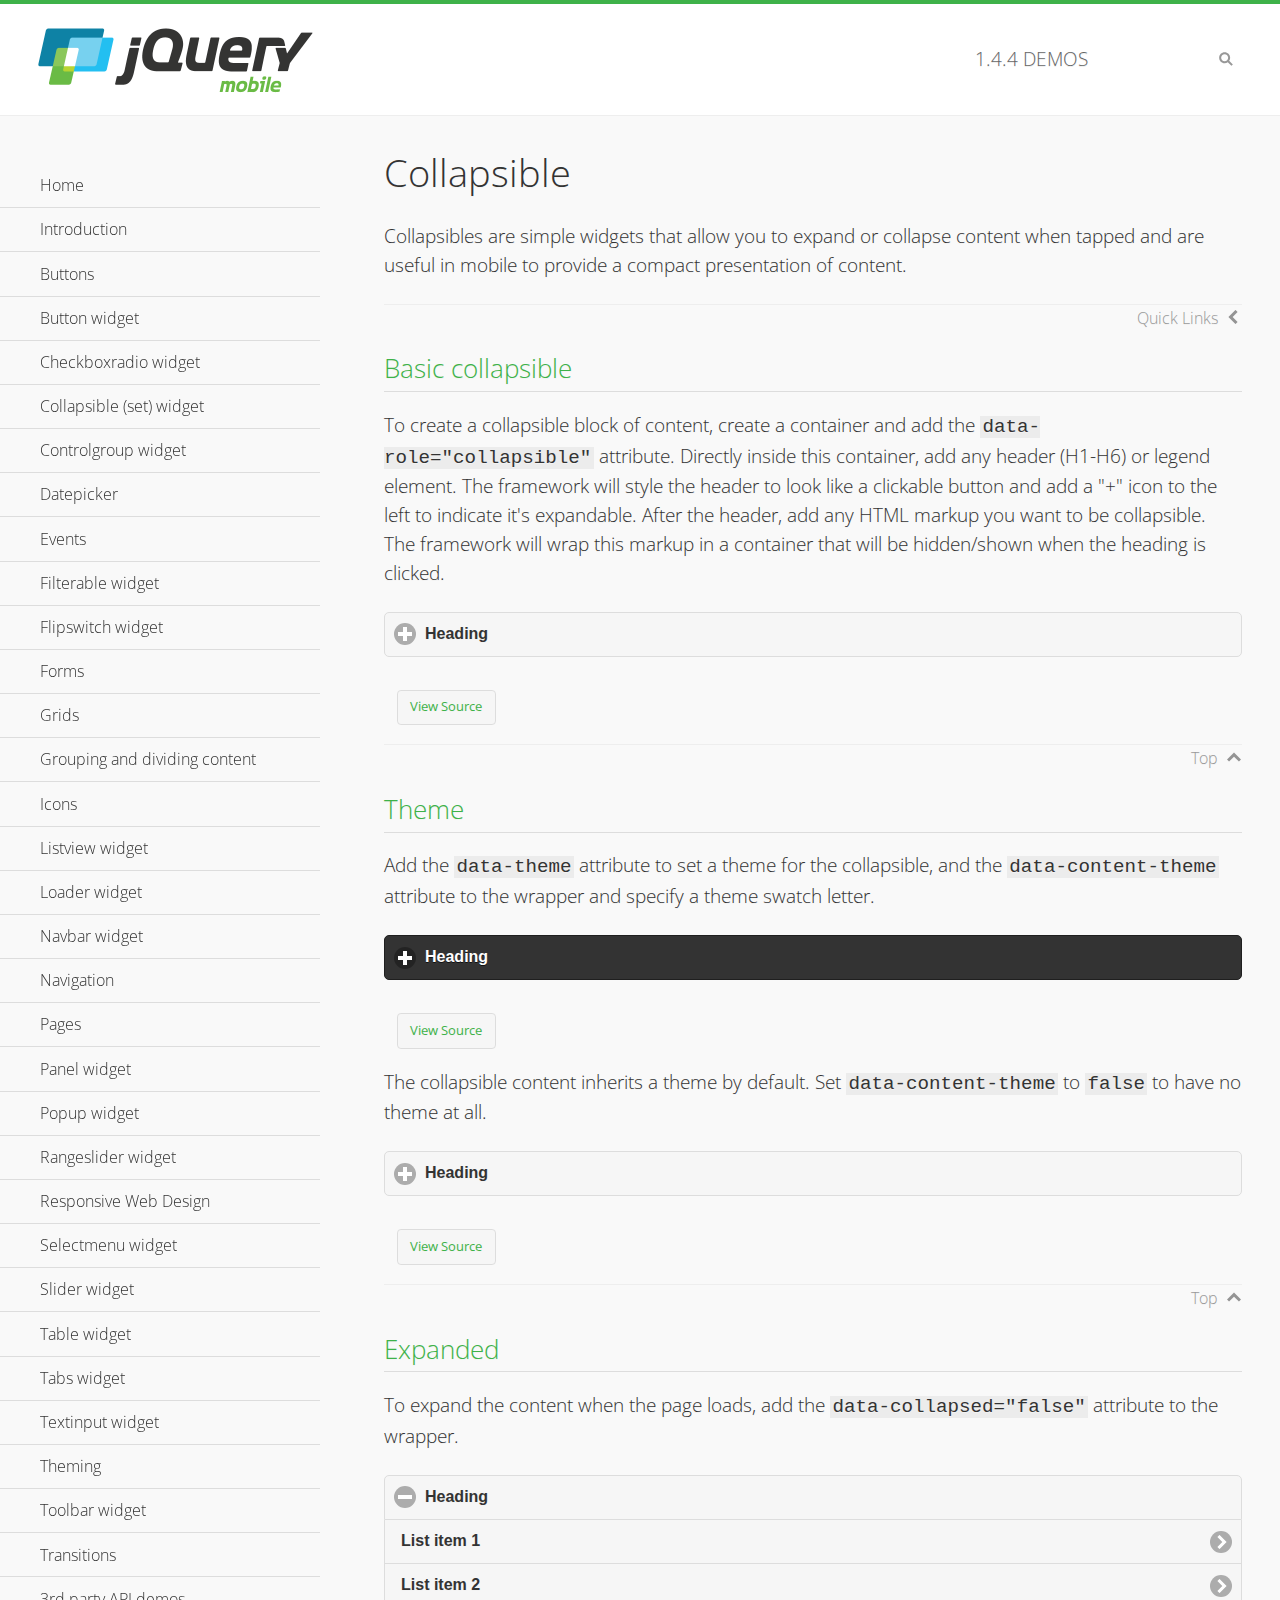
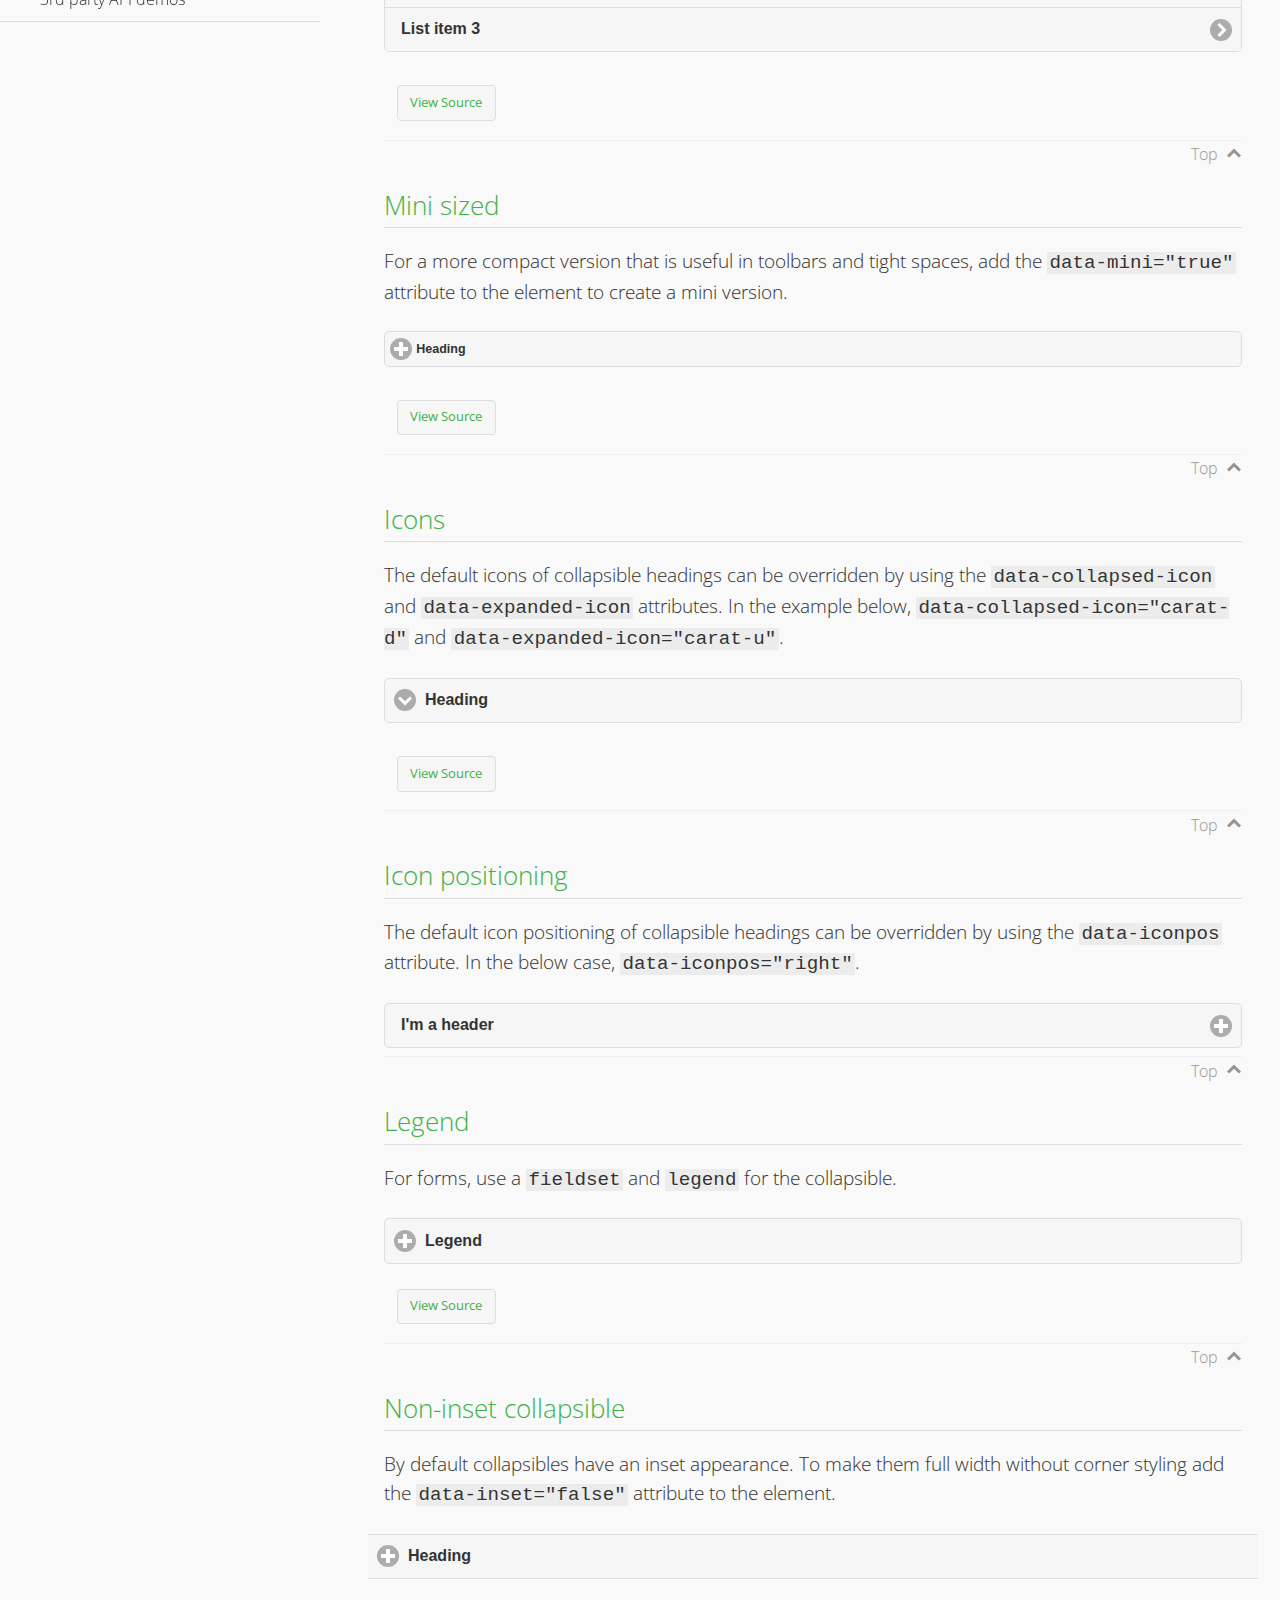
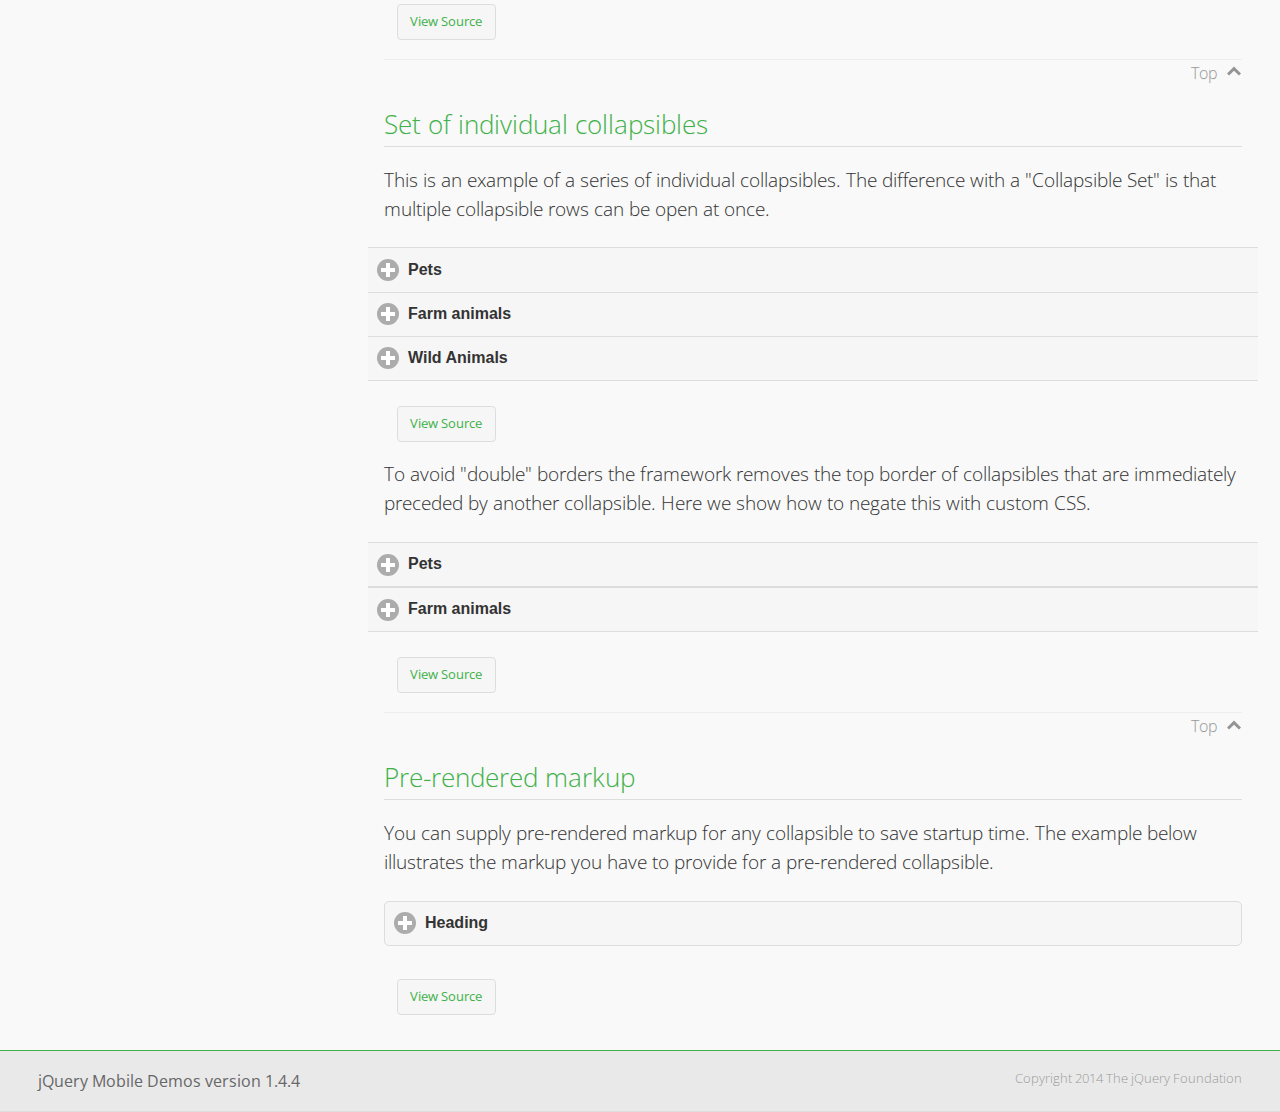
<file: jquery.mobile-1.4.4/demos/collapsible/index.html>
<!DOCTYPE html>
<html>
<head>
	<meta charset="utf-8">
	<meta name="viewport" content="width=device-width, initial-scale=1">
	<title>Collapsible - jQuery Mobile Demos</title>
    <link rel="stylesheet" href="../css/themes/default/jquery.mobile-1.4.4.min.css">
    <link rel="stylesheet" href="../_assets/css/jqm-demos.css">
    <link rel="shortcut icon" href="../favicon.ico">
    <link rel="stylesheet" href="http://fonts.googleapis.com/css?family=Open+Sans:300,400,700">
    <script src="../js/jquery.js"></script>
    <script src="../_assets/js/index.js"></script>
    <script src="../js/jquery.mobile-1.4.4.min.js"></script>
    <style id="negateDoubleBorder">
        #demo-borders .ui-collapsible-heading .ui-btn { border-top-width: 1px !important; }
    </style>
</head>
<body>
<div data-role="page" class="jqm-demos" data-quicklinks="true">

    <div data-role="header" class="jqm-header">
		<h2><a href="../" title="jQuery Mobile Demos home"><img src="../_assets/img/jquery-logo.png" alt="jQuery Mobile"></a></h2>
		<p><span class="jqm-version"></span> Demos</p>
        <a href="#" class="jqm-navmenu-link ui-btn ui-btn-icon-notext ui-corner-all ui-icon-bars ui-nodisc-icon ui-alt-icon ui-btn-left">Menu</a>
        <a href="#" class="jqm-search-link ui-btn ui-btn-icon-notext ui-corner-all ui-icon-search ui-nodisc-icon ui-alt-icon ui-btn-right">Search</a>
    </div><!-- /header -->

    <div role="main" class="ui-content jqm-content">

        <h1>Collapsible</h1>

        <p>Collapsibles are simple widgets that allow you to expand or collapse content when tapped and are useful in mobile to provide a compact presentation of content.</p>

        <h2>Basic collapsible</h2>

        <p>To create a collapsible block of content, create a container and add the <code> data-role="collapsible"</code> attribute. Directly inside this container, add any header (H1-H6) or legend element. The framework will style the header to look like a clickable button and add a "+" icon to the left to indicate it's expandable. After the header, add any HTML markup you want to be collapsible. The framework will wrap this markup in a container that will be hidden/shown when the heading is clicked.</p>

        <div data-demo-html="true">
            <div data-role="collapsible">
                <h4>Heading</h4>
                <p>I'm the collapsible content. By default I'm closed, but you can click the header to open me.</p>
            </div>
        </div><!--/demo-html -->

        <h2>Theme</h2>

        <p>Add the <code>data-theme</code> attribute to set a theme for the collapsible, and the <code>data-content-theme</code> attribute to the wrapper and specify a theme swatch letter.</p>

        <div data-demo-html="true">
            <div data-role="collapsible" data-theme="b" data-content-theme="b">
                <h4>Heading</h4>
                <p>I'm the collapsible content with a themed content block set to "b".</p>
            </div>
        </div><!--/demo-html -->

        <p>The collapsible content inherits a theme by default. Set <code>data-content-theme</code> to <code>false</code> to have no theme at all.</p>

        <div data-demo-html="true">
            <div data-role="collapsible" data-content-theme="false">
                <h4>Heading</h4>
                <p>I'm the collapsible content without a theme.</p>
            </div>
        </div><!--/demo-html -->

        <h2>Expanded</h2>

        <p>To expand the content when the page loads, add the <code>data-collapsed="false"</code> attribute to the wrapper.</p>

        <div data-demo-html="true">
            <div data-role="collapsible" data-collapsed="false">
                <h4>Heading</h4>
                <ul data-role="listview">
                    <li><a href="#">List item 1</a></li>
                    <li><a href="#">List item 2</a></li>
                    <li><a href="#">List item 3</a></li>
                </ul>
            </div>
        </div><!--/demo-html -->

        <h2>Mini sized</h2>

        <p>For a more compact version that is useful in toolbars and tight spaces, add the <code>data-mini="true"</code> attribute to the element to create a mini version. </p>

        <div data-demo-html="true">
            <div data-role="collapsible" data-mini="true">
                <h4>Heading</h4>
                <ul data-role="listview">
                    <li><a href="#">List item 1</a></li>
                    <li><a href="#">List item 2</a></li>
                    <li><a href="#">List item 3</a></li>
                </ul>
            </div>
        </div><!--/demo-html -->

            <h2>Icons</h2>

            <p>The default icons of collapsible headings can be overridden by using the <code>data-collapsed-icon</code> and <code>data-expanded-icon</code> attributes. In the example below, <code>data-collapsed-icon="carat-d"</code> and <code>data-expanded-icon="carat-u"</code>.</p>

            <div data-demo-html="true">
                <div data-role="collapsible" data-collapsed-icon="carat-d" data-expanded-icon="carat-u">
                    <h4>Heading</h4>
                    <ul data-role="listview" data-inset="false">
                        <li>Read-only list item 1</li>
                        <li>Read-only list item 2</li>
                        <li>Read-only list item 3</li>
                    </ul>
                </div>
            </div><!--/demo-html -->

            <h2>Icon positioning</h2>

            <p>The default icon positioning of collapsible headings can be overridden by using the <code>data-iconpos</code> attribute. In the below case, <code>data-iconpos="right"</code>.</p>

            <div data-role="collapsible" data-iconpos="right">
                <h3>I'm a header</h3>
                <p><code>data-iconpos="right"</code></p>
            </div>

        <h2>Legend</h2>

        <p>For forms, use a <code>fieldset</code> and <code>legend</code> for the collapsible.</p>
        <div data-demo-html="true">
            <form>
                <fieldset data-role="collapsible">
                    <legend>Legend</legend>

                    <label for="textinput-f">Text Input:</label>
                    <input type="text" name="textinput-f" id="textinput-f" placeholder="Text input" value="">

                    <div data-role="controlgroup">
                        <input type="checkbox" name="checkbox-1-a" id="checkbox-1-a">
                        <label for="checkbox-1-a">One</label>
                        <input type="checkbox" name="checkbox-2-a" id="checkbox-2-a">
                        <label for="checkbox-2-a">Two</label>
                        <input type="checkbox" name="checkbox-3-a" id="checkbox-3-a">
                        <label for="checkbox-3-a">Three</label>
                    </div>
                </fieldset>
            </form>
        </div><!--/demo-html -->

        <h2>Non-inset collapsible</h2>

        <p>By default collapsibles have an inset appearance. To make them full width without corner styling add the <code>data-inset="false"</code> attribute to the element.</p>

        <div data-demo-html="true">
            <div data-role="collapsible" data-inset="false">
                <h4>Heading</h4>
                <p>I'm the collapsible content. By default I'm closed, but you can click the header to open me.</p>
            </div>
        </div><!--/demo-html -->

        <h2>Set of individual collapsibles</h2>

        <p>This is an example of a series of individual collapsibles. The difference with a "Collapsible Set" is that multiple collapsible rows can be open at once.</p>

        <div data-demo-html="true">
            <div data-role="collapsible" data-inset="false">
                <h3>Pets</h3>
                <ul data-role="listview">
                    <li><a href="#">Canary</a></li>
                    <li><a href="#">Cat</a></li>
                    <li><a href="#">Dog</a></li>
                    <li><a href="#">Gerbil</a></li>
                    <li><a href="#">Iguana</a></li>
                    <li><a href="#">Mouse</a></li>
                </ul>
            </div><!-- /collapsible -->
            <div data-role="collapsible" data-inset="false">
                <h3>Farm animals</h3>
                <ul data-role="listview">
                    <li><a href="#">Chicken</a></li>
                    <li><a href="#">Cow</a></li>
                    <li><a href="#">Duck</a></li>
                    <li><a href="#">Horse</a></li>
                    <li><a href="#">Pig</a></li>
                    <li><a href="#">Sheep</a></li>
                </ul>
            </div><!-- /collapsible -->
            <div data-role="collapsible" data-inset="false">
                <h3>Wild Animals</h3>
                <ul data-role="listview">
                    <li><a href="#">Aardvark</a></li>
                    <li><a href="#">Alligator</a></li>
                    <li><a href="#">Ant</a></li>
                    <li><a href="#">Bear</a></li>
                    <li><a href="#">Beaver</a></li>
                    <li><a href="#">Cougar</a></li>
                    <li><a href="#">Dingo</a></li>
                </ul>
            </div><!-- /collapsible -->
        </div><!--/demo-html -->

        <p>To avoid "double" borders the framework removes the top border of collapsibles that are immediately preceded by another collapsible. Here we show how to negate this with custom CSS.</p>

        <div data-demo-html="true" data-demo-css="#negateDoubleBorder">
            <div id="demo-borders">
                <div data-role="collapsible" data-inset="false">
                    <h3>Pets</h3>
                    <ul data-role="listview">
                        <li><a href="#">Canary</a></li>
                        <li><a href="#">Cat</a></li>
                        <li><a href="#">Dog</a></li>
                        <li><a href="#">Gerbil</a></li>
                        <li><a href="#">Iguana</a></li>
                        <li><a href="#">Mouse</a></li>
                    </ul>
                </div><!-- /collapsible -->
                <div data-role="collapsible" data-inset="false">
                    <h3>Farm animals</h3>
                    <ul data-role="listview">
                        <li><a href="#">Chicken</a></li>
                        <li><a href="#">Cow</a></li>
                        <li><a href="#">Duck</a></li>
                        <li><a href="#">Horse</a></li>
                        <li><a href="#">Pig</a></li>
                        <li><a href="#">Sheep</a></li>
                    </ul>
                </div><!-- /collapsible -->
            </div>
        </div><!--/demo-html -->

			<h2>Pre-rendered markup</h2>
			<p>You can supply pre-rendered markup for any collapsible to save startup time. The example below illustrates the markup you have to provide for a pre-rendered collapsible.</p>
				<div data-demo-html="true">
					<div data-role="collapsible" data-enhanced="true" class="ui-collapsible ui-collapsible-inset ui-corner-all ui-collapsible-collapsed">
						<h4 class="ui-collapsible-heading ui-collapsible-heading-collapsed">
							<a href="#" class="ui-collapsible-heading-toggle ui-btn ui-btn-icon-left ui-icon-plus">
							Heading
							<div class="ui-collapsible-heading-status"> click to expand contents</div>
							</a>
						</h4>
						<div class="ui-collapsible-content ui-collapsible-content-collapsed" aria-hidden="true">
						<p>I'm the collapsible content. By default I'm closed, but you can click the header to open me.</p>
						</div>
					</div>
				</div>

	</div><!-- /content -->
	    <div data-role="panel" class="jqm-navmenu-panel" data-position="left" data-display="overlay" data-theme="a">
	    	<ul class="jqm-list ui-alt-icon ui-nodisc-icon">
<li data-filtertext="demos homepage" data-icon="home"><a href=".././">Home</a></li>
<li data-filtertext="introduction overview getting started"><a href="../intro/" data-ajax="false">Introduction</a></li>
<li data-filtertext="buttons button markup buttonmarkup method anchor link button element"><a href="../button-markup/" data-ajax="false">Buttons</a></li>
<li data-filtertext="form button widget input button submit reset"><a href="../button/" data-ajax="false">Button widget</a></li>
<li data-role="collapsible" data-enhanced="true" data-collapsed-icon="carat-d" data-expanded-icon="carat-u" data-iconpos="right" data-inset="false" class="ui-collapsible ui-collapsible-themed-content ui-collapsible-collapsed">
	<h3 class="ui-collapsible-heading ui-collapsible-heading-collapsed">
		<a href="#" class="ui-collapsible-heading-toggle ui-btn ui-btn-icon-right ui-btn-inherit ui-icon-carat-d">
		    Checkboxradio widget<span class="ui-collapsible-heading-status"> click to expand contents</span>
		</a>
	</h3>
	<div class="ui-collapsible-content ui-body-inherit ui-collapsible-content-collapsed" aria-hidden="true">
		<ul>
			<li data-filtertext="form checkboxradio widget checkbox input checkboxes controlgroups"><a href="../checkboxradio-checkbox/" data-ajax="false">Checkboxes</a></li>
			<li data-filtertext="form checkboxradio widget radio input radio buttons controlgroups"><a href="../checkboxradio-radio/" data-ajax="false">Radio buttons</a></li>
		</ul>
	</div>
</li>
<li data-role="collapsible" data-enhanced="true" data-collapsed-icon="carat-d" data-expanded-icon="carat-u" data-iconpos="right" data-inset="false" class="ui-collapsible ui-collapsible-themed-content ui-collapsible-collapsed">
	<h3 class="ui-collapsible-heading ui-collapsible-heading-collapsed">
		<a href="#" class="ui-collapsible-heading-toggle ui-btn ui-btn-icon-right ui-btn-inherit ui-icon-carat-d">
			Collapsible (set) widget<span class="ui-collapsible-heading-status"> click to expand contents</span>
		</a>
	</h3>
	<div class="ui-collapsible-content ui-body-inherit ui-collapsible-content-collapsed" aria-hidden="true">
		<ul>
			<li data-filtertext="collapsibles content formatting"><a href="../collapsible/" data-ajax="false">Collapsible</a></li>
			<li data-filtertext="dynamic collapsible set accordion append expand"><a href="../collapsible-dynamic/" data-ajax="false">Dynamic collapsibles</a></li>
			<li data-filtertext="accordions collapsible set widget content formatting grouped collapsibles"><a href="../collapsibleset/" data-ajax="false">Collapsible set</a></li>
		</ul>
	</div>
</li>
<li data-role="collapsible" data-enhanced="true" data-collapsed-icon="carat-d" data-expanded-icon="carat-u" data-iconpos="right" data-inset="false" class="ui-collapsible ui-collapsible-themed-content ui-collapsible-collapsed">
	<h3 class="ui-collapsible-heading ui-collapsible-heading-collapsed">
		<a href="#" class="ui-collapsible-heading-toggle ui-btn ui-btn-icon-right ui-btn-inherit ui-icon-carat-d">
			Controlgroup widget<span class="ui-collapsible-heading-status"> click to expand contents</span>
		</a>
	</h3>
	<div class="ui-collapsible-content ui-body-inherit ui-collapsible-content-collapsed" aria-hidden="true">
		<ul>
			<li data-filtertext="controlgroups selectmenu checkboxradio input grouped buttons horizontal vertical"><a href="../controlgroup/" data-ajax="false">Controlgroup</a></li>
			<li data-filtertext="dynamic controlgroup dynamically add buttons"><a href="../controlgroup-dynamic/" data-ajax="false">Dynamic controlgroups</a></li>
		</ul>
	</div>
</li>
<li data-filtertext="form datepicker widget date input"><a href="../datepicker/" data-ajax="false">Datepicker</a></li>
<li data-role="collapsible" data-enhanced="true" data-collapsed-icon="carat-d" data-expanded-icon="carat-u" data-iconpos="right" data-inset="false" class="ui-collapsible ui-collapsible-themed-content ui-collapsible-collapsed">
	<h3 class="ui-collapsible-heading ui-collapsible-heading-collapsed">
		<a href="#" class="ui-collapsible-heading-toggle ui-btn ui-btn-icon-right ui-btn-inherit ui-icon-carat-d">
			Events<span class="ui-collapsible-heading-status"> click to expand contents</span>
		</a>
	</h3>
	<div class="ui-collapsible-content ui-body-inherit ui-collapsible-content-collapsed" aria-hidden="true">
		<ul>
			<li data-filtertext="swipe to delete list items listviews swipe events"><a href="../swipe-list/" data-ajax="false">Swipe list items</a></li>
			<li data-filtertext="swipe to navigate swipe page navigation swipe events"><a href="../swipe-page/" data-ajax="false">Swipe page navigation</a></li>
		</ul>
	</div>
</li>
<li data-filtertext="filterable filter elements sorting searching listview table"><a href="../filterable/" data-ajax="false">Filterable widget</a></li>
<li data-filtertext="form flipswitch widget flip toggle switch binary select checkbox input"><a href="../flipswitch/" data-ajax="false">Flipswitch widget</a></li>
<li data-role="collapsible" data-enhanced="true" data-collapsed-icon="carat-d" data-expanded-icon="carat-u" data-iconpos="right" data-inset="false" class="ui-collapsible ui-collapsible-themed-content ui-collapsible-collapsed">
	<h3 class="ui-collapsible-heading ui-collapsible-heading-collapsed">
		<a href="#" class="ui-collapsible-heading-toggle ui-btn ui-btn-icon-right ui-btn-inherit ui-icon-carat-d">
			Forms<span class="ui-collapsible-heading-status"> click to expand contents</span>
		</a>
	</h3>
	<div class="ui-collapsible-content ui-body-inherit ui-collapsible-content-collapsed" aria-hidden="true">
		<ul>
			<li data-filtertext="forms text checkbox radio range button submit reset inputs selects textarea slider flipswitch label form elements"><a href="../forms/" data-ajax="false">Forms</a></li>
			<li data-filtertext="form hide labels hidden accessible ui-hidden-accessible forms"><a href="../forms-label-hidden-accessible/" data-ajax="false">Hide labels</a></li>
			<li data-filtertext="form field containers fieldcontain ui-field-contain forms"><a href="../forms-field-contain/" data-ajax="false">Field containers</a></li>
			<li data-filtertext="forms disabled form elements"><a href="../forms-disabled/" data-ajax="false">Forms disabled</a></li>
			<li data-filtertext="forms gallery examples overview forms text checkbox radio range button submit reset inputs selects textarea slider flipswitch label form elements"><a href="../forms-gallery/" data-ajax="false">Forms gallery</a></li>
		</ul>
	</div>
</li>
<li data-role="collapsible" data-enhanced="true" data-collapsed-icon="carat-d" data-expanded-icon="carat-u" data-iconpos="right" data-inset="false" class="ui-collapsible ui-collapsible-themed-content ui-collapsible-collapsed">
	<h3 class="ui-collapsible-heading ui-collapsible-heading-collapsed">
		<a href="#" class="ui-collapsible-heading-toggle ui-btn ui-btn-icon-right ui-btn-inherit ui-icon-carat-d">
			Grids<span class="ui-collapsible-heading-status"> click to expand contents</span>
		</a>
	</h3>
	<div class="ui-collapsible-content ui-body-inherit ui-collapsible-content-collapsed" aria-hidden="true">
		<ul>
			<li data-filtertext="grids columns blocks content formatting rwd responsive css framework"><a href="../grids/" data-ajax="false">Grids</a></li>
			<li data-filtertext="buttons in grids css framework"><a href="../grids-buttons/" data-ajax="false">Buttons in grids</a></li>
			<li data-filtertext="custom responsive grids rwd css framework"><a href="../grids-custom-responsive/" data-ajax="false">Custom responsive grids</a></li>
		</ul>
	</div>
</li>
<li data-filtertext="blocks content formatting sections heading"><a href="../body-bar-classes/" data-ajax="false">Grouping and dividing content</a></li>
<li data-role="collapsible" data-enhanced="true" data-collapsed-icon="carat-d" data-expanded-icon="carat-u" data-iconpos="right" data-inset="false" class="ui-collapsible ui-collapsible-themed-content ui-collapsible-collapsed">
	<h3 class="ui-collapsible-heading ui-collapsible-heading-collapsed">
		<a href="#" class="ui-collapsible-heading-toggle ui-btn ui-btn-icon-right ui-btn-inherit ui-icon-carat-d">
			Icons<span class="ui-collapsible-heading-status"> click to expand contents</span>
		</a>
	</h3>
	<div class="ui-collapsible-content ui-body-inherit ui-collapsible-content-collapsed" aria-hidden="true">
		<ul>
			<li data-filtertext="button icons svg disc alt custom icon position"><a href="../icons/" data-ajax="false">Icons</a></li>
			<li data-filtertext=""><a href="../icons-grunticon/" data-ajax="false">Grunticon loader</a></li>
		</ul>
	</div>
</li>
<li data-role="collapsible" data-enhanced="true" data-collapsed-icon="carat-d" data-expanded-icon="carat-u" data-iconpos="right" data-inset="false" class="ui-collapsible ui-collapsible-themed-content ui-collapsible-collapsed">
	<h3 class="ui-collapsible-heading ui-collapsible-heading-collapsed">
		<a href="#" class="ui-collapsible-heading-toggle ui-btn ui-btn-icon-right ui-btn-inherit ui-icon-carat-d">
			Listview widget<span class="ui-collapsible-heading-status"> click to expand contents</span>
		</a>
	</h3>
	<div class="ui-collapsible-content ui-body-inherit ui-collapsible-content-collapsed" aria-hidden="true">
		<ul>
			<li data-filtertext="listview widget thumbnails icons nested split button collapsible ul ol"><a href="../listview/" data-ajax="false">Listview</a></li>
			<li data-filtertext="autocomplete filterable reveal listview filtertextbeforefilter placeholder"><a href="../listview-autocomplete/" data-ajax="false">Listview autocomplete</a></li>
			<li data-filtertext="autocomplete filterable reveal listview remote data filtertextbeforefilter placeholder"><a href="../listview-autocomplete-remote/" data-ajax="false">Listview autocomplete remote data</a></li>
			<li data-filtertext="autodividers anchor jump scroll linkbars listview lists ul ol"><a href="../listview-autodividers-linkbar/" data-ajax="false">Listview autodividers linkbar</a></li>
			<li data-filtertext="listview autodividers selector autodividersselector lists ul ol"><a href="../listview-autodividers-selector/" data-ajax="false">Listview autodividers selector</a></li>
			<li data-filtertext="listview nested list items"><a href="../listview-nested-lists/" data-ajax="false">Nested Listviews</a></li>
			<li data-filtertext="listview collapsible list items flat"><a href="../listview-collapsible-item-flat/" data-ajax="false">Listview collapsible list items (flat)</a></li>
			<li data-filtertext="listview collapsible list indented"><a href="../listview-collapsible-item-indented/" data-ajax="false">Listview collapsible list items (indented)</a></li>
			<li data-filtertext="grid listview responsive grids responsive listviews lists ul"><a href="../listview-grid/" data-ajax="false">Listview responsive grid</a></li>
		</ul>
	</div>
</li>
<li data-filtertext="loader widget page loading navigation overlay spinner"><a href="../loader/" data-ajax="false">Loader widget</a></li>
<li data-filtertext="navbar widget navmenu toolbars header footer"><a href="../navbar/" data-ajax="false">Navbar widget</a></li>
<li data-role="collapsible" data-enhanced="true" data-collapsed-icon="carat-d" data-expanded-icon="carat-u" data-iconpos="right" data-inset="false" class="ui-collapsible ui-collapsible-themed-content ui-collapsible-collapsed">
	<h3 class="ui-collapsible-heading ui-collapsible-heading-collapsed">
		<a href="#" class="ui-collapsible-heading-toggle ui-btn ui-btn-icon-right ui-btn-inherit ui-icon-carat-d">
			Navigation<span class="ui-collapsible-heading-status"> click to expand contents</span>
		</a>
	</h3>
	<div class="ui-collapsible-content ui-body-inherit ui-collapsible-content-collapsed" aria-hidden="true">
		<ul>
			<li data-filtertext="ajax navigation navigate widget history event method"><a href="../navigation/" data-ajax="false">Navigation</a></li>
			<li data-filtertext="linking pages page links navigation ajax prefetch cache"><a href="../navigation-linking-pages/" data-ajax="false">Linking pages</a></li>
			<!-- <li data-filtertext="php redirect server redirection server-side navigation"><a href="../navigation-php-redirect/" data-ajax="false">PHP redirect demo</a></li>-->
			<li data-filtertext="navigation redirection hash query"><a href="../navigation-hash-processing/" data-ajax="false">Hash processing demo</a></li>
			<li data-filtertext="navigation redirection hash query"><a href="../page-events/" data-ajax="false">Page Navigation Events</a></li>
		</ul>
	</div>
</li>
<li data-role="collapsible" data-enhanced="true" data-collapsed-icon="carat-d" data-expanded-icon="carat-u" data-iconpos="right" data-inset="false" class="ui-collapsible ui-collapsible-themed-content ui-collapsible-collapsed">
	<h3 class="ui-collapsible-heading ui-collapsible-heading-collapsed">
		<a href="#" class="ui-collapsible-heading-toggle ui-btn ui-btn-icon-right ui-btn-inherit ui-icon-carat-d">
			Pages<span class="ui-collapsible-heading-status"> click to expand contents</span>
		</a>
	</h3>
	<div class="ui-collapsible-content ui-body-inherit ui-collapsible-content-collapsed" aria-hidden="true">
		<ul>
			<li data-filtertext="pages page widget ajax navigation"><a href="../pages/" data-ajax="false">Pages</a></li>
			<li data-filtertext="single page"><a href="../pages-single-page/" data-ajax="false">Single page</a></li>
			<li data-filtertext="multipage multi-page page"><a href="../pages-multi-page/" data-ajax="false">Multi-page template</a></li>
			<li data-filtertext="dialog page widget modal popup"><a href="../pages-dialog/" data-ajax="false">Dialog page</a></li>
		</ul>
	</div>
</li>
<li data-role="collapsible" data-enhanced="true" data-collapsed-icon="carat-d" data-expanded-icon="carat-u" data-iconpos="right" data-inset="false" class="ui-collapsible ui-collapsible-themed-content ui-collapsible-collapsed">
	<h3 class="ui-collapsible-heading ui-collapsible-heading-collapsed">
		<a href="#" class="ui-collapsible-heading-toggle ui-btn ui-btn-icon-right ui-btn-inherit ui-icon-carat-d">
			Panel widget<span class="ui-collapsible-heading-status"> click to expand contents</span>
		</a>
	</h3>
	<div class="ui-collapsible-content ui-body-inherit ui-collapsible-content-collapsed" aria-hidden="true">
		<ul>
			<li data-filtertext="panel widget sliding panels reveal push overlay responsive"><a href="../panel/" data-ajax="false">Panel</a></li>
			<li data-filtertext=""><a href="../panel-external/" data-ajax="false">External panels</a></li>
			<li data-filtertext="panel "><a href="../panel-fixed/" data-ajax="false">Fixed panels</a></li>
			<li data-filtertext="panel slide panels sliding panels shadow rwd responsive breakpoint"><a href="../panel-responsive/" data-ajax="false">Panels responsive</a></li>
			<li data-filtertext="panel custom style custom panel width reveal shadow listview panel styling page background wrapper"><a href="../panel-styling/" data-ajax="false">Custom panel style</a></li>
			<li data-filtertext="panel open on swipe"><a href="../panel-swipe-open/" data-ajax="false">Panel open on swipe</a></li>
			<li data-filtertext="panels outside page internal external toolbars"><a href="../panel-external-internal/" data-ajax="false">Panel external and internal</a></li>
		</ul>
	</div>
</li>
<li data-role="collapsible" data-enhanced="true" data-collapsed-icon="carat-d" data-expanded-icon="carat-u" data-iconpos="right" data-inset="false" class="ui-collapsible ui-collapsible-themed-content ui-collapsible-collapsed">
	<h3 class="ui-collapsible-heading ui-collapsible-heading-collapsed">
		<a href="#" class="ui-collapsible-heading-toggle ui-btn ui-btn-icon-right ui-btn-inherit ui-icon-carat-d">
			Popup widget<span class="ui-collapsible-heading-status"> click to expand contents</span>
		</a>
	</h3>
	<div class="ui-collapsible-content ui-body-inherit ui-collapsible-content-collapsed" aria-hidden="true">
		<ul>
			<li data-filtertext="popup widget popups dialog modal transition tooltip lightbox form overlay screen flip pop fade transition"><a href="../popup/" data-ajax="false">Popup</a></li>
			<li data-filtertext="popup alignment position"><a href="../popup-alignment/" data-ajax="false">Popup alignment</a></li>
			<li data-filtertext="popup arrow size popups popover"><a href="../popup-arrow-size/" data-ajax="false">Popup arrow size</a></li>
			<li data-filtertext="dynamic popups popup images lightbox"><a href="../popup-dynamic/" data-ajax="false">Dynamic popups</a></li>
			<li data-filtertext="popups with iframes scaling"><a href="../popup-iframe/" data-ajax="false">Popups with iframes</a></li>
			<li data-filtertext="popup image scaling"><a href="../popup-image-scaling/" data-ajax="false">Popup image scaling</a></li>
			<li data-filtertext="external popup outside multi-page"><a href="../popup-outside-multipage/" data-ajax="false">Popup outside multi-page</a></li>
		</ul>
	</div>
</li>
<li data-filtertext="form rangeslider widget dual sliders dual handle sliders range input"><a href="../rangeslider/" data-ajax="false">Rangeslider widget</a></li>
<li data-filtertext="responsive web design rwd adaptive progressive enhancement PE accessible mobile breakpoints media query media queries"><a href="../rwd/" data-ajax="false">Responsive Web Design</a></li>
<li data-role="collapsible" data-enhanced="true" data-collapsed-icon="carat-d" data-expanded-icon="carat-u" data-iconpos="right" data-inset="false" class="ui-collapsible ui-collapsible-themed-content ui-collapsible-collapsed">
	<h3 class="ui-collapsible-heading ui-collapsible-heading-collapsed">
		<a href="#" class="ui-collapsible-heading-toggle ui-btn ui-btn-icon-right ui-btn-inherit ui-icon-carat-d">
			Selectmenu widget<span class="ui-collapsible-heading-status"> click to expand contents</span>
		</a>
	</h3>
	<div class="ui-collapsible-content ui-body-inherit ui-collapsible-content-collapsed" aria-hidden="true">
		<ul>
			<li data-filtertext="form selectmenu widget select input custom select menu selects"><a href="../selectmenu/" data-ajax="false">Selectmenu</a></li>
			<li data-filtertext="form custom select menu selectmenu widget custom menu option optgroup multiple selects"><a href="../selectmenu-custom/" data-ajax="false">Custom select menu</a></li>
			<li data-filtertext="filterable select filter popup dialog"><a href="../selectmenu-custom-filter/" data-ajax="false">Custom select menu with filter</a></li>
		</ul>
	</div>
</li>
<li data-role="collapsible" data-enhanced="true" data-collapsed-icon="carat-d" data-expanded-icon="carat-u" data-iconpos="right" data-inset="false" class="ui-collapsible ui-collapsible-themed-content ui-collapsible-collapsed">
	<h3 class="ui-collapsible-heading ui-collapsible-heading-collapsed">
		<a href="#" class="ui-collapsible-heading-toggle ui-btn ui-btn-icon-right ui-btn-inherit ui-icon-carat-d">
			Slider widget<span class="ui-collapsible-heading-status"> click to expand contents</span>
		</a>
	</h3>
	<div class="ui-collapsible-content ui-body-inherit ui-collapsible-content-collapsed" aria-hidden="true">
		<ul>
			<li data-filtertext="form slider widget range input single sliders"><a href="../slider/" data-ajax="false">Slider</a></li>
			<li data-filtertext="form slider widget flipswitch slider binary select flip toggle switch"><a href="../slider-flipswitch/" data-ajax="false">Slider flip toggle switch</a></li>
			<li data-filtertext="form slider tooltip handle value input range sliders"><a href="../slider-tooltip/" data-ajax="false">Slider tooltip</a></li>
		</ul>
	</div>
</li>
<li data-role="collapsible" data-enhanced="true" data-collapsed-icon="carat-d" data-expanded-icon="carat-u" data-iconpos="right" data-inset="false" class="ui-collapsible ui-collapsible-themed-content ui-collapsible-collapsed">
	<h3 class="ui-collapsible-heading ui-collapsible-heading-collapsed">
		<a href="#" class="ui-collapsible-heading-toggle ui-btn ui-btn-icon-right ui-btn-inherit ui-icon-carat-d">
			Table widget<span class="ui-collapsible-heading-status"> click to expand contents</span>
		</a>
	</h3>
	<div class="ui-collapsible-content ui-body-inherit ui-collapsible-content-collapsed" aria-hidden="true">
		<ul>
			<li data-filtertext="table widget reflow column toggle th td responsive tables rwd hide show tabular"><a href="../table-column-toggle/" data-ajax="false">Table Column Toggle</a></li>
			<li data-filtertext="table column toggle phone comparison demo"><a href="../table-column-toggle-example/" data-ajax="false">Table Column Toggle demo</a></li>
			<li data-filtertext="responsive tables table column toggle heading groups rwd breakpoint"><a href="../table-column-toggle-heading-groups/" data-ajax="false">Table Column Toggle heading groups</a></li>
			<li data-filtertext="responsive tables table column toggle hide rwd breakpoint customization options"><a href="../table-column-toggle-options/" data-ajax="false">Table Column Toggle options</a></li>
			<li data-filtertext="table reflow th td responsive rwd columns tabular"><a href="../table-reflow/" data-ajax="false">Table Reflow</a></li>
			<li data-filtertext="responsive tables table reflow heading groups rwd breakpoint"><a href="../table-reflow-heading-groups/" data-ajax="false">Table Reflow heading groups</a></li>
			<li data-filtertext="responsive tables table reflow stripes strokes table style"><a href="../table-reflow-stripes-strokes/" data-ajax="false">Table Reflow stripes and strokes</a></li>
			<li data-filtertext="responsive tables table reflow stack custom styles"><a href="../table-reflow-styling/" data-ajax="false">Table Reflow custom styles</a></li>
		</ul>
	</div>
</li>
<li data-filtertext="ui tabs widget"><a href="../tabs/" data-ajax="false">Tabs widget</a></li>
<li data-filtertext="form textinput widget text input textarea number date time tel email file color password"><a href="../textinput/" data-ajax="false">Textinput widget</a></li>
<li data-role="collapsible" data-enhanced="true" data-collapsed-icon="carat-d" data-expanded-icon="carat-u" data-iconpos="right" data-inset="false" class="ui-collapsible ui-collapsible-themed-content ui-collapsible-collapsed">
	<h3 class="ui-collapsible-heading ui-collapsible-heading-collapsed">
		<a href="#" class="ui-collapsible-heading-toggle ui-btn ui-btn-icon-right ui-btn-inherit ui-icon-carat-d">
			Theming<span class="ui-collapsible-heading-status"> click to expand contents</span>
		</a>
	</h3>
	<div class="ui-collapsible-content ui-body-inherit ui-collapsible-content-collapsed" aria-hidden="true">
		<ul>
			<li data-filtertext="default theme swatches theming style css"><a href="../theme-default/" data-ajax="false">Default theme</a></li>
			<li data-filtertext="classic theme old theme swatches theming style css"><a href="../theme-classic/" data-ajax="false">Classic theme</a></li>
		</ul>
	</div>
</li>
<li data-role="collapsible" data-enhanced="true" data-collapsed-icon="carat-d" data-expanded-icon="carat-u" data-iconpos="right" data-inset="false" class="ui-collapsible ui-collapsible-themed-content ui-collapsible-collapsed">
	<h3 class="ui-collapsible-heading ui-collapsible-heading-collapsed">
		<a href="#" class="ui-collapsible-heading-toggle ui-btn ui-btn-icon-right ui-btn-inherit ui-icon-carat-d">
			Toolbar widget<span class="ui-collapsible-heading-status"> click to expand contents</span>
		</a>
	</h3>
	<div class="ui-collapsible-content ui-body-inherit ui-collapsible-content-collapsed" aria-hidden="true">
		<ul>
			<li data-filtertext="toolbar widget header footer toolbars fixed fullscreen external sections"><a href="../toolbar/" data-ajax="false">Toolbar</a></li>
			<li data-filtertext="dynamic toolbars dynamically add toolbar header footer"><a href="../toolbar-dynamic/" data-ajax="false">Dynamic toolbars</a></li>
			<li data-filtertext="external toolbars header footer"><a href="../toolbar-external/" data-ajax="false">External toolbars</a></li>
			<li data-filtertext="fixed toolbars header footer"><a href="../toolbar-fixed/" data-ajax="false">Fixed toolbars</a></li>
			<li data-filtertext="fixed fullscreen toolbars header footer"><a href="../toolbar-fixed-fullscreen/" data-ajax="false">Fullscreen toolbars</a></li>
			<li data-filtertext="external fixed toolbars header footer"><a href="../toolbar-fixed-external/" data-ajax="false">Fixed external toolbars</a></li>
			<li data-filtertext="external persistent toolbars header footer navbar navmenu"><a href="../toolbar-fixed-persistent/" data-ajax="false">Persistent toolbars</a></li>
			<li data-filtertext="external ajax optimized toolbars persistent toolbars header footer navbar"><a href="../toolbar-fixed-persistent-optimized/" data-ajax="false">Ajax optimized toolbars</a></li>
			<li data-filtertext="form in toolbars header footer"><a href="../toolbar-fixed-forms/" data-ajax="false">Form in toolbar</a></li>
		</ul>
	</div>
</li>
<li data-filtertext="page transitions animated pages popup navigation flip slide fade pop"><a href="../transitions/" data-ajax="false">Transitions</a></li>
<li data-role="collapsible" data-enhanced="true" data-collapsed-icon="carat-d" data-expanded-icon="carat-u" data-iconpos="right" data-inset="false" class="ui-collapsible ui-collapsible-themed-content ui-collapsible-collapsed">
	<h3 class="ui-collapsible-heading ui-collapsible-heading-collapsed">
		<a href="#" class="ui-collapsible-heading-toggle ui-btn ui-btn-icon-right ui-btn-inherit ui-icon-carat-d">
			3rd party API demos<span class="ui-collapsible-heading-status"> click to expand contents</span>
		</a>
	</h3>
	<div class="ui-collapsible-content ui-body-inherit ui-collapsible-content-collapsed" aria-hidden="true">
		<ul>
			<li data-filtertext="backbone requirejs navigation router"><a href="../backbone-requirejs/" data-ajax="false">Backbone RequireJS</a></li>
			<li data-filtertext="google maps geolocation demo"><a href="../map-geolocation/" data-ajax="false">Google Maps geolocation</a></li>
			<li data-filtertext="google maps hybrid"><a href="../map-list-toggle/" data-ajax="false">Google Maps list toggle</a></li>
		</ul>
	</div>
</li>



		     </ul>
		</div><!-- /panel -->


	<div data-role="footer" data-position="fixed" data-tap-toggle="false" class="jqm-footer">
		<p>jQuery Mobile Demos version <span class="jqm-version"></span></p>
		<p>Copyright 2014 The jQuery Foundation</p>
	</div><!-- /footer -->
	<!-- TODO: This should become an external panel so we can add input to markup (unique ID) -->
    <div data-role="panel" class="jqm-search-panel" data-position="right" data-display="overlay" data-theme="a">
		<div class="jqm-search">
			<ul class="jqm-list" data-filter-placeholder="Search demos..." data-filter-reveal="true">
<li data-filtertext="demos homepage" data-icon="home"><a href=".././">Home</a></li>
<li data-filtertext="introduction overview getting started"><a href="../intro/" data-ajax="false">Introduction</a></li>
<li data-filtertext="buttons button markup buttonmarkup method anchor link button element"><a href="../button-markup/" data-ajax="false">Buttons</a></li>
<li data-filtertext="form button widget input button submit reset"><a href="../button/" data-ajax="false">Button widget</a></li>
<li data-role="collapsible" data-enhanced="true" data-collapsed-icon="carat-d" data-expanded-icon="carat-u" data-iconpos="right" data-inset="false" class="ui-collapsible ui-collapsible-themed-content ui-collapsible-collapsed">
	<h3 class="ui-collapsible-heading ui-collapsible-heading-collapsed">
		<a href="#" class="ui-collapsible-heading-toggle ui-btn ui-btn-icon-right ui-btn-inherit ui-icon-carat-d">
		    Checkboxradio widget<span class="ui-collapsible-heading-status"> click to expand contents</span>
		</a>
	</h3>
	<div class="ui-collapsible-content ui-body-inherit ui-collapsible-content-collapsed" aria-hidden="true">
		<ul>
			<li data-filtertext="form checkboxradio widget checkbox input checkboxes controlgroups"><a href="../checkboxradio-checkbox/" data-ajax="false">Checkboxes</a></li>
			<li data-filtertext="form checkboxradio widget radio input radio buttons controlgroups"><a href="../checkboxradio-radio/" data-ajax="false">Radio buttons</a></li>
		</ul>
	</div>
</li>
<li data-role="collapsible" data-enhanced="true" data-collapsed-icon="carat-d" data-expanded-icon="carat-u" data-iconpos="right" data-inset="false" class="ui-collapsible ui-collapsible-themed-content ui-collapsible-collapsed">
	<h3 class="ui-collapsible-heading ui-collapsible-heading-collapsed">
		<a href="#" class="ui-collapsible-heading-toggle ui-btn ui-btn-icon-right ui-btn-inherit ui-icon-carat-d">
			Collapsible (set) widget<span class="ui-collapsible-heading-status"> click to expand contents</span>
		</a>
	</h3>
	<div class="ui-collapsible-content ui-body-inherit ui-collapsible-content-collapsed" aria-hidden="true">
		<ul>
			<li data-filtertext="collapsibles content formatting"><a href="../collapsible/" data-ajax="false">Collapsible</a></li>
			<li data-filtertext="dynamic collapsible set accordion append expand"><a href="../collapsible-dynamic/" data-ajax="false">Dynamic collapsibles</a></li>
			<li data-filtertext="accordions collapsible set widget content formatting grouped collapsibles"><a href="../collapsibleset/" data-ajax="false">Collapsible set</a></li>
		</ul>
	</div>
</li>
<li data-role="collapsible" data-enhanced="true" data-collapsed-icon="carat-d" data-expanded-icon="carat-u" data-iconpos="right" data-inset="false" class="ui-collapsible ui-collapsible-themed-content ui-collapsible-collapsed">
	<h3 class="ui-collapsible-heading ui-collapsible-heading-collapsed">
		<a href="#" class="ui-collapsible-heading-toggle ui-btn ui-btn-icon-right ui-btn-inherit ui-icon-carat-d">
			Controlgroup widget<span class="ui-collapsible-heading-status"> click to expand contents</span>
		</a>
	</h3>
	<div class="ui-collapsible-content ui-body-inherit ui-collapsible-content-collapsed" aria-hidden="true">
		<ul>
			<li data-filtertext="controlgroups selectmenu checkboxradio input grouped buttons horizontal vertical"><a href="../controlgroup/" data-ajax="false">Controlgroup</a></li>
			<li data-filtertext="dynamic controlgroup dynamically add buttons"><a href="../controlgroup-dynamic/" data-ajax="false">Dynamic controlgroups</a></li>
		</ul>
	</div>
</li>
<li data-filtertext="form datepicker widget date input"><a href="../datepicker/" data-ajax="false">Datepicker</a></li>
<li data-role="collapsible" data-enhanced="true" data-collapsed-icon="carat-d" data-expanded-icon="carat-u" data-iconpos="right" data-inset="false" class="ui-collapsible ui-collapsible-themed-content ui-collapsible-collapsed">
	<h3 class="ui-collapsible-heading ui-collapsible-heading-collapsed">
		<a href="#" class="ui-collapsible-heading-toggle ui-btn ui-btn-icon-right ui-btn-inherit ui-icon-carat-d">
			Events<span class="ui-collapsible-heading-status"> click to expand contents</span>
		</a>
	</h3>
	<div class="ui-collapsible-content ui-body-inherit ui-collapsible-content-collapsed" aria-hidden="true">
		<ul>
			<li data-filtertext="swipe to delete list items listviews swipe events"><a href="../swipe-list/" data-ajax="false">Swipe list items</a></li>
			<li data-filtertext="swipe to navigate swipe page navigation swipe events"><a href="../swipe-page/" data-ajax="false">Swipe page navigation</a></li>
		</ul>
	</div>
</li>
<li data-filtertext="filterable filter elements sorting searching listview table"><a href="../filterable/" data-ajax="false">Filterable widget</a></li>
<li data-filtertext="form flipswitch widget flip toggle switch binary select checkbox input"><a href="../flipswitch/" data-ajax="false">Flipswitch widget</a></li>
<li data-role="collapsible" data-enhanced="true" data-collapsed-icon="carat-d" data-expanded-icon="carat-u" data-iconpos="right" data-inset="false" class="ui-collapsible ui-collapsible-themed-content ui-collapsible-collapsed">
	<h3 class="ui-collapsible-heading ui-collapsible-heading-collapsed">
		<a href="#" class="ui-collapsible-heading-toggle ui-btn ui-btn-icon-right ui-btn-inherit ui-icon-carat-d">
			Forms<span class="ui-collapsible-heading-status"> click to expand contents</span>
		</a>
	</h3>
	<div class="ui-collapsible-content ui-body-inherit ui-collapsible-content-collapsed" aria-hidden="true">
		<ul>
			<li data-filtertext="forms text checkbox radio range button submit reset inputs selects textarea slider flipswitch label form elements"><a href="../forms/" data-ajax="false">Forms</a></li>
			<li data-filtertext="form hide labels hidden accessible ui-hidden-accessible forms"><a href="../forms-label-hidden-accessible/" data-ajax="false">Hide labels</a></li>
			<li data-filtertext="form field containers fieldcontain ui-field-contain forms"><a href="../forms-field-contain/" data-ajax="false">Field containers</a></li>
			<li data-filtertext="forms disabled form elements"><a href="../forms-disabled/" data-ajax="false">Forms disabled</a></li>
			<li data-filtertext="forms gallery examples overview forms text checkbox radio range button submit reset inputs selects textarea slider flipswitch label form elements"><a href="../forms-gallery/" data-ajax="false">Forms gallery</a></li>
		</ul>
	</div>
</li>
<li data-role="collapsible" data-enhanced="true" data-collapsed-icon="carat-d" data-expanded-icon="carat-u" data-iconpos="right" data-inset="false" class="ui-collapsible ui-collapsible-themed-content ui-collapsible-collapsed">
	<h3 class="ui-collapsible-heading ui-collapsible-heading-collapsed">
		<a href="#" class="ui-collapsible-heading-toggle ui-btn ui-btn-icon-right ui-btn-inherit ui-icon-carat-d">
			Grids<span class="ui-collapsible-heading-status"> click to expand contents</span>
		</a>
	</h3>
	<div class="ui-collapsible-content ui-body-inherit ui-collapsible-content-collapsed" aria-hidden="true">
		<ul>
			<li data-filtertext="grids columns blocks content formatting rwd responsive css framework"><a href="../grids/" data-ajax="false">Grids</a></li>
			<li data-filtertext="buttons in grids css framework"><a href="../grids-buttons/" data-ajax="false">Buttons in grids</a></li>
			<li data-filtertext="custom responsive grids rwd css framework"><a href="../grids-custom-responsive/" data-ajax="false">Custom responsive grids</a></li>
		</ul>
	</div>
</li>
<li data-filtertext="blocks content formatting sections heading"><a href="../body-bar-classes/" data-ajax="false">Grouping and dividing content</a></li>
<li data-role="collapsible" data-enhanced="true" data-collapsed-icon="carat-d" data-expanded-icon="carat-u" data-iconpos="right" data-inset="false" class="ui-collapsible ui-collapsible-themed-content ui-collapsible-collapsed">
	<h3 class="ui-collapsible-heading ui-collapsible-heading-collapsed">
		<a href="#" class="ui-collapsible-heading-toggle ui-btn ui-btn-icon-right ui-btn-inherit ui-icon-carat-d">
			Icons<span class="ui-collapsible-heading-status"> click to expand contents</span>
		</a>
	</h3>
	<div class="ui-collapsible-content ui-body-inherit ui-collapsible-content-collapsed" aria-hidden="true">
		<ul>
			<li data-filtertext="button icons svg disc alt custom icon position"><a href="../icons/" data-ajax="false">Icons</a></li>
			<li data-filtertext=""><a href="../icons-grunticon/" data-ajax="false">Grunticon loader</a></li>
		</ul>
	</div>
</li>
<li data-role="collapsible" data-enhanced="true" data-collapsed-icon="carat-d" data-expanded-icon="carat-u" data-iconpos="right" data-inset="false" class="ui-collapsible ui-collapsible-themed-content ui-collapsible-collapsed">
	<h3 class="ui-collapsible-heading ui-collapsible-heading-collapsed">
		<a href="#" class="ui-collapsible-heading-toggle ui-btn ui-btn-icon-right ui-btn-inherit ui-icon-carat-d">
			Listview widget<span class="ui-collapsible-heading-status"> click to expand contents</span>
		</a>
	</h3>
	<div class="ui-collapsible-content ui-body-inherit ui-collapsible-content-collapsed" aria-hidden="true">
		<ul>
			<li data-filtertext="listview widget thumbnails icons nested split button collapsible ul ol"><a href="../listview/" data-ajax="false">Listview</a></li>
			<li data-filtertext="autocomplete filterable reveal listview filtertextbeforefilter placeholder"><a href="../listview-autocomplete/" data-ajax="false">Listview autocomplete</a></li>
			<li data-filtertext="autocomplete filterable reveal listview remote data filtertextbeforefilter placeholder"><a href="../listview-autocomplete-remote/" data-ajax="false">Listview autocomplete remote data</a></li>
			<li data-filtertext="autodividers anchor jump scroll linkbars listview lists ul ol"><a href="../listview-autodividers-linkbar/" data-ajax="false">Listview autodividers linkbar</a></li>
			<li data-filtertext="listview autodividers selector autodividersselector lists ul ol"><a href="../listview-autodividers-selector/" data-ajax="false">Listview autodividers selector</a></li>
			<li data-filtertext="listview nested list items"><a href="../listview-nested-lists/" data-ajax="false">Nested Listviews</a></li>
			<li data-filtertext="listview collapsible list items flat"><a href="../listview-collapsible-item-flat/" data-ajax="false">Listview collapsible list items (flat)</a></li>
			<li data-filtertext="listview collapsible list indented"><a href="../listview-collapsible-item-indented/" data-ajax="false">Listview collapsible list items (indented)</a></li>
			<li data-filtertext="grid listview responsive grids responsive listviews lists ul"><a href="../listview-grid/" data-ajax="false">Listview responsive grid</a></li>
		</ul>
	</div>
</li>
<li data-filtertext="loader widget page loading navigation overlay spinner"><a href="../loader/" data-ajax="false">Loader widget</a></li>
<li data-filtertext="navbar widget navmenu toolbars header footer"><a href="../navbar/" data-ajax="false">Navbar widget</a></li>
<li data-role="collapsible" data-enhanced="true" data-collapsed-icon="carat-d" data-expanded-icon="carat-u" data-iconpos="right" data-inset="false" class="ui-collapsible ui-collapsible-themed-content ui-collapsible-collapsed">
	<h3 class="ui-collapsible-heading ui-collapsible-heading-collapsed">
		<a href="#" class="ui-collapsible-heading-toggle ui-btn ui-btn-icon-right ui-btn-inherit ui-icon-carat-d">
			Navigation<span class="ui-collapsible-heading-status"> click to expand contents</span>
		</a>
	</h3>
	<div class="ui-collapsible-content ui-body-inherit ui-collapsible-content-collapsed" aria-hidden="true">
		<ul>
			<li data-filtertext="ajax navigation navigate widget history event method"><a href="../navigation/" data-ajax="false">Navigation</a></li>
			<li data-filtertext="linking pages page links navigation ajax prefetch cache"><a href="../navigation-linking-pages/" data-ajax="false">Linking pages</a></li>
			<!-- <li data-filtertext="php redirect server redirection server-side navigation"><a href="../navigation-php-redirect/" data-ajax="false">PHP redirect demo</a></li>-->
			<li data-filtertext="navigation redirection hash query"><a href="../navigation-hash-processing/" data-ajax="false">Hash processing demo</a></li>
			<li data-filtertext="navigation redirection hash query"><a href="../page-events/" data-ajax="false">Page Navigation Events</a></li>
		</ul>
	</div>
</li>
<li data-role="collapsible" data-enhanced="true" data-collapsed-icon="carat-d" data-expanded-icon="carat-u" data-iconpos="right" data-inset="false" class="ui-collapsible ui-collapsible-themed-content ui-collapsible-collapsed">
	<h3 class="ui-collapsible-heading ui-collapsible-heading-collapsed">
		<a href="#" class="ui-collapsible-heading-toggle ui-btn ui-btn-icon-right ui-btn-inherit ui-icon-carat-d">
			Pages<span class="ui-collapsible-heading-status"> click to expand contents</span>
		</a>
	</h3>
	<div class="ui-collapsible-content ui-body-inherit ui-collapsible-content-collapsed" aria-hidden="true">
		<ul>
			<li data-filtertext="pages page widget ajax navigation"><a href="../pages/" data-ajax="false">Pages</a></li>
			<li data-filtertext="single page"><a href="../pages-single-page/" data-ajax="false">Single page</a></li>
			<li data-filtertext="multipage multi-page page"><a href="../pages-multi-page/" data-ajax="false">Multi-page template</a></li>
			<li data-filtertext="dialog page widget modal popup"><a href="../pages-dialog/" data-ajax="false">Dialog page</a></li>
		</ul>
	</div>
</li>
<li data-role="collapsible" data-enhanced="true" data-collapsed-icon="carat-d" data-expanded-icon="carat-u" data-iconpos="right" data-inset="false" class="ui-collapsible ui-collapsible-themed-content ui-collapsible-collapsed">
	<h3 class="ui-collapsible-heading ui-collapsible-heading-collapsed">
		<a href="#" class="ui-collapsible-heading-toggle ui-btn ui-btn-icon-right ui-btn-inherit ui-icon-carat-d">
			Panel widget<span class="ui-collapsible-heading-status"> click to expand contents</span>
		</a>
	</h3>
	<div class="ui-collapsible-content ui-body-inherit ui-collapsible-content-collapsed" aria-hidden="true">
		<ul>
			<li data-filtertext="panel widget sliding panels reveal push overlay responsive"><a href="../panel/" data-ajax="false">Panel</a></li>
			<li data-filtertext=""><a href="../panel-external/" data-ajax="false">External panels</a></li>
			<li data-filtertext="panel "><a href="../panel-fixed/" data-ajax="false">Fixed panels</a></li>
			<li data-filtertext="panel slide panels sliding panels shadow rwd responsive breakpoint"><a href="../panel-responsive/" data-ajax="false">Panels responsive</a></li>
			<li data-filtertext="panel custom style custom panel width reveal shadow listview panel styling page background wrapper"><a href="../panel-styling/" data-ajax="false">Custom panel style</a></li>
			<li data-filtertext="panel open on swipe"><a href="../panel-swipe-open/" data-ajax="false">Panel open on swipe</a></li>
			<li data-filtertext="panels outside page internal external toolbars"><a href="../panel-external-internal/" data-ajax="false">Panel external and internal</a></li>
		</ul>
	</div>
</li>
<li data-role="collapsible" data-enhanced="true" data-collapsed-icon="carat-d" data-expanded-icon="carat-u" data-iconpos="right" data-inset="false" class="ui-collapsible ui-collapsible-themed-content ui-collapsible-collapsed">
	<h3 class="ui-collapsible-heading ui-collapsible-heading-collapsed">
		<a href="#" class="ui-collapsible-heading-toggle ui-btn ui-btn-icon-right ui-btn-inherit ui-icon-carat-d">
			Popup widget<span class="ui-collapsible-heading-status"> click to expand contents</span>
		</a>
	</h3>
	<div class="ui-collapsible-content ui-body-inherit ui-collapsible-content-collapsed" aria-hidden="true">
		<ul>
			<li data-filtertext="popup widget popups dialog modal transition tooltip lightbox form overlay screen flip pop fade transition"><a href="../popup/" data-ajax="false">Popup</a></li>
			<li data-filtertext="popup alignment position"><a href="../popup-alignment/" data-ajax="false">Popup alignment</a></li>
			<li data-filtertext="popup arrow size popups popover"><a href="../popup-arrow-size/" data-ajax="false">Popup arrow size</a></li>
			<li data-filtertext="dynamic popups popup images lightbox"><a href="../popup-dynamic/" data-ajax="false">Dynamic popups</a></li>
			<li data-filtertext="popups with iframes scaling"><a href="../popup-iframe/" data-ajax="false">Popups with iframes</a></li>
			<li data-filtertext="popup image scaling"><a href="../popup-image-scaling/" data-ajax="false">Popup image scaling</a></li>
			<li data-filtertext="external popup outside multi-page"><a href="../popup-outside-multipage/" data-ajax="false">Popup outside multi-page</a></li>
		</ul>
	</div>
</li>
<li data-filtertext="form rangeslider widget dual sliders dual handle sliders range input"><a href="../rangeslider/" data-ajax="false">Rangeslider widget</a></li>
<li data-filtertext="responsive web design rwd adaptive progressive enhancement PE accessible mobile breakpoints media query media queries"><a href="../rwd/" data-ajax="false">Responsive Web Design</a></li>
<li data-role="collapsible" data-enhanced="true" data-collapsed-icon="carat-d" data-expanded-icon="carat-u" data-iconpos="right" data-inset="false" class="ui-collapsible ui-collapsible-themed-content ui-collapsible-collapsed">
	<h3 class="ui-collapsible-heading ui-collapsible-heading-collapsed">
		<a href="#" class="ui-collapsible-heading-toggle ui-btn ui-btn-icon-right ui-btn-inherit ui-icon-carat-d">
			Selectmenu widget<span class="ui-collapsible-heading-status"> click to expand contents</span>
		</a>
	</h3>
	<div class="ui-collapsible-content ui-body-inherit ui-collapsible-content-collapsed" aria-hidden="true">
		<ul>
			<li data-filtertext="form selectmenu widget select input custom select menu selects"><a href="../selectmenu/" data-ajax="false">Selectmenu</a></li>
			<li data-filtertext="form custom select menu selectmenu widget custom menu option optgroup multiple selects"><a href="../selectmenu-custom/" data-ajax="false">Custom select menu</a></li>
			<li data-filtertext="filterable select filter popup dialog"><a href="../selectmenu-custom-filter/" data-ajax="false">Custom select menu with filter</a></li>
		</ul>
	</div>
</li>
<li data-role="collapsible" data-enhanced="true" data-collapsed-icon="carat-d" data-expanded-icon="carat-u" data-iconpos="right" data-inset="false" class="ui-collapsible ui-collapsible-themed-content ui-collapsible-collapsed">
	<h3 class="ui-collapsible-heading ui-collapsible-heading-collapsed">
		<a href="#" class="ui-collapsible-heading-toggle ui-btn ui-btn-icon-right ui-btn-inherit ui-icon-carat-d">
			Slider widget<span class="ui-collapsible-heading-status"> click to expand contents</span>
		</a>
	</h3>
	<div class="ui-collapsible-content ui-body-inherit ui-collapsible-content-collapsed" aria-hidden="true">
		<ul>
			<li data-filtertext="form slider widget range input single sliders"><a href="../slider/" data-ajax="false">Slider</a></li>
			<li data-filtertext="form slider widget flipswitch slider binary select flip toggle switch"><a href="../slider-flipswitch/" data-ajax="false">Slider flip toggle switch</a></li>
			<li data-filtertext="form slider tooltip handle value input range sliders"><a href="../slider-tooltip/" data-ajax="false">Slider tooltip</a></li>
		</ul>
	</div>
</li>
<li data-role="collapsible" data-enhanced="true" data-collapsed-icon="carat-d" data-expanded-icon="carat-u" data-iconpos="right" data-inset="false" class="ui-collapsible ui-collapsible-themed-content ui-collapsible-collapsed">
	<h3 class="ui-collapsible-heading ui-collapsible-heading-collapsed">
		<a href="#" class="ui-collapsible-heading-toggle ui-btn ui-btn-icon-right ui-btn-inherit ui-icon-carat-d">
			Table widget<span class="ui-collapsible-heading-status"> click to expand contents</span>
		</a>
	</h3>
	<div class="ui-collapsible-content ui-body-inherit ui-collapsible-content-collapsed" aria-hidden="true">
		<ul>
			<li data-filtertext="table widget reflow column toggle th td responsive tables rwd hide show tabular"><a href="../table-column-toggle/" data-ajax="false">Table Column Toggle</a></li>
			<li data-filtertext="table column toggle phone comparison demo"><a href="../table-column-toggle-example/" data-ajax="false">Table Column Toggle demo</a></li>
			<li data-filtertext="responsive tables table column toggle heading groups rwd breakpoint"><a href="../table-column-toggle-heading-groups/" data-ajax="false">Table Column Toggle heading groups</a></li>
			<li data-filtertext="responsive tables table column toggle hide rwd breakpoint customization options"><a href="../table-column-toggle-options/" data-ajax="false">Table Column Toggle options</a></li>
			<li data-filtertext="table reflow th td responsive rwd columns tabular"><a href="../table-reflow/" data-ajax="false">Table Reflow</a></li>
			<li data-filtertext="responsive tables table reflow heading groups rwd breakpoint"><a href="../table-reflow-heading-groups/" data-ajax="false">Table Reflow heading groups</a></li>
			<li data-filtertext="responsive tables table reflow stripes strokes table style"><a href="../table-reflow-stripes-strokes/" data-ajax="false">Table Reflow stripes and strokes</a></li>
			<li data-filtertext="responsive tables table reflow stack custom styles"><a href="../table-reflow-styling/" data-ajax="false">Table Reflow custom styles</a></li>
		</ul>
	</div>
</li>
<li data-filtertext="ui tabs widget"><a href="../tabs/" data-ajax="false">Tabs widget</a></li>
<li data-filtertext="form textinput widget text input textarea number date time tel email file color password"><a href="../textinput/" data-ajax="false">Textinput widget</a></li>
<li data-role="collapsible" data-enhanced="true" data-collapsed-icon="carat-d" data-expanded-icon="carat-u" data-iconpos="right" data-inset="false" class="ui-collapsible ui-collapsible-themed-content ui-collapsible-collapsed">
	<h3 class="ui-collapsible-heading ui-collapsible-heading-collapsed">
		<a href="#" class="ui-collapsible-heading-toggle ui-btn ui-btn-icon-right ui-btn-inherit ui-icon-carat-d">
			Theming<span class="ui-collapsible-heading-status"> click to expand contents</span>
		</a>
	</h3>
	<div class="ui-collapsible-content ui-body-inherit ui-collapsible-content-collapsed" aria-hidden="true">
		<ul>
			<li data-filtertext="default theme swatches theming style css"><a href="../theme-default/" data-ajax="false">Default theme</a></li>
			<li data-filtertext="classic theme old theme swatches theming style css"><a href="../theme-classic/" data-ajax="false">Classic theme</a></li>
		</ul>
	</div>
</li>
<li data-role="collapsible" data-enhanced="true" data-collapsed-icon="carat-d" data-expanded-icon="carat-u" data-iconpos="right" data-inset="false" class="ui-collapsible ui-collapsible-themed-content ui-collapsible-collapsed">
	<h3 class="ui-collapsible-heading ui-collapsible-heading-collapsed">
		<a href="#" class="ui-collapsible-heading-toggle ui-btn ui-btn-icon-right ui-btn-inherit ui-icon-carat-d">
			Toolbar widget<span class="ui-collapsible-heading-status"> click to expand contents</span>
		</a>
	</h3>
	<div class="ui-collapsible-content ui-body-inherit ui-collapsible-content-collapsed" aria-hidden="true">
		<ul>
			<li data-filtertext="toolbar widget header footer toolbars fixed fullscreen external sections"><a href="../toolbar/" data-ajax="false">Toolbar</a></li>
			<li data-filtertext="dynamic toolbars dynamically add toolbar header footer"><a href="../toolbar-dynamic/" data-ajax="false">Dynamic toolbars</a></li>
			<li data-filtertext="external toolbars header footer"><a href="../toolbar-external/" data-ajax="false">External toolbars</a></li>
			<li data-filtertext="fixed toolbars header footer"><a href="../toolbar-fixed/" data-ajax="false">Fixed toolbars</a></li>
			<li data-filtertext="fixed fullscreen toolbars header footer"><a href="../toolbar-fixed-fullscreen/" data-ajax="false">Fullscreen toolbars</a></li>
			<li data-filtertext="external fixed toolbars header footer"><a href="../toolbar-fixed-external/" data-ajax="false">Fixed external toolbars</a></li>
			<li data-filtertext="external persistent toolbars header footer navbar navmenu"><a href="../toolbar-fixed-persistent/" data-ajax="false">Persistent toolbars</a></li>
			<li data-filtertext="external ajax optimized toolbars persistent toolbars header footer navbar"><a href="../toolbar-fixed-persistent-optimized/" data-ajax="false">Ajax optimized toolbars</a></li>
			<li data-filtertext="form in toolbars header footer"><a href="../toolbar-fixed-forms/" data-ajax="false">Form in toolbar</a></li>
		</ul>
	</div>
</li>
<li data-filtertext="page transitions animated pages popup navigation flip slide fade pop"><a href="../transitions/" data-ajax="false">Transitions</a></li>
<li data-role="collapsible" data-enhanced="true" data-collapsed-icon="carat-d" data-expanded-icon="carat-u" data-iconpos="right" data-inset="false" class="ui-collapsible ui-collapsible-themed-content ui-collapsible-collapsed">
	<h3 class="ui-collapsible-heading ui-collapsible-heading-collapsed">
		<a href="#" class="ui-collapsible-heading-toggle ui-btn ui-btn-icon-right ui-btn-inherit ui-icon-carat-d">
			3rd party API demos<span class="ui-collapsible-heading-status"> click to expand contents</span>
		</a>
	</h3>
	<div class="ui-collapsible-content ui-body-inherit ui-collapsible-content-collapsed" aria-hidden="true">
		<ul>
			<li data-filtertext="backbone requirejs navigation router"><a href="../backbone-requirejs/" data-ajax="false">Backbone RequireJS</a></li>
			<li data-filtertext="google maps geolocation demo"><a href="../map-geolocation/" data-ajax="false">Google Maps geolocation</a></li>
			<li data-filtertext="google maps hybrid"><a href="../map-list-toggle/" data-ajax="false">Google Maps list toggle</a></li>
		</ul>
	</div>
</li>



			</ul>
		</div>
	</div><!-- /panel -->


</div><!-- /page -->

</body>
</html>
</file>
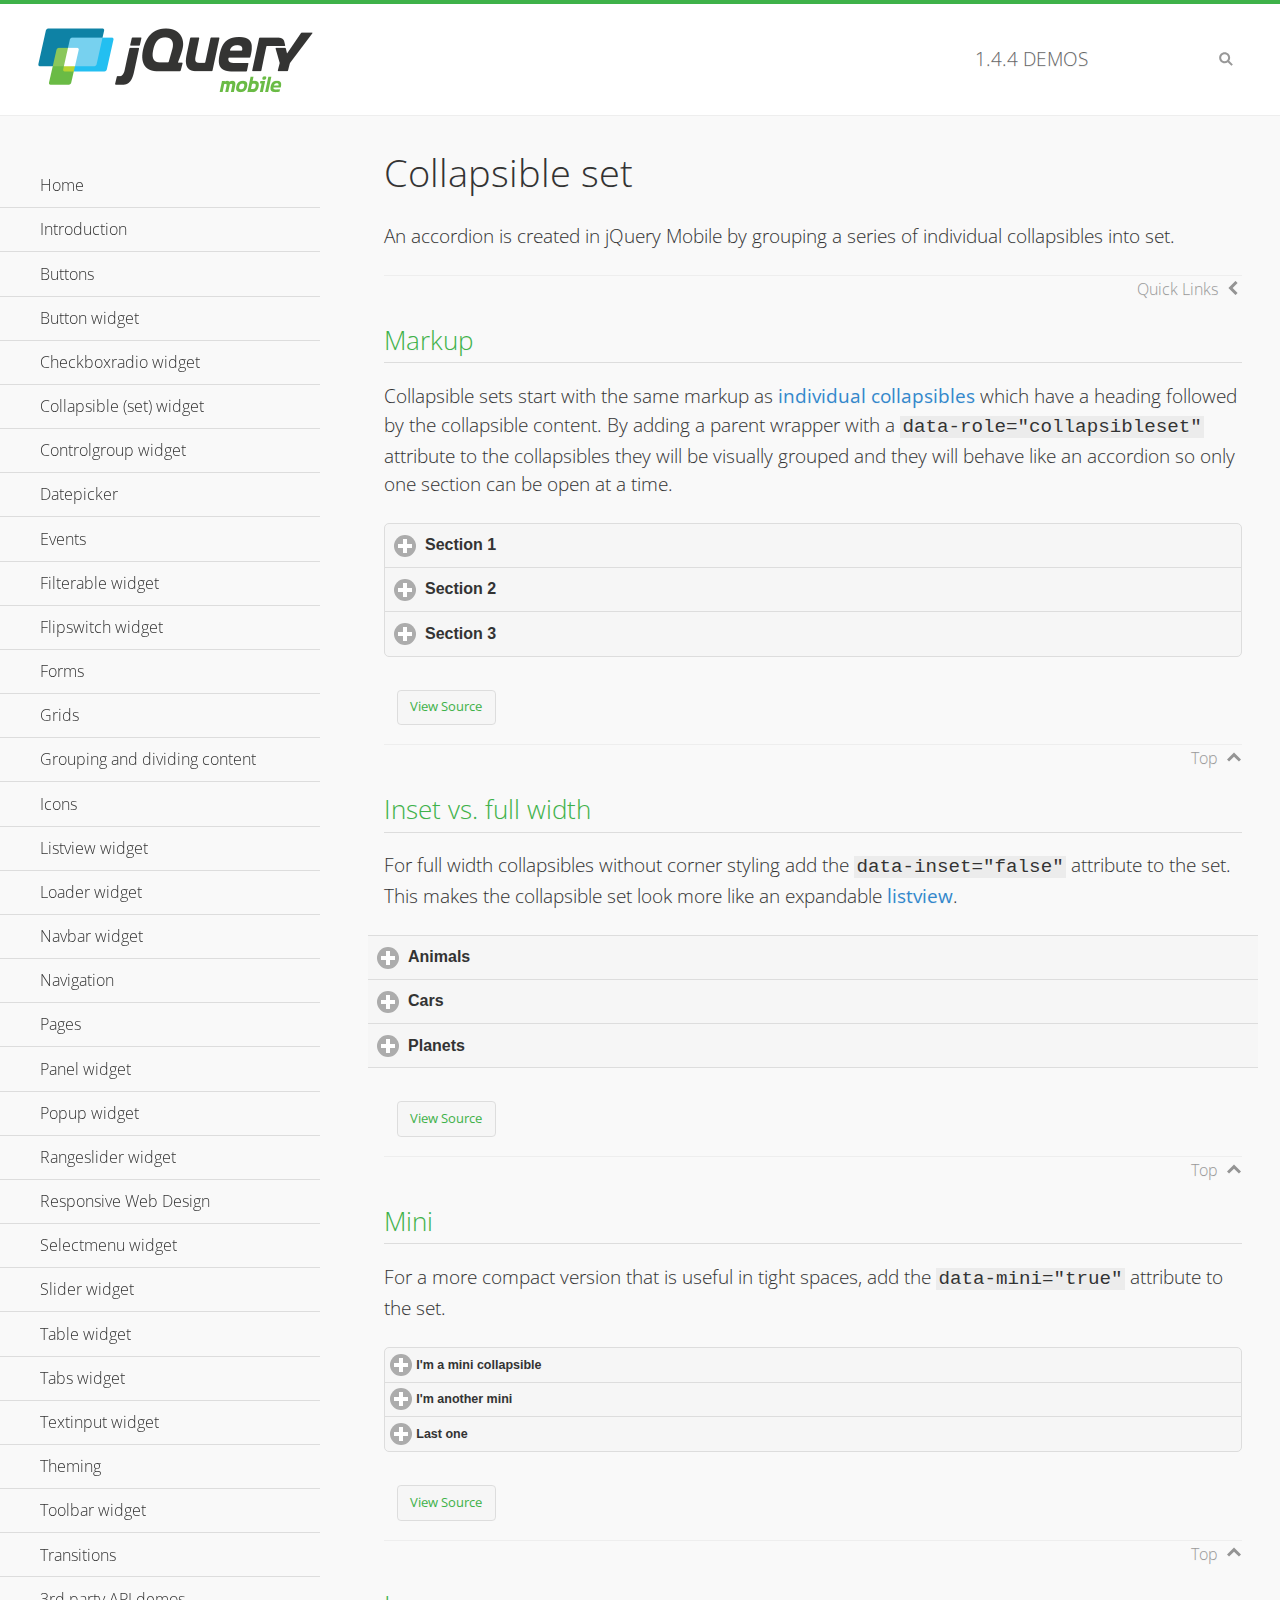
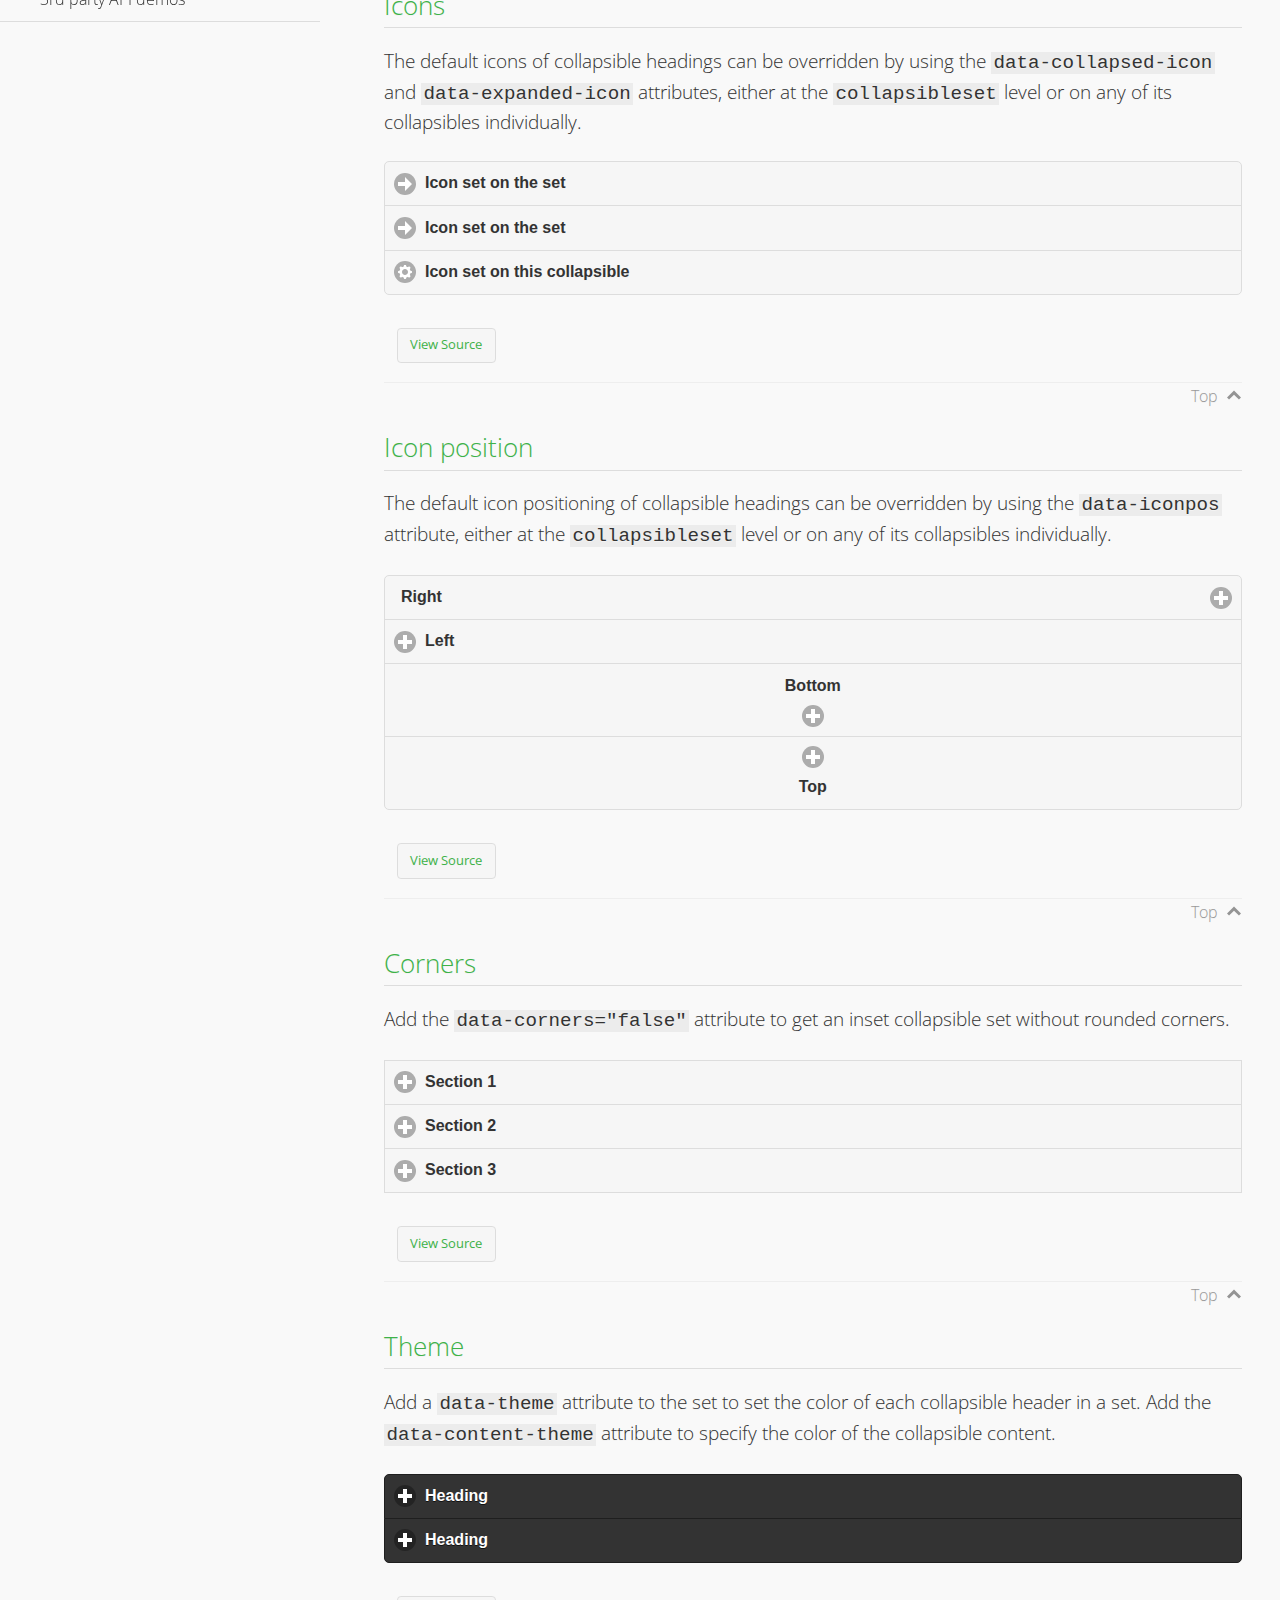
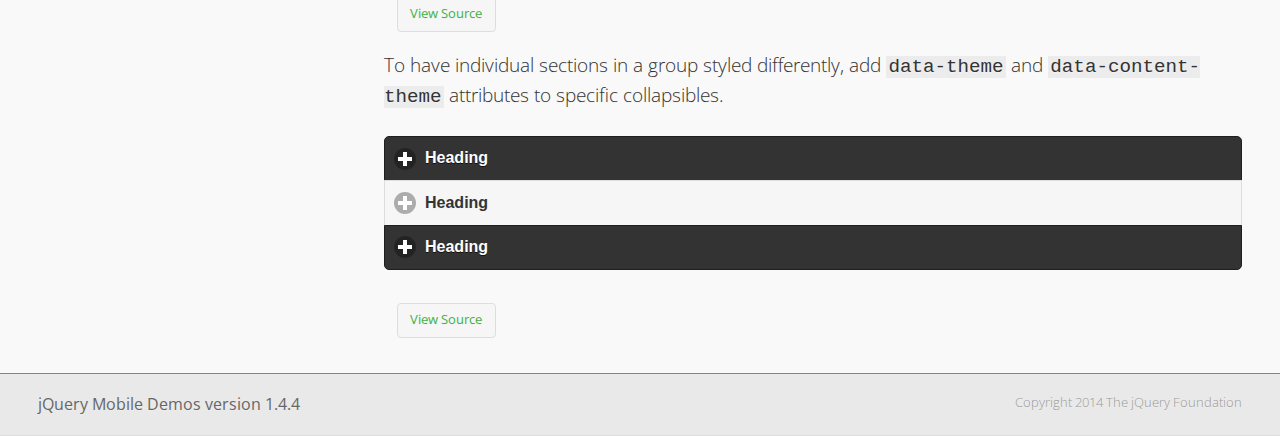
<file: jquery.mobile-1.4.4/demos/collapsibleset/index.html>
<!DOCTYPE html>
<html>
<head>
	<meta charset="utf-8">
	<meta name="viewport" content="width=device-width, initial-scale=1">
	<title>Collapsible set - jQuery Mobile Demos</title>
	<link rel="shortcut icon" href="../favicon.ico">
    <link rel="stylesheet" href="http://fonts.googleapis.com/css?family=Open+Sans:300,400,700">
	<link rel="stylesheet" href="../css/themes/default/jquery.mobile-1.4.4.min.css">
	<link rel="stylesheet" href="../_assets/css/jqm-demos.css">
	<script src="../js/jquery.js"></script>
	<script src="../_assets/js/index.js"></script>
	<script src="../js/jquery.mobile-1.4.4.min.js"></script>
</head>
<body>
<div data-role="page" class="jqm-demos" data-quicklinks="true">

	<div data-role="header" class="jqm-header">
		<h2><a href="../" title="jQuery Mobile Demos home"><img src="../_assets/img/jquery-logo.png" alt="jQuery Mobile"></a></h2>
		<p><span class="jqm-version"></span> Demos</p>
		<a href="#" class="jqm-navmenu-link ui-btn ui-btn-icon-notext ui-corner-all ui-icon-bars ui-nodisc-icon ui-alt-icon ui-btn-left">Menu</a>
		<a href="#" class="jqm-search-link ui-btn ui-btn-icon-notext ui-corner-all ui-icon-search ui-nodisc-icon ui-alt-icon ui-btn-right">Search</a>
	</div><!-- /header -->

	<div role="main" class="ui-content jqm-content">

		<h1>Collapsible set</h1>

		<p>An accordion is created in jQuery Mobile by grouping a series of individual collapsibles into set.</p>

		<h2>Markup</h2>

		<p>Collapsible sets start with the same markup as <a href="../collapsible/" data-ajax="false">individual collapsibles</a> which have a heading followed by the collapsible content. By adding a parent wrapper with a <code>data-role="collapsibleset"</code> attribute to the collapsibles they will be visually grouped and they will behave like an accordion so only one section can be open at a time.</p>

			<div data-demo-html="true">
				<div data-role="collapsibleset" data-theme="a" data-content-theme="a">
					<div data-role="collapsible">
						<h3>Section 1</h3>
					<p>I'm the collapsible content for section 1</p>
					</div>
					<div data-role="collapsible">
						<h3>Section 2</h3>
					<p>I'm the collapsible content for section 2</p>

					</div>
					<div data-role="collapsible">
						<h3>Section 3</h3>
					<p>I'm the collapsible content for section 3</p>
					</div>
				</div>
			</div><!--/demo-html -->

		<h2>Inset vs. full width</h2>

		<p>For full width collapsibles without corner styling add the <code>data-inset="false"</code> attribute to the set. This makes the collapsible set look more like an expandable <a href="../listview/">listview</a>.</p>

			<div data-demo-html="true">
				<div data-role="collapsibleset" data-inset="false">
					<div data-role="collapsible">
						<h3>Animals</h3>
						<ul data-role="listview" data-inset="false">
							<li>Cats</li>
							<li>Dogs</li>
							<li>Lizards</li>
							<li>Snakes</li>
						</ul>
					</div>
					<div data-role="collapsible">
						<h3>Cars</h3>
						<ul data-role="listview" data-inset="false">
							<li>Acura</li>
							<li>Audi</li>
							<li>BMW</li>
							<li>Cadillac</li>
						</ul>
					</div>
					<div data-role="collapsible">
						<h3>Planets</h3>
						<ul data-role="listview" data-inset="false">
							<li>Earth</li>
							<li>Jupiter</li>
							<li>Mars</li>
							<li>Mercury</li>
						</ul>
					</div>
				</div>
			</div><!--/demo-html -->

		<h2>Mini</h2>

		<p>For a more compact version that is useful in tight spaces, add the <code>data-mini="true"</code> attribute to the set. </p>

			<div data-demo-html="true">
				<div data-role="collapsibleset" data-theme="a" data-content-theme="a" data-mini="true">
					<div data-role="collapsible">
						<h3>I'm a mini collapsible</h3>
					<p>This is good for tight spaces.</p>
					</div>
					<div data-role="collapsible">
						<h3>I'm another mini</h3>
					<p>Here's some collapsible content.</p>

					</div>
					<div data-role="collapsible">
						<h3>Last one</h3>
					<p>Final bit of collapsible content.</p>
					</div>
				</div>
			</div><!--/demo-html -->

		<h2>Icons</h2>

		<p>The default icons of collapsible headings can be overridden by using the <code>data-collapsed-icon</code> and <code>data-expanded-icon</code> attributes, either at the <code>collapsibleset</code> level or on any of its collapsibles individually.</p>

			<div data-demo-html="true">
				<div data-role="collapsibleset" data-theme="a" data-content-theme="a" data-collapsed-icon="arrow-r" data-expanded-icon="arrow-d">
					<div data-role="collapsible">
						<h3>Icon set on the set</h3>
					<p>Specify the open and close icons on the set to apply it to all the collapsibles within.</p>
					</div>
					<div data-role="collapsible">
						<h3>Icon set on the set</h3>
					<p>This collapsible also gets the icon from the set.</p>
					</div>
					<div data-role="collapsible" data-collapsed-icon="gear" data-expanded-icon="delete">
						<h3>Icon set on this collapsible</h3>
					<p>The icons here are applied to this collapsible specifically, thus overriding the set icons.</p>
					</div>
				</div>
			</div><!--/demo-html -->

		<h2>Icon position</h2>

		<p>The default icon positioning of collapsible headings can be overridden by using the <code>data-iconpos</code> attribute, either at the <code>collapsibleset</code> level or on any of its collapsibles individually.</p>

			<div data-demo-html="true">
				<div data-role="collapsibleset" data-theme="a" data-content-theme="a" data-iconpos="right">
					<div data-role="collapsible">
						<h3>Right</h3>
					<p>Inherits icon positioning from <code>data-iconpos="right"</code> attribute on set.</p>
					</div>
					<div data-role="collapsible" data-iconpos="left">
						<h3>Left</h3>
					<p>Set via <code>data-iconpos="left"</code> attribute on the collapsible</p>
					</div>
					<div data-role="collapsible" data-iconpos="bottom">
						<h3>Bottom</h3>
					<p>Set via <code>data-iconpos="bottom"</code> attribute on the collapsible</p>
					</div>
					<div data-role="collapsible" data-iconpos="top">
						<h3>Top</h3>
					<p>Set via <code>data-iconpos="top"</code> attribute on the collapsible</p>
					</div>
				</div>
			</div><!--/demo-html -->

		<h2>Corners</h2>
		<p>Add the <code>data-corners="false"</code> attribute to get an inset collapsible set without rounded corners.</p>

			<div data-demo-html="true">
				<div data-role="collapsibleset" data-corners="false" data-theme="a" data-content-theme="a">
					<div data-role="collapsible">
						<h3>Section 1</h3>
					<p>Collapsible content</p>
					</div>
					<div data-role="collapsible">
						<h3>Section 2</h3>
					<p>Collapsible content</p>

					</div>
					<div data-role="collapsible">
						<h3>Section 3</h3>
					<p>Collapsible content</p>
					</div>
				</div>
			</div><!--/demo-html -->

		<h2>Theme</h2>

		<p>Add a <code>data-theme</code> attribute to the set to set the color of each collapsible header in a set. Add the <code>data-content-theme</code> attribute to specify the color of the collapsible content. </p>

			<div data-demo-html="true">
				<div data-role="collapsibleset" data-theme="b" data-content-theme="b">
					<div data-role="collapsible">
						<h3>Heading</h3>
						<p>Content</p>
					</div>
					<div data-role="collapsible">
						<h3>Heading</h3>
						<p>Content</p>
					</div>
				</div>
			</div><!--/demo-html -->

		<p>To have individual sections in a group styled differently, add <code>data-theme</code> and <code>data-content-theme</code> attributes to specific collapsibles.</p>

			<div data-demo-html="true">
				<div data-role="collapsibleset" data-theme="b" data-content-theme="b">
					<div data-role="collapsible">
						<h3>Heading</h3>
						<p>Content</p>
					</div>
					<div data-role="collapsible" data-theme="a" data-content-theme="a">
						<h3>Heading</h3>
						<p>Content</p>
					</div>
					<div data-role="collapsible">
						<h3>Heading</h3>
						<p>Content</p>
					</div>
				</div>
		</div><!--/demo-html -->

	</div><!-- /content -->
	    <div data-role="panel" class="jqm-navmenu-panel" data-position="left" data-display="overlay" data-theme="a">
	    	<ul class="jqm-list ui-alt-icon ui-nodisc-icon">
<li data-filtertext="demos homepage" data-icon="home"><a href=".././">Home</a></li>
<li data-filtertext="introduction overview getting started"><a href="../intro/" data-ajax="false">Introduction</a></li>
<li data-filtertext="buttons button markup buttonmarkup method anchor link button element"><a href="../button-markup/" data-ajax="false">Buttons</a></li>
<li data-filtertext="form button widget input button submit reset"><a href="../button/" data-ajax="false">Button widget</a></li>
<li data-role="collapsible" data-enhanced="true" data-collapsed-icon="carat-d" data-expanded-icon="carat-u" data-iconpos="right" data-inset="false" class="ui-collapsible ui-collapsible-themed-content ui-collapsible-collapsed">
	<h3 class="ui-collapsible-heading ui-collapsible-heading-collapsed">
		<a href="#" class="ui-collapsible-heading-toggle ui-btn ui-btn-icon-right ui-btn-inherit ui-icon-carat-d">
		    Checkboxradio widget<span class="ui-collapsible-heading-status"> click to expand contents</span>
		</a>
	</h3>
	<div class="ui-collapsible-content ui-body-inherit ui-collapsible-content-collapsed" aria-hidden="true">
		<ul>
			<li data-filtertext="form checkboxradio widget checkbox input checkboxes controlgroups"><a href="../checkboxradio-checkbox/" data-ajax="false">Checkboxes</a></li>
			<li data-filtertext="form checkboxradio widget radio input radio buttons controlgroups"><a href="../checkboxradio-radio/" data-ajax="false">Radio buttons</a></li>
		</ul>
	</div>
</li>
<li data-role="collapsible" data-enhanced="true" data-collapsed-icon="carat-d" data-expanded-icon="carat-u" data-iconpos="right" data-inset="false" class="ui-collapsible ui-collapsible-themed-content ui-collapsible-collapsed">
	<h3 class="ui-collapsible-heading ui-collapsible-heading-collapsed">
		<a href="#" class="ui-collapsible-heading-toggle ui-btn ui-btn-icon-right ui-btn-inherit ui-icon-carat-d">
			Collapsible (set) widget<span class="ui-collapsible-heading-status"> click to expand contents</span>
		</a>
	</h3>
	<div class="ui-collapsible-content ui-body-inherit ui-collapsible-content-collapsed" aria-hidden="true">
		<ul>
			<li data-filtertext="collapsibles content formatting"><a href="../collapsible/" data-ajax="false">Collapsible</a></li>
			<li data-filtertext="dynamic collapsible set accordion append expand"><a href="../collapsible-dynamic/" data-ajax="false">Dynamic collapsibles</a></li>
			<li data-filtertext="accordions collapsible set widget content formatting grouped collapsibles"><a href="../collapsibleset/" data-ajax="false">Collapsible set</a></li>
		</ul>
	</div>
</li>
<li data-role="collapsible" data-enhanced="true" data-collapsed-icon="carat-d" data-expanded-icon="carat-u" data-iconpos="right" data-inset="false" class="ui-collapsible ui-collapsible-themed-content ui-collapsible-collapsed">
	<h3 class="ui-collapsible-heading ui-collapsible-heading-collapsed">
		<a href="#" class="ui-collapsible-heading-toggle ui-btn ui-btn-icon-right ui-btn-inherit ui-icon-carat-d">
			Controlgroup widget<span class="ui-collapsible-heading-status"> click to expand contents</span>
		</a>
	</h3>
	<div class="ui-collapsible-content ui-body-inherit ui-collapsible-content-collapsed" aria-hidden="true">
		<ul>
			<li data-filtertext="controlgroups selectmenu checkboxradio input grouped buttons horizontal vertical"><a href="../controlgroup/" data-ajax="false">Controlgroup</a></li>
			<li data-filtertext="dynamic controlgroup dynamically add buttons"><a href="../controlgroup-dynamic/" data-ajax="false">Dynamic controlgroups</a></li>
		</ul>
	</div>
</li>
<li data-filtertext="form datepicker widget date input"><a href="../datepicker/" data-ajax="false">Datepicker</a></li>
<li data-role="collapsible" data-enhanced="true" data-collapsed-icon="carat-d" data-expanded-icon="carat-u" data-iconpos="right" data-inset="false" class="ui-collapsible ui-collapsible-themed-content ui-collapsible-collapsed">
	<h3 class="ui-collapsible-heading ui-collapsible-heading-collapsed">
		<a href="#" class="ui-collapsible-heading-toggle ui-btn ui-btn-icon-right ui-btn-inherit ui-icon-carat-d">
			Events<span class="ui-collapsible-heading-status"> click to expand contents</span>
		</a>
	</h3>
	<div class="ui-collapsible-content ui-body-inherit ui-collapsible-content-collapsed" aria-hidden="true">
		<ul>
			<li data-filtertext="swipe to delete list items listviews swipe events"><a href="../swipe-list/" data-ajax="false">Swipe list items</a></li>
			<li data-filtertext="swipe to navigate swipe page navigation swipe events"><a href="../swipe-page/" data-ajax="false">Swipe page navigation</a></li>
		</ul>
	</div>
</li>
<li data-filtertext="filterable filter elements sorting searching listview table"><a href="../filterable/" data-ajax="false">Filterable widget</a></li>
<li data-filtertext="form flipswitch widget flip toggle switch binary select checkbox input"><a href="../flipswitch/" data-ajax="false">Flipswitch widget</a></li>
<li data-role="collapsible" data-enhanced="true" data-collapsed-icon="carat-d" data-expanded-icon="carat-u" data-iconpos="right" data-inset="false" class="ui-collapsible ui-collapsible-themed-content ui-collapsible-collapsed">
	<h3 class="ui-collapsible-heading ui-collapsible-heading-collapsed">
		<a href="#" class="ui-collapsible-heading-toggle ui-btn ui-btn-icon-right ui-btn-inherit ui-icon-carat-d">
			Forms<span class="ui-collapsible-heading-status"> click to expand contents</span>
		</a>
	</h3>
	<div class="ui-collapsible-content ui-body-inherit ui-collapsible-content-collapsed" aria-hidden="true">
		<ul>
			<li data-filtertext="forms text checkbox radio range button submit reset inputs selects textarea slider flipswitch label form elements"><a href="../forms/" data-ajax="false">Forms</a></li>
			<li data-filtertext="form hide labels hidden accessible ui-hidden-accessible forms"><a href="../forms-label-hidden-accessible/" data-ajax="false">Hide labels</a></li>
			<li data-filtertext="form field containers fieldcontain ui-field-contain forms"><a href="../forms-field-contain/" data-ajax="false">Field containers</a></li>
			<li data-filtertext="forms disabled form elements"><a href="../forms-disabled/" data-ajax="false">Forms disabled</a></li>
			<li data-filtertext="forms gallery examples overview forms text checkbox radio range button submit reset inputs selects textarea slider flipswitch label form elements"><a href="../forms-gallery/" data-ajax="false">Forms gallery</a></li>
		</ul>
	</div>
</li>
<li data-role="collapsible" data-enhanced="true" data-collapsed-icon="carat-d" data-expanded-icon="carat-u" data-iconpos="right" data-inset="false" class="ui-collapsible ui-collapsible-themed-content ui-collapsible-collapsed">
	<h3 class="ui-collapsible-heading ui-collapsible-heading-collapsed">
		<a href="#" class="ui-collapsible-heading-toggle ui-btn ui-btn-icon-right ui-btn-inherit ui-icon-carat-d">
			Grids<span class="ui-collapsible-heading-status"> click to expand contents</span>
		</a>
	</h3>
	<div class="ui-collapsible-content ui-body-inherit ui-collapsible-content-collapsed" aria-hidden="true">
		<ul>
			<li data-filtertext="grids columns blocks content formatting rwd responsive css framework"><a href="../grids/" data-ajax="false">Grids</a></li>
			<li data-filtertext="buttons in grids css framework"><a href="../grids-buttons/" data-ajax="false">Buttons in grids</a></li>
			<li data-filtertext="custom responsive grids rwd css framework"><a href="../grids-custom-responsive/" data-ajax="false">Custom responsive grids</a></li>
		</ul>
	</div>
</li>
<li data-filtertext="blocks content formatting sections heading"><a href="../body-bar-classes/" data-ajax="false">Grouping and dividing content</a></li>
<li data-role="collapsible" data-enhanced="true" data-collapsed-icon="carat-d" data-expanded-icon="carat-u" data-iconpos="right" data-inset="false" class="ui-collapsible ui-collapsible-themed-content ui-collapsible-collapsed">
	<h3 class="ui-collapsible-heading ui-collapsible-heading-collapsed">
		<a href="#" class="ui-collapsible-heading-toggle ui-btn ui-btn-icon-right ui-btn-inherit ui-icon-carat-d">
			Icons<span class="ui-collapsible-heading-status"> click to expand contents</span>
		</a>
	</h3>
	<div class="ui-collapsible-content ui-body-inherit ui-collapsible-content-collapsed" aria-hidden="true">
		<ul>
			<li data-filtertext="button icons svg disc alt custom icon position"><a href="../icons/" data-ajax="false">Icons</a></li>
			<li data-filtertext=""><a href="../icons-grunticon/" data-ajax="false">Grunticon loader</a></li>
		</ul>
	</div>
</li>
<li data-role="collapsible" data-enhanced="true" data-collapsed-icon="carat-d" data-expanded-icon="carat-u" data-iconpos="right" data-inset="false" class="ui-collapsible ui-collapsible-themed-content ui-collapsible-collapsed">
	<h3 class="ui-collapsible-heading ui-collapsible-heading-collapsed">
		<a href="#" class="ui-collapsible-heading-toggle ui-btn ui-btn-icon-right ui-btn-inherit ui-icon-carat-d">
			Listview widget<span class="ui-collapsible-heading-status"> click to expand contents</span>
		</a>
	</h3>
	<div class="ui-collapsible-content ui-body-inherit ui-collapsible-content-collapsed" aria-hidden="true">
		<ul>
			<li data-filtertext="listview widget thumbnails icons nested split button collapsible ul ol"><a href="../listview/" data-ajax="false">Listview</a></li>
			<li data-filtertext="autocomplete filterable reveal listview filtertextbeforefilter placeholder"><a href="../listview-autocomplete/" data-ajax="false">Listview autocomplete</a></li>
			<li data-filtertext="autocomplete filterable reveal listview remote data filtertextbeforefilter placeholder"><a href="../listview-autocomplete-remote/" data-ajax="false">Listview autocomplete remote data</a></li>
			<li data-filtertext="autodividers anchor jump scroll linkbars listview lists ul ol"><a href="../listview-autodividers-linkbar/" data-ajax="false">Listview autodividers linkbar</a></li>
			<li data-filtertext="listview autodividers selector autodividersselector lists ul ol"><a href="../listview-autodividers-selector/" data-ajax="false">Listview autodividers selector</a></li>
			<li data-filtertext="listview nested list items"><a href="../listview-nested-lists/" data-ajax="false">Nested Listviews</a></li>
			<li data-filtertext="listview collapsible list items flat"><a href="../listview-collapsible-item-flat/" data-ajax="false">Listview collapsible list items (flat)</a></li>
			<li data-filtertext="listview collapsible list indented"><a href="../listview-collapsible-item-indented/" data-ajax="false">Listview collapsible list items (indented)</a></li>
			<li data-filtertext="grid listview responsive grids responsive listviews lists ul"><a href="../listview-grid/" data-ajax="false">Listview responsive grid</a></li>
		</ul>
	</div>
</li>
<li data-filtertext="loader widget page loading navigation overlay spinner"><a href="../loader/" data-ajax="false">Loader widget</a></li>
<li data-filtertext="navbar widget navmenu toolbars header footer"><a href="../navbar/" data-ajax="false">Navbar widget</a></li>
<li data-role="collapsible" data-enhanced="true" data-collapsed-icon="carat-d" data-expanded-icon="carat-u" data-iconpos="right" data-inset="false" class="ui-collapsible ui-collapsible-themed-content ui-collapsible-collapsed">
	<h3 class="ui-collapsible-heading ui-collapsible-heading-collapsed">
		<a href="#" class="ui-collapsible-heading-toggle ui-btn ui-btn-icon-right ui-btn-inherit ui-icon-carat-d">
			Navigation<span class="ui-collapsible-heading-status"> click to expand contents</span>
		</a>
	</h3>
	<div class="ui-collapsible-content ui-body-inherit ui-collapsible-content-collapsed" aria-hidden="true">
		<ul>
			<li data-filtertext="ajax navigation navigate widget history event method"><a href="../navigation/" data-ajax="false">Navigation</a></li>
			<li data-filtertext="linking pages page links navigation ajax prefetch cache"><a href="../navigation-linking-pages/" data-ajax="false">Linking pages</a></li>
			<!-- <li data-filtertext="php redirect server redirection server-side navigation"><a href="../navigation-php-redirect/" data-ajax="false">PHP redirect demo</a></li>-->
			<li data-filtertext="navigation redirection hash query"><a href="../navigation-hash-processing/" data-ajax="false">Hash processing demo</a></li>
			<li data-filtertext="navigation redirection hash query"><a href="../page-events/" data-ajax="false">Page Navigation Events</a></li>
		</ul>
	</div>
</li>
<li data-role="collapsible" data-enhanced="true" data-collapsed-icon="carat-d" data-expanded-icon="carat-u" data-iconpos="right" data-inset="false" class="ui-collapsible ui-collapsible-themed-content ui-collapsible-collapsed">
	<h3 class="ui-collapsible-heading ui-collapsible-heading-collapsed">
		<a href="#" class="ui-collapsible-heading-toggle ui-btn ui-btn-icon-right ui-btn-inherit ui-icon-carat-d">
			Pages<span class="ui-collapsible-heading-status"> click to expand contents</span>
		</a>
	</h3>
	<div class="ui-collapsible-content ui-body-inherit ui-collapsible-content-collapsed" aria-hidden="true">
		<ul>
			<li data-filtertext="pages page widget ajax navigation"><a href="../pages/" data-ajax="false">Pages</a></li>
			<li data-filtertext="single page"><a href="../pages-single-page/" data-ajax="false">Single page</a></li>
			<li data-filtertext="multipage multi-page page"><a href="../pages-multi-page/" data-ajax="false">Multi-page template</a></li>
			<li data-filtertext="dialog page widget modal popup"><a href="../pages-dialog/" data-ajax="false">Dialog page</a></li>
		</ul>
	</div>
</li>
<li data-role="collapsible" data-enhanced="true" data-collapsed-icon="carat-d" data-expanded-icon="carat-u" data-iconpos="right" data-inset="false" class="ui-collapsible ui-collapsible-themed-content ui-collapsible-collapsed">
	<h3 class="ui-collapsible-heading ui-collapsible-heading-collapsed">
		<a href="#" class="ui-collapsible-heading-toggle ui-btn ui-btn-icon-right ui-btn-inherit ui-icon-carat-d">
			Panel widget<span class="ui-collapsible-heading-status"> click to expand contents</span>
		</a>
	</h3>
	<div class="ui-collapsible-content ui-body-inherit ui-collapsible-content-collapsed" aria-hidden="true">
		<ul>
			<li data-filtertext="panel widget sliding panels reveal push overlay responsive"><a href="../panel/" data-ajax="false">Panel</a></li>
			<li data-filtertext=""><a href="../panel-external/" data-ajax="false">External panels</a></li>
			<li data-filtertext="panel "><a href="../panel-fixed/" data-ajax="false">Fixed panels</a></li>
			<li data-filtertext="panel slide panels sliding panels shadow rwd responsive breakpoint"><a href="../panel-responsive/" data-ajax="false">Panels responsive</a></li>
			<li data-filtertext="panel custom style custom panel width reveal shadow listview panel styling page background wrapper"><a href="../panel-styling/" data-ajax="false">Custom panel style</a></li>
			<li data-filtertext="panel open on swipe"><a href="../panel-swipe-open/" data-ajax="false">Panel open on swipe</a></li>
			<li data-filtertext="panels outside page internal external toolbars"><a href="../panel-external-internal/" data-ajax="false">Panel external and internal</a></li>
		</ul>
	</div>
</li>
<li data-role="collapsible" data-enhanced="true" data-collapsed-icon="carat-d" data-expanded-icon="carat-u" data-iconpos="right" data-inset="false" class="ui-collapsible ui-collapsible-themed-content ui-collapsible-collapsed">
	<h3 class="ui-collapsible-heading ui-collapsible-heading-collapsed">
		<a href="#" class="ui-collapsible-heading-toggle ui-btn ui-btn-icon-right ui-btn-inherit ui-icon-carat-d">
			Popup widget<span class="ui-collapsible-heading-status"> click to expand contents</span>
		</a>
	</h3>
	<div class="ui-collapsible-content ui-body-inherit ui-collapsible-content-collapsed" aria-hidden="true">
		<ul>
			<li data-filtertext="popup widget popups dialog modal transition tooltip lightbox form overlay screen flip pop fade transition"><a href="../popup/" data-ajax="false">Popup</a></li>
			<li data-filtertext="popup alignment position"><a href="../popup-alignment/" data-ajax="false">Popup alignment</a></li>
			<li data-filtertext="popup arrow size popups popover"><a href="../popup-arrow-size/" data-ajax="false">Popup arrow size</a></li>
			<li data-filtertext="dynamic popups popup images lightbox"><a href="../popup-dynamic/" data-ajax="false">Dynamic popups</a></li>
			<li data-filtertext="popups with iframes scaling"><a href="../popup-iframe/" data-ajax="false">Popups with iframes</a></li>
			<li data-filtertext="popup image scaling"><a href="../popup-image-scaling/" data-ajax="false">Popup image scaling</a></li>
			<li data-filtertext="external popup outside multi-page"><a href="../popup-outside-multipage/" data-ajax="false">Popup outside multi-page</a></li>
		</ul>
	</div>
</li>
<li data-filtertext="form rangeslider widget dual sliders dual handle sliders range input"><a href="../rangeslider/" data-ajax="false">Rangeslider widget</a></li>
<li data-filtertext="responsive web design rwd adaptive progressive enhancement PE accessible mobile breakpoints media query media queries"><a href="../rwd/" data-ajax="false">Responsive Web Design</a></li>
<li data-role="collapsible" data-enhanced="true" data-collapsed-icon="carat-d" data-expanded-icon="carat-u" data-iconpos="right" data-inset="false" class="ui-collapsible ui-collapsible-themed-content ui-collapsible-collapsed">
	<h3 class="ui-collapsible-heading ui-collapsible-heading-collapsed">
		<a href="#" class="ui-collapsible-heading-toggle ui-btn ui-btn-icon-right ui-btn-inherit ui-icon-carat-d">
			Selectmenu widget<span class="ui-collapsible-heading-status"> click to expand contents</span>
		</a>
	</h3>
	<div class="ui-collapsible-content ui-body-inherit ui-collapsible-content-collapsed" aria-hidden="true">
		<ul>
			<li data-filtertext="form selectmenu widget select input custom select menu selects"><a href="../selectmenu/" data-ajax="false">Selectmenu</a></li>
			<li data-filtertext="form custom select menu selectmenu widget custom menu option optgroup multiple selects"><a href="../selectmenu-custom/" data-ajax="false">Custom select menu</a></li>
			<li data-filtertext="filterable select filter popup dialog"><a href="../selectmenu-custom-filter/" data-ajax="false">Custom select menu with filter</a></li>
		</ul>
	</div>
</li>
<li data-role="collapsible" data-enhanced="true" data-collapsed-icon="carat-d" data-expanded-icon="carat-u" data-iconpos="right" data-inset="false" class="ui-collapsible ui-collapsible-themed-content ui-collapsible-collapsed">
	<h3 class="ui-collapsible-heading ui-collapsible-heading-collapsed">
		<a href="#" class="ui-collapsible-heading-toggle ui-btn ui-btn-icon-right ui-btn-inherit ui-icon-carat-d">
			Slider widget<span class="ui-collapsible-heading-status"> click to expand contents</span>
		</a>
	</h3>
	<div class="ui-collapsible-content ui-body-inherit ui-collapsible-content-collapsed" aria-hidden="true">
		<ul>
			<li data-filtertext="form slider widget range input single sliders"><a href="../slider/" data-ajax="false">Slider</a></li>
			<li data-filtertext="form slider widget flipswitch slider binary select flip toggle switch"><a href="../slider-flipswitch/" data-ajax="false">Slider flip toggle switch</a></li>
			<li data-filtertext="form slider tooltip handle value input range sliders"><a href="../slider-tooltip/" data-ajax="false">Slider tooltip</a></li>
		</ul>
	</div>
</li>
<li data-role="collapsible" data-enhanced="true" data-collapsed-icon="carat-d" data-expanded-icon="carat-u" data-iconpos="right" data-inset="false" class="ui-collapsible ui-collapsible-themed-content ui-collapsible-collapsed">
	<h3 class="ui-collapsible-heading ui-collapsible-heading-collapsed">
		<a href="#" class="ui-collapsible-heading-toggle ui-btn ui-btn-icon-right ui-btn-inherit ui-icon-carat-d">
			Table widget<span class="ui-collapsible-heading-status"> click to expand contents</span>
		</a>
	</h3>
	<div class="ui-collapsible-content ui-body-inherit ui-collapsible-content-collapsed" aria-hidden="true">
		<ul>
			<li data-filtertext="table widget reflow column toggle th td responsive tables rwd hide show tabular"><a href="../table-column-toggle/" data-ajax="false">Table Column Toggle</a></li>
			<li data-filtertext="table column toggle phone comparison demo"><a href="../table-column-toggle-example/" data-ajax="false">Table Column Toggle demo</a></li>
			<li data-filtertext="responsive tables table column toggle heading groups rwd breakpoint"><a href="../table-column-toggle-heading-groups/" data-ajax="false">Table Column Toggle heading groups</a></li>
			<li data-filtertext="responsive tables table column toggle hide rwd breakpoint customization options"><a href="../table-column-toggle-options/" data-ajax="false">Table Column Toggle options</a></li>
			<li data-filtertext="table reflow th td responsive rwd columns tabular"><a href="../table-reflow/" data-ajax="false">Table Reflow</a></li>
			<li data-filtertext="responsive tables table reflow heading groups rwd breakpoint"><a href="../table-reflow-heading-groups/" data-ajax="false">Table Reflow heading groups</a></li>
			<li data-filtertext="responsive tables table reflow stripes strokes table style"><a href="../table-reflow-stripes-strokes/" data-ajax="false">Table Reflow stripes and strokes</a></li>
			<li data-filtertext="responsive tables table reflow stack custom styles"><a href="../table-reflow-styling/" data-ajax="false">Table Reflow custom styles</a></li>
		</ul>
	</div>
</li>
<li data-filtertext="ui tabs widget"><a href="../tabs/" data-ajax="false">Tabs widget</a></li>
<li data-filtertext="form textinput widget text input textarea number date time tel email file color password"><a href="../textinput/" data-ajax="false">Textinput widget</a></li>
<li data-role="collapsible" data-enhanced="true" data-collapsed-icon="carat-d" data-expanded-icon="carat-u" data-iconpos="right" data-inset="false" class="ui-collapsible ui-collapsible-themed-content ui-collapsible-collapsed">
	<h3 class="ui-collapsible-heading ui-collapsible-heading-collapsed">
		<a href="#" class="ui-collapsible-heading-toggle ui-btn ui-btn-icon-right ui-btn-inherit ui-icon-carat-d">
			Theming<span class="ui-collapsible-heading-status"> click to expand contents</span>
		</a>
	</h3>
	<div class="ui-collapsible-content ui-body-inherit ui-collapsible-content-collapsed" aria-hidden="true">
		<ul>
			<li data-filtertext="default theme swatches theming style css"><a href="../theme-default/" data-ajax="false">Default theme</a></li>
			<li data-filtertext="classic theme old theme swatches theming style css"><a href="../theme-classic/" data-ajax="false">Classic theme</a></li>
		</ul>
	</div>
</li>
<li data-role="collapsible" data-enhanced="true" data-collapsed-icon="carat-d" data-expanded-icon="carat-u" data-iconpos="right" data-inset="false" class="ui-collapsible ui-collapsible-themed-content ui-collapsible-collapsed">
	<h3 class="ui-collapsible-heading ui-collapsible-heading-collapsed">
		<a href="#" class="ui-collapsible-heading-toggle ui-btn ui-btn-icon-right ui-btn-inherit ui-icon-carat-d">
			Toolbar widget<span class="ui-collapsible-heading-status"> click to expand contents</span>
		</a>
	</h3>
	<div class="ui-collapsible-content ui-body-inherit ui-collapsible-content-collapsed" aria-hidden="true">
		<ul>
			<li data-filtertext="toolbar widget header footer toolbars fixed fullscreen external sections"><a href="../toolbar/" data-ajax="false">Toolbar</a></li>
			<li data-filtertext="dynamic toolbars dynamically add toolbar header footer"><a href="../toolbar-dynamic/" data-ajax="false">Dynamic toolbars</a></li>
			<li data-filtertext="external toolbars header footer"><a href="../toolbar-external/" data-ajax="false">External toolbars</a></li>
			<li data-filtertext="fixed toolbars header footer"><a href="../toolbar-fixed/" data-ajax="false">Fixed toolbars</a></li>
			<li data-filtertext="fixed fullscreen toolbars header footer"><a href="../toolbar-fixed-fullscreen/" data-ajax="false">Fullscreen toolbars</a></li>
			<li data-filtertext="external fixed toolbars header footer"><a href="../toolbar-fixed-external/" data-ajax="false">Fixed external toolbars</a></li>
			<li data-filtertext="external persistent toolbars header footer navbar navmenu"><a href="../toolbar-fixed-persistent/" data-ajax="false">Persistent toolbars</a></li>
			<li data-filtertext="external ajax optimized toolbars persistent toolbars header footer navbar"><a href="../toolbar-fixed-persistent-optimized/" data-ajax="false">Ajax optimized toolbars</a></li>
			<li data-filtertext="form in toolbars header footer"><a href="../toolbar-fixed-forms/" data-ajax="false">Form in toolbar</a></li>
		</ul>
	</div>
</li>
<li data-filtertext="page transitions animated pages popup navigation flip slide fade pop"><a href="../transitions/" data-ajax="false">Transitions</a></li>
<li data-role="collapsible" data-enhanced="true" data-collapsed-icon="carat-d" data-expanded-icon="carat-u" data-iconpos="right" data-inset="false" class="ui-collapsible ui-collapsible-themed-content ui-collapsible-collapsed">
	<h3 class="ui-collapsible-heading ui-collapsible-heading-collapsed">
		<a href="#" class="ui-collapsible-heading-toggle ui-btn ui-btn-icon-right ui-btn-inherit ui-icon-carat-d">
			3rd party API demos<span class="ui-collapsible-heading-status"> click to expand contents</span>
		</a>
	</h3>
	<div class="ui-collapsible-content ui-body-inherit ui-collapsible-content-collapsed" aria-hidden="true">
		<ul>
			<li data-filtertext="backbone requirejs navigation router"><a href="../backbone-requirejs/" data-ajax="false">Backbone RequireJS</a></li>
			<li data-filtertext="google maps geolocation demo"><a href="../map-geolocation/" data-ajax="false">Google Maps geolocation</a></li>
			<li data-filtertext="google maps hybrid"><a href="../map-list-toggle/" data-ajax="false">Google Maps list toggle</a></li>
		</ul>
	</div>
</li>



		     </ul>
		</div><!-- /panel -->


	<div data-role="footer" data-position="fixed" data-tap-toggle="false" class="jqm-footer">
		<p>jQuery Mobile Demos version <span class="jqm-version"></span></p>
		<p>Copyright 2014 The jQuery Foundation</p>
	</div><!-- /footer -->
	<!-- TODO: This should become an external panel so we can add input to markup (unique ID) -->
    <div data-role="panel" class="jqm-search-panel" data-position="right" data-display="overlay" data-theme="a">
		<div class="jqm-search">
			<ul class="jqm-list" data-filter-placeholder="Search demos..." data-filter-reveal="true">
<li data-filtertext="demos homepage" data-icon="home"><a href=".././">Home</a></li>
<li data-filtertext="introduction overview getting started"><a href="../intro/" data-ajax="false">Introduction</a></li>
<li data-filtertext="buttons button markup buttonmarkup method anchor link button element"><a href="../button-markup/" data-ajax="false">Buttons</a></li>
<li data-filtertext="form button widget input button submit reset"><a href="../button/" data-ajax="false">Button widget</a></li>
<li data-role="collapsible" data-enhanced="true" data-collapsed-icon="carat-d" data-expanded-icon="carat-u" data-iconpos="right" data-inset="false" class="ui-collapsible ui-collapsible-themed-content ui-collapsible-collapsed">
	<h3 class="ui-collapsible-heading ui-collapsible-heading-collapsed">
		<a href="#" class="ui-collapsible-heading-toggle ui-btn ui-btn-icon-right ui-btn-inherit ui-icon-carat-d">
		    Checkboxradio widget<span class="ui-collapsible-heading-status"> click to expand contents</span>
		</a>
	</h3>
	<div class="ui-collapsible-content ui-body-inherit ui-collapsible-content-collapsed" aria-hidden="true">
		<ul>
			<li data-filtertext="form checkboxradio widget checkbox input checkboxes controlgroups"><a href="../checkboxradio-checkbox/" data-ajax="false">Checkboxes</a></li>
			<li data-filtertext="form checkboxradio widget radio input radio buttons controlgroups"><a href="../checkboxradio-radio/" data-ajax="false">Radio buttons</a></li>
		</ul>
	</div>
</li>
<li data-role="collapsible" data-enhanced="true" data-collapsed-icon="carat-d" data-expanded-icon="carat-u" data-iconpos="right" data-inset="false" class="ui-collapsible ui-collapsible-themed-content ui-collapsible-collapsed">
	<h3 class="ui-collapsible-heading ui-collapsible-heading-collapsed">
		<a href="#" class="ui-collapsible-heading-toggle ui-btn ui-btn-icon-right ui-btn-inherit ui-icon-carat-d">
			Collapsible (set) widget<span class="ui-collapsible-heading-status"> click to expand contents</span>
		</a>
	</h3>
	<div class="ui-collapsible-content ui-body-inherit ui-collapsible-content-collapsed" aria-hidden="true">
		<ul>
			<li data-filtertext="collapsibles content formatting"><a href="../collapsible/" data-ajax="false">Collapsible</a></li>
			<li data-filtertext="dynamic collapsible set accordion append expand"><a href="../collapsible-dynamic/" data-ajax="false">Dynamic collapsibles</a></li>
			<li data-filtertext="accordions collapsible set widget content formatting grouped collapsibles"><a href="../collapsibleset/" data-ajax="false">Collapsible set</a></li>
		</ul>
	</div>
</li>
<li data-role="collapsible" data-enhanced="true" data-collapsed-icon="carat-d" data-expanded-icon="carat-u" data-iconpos="right" data-inset="false" class="ui-collapsible ui-collapsible-themed-content ui-collapsible-collapsed">
	<h3 class="ui-collapsible-heading ui-collapsible-heading-collapsed">
		<a href="#" class="ui-collapsible-heading-toggle ui-btn ui-btn-icon-right ui-btn-inherit ui-icon-carat-d">
			Controlgroup widget<span class="ui-collapsible-heading-status"> click to expand contents</span>
		</a>
	</h3>
	<div class="ui-collapsible-content ui-body-inherit ui-collapsible-content-collapsed" aria-hidden="true">
		<ul>
			<li data-filtertext="controlgroups selectmenu checkboxradio input grouped buttons horizontal vertical"><a href="../controlgroup/" data-ajax="false">Controlgroup</a></li>
			<li data-filtertext="dynamic controlgroup dynamically add buttons"><a href="../controlgroup-dynamic/" data-ajax="false">Dynamic controlgroups</a></li>
		</ul>
	</div>
</li>
<li data-filtertext="form datepicker widget date input"><a href="../datepicker/" data-ajax="false">Datepicker</a></li>
<li data-role="collapsible" data-enhanced="true" data-collapsed-icon="carat-d" data-expanded-icon="carat-u" data-iconpos="right" data-inset="false" class="ui-collapsible ui-collapsible-themed-content ui-collapsible-collapsed">
	<h3 class="ui-collapsible-heading ui-collapsible-heading-collapsed">
		<a href="#" class="ui-collapsible-heading-toggle ui-btn ui-btn-icon-right ui-btn-inherit ui-icon-carat-d">
			Events<span class="ui-collapsible-heading-status"> click to expand contents</span>
		</a>
	</h3>
	<div class="ui-collapsible-content ui-body-inherit ui-collapsible-content-collapsed" aria-hidden="true">
		<ul>
			<li data-filtertext="swipe to delete list items listviews swipe events"><a href="../swipe-list/" data-ajax="false">Swipe list items</a></li>
			<li data-filtertext="swipe to navigate swipe page navigation swipe events"><a href="../swipe-page/" data-ajax="false">Swipe page navigation</a></li>
		</ul>
	</div>
</li>
<li data-filtertext="filterable filter elements sorting searching listview table"><a href="../filterable/" data-ajax="false">Filterable widget</a></li>
<li data-filtertext="form flipswitch widget flip toggle switch binary select checkbox input"><a href="../flipswitch/" data-ajax="false">Flipswitch widget</a></li>
<li data-role="collapsible" data-enhanced="true" data-collapsed-icon="carat-d" data-expanded-icon="carat-u" data-iconpos="right" data-inset="false" class="ui-collapsible ui-collapsible-themed-content ui-collapsible-collapsed">
	<h3 class="ui-collapsible-heading ui-collapsible-heading-collapsed">
		<a href="#" class="ui-collapsible-heading-toggle ui-btn ui-btn-icon-right ui-btn-inherit ui-icon-carat-d">
			Forms<span class="ui-collapsible-heading-status"> click to expand contents</span>
		</a>
	</h3>
	<div class="ui-collapsible-content ui-body-inherit ui-collapsible-content-collapsed" aria-hidden="true">
		<ul>
			<li data-filtertext="forms text checkbox radio range button submit reset inputs selects textarea slider flipswitch label form elements"><a href="../forms/" data-ajax="false">Forms</a></li>
			<li data-filtertext="form hide labels hidden accessible ui-hidden-accessible forms"><a href="../forms-label-hidden-accessible/" data-ajax="false">Hide labels</a></li>
			<li data-filtertext="form field containers fieldcontain ui-field-contain forms"><a href="../forms-field-contain/" data-ajax="false">Field containers</a></li>
			<li data-filtertext="forms disabled form elements"><a href="../forms-disabled/" data-ajax="false">Forms disabled</a></li>
			<li data-filtertext="forms gallery examples overview forms text checkbox radio range button submit reset inputs selects textarea slider flipswitch label form elements"><a href="../forms-gallery/" data-ajax="false">Forms gallery</a></li>
		</ul>
	</div>
</li>
<li data-role="collapsible" data-enhanced="true" data-collapsed-icon="carat-d" data-expanded-icon="carat-u" data-iconpos="right" data-inset="false" class="ui-collapsible ui-collapsible-themed-content ui-collapsible-collapsed">
	<h3 class="ui-collapsible-heading ui-collapsible-heading-collapsed">
		<a href="#" class="ui-collapsible-heading-toggle ui-btn ui-btn-icon-right ui-btn-inherit ui-icon-carat-d">
			Grids<span class="ui-collapsible-heading-status"> click to expand contents</span>
		</a>
	</h3>
	<div class="ui-collapsible-content ui-body-inherit ui-collapsible-content-collapsed" aria-hidden="true">
		<ul>
			<li data-filtertext="grids columns blocks content formatting rwd responsive css framework"><a href="../grids/" data-ajax="false">Grids</a></li>
			<li data-filtertext="buttons in grids css framework"><a href="../grids-buttons/" data-ajax="false">Buttons in grids</a></li>
			<li data-filtertext="custom responsive grids rwd css framework"><a href="../grids-custom-responsive/" data-ajax="false">Custom responsive grids</a></li>
		</ul>
	</div>
</li>
<li data-filtertext="blocks content formatting sections heading"><a href="../body-bar-classes/" data-ajax="false">Grouping and dividing content</a></li>
<li data-role="collapsible" data-enhanced="true" data-collapsed-icon="carat-d" data-expanded-icon="carat-u" data-iconpos="right" data-inset="false" class="ui-collapsible ui-collapsible-themed-content ui-collapsible-collapsed">
	<h3 class="ui-collapsible-heading ui-collapsible-heading-collapsed">
		<a href="#" class="ui-collapsible-heading-toggle ui-btn ui-btn-icon-right ui-btn-inherit ui-icon-carat-d">
			Icons<span class="ui-collapsible-heading-status"> click to expand contents</span>
		</a>
	</h3>
	<div class="ui-collapsible-content ui-body-inherit ui-collapsible-content-collapsed" aria-hidden="true">
		<ul>
			<li data-filtertext="button icons svg disc alt custom icon position"><a href="../icons/" data-ajax="false">Icons</a></li>
			<li data-filtertext=""><a href="../icons-grunticon/" data-ajax="false">Grunticon loader</a></li>
		</ul>
	</div>
</li>
<li data-role="collapsible" data-enhanced="true" data-collapsed-icon="carat-d" data-expanded-icon="carat-u" data-iconpos="right" data-inset="false" class="ui-collapsible ui-collapsible-themed-content ui-collapsible-collapsed">
	<h3 class="ui-collapsible-heading ui-collapsible-heading-collapsed">
		<a href="#" class="ui-collapsible-heading-toggle ui-btn ui-btn-icon-right ui-btn-inherit ui-icon-carat-d">
			Listview widget<span class="ui-collapsible-heading-status"> click to expand contents</span>
		</a>
	</h3>
	<div class="ui-collapsible-content ui-body-inherit ui-collapsible-content-collapsed" aria-hidden="true">
		<ul>
			<li data-filtertext="listview widget thumbnails icons nested split button collapsible ul ol"><a href="../listview/" data-ajax="false">Listview</a></li>
			<li data-filtertext="autocomplete filterable reveal listview filtertextbeforefilter placeholder"><a href="../listview-autocomplete/" data-ajax="false">Listview autocomplete</a></li>
			<li data-filtertext="autocomplete filterable reveal listview remote data filtertextbeforefilter placeholder"><a href="../listview-autocomplete-remote/" data-ajax="false">Listview autocomplete remote data</a></li>
			<li data-filtertext="autodividers anchor jump scroll linkbars listview lists ul ol"><a href="../listview-autodividers-linkbar/" data-ajax="false">Listview autodividers linkbar</a></li>
			<li data-filtertext="listview autodividers selector autodividersselector lists ul ol"><a href="../listview-autodividers-selector/" data-ajax="false">Listview autodividers selector</a></li>
			<li data-filtertext="listview nested list items"><a href="../listview-nested-lists/" data-ajax="false">Nested Listviews</a></li>
			<li data-filtertext="listview collapsible list items flat"><a href="../listview-collapsible-item-flat/" data-ajax="false">Listview collapsible list items (flat)</a></li>
			<li data-filtertext="listview collapsible list indented"><a href="../listview-collapsible-item-indented/" data-ajax="false">Listview collapsible list items (indented)</a></li>
			<li data-filtertext="grid listview responsive grids responsive listviews lists ul"><a href="../listview-grid/" data-ajax="false">Listview responsive grid</a></li>
		</ul>
	</div>
</li>
<li data-filtertext="loader widget page loading navigation overlay spinner"><a href="../loader/" data-ajax="false">Loader widget</a></li>
<li data-filtertext="navbar widget navmenu toolbars header footer"><a href="../navbar/" data-ajax="false">Navbar widget</a></li>
<li data-role="collapsible" data-enhanced="true" data-collapsed-icon="carat-d" data-expanded-icon="carat-u" data-iconpos="right" data-inset="false" class="ui-collapsible ui-collapsible-themed-content ui-collapsible-collapsed">
	<h3 class="ui-collapsible-heading ui-collapsible-heading-collapsed">
		<a href="#" class="ui-collapsible-heading-toggle ui-btn ui-btn-icon-right ui-btn-inherit ui-icon-carat-d">
			Navigation<span class="ui-collapsible-heading-status"> click to expand contents</span>
		</a>
	</h3>
	<div class="ui-collapsible-content ui-body-inherit ui-collapsible-content-collapsed" aria-hidden="true">
		<ul>
			<li data-filtertext="ajax navigation navigate widget history event method"><a href="../navigation/" data-ajax="false">Navigation</a></li>
			<li data-filtertext="linking pages page links navigation ajax prefetch cache"><a href="../navigation-linking-pages/" data-ajax="false">Linking pages</a></li>
			<!-- <li data-filtertext="php redirect server redirection server-side navigation"><a href="../navigation-php-redirect/" data-ajax="false">PHP redirect demo</a></li>-->
			<li data-filtertext="navigation redirection hash query"><a href="../navigation-hash-processing/" data-ajax="false">Hash processing demo</a></li>
			<li data-filtertext="navigation redirection hash query"><a href="../page-events/" data-ajax="false">Page Navigation Events</a></li>
		</ul>
	</div>
</li>
<li data-role="collapsible" data-enhanced="true" data-collapsed-icon="carat-d" data-expanded-icon="carat-u" data-iconpos="right" data-inset="false" class="ui-collapsible ui-collapsible-themed-content ui-collapsible-collapsed">
	<h3 class="ui-collapsible-heading ui-collapsible-heading-collapsed">
		<a href="#" class="ui-collapsible-heading-toggle ui-btn ui-btn-icon-right ui-btn-inherit ui-icon-carat-d">
			Pages<span class="ui-collapsible-heading-status"> click to expand contents</span>
		</a>
	</h3>
	<div class="ui-collapsible-content ui-body-inherit ui-collapsible-content-collapsed" aria-hidden="true">
		<ul>
			<li data-filtertext="pages page widget ajax navigation"><a href="../pages/" data-ajax="false">Pages</a></li>
			<li data-filtertext="single page"><a href="../pages-single-page/" data-ajax="false">Single page</a></li>
			<li data-filtertext="multipage multi-page page"><a href="../pages-multi-page/" data-ajax="false">Multi-page template</a></li>
			<li data-filtertext="dialog page widget modal popup"><a href="../pages-dialog/" data-ajax="false">Dialog page</a></li>
		</ul>
	</div>
</li>
<li data-role="collapsible" data-enhanced="true" data-collapsed-icon="carat-d" data-expanded-icon="carat-u" data-iconpos="right" data-inset="false" class="ui-collapsible ui-collapsible-themed-content ui-collapsible-collapsed">
	<h3 class="ui-collapsible-heading ui-collapsible-heading-collapsed">
		<a href="#" class="ui-collapsible-heading-toggle ui-btn ui-btn-icon-right ui-btn-inherit ui-icon-carat-d">
			Panel widget<span class="ui-collapsible-heading-status"> click to expand contents</span>
		</a>
	</h3>
	<div class="ui-collapsible-content ui-body-inherit ui-collapsible-content-collapsed" aria-hidden="true">
		<ul>
			<li data-filtertext="panel widget sliding panels reveal push overlay responsive"><a href="../panel/" data-ajax="false">Panel</a></li>
			<li data-filtertext=""><a href="../panel-external/" data-ajax="false">External panels</a></li>
			<li data-filtertext="panel "><a href="../panel-fixed/" data-ajax="false">Fixed panels</a></li>
			<li data-filtertext="panel slide panels sliding panels shadow rwd responsive breakpoint"><a href="../panel-responsive/" data-ajax="false">Panels responsive</a></li>
			<li data-filtertext="panel custom style custom panel width reveal shadow listview panel styling page background wrapper"><a href="../panel-styling/" data-ajax="false">Custom panel style</a></li>
			<li data-filtertext="panel open on swipe"><a href="../panel-swipe-open/" data-ajax="false">Panel open on swipe</a></li>
			<li data-filtertext="panels outside page internal external toolbars"><a href="../panel-external-internal/" data-ajax="false">Panel external and internal</a></li>
		</ul>
	</div>
</li>
<li data-role="collapsible" data-enhanced="true" data-collapsed-icon="carat-d" data-expanded-icon="carat-u" data-iconpos="right" data-inset="false" class="ui-collapsible ui-collapsible-themed-content ui-collapsible-collapsed">
	<h3 class="ui-collapsible-heading ui-collapsible-heading-collapsed">
		<a href="#" class="ui-collapsible-heading-toggle ui-btn ui-btn-icon-right ui-btn-inherit ui-icon-carat-d">
			Popup widget<span class="ui-collapsible-heading-status"> click to expand contents</span>
		</a>
	</h3>
	<div class="ui-collapsible-content ui-body-inherit ui-collapsible-content-collapsed" aria-hidden="true">
		<ul>
			<li data-filtertext="popup widget popups dialog modal transition tooltip lightbox form overlay screen flip pop fade transition"><a href="../popup/" data-ajax="false">Popup</a></li>
			<li data-filtertext="popup alignment position"><a href="../popup-alignment/" data-ajax="false">Popup alignment</a></li>
			<li data-filtertext="popup arrow size popups popover"><a href="../popup-arrow-size/" data-ajax="false">Popup arrow size</a></li>
			<li data-filtertext="dynamic popups popup images lightbox"><a href="../popup-dynamic/" data-ajax="false">Dynamic popups</a></li>
			<li data-filtertext="popups with iframes scaling"><a href="../popup-iframe/" data-ajax="false">Popups with iframes</a></li>
			<li data-filtertext="popup image scaling"><a href="../popup-image-scaling/" data-ajax="false">Popup image scaling</a></li>
			<li data-filtertext="external popup outside multi-page"><a href="../popup-outside-multipage/" data-ajax="false">Popup outside multi-page</a></li>
		</ul>
	</div>
</li>
<li data-filtertext="form rangeslider widget dual sliders dual handle sliders range input"><a href="../rangeslider/" data-ajax="false">Rangeslider widget</a></li>
<li data-filtertext="responsive web design rwd adaptive progressive enhancement PE accessible mobile breakpoints media query media queries"><a href="../rwd/" data-ajax="false">Responsive Web Design</a></li>
<li data-role="collapsible" data-enhanced="true" data-collapsed-icon="carat-d" data-expanded-icon="carat-u" data-iconpos="right" data-inset="false" class="ui-collapsible ui-collapsible-themed-content ui-collapsible-collapsed">
	<h3 class="ui-collapsible-heading ui-collapsible-heading-collapsed">
		<a href="#" class="ui-collapsible-heading-toggle ui-btn ui-btn-icon-right ui-btn-inherit ui-icon-carat-d">
			Selectmenu widget<span class="ui-collapsible-heading-status"> click to expand contents</span>
		</a>
	</h3>
	<div class="ui-collapsible-content ui-body-inherit ui-collapsible-content-collapsed" aria-hidden="true">
		<ul>
			<li data-filtertext="form selectmenu widget select input custom select menu selects"><a href="../selectmenu/" data-ajax="false">Selectmenu</a></li>
			<li data-filtertext="form custom select menu selectmenu widget custom menu option optgroup multiple selects"><a href="../selectmenu-custom/" data-ajax="false">Custom select menu</a></li>
			<li data-filtertext="filterable select filter popup dialog"><a href="../selectmenu-custom-filter/" data-ajax="false">Custom select menu with filter</a></li>
		</ul>
	</div>
</li>
<li data-role="collapsible" data-enhanced="true" data-collapsed-icon="carat-d" data-expanded-icon="carat-u" data-iconpos="right" data-inset="false" class="ui-collapsible ui-collapsible-themed-content ui-collapsible-collapsed">
	<h3 class="ui-collapsible-heading ui-collapsible-heading-collapsed">
		<a href="#" class="ui-collapsible-heading-toggle ui-btn ui-btn-icon-right ui-btn-inherit ui-icon-carat-d">
			Slider widget<span class="ui-collapsible-heading-status"> click to expand contents</span>
		</a>
	</h3>
	<div class="ui-collapsible-content ui-body-inherit ui-collapsible-content-collapsed" aria-hidden="true">
		<ul>
			<li data-filtertext="form slider widget range input single sliders"><a href="../slider/" data-ajax="false">Slider</a></li>
			<li data-filtertext="form slider widget flipswitch slider binary select flip toggle switch"><a href="../slider-flipswitch/" data-ajax="false">Slider flip toggle switch</a></li>
			<li data-filtertext="form slider tooltip handle value input range sliders"><a href="../slider-tooltip/" data-ajax="false">Slider tooltip</a></li>
		</ul>
	</div>
</li>
<li data-role="collapsible" data-enhanced="true" data-collapsed-icon="carat-d" data-expanded-icon="carat-u" data-iconpos="right" data-inset="false" class="ui-collapsible ui-collapsible-themed-content ui-collapsible-collapsed">
	<h3 class="ui-collapsible-heading ui-collapsible-heading-collapsed">
		<a href="#" class="ui-collapsible-heading-toggle ui-btn ui-btn-icon-right ui-btn-inherit ui-icon-carat-d">
			Table widget<span class="ui-collapsible-heading-status"> click to expand contents</span>
		</a>
	</h3>
	<div class="ui-collapsible-content ui-body-inherit ui-collapsible-content-collapsed" aria-hidden="true">
		<ul>
			<li data-filtertext="table widget reflow column toggle th td responsive tables rwd hide show tabular"><a href="../table-column-toggle/" data-ajax="false">Table Column Toggle</a></li>
			<li data-filtertext="table column toggle phone comparison demo"><a href="../table-column-toggle-example/" data-ajax="false">Table Column Toggle demo</a></li>
			<li data-filtertext="responsive tables table column toggle heading groups rwd breakpoint"><a href="../table-column-toggle-heading-groups/" data-ajax="false">Table Column Toggle heading groups</a></li>
			<li data-filtertext="responsive tables table column toggle hide rwd breakpoint customization options"><a href="../table-column-toggle-options/" data-ajax="false">Table Column Toggle options</a></li>
			<li data-filtertext="table reflow th td responsive rwd columns tabular"><a href="../table-reflow/" data-ajax="false">Table Reflow</a></li>
			<li data-filtertext="responsive tables table reflow heading groups rwd breakpoint"><a href="../table-reflow-heading-groups/" data-ajax="false">Table Reflow heading groups</a></li>
			<li data-filtertext="responsive tables table reflow stripes strokes table style"><a href="../table-reflow-stripes-strokes/" data-ajax="false">Table Reflow stripes and strokes</a></li>
			<li data-filtertext="responsive tables table reflow stack custom styles"><a href="../table-reflow-styling/" data-ajax="false">Table Reflow custom styles</a></li>
		</ul>
	</div>
</li>
<li data-filtertext="ui tabs widget"><a href="../tabs/" data-ajax="false">Tabs widget</a></li>
<li data-filtertext="form textinput widget text input textarea number date time tel email file color password"><a href="../textinput/" data-ajax="false">Textinput widget</a></li>
<li data-role="collapsible" data-enhanced="true" data-collapsed-icon="carat-d" data-expanded-icon="carat-u" data-iconpos="right" data-inset="false" class="ui-collapsible ui-collapsible-themed-content ui-collapsible-collapsed">
	<h3 class="ui-collapsible-heading ui-collapsible-heading-collapsed">
		<a href="#" class="ui-collapsible-heading-toggle ui-btn ui-btn-icon-right ui-btn-inherit ui-icon-carat-d">
			Theming<span class="ui-collapsible-heading-status"> click to expand contents</span>
		</a>
	</h3>
	<div class="ui-collapsible-content ui-body-inherit ui-collapsible-content-collapsed" aria-hidden="true">
		<ul>
			<li data-filtertext="default theme swatches theming style css"><a href="../theme-default/" data-ajax="false">Default theme</a></li>
			<li data-filtertext="classic theme old theme swatches theming style css"><a href="../theme-classic/" data-ajax="false">Classic theme</a></li>
		</ul>
	</div>
</li>
<li data-role="collapsible" data-enhanced="true" data-collapsed-icon="carat-d" data-expanded-icon="carat-u" data-iconpos="right" data-inset="false" class="ui-collapsible ui-collapsible-themed-content ui-collapsible-collapsed">
	<h3 class="ui-collapsible-heading ui-collapsible-heading-collapsed">
		<a href="#" class="ui-collapsible-heading-toggle ui-btn ui-btn-icon-right ui-btn-inherit ui-icon-carat-d">
			Toolbar widget<span class="ui-collapsible-heading-status"> click to expand contents</span>
		</a>
	</h3>
	<div class="ui-collapsible-content ui-body-inherit ui-collapsible-content-collapsed" aria-hidden="true">
		<ul>
			<li data-filtertext="toolbar widget header footer toolbars fixed fullscreen external sections"><a href="../toolbar/" data-ajax="false">Toolbar</a></li>
			<li data-filtertext="dynamic toolbars dynamically add toolbar header footer"><a href="../toolbar-dynamic/" data-ajax="false">Dynamic toolbars</a></li>
			<li data-filtertext="external toolbars header footer"><a href="../toolbar-external/" data-ajax="false">External toolbars</a></li>
			<li data-filtertext="fixed toolbars header footer"><a href="../toolbar-fixed/" data-ajax="false">Fixed toolbars</a></li>
			<li data-filtertext="fixed fullscreen toolbars header footer"><a href="../toolbar-fixed-fullscreen/" data-ajax="false">Fullscreen toolbars</a></li>
			<li data-filtertext="external fixed toolbars header footer"><a href="../toolbar-fixed-external/" data-ajax="false">Fixed external toolbars</a></li>
			<li data-filtertext="external persistent toolbars header footer navbar navmenu"><a href="../toolbar-fixed-persistent/" data-ajax="false">Persistent toolbars</a></li>
			<li data-filtertext="external ajax optimized toolbars persistent toolbars header footer navbar"><a href="../toolbar-fixed-persistent-optimized/" data-ajax="false">Ajax optimized toolbars</a></li>
			<li data-filtertext="form in toolbars header footer"><a href="../toolbar-fixed-forms/" data-ajax="false">Form in toolbar</a></li>
		</ul>
	</div>
</li>
<li data-filtertext="page transitions animated pages popup navigation flip slide fade pop"><a href="../transitions/" data-ajax="false">Transitions</a></li>
<li data-role="collapsible" data-enhanced="true" data-collapsed-icon="carat-d" data-expanded-icon="carat-u" data-iconpos="right" data-inset="false" class="ui-collapsible ui-collapsible-themed-content ui-collapsible-collapsed">
	<h3 class="ui-collapsible-heading ui-collapsible-heading-collapsed">
		<a href="#" class="ui-collapsible-heading-toggle ui-btn ui-btn-icon-right ui-btn-inherit ui-icon-carat-d">
			3rd party API demos<span class="ui-collapsible-heading-status"> click to expand contents</span>
		</a>
	</h3>
	<div class="ui-collapsible-content ui-body-inherit ui-collapsible-content-collapsed" aria-hidden="true">
		<ul>
			<li data-filtertext="backbone requirejs navigation router"><a href="../backbone-requirejs/" data-ajax="false">Backbone RequireJS</a></li>
			<li data-filtertext="google maps geolocation demo"><a href="../map-geolocation/" data-ajax="false">Google Maps geolocation</a></li>
			<li data-filtertext="google maps hybrid"><a href="../map-list-toggle/" data-ajax="false">Google Maps list toggle</a></li>
		</ul>
	</div>
</li>



			</ul>
		</div>
	</div><!-- /panel -->


</div><!-- /page -->

</body>
</html>
</file>
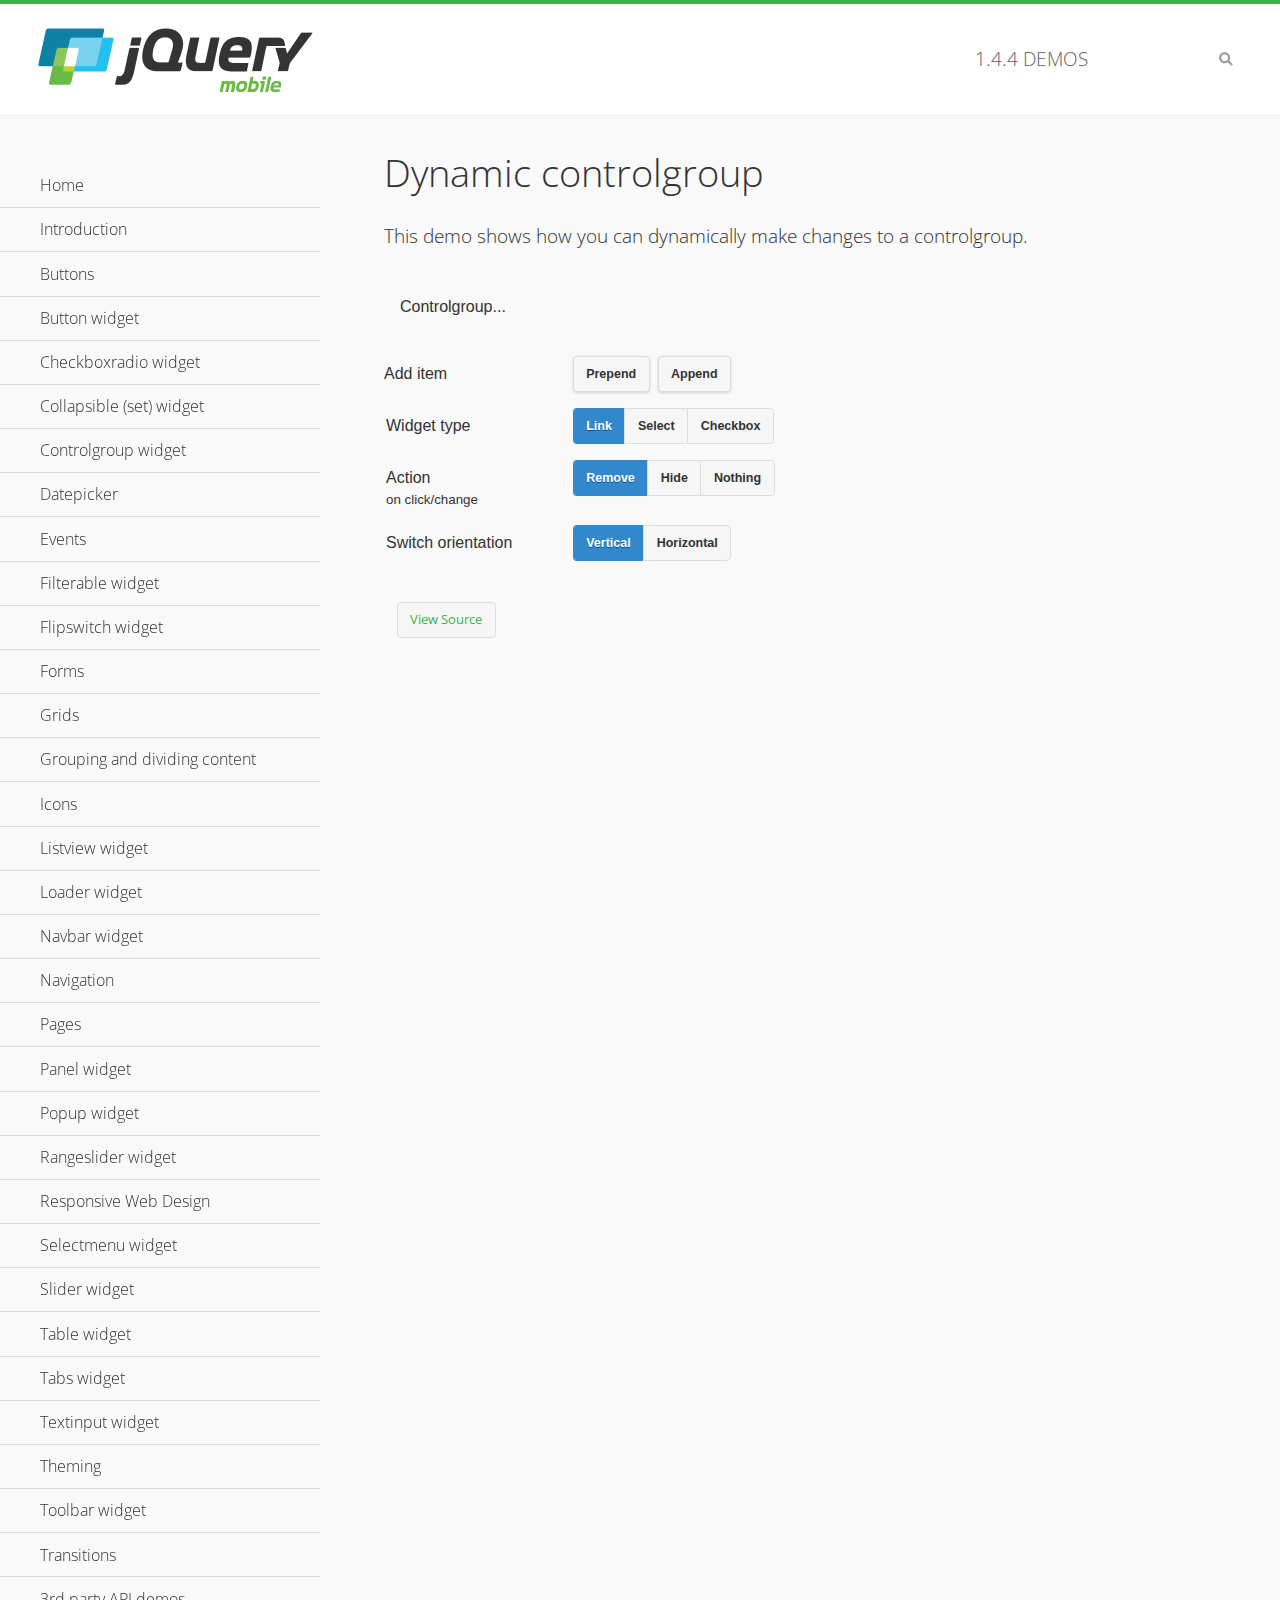
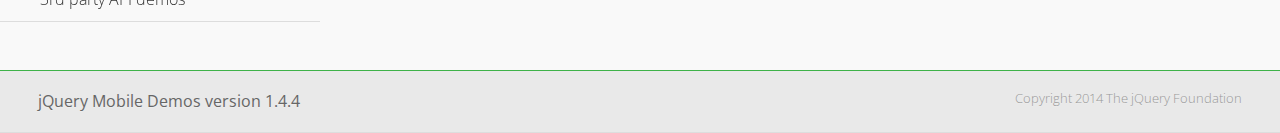
<file: jquery.mobile-1.4.4/demos/controlgroup-dynamic/index.html>
<!DOCTYPE html>
<html>
<head>
	<meta charset="utf-8">
	<meta name="viewport" content="width=device-width, initial-scale=1">
	<title>Dynamic controlgroup - jQuery Mobile Demos</title>
	<link rel="shortcut icon" href="../favicon.ico">
    <link rel="stylesheet" href="http://fonts.googleapis.com/css?family=Open+Sans:300,400,700">
	<link rel="stylesheet" href="../css/themes/default/jquery.mobile-1.4.4.min.css">
	<link rel="stylesheet" href="../_assets/css/jqm-demos.css">
	<script src="../js/jquery.js"></script>
	<script src="../_assets/js/index.js"></script>
	<script src="../js/jquery.mobile-1.4.4.min.js"></script>
	<script>
		( function( $, undefined ) {
			var counter = 0;
			$( document ).bind( "pagecreate", function( e ) {
				$( "#prepend, #append", e.target ).on( "click", function( e ) {
					counter++;

					var widgetType = $( "[name='radio-widget']:checked" ).attr( "id" ),
						group = $( "#my-controlgroup" ),
						$el,
						action = function() {
							var action = $( "[name='radio-action']:checked" ).attr( "id" );
							if ( $( $el[1] ).is( "select" ) && action === "hide" ) {
								$el = $( $el[1] ).parents( ".ui-select" );
							}
							$el[ action ]();
							group.controlgroup( "refresh" );
						};

					if ( widgetType === "link" ) {

						$el = $( "<a href='#'>Link " + counter + "</a>" ).bind( "click", action );
						$( "#my-controlgroup" ).controlgroup( "container" )[ $( this ).attr( "id" ) ]( $el );
						$el.buttonMarkup();

					} else if ( widgetType === "select" ) {

						$el = $( "<label for='widget" + counter + "'>Select " + counter + "</label><select id='widget" + counter + "'><option value='option1'>Select " + counter + "</option><option value='option2'>Select option</option></select>" );
						$( $el[ 1 ] ).bind( "change", action);
						$( "#my-controlgroup" ).controlgroup( "container" )[ $( this ).attr( "id" ) ]( $el );
						$( $el[ 1 ] ).selectmenu();

					} else {

						$el = $( "<label for='widget" + counter + "'>Checkbox " + counter + "</label><input type='checkbox' id='widget" + counter + "'></input>" );
						$( $el[ 1 ] ).bind( "change", action );
						$( "#my-controlgroup" ).controlgroup( "container" )[ $( this ).attr( "id" ) ]( $el );
						$( $el[ 1 ] ).checkboxradio();

					}

					group.controlgroup( "refresh" );
				});

				$( "[name='radio-orientation']" ).bind( "change", function( e ) {
					$( "#my-controlgroup" ).controlgroup( "option", "type", ( $( "#isHorizontal" ).is( ":checked" ) ? "horizontal" : "vertical" ) );
				});
			});
		})( jQuery );
	</script>
</head>
<body>
<div data-role="page" class="jqm-demos">

	<div data-role="header" class="jqm-header">
		<h2><a href="../" title="jQuery Mobile Demos home"><img src="../_assets/img/jquery-logo.png" alt="jQuery Mobile"></a></h2>
		<p><span class="jqm-version"></span> Demos</p>
		<a href="#" class="jqm-navmenu-link ui-btn ui-btn-icon-notext ui-corner-all ui-icon-bars ui-nodisc-icon ui-alt-icon ui-btn-left">Menu</a>
		<a href="#" class="jqm-search-link ui-btn ui-btn-icon-notext ui-corner-all ui-icon-search ui-nodisc-icon ui-alt-icon ui-btn-right">Search</a>
	</div><!-- /header -->

	<div role="main" class="ui-content jqm-content">

        <h1>Dynamic controlgroup</h1>

        <p>This demo shows how you can dynamically make changes to a controlgroup.</p>

        <div data-demo-html="true" data-demo-js="true">

            <form>
            	<div class="ui-body ui-body-d ui-corner-all">
                	<p>Controlgroup...</p>
                	<div data-role="controlgroup" id="my-controlgroup"><!-- items will be injected here --></div>
                </div>
            </form>

            <div class="ui-field-contain">
                <label for="prepend">Add item</label>
                <button id="prepend" data-mini="true" data-inline="true">Prepend</button>
                <label for="append" class="ui-hidden-accessible">Action</label>
                <button id="append" data-mini="true" data-inline="true">Append</button>
            </div>

            <form action="#" method="get">
            	<div class="ui-field-contain">
                    <fieldset data-role="controlgroup" data-type="horizontal" data-mini="true">
                        <legend>Widget type</legend>

                        <input type="radio" name="radio-widget" id="link" value="link" checked="checked">
                        <label for="link">Link</label>

                        <input type="radio" name="radio-widget" id="select" value="select">
                        <label for="select">Select</label>

                        <input type="radio" name="radio-widget" id="checkbox" value="checkbox">
                        <label for="checkbox">Checkbox</label>
                    </fieldset>
            	</div>

            	<div class="ui-field-contain">
                    <fieldset data-role="controlgroup" data-type="horizontal" data-mini="true">
                        <legend>Action<br><small>on click/change</small></legend>

                        <input type="radio" name="radio-action" id="remove" value="remove" checked="checked">
                        <label for="remove">Remove</label>

                        <input type="radio" name="radio-action" id="hide" value="hide">
                        <label for="hide">Hide</label>

                        <input type="radio" name="radio-action" id="width" value="width">
                        <label for="width">Nothing</label>
                    </fieldset>
            	</div>

            	<div class="ui-field-contain">
                    <fieldset data-role="controlgroup" data-type="horizontal" data-mini="true">
                        <legend>Switch orientation</legend>

                        <input type="radio" name="radio-orientation" id="isVertical" value="isVertical" checked="checked">
                        <label for="isVertical">Vertical</label>

                        <input type="radio" name="radio-orientation" id="isHorizontal" value="isHorizontal">
                        <label for="isHorizontal">Horizontal</label>
                    </fieldset>
            	</div>

            </form>

        </div><!--/demo-html -->

	</div><!-- /content -->
	    <div data-role="panel" class="jqm-navmenu-panel" data-position="left" data-display="overlay" data-theme="a">
	    	<ul class="jqm-list ui-alt-icon ui-nodisc-icon">
<li data-filtertext="demos homepage" data-icon="home"><a href=".././">Home</a></li>
<li data-filtertext="introduction overview getting started"><a href="../intro/" data-ajax="false">Introduction</a></li>
<li data-filtertext="buttons button markup buttonmarkup method anchor link button element"><a href="../button-markup/" data-ajax="false">Buttons</a></li>
<li data-filtertext="form button widget input button submit reset"><a href="../button/" data-ajax="false">Button widget</a></li>
<li data-role="collapsible" data-enhanced="true" data-collapsed-icon="carat-d" data-expanded-icon="carat-u" data-iconpos="right" data-inset="false" class="ui-collapsible ui-collapsible-themed-content ui-collapsible-collapsed">
	<h3 class="ui-collapsible-heading ui-collapsible-heading-collapsed">
		<a href="#" class="ui-collapsible-heading-toggle ui-btn ui-btn-icon-right ui-btn-inherit ui-icon-carat-d">
		    Checkboxradio widget<span class="ui-collapsible-heading-status"> click to expand contents</span>
		</a>
	</h3>
	<div class="ui-collapsible-content ui-body-inherit ui-collapsible-content-collapsed" aria-hidden="true">
		<ul>
			<li data-filtertext="form checkboxradio widget checkbox input checkboxes controlgroups"><a href="../checkboxradio-checkbox/" data-ajax="false">Checkboxes</a></li>
			<li data-filtertext="form checkboxradio widget radio input radio buttons controlgroups"><a href="../checkboxradio-radio/" data-ajax="false">Radio buttons</a></li>
		</ul>
	</div>
</li>
<li data-role="collapsible" data-enhanced="true" data-collapsed-icon="carat-d" data-expanded-icon="carat-u" data-iconpos="right" data-inset="false" class="ui-collapsible ui-collapsible-themed-content ui-collapsible-collapsed">
	<h3 class="ui-collapsible-heading ui-collapsible-heading-collapsed">
		<a href="#" class="ui-collapsible-heading-toggle ui-btn ui-btn-icon-right ui-btn-inherit ui-icon-carat-d">
			Collapsible (set) widget<span class="ui-collapsible-heading-status"> click to expand contents</span>
		</a>
	</h3>
	<div class="ui-collapsible-content ui-body-inherit ui-collapsible-content-collapsed" aria-hidden="true">
		<ul>
			<li data-filtertext="collapsibles content formatting"><a href="../collapsible/" data-ajax="false">Collapsible</a></li>
			<li data-filtertext="dynamic collapsible set accordion append expand"><a href="../collapsible-dynamic/" data-ajax="false">Dynamic collapsibles</a></li>
			<li data-filtertext="accordions collapsible set widget content formatting grouped collapsibles"><a href="../collapsibleset/" data-ajax="false">Collapsible set</a></li>
		</ul>
	</div>
</li>
<li data-role="collapsible" data-enhanced="true" data-collapsed-icon="carat-d" data-expanded-icon="carat-u" data-iconpos="right" data-inset="false" class="ui-collapsible ui-collapsible-themed-content ui-collapsible-collapsed">
	<h3 class="ui-collapsible-heading ui-collapsible-heading-collapsed">
		<a href="#" class="ui-collapsible-heading-toggle ui-btn ui-btn-icon-right ui-btn-inherit ui-icon-carat-d">
			Controlgroup widget<span class="ui-collapsible-heading-status"> click to expand contents</span>
		</a>
	</h3>
	<div class="ui-collapsible-content ui-body-inherit ui-collapsible-content-collapsed" aria-hidden="true">
		<ul>
			<li data-filtertext="controlgroups selectmenu checkboxradio input grouped buttons horizontal vertical"><a href="../controlgroup/" data-ajax="false">Controlgroup</a></li>
			<li data-filtertext="dynamic controlgroup dynamically add buttons"><a href="../controlgroup-dynamic/" data-ajax="false">Dynamic controlgroups</a></li>
		</ul>
	</div>
</li>
<li data-filtertext="form datepicker widget date input"><a href="../datepicker/" data-ajax="false">Datepicker</a></li>
<li data-role="collapsible" data-enhanced="true" data-collapsed-icon="carat-d" data-expanded-icon="carat-u" data-iconpos="right" data-inset="false" class="ui-collapsible ui-collapsible-themed-content ui-collapsible-collapsed">
	<h3 class="ui-collapsible-heading ui-collapsible-heading-collapsed">
		<a href="#" class="ui-collapsible-heading-toggle ui-btn ui-btn-icon-right ui-btn-inherit ui-icon-carat-d">
			Events<span class="ui-collapsible-heading-status"> click to expand contents</span>
		</a>
	</h3>
	<div class="ui-collapsible-content ui-body-inherit ui-collapsible-content-collapsed" aria-hidden="true">
		<ul>
			<li data-filtertext="swipe to delete list items listviews swipe events"><a href="../swipe-list/" data-ajax="false">Swipe list items</a></li>
			<li data-filtertext="swipe to navigate swipe page navigation swipe events"><a href="../swipe-page/" data-ajax="false">Swipe page navigation</a></li>
		</ul>
	</div>
</li>
<li data-filtertext="filterable filter elements sorting searching listview table"><a href="../filterable/" data-ajax="false">Filterable widget</a></li>
<li data-filtertext="form flipswitch widget flip toggle switch binary select checkbox input"><a href="../flipswitch/" data-ajax="false">Flipswitch widget</a></li>
<li data-role="collapsible" data-enhanced="true" data-collapsed-icon="carat-d" data-expanded-icon="carat-u" data-iconpos="right" data-inset="false" class="ui-collapsible ui-collapsible-themed-content ui-collapsible-collapsed">
	<h3 class="ui-collapsible-heading ui-collapsible-heading-collapsed">
		<a href="#" class="ui-collapsible-heading-toggle ui-btn ui-btn-icon-right ui-btn-inherit ui-icon-carat-d">
			Forms<span class="ui-collapsible-heading-status"> click to expand contents</span>
		</a>
	</h3>
	<div class="ui-collapsible-content ui-body-inherit ui-collapsible-content-collapsed" aria-hidden="true">
		<ul>
			<li data-filtertext="forms text checkbox radio range button submit reset inputs selects textarea slider flipswitch label form elements"><a href="../forms/" data-ajax="false">Forms</a></li>
			<li data-filtertext="form hide labels hidden accessible ui-hidden-accessible forms"><a href="../forms-label-hidden-accessible/" data-ajax="false">Hide labels</a></li>
			<li data-filtertext="form field containers fieldcontain ui-field-contain forms"><a href="../forms-field-contain/" data-ajax="false">Field containers</a></li>
			<li data-filtertext="forms disabled form elements"><a href="../forms-disabled/" data-ajax="false">Forms disabled</a></li>
			<li data-filtertext="forms gallery examples overview forms text checkbox radio range button submit reset inputs selects textarea slider flipswitch label form elements"><a href="../forms-gallery/" data-ajax="false">Forms gallery</a></li>
		</ul>
	</div>
</li>
<li data-role="collapsible" data-enhanced="true" data-collapsed-icon="carat-d" data-expanded-icon="carat-u" data-iconpos="right" data-inset="false" class="ui-collapsible ui-collapsible-themed-content ui-collapsible-collapsed">
	<h3 class="ui-collapsible-heading ui-collapsible-heading-collapsed">
		<a href="#" class="ui-collapsible-heading-toggle ui-btn ui-btn-icon-right ui-btn-inherit ui-icon-carat-d">
			Grids<span class="ui-collapsible-heading-status"> click to expand contents</span>
		</a>
	</h3>
	<div class="ui-collapsible-content ui-body-inherit ui-collapsible-content-collapsed" aria-hidden="true">
		<ul>
			<li data-filtertext="grids columns blocks content formatting rwd responsive css framework"><a href="../grids/" data-ajax="false">Grids</a></li>
			<li data-filtertext="buttons in grids css framework"><a href="../grids-buttons/" data-ajax="false">Buttons in grids</a></li>
			<li data-filtertext="custom responsive grids rwd css framework"><a href="../grids-custom-responsive/" data-ajax="false">Custom responsive grids</a></li>
		</ul>
	</div>
</li>
<li data-filtertext="blocks content formatting sections heading"><a href="../body-bar-classes/" data-ajax="false">Grouping and dividing content</a></li>
<li data-role="collapsible" data-enhanced="true" data-collapsed-icon="carat-d" data-expanded-icon="carat-u" data-iconpos="right" data-inset="false" class="ui-collapsible ui-collapsible-themed-content ui-collapsible-collapsed">
	<h3 class="ui-collapsible-heading ui-collapsible-heading-collapsed">
		<a href="#" class="ui-collapsible-heading-toggle ui-btn ui-btn-icon-right ui-btn-inherit ui-icon-carat-d">
			Icons<span class="ui-collapsible-heading-status"> click to expand contents</span>
		</a>
	</h3>
	<div class="ui-collapsible-content ui-body-inherit ui-collapsible-content-collapsed" aria-hidden="true">
		<ul>
			<li data-filtertext="button icons svg disc alt custom icon position"><a href="../icons/" data-ajax="false">Icons</a></li>
			<li data-filtertext=""><a href="../icons-grunticon/" data-ajax="false">Grunticon loader</a></li>
		</ul>
	</div>
</li>
<li data-role="collapsible" data-enhanced="true" data-collapsed-icon="carat-d" data-expanded-icon="carat-u" data-iconpos="right" data-inset="false" class="ui-collapsible ui-collapsible-themed-content ui-collapsible-collapsed">
	<h3 class="ui-collapsible-heading ui-collapsible-heading-collapsed">
		<a href="#" class="ui-collapsible-heading-toggle ui-btn ui-btn-icon-right ui-btn-inherit ui-icon-carat-d">
			Listview widget<span class="ui-collapsible-heading-status"> click to expand contents</span>
		</a>
	</h3>
	<div class="ui-collapsible-content ui-body-inherit ui-collapsible-content-collapsed" aria-hidden="true">
		<ul>
			<li data-filtertext="listview widget thumbnails icons nested split button collapsible ul ol"><a href="../listview/" data-ajax="false">Listview</a></li>
			<li data-filtertext="autocomplete filterable reveal listview filtertextbeforefilter placeholder"><a href="../listview-autocomplete/" data-ajax="false">Listview autocomplete</a></li>
			<li data-filtertext="autocomplete filterable reveal listview remote data filtertextbeforefilter placeholder"><a href="../listview-autocomplete-remote/" data-ajax="false">Listview autocomplete remote data</a></li>
			<li data-filtertext="autodividers anchor jump scroll linkbars listview lists ul ol"><a href="../listview-autodividers-linkbar/" data-ajax="false">Listview autodividers linkbar</a></li>
			<li data-filtertext="listview autodividers selector autodividersselector lists ul ol"><a href="../listview-autodividers-selector/" data-ajax="false">Listview autodividers selector</a></li>
			<li data-filtertext="listview nested list items"><a href="../listview-nested-lists/" data-ajax="false">Nested Listviews</a></li>
			<li data-filtertext="listview collapsible list items flat"><a href="../listview-collapsible-item-flat/" data-ajax="false">Listview collapsible list items (flat)</a></li>
			<li data-filtertext="listview collapsible list indented"><a href="../listview-collapsible-item-indented/" data-ajax="false">Listview collapsible list items (indented)</a></li>
			<li data-filtertext="grid listview responsive grids responsive listviews lists ul"><a href="../listview-grid/" data-ajax="false">Listview responsive grid</a></li>
		</ul>
	</div>
</li>
<li data-filtertext="loader widget page loading navigation overlay spinner"><a href="../loader/" data-ajax="false">Loader widget</a></li>
<li data-filtertext="navbar widget navmenu toolbars header footer"><a href="../navbar/" data-ajax="false">Navbar widget</a></li>
<li data-role="collapsible" data-enhanced="true" data-collapsed-icon="carat-d" data-expanded-icon="carat-u" data-iconpos="right" data-inset="false" class="ui-collapsible ui-collapsible-themed-content ui-collapsible-collapsed">
	<h3 class="ui-collapsible-heading ui-collapsible-heading-collapsed">
		<a href="#" class="ui-collapsible-heading-toggle ui-btn ui-btn-icon-right ui-btn-inherit ui-icon-carat-d">
			Navigation<span class="ui-collapsible-heading-status"> click to expand contents</span>
		</a>
	</h3>
	<div class="ui-collapsible-content ui-body-inherit ui-collapsible-content-collapsed" aria-hidden="true">
		<ul>
			<li data-filtertext="ajax navigation navigate widget history event method"><a href="../navigation/" data-ajax="false">Navigation</a></li>
			<li data-filtertext="linking pages page links navigation ajax prefetch cache"><a href="../navigation-linking-pages/" data-ajax="false">Linking pages</a></li>
			<!-- <li data-filtertext="php redirect server redirection server-side navigation"><a href="../navigation-php-redirect/" data-ajax="false">PHP redirect demo</a></li>-->
			<li data-filtertext="navigation redirection hash query"><a href="../navigation-hash-processing/" data-ajax="false">Hash processing demo</a></li>
			<li data-filtertext="navigation redirection hash query"><a href="../page-events/" data-ajax="false">Page Navigation Events</a></li>
		</ul>
	</div>
</li>
<li data-role="collapsible" data-enhanced="true" data-collapsed-icon="carat-d" data-expanded-icon="carat-u" data-iconpos="right" data-inset="false" class="ui-collapsible ui-collapsible-themed-content ui-collapsible-collapsed">
	<h3 class="ui-collapsible-heading ui-collapsible-heading-collapsed">
		<a href="#" class="ui-collapsible-heading-toggle ui-btn ui-btn-icon-right ui-btn-inherit ui-icon-carat-d">
			Pages<span class="ui-collapsible-heading-status"> click to expand contents</span>
		</a>
	</h3>
	<div class="ui-collapsible-content ui-body-inherit ui-collapsible-content-collapsed" aria-hidden="true">
		<ul>
			<li data-filtertext="pages page widget ajax navigation"><a href="../pages/" data-ajax="false">Pages</a></li>
			<li data-filtertext="single page"><a href="../pages-single-page/" data-ajax="false">Single page</a></li>
			<li data-filtertext="multipage multi-page page"><a href="../pages-multi-page/" data-ajax="false">Multi-page template</a></li>
			<li data-filtertext="dialog page widget modal popup"><a href="../pages-dialog/" data-ajax="false">Dialog page</a></li>
		</ul>
	</div>
</li>
<li data-role="collapsible" data-enhanced="true" data-collapsed-icon="carat-d" data-expanded-icon="carat-u" data-iconpos="right" data-inset="false" class="ui-collapsible ui-collapsible-themed-content ui-collapsible-collapsed">
	<h3 class="ui-collapsible-heading ui-collapsible-heading-collapsed">
		<a href="#" class="ui-collapsible-heading-toggle ui-btn ui-btn-icon-right ui-btn-inherit ui-icon-carat-d">
			Panel widget<span class="ui-collapsible-heading-status"> click to expand contents</span>
		</a>
	</h3>
	<div class="ui-collapsible-content ui-body-inherit ui-collapsible-content-collapsed" aria-hidden="true">
		<ul>
			<li data-filtertext="panel widget sliding panels reveal push overlay responsive"><a href="../panel/" data-ajax="false">Panel</a></li>
			<li data-filtertext=""><a href="../panel-external/" data-ajax="false">External panels</a></li>
			<li data-filtertext="panel "><a href="../panel-fixed/" data-ajax="false">Fixed panels</a></li>
			<li data-filtertext="panel slide panels sliding panels shadow rwd responsive breakpoint"><a href="../panel-responsive/" data-ajax="false">Panels responsive</a></li>
			<li data-filtertext="panel custom style custom panel width reveal shadow listview panel styling page background wrapper"><a href="../panel-styling/" data-ajax="false">Custom panel style</a></li>
			<li data-filtertext="panel open on swipe"><a href="../panel-swipe-open/" data-ajax="false">Panel open on swipe</a></li>
			<li data-filtertext="panels outside page internal external toolbars"><a href="../panel-external-internal/" data-ajax="false">Panel external and internal</a></li>
		</ul>
	</div>
</li>
<li data-role="collapsible" data-enhanced="true" data-collapsed-icon="carat-d" data-expanded-icon="carat-u" data-iconpos="right" data-inset="false" class="ui-collapsible ui-collapsible-themed-content ui-collapsible-collapsed">
	<h3 class="ui-collapsible-heading ui-collapsible-heading-collapsed">
		<a href="#" class="ui-collapsible-heading-toggle ui-btn ui-btn-icon-right ui-btn-inherit ui-icon-carat-d">
			Popup widget<span class="ui-collapsible-heading-status"> click to expand contents</span>
		</a>
	</h3>
	<div class="ui-collapsible-content ui-body-inherit ui-collapsible-content-collapsed" aria-hidden="true">
		<ul>
			<li data-filtertext="popup widget popups dialog modal transition tooltip lightbox form overlay screen flip pop fade transition"><a href="../popup/" data-ajax="false">Popup</a></li>
			<li data-filtertext="popup alignment position"><a href="../popup-alignment/" data-ajax="false">Popup alignment</a></li>
			<li data-filtertext="popup arrow size popups popover"><a href="../popup-arrow-size/" data-ajax="false">Popup arrow size</a></li>
			<li data-filtertext="dynamic popups popup images lightbox"><a href="../popup-dynamic/" data-ajax="false">Dynamic popups</a></li>
			<li data-filtertext="popups with iframes scaling"><a href="../popup-iframe/" data-ajax="false">Popups with iframes</a></li>
			<li data-filtertext="popup image scaling"><a href="../popup-image-scaling/" data-ajax="false">Popup image scaling</a></li>
			<li data-filtertext="external popup outside multi-page"><a href="../popup-outside-multipage/" data-ajax="false">Popup outside multi-page</a></li>
		</ul>
	</div>
</li>
<li data-filtertext="form rangeslider widget dual sliders dual handle sliders range input"><a href="../rangeslider/" data-ajax="false">Rangeslider widget</a></li>
<li data-filtertext="responsive web design rwd adaptive progressive enhancement PE accessible mobile breakpoints media query media queries"><a href="../rwd/" data-ajax="false">Responsive Web Design</a></li>
<li data-role="collapsible" data-enhanced="true" data-collapsed-icon="carat-d" data-expanded-icon="carat-u" data-iconpos="right" data-inset="false" class="ui-collapsible ui-collapsible-themed-content ui-collapsible-collapsed">
	<h3 class="ui-collapsible-heading ui-collapsible-heading-collapsed">
		<a href="#" class="ui-collapsible-heading-toggle ui-btn ui-btn-icon-right ui-btn-inherit ui-icon-carat-d">
			Selectmenu widget<span class="ui-collapsible-heading-status"> click to expand contents</span>
		</a>
	</h3>
	<div class="ui-collapsible-content ui-body-inherit ui-collapsible-content-collapsed" aria-hidden="true">
		<ul>
			<li data-filtertext="form selectmenu widget select input custom select menu selects"><a href="../selectmenu/" data-ajax="false">Selectmenu</a></li>
			<li data-filtertext="form custom select menu selectmenu widget custom menu option optgroup multiple selects"><a href="../selectmenu-custom/" data-ajax="false">Custom select menu</a></li>
			<li data-filtertext="filterable select filter popup dialog"><a href="../selectmenu-custom-filter/" data-ajax="false">Custom select menu with filter</a></li>
		</ul>
	</div>
</li>
<li data-role="collapsible" data-enhanced="true" data-collapsed-icon="carat-d" data-expanded-icon="carat-u" data-iconpos="right" data-inset="false" class="ui-collapsible ui-collapsible-themed-content ui-collapsible-collapsed">
	<h3 class="ui-collapsible-heading ui-collapsible-heading-collapsed">
		<a href="#" class="ui-collapsible-heading-toggle ui-btn ui-btn-icon-right ui-btn-inherit ui-icon-carat-d">
			Slider widget<span class="ui-collapsible-heading-status"> click to expand contents</span>
		</a>
	</h3>
	<div class="ui-collapsible-content ui-body-inherit ui-collapsible-content-collapsed" aria-hidden="true">
		<ul>
			<li data-filtertext="form slider widget range input single sliders"><a href="../slider/" data-ajax="false">Slider</a></li>
			<li data-filtertext="form slider widget flipswitch slider binary select flip toggle switch"><a href="../slider-flipswitch/" data-ajax="false">Slider flip toggle switch</a></li>
			<li data-filtertext="form slider tooltip handle value input range sliders"><a href="../slider-tooltip/" data-ajax="false">Slider tooltip</a></li>
		</ul>
	</div>
</li>
<li data-role="collapsible" data-enhanced="true" data-collapsed-icon="carat-d" data-expanded-icon="carat-u" data-iconpos="right" data-inset="false" class="ui-collapsible ui-collapsible-themed-content ui-collapsible-collapsed">
	<h3 class="ui-collapsible-heading ui-collapsible-heading-collapsed">
		<a href="#" class="ui-collapsible-heading-toggle ui-btn ui-btn-icon-right ui-btn-inherit ui-icon-carat-d">
			Table widget<span class="ui-collapsible-heading-status"> click to expand contents</span>
		</a>
	</h3>
	<div class="ui-collapsible-content ui-body-inherit ui-collapsible-content-collapsed" aria-hidden="true">
		<ul>
			<li data-filtertext="table widget reflow column toggle th td responsive tables rwd hide show tabular"><a href="../table-column-toggle/" data-ajax="false">Table Column Toggle</a></li>
			<li data-filtertext="table column toggle phone comparison demo"><a href="../table-column-toggle-example/" data-ajax="false">Table Column Toggle demo</a></li>
			<li data-filtertext="responsive tables table column toggle heading groups rwd breakpoint"><a href="../table-column-toggle-heading-groups/" data-ajax="false">Table Column Toggle heading groups</a></li>
			<li data-filtertext="responsive tables table column toggle hide rwd breakpoint customization options"><a href="../table-column-toggle-options/" data-ajax="false">Table Column Toggle options</a></li>
			<li data-filtertext="table reflow th td responsive rwd columns tabular"><a href="../table-reflow/" data-ajax="false">Table Reflow</a></li>
			<li data-filtertext="responsive tables table reflow heading groups rwd breakpoint"><a href="../table-reflow-heading-groups/" data-ajax="false">Table Reflow heading groups</a></li>
			<li data-filtertext="responsive tables table reflow stripes strokes table style"><a href="../table-reflow-stripes-strokes/" data-ajax="false">Table Reflow stripes and strokes</a></li>
			<li data-filtertext="responsive tables table reflow stack custom styles"><a href="../table-reflow-styling/" data-ajax="false">Table Reflow custom styles</a></li>
		</ul>
	</div>
</li>
<li data-filtertext="ui tabs widget"><a href="../tabs/" data-ajax="false">Tabs widget</a></li>
<li data-filtertext="form textinput widget text input textarea number date time tel email file color password"><a href="../textinput/" data-ajax="false">Textinput widget</a></li>
<li data-role="collapsible" data-enhanced="true" data-collapsed-icon="carat-d" data-expanded-icon="carat-u" data-iconpos="right" data-inset="false" class="ui-collapsible ui-collapsible-themed-content ui-collapsible-collapsed">
	<h3 class="ui-collapsible-heading ui-collapsible-heading-collapsed">
		<a href="#" class="ui-collapsible-heading-toggle ui-btn ui-btn-icon-right ui-btn-inherit ui-icon-carat-d">
			Theming<span class="ui-collapsible-heading-status"> click to expand contents</span>
		</a>
	</h3>
	<div class="ui-collapsible-content ui-body-inherit ui-collapsible-content-collapsed" aria-hidden="true">
		<ul>
			<li data-filtertext="default theme swatches theming style css"><a href="../theme-default/" data-ajax="false">Default theme</a></li>
			<li data-filtertext="classic theme old theme swatches theming style css"><a href="../theme-classic/" data-ajax="false">Classic theme</a></li>
		</ul>
	</div>
</li>
<li data-role="collapsible" data-enhanced="true" data-collapsed-icon="carat-d" data-expanded-icon="carat-u" data-iconpos="right" data-inset="false" class="ui-collapsible ui-collapsible-themed-content ui-collapsible-collapsed">
	<h3 class="ui-collapsible-heading ui-collapsible-heading-collapsed">
		<a href="#" class="ui-collapsible-heading-toggle ui-btn ui-btn-icon-right ui-btn-inherit ui-icon-carat-d">
			Toolbar widget<span class="ui-collapsible-heading-status"> click to expand contents</span>
		</a>
	</h3>
	<div class="ui-collapsible-content ui-body-inherit ui-collapsible-content-collapsed" aria-hidden="true">
		<ul>
			<li data-filtertext="toolbar widget header footer toolbars fixed fullscreen external sections"><a href="../toolbar/" data-ajax="false">Toolbar</a></li>
			<li data-filtertext="dynamic toolbars dynamically add toolbar header footer"><a href="../toolbar-dynamic/" data-ajax="false">Dynamic toolbars</a></li>
			<li data-filtertext="external toolbars header footer"><a href="../toolbar-external/" data-ajax="false">External toolbars</a></li>
			<li data-filtertext="fixed toolbars header footer"><a href="../toolbar-fixed/" data-ajax="false">Fixed toolbars</a></li>
			<li data-filtertext="fixed fullscreen toolbars header footer"><a href="../toolbar-fixed-fullscreen/" data-ajax="false">Fullscreen toolbars</a></li>
			<li data-filtertext="external fixed toolbars header footer"><a href="../toolbar-fixed-external/" data-ajax="false">Fixed external toolbars</a></li>
			<li data-filtertext="external persistent toolbars header footer navbar navmenu"><a href="../toolbar-fixed-persistent/" data-ajax="false">Persistent toolbars</a></li>
			<li data-filtertext="external ajax optimized toolbars persistent toolbars header footer navbar"><a href="../toolbar-fixed-persistent-optimized/" data-ajax="false">Ajax optimized toolbars</a></li>
			<li data-filtertext="form in toolbars header footer"><a href="../toolbar-fixed-forms/" data-ajax="false">Form in toolbar</a></li>
		</ul>
	</div>
</li>
<li data-filtertext="page transitions animated pages popup navigation flip slide fade pop"><a href="../transitions/" data-ajax="false">Transitions</a></li>
<li data-role="collapsible" data-enhanced="true" data-collapsed-icon="carat-d" data-expanded-icon="carat-u" data-iconpos="right" data-inset="false" class="ui-collapsible ui-collapsible-themed-content ui-collapsible-collapsed">
	<h3 class="ui-collapsible-heading ui-collapsible-heading-collapsed">
		<a href="#" class="ui-collapsible-heading-toggle ui-btn ui-btn-icon-right ui-btn-inherit ui-icon-carat-d">
			3rd party API demos<span class="ui-collapsible-heading-status"> click to expand contents</span>
		</a>
	</h3>
	<div class="ui-collapsible-content ui-body-inherit ui-collapsible-content-collapsed" aria-hidden="true">
		<ul>
			<li data-filtertext="backbone requirejs navigation router"><a href="../backbone-requirejs/" data-ajax="false">Backbone RequireJS</a></li>
			<li data-filtertext="google maps geolocation demo"><a href="../map-geolocation/" data-ajax="false">Google Maps geolocation</a></li>
			<li data-filtertext="google maps hybrid"><a href="../map-list-toggle/" data-ajax="false">Google Maps list toggle</a></li>
		</ul>
	</div>
</li>



		     </ul>
		</div><!-- /panel -->


	<div data-role="footer" data-position="fixed" data-tap-toggle="false" class="jqm-footer">
		<p>jQuery Mobile Demos version <span class="jqm-version"></span></p>
		<p>Copyright 2014 The jQuery Foundation</p>
	</div><!-- /footer -->
	<!-- TODO: This should become an external panel so we can add input to markup (unique ID) -->
    <div data-role="panel" class="jqm-search-panel" data-position="right" data-display="overlay" data-theme="a">
		<div class="jqm-search">
			<ul class="jqm-list" data-filter-placeholder="Search demos..." data-filter-reveal="true">
<li data-filtertext="demos homepage" data-icon="home"><a href=".././">Home</a></li>
<li data-filtertext="introduction overview getting started"><a href="../intro/" data-ajax="false">Introduction</a></li>
<li data-filtertext="buttons button markup buttonmarkup method anchor link button element"><a href="../button-markup/" data-ajax="false">Buttons</a></li>
<li data-filtertext="form button widget input button submit reset"><a href="../button/" data-ajax="false">Button widget</a></li>
<li data-role="collapsible" data-enhanced="true" data-collapsed-icon="carat-d" data-expanded-icon="carat-u" data-iconpos="right" data-inset="false" class="ui-collapsible ui-collapsible-themed-content ui-collapsible-collapsed">
	<h3 class="ui-collapsible-heading ui-collapsible-heading-collapsed">
		<a href="#" class="ui-collapsible-heading-toggle ui-btn ui-btn-icon-right ui-btn-inherit ui-icon-carat-d">
		    Checkboxradio widget<span class="ui-collapsible-heading-status"> click to expand contents</span>
		</a>
	</h3>
	<div class="ui-collapsible-content ui-body-inherit ui-collapsible-content-collapsed" aria-hidden="true">
		<ul>
			<li data-filtertext="form checkboxradio widget checkbox input checkboxes controlgroups"><a href="../checkboxradio-checkbox/" data-ajax="false">Checkboxes</a></li>
			<li data-filtertext="form checkboxradio widget radio input radio buttons controlgroups"><a href="../checkboxradio-radio/" data-ajax="false">Radio buttons</a></li>
		</ul>
	</div>
</li>
<li data-role="collapsible" data-enhanced="true" data-collapsed-icon="carat-d" data-expanded-icon="carat-u" data-iconpos="right" data-inset="false" class="ui-collapsible ui-collapsible-themed-content ui-collapsible-collapsed">
	<h3 class="ui-collapsible-heading ui-collapsible-heading-collapsed">
		<a href="#" class="ui-collapsible-heading-toggle ui-btn ui-btn-icon-right ui-btn-inherit ui-icon-carat-d">
			Collapsible (set) widget<span class="ui-collapsible-heading-status"> click to expand contents</span>
		</a>
	</h3>
	<div class="ui-collapsible-content ui-body-inherit ui-collapsible-content-collapsed" aria-hidden="true">
		<ul>
			<li data-filtertext="collapsibles content formatting"><a href="../collapsible/" data-ajax="false">Collapsible</a></li>
			<li data-filtertext="dynamic collapsible set accordion append expand"><a href="../collapsible-dynamic/" data-ajax="false">Dynamic collapsibles</a></li>
			<li data-filtertext="accordions collapsible set widget content formatting grouped collapsibles"><a href="../collapsibleset/" data-ajax="false">Collapsible set</a></li>
		</ul>
	</div>
</li>
<li data-role="collapsible" data-enhanced="true" data-collapsed-icon="carat-d" data-expanded-icon="carat-u" data-iconpos="right" data-inset="false" class="ui-collapsible ui-collapsible-themed-content ui-collapsible-collapsed">
	<h3 class="ui-collapsible-heading ui-collapsible-heading-collapsed">
		<a href="#" class="ui-collapsible-heading-toggle ui-btn ui-btn-icon-right ui-btn-inherit ui-icon-carat-d">
			Controlgroup widget<span class="ui-collapsible-heading-status"> click to expand contents</span>
		</a>
	</h3>
	<div class="ui-collapsible-content ui-body-inherit ui-collapsible-content-collapsed" aria-hidden="true">
		<ul>
			<li data-filtertext="controlgroups selectmenu checkboxradio input grouped buttons horizontal vertical"><a href="../controlgroup/" data-ajax="false">Controlgroup</a></li>
			<li data-filtertext="dynamic controlgroup dynamically add buttons"><a href="../controlgroup-dynamic/" data-ajax="false">Dynamic controlgroups</a></li>
		</ul>
	</div>
</li>
<li data-filtertext="form datepicker widget date input"><a href="../datepicker/" data-ajax="false">Datepicker</a></li>
<li data-role="collapsible" data-enhanced="true" data-collapsed-icon="carat-d" data-expanded-icon="carat-u" data-iconpos="right" data-inset="false" class="ui-collapsible ui-collapsible-themed-content ui-collapsible-collapsed">
	<h3 class="ui-collapsible-heading ui-collapsible-heading-collapsed">
		<a href="#" class="ui-collapsible-heading-toggle ui-btn ui-btn-icon-right ui-btn-inherit ui-icon-carat-d">
			Events<span class="ui-collapsible-heading-status"> click to expand contents</span>
		</a>
	</h3>
	<div class="ui-collapsible-content ui-body-inherit ui-collapsible-content-collapsed" aria-hidden="true">
		<ul>
			<li data-filtertext="swipe to delete list items listviews swipe events"><a href="../swipe-list/" data-ajax="false">Swipe list items</a></li>
			<li data-filtertext="swipe to navigate swipe page navigation swipe events"><a href="../swipe-page/" data-ajax="false">Swipe page navigation</a></li>
		</ul>
	</div>
</li>
<li data-filtertext="filterable filter elements sorting searching listview table"><a href="../filterable/" data-ajax="false">Filterable widget</a></li>
<li data-filtertext="form flipswitch widget flip toggle switch binary select checkbox input"><a href="../flipswitch/" data-ajax="false">Flipswitch widget</a></li>
<li data-role="collapsible" data-enhanced="true" data-collapsed-icon="carat-d" data-expanded-icon="carat-u" data-iconpos="right" data-inset="false" class="ui-collapsible ui-collapsible-themed-content ui-collapsible-collapsed">
	<h3 class="ui-collapsible-heading ui-collapsible-heading-collapsed">
		<a href="#" class="ui-collapsible-heading-toggle ui-btn ui-btn-icon-right ui-btn-inherit ui-icon-carat-d">
			Forms<span class="ui-collapsible-heading-status"> click to expand contents</span>
		</a>
	</h3>
	<div class="ui-collapsible-content ui-body-inherit ui-collapsible-content-collapsed" aria-hidden="true">
		<ul>
			<li data-filtertext="forms text checkbox radio range button submit reset inputs selects textarea slider flipswitch label form elements"><a href="../forms/" data-ajax="false">Forms</a></li>
			<li data-filtertext="form hide labels hidden accessible ui-hidden-accessible forms"><a href="../forms-label-hidden-accessible/" data-ajax="false">Hide labels</a></li>
			<li data-filtertext="form field containers fieldcontain ui-field-contain forms"><a href="../forms-field-contain/" data-ajax="false">Field containers</a></li>
			<li data-filtertext="forms disabled form elements"><a href="../forms-disabled/" data-ajax="false">Forms disabled</a></li>
			<li data-filtertext="forms gallery examples overview forms text checkbox radio range button submit reset inputs selects textarea slider flipswitch label form elements"><a href="../forms-gallery/" data-ajax="false">Forms gallery</a></li>
		</ul>
	</div>
</li>
<li data-role="collapsible" data-enhanced="true" data-collapsed-icon="carat-d" data-expanded-icon="carat-u" data-iconpos="right" data-inset="false" class="ui-collapsible ui-collapsible-themed-content ui-collapsible-collapsed">
	<h3 class="ui-collapsible-heading ui-collapsible-heading-collapsed">
		<a href="#" class="ui-collapsible-heading-toggle ui-btn ui-btn-icon-right ui-btn-inherit ui-icon-carat-d">
			Grids<span class="ui-collapsible-heading-status"> click to expand contents</span>
		</a>
	</h3>
	<div class="ui-collapsible-content ui-body-inherit ui-collapsible-content-collapsed" aria-hidden="true">
		<ul>
			<li data-filtertext="grids columns blocks content formatting rwd responsive css framework"><a href="../grids/" data-ajax="false">Grids</a></li>
			<li data-filtertext="buttons in grids css framework"><a href="../grids-buttons/" data-ajax="false">Buttons in grids</a></li>
			<li data-filtertext="custom responsive grids rwd css framework"><a href="../grids-custom-responsive/" data-ajax="false">Custom responsive grids</a></li>
		</ul>
	</div>
</li>
<li data-filtertext="blocks content formatting sections heading"><a href="../body-bar-classes/" data-ajax="false">Grouping and dividing content</a></li>
<li data-role="collapsible" data-enhanced="true" data-collapsed-icon="carat-d" data-expanded-icon="carat-u" data-iconpos="right" data-inset="false" class="ui-collapsible ui-collapsible-themed-content ui-collapsible-collapsed">
	<h3 class="ui-collapsible-heading ui-collapsible-heading-collapsed">
		<a href="#" class="ui-collapsible-heading-toggle ui-btn ui-btn-icon-right ui-btn-inherit ui-icon-carat-d">
			Icons<span class="ui-collapsible-heading-status"> click to expand contents</span>
		</a>
	</h3>
	<div class="ui-collapsible-content ui-body-inherit ui-collapsible-content-collapsed" aria-hidden="true">
		<ul>
			<li data-filtertext="button icons svg disc alt custom icon position"><a href="../icons/" data-ajax="false">Icons</a></li>
			<li data-filtertext=""><a href="../icons-grunticon/" data-ajax="false">Grunticon loader</a></li>
		</ul>
	</div>
</li>
<li data-role="collapsible" data-enhanced="true" data-collapsed-icon="carat-d" data-expanded-icon="carat-u" data-iconpos="right" data-inset="false" class="ui-collapsible ui-collapsible-themed-content ui-collapsible-collapsed">
	<h3 class="ui-collapsible-heading ui-collapsible-heading-collapsed">
		<a href="#" class="ui-collapsible-heading-toggle ui-btn ui-btn-icon-right ui-btn-inherit ui-icon-carat-d">
			Listview widget<span class="ui-collapsible-heading-status"> click to expand contents</span>
		</a>
	</h3>
	<div class="ui-collapsible-content ui-body-inherit ui-collapsible-content-collapsed" aria-hidden="true">
		<ul>
			<li data-filtertext="listview widget thumbnails icons nested split button collapsible ul ol"><a href="../listview/" data-ajax="false">Listview</a></li>
			<li data-filtertext="autocomplete filterable reveal listview filtertextbeforefilter placeholder"><a href="../listview-autocomplete/" data-ajax="false">Listview autocomplete</a></li>
			<li data-filtertext="autocomplete filterable reveal listview remote data filtertextbeforefilter placeholder"><a href="../listview-autocomplete-remote/" data-ajax="false">Listview autocomplete remote data</a></li>
			<li data-filtertext="autodividers anchor jump scroll linkbars listview lists ul ol"><a href="../listview-autodividers-linkbar/" data-ajax="false">Listview autodividers linkbar</a></li>
			<li data-filtertext="listview autodividers selector autodividersselector lists ul ol"><a href="../listview-autodividers-selector/" data-ajax="false">Listview autodividers selector</a></li>
			<li data-filtertext="listview nested list items"><a href="../listview-nested-lists/" data-ajax="false">Nested Listviews</a></li>
			<li data-filtertext="listview collapsible list items flat"><a href="../listview-collapsible-item-flat/" data-ajax="false">Listview collapsible list items (flat)</a></li>
			<li data-filtertext="listview collapsible list indented"><a href="../listview-collapsible-item-indented/" data-ajax="false">Listview collapsible list items (indented)</a></li>
			<li data-filtertext="grid listview responsive grids responsive listviews lists ul"><a href="../listview-grid/" data-ajax="false">Listview responsive grid</a></li>
		</ul>
	</div>
</li>
<li data-filtertext="loader widget page loading navigation overlay spinner"><a href="../loader/" data-ajax="false">Loader widget</a></li>
<li data-filtertext="navbar widget navmenu toolbars header footer"><a href="../navbar/" data-ajax="false">Navbar widget</a></li>
<li data-role="collapsible" data-enhanced="true" data-collapsed-icon="carat-d" data-expanded-icon="carat-u" data-iconpos="right" data-inset="false" class="ui-collapsible ui-collapsible-themed-content ui-collapsible-collapsed">
	<h3 class="ui-collapsible-heading ui-collapsible-heading-collapsed">
		<a href="#" class="ui-collapsible-heading-toggle ui-btn ui-btn-icon-right ui-btn-inherit ui-icon-carat-d">
			Navigation<span class="ui-collapsible-heading-status"> click to expand contents</span>
		</a>
	</h3>
	<div class="ui-collapsible-content ui-body-inherit ui-collapsible-content-collapsed" aria-hidden="true">
		<ul>
			<li data-filtertext="ajax navigation navigate widget history event method"><a href="../navigation/" data-ajax="false">Navigation</a></li>
			<li data-filtertext="linking pages page links navigation ajax prefetch cache"><a href="../navigation-linking-pages/" data-ajax="false">Linking pages</a></li>
			<!-- <li data-filtertext="php redirect server redirection server-side navigation"><a href="../navigation-php-redirect/" data-ajax="false">PHP redirect demo</a></li>-->
			<li data-filtertext="navigation redirection hash query"><a href="../navigation-hash-processing/" data-ajax="false">Hash processing demo</a></li>
			<li data-filtertext="navigation redirection hash query"><a href="../page-events/" data-ajax="false">Page Navigation Events</a></li>
		</ul>
	</div>
</li>
<li data-role="collapsible" data-enhanced="true" data-collapsed-icon="carat-d" data-expanded-icon="carat-u" data-iconpos="right" data-inset="false" class="ui-collapsible ui-collapsible-themed-content ui-collapsible-collapsed">
	<h3 class="ui-collapsible-heading ui-collapsible-heading-collapsed">
		<a href="#" class="ui-collapsible-heading-toggle ui-btn ui-btn-icon-right ui-btn-inherit ui-icon-carat-d">
			Pages<span class="ui-collapsible-heading-status"> click to expand contents</span>
		</a>
	</h3>
	<div class="ui-collapsible-content ui-body-inherit ui-collapsible-content-collapsed" aria-hidden="true">
		<ul>
			<li data-filtertext="pages page widget ajax navigation"><a href="../pages/" data-ajax="false">Pages</a></li>
			<li data-filtertext="single page"><a href="../pages-single-page/" data-ajax="false">Single page</a></li>
			<li data-filtertext="multipage multi-page page"><a href="../pages-multi-page/" data-ajax="false">Multi-page template</a></li>
			<li data-filtertext="dialog page widget modal popup"><a href="../pages-dialog/" data-ajax="false">Dialog page</a></li>
		</ul>
	</div>
</li>
<li data-role="collapsible" data-enhanced="true" data-collapsed-icon="carat-d" data-expanded-icon="carat-u" data-iconpos="right" data-inset="false" class="ui-collapsible ui-collapsible-themed-content ui-collapsible-collapsed">
	<h3 class="ui-collapsible-heading ui-collapsible-heading-collapsed">
		<a href="#" class="ui-collapsible-heading-toggle ui-btn ui-btn-icon-right ui-btn-inherit ui-icon-carat-d">
			Panel widget<span class="ui-collapsible-heading-status"> click to expand contents</span>
		</a>
	</h3>
	<div class="ui-collapsible-content ui-body-inherit ui-collapsible-content-collapsed" aria-hidden="true">
		<ul>
			<li data-filtertext="panel widget sliding panels reveal push overlay responsive"><a href="../panel/" data-ajax="false">Panel</a></li>
			<li data-filtertext=""><a href="../panel-external/" data-ajax="false">External panels</a></li>
			<li data-filtertext="panel "><a href="../panel-fixed/" data-ajax="false">Fixed panels</a></li>
			<li data-filtertext="panel slide panels sliding panels shadow rwd responsive breakpoint"><a href="../panel-responsive/" data-ajax="false">Panels responsive</a></li>
			<li data-filtertext="panel custom style custom panel width reveal shadow listview panel styling page background wrapper"><a href="../panel-styling/" data-ajax="false">Custom panel style</a></li>
			<li data-filtertext="panel open on swipe"><a href="../panel-swipe-open/" data-ajax="false">Panel open on swipe</a></li>
			<li data-filtertext="panels outside page internal external toolbars"><a href="../panel-external-internal/" data-ajax="false">Panel external and internal</a></li>
		</ul>
	</div>
</li>
<li data-role="collapsible" data-enhanced="true" data-collapsed-icon="carat-d" data-expanded-icon="carat-u" data-iconpos="right" data-inset="false" class="ui-collapsible ui-collapsible-themed-content ui-collapsible-collapsed">
	<h3 class="ui-collapsible-heading ui-collapsible-heading-collapsed">
		<a href="#" class="ui-collapsible-heading-toggle ui-btn ui-btn-icon-right ui-btn-inherit ui-icon-carat-d">
			Popup widget<span class="ui-collapsible-heading-status"> click to expand contents</span>
		</a>
	</h3>
	<div class="ui-collapsible-content ui-body-inherit ui-collapsible-content-collapsed" aria-hidden="true">
		<ul>
			<li data-filtertext="popup widget popups dialog modal transition tooltip lightbox form overlay screen flip pop fade transition"><a href="../popup/" data-ajax="false">Popup</a></li>
			<li data-filtertext="popup alignment position"><a href="../popup-alignment/" data-ajax="false">Popup alignment</a></li>
			<li data-filtertext="popup arrow size popups popover"><a href="../popup-arrow-size/" data-ajax="false">Popup arrow size</a></li>
			<li data-filtertext="dynamic popups popup images lightbox"><a href="../popup-dynamic/" data-ajax="false">Dynamic popups</a></li>
			<li data-filtertext="popups with iframes scaling"><a href="../popup-iframe/" data-ajax="false">Popups with iframes</a></li>
			<li data-filtertext="popup image scaling"><a href="../popup-image-scaling/" data-ajax="false">Popup image scaling</a></li>
			<li data-filtertext="external popup outside multi-page"><a href="../popup-outside-multipage/" data-ajax="false">Popup outside multi-page</a></li>
		</ul>
	</div>
</li>
<li data-filtertext="form rangeslider widget dual sliders dual handle sliders range input"><a href="../rangeslider/" data-ajax="false">Rangeslider widget</a></li>
<li data-filtertext="responsive web design rwd adaptive progressive enhancement PE accessible mobile breakpoints media query media queries"><a href="../rwd/" data-ajax="false">Responsive Web Design</a></li>
<li data-role="collapsible" data-enhanced="true" data-collapsed-icon="carat-d" data-expanded-icon="carat-u" data-iconpos="right" data-inset="false" class="ui-collapsible ui-collapsible-themed-content ui-collapsible-collapsed">
	<h3 class="ui-collapsible-heading ui-collapsible-heading-collapsed">
		<a href="#" class="ui-collapsible-heading-toggle ui-btn ui-btn-icon-right ui-btn-inherit ui-icon-carat-d">
			Selectmenu widget<span class="ui-collapsible-heading-status"> click to expand contents</span>
		</a>
	</h3>
	<div class="ui-collapsible-content ui-body-inherit ui-collapsible-content-collapsed" aria-hidden="true">
		<ul>
			<li data-filtertext="form selectmenu widget select input custom select menu selects"><a href="../selectmenu/" data-ajax="false">Selectmenu</a></li>
			<li data-filtertext="form custom select menu selectmenu widget custom menu option optgroup multiple selects"><a href="../selectmenu-custom/" data-ajax="false">Custom select menu</a></li>
			<li data-filtertext="filterable select filter popup dialog"><a href="../selectmenu-custom-filter/" data-ajax="false">Custom select menu with filter</a></li>
		</ul>
	</div>
</li>
<li data-role="collapsible" data-enhanced="true" data-collapsed-icon="carat-d" data-expanded-icon="carat-u" data-iconpos="right" data-inset="false" class="ui-collapsible ui-collapsible-themed-content ui-collapsible-collapsed">
	<h3 class="ui-collapsible-heading ui-collapsible-heading-collapsed">
		<a href="#" class="ui-collapsible-heading-toggle ui-btn ui-btn-icon-right ui-btn-inherit ui-icon-carat-d">
			Slider widget<span class="ui-collapsible-heading-status"> click to expand contents</span>
		</a>
	</h3>
	<div class="ui-collapsible-content ui-body-inherit ui-collapsible-content-collapsed" aria-hidden="true">
		<ul>
			<li data-filtertext="form slider widget range input single sliders"><a href="../slider/" data-ajax="false">Slider</a></li>
			<li data-filtertext="form slider widget flipswitch slider binary select flip toggle switch"><a href="../slider-flipswitch/" data-ajax="false">Slider flip toggle switch</a></li>
			<li data-filtertext="form slider tooltip handle value input range sliders"><a href="../slider-tooltip/" data-ajax="false">Slider tooltip</a></li>
		</ul>
	</div>
</li>
<li data-role="collapsible" data-enhanced="true" data-collapsed-icon="carat-d" data-expanded-icon="carat-u" data-iconpos="right" data-inset="false" class="ui-collapsible ui-collapsible-themed-content ui-collapsible-collapsed">
	<h3 class="ui-collapsible-heading ui-collapsible-heading-collapsed">
		<a href="#" class="ui-collapsible-heading-toggle ui-btn ui-btn-icon-right ui-btn-inherit ui-icon-carat-d">
			Table widget<span class="ui-collapsible-heading-status"> click to expand contents</span>
		</a>
	</h3>
	<div class="ui-collapsible-content ui-body-inherit ui-collapsible-content-collapsed" aria-hidden="true">
		<ul>
			<li data-filtertext="table widget reflow column toggle th td responsive tables rwd hide show tabular"><a href="../table-column-toggle/" data-ajax="false">Table Column Toggle</a></li>
			<li data-filtertext="table column toggle phone comparison demo"><a href="../table-column-toggle-example/" data-ajax="false">Table Column Toggle demo</a></li>
			<li data-filtertext="responsive tables table column toggle heading groups rwd breakpoint"><a href="../table-column-toggle-heading-groups/" data-ajax="false">Table Column Toggle heading groups</a></li>
			<li data-filtertext="responsive tables table column toggle hide rwd breakpoint customization options"><a href="../table-column-toggle-options/" data-ajax="false">Table Column Toggle options</a></li>
			<li data-filtertext="table reflow th td responsive rwd columns tabular"><a href="../table-reflow/" data-ajax="false">Table Reflow</a></li>
			<li data-filtertext="responsive tables table reflow heading groups rwd breakpoint"><a href="../table-reflow-heading-groups/" data-ajax="false">Table Reflow heading groups</a></li>
			<li data-filtertext="responsive tables table reflow stripes strokes table style"><a href="../table-reflow-stripes-strokes/" data-ajax="false">Table Reflow stripes and strokes</a></li>
			<li data-filtertext="responsive tables table reflow stack custom styles"><a href="../table-reflow-styling/" data-ajax="false">Table Reflow custom styles</a></li>
		</ul>
	</div>
</li>
<li data-filtertext="ui tabs widget"><a href="../tabs/" data-ajax="false">Tabs widget</a></li>
<li data-filtertext="form textinput widget text input textarea number date time tel email file color password"><a href="../textinput/" data-ajax="false">Textinput widget</a></li>
<li data-role="collapsible" data-enhanced="true" data-collapsed-icon="carat-d" data-expanded-icon="carat-u" data-iconpos="right" data-inset="false" class="ui-collapsible ui-collapsible-themed-content ui-collapsible-collapsed">
	<h3 class="ui-collapsible-heading ui-collapsible-heading-collapsed">
		<a href="#" class="ui-collapsible-heading-toggle ui-btn ui-btn-icon-right ui-btn-inherit ui-icon-carat-d">
			Theming<span class="ui-collapsible-heading-status"> click to expand contents</span>
		</a>
	</h3>
	<div class="ui-collapsible-content ui-body-inherit ui-collapsible-content-collapsed" aria-hidden="true">
		<ul>
			<li data-filtertext="default theme swatches theming style css"><a href="../theme-default/" data-ajax="false">Default theme</a></li>
			<li data-filtertext="classic theme old theme swatches theming style css"><a href="../theme-classic/" data-ajax="false">Classic theme</a></li>
		</ul>
	</div>
</li>
<li data-role="collapsible" data-enhanced="true" data-collapsed-icon="carat-d" data-expanded-icon="carat-u" data-iconpos="right" data-inset="false" class="ui-collapsible ui-collapsible-themed-content ui-collapsible-collapsed">
	<h3 class="ui-collapsible-heading ui-collapsible-heading-collapsed">
		<a href="#" class="ui-collapsible-heading-toggle ui-btn ui-btn-icon-right ui-btn-inherit ui-icon-carat-d">
			Toolbar widget<span class="ui-collapsible-heading-status"> click to expand contents</span>
		</a>
	</h3>
	<div class="ui-collapsible-content ui-body-inherit ui-collapsible-content-collapsed" aria-hidden="true">
		<ul>
			<li data-filtertext="toolbar widget header footer toolbars fixed fullscreen external sections"><a href="../toolbar/" data-ajax="false">Toolbar</a></li>
			<li data-filtertext="dynamic toolbars dynamically add toolbar header footer"><a href="../toolbar-dynamic/" data-ajax="false">Dynamic toolbars</a></li>
			<li data-filtertext="external toolbars header footer"><a href="../toolbar-external/" data-ajax="false">External toolbars</a></li>
			<li data-filtertext="fixed toolbars header footer"><a href="../toolbar-fixed/" data-ajax="false">Fixed toolbars</a></li>
			<li data-filtertext="fixed fullscreen toolbars header footer"><a href="../toolbar-fixed-fullscreen/" data-ajax="false">Fullscreen toolbars</a></li>
			<li data-filtertext="external fixed toolbars header footer"><a href="../toolbar-fixed-external/" data-ajax="false">Fixed external toolbars</a></li>
			<li data-filtertext="external persistent toolbars header footer navbar navmenu"><a href="../toolbar-fixed-persistent/" data-ajax="false">Persistent toolbars</a></li>
			<li data-filtertext="external ajax optimized toolbars persistent toolbars header footer navbar"><a href="../toolbar-fixed-persistent-optimized/" data-ajax="false">Ajax optimized toolbars</a></li>
			<li data-filtertext="form in toolbars header footer"><a href="../toolbar-fixed-forms/" data-ajax="false">Form in toolbar</a></li>
		</ul>
	</div>
</li>
<li data-filtertext="page transitions animated pages popup navigation flip slide fade pop"><a href="../transitions/" data-ajax="false">Transitions</a></li>
<li data-role="collapsible" data-enhanced="true" data-collapsed-icon="carat-d" data-expanded-icon="carat-u" data-iconpos="right" data-inset="false" class="ui-collapsible ui-collapsible-themed-content ui-collapsible-collapsed">
	<h3 class="ui-collapsible-heading ui-collapsible-heading-collapsed">
		<a href="#" class="ui-collapsible-heading-toggle ui-btn ui-btn-icon-right ui-btn-inherit ui-icon-carat-d">
			3rd party API demos<span class="ui-collapsible-heading-status"> click to expand contents</span>
		</a>
	</h3>
	<div class="ui-collapsible-content ui-body-inherit ui-collapsible-content-collapsed" aria-hidden="true">
		<ul>
			<li data-filtertext="backbone requirejs navigation router"><a href="../backbone-requirejs/" data-ajax="false">Backbone RequireJS</a></li>
			<li data-filtertext="google maps geolocation demo"><a href="../map-geolocation/" data-ajax="false">Google Maps geolocation</a></li>
			<li data-filtertext="google maps hybrid"><a href="../map-list-toggle/" data-ajax="false">Google Maps list toggle</a></li>
		</ul>
	</div>
</li>



			</ul>
		</div>
	</div><!-- /panel -->


</div><!-- /page -->

</body>
</html>
</file>
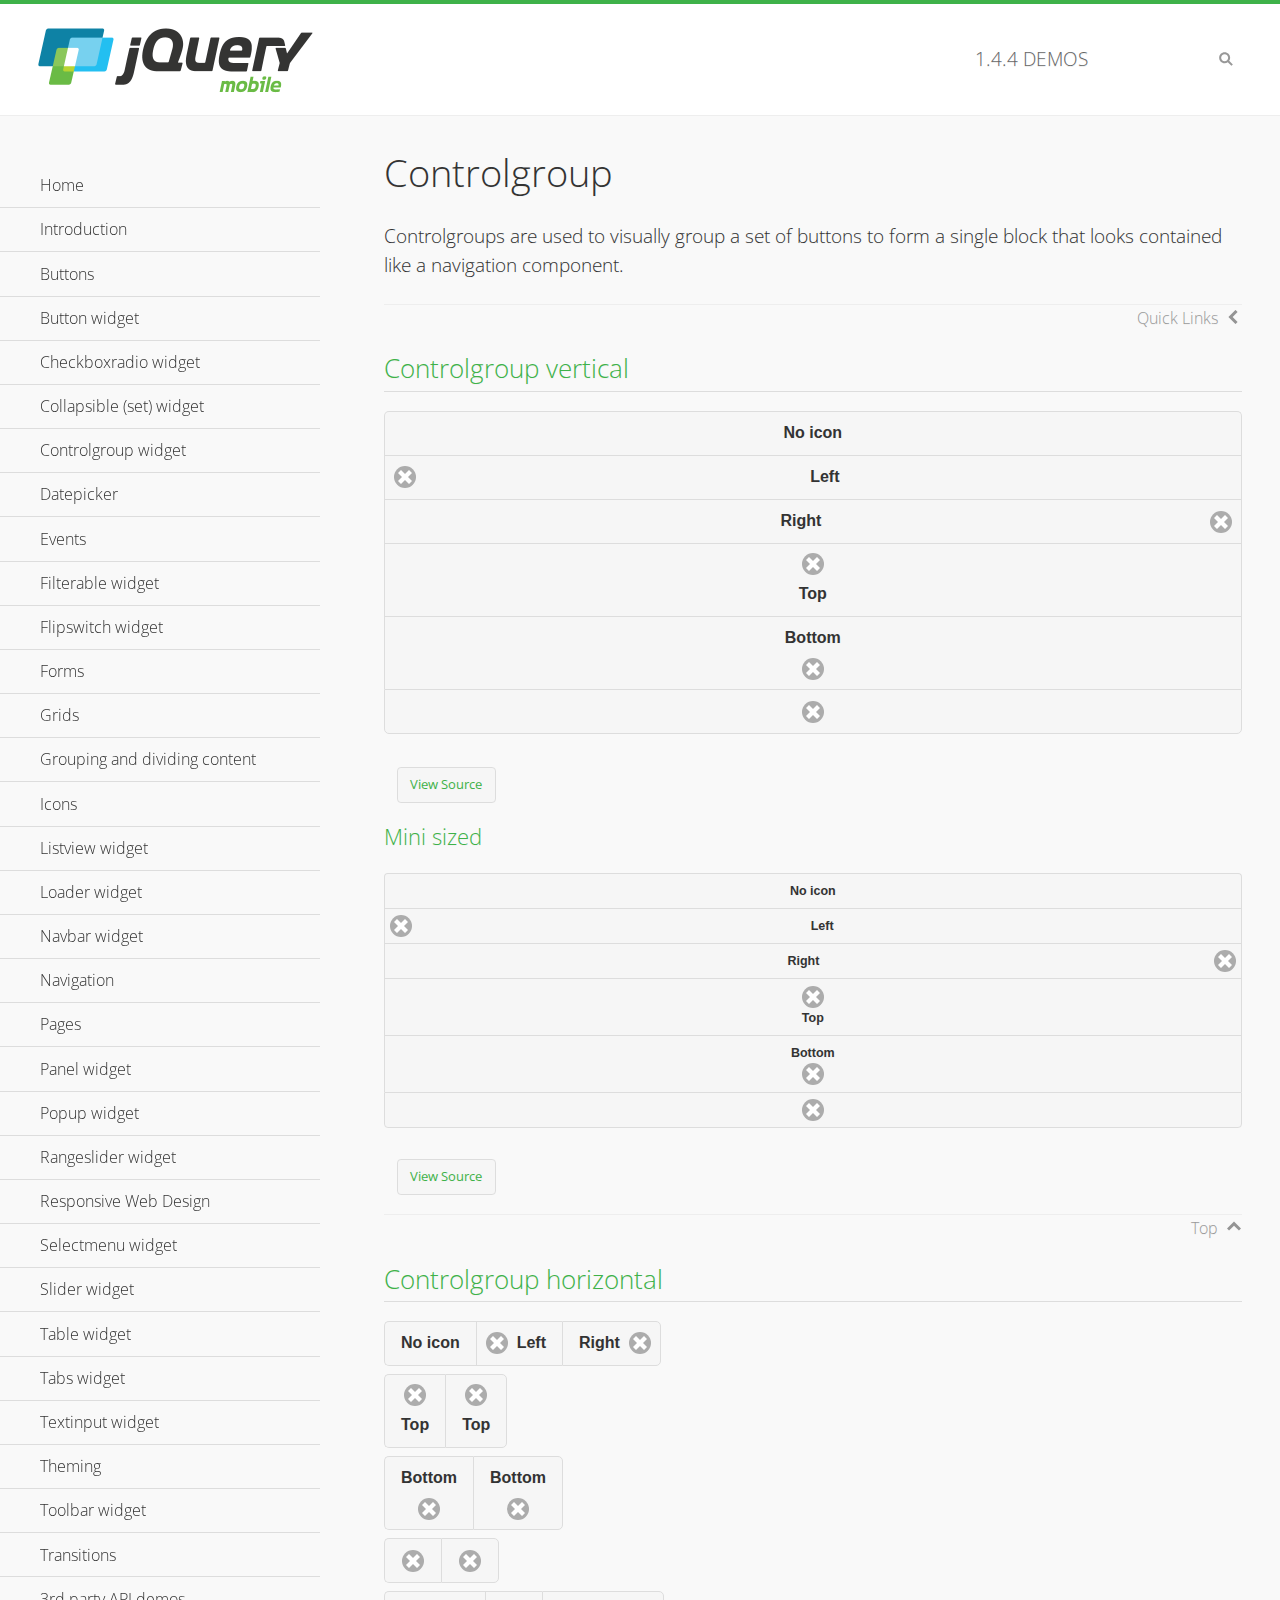
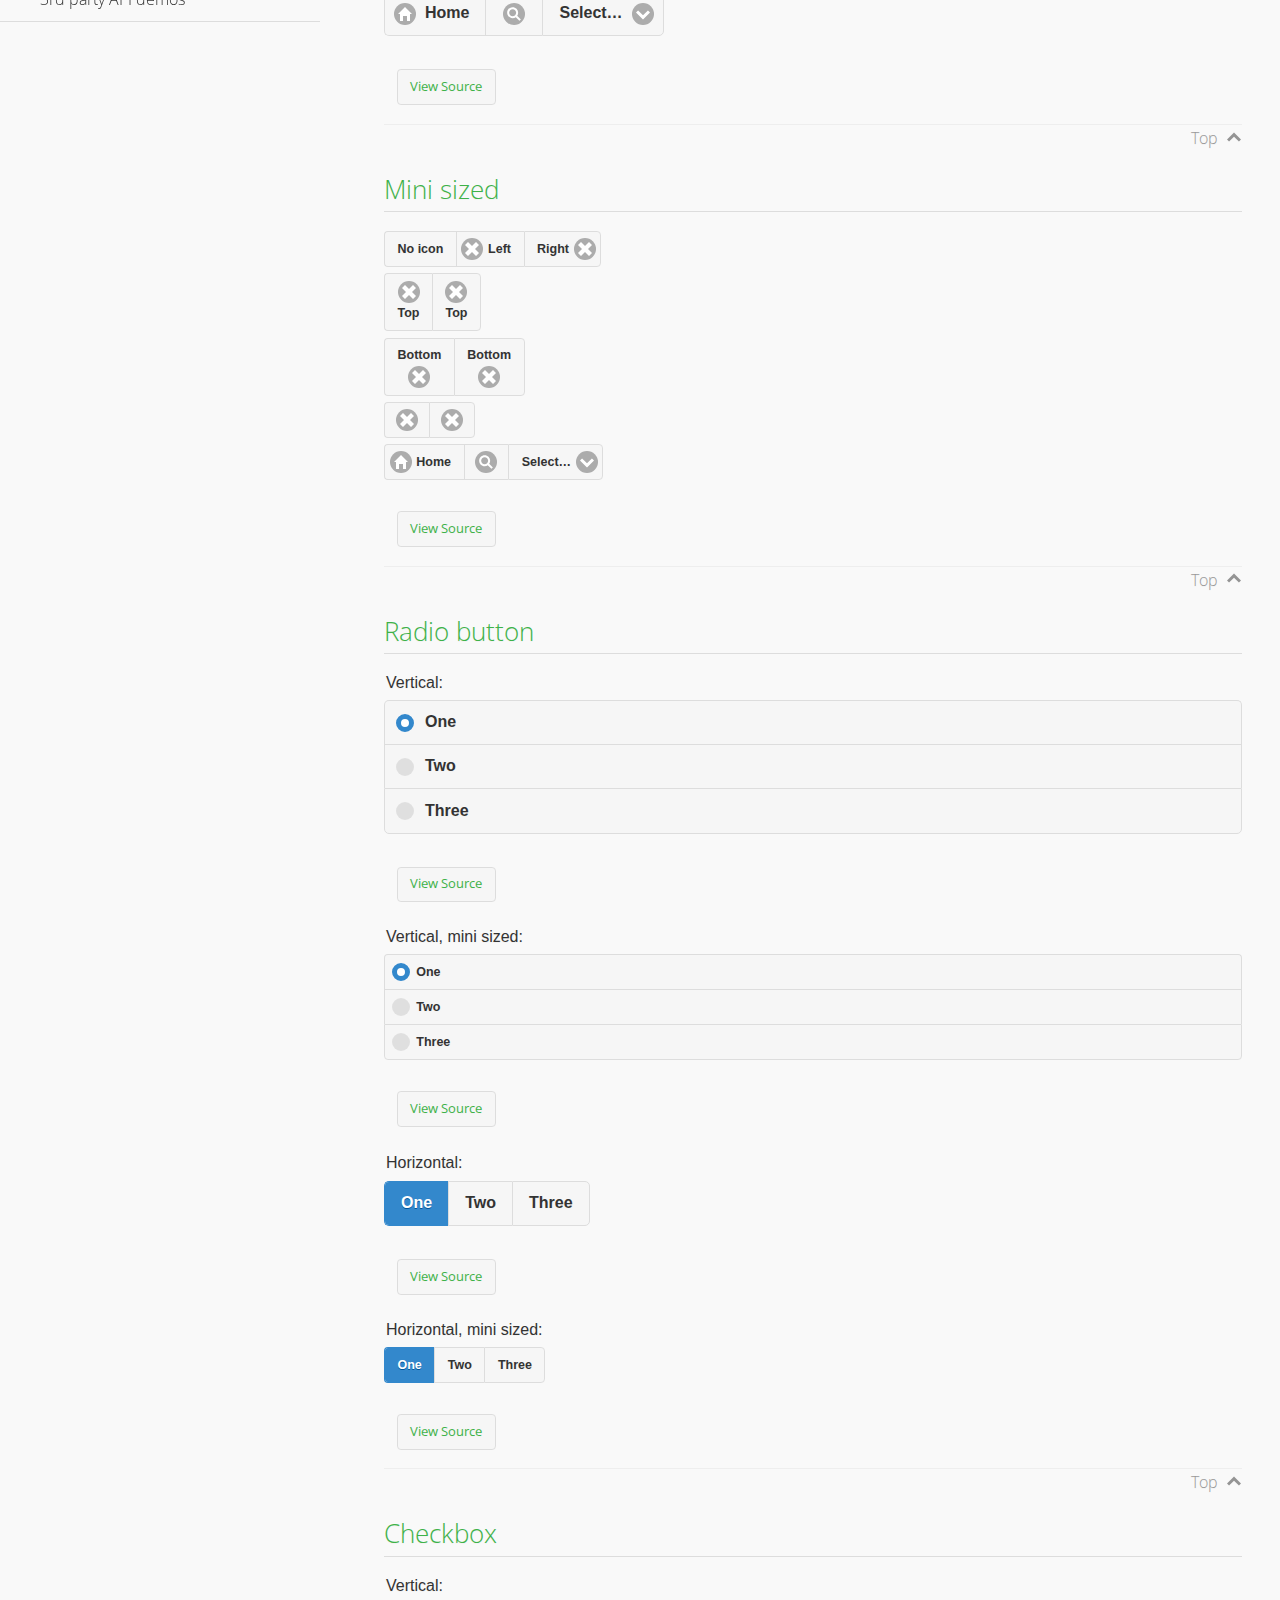
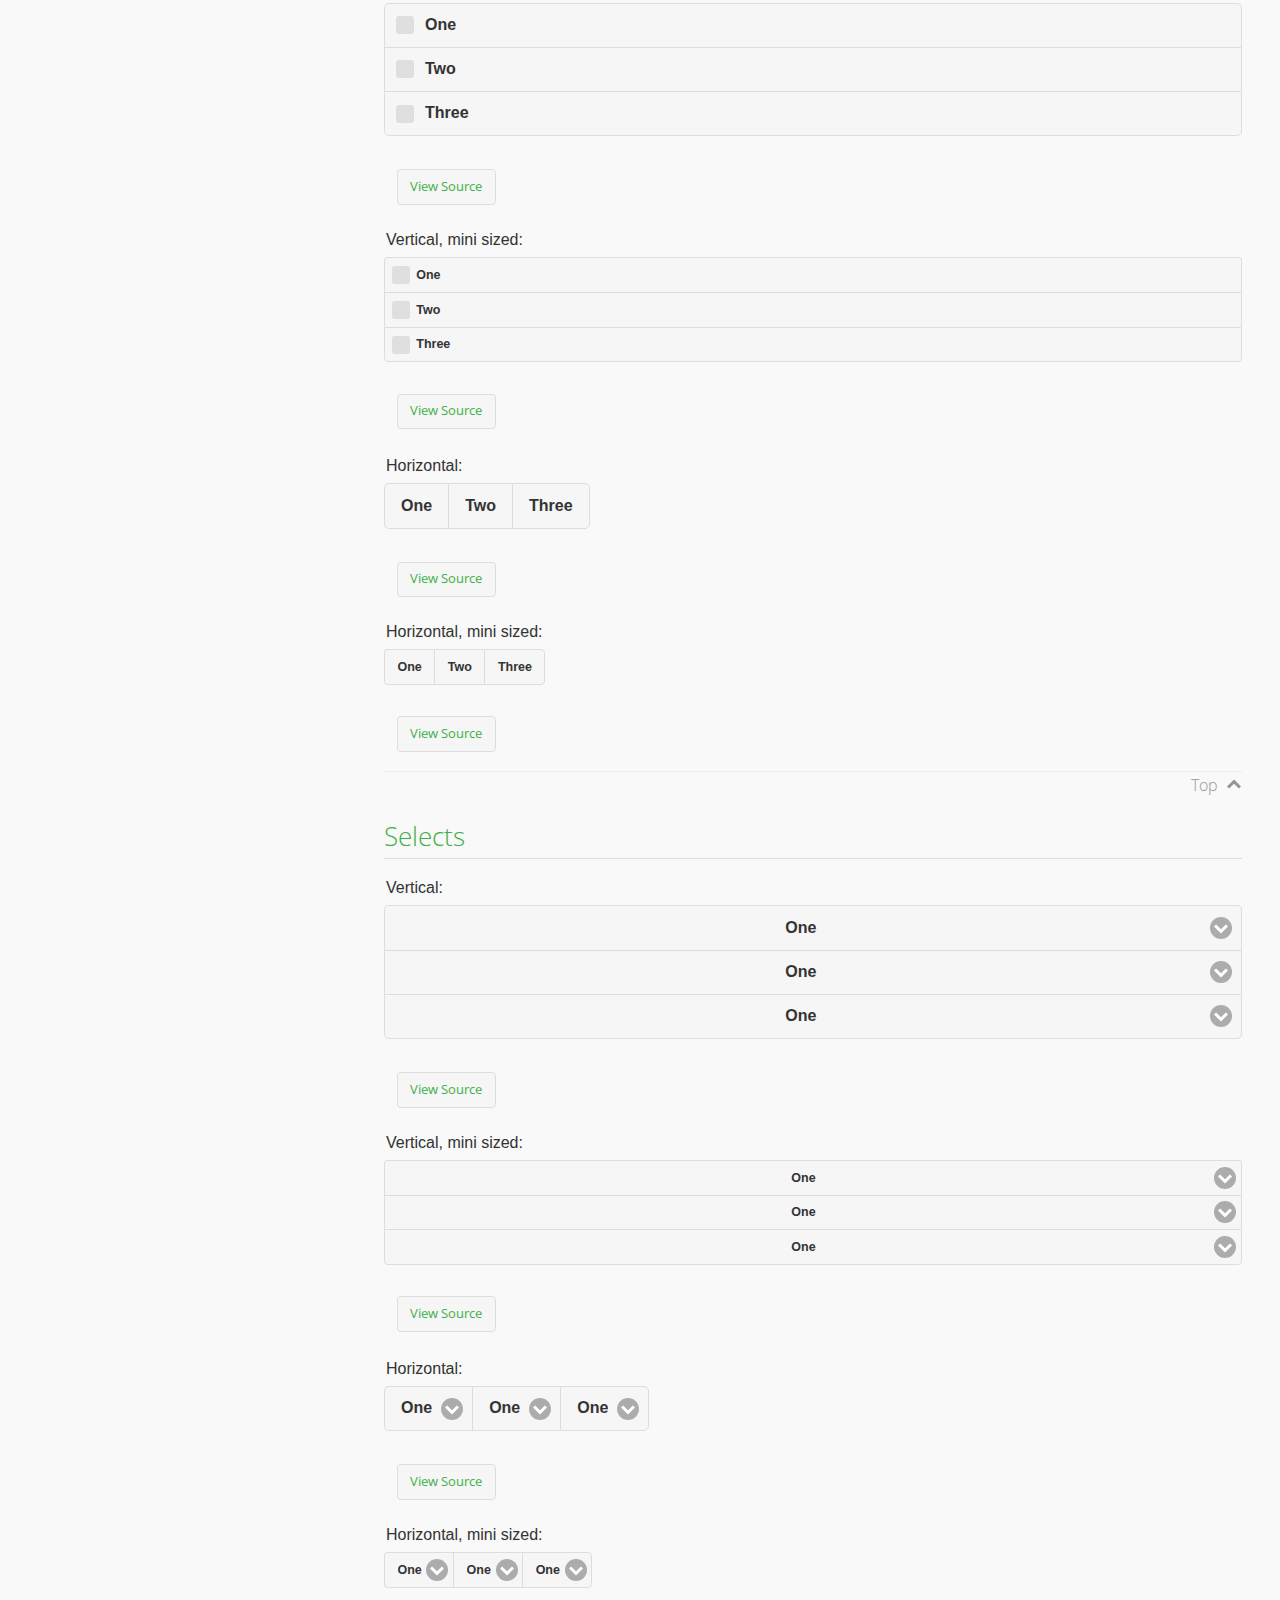
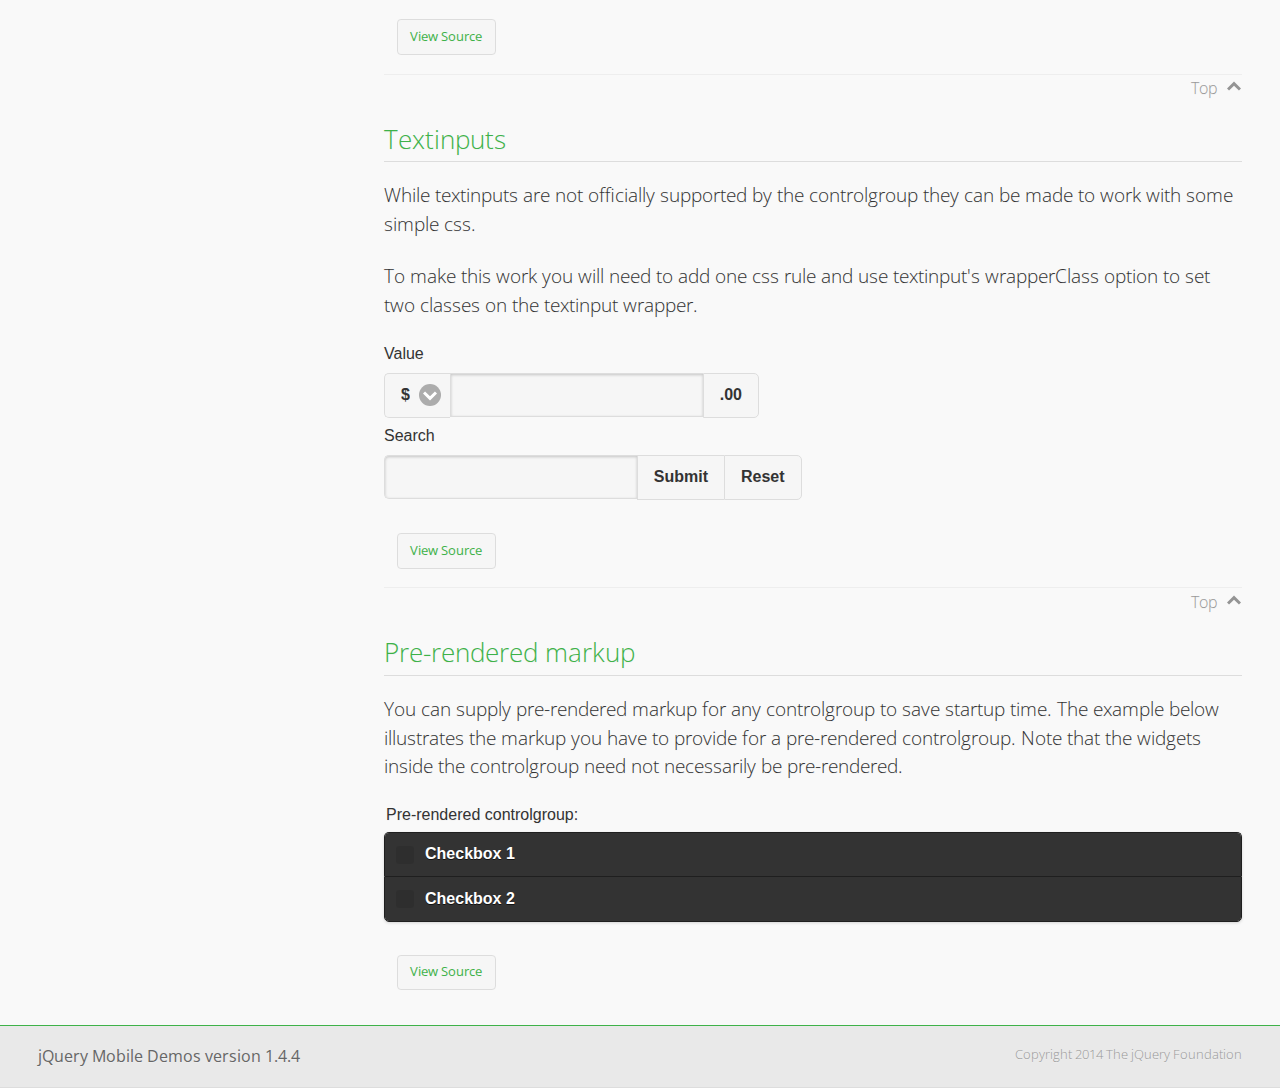
<file: jquery.mobile-1.4.4/demos/controlgroup/index.html>
<!DOCTYPE html>
<html>
<head>
	<meta charset="utf-8">
	<meta name="viewport" content="width=device-width, initial-scale=1">
	<title>Controlgroup - jQuery Mobile Demos</title>
	    <link rel="stylesheet" href="../css/themes/default/jquery.mobile-1.4.4.min.css">
	    <link rel="stylesheet" href="../_assets/css/jqm-demos.css">
	    <link rel="shortcut icon" href="../favicon.ico">
	    <link rel="stylesheet" href="http://fonts.googleapis.com/css?family=Open+Sans:300,400,700">
	    <script src="../js/jquery.js"></script>
	    <script src="../_assets/js/index.js"></script>
	    <script src="../js/jquery.mobile-1.4.4.min.js"></script>
	    <style>
	        #demo-borders .ui-collapsible .ui-collapsible-heading .ui-btn { border-top-width: 1px !important; }
	    </style>
	    <style id="textinput-controlgroup">
			.controlgroup-textinput{
				padding-top:.22em;
				padding-bottom:.22em;
			}
	    </style>
	</head>
	<body>
	<div data-role="page" class="jqm-demos" data-quicklinks="true">

	    <div data-role="header" class="jqm-header">
			<h2><a href="../" title="jQuery Mobile Demos home"><img src="../_assets/img/jquery-logo.png" alt="jQuery Mobile"></a></h2>
		<p><span class="jqm-version"></span> Demos</p>
	        <a href="#" class="jqm-navmenu-link ui-btn ui-btn-icon-notext ui-corner-all ui-icon-bars ui-nodisc-icon ui-alt-icon ui-btn-left">Menu</a>
	        <a href="#" class="jqm-search-link ui-btn ui-btn-icon-notext ui-corner-all ui-icon-search ui-nodisc-icon ui-alt-icon ui-btn-right">Search</a>
		    </div><!-- /header -->

	    <div role="main" class="ui-content jqm-content">

        <h1>Controlgroup</h1>

        <p>Controlgroups are used to visually group a set of buttons to form a single block that looks contained like a navigation component.
        </p>

		<h2>Controlgroup vertical</h2>

			<div data-demo-html="true">
				<div data-role="controlgroup">
					<a href="#" class="ui-btn ui-corner-all">No icon</a>
					<a href="#" class="ui-btn ui-corner-all ui-icon-delete ui-btn-icon-left">Left</a>
					<a href="#" class="ui-btn ui-corner-all ui-icon-delete ui-btn-icon-right">Right</a>
					<a href="#" class="ui-btn ui-corner-all ui-icon-delete ui-btn-icon-top">Top</a>
					<a href="#" class="ui-btn ui-corner-all ui-icon-delete ui-btn-icon-bottom">Bottom</a>
					<a href="#" class="ui-btn ui-corner-all ui-icon-delete ui-btn-icon-notext">Icon only</a>
				</div>
			</div><!--/demo-html -->

			<h3>Mini sized</h3>

			<div data-demo-html="true">
				<div data-role="controlgroup" data-mini="true">
					<a href="#" class="ui-btn ui-corner-all">No icon</a>
					<a href="#" class="ui-btn ui-corner-all ui-icon-delete ui-btn-icon-left">Left</a>
					<a href="#" class="ui-btn ui-corner-all ui-icon-delete ui-btn-icon-right">Right</a>
					<a href="#" class="ui-btn ui-corner-all ui-icon-delete ui-btn-icon-top">Top</a>
					<a href="#" class="ui-btn ui-corner-all ui-icon-delete ui-btn-icon-bottom">Bottom</a>
					<a href="#" class="ui-btn ui-corner-all ui-icon-delete ui-btn-icon-notext">Icon only</a>
				</div>
			</div><!--/demo-html -->

		<h2>Controlgroup horizontal</h2>

			<div data-demo-html="true">
				<div data-role="controlgroup" data-type="horizontal">
					<a href="#" class="ui-btn ui-corner-all">No icon</a>
					<a href="#" class="ui-btn ui-corner-all ui-icon-delete ui-btn-icon-left">Left</a>
					<a href="#" class="ui-btn ui-corner-all ui-icon-delete ui-btn-icon-right">Right</a>
				</div>
				<div data-role="controlgroup" data-type="horizontal">
					<a href="#" class="ui-btn ui-corner-all ui-icon-delete ui-btn-icon-top">Top</a>
					<a href="#" class="ui-btn ui-corner-all ui-icon-delete ui-btn-icon-top">Top</a>
				</div>
				<div data-role="controlgroup" data-type="horizontal">
					<a href="#" class="ui-btn ui-corner-all ui-icon-delete ui-btn-icon-bottom">Bottom</a>
					<a href="#" class="ui-btn ui-corner-all ui-icon-delete ui-btn-icon-bottom">Bottom</a>
				</div>
				<div data-role="controlgroup" data-type="horizontal">
					<a href="#" class="ui-btn ui-corner-all ui-icon-delete ui-btn-icon-notext">Icon only</a>
					<a href="#" class="ui-btn ui-corner-all ui-icon-delete ui-btn-icon-notext">Icon only</a>
				</div>
				<form>
					<fieldset data-role="controlgroup" data-type="horizontal">
						<button data-icon="home">Home</button>
						<button data-icon="search" data-iconpos="notext">Search</button>
						<label for="select-more-1a" class="ui-hidden-accessible">More</label>
						<select name="select-more-1a" id="select-more-1a">
							<option value="">Select&hellip;</option>
							<option value="#">One</option>
							<option value="#">Two</option>
							<option value="#">Three</option>
						</select>
					</fieldset>
				</form>
			</div><!--/demo-html -->

		<h2>Mini sized</h2>

			<div data-demo-html="true">
				<div data-role="controlgroup" data-type="horizontal" data-mini="true">
					<a href="#" class="ui-btn ui-corner-all">No icon</a>
					<a href="#" class="ui-btn ui-corner-all ui-icon-delete ui-btn-icon-left">Left</a>
					<a href="#" class="ui-btn ui-corner-all ui-icon-delete ui-btn-icon-right">Right</a>
				</div>
				<div data-role="controlgroup" data-type="horizontal" data-mini="true">
					<a href="#" class="ui-btn ui-corner-all ui-icon-delete ui-btn-icon-top">Top</a>
					<a href="#" class="ui-btn ui-corner-all ui-icon-delete ui-btn-icon-top">Top</a>
				</div>
				<div data-role="controlgroup" data-type="horizontal" data-mini="true">
					<a href="#" class="ui-btn ui-corner-all ui-icon-delete ui-btn-icon-bottom">Bottom</a>
					<a href="#" class="ui-btn ui-corner-all ui-icon-delete ui-btn-icon-bottom">Bottom</a>
				</div>
				<div data-role="controlgroup" data-type="horizontal" data-mini="true">
					<a href="#" class="ui-btn ui-corner-all ui-icon-delete ui-btn-icon-notext">Icon only</a>
					<a href="#" class="ui-btn ui-corner-all ui-icon-delete ui-btn-icon-notext">Icon only</a>
				</div>
				<form>
					<fieldset data-role="controlgroup" data-type="horizontal" data-mini="true">
						<button data-icon="home">Home</button>
						<button data-icon="search" data-iconpos="notext">Search</button>
						<label for="select-more-2a" class="ui-hidden-accessible">More</label>
						<select name="select-more-2a" id="select-more-2a">
							<option value="">Select&hellip;</option>
							<option value="#">One</option>
							<option value="#">Two</option>
							<option value="#">Three</option>
						</select>
					</fieldset>
				</form>
			</div><!--/demo-html -->

			<h2>Radio button</h2>

				<div data-demo-html="true">
					<form>
					<fieldset data-role="controlgroup">
						<legend>Vertical:</legend>
						<input type="radio" name="radio-choice-v-2" id="radio-choice-v-2a" value="on" checked="checked">
						<label for="radio-choice-v-2a">One</label>
						<input type="radio" name="radio-choice-v-2" id="radio-choice-v-2b" value="off">
						<label for="radio-choice-v-2b">Two</label>
						<input type="radio" name="radio-choice-v-2" id="radio-choice-v-2c" value="other">
						<label for="radio-choice-v-2c">Three</label>
					</fieldset>
					</form>
				</div><!--/demo-html -->

				<div data-demo-html="true">
					<form>
					<fieldset data-role="controlgroup" data-mini="true">
						<legend>Vertical, mini sized:</legend>
						<input type="radio" name="radio-choice-v-6" id="radio-choice-v-6a" value="on" checked="checked">
						<label for="radio-choice-v-6a">One</label>
						<input type="radio" name="radio-choice-v-6" id="radio-choice-v-6b" value="off">
						<label for="radio-choice-v-6b">Two</label>
						<input type="radio" name="radio-choice-v-6" id="radio-choice-v-6c" value="other">
						<label for="radio-choice-v-6c">Three</label>
					</fieldset>
					</form>
				</div><!--/demo-html -->

				<div data-demo-html="true">
					<form>
					<fieldset data-role="controlgroup" data-type="horizontal">
						<legend>Horizontal:</legend>
						<input type="radio" name="radio-choice-h-2" id="radio-choice-h-2a" value="on" checked="checked">
						<label for="radio-choice-h-2a">One</label>
						<input type="radio" name="radio-choice-h-2" id="radio-choice-h-2b" value="off">
						<label for="radio-choice-h-2b">Two</label>
						<input type="radio" name="radio-choice-h-2" id="radio-choice-h-2c" value="other">
						<label for="radio-choice-h-2c">Three</label>
					</fieldset>
					</form>
				</div><!--/demo-html -->

				<div data-demo-html="true">
					<form>
					<fieldset data-role="controlgroup" data-type="horizontal" data-mini="true">
						<legend>Horizontal, mini sized:</legend>
						<input type="radio" name="radio-choice-h-6" id="radio-choice-h-6a" value="on" checked="checked">
						<label for="radio-choice-h-6a">One</label>
						<input type="radio" name="radio-choice-h-6" id="radio-choice-h-6b" value="off">
						<label for="radio-choice-h-6b">Two</label>
						<input type="radio" name="radio-choice-h-6" id="radio-choice-h-6c" value="other">
						<label for="radio-choice-h-6c">Three</label>
					</fieldset>
					</form>
				</div><!--/demo-html -->

			<h2>Checkbox</h2>

				<div data-demo-html="true">
					<form>
					<fieldset data-role="controlgroup">
						<legend>Vertical:</legend>
						<input type="checkbox" name="checkbox-v-2a" id="checkbox-v-2a">
						<label for="checkbox-v-2a">One</label>
						<input type="checkbox" name="checkbox-v-2b" id="checkbox-v-2b">
						<label for="checkbox-v-2b">Two</label>
						<input type="checkbox" name="checkbox-v-2c" id="checkbox-v-2c">
						<label for="checkbox-v-2c">Three</label>
					</fieldset>
					</form>
				</div><!--/demo-html -->

				<div data-demo-html="true">
					<form>
					<fieldset data-role="controlgroup" data-mini="true">
						<legend>Vertical, mini sized:</legend>
						<input type="checkbox" name="checkbox-v-6a" id="checkbox-v-6a">
						<label for="checkbox-v-6a">One</label>
						<input type="checkbox" name="checkbox-v-6b" id="checkbox-v-6b">
						<label for="checkbox-v-6b">Two</label>
						<input type="checkbox" name="checkbox-v-6c" id="checkbox-v-6c">
						<label for="checkbox-v-6c">Three</label>
					</fieldset>
					</form>
				</div><!--/demo-html -->

				<div data-demo-html="true">
					<form>
					<fieldset data-role="controlgroup" data-type="horizontal">
						<legend>Horizontal:</legend>
						<input type="checkbox" name="checkbox-h-2a" id="checkbox-h-2a">
						<label for="checkbox-h-2a">One</label>
						<input type="checkbox" name="checkbox-h-2b" id="checkbox-h-2b">
						<label for="checkbox-h-2b">Two</label>
						<input type="checkbox" name="checkbox-h-2c" id="checkbox-h-2c">
						<label for="checkbox-h-2c">Three</label>
					</fieldset>
					</form>
				</div><!--/demo-html -->

				<div data-demo-html="true">
					<form>
					<fieldset data-role="controlgroup" data-type="horizontal" data-mini="true">
						<legend>Horizontal, mini sized:</legend>
						<input type="checkbox" name="checkbox-h-6a" id="checkbox-h-6a">
						<label for="checkbox-h-6a">One</label>
						<input type="checkbox" name="checkbox-h-6b" id="checkbox-h-6b">
						<label for="checkbox-h-6b">Two</label>
						<input type="checkbox" name="checkbox-h-6c" id="checkbox-h-6c">
						<label for="checkbox-h-6c">Three</label>
					</fieldset>
					</form>
				</div><!--/demo-html -->

			<h2>Selects</h2>

				<div data-demo-html="true">
					<form>
					<fieldset data-role="controlgroup">
						<legend>Vertical:</legend>
						<label for="select-v-2a">Select A</label>
						<select name="select-v-2a" id="select-v-2a">
							<option value="#">One</option>
							<option value="#">Two</option>
							<option value="#">Three</option>
						</select>
						<label for="select-v-2b">Select B</label>
						<select name="select-v-2b" id="select-v-2b">
							<option value="#">One</option>
							<option value="#">Two</option>
							<option value="#">Three</option>
						</select>
						<label for="select-v-2c">Select C</label>
						<select name="select-v-2c" id="select-v-2c">
							<option value="#">One</option>
							<option value="#">Two</option>
							<option value="#">Three</option>
						</select>
					</fieldset>
					</form>
				</div><!--/demo-html -->

				<div data-demo-html="true">
					<form>
					<fieldset data-role="controlgroup" data-mini="true">
						<legend>Vertical, mini sized:</legend>
						<label for="select-v-6a">Select A</label>
						<select name="select-v-6a" id="select-v-6a">
							<option value="#">One</option>
							<option value="#">Two</option>
							<option value="#">Three</option>
						</select>
						<label for="select-v-6b">Select B</label>
						<select name="select-v-6b" id="select-v-6b">
							<option value="#">One</option>
							<option value="#">Two</option>
							<option value="#">Three</option>
						</select>
						<label for="select-v-6c">Select C</label>
						<select name="select-v-6c" id="select-v-6c">
							<option value="#">One</option>
							<option value="#">Two</option>
							<option value="#">Three</option>
						</select>
					</fieldset>
					</form>
				</div><!--/demo-html -->

				<div data-demo-html="true">
					<form>
					<fieldset data-role="controlgroup" data-type="horizontal">
						<legend>Horizontal:</legend>
						<label for="select-h-2a">Select A</label>
						<select name="select-h-2a" id="select-h-2a">
							<option value="#">One</option>
							<option value="#">Two</option>
							<option value="#">Three</option>
						</select>
						<label for="select-h-2b">Select B</label>
						<select name="select-h-2b" id="select-h-2b">
							<option value="#">One</option>
							<option value="#">Two</option>
							<option value="#">Three</option>
						</select>
						<label for="select-h-2c">Select C</label>
						<select name="select-h-2c" id="select-h-2c">
							<option value="#">One</option>
							<option value="#">Two</option>
							<option value="#">Three</option>
						</select>
					</fieldset>
					</form>
				</div><!--/demo-html -->

				<div data-demo-html="true">
					<form>
					<fieldset data-role="controlgroup" data-type="horizontal" data-mini="true">
						<legend>Horizontal, mini sized:</legend>
						<label for="select-h-6a">Select A</label>
						<select name="select-h-6a" id="select-h-6a">
							<option value="#">One</option>
							<option value="#">Two</option>
							<option value="#">Three</option>
						</select>
						<label for="select-h-6b">Select B</label>
						<select name="select-h-6b" id="select-h-6b">
							<option value="#">One</option>
							<option value="#">Two</option>
							<option value="#">Three</option>
						</select>
						<label for="select-h-6c">Select C</label>
						<select name="select-h-6c" id="select-h-6c">
							<option value="#">One</option>
							<option value="#">Two</option>
							<option value="#">Three</option>
						</select>
					</fieldset>
					</form>
				</div><!--/demo-html -->

				<h2>Textinputs</h2>
				<p>While textinputs are not officially supported by the controlgroup they can be made to work with some simple css.</p>
				<p>To make this work you will need to add one css rule and use textinput's wrapperClass option to set two classes on the textinput wrapper.</p>
				<div data-demo-html="true" data-demo-css="#textinput-controlgroup">
					<label for="currency-controlgroup">Value</label>
					<div data-role="controlgroup" data-type="horizontal">
						<select>
							<option>$</option>
							<option>€</option>
							<option>£</option>
							<option>¥</option>
							<option>₩</option>
							<option>₹</option>
						</select>
						<input id="currency-controlgroup" type="text" data-wrapper-class="controlgroup-textinput ui-btn">
						<button>.00</button>
					</div>
					<label for="search-control-group">Search</label>
					<div data-role="controlgroup" data-type="horizontal">
						<input type="text" id="search-control-group" data-wrapper-class="controlgroup-textinput ui-btn">
						<button>Submit</button>
						<button>Reset</button>
					</div>
				</div>

		<h2>Pre-rendered markup</h2>
		<p>You can supply pre-rendered markup for any controlgroup to save startup time. The example below illustrates the markup you have to provide for a pre-rendered controlgroup. Note that the widgets inside the controlgroup need not necessarily be pre-rendered.</p>
		<div data-demo-html="true">
			<div data-role="controlgroup" data-enhanced="true" class="ui-controlgroup ui-controlgroup-vertical ui-group-theme-b ui-corner-all">
				<div role="heading" class="ui-controlgroup-label">
					<legend>Pre-rendered controlgroup:</legend>
				</div>
				<div class="ui-controlgroup-controls ui-shadow">
					<label for="pre-rendered-cb-1" class="ui-first-child">Checkbox 1</label>
					<input type="checkbox" id="pre-rendered-cb-1" name="pre-rendered-cb-1" value="1">
					<label for="pre-rendered-cb-2" class="ui-last-child">Checkbox 2</label>
					<input type="checkbox" id="pre-rendered-cb-2" name="pre-rendered-cb-2" value="2">
				</div>
			</div>
		</div>

	</div><!-- /content -->
	    <div data-role="panel" class="jqm-navmenu-panel" data-position="left" data-display="overlay" data-theme="a">
	    	<ul class="jqm-list ui-alt-icon ui-nodisc-icon">
<li data-filtertext="demos homepage" data-icon="home"><a href=".././">Home</a></li>
<li data-filtertext="introduction overview getting started"><a href="../intro/" data-ajax="false">Introduction</a></li>
<li data-filtertext="buttons button markup buttonmarkup method anchor link button element"><a href="../button-markup/" data-ajax="false">Buttons</a></li>
<li data-filtertext="form button widget input button submit reset"><a href="../button/" data-ajax="false">Button widget</a></li>
<li data-role="collapsible" data-enhanced="true" data-collapsed-icon="carat-d" data-expanded-icon="carat-u" data-iconpos="right" data-inset="false" class="ui-collapsible ui-collapsible-themed-content ui-collapsible-collapsed">
	<h3 class="ui-collapsible-heading ui-collapsible-heading-collapsed">
		<a href="#" class="ui-collapsible-heading-toggle ui-btn ui-btn-icon-right ui-btn-inherit ui-icon-carat-d">
		    Checkboxradio widget<span class="ui-collapsible-heading-status"> click to expand contents</span>
		</a>
	</h3>
	<div class="ui-collapsible-content ui-body-inherit ui-collapsible-content-collapsed" aria-hidden="true">
		<ul>
			<li data-filtertext="form checkboxradio widget checkbox input checkboxes controlgroups"><a href="../checkboxradio-checkbox/" data-ajax="false">Checkboxes</a></li>
			<li data-filtertext="form checkboxradio widget radio input radio buttons controlgroups"><a href="../checkboxradio-radio/" data-ajax="false">Radio buttons</a></li>
		</ul>
	</div>
</li>
<li data-role="collapsible" data-enhanced="true" data-collapsed-icon="carat-d" data-expanded-icon="carat-u" data-iconpos="right" data-inset="false" class="ui-collapsible ui-collapsible-themed-content ui-collapsible-collapsed">
	<h3 class="ui-collapsible-heading ui-collapsible-heading-collapsed">
		<a href="#" class="ui-collapsible-heading-toggle ui-btn ui-btn-icon-right ui-btn-inherit ui-icon-carat-d">
			Collapsible (set) widget<span class="ui-collapsible-heading-status"> click to expand contents</span>
		</a>
	</h3>
	<div class="ui-collapsible-content ui-body-inherit ui-collapsible-content-collapsed" aria-hidden="true">
		<ul>
			<li data-filtertext="collapsibles content formatting"><a href="../collapsible/" data-ajax="false">Collapsible</a></li>
			<li data-filtertext="dynamic collapsible set accordion append expand"><a href="../collapsible-dynamic/" data-ajax="false">Dynamic collapsibles</a></li>
			<li data-filtertext="accordions collapsible set widget content formatting grouped collapsibles"><a href="../collapsibleset/" data-ajax="false">Collapsible set</a></li>
		</ul>
	</div>
</li>
<li data-role="collapsible" data-enhanced="true" data-collapsed-icon="carat-d" data-expanded-icon="carat-u" data-iconpos="right" data-inset="false" class="ui-collapsible ui-collapsible-themed-content ui-collapsible-collapsed">
	<h3 class="ui-collapsible-heading ui-collapsible-heading-collapsed">
		<a href="#" class="ui-collapsible-heading-toggle ui-btn ui-btn-icon-right ui-btn-inherit ui-icon-carat-d">
			Controlgroup widget<span class="ui-collapsible-heading-status"> click to expand contents</span>
		</a>
	</h3>
	<div class="ui-collapsible-content ui-body-inherit ui-collapsible-content-collapsed" aria-hidden="true">
		<ul>
			<li data-filtertext="controlgroups selectmenu checkboxradio input grouped buttons horizontal vertical"><a href="../controlgroup/" data-ajax="false">Controlgroup</a></li>
			<li data-filtertext="dynamic controlgroup dynamically add buttons"><a href="../controlgroup-dynamic/" data-ajax="false">Dynamic controlgroups</a></li>
		</ul>
	</div>
</li>
<li data-filtertext="form datepicker widget date input"><a href="../datepicker/" data-ajax="false">Datepicker</a></li>
<li data-role="collapsible" data-enhanced="true" data-collapsed-icon="carat-d" data-expanded-icon="carat-u" data-iconpos="right" data-inset="false" class="ui-collapsible ui-collapsible-themed-content ui-collapsible-collapsed">
	<h3 class="ui-collapsible-heading ui-collapsible-heading-collapsed">
		<a href="#" class="ui-collapsible-heading-toggle ui-btn ui-btn-icon-right ui-btn-inherit ui-icon-carat-d">
			Events<span class="ui-collapsible-heading-status"> click to expand contents</span>
		</a>
	</h3>
	<div class="ui-collapsible-content ui-body-inherit ui-collapsible-content-collapsed" aria-hidden="true">
		<ul>
			<li data-filtertext="swipe to delete list items listviews swipe events"><a href="../swipe-list/" data-ajax="false">Swipe list items</a></li>
			<li data-filtertext="swipe to navigate swipe page navigation swipe events"><a href="../swipe-page/" data-ajax="false">Swipe page navigation</a></li>
		</ul>
	</div>
</li>
<li data-filtertext="filterable filter elements sorting searching listview table"><a href="../filterable/" data-ajax="false">Filterable widget</a></li>
<li data-filtertext="form flipswitch widget flip toggle switch binary select checkbox input"><a href="../flipswitch/" data-ajax="false">Flipswitch widget</a></li>
<li data-role="collapsible" data-enhanced="true" data-collapsed-icon="carat-d" data-expanded-icon="carat-u" data-iconpos="right" data-inset="false" class="ui-collapsible ui-collapsible-themed-content ui-collapsible-collapsed">
	<h3 class="ui-collapsible-heading ui-collapsible-heading-collapsed">
		<a href="#" class="ui-collapsible-heading-toggle ui-btn ui-btn-icon-right ui-btn-inherit ui-icon-carat-d">
			Forms<span class="ui-collapsible-heading-status"> click to expand contents</span>
		</a>
	</h3>
	<div class="ui-collapsible-content ui-body-inherit ui-collapsible-content-collapsed" aria-hidden="true">
		<ul>
			<li data-filtertext="forms text checkbox radio range button submit reset inputs selects textarea slider flipswitch label form elements"><a href="../forms/" data-ajax="false">Forms</a></li>
			<li data-filtertext="form hide labels hidden accessible ui-hidden-accessible forms"><a href="../forms-label-hidden-accessible/" data-ajax="false">Hide labels</a></li>
			<li data-filtertext="form field containers fieldcontain ui-field-contain forms"><a href="../forms-field-contain/" data-ajax="false">Field containers</a></li>
			<li data-filtertext="forms disabled form elements"><a href="../forms-disabled/" data-ajax="false">Forms disabled</a></li>
			<li data-filtertext="forms gallery examples overview forms text checkbox radio range button submit reset inputs selects textarea slider flipswitch label form elements"><a href="../forms-gallery/" data-ajax="false">Forms gallery</a></li>
		</ul>
	</div>
</li>
<li data-role="collapsible" data-enhanced="true" data-collapsed-icon="carat-d" data-expanded-icon="carat-u" data-iconpos="right" data-inset="false" class="ui-collapsible ui-collapsible-themed-content ui-collapsible-collapsed">
	<h3 class="ui-collapsible-heading ui-collapsible-heading-collapsed">
		<a href="#" class="ui-collapsible-heading-toggle ui-btn ui-btn-icon-right ui-btn-inherit ui-icon-carat-d">
			Grids<span class="ui-collapsible-heading-status"> click to expand contents</span>
		</a>
	</h3>
	<div class="ui-collapsible-content ui-body-inherit ui-collapsible-content-collapsed" aria-hidden="true">
		<ul>
			<li data-filtertext="grids columns blocks content formatting rwd responsive css framework"><a href="../grids/" data-ajax="false">Grids</a></li>
			<li data-filtertext="buttons in grids css framework"><a href="../grids-buttons/" data-ajax="false">Buttons in grids</a></li>
			<li data-filtertext="custom responsive grids rwd css framework"><a href="../grids-custom-responsive/" data-ajax="false">Custom responsive grids</a></li>
		</ul>
	</div>
</li>
<li data-filtertext="blocks content formatting sections heading"><a href="../body-bar-classes/" data-ajax="false">Grouping and dividing content</a></li>
<li data-role="collapsible" data-enhanced="true" data-collapsed-icon="carat-d" data-expanded-icon="carat-u" data-iconpos="right" data-inset="false" class="ui-collapsible ui-collapsible-themed-content ui-collapsible-collapsed">
	<h3 class="ui-collapsible-heading ui-collapsible-heading-collapsed">
		<a href="#" class="ui-collapsible-heading-toggle ui-btn ui-btn-icon-right ui-btn-inherit ui-icon-carat-d">
			Icons<span class="ui-collapsible-heading-status"> click to expand contents</span>
		</a>
	</h3>
	<div class="ui-collapsible-content ui-body-inherit ui-collapsible-content-collapsed" aria-hidden="true">
		<ul>
			<li data-filtertext="button icons svg disc alt custom icon position"><a href="../icons/" data-ajax="false">Icons</a></li>
			<li data-filtertext=""><a href="../icons-grunticon/" data-ajax="false">Grunticon loader</a></li>
		</ul>
	</div>
</li>
<li data-role="collapsible" data-enhanced="true" data-collapsed-icon="carat-d" data-expanded-icon="carat-u" data-iconpos="right" data-inset="false" class="ui-collapsible ui-collapsible-themed-content ui-collapsible-collapsed">
	<h3 class="ui-collapsible-heading ui-collapsible-heading-collapsed">
		<a href="#" class="ui-collapsible-heading-toggle ui-btn ui-btn-icon-right ui-btn-inherit ui-icon-carat-d">
			Listview widget<span class="ui-collapsible-heading-status"> click to expand contents</span>
		</a>
	</h3>
	<div class="ui-collapsible-content ui-body-inherit ui-collapsible-content-collapsed" aria-hidden="true">
		<ul>
			<li data-filtertext="listview widget thumbnails icons nested split button collapsible ul ol"><a href="../listview/" data-ajax="false">Listview</a></li>
			<li data-filtertext="autocomplete filterable reveal listview filtertextbeforefilter placeholder"><a href="../listview-autocomplete/" data-ajax="false">Listview autocomplete</a></li>
			<li data-filtertext="autocomplete filterable reveal listview remote data filtertextbeforefilter placeholder"><a href="../listview-autocomplete-remote/" data-ajax="false">Listview autocomplete remote data</a></li>
			<li data-filtertext="autodividers anchor jump scroll linkbars listview lists ul ol"><a href="../listview-autodividers-linkbar/" data-ajax="false">Listview autodividers linkbar</a></li>
			<li data-filtertext="listview autodividers selector autodividersselector lists ul ol"><a href="../listview-autodividers-selector/" data-ajax="false">Listview autodividers selector</a></li>
			<li data-filtertext="listview nested list items"><a href="../listview-nested-lists/" data-ajax="false">Nested Listviews</a></li>
			<li data-filtertext="listview collapsible list items flat"><a href="../listview-collapsible-item-flat/" data-ajax="false">Listview collapsible list items (flat)</a></li>
			<li data-filtertext="listview collapsible list indented"><a href="../listview-collapsible-item-indented/" data-ajax="false">Listview collapsible list items (indented)</a></li>
			<li data-filtertext="grid listview responsive grids responsive listviews lists ul"><a href="../listview-grid/" data-ajax="false">Listview responsive grid</a></li>
		</ul>
	</div>
</li>
<li data-filtertext="loader widget page loading navigation overlay spinner"><a href="../loader/" data-ajax="false">Loader widget</a></li>
<li data-filtertext="navbar widget navmenu toolbars header footer"><a href="../navbar/" data-ajax="false">Navbar widget</a></li>
<li data-role="collapsible" data-enhanced="true" data-collapsed-icon="carat-d" data-expanded-icon="carat-u" data-iconpos="right" data-inset="false" class="ui-collapsible ui-collapsible-themed-content ui-collapsible-collapsed">
	<h3 class="ui-collapsible-heading ui-collapsible-heading-collapsed">
		<a href="#" class="ui-collapsible-heading-toggle ui-btn ui-btn-icon-right ui-btn-inherit ui-icon-carat-d">
			Navigation<span class="ui-collapsible-heading-status"> click to expand contents</span>
		</a>
	</h3>
	<div class="ui-collapsible-content ui-body-inherit ui-collapsible-content-collapsed" aria-hidden="true">
		<ul>
			<li data-filtertext="ajax navigation navigate widget history event method"><a href="../navigation/" data-ajax="false">Navigation</a></li>
			<li data-filtertext="linking pages page links navigation ajax prefetch cache"><a href="../navigation-linking-pages/" data-ajax="false">Linking pages</a></li>
			<!-- <li data-filtertext="php redirect server redirection server-side navigation"><a href="../navigation-php-redirect/" data-ajax="false">PHP redirect demo</a></li>-->
			<li data-filtertext="navigation redirection hash query"><a href="../navigation-hash-processing/" data-ajax="false">Hash processing demo</a></li>
			<li data-filtertext="navigation redirection hash query"><a href="../page-events/" data-ajax="false">Page Navigation Events</a></li>
		</ul>
	</div>
</li>
<li data-role="collapsible" data-enhanced="true" data-collapsed-icon="carat-d" data-expanded-icon="carat-u" data-iconpos="right" data-inset="false" class="ui-collapsible ui-collapsible-themed-content ui-collapsible-collapsed">
	<h3 class="ui-collapsible-heading ui-collapsible-heading-collapsed">
		<a href="#" class="ui-collapsible-heading-toggle ui-btn ui-btn-icon-right ui-btn-inherit ui-icon-carat-d">
			Pages<span class="ui-collapsible-heading-status"> click to expand contents</span>
		</a>
	</h3>
	<div class="ui-collapsible-content ui-body-inherit ui-collapsible-content-collapsed" aria-hidden="true">
		<ul>
			<li data-filtertext="pages page widget ajax navigation"><a href="../pages/" data-ajax="false">Pages</a></li>
			<li data-filtertext="single page"><a href="../pages-single-page/" data-ajax="false">Single page</a></li>
			<li data-filtertext="multipage multi-page page"><a href="../pages-multi-page/" data-ajax="false">Multi-page template</a></li>
			<li data-filtertext="dialog page widget modal popup"><a href="../pages-dialog/" data-ajax="false">Dialog page</a></li>
		</ul>
	</div>
</li>
<li data-role="collapsible" data-enhanced="true" data-collapsed-icon="carat-d" data-expanded-icon="carat-u" data-iconpos="right" data-inset="false" class="ui-collapsible ui-collapsible-themed-content ui-collapsible-collapsed">
	<h3 class="ui-collapsible-heading ui-collapsible-heading-collapsed">
		<a href="#" class="ui-collapsible-heading-toggle ui-btn ui-btn-icon-right ui-btn-inherit ui-icon-carat-d">
			Panel widget<span class="ui-collapsible-heading-status"> click to expand contents</span>
		</a>
	</h3>
	<div class="ui-collapsible-content ui-body-inherit ui-collapsible-content-collapsed" aria-hidden="true">
		<ul>
			<li data-filtertext="panel widget sliding panels reveal push overlay responsive"><a href="../panel/" data-ajax="false">Panel</a></li>
			<li data-filtertext=""><a href="../panel-external/" data-ajax="false">External panels</a></li>
			<li data-filtertext="panel "><a href="../panel-fixed/" data-ajax="false">Fixed panels</a></li>
			<li data-filtertext="panel slide panels sliding panels shadow rwd responsive breakpoint"><a href="../panel-responsive/" data-ajax="false">Panels responsive</a></li>
			<li data-filtertext="panel custom style custom panel width reveal shadow listview panel styling page background wrapper"><a href="../panel-styling/" data-ajax="false">Custom panel style</a></li>
			<li data-filtertext="panel open on swipe"><a href="../panel-swipe-open/" data-ajax="false">Panel open on swipe</a></li>
			<li data-filtertext="panels outside page internal external toolbars"><a href="../panel-external-internal/" data-ajax="false">Panel external and internal</a></li>
		</ul>
	</div>
</li>
<li data-role="collapsible" data-enhanced="true" data-collapsed-icon="carat-d" data-expanded-icon="carat-u" data-iconpos="right" data-inset="false" class="ui-collapsible ui-collapsible-themed-content ui-collapsible-collapsed">
	<h3 class="ui-collapsible-heading ui-collapsible-heading-collapsed">
		<a href="#" class="ui-collapsible-heading-toggle ui-btn ui-btn-icon-right ui-btn-inherit ui-icon-carat-d">
			Popup widget<span class="ui-collapsible-heading-status"> click to expand contents</span>
		</a>
	</h3>
	<div class="ui-collapsible-content ui-body-inherit ui-collapsible-content-collapsed" aria-hidden="true">
		<ul>
			<li data-filtertext="popup widget popups dialog modal transition tooltip lightbox form overlay screen flip pop fade transition"><a href="../popup/" data-ajax="false">Popup</a></li>
			<li data-filtertext="popup alignment position"><a href="../popup-alignment/" data-ajax="false">Popup alignment</a></li>
			<li data-filtertext="popup arrow size popups popover"><a href="../popup-arrow-size/" data-ajax="false">Popup arrow size</a></li>
			<li data-filtertext="dynamic popups popup images lightbox"><a href="../popup-dynamic/" data-ajax="false">Dynamic popups</a></li>
			<li data-filtertext="popups with iframes scaling"><a href="../popup-iframe/" data-ajax="false">Popups with iframes</a></li>
			<li data-filtertext="popup image scaling"><a href="../popup-image-scaling/" data-ajax="false">Popup image scaling</a></li>
			<li data-filtertext="external popup outside multi-page"><a href="../popup-outside-multipage/" data-ajax="false">Popup outside multi-page</a></li>
		</ul>
	</div>
</li>
<li data-filtertext="form rangeslider widget dual sliders dual handle sliders range input"><a href="../rangeslider/" data-ajax="false">Rangeslider widget</a></li>
<li data-filtertext="responsive web design rwd adaptive progressive enhancement PE accessible mobile breakpoints media query media queries"><a href="../rwd/" data-ajax="false">Responsive Web Design</a></li>
<li data-role="collapsible" data-enhanced="true" data-collapsed-icon="carat-d" data-expanded-icon="carat-u" data-iconpos="right" data-inset="false" class="ui-collapsible ui-collapsible-themed-content ui-collapsible-collapsed">
	<h3 class="ui-collapsible-heading ui-collapsible-heading-collapsed">
		<a href="#" class="ui-collapsible-heading-toggle ui-btn ui-btn-icon-right ui-btn-inherit ui-icon-carat-d">
			Selectmenu widget<span class="ui-collapsible-heading-status"> click to expand contents</span>
		</a>
	</h3>
	<div class="ui-collapsible-content ui-body-inherit ui-collapsible-content-collapsed" aria-hidden="true">
		<ul>
			<li data-filtertext="form selectmenu widget select input custom select menu selects"><a href="../selectmenu/" data-ajax="false">Selectmenu</a></li>
			<li data-filtertext="form custom select menu selectmenu widget custom menu option optgroup multiple selects"><a href="../selectmenu-custom/" data-ajax="false">Custom select menu</a></li>
			<li data-filtertext="filterable select filter popup dialog"><a href="../selectmenu-custom-filter/" data-ajax="false">Custom select menu with filter</a></li>
		</ul>
	</div>
</li>
<li data-role="collapsible" data-enhanced="true" data-collapsed-icon="carat-d" data-expanded-icon="carat-u" data-iconpos="right" data-inset="false" class="ui-collapsible ui-collapsible-themed-content ui-collapsible-collapsed">
	<h3 class="ui-collapsible-heading ui-collapsible-heading-collapsed">
		<a href="#" class="ui-collapsible-heading-toggle ui-btn ui-btn-icon-right ui-btn-inherit ui-icon-carat-d">
			Slider widget<span class="ui-collapsible-heading-status"> click to expand contents</span>
		</a>
	</h3>
	<div class="ui-collapsible-content ui-body-inherit ui-collapsible-content-collapsed" aria-hidden="true">
		<ul>
			<li data-filtertext="form slider widget range input single sliders"><a href="../slider/" data-ajax="false">Slider</a></li>
			<li data-filtertext="form slider widget flipswitch slider binary select flip toggle switch"><a href="../slider-flipswitch/" data-ajax="false">Slider flip toggle switch</a></li>
			<li data-filtertext="form slider tooltip handle value input range sliders"><a href="../slider-tooltip/" data-ajax="false">Slider tooltip</a></li>
		</ul>
	</div>
</li>
<li data-role="collapsible" data-enhanced="true" data-collapsed-icon="carat-d" data-expanded-icon="carat-u" data-iconpos="right" data-inset="false" class="ui-collapsible ui-collapsible-themed-content ui-collapsible-collapsed">
	<h3 class="ui-collapsible-heading ui-collapsible-heading-collapsed">
		<a href="#" class="ui-collapsible-heading-toggle ui-btn ui-btn-icon-right ui-btn-inherit ui-icon-carat-d">
			Table widget<span class="ui-collapsible-heading-status"> click to expand contents</span>
		</a>
	</h3>
	<div class="ui-collapsible-content ui-body-inherit ui-collapsible-content-collapsed" aria-hidden="true">
		<ul>
			<li data-filtertext="table widget reflow column toggle th td responsive tables rwd hide show tabular"><a href="../table-column-toggle/" data-ajax="false">Table Column Toggle</a></li>
			<li data-filtertext="table column toggle phone comparison demo"><a href="../table-column-toggle-example/" data-ajax="false">Table Column Toggle demo</a></li>
			<li data-filtertext="responsive tables table column toggle heading groups rwd breakpoint"><a href="../table-column-toggle-heading-groups/" data-ajax="false">Table Column Toggle heading groups</a></li>
			<li data-filtertext="responsive tables table column toggle hide rwd breakpoint customization options"><a href="../table-column-toggle-options/" data-ajax="false">Table Column Toggle options</a></li>
			<li data-filtertext="table reflow th td responsive rwd columns tabular"><a href="../table-reflow/" data-ajax="false">Table Reflow</a></li>
			<li data-filtertext="responsive tables table reflow heading groups rwd breakpoint"><a href="../table-reflow-heading-groups/" data-ajax="false">Table Reflow heading groups</a></li>
			<li data-filtertext="responsive tables table reflow stripes strokes table style"><a href="../table-reflow-stripes-strokes/" data-ajax="false">Table Reflow stripes and strokes</a></li>
			<li data-filtertext="responsive tables table reflow stack custom styles"><a href="../table-reflow-styling/" data-ajax="false">Table Reflow custom styles</a></li>
		</ul>
	</div>
</li>
<li data-filtertext="ui tabs widget"><a href="../tabs/" data-ajax="false">Tabs widget</a></li>
<li data-filtertext="form textinput widget text input textarea number date time tel email file color password"><a href="../textinput/" data-ajax="false">Textinput widget</a></li>
<li data-role="collapsible" data-enhanced="true" data-collapsed-icon="carat-d" data-expanded-icon="carat-u" data-iconpos="right" data-inset="false" class="ui-collapsible ui-collapsible-themed-content ui-collapsible-collapsed">
	<h3 class="ui-collapsible-heading ui-collapsible-heading-collapsed">
		<a href="#" class="ui-collapsible-heading-toggle ui-btn ui-btn-icon-right ui-btn-inherit ui-icon-carat-d">
			Theming<span class="ui-collapsible-heading-status"> click to expand contents</span>
		</a>
	</h3>
	<div class="ui-collapsible-content ui-body-inherit ui-collapsible-content-collapsed" aria-hidden="true">
		<ul>
			<li data-filtertext="default theme swatches theming style css"><a href="../theme-default/" data-ajax="false">Default theme</a></li>
			<li data-filtertext="classic theme old theme swatches theming style css"><a href="../theme-classic/" data-ajax="false">Classic theme</a></li>
		</ul>
	</div>
</li>
<li data-role="collapsible" data-enhanced="true" data-collapsed-icon="carat-d" data-expanded-icon="carat-u" data-iconpos="right" data-inset="false" class="ui-collapsible ui-collapsible-themed-content ui-collapsible-collapsed">
	<h3 class="ui-collapsible-heading ui-collapsible-heading-collapsed">
		<a href="#" class="ui-collapsible-heading-toggle ui-btn ui-btn-icon-right ui-btn-inherit ui-icon-carat-d">
			Toolbar widget<span class="ui-collapsible-heading-status"> click to expand contents</span>
		</a>
	</h3>
	<div class="ui-collapsible-content ui-body-inherit ui-collapsible-content-collapsed" aria-hidden="true">
		<ul>
			<li data-filtertext="toolbar widget header footer toolbars fixed fullscreen external sections"><a href="../toolbar/" data-ajax="false">Toolbar</a></li>
			<li data-filtertext="dynamic toolbars dynamically add toolbar header footer"><a href="../toolbar-dynamic/" data-ajax="false">Dynamic toolbars</a></li>
			<li data-filtertext="external toolbars header footer"><a href="../toolbar-external/" data-ajax="false">External toolbars</a></li>
			<li data-filtertext="fixed toolbars header footer"><a href="../toolbar-fixed/" data-ajax="false">Fixed toolbars</a></li>
			<li data-filtertext="fixed fullscreen toolbars header footer"><a href="../toolbar-fixed-fullscreen/" data-ajax="false">Fullscreen toolbars</a></li>
			<li data-filtertext="external fixed toolbars header footer"><a href="../toolbar-fixed-external/" data-ajax="false">Fixed external toolbars</a></li>
			<li data-filtertext="external persistent toolbars header footer navbar navmenu"><a href="../toolbar-fixed-persistent/" data-ajax="false">Persistent toolbars</a></li>
			<li data-filtertext="external ajax optimized toolbars persistent toolbars header footer navbar"><a href="../toolbar-fixed-persistent-optimized/" data-ajax="false">Ajax optimized toolbars</a></li>
			<li data-filtertext="form in toolbars header footer"><a href="../toolbar-fixed-forms/" data-ajax="false">Form in toolbar</a></li>
		</ul>
	</div>
</li>
<li data-filtertext="page transitions animated pages popup navigation flip slide fade pop"><a href="../transitions/" data-ajax="false">Transitions</a></li>
<li data-role="collapsible" data-enhanced="true" data-collapsed-icon="carat-d" data-expanded-icon="carat-u" data-iconpos="right" data-inset="false" class="ui-collapsible ui-collapsible-themed-content ui-collapsible-collapsed">
	<h3 class="ui-collapsible-heading ui-collapsible-heading-collapsed">
		<a href="#" class="ui-collapsible-heading-toggle ui-btn ui-btn-icon-right ui-btn-inherit ui-icon-carat-d">
			3rd party API demos<span class="ui-collapsible-heading-status"> click to expand contents</span>
		</a>
	</h3>
	<div class="ui-collapsible-content ui-body-inherit ui-collapsible-content-collapsed" aria-hidden="true">
		<ul>
			<li data-filtertext="backbone requirejs navigation router"><a href="../backbone-requirejs/" data-ajax="false">Backbone RequireJS</a></li>
			<li data-filtertext="google maps geolocation demo"><a href="../map-geolocation/" data-ajax="false">Google Maps geolocation</a></li>
			<li data-filtertext="google maps hybrid"><a href="../map-list-toggle/" data-ajax="false">Google Maps list toggle</a></li>
		</ul>
	</div>
</li>



		     </ul>
		</div><!-- /panel -->


	<div data-role="footer" data-position="fixed" data-tap-toggle="false" class="jqm-footer">
		<p>jQuery Mobile Demos version <span class="jqm-version"></span></p>
		<p>Copyright 2014 The jQuery Foundation</p>
	</div><!-- /footer -->
	<!-- TODO: This should become an external panel so we can add input to markup (unique ID) -->
    <div data-role="panel" class="jqm-search-panel" data-position="right" data-display="overlay" data-theme="a">
		<div class="jqm-search">
			<ul class="jqm-list" data-filter-placeholder="Search demos..." data-filter-reveal="true">
<li data-filtertext="demos homepage" data-icon="home"><a href=".././">Home</a></li>
<li data-filtertext="introduction overview getting started"><a href="../intro/" data-ajax="false">Introduction</a></li>
<li data-filtertext="buttons button markup buttonmarkup method anchor link button element"><a href="../button-markup/" data-ajax="false">Buttons</a></li>
<li data-filtertext="form button widget input button submit reset"><a href="../button/" data-ajax="false">Button widget</a></li>
<li data-role="collapsible" data-enhanced="true" data-collapsed-icon="carat-d" data-expanded-icon="carat-u" data-iconpos="right" data-inset="false" class="ui-collapsible ui-collapsible-themed-content ui-collapsible-collapsed">
	<h3 class="ui-collapsible-heading ui-collapsible-heading-collapsed">
		<a href="#" class="ui-collapsible-heading-toggle ui-btn ui-btn-icon-right ui-btn-inherit ui-icon-carat-d">
		    Checkboxradio widget<span class="ui-collapsible-heading-status"> click to expand contents</span>
		</a>
	</h3>
	<div class="ui-collapsible-content ui-body-inherit ui-collapsible-content-collapsed" aria-hidden="true">
		<ul>
			<li data-filtertext="form checkboxradio widget checkbox input checkboxes controlgroups"><a href="../checkboxradio-checkbox/" data-ajax="false">Checkboxes</a></li>
			<li data-filtertext="form checkboxradio widget radio input radio buttons controlgroups"><a href="../checkboxradio-radio/" data-ajax="false">Radio buttons</a></li>
		</ul>
	</div>
</li>
<li data-role="collapsible" data-enhanced="true" data-collapsed-icon="carat-d" data-expanded-icon="carat-u" data-iconpos="right" data-inset="false" class="ui-collapsible ui-collapsible-themed-content ui-collapsible-collapsed">
	<h3 class="ui-collapsible-heading ui-collapsible-heading-collapsed">
		<a href="#" class="ui-collapsible-heading-toggle ui-btn ui-btn-icon-right ui-btn-inherit ui-icon-carat-d">
			Collapsible (set) widget<span class="ui-collapsible-heading-status"> click to expand contents</span>
		</a>
	</h3>
	<div class="ui-collapsible-content ui-body-inherit ui-collapsible-content-collapsed" aria-hidden="true">
		<ul>
			<li data-filtertext="collapsibles content formatting"><a href="../collapsible/" data-ajax="false">Collapsible</a></li>
			<li data-filtertext="dynamic collapsible set accordion append expand"><a href="../collapsible-dynamic/" data-ajax="false">Dynamic collapsibles</a></li>
			<li data-filtertext="accordions collapsible set widget content formatting grouped collapsibles"><a href="../collapsibleset/" data-ajax="false">Collapsible set</a></li>
		</ul>
	</div>
</li>
<li data-role="collapsible" data-enhanced="true" data-collapsed-icon="carat-d" data-expanded-icon="carat-u" data-iconpos="right" data-inset="false" class="ui-collapsible ui-collapsible-themed-content ui-collapsible-collapsed">
	<h3 class="ui-collapsible-heading ui-collapsible-heading-collapsed">
		<a href="#" class="ui-collapsible-heading-toggle ui-btn ui-btn-icon-right ui-btn-inherit ui-icon-carat-d">
			Controlgroup widget<span class="ui-collapsible-heading-status"> click to expand contents</span>
		</a>
	</h3>
	<div class="ui-collapsible-content ui-body-inherit ui-collapsible-content-collapsed" aria-hidden="true">
		<ul>
			<li data-filtertext="controlgroups selectmenu checkboxradio input grouped buttons horizontal vertical"><a href="../controlgroup/" data-ajax="false">Controlgroup</a></li>
			<li data-filtertext="dynamic controlgroup dynamically add buttons"><a href="../controlgroup-dynamic/" data-ajax="false">Dynamic controlgroups</a></li>
		</ul>
	</div>
</li>
<li data-filtertext="form datepicker widget date input"><a href="../datepicker/" data-ajax="false">Datepicker</a></li>
<li data-role="collapsible" data-enhanced="true" data-collapsed-icon="carat-d" data-expanded-icon="carat-u" data-iconpos="right" data-inset="false" class="ui-collapsible ui-collapsible-themed-content ui-collapsible-collapsed">
	<h3 class="ui-collapsible-heading ui-collapsible-heading-collapsed">
		<a href="#" class="ui-collapsible-heading-toggle ui-btn ui-btn-icon-right ui-btn-inherit ui-icon-carat-d">
			Events<span class="ui-collapsible-heading-status"> click to expand contents</span>
		</a>
	</h3>
	<div class="ui-collapsible-content ui-body-inherit ui-collapsible-content-collapsed" aria-hidden="true">
		<ul>
			<li data-filtertext="swipe to delete list items listviews swipe events"><a href="../swipe-list/" data-ajax="false">Swipe list items</a></li>
			<li data-filtertext="swipe to navigate swipe page navigation swipe events"><a href="../swipe-page/" data-ajax="false">Swipe page navigation</a></li>
		</ul>
	</div>
</li>
<li data-filtertext="filterable filter elements sorting searching listview table"><a href="../filterable/" data-ajax="false">Filterable widget</a></li>
<li data-filtertext="form flipswitch widget flip toggle switch binary select checkbox input"><a href="../flipswitch/" data-ajax="false">Flipswitch widget</a></li>
<li data-role="collapsible" data-enhanced="true" data-collapsed-icon="carat-d" data-expanded-icon="carat-u" data-iconpos="right" data-inset="false" class="ui-collapsible ui-collapsible-themed-content ui-collapsible-collapsed">
	<h3 class="ui-collapsible-heading ui-collapsible-heading-collapsed">
		<a href="#" class="ui-collapsible-heading-toggle ui-btn ui-btn-icon-right ui-btn-inherit ui-icon-carat-d">
			Forms<span class="ui-collapsible-heading-status"> click to expand contents</span>
		</a>
	</h3>
	<div class="ui-collapsible-content ui-body-inherit ui-collapsible-content-collapsed" aria-hidden="true">
		<ul>
			<li data-filtertext="forms text checkbox radio range button submit reset inputs selects textarea slider flipswitch label form elements"><a href="../forms/" data-ajax="false">Forms</a></li>
			<li data-filtertext="form hide labels hidden accessible ui-hidden-accessible forms"><a href="../forms-label-hidden-accessible/" data-ajax="false">Hide labels</a></li>
			<li data-filtertext="form field containers fieldcontain ui-field-contain forms"><a href="../forms-field-contain/" data-ajax="false">Field containers</a></li>
			<li data-filtertext="forms disabled form elements"><a href="../forms-disabled/" data-ajax="false">Forms disabled</a></li>
			<li data-filtertext="forms gallery examples overview forms text checkbox radio range button submit reset inputs selects textarea slider flipswitch label form elements"><a href="../forms-gallery/" data-ajax="false">Forms gallery</a></li>
		</ul>
	</div>
</li>
<li data-role="collapsible" data-enhanced="true" data-collapsed-icon="carat-d" data-expanded-icon="carat-u" data-iconpos="right" data-inset="false" class="ui-collapsible ui-collapsible-themed-content ui-collapsible-collapsed">
	<h3 class="ui-collapsible-heading ui-collapsible-heading-collapsed">
		<a href="#" class="ui-collapsible-heading-toggle ui-btn ui-btn-icon-right ui-btn-inherit ui-icon-carat-d">
			Grids<span class="ui-collapsible-heading-status"> click to expand contents</span>
		</a>
	</h3>
	<div class="ui-collapsible-content ui-body-inherit ui-collapsible-content-collapsed" aria-hidden="true">
		<ul>
			<li data-filtertext="grids columns blocks content formatting rwd responsive css framework"><a href="../grids/" data-ajax="false">Grids</a></li>
			<li data-filtertext="buttons in grids css framework"><a href="../grids-buttons/" data-ajax="false">Buttons in grids</a></li>
			<li data-filtertext="custom responsive grids rwd css framework"><a href="../grids-custom-responsive/" data-ajax="false">Custom responsive grids</a></li>
		</ul>
	</div>
</li>
<li data-filtertext="blocks content formatting sections heading"><a href="../body-bar-classes/" data-ajax="false">Grouping and dividing content</a></li>
<li data-role="collapsible" data-enhanced="true" data-collapsed-icon="carat-d" data-expanded-icon="carat-u" data-iconpos="right" data-inset="false" class="ui-collapsible ui-collapsible-themed-content ui-collapsible-collapsed">
	<h3 class="ui-collapsible-heading ui-collapsible-heading-collapsed">
		<a href="#" class="ui-collapsible-heading-toggle ui-btn ui-btn-icon-right ui-btn-inherit ui-icon-carat-d">
			Icons<span class="ui-collapsible-heading-status"> click to expand contents</span>
		</a>
	</h3>
	<div class="ui-collapsible-content ui-body-inherit ui-collapsible-content-collapsed" aria-hidden="true">
		<ul>
			<li data-filtertext="button icons svg disc alt custom icon position"><a href="../icons/" data-ajax="false">Icons</a></li>
			<li data-filtertext=""><a href="../icons-grunticon/" data-ajax="false">Grunticon loader</a></li>
		</ul>
	</div>
</li>
<li data-role="collapsible" data-enhanced="true" data-collapsed-icon="carat-d" data-expanded-icon="carat-u" data-iconpos="right" data-inset="false" class="ui-collapsible ui-collapsible-themed-content ui-collapsible-collapsed">
	<h3 class="ui-collapsible-heading ui-collapsible-heading-collapsed">
		<a href="#" class="ui-collapsible-heading-toggle ui-btn ui-btn-icon-right ui-btn-inherit ui-icon-carat-d">
			Listview widget<span class="ui-collapsible-heading-status"> click to expand contents</span>
		</a>
	</h3>
	<div class="ui-collapsible-content ui-body-inherit ui-collapsible-content-collapsed" aria-hidden="true">
		<ul>
			<li data-filtertext="listview widget thumbnails icons nested split button collapsible ul ol"><a href="../listview/" data-ajax="false">Listview</a></li>
			<li data-filtertext="autocomplete filterable reveal listview filtertextbeforefilter placeholder"><a href="../listview-autocomplete/" data-ajax="false">Listview autocomplete</a></li>
			<li data-filtertext="autocomplete filterable reveal listview remote data filtertextbeforefilter placeholder"><a href="../listview-autocomplete-remote/" data-ajax="false">Listview autocomplete remote data</a></li>
			<li data-filtertext="autodividers anchor jump scroll linkbars listview lists ul ol"><a href="../listview-autodividers-linkbar/" data-ajax="false">Listview autodividers linkbar</a></li>
			<li data-filtertext="listview autodividers selector autodividersselector lists ul ol"><a href="../listview-autodividers-selector/" data-ajax="false">Listview autodividers selector</a></li>
			<li data-filtertext="listview nested list items"><a href="../listview-nested-lists/" data-ajax="false">Nested Listviews</a></li>
			<li data-filtertext="listview collapsible list items flat"><a href="../listview-collapsible-item-flat/" data-ajax="false">Listview collapsible list items (flat)</a></li>
			<li data-filtertext="listview collapsible list indented"><a href="../listview-collapsible-item-indented/" data-ajax="false">Listview collapsible list items (indented)</a></li>
			<li data-filtertext="grid listview responsive grids responsive listviews lists ul"><a href="../listview-grid/" data-ajax="false">Listview responsive grid</a></li>
		</ul>
	</div>
</li>
<li data-filtertext="loader widget page loading navigation overlay spinner"><a href="../loader/" data-ajax="false">Loader widget</a></li>
<li data-filtertext="navbar widget navmenu toolbars header footer"><a href="../navbar/" data-ajax="false">Navbar widget</a></li>
<li data-role="collapsible" data-enhanced="true" data-collapsed-icon="carat-d" data-expanded-icon="carat-u" data-iconpos="right" data-inset="false" class="ui-collapsible ui-collapsible-themed-content ui-collapsible-collapsed">
	<h3 class="ui-collapsible-heading ui-collapsible-heading-collapsed">
		<a href="#" class="ui-collapsible-heading-toggle ui-btn ui-btn-icon-right ui-btn-inherit ui-icon-carat-d">
			Navigation<span class="ui-collapsible-heading-status"> click to expand contents</span>
		</a>
	</h3>
	<div class="ui-collapsible-content ui-body-inherit ui-collapsible-content-collapsed" aria-hidden="true">
		<ul>
			<li data-filtertext="ajax navigation navigate widget history event method"><a href="../navigation/" data-ajax="false">Navigation</a></li>
			<li data-filtertext="linking pages page links navigation ajax prefetch cache"><a href="../navigation-linking-pages/" data-ajax="false">Linking pages</a></li>
			<!-- <li data-filtertext="php redirect server redirection server-side navigation"><a href="../navigation-php-redirect/" data-ajax="false">PHP redirect demo</a></li>-->
			<li data-filtertext="navigation redirection hash query"><a href="../navigation-hash-processing/" data-ajax="false">Hash processing demo</a></li>
			<li data-filtertext="navigation redirection hash query"><a href="../page-events/" data-ajax="false">Page Navigation Events</a></li>
		</ul>
	</div>
</li>
<li data-role="collapsible" data-enhanced="true" data-collapsed-icon="carat-d" data-expanded-icon="carat-u" data-iconpos="right" data-inset="false" class="ui-collapsible ui-collapsible-themed-content ui-collapsible-collapsed">
	<h3 class="ui-collapsible-heading ui-collapsible-heading-collapsed">
		<a href="#" class="ui-collapsible-heading-toggle ui-btn ui-btn-icon-right ui-btn-inherit ui-icon-carat-d">
			Pages<span class="ui-collapsible-heading-status"> click to expand contents</span>
		</a>
	</h3>
	<div class="ui-collapsible-content ui-body-inherit ui-collapsible-content-collapsed" aria-hidden="true">
		<ul>
			<li data-filtertext="pages page widget ajax navigation"><a href="../pages/" data-ajax="false">Pages</a></li>
			<li data-filtertext="single page"><a href="../pages-single-page/" data-ajax="false">Single page</a></li>
			<li data-filtertext="multipage multi-page page"><a href="../pages-multi-page/" data-ajax="false">Multi-page template</a></li>
			<li data-filtertext="dialog page widget modal popup"><a href="../pages-dialog/" data-ajax="false">Dialog page</a></li>
		</ul>
	</div>
</li>
<li data-role="collapsible" data-enhanced="true" data-collapsed-icon="carat-d" data-expanded-icon="carat-u" data-iconpos="right" data-inset="false" class="ui-collapsible ui-collapsible-themed-content ui-collapsible-collapsed">
	<h3 class="ui-collapsible-heading ui-collapsible-heading-collapsed">
		<a href="#" class="ui-collapsible-heading-toggle ui-btn ui-btn-icon-right ui-btn-inherit ui-icon-carat-d">
			Panel widget<span class="ui-collapsible-heading-status"> click to expand contents</span>
		</a>
	</h3>
	<div class="ui-collapsible-content ui-body-inherit ui-collapsible-content-collapsed" aria-hidden="true">
		<ul>
			<li data-filtertext="panel widget sliding panels reveal push overlay responsive"><a href="../panel/" data-ajax="false">Panel</a></li>
			<li data-filtertext=""><a href="../panel-external/" data-ajax="false">External panels</a></li>
			<li data-filtertext="panel "><a href="../panel-fixed/" data-ajax="false">Fixed panels</a></li>
			<li data-filtertext="panel slide panels sliding panels shadow rwd responsive breakpoint"><a href="../panel-responsive/" data-ajax="false">Panels responsive</a></li>
			<li data-filtertext="panel custom style custom panel width reveal shadow listview panel styling page background wrapper"><a href="../panel-styling/" data-ajax="false">Custom panel style</a></li>
			<li data-filtertext="panel open on swipe"><a href="../panel-swipe-open/" data-ajax="false">Panel open on swipe</a></li>
			<li data-filtertext="panels outside page internal external toolbars"><a href="../panel-external-internal/" data-ajax="false">Panel external and internal</a></li>
		</ul>
	</div>
</li>
<li data-role="collapsible" data-enhanced="true" data-collapsed-icon="carat-d" data-expanded-icon="carat-u" data-iconpos="right" data-inset="false" class="ui-collapsible ui-collapsible-themed-content ui-collapsible-collapsed">
	<h3 class="ui-collapsible-heading ui-collapsible-heading-collapsed">
		<a href="#" class="ui-collapsible-heading-toggle ui-btn ui-btn-icon-right ui-btn-inherit ui-icon-carat-d">
			Popup widget<span class="ui-collapsible-heading-status"> click to expand contents</span>
		</a>
	</h3>
	<div class="ui-collapsible-content ui-body-inherit ui-collapsible-content-collapsed" aria-hidden="true">
		<ul>
			<li data-filtertext="popup widget popups dialog modal transition tooltip lightbox form overlay screen flip pop fade transition"><a href="../popup/" data-ajax="false">Popup</a></li>
			<li data-filtertext="popup alignment position"><a href="../popup-alignment/" data-ajax="false">Popup alignment</a></li>
			<li data-filtertext="popup arrow size popups popover"><a href="../popup-arrow-size/" data-ajax="false">Popup arrow size</a></li>
			<li data-filtertext="dynamic popups popup images lightbox"><a href="../popup-dynamic/" data-ajax="false">Dynamic popups</a></li>
			<li data-filtertext="popups with iframes scaling"><a href="../popup-iframe/" data-ajax="false">Popups with iframes</a></li>
			<li data-filtertext="popup image scaling"><a href="../popup-image-scaling/" data-ajax="false">Popup image scaling</a></li>
			<li data-filtertext="external popup outside multi-page"><a href="../popup-outside-multipage/" data-ajax="false">Popup outside multi-page</a></li>
		</ul>
	</div>
</li>
<li data-filtertext="form rangeslider widget dual sliders dual handle sliders range input"><a href="../rangeslider/" data-ajax="false">Rangeslider widget</a></li>
<li data-filtertext="responsive web design rwd adaptive progressive enhancement PE accessible mobile breakpoints media query media queries"><a href="../rwd/" data-ajax="false">Responsive Web Design</a></li>
<li data-role="collapsible" data-enhanced="true" data-collapsed-icon="carat-d" data-expanded-icon="carat-u" data-iconpos="right" data-inset="false" class="ui-collapsible ui-collapsible-themed-content ui-collapsible-collapsed">
	<h3 class="ui-collapsible-heading ui-collapsible-heading-collapsed">
		<a href="#" class="ui-collapsible-heading-toggle ui-btn ui-btn-icon-right ui-btn-inherit ui-icon-carat-d">
			Selectmenu widget<span class="ui-collapsible-heading-status"> click to expand contents</span>
		</a>
	</h3>
	<div class="ui-collapsible-content ui-body-inherit ui-collapsible-content-collapsed" aria-hidden="true">
		<ul>
			<li data-filtertext="form selectmenu widget select input custom select menu selects"><a href="../selectmenu/" data-ajax="false">Selectmenu</a></li>
			<li data-filtertext="form custom select menu selectmenu widget custom menu option optgroup multiple selects"><a href="../selectmenu-custom/" data-ajax="false">Custom select menu</a></li>
			<li data-filtertext="filterable select filter popup dialog"><a href="../selectmenu-custom-filter/" data-ajax="false">Custom select menu with filter</a></li>
		</ul>
	</div>
</li>
<li data-role="collapsible" data-enhanced="true" data-collapsed-icon="carat-d" data-expanded-icon="carat-u" data-iconpos="right" data-inset="false" class="ui-collapsible ui-collapsible-themed-content ui-collapsible-collapsed">
	<h3 class="ui-collapsible-heading ui-collapsible-heading-collapsed">
		<a href="#" class="ui-collapsible-heading-toggle ui-btn ui-btn-icon-right ui-btn-inherit ui-icon-carat-d">
			Slider widget<span class="ui-collapsible-heading-status"> click to expand contents</span>
		</a>
	</h3>
	<div class="ui-collapsible-content ui-body-inherit ui-collapsible-content-collapsed" aria-hidden="true">
		<ul>
			<li data-filtertext="form slider widget range input single sliders"><a href="../slider/" data-ajax="false">Slider</a></li>
			<li data-filtertext="form slider widget flipswitch slider binary select flip toggle switch"><a href="../slider-flipswitch/" data-ajax="false">Slider flip toggle switch</a></li>
			<li data-filtertext="form slider tooltip handle value input range sliders"><a href="../slider-tooltip/" data-ajax="false">Slider tooltip</a></li>
		</ul>
	</div>
</li>
<li data-role="collapsible" data-enhanced="true" data-collapsed-icon="carat-d" data-expanded-icon="carat-u" data-iconpos="right" data-inset="false" class="ui-collapsible ui-collapsible-themed-content ui-collapsible-collapsed">
	<h3 class="ui-collapsible-heading ui-collapsible-heading-collapsed">
		<a href="#" class="ui-collapsible-heading-toggle ui-btn ui-btn-icon-right ui-btn-inherit ui-icon-carat-d">
			Table widget<span class="ui-collapsible-heading-status"> click to expand contents</span>
		</a>
	</h3>
	<div class="ui-collapsible-content ui-body-inherit ui-collapsible-content-collapsed" aria-hidden="true">
		<ul>
			<li data-filtertext="table widget reflow column toggle th td responsive tables rwd hide show tabular"><a href="../table-column-toggle/" data-ajax="false">Table Column Toggle</a></li>
			<li data-filtertext="table column toggle phone comparison demo"><a href="../table-column-toggle-example/" data-ajax="false">Table Column Toggle demo</a></li>
			<li data-filtertext="responsive tables table column toggle heading groups rwd breakpoint"><a href="../table-column-toggle-heading-groups/" data-ajax="false">Table Column Toggle heading groups</a></li>
			<li data-filtertext="responsive tables table column toggle hide rwd breakpoint customization options"><a href="../table-column-toggle-options/" data-ajax="false">Table Column Toggle options</a></li>
			<li data-filtertext="table reflow th td responsive rwd columns tabular"><a href="../table-reflow/" data-ajax="false">Table Reflow</a></li>
			<li data-filtertext="responsive tables table reflow heading groups rwd breakpoint"><a href="../table-reflow-heading-groups/" data-ajax="false">Table Reflow heading groups</a></li>
			<li data-filtertext="responsive tables table reflow stripes strokes table style"><a href="../table-reflow-stripes-strokes/" data-ajax="false">Table Reflow stripes and strokes</a></li>
			<li data-filtertext="responsive tables table reflow stack custom styles"><a href="../table-reflow-styling/" data-ajax="false">Table Reflow custom styles</a></li>
		</ul>
	</div>
</li>
<li data-filtertext="ui tabs widget"><a href="../tabs/" data-ajax="false">Tabs widget</a></li>
<li data-filtertext="form textinput widget text input textarea number date time tel email file color password"><a href="../textinput/" data-ajax="false">Textinput widget</a></li>
<li data-role="collapsible" data-enhanced="true" data-collapsed-icon="carat-d" data-expanded-icon="carat-u" data-iconpos="right" data-inset="false" class="ui-collapsible ui-collapsible-themed-content ui-collapsible-collapsed">
	<h3 class="ui-collapsible-heading ui-collapsible-heading-collapsed">
		<a href="#" class="ui-collapsible-heading-toggle ui-btn ui-btn-icon-right ui-btn-inherit ui-icon-carat-d">
			Theming<span class="ui-collapsible-heading-status"> click to expand contents</span>
		</a>
	</h3>
	<div class="ui-collapsible-content ui-body-inherit ui-collapsible-content-collapsed" aria-hidden="true">
		<ul>
			<li data-filtertext="default theme swatches theming style css"><a href="../theme-default/" data-ajax="false">Default theme</a></li>
			<li data-filtertext="classic theme old theme swatches theming style css"><a href="../theme-classic/" data-ajax="false">Classic theme</a></li>
		</ul>
	</div>
</li>
<li data-role="collapsible" data-enhanced="true" data-collapsed-icon="carat-d" data-expanded-icon="carat-u" data-iconpos="right" data-inset="false" class="ui-collapsible ui-collapsible-themed-content ui-collapsible-collapsed">
	<h3 class="ui-collapsible-heading ui-collapsible-heading-collapsed">
		<a href="#" class="ui-collapsible-heading-toggle ui-btn ui-btn-icon-right ui-btn-inherit ui-icon-carat-d">
			Toolbar widget<span class="ui-collapsible-heading-status"> click to expand contents</span>
		</a>
	</h3>
	<div class="ui-collapsible-content ui-body-inherit ui-collapsible-content-collapsed" aria-hidden="true">
		<ul>
			<li data-filtertext="toolbar widget header footer toolbars fixed fullscreen external sections"><a href="../toolbar/" data-ajax="false">Toolbar</a></li>
			<li data-filtertext="dynamic toolbars dynamically add toolbar header footer"><a href="../toolbar-dynamic/" data-ajax="false">Dynamic toolbars</a></li>
			<li data-filtertext="external toolbars header footer"><a href="../toolbar-external/" data-ajax="false">External toolbars</a></li>
			<li data-filtertext="fixed toolbars header footer"><a href="../toolbar-fixed/" data-ajax="false">Fixed toolbars</a></li>
			<li data-filtertext="fixed fullscreen toolbars header footer"><a href="../toolbar-fixed-fullscreen/" data-ajax="false">Fullscreen toolbars</a></li>
			<li data-filtertext="external fixed toolbars header footer"><a href="../toolbar-fixed-external/" data-ajax="false">Fixed external toolbars</a></li>
			<li data-filtertext="external persistent toolbars header footer navbar navmenu"><a href="../toolbar-fixed-persistent/" data-ajax="false">Persistent toolbars</a></li>
			<li data-filtertext="external ajax optimized toolbars persistent toolbars header footer navbar"><a href="../toolbar-fixed-persistent-optimized/" data-ajax="false">Ajax optimized toolbars</a></li>
			<li data-filtertext="form in toolbars header footer"><a href="../toolbar-fixed-forms/" data-ajax="false">Form in toolbar</a></li>
		</ul>
	</div>
</li>
<li data-filtertext="page transitions animated pages popup navigation flip slide fade pop"><a href="../transitions/" data-ajax="false">Transitions</a></li>
<li data-role="collapsible" data-enhanced="true" data-collapsed-icon="carat-d" data-expanded-icon="carat-u" data-iconpos="right" data-inset="false" class="ui-collapsible ui-collapsible-themed-content ui-collapsible-collapsed">
	<h3 class="ui-collapsible-heading ui-collapsible-heading-collapsed">
		<a href="#" class="ui-collapsible-heading-toggle ui-btn ui-btn-icon-right ui-btn-inherit ui-icon-carat-d">
			3rd party API demos<span class="ui-collapsible-heading-status"> click to expand contents</span>
		</a>
	</h3>
	<div class="ui-collapsible-content ui-body-inherit ui-collapsible-content-collapsed" aria-hidden="true">
		<ul>
			<li data-filtertext="backbone requirejs navigation router"><a href="../backbone-requirejs/" data-ajax="false">Backbone RequireJS</a></li>
			<li data-filtertext="google maps geolocation demo"><a href="../map-geolocation/" data-ajax="false">Google Maps geolocation</a></li>
			<li data-filtertext="google maps hybrid"><a href="../map-list-toggle/" data-ajax="false">Google Maps list toggle</a></li>
		</ul>
	</div>
</li>



			</ul>
		</div>
	</div><!-- /panel -->


</div><!-- /page -->

</body>
</html>
</file>
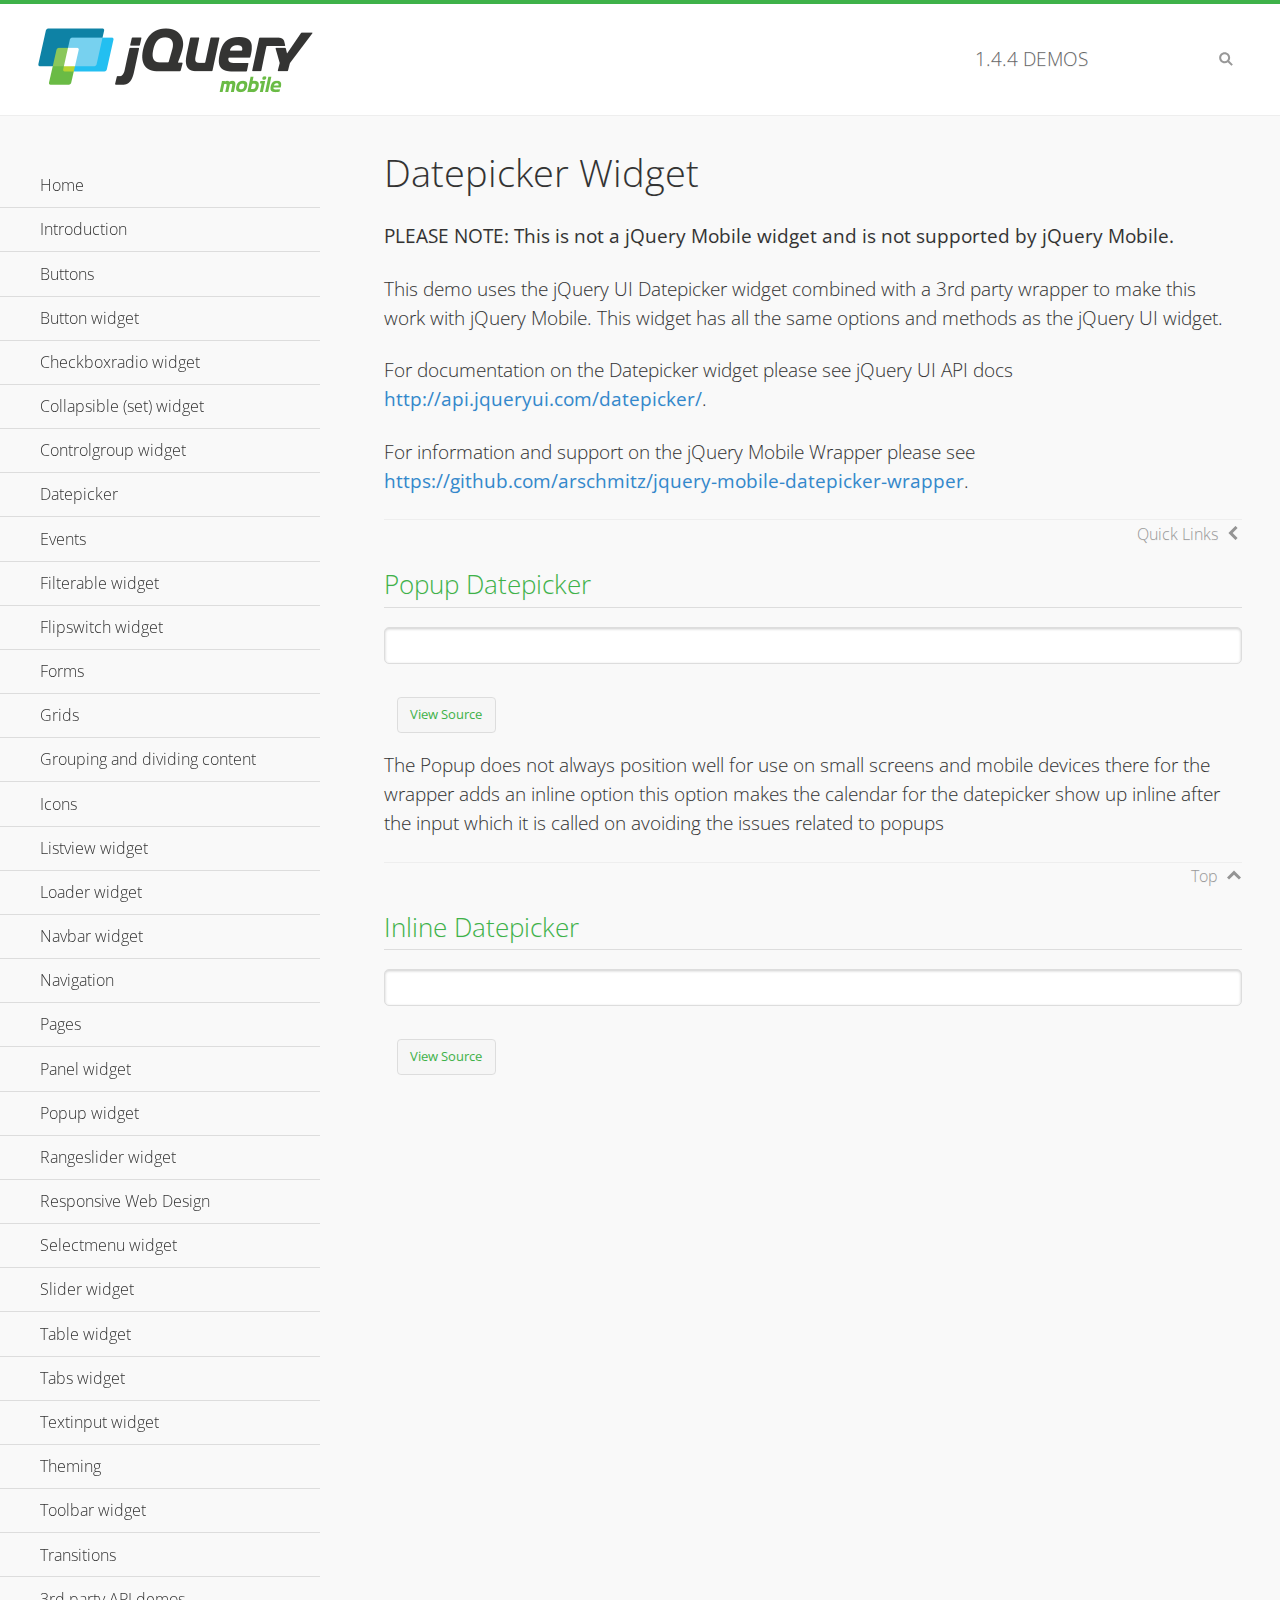
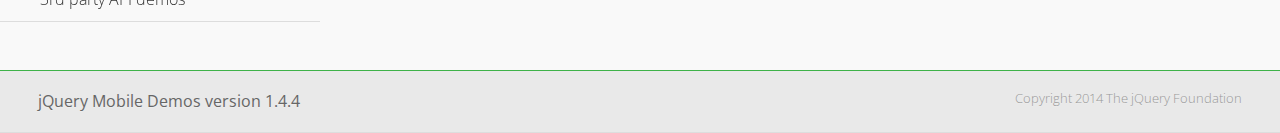
<file: jquery.mobile-1.4.4/demos/datepicker/index.html>
<!DOCTYPE html>
<html>
<head>
	<meta charset="utf-8">
	<meta name="viewport" content="width=device-width, initial-scale=1">
	<title>Datepicker - jQuery Mobile Demos</title>
    <link rel="stylesheet" href="../css/themes/default/jquery.mobile-1.4.4.min.css">
    <link rel="stylesheet" href="../_assets/css/jqm-demos.css">
    <link rel="shortcut icon" href="../favicon.ico">
    <link rel="stylesheet" href="http://fonts.googleapis.com/css?family=Open+Sans:300,400,700">
    <link rel="stylesheet" href="http://rawgithub.com/arschmitz/jquery-mobile-datepicker-wrapper/v0.1.1/jquery.mobile.datepicker.css">
    <script src="../js/jquery.js"></script>
    <script src="../_assets/js/index.js"></script>
    <script src="../js/jquery.mobile-1.4.4.min.js"></script>
    <script src="http://rawgithub.com/jquery/jquery-ui/1.10.4/ui/jquery.ui.datepicker.js"></script>
    <script id="mobile-datepicker" src="http://rawgithub.com/arschmitz/jquery-mobile-datepicker-wrapper/v0.1.1/jquery.mobile.datepicker.js"></script>
</head>
<body>
<div data-role="page" class="jqm-demos" data-quicklinks="true">

    <div data-role="header" class="jqm-header">
		<h2><a href="../" title="jQuery Mobile Demos home"><img src="../_assets/img/jquery-logo.png" alt="jQuery Mobile"></a></h2>
		<p><span class="jqm-version"></span> Demos</p>
        <a href="#" class="jqm-navmenu-link ui-btn ui-btn-icon-notext ui-corner-all ui-icon-bars ui-nodisc-icon ui-alt-icon ui-btn-left">Menu</a>
        <a href="#" class="jqm-search-link ui-btn ui-btn-icon-notext ui-corner-all ui-icon-search ui-nodisc-icon ui-alt-icon ui-btn-right">Search</a>
    </div><!-- /header -->

    <div role="main" class="ui-content jqm-content">

        <h1>Datepicker Widget</h1>

        <p><strong>PLEASE NOTE: This is not a jQuery Mobile widget and is not supported by jQuery Mobile.</strong></p>

        <p>This demo uses the jQuery UI Datepicker widget combined with a 3rd party wrapper to make this work with jQuery Mobile. This widget has all the same options and methods as the jQuery UI widget.</p>

        <p>For documentation on the Datepicker widget please see jQuery UI API docs <a href="http://api.jqueryui.com/datepicker/">http://api.jqueryui.com/datepicker/</a>.</p>

        <p>For information and support on the jQuery Mobile Wrapper please see <a href="https://github.com/arschmitz/jquery-mobile-datepicker-wrapper">https://github.com/arschmitz/jquery-mobile-datepicker-wrapper</a>.</p>

        <h2>Popup Datepicker</h2>

        <div data-demo-html="true">
            <input type="text" data-role="date">
        </div>

        <p> The Popup does not always position well for use on small screens and mobile devices there for the wrapper adds an inline option this option makes the calendar for the datepicker show up inline after the input which it is called on avoiding the issues related to popups</p>

        <h2>Inline Datepicker</h2>

        <div data-demo-html="true">
            <input type="text" data-role="date" data-inline="true">
        </div>

	</div><!-- /content -->
	    <div data-role="panel" class="jqm-navmenu-panel" data-position="left" data-display="overlay" data-theme="a">
	    	<ul class="jqm-list ui-alt-icon ui-nodisc-icon">
<li data-filtertext="demos homepage" data-icon="home"><a href=".././">Home</a></li>
<li data-filtertext="introduction overview getting started"><a href="../intro/" data-ajax="false">Introduction</a></li>
<li data-filtertext="buttons button markup buttonmarkup method anchor link button element"><a href="../button-markup/" data-ajax="false">Buttons</a></li>
<li data-filtertext="form button widget input button submit reset"><a href="../button/" data-ajax="false">Button widget</a></li>
<li data-role="collapsible" data-enhanced="true" data-collapsed-icon="carat-d" data-expanded-icon="carat-u" data-iconpos="right" data-inset="false" class="ui-collapsible ui-collapsible-themed-content ui-collapsible-collapsed">
	<h3 class="ui-collapsible-heading ui-collapsible-heading-collapsed">
		<a href="#" class="ui-collapsible-heading-toggle ui-btn ui-btn-icon-right ui-btn-inherit ui-icon-carat-d">
		    Checkboxradio widget<span class="ui-collapsible-heading-status"> click to expand contents</span>
		</a>
	</h3>
	<div class="ui-collapsible-content ui-body-inherit ui-collapsible-content-collapsed" aria-hidden="true">
		<ul>
			<li data-filtertext="form checkboxradio widget checkbox input checkboxes controlgroups"><a href="../checkboxradio-checkbox/" data-ajax="false">Checkboxes</a></li>
			<li data-filtertext="form checkboxradio widget radio input radio buttons controlgroups"><a href="../checkboxradio-radio/" data-ajax="false">Radio buttons</a></li>
		</ul>
	</div>
</li>
<li data-role="collapsible" data-enhanced="true" data-collapsed-icon="carat-d" data-expanded-icon="carat-u" data-iconpos="right" data-inset="false" class="ui-collapsible ui-collapsible-themed-content ui-collapsible-collapsed">
	<h3 class="ui-collapsible-heading ui-collapsible-heading-collapsed">
		<a href="#" class="ui-collapsible-heading-toggle ui-btn ui-btn-icon-right ui-btn-inherit ui-icon-carat-d">
			Collapsible (set) widget<span class="ui-collapsible-heading-status"> click to expand contents</span>
		</a>
	</h3>
	<div class="ui-collapsible-content ui-body-inherit ui-collapsible-content-collapsed" aria-hidden="true">
		<ul>
			<li data-filtertext="collapsibles content formatting"><a href="../collapsible/" data-ajax="false">Collapsible</a></li>
			<li data-filtertext="dynamic collapsible set accordion append expand"><a href="../collapsible-dynamic/" data-ajax="false">Dynamic collapsibles</a></li>
			<li data-filtertext="accordions collapsible set widget content formatting grouped collapsibles"><a href="../collapsibleset/" data-ajax="false">Collapsible set</a></li>
		</ul>
	</div>
</li>
<li data-role="collapsible" data-enhanced="true" data-collapsed-icon="carat-d" data-expanded-icon="carat-u" data-iconpos="right" data-inset="false" class="ui-collapsible ui-collapsible-themed-content ui-collapsible-collapsed">
	<h3 class="ui-collapsible-heading ui-collapsible-heading-collapsed">
		<a href="#" class="ui-collapsible-heading-toggle ui-btn ui-btn-icon-right ui-btn-inherit ui-icon-carat-d">
			Controlgroup widget<span class="ui-collapsible-heading-status"> click to expand contents</span>
		</a>
	</h3>
	<div class="ui-collapsible-content ui-body-inherit ui-collapsible-content-collapsed" aria-hidden="true">
		<ul>
			<li data-filtertext="controlgroups selectmenu checkboxradio input grouped buttons horizontal vertical"><a href="../controlgroup/" data-ajax="false">Controlgroup</a></li>
			<li data-filtertext="dynamic controlgroup dynamically add buttons"><a href="../controlgroup-dynamic/" data-ajax="false">Dynamic controlgroups</a></li>
		</ul>
	</div>
</li>
<li data-filtertext="form datepicker widget date input"><a href="../datepicker/" data-ajax="false">Datepicker</a></li>
<li data-role="collapsible" data-enhanced="true" data-collapsed-icon="carat-d" data-expanded-icon="carat-u" data-iconpos="right" data-inset="false" class="ui-collapsible ui-collapsible-themed-content ui-collapsible-collapsed">
	<h3 class="ui-collapsible-heading ui-collapsible-heading-collapsed">
		<a href="#" class="ui-collapsible-heading-toggle ui-btn ui-btn-icon-right ui-btn-inherit ui-icon-carat-d">
			Events<span class="ui-collapsible-heading-status"> click to expand contents</span>
		</a>
	</h3>
	<div class="ui-collapsible-content ui-body-inherit ui-collapsible-content-collapsed" aria-hidden="true">
		<ul>
			<li data-filtertext="swipe to delete list items listviews swipe events"><a href="../swipe-list/" data-ajax="false">Swipe list items</a></li>
			<li data-filtertext="swipe to navigate swipe page navigation swipe events"><a href="../swipe-page/" data-ajax="false">Swipe page navigation</a></li>
		</ul>
	</div>
</li>
<li data-filtertext="filterable filter elements sorting searching listview table"><a href="../filterable/" data-ajax="false">Filterable widget</a></li>
<li data-filtertext="form flipswitch widget flip toggle switch binary select checkbox input"><a href="../flipswitch/" data-ajax="false">Flipswitch widget</a></li>
<li data-role="collapsible" data-enhanced="true" data-collapsed-icon="carat-d" data-expanded-icon="carat-u" data-iconpos="right" data-inset="false" class="ui-collapsible ui-collapsible-themed-content ui-collapsible-collapsed">
	<h3 class="ui-collapsible-heading ui-collapsible-heading-collapsed">
		<a href="#" class="ui-collapsible-heading-toggle ui-btn ui-btn-icon-right ui-btn-inherit ui-icon-carat-d">
			Forms<span class="ui-collapsible-heading-status"> click to expand contents</span>
		</a>
	</h3>
	<div class="ui-collapsible-content ui-body-inherit ui-collapsible-content-collapsed" aria-hidden="true">
		<ul>
			<li data-filtertext="forms text checkbox radio range button submit reset inputs selects textarea slider flipswitch label form elements"><a href="../forms/" data-ajax="false">Forms</a></li>
			<li data-filtertext="form hide labels hidden accessible ui-hidden-accessible forms"><a href="../forms-label-hidden-accessible/" data-ajax="false">Hide labels</a></li>
			<li data-filtertext="form field containers fieldcontain ui-field-contain forms"><a href="../forms-field-contain/" data-ajax="false">Field containers</a></li>
			<li data-filtertext="forms disabled form elements"><a href="../forms-disabled/" data-ajax="false">Forms disabled</a></li>
			<li data-filtertext="forms gallery examples overview forms text checkbox radio range button submit reset inputs selects textarea slider flipswitch label form elements"><a href="../forms-gallery/" data-ajax="false">Forms gallery</a></li>
		</ul>
	</div>
</li>
<li data-role="collapsible" data-enhanced="true" data-collapsed-icon="carat-d" data-expanded-icon="carat-u" data-iconpos="right" data-inset="false" class="ui-collapsible ui-collapsible-themed-content ui-collapsible-collapsed">
	<h3 class="ui-collapsible-heading ui-collapsible-heading-collapsed">
		<a href="#" class="ui-collapsible-heading-toggle ui-btn ui-btn-icon-right ui-btn-inherit ui-icon-carat-d">
			Grids<span class="ui-collapsible-heading-status"> click to expand contents</span>
		</a>
	</h3>
	<div class="ui-collapsible-content ui-body-inherit ui-collapsible-content-collapsed" aria-hidden="true">
		<ul>
			<li data-filtertext="grids columns blocks content formatting rwd responsive css framework"><a href="../grids/" data-ajax="false">Grids</a></li>
			<li data-filtertext="buttons in grids css framework"><a href="../grids-buttons/" data-ajax="false">Buttons in grids</a></li>
			<li data-filtertext="custom responsive grids rwd css framework"><a href="../grids-custom-responsive/" data-ajax="false">Custom responsive grids</a></li>
		</ul>
	</div>
</li>
<li data-filtertext="blocks content formatting sections heading"><a href="../body-bar-classes/" data-ajax="false">Grouping and dividing content</a></li>
<li data-role="collapsible" data-enhanced="true" data-collapsed-icon="carat-d" data-expanded-icon="carat-u" data-iconpos="right" data-inset="false" class="ui-collapsible ui-collapsible-themed-content ui-collapsible-collapsed">
	<h3 class="ui-collapsible-heading ui-collapsible-heading-collapsed">
		<a href="#" class="ui-collapsible-heading-toggle ui-btn ui-btn-icon-right ui-btn-inherit ui-icon-carat-d">
			Icons<span class="ui-collapsible-heading-status"> click to expand contents</span>
		</a>
	</h3>
	<div class="ui-collapsible-content ui-body-inherit ui-collapsible-content-collapsed" aria-hidden="true">
		<ul>
			<li data-filtertext="button icons svg disc alt custom icon position"><a href="../icons/" data-ajax="false">Icons</a></li>
			<li data-filtertext=""><a href="../icons-grunticon/" data-ajax="false">Grunticon loader</a></li>
		</ul>
	</div>
</li>
<li data-role="collapsible" data-enhanced="true" data-collapsed-icon="carat-d" data-expanded-icon="carat-u" data-iconpos="right" data-inset="false" class="ui-collapsible ui-collapsible-themed-content ui-collapsible-collapsed">
	<h3 class="ui-collapsible-heading ui-collapsible-heading-collapsed">
		<a href="#" class="ui-collapsible-heading-toggle ui-btn ui-btn-icon-right ui-btn-inherit ui-icon-carat-d">
			Listview widget<span class="ui-collapsible-heading-status"> click to expand contents</span>
		</a>
	</h3>
	<div class="ui-collapsible-content ui-body-inherit ui-collapsible-content-collapsed" aria-hidden="true">
		<ul>
			<li data-filtertext="listview widget thumbnails icons nested split button collapsible ul ol"><a href="../listview/" data-ajax="false">Listview</a></li>
			<li data-filtertext="autocomplete filterable reveal listview filtertextbeforefilter placeholder"><a href="../listview-autocomplete/" data-ajax="false">Listview autocomplete</a></li>
			<li data-filtertext="autocomplete filterable reveal listview remote data filtertextbeforefilter placeholder"><a href="../listview-autocomplete-remote/" data-ajax="false">Listview autocomplete remote data</a></li>
			<li data-filtertext="autodividers anchor jump scroll linkbars listview lists ul ol"><a href="../listview-autodividers-linkbar/" data-ajax="false">Listview autodividers linkbar</a></li>
			<li data-filtertext="listview autodividers selector autodividersselector lists ul ol"><a href="../listview-autodividers-selector/" data-ajax="false">Listview autodividers selector</a></li>
			<li data-filtertext="listview nested list items"><a href="../listview-nested-lists/" data-ajax="false">Nested Listviews</a></li>
			<li data-filtertext="listview collapsible list items flat"><a href="../listview-collapsible-item-flat/" data-ajax="false">Listview collapsible list items (flat)</a></li>
			<li data-filtertext="listview collapsible list indented"><a href="../listview-collapsible-item-indented/" data-ajax="false">Listview collapsible list items (indented)</a></li>
			<li data-filtertext="grid listview responsive grids responsive listviews lists ul"><a href="../listview-grid/" data-ajax="false">Listview responsive grid</a></li>
		</ul>
	</div>
</li>
<li data-filtertext="loader widget page loading navigation overlay spinner"><a href="../loader/" data-ajax="false">Loader widget</a></li>
<li data-filtertext="navbar widget navmenu toolbars header footer"><a href="../navbar/" data-ajax="false">Navbar widget</a></li>
<li data-role="collapsible" data-enhanced="true" data-collapsed-icon="carat-d" data-expanded-icon="carat-u" data-iconpos="right" data-inset="false" class="ui-collapsible ui-collapsible-themed-content ui-collapsible-collapsed">
	<h3 class="ui-collapsible-heading ui-collapsible-heading-collapsed">
		<a href="#" class="ui-collapsible-heading-toggle ui-btn ui-btn-icon-right ui-btn-inherit ui-icon-carat-d">
			Navigation<span class="ui-collapsible-heading-status"> click to expand contents</span>
		</a>
	</h3>
	<div class="ui-collapsible-content ui-body-inherit ui-collapsible-content-collapsed" aria-hidden="true">
		<ul>
			<li data-filtertext="ajax navigation navigate widget history event method"><a href="../navigation/" data-ajax="false">Navigation</a></li>
			<li data-filtertext="linking pages page links navigation ajax prefetch cache"><a href="../navigation-linking-pages/" data-ajax="false">Linking pages</a></li>
			<!-- <li data-filtertext="php redirect server redirection server-side navigation"><a href="../navigation-php-redirect/" data-ajax="false">PHP redirect demo</a></li>-->
			<li data-filtertext="navigation redirection hash query"><a href="../navigation-hash-processing/" data-ajax="false">Hash processing demo</a></li>
			<li data-filtertext="navigation redirection hash query"><a href="../page-events/" data-ajax="false">Page Navigation Events</a></li>
		</ul>
	</div>
</li>
<li data-role="collapsible" data-enhanced="true" data-collapsed-icon="carat-d" data-expanded-icon="carat-u" data-iconpos="right" data-inset="false" class="ui-collapsible ui-collapsible-themed-content ui-collapsible-collapsed">
	<h3 class="ui-collapsible-heading ui-collapsible-heading-collapsed">
		<a href="#" class="ui-collapsible-heading-toggle ui-btn ui-btn-icon-right ui-btn-inherit ui-icon-carat-d">
			Pages<span class="ui-collapsible-heading-status"> click to expand contents</span>
		</a>
	</h3>
	<div class="ui-collapsible-content ui-body-inherit ui-collapsible-content-collapsed" aria-hidden="true">
		<ul>
			<li data-filtertext="pages page widget ajax navigation"><a href="../pages/" data-ajax="false">Pages</a></li>
			<li data-filtertext="single page"><a href="../pages-single-page/" data-ajax="false">Single page</a></li>
			<li data-filtertext="multipage multi-page page"><a href="../pages-multi-page/" data-ajax="false">Multi-page template</a></li>
			<li data-filtertext="dialog page widget modal popup"><a href="../pages-dialog/" data-ajax="false">Dialog page</a></li>
		</ul>
	</div>
</li>
<li data-role="collapsible" data-enhanced="true" data-collapsed-icon="carat-d" data-expanded-icon="carat-u" data-iconpos="right" data-inset="false" class="ui-collapsible ui-collapsible-themed-content ui-collapsible-collapsed">
	<h3 class="ui-collapsible-heading ui-collapsible-heading-collapsed">
		<a href="#" class="ui-collapsible-heading-toggle ui-btn ui-btn-icon-right ui-btn-inherit ui-icon-carat-d">
			Panel widget<span class="ui-collapsible-heading-status"> click to expand contents</span>
		</a>
	</h3>
	<div class="ui-collapsible-content ui-body-inherit ui-collapsible-content-collapsed" aria-hidden="true">
		<ul>
			<li data-filtertext="panel widget sliding panels reveal push overlay responsive"><a href="../panel/" data-ajax="false">Panel</a></li>
			<li data-filtertext=""><a href="../panel-external/" data-ajax="false">External panels</a></li>
			<li data-filtertext="panel "><a href="../panel-fixed/" data-ajax="false">Fixed panels</a></li>
			<li data-filtertext="panel slide panels sliding panels shadow rwd responsive breakpoint"><a href="../panel-responsive/" data-ajax="false">Panels responsive</a></li>
			<li data-filtertext="panel custom style custom panel width reveal shadow listview panel styling page background wrapper"><a href="../panel-styling/" data-ajax="false">Custom panel style</a></li>
			<li data-filtertext="panel open on swipe"><a href="../panel-swipe-open/" data-ajax="false">Panel open on swipe</a></li>
			<li data-filtertext="panels outside page internal external toolbars"><a href="../panel-external-internal/" data-ajax="false">Panel external and internal</a></li>
		</ul>
	</div>
</li>
<li data-role="collapsible" data-enhanced="true" data-collapsed-icon="carat-d" data-expanded-icon="carat-u" data-iconpos="right" data-inset="false" class="ui-collapsible ui-collapsible-themed-content ui-collapsible-collapsed">
	<h3 class="ui-collapsible-heading ui-collapsible-heading-collapsed">
		<a href="#" class="ui-collapsible-heading-toggle ui-btn ui-btn-icon-right ui-btn-inherit ui-icon-carat-d">
			Popup widget<span class="ui-collapsible-heading-status"> click to expand contents</span>
		</a>
	</h3>
	<div class="ui-collapsible-content ui-body-inherit ui-collapsible-content-collapsed" aria-hidden="true">
		<ul>
			<li data-filtertext="popup widget popups dialog modal transition tooltip lightbox form overlay screen flip pop fade transition"><a href="../popup/" data-ajax="false">Popup</a></li>
			<li data-filtertext="popup alignment position"><a href="../popup-alignment/" data-ajax="false">Popup alignment</a></li>
			<li data-filtertext="popup arrow size popups popover"><a href="../popup-arrow-size/" data-ajax="false">Popup arrow size</a></li>
			<li data-filtertext="dynamic popups popup images lightbox"><a href="../popup-dynamic/" data-ajax="false">Dynamic popups</a></li>
			<li data-filtertext="popups with iframes scaling"><a href="../popup-iframe/" data-ajax="false">Popups with iframes</a></li>
			<li data-filtertext="popup image scaling"><a href="../popup-image-scaling/" data-ajax="false">Popup image scaling</a></li>
			<li data-filtertext="external popup outside multi-page"><a href="../popup-outside-multipage/" data-ajax="false">Popup outside multi-page</a></li>
		</ul>
	</div>
</li>
<li data-filtertext="form rangeslider widget dual sliders dual handle sliders range input"><a href="../rangeslider/" data-ajax="false">Rangeslider widget</a></li>
<li data-filtertext="responsive web design rwd adaptive progressive enhancement PE accessible mobile breakpoints media query media queries"><a href="../rwd/" data-ajax="false">Responsive Web Design</a></li>
<li data-role="collapsible" data-enhanced="true" data-collapsed-icon="carat-d" data-expanded-icon="carat-u" data-iconpos="right" data-inset="false" class="ui-collapsible ui-collapsible-themed-content ui-collapsible-collapsed">
	<h3 class="ui-collapsible-heading ui-collapsible-heading-collapsed">
		<a href="#" class="ui-collapsible-heading-toggle ui-btn ui-btn-icon-right ui-btn-inherit ui-icon-carat-d">
			Selectmenu widget<span class="ui-collapsible-heading-status"> click to expand contents</span>
		</a>
	</h3>
	<div class="ui-collapsible-content ui-body-inherit ui-collapsible-content-collapsed" aria-hidden="true">
		<ul>
			<li data-filtertext="form selectmenu widget select input custom select menu selects"><a href="../selectmenu/" data-ajax="false">Selectmenu</a></li>
			<li data-filtertext="form custom select menu selectmenu widget custom menu option optgroup multiple selects"><a href="../selectmenu-custom/" data-ajax="false">Custom select menu</a></li>
			<li data-filtertext="filterable select filter popup dialog"><a href="../selectmenu-custom-filter/" data-ajax="false">Custom select menu with filter</a></li>
		</ul>
	</div>
</li>
<li data-role="collapsible" data-enhanced="true" data-collapsed-icon="carat-d" data-expanded-icon="carat-u" data-iconpos="right" data-inset="false" class="ui-collapsible ui-collapsible-themed-content ui-collapsible-collapsed">
	<h3 class="ui-collapsible-heading ui-collapsible-heading-collapsed">
		<a href="#" class="ui-collapsible-heading-toggle ui-btn ui-btn-icon-right ui-btn-inherit ui-icon-carat-d">
			Slider widget<span class="ui-collapsible-heading-status"> click to expand contents</span>
		</a>
	</h3>
	<div class="ui-collapsible-content ui-body-inherit ui-collapsible-content-collapsed" aria-hidden="true">
		<ul>
			<li data-filtertext="form slider widget range input single sliders"><a href="../slider/" data-ajax="false">Slider</a></li>
			<li data-filtertext="form slider widget flipswitch slider binary select flip toggle switch"><a href="../slider-flipswitch/" data-ajax="false">Slider flip toggle switch</a></li>
			<li data-filtertext="form slider tooltip handle value input range sliders"><a href="../slider-tooltip/" data-ajax="false">Slider tooltip</a></li>
		</ul>
	</div>
</li>
<li data-role="collapsible" data-enhanced="true" data-collapsed-icon="carat-d" data-expanded-icon="carat-u" data-iconpos="right" data-inset="false" class="ui-collapsible ui-collapsible-themed-content ui-collapsible-collapsed">
	<h3 class="ui-collapsible-heading ui-collapsible-heading-collapsed">
		<a href="#" class="ui-collapsible-heading-toggle ui-btn ui-btn-icon-right ui-btn-inherit ui-icon-carat-d">
			Table widget<span class="ui-collapsible-heading-status"> click to expand contents</span>
		</a>
	</h3>
	<div class="ui-collapsible-content ui-body-inherit ui-collapsible-content-collapsed" aria-hidden="true">
		<ul>
			<li data-filtertext="table widget reflow column toggle th td responsive tables rwd hide show tabular"><a href="../table-column-toggle/" data-ajax="false">Table Column Toggle</a></li>
			<li data-filtertext="table column toggle phone comparison demo"><a href="../table-column-toggle-example/" data-ajax="false">Table Column Toggle demo</a></li>
			<li data-filtertext="responsive tables table column toggle heading groups rwd breakpoint"><a href="../table-column-toggle-heading-groups/" data-ajax="false">Table Column Toggle heading groups</a></li>
			<li data-filtertext="responsive tables table column toggle hide rwd breakpoint customization options"><a href="../table-column-toggle-options/" data-ajax="false">Table Column Toggle options</a></li>
			<li data-filtertext="table reflow th td responsive rwd columns tabular"><a href="../table-reflow/" data-ajax="false">Table Reflow</a></li>
			<li data-filtertext="responsive tables table reflow heading groups rwd breakpoint"><a href="../table-reflow-heading-groups/" data-ajax="false">Table Reflow heading groups</a></li>
			<li data-filtertext="responsive tables table reflow stripes strokes table style"><a href="../table-reflow-stripes-strokes/" data-ajax="false">Table Reflow stripes and strokes</a></li>
			<li data-filtertext="responsive tables table reflow stack custom styles"><a href="../table-reflow-styling/" data-ajax="false">Table Reflow custom styles</a></li>
		</ul>
	</div>
</li>
<li data-filtertext="ui tabs widget"><a href="../tabs/" data-ajax="false">Tabs widget</a></li>
<li data-filtertext="form textinput widget text input textarea number date time tel email file color password"><a href="../textinput/" data-ajax="false">Textinput widget</a></li>
<li data-role="collapsible" data-enhanced="true" data-collapsed-icon="carat-d" data-expanded-icon="carat-u" data-iconpos="right" data-inset="false" class="ui-collapsible ui-collapsible-themed-content ui-collapsible-collapsed">
	<h3 class="ui-collapsible-heading ui-collapsible-heading-collapsed">
		<a href="#" class="ui-collapsible-heading-toggle ui-btn ui-btn-icon-right ui-btn-inherit ui-icon-carat-d">
			Theming<span class="ui-collapsible-heading-status"> click to expand contents</span>
		</a>
	</h3>
	<div class="ui-collapsible-content ui-body-inherit ui-collapsible-content-collapsed" aria-hidden="true">
		<ul>
			<li data-filtertext="default theme swatches theming style css"><a href="../theme-default/" data-ajax="false">Default theme</a></li>
			<li data-filtertext="classic theme old theme swatches theming style css"><a href="../theme-classic/" data-ajax="false">Classic theme</a></li>
		</ul>
	</div>
</li>
<li data-role="collapsible" data-enhanced="true" data-collapsed-icon="carat-d" data-expanded-icon="carat-u" data-iconpos="right" data-inset="false" class="ui-collapsible ui-collapsible-themed-content ui-collapsible-collapsed">
	<h3 class="ui-collapsible-heading ui-collapsible-heading-collapsed">
		<a href="#" class="ui-collapsible-heading-toggle ui-btn ui-btn-icon-right ui-btn-inherit ui-icon-carat-d">
			Toolbar widget<span class="ui-collapsible-heading-status"> click to expand contents</span>
		</a>
	</h3>
	<div class="ui-collapsible-content ui-body-inherit ui-collapsible-content-collapsed" aria-hidden="true">
		<ul>
			<li data-filtertext="toolbar widget header footer toolbars fixed fullscreen external sections"><a href="../toolbar/" data-ajax="false">Toolbar</a></li>
			<li data-filtertext="dynamic toolbars dynamically add toolbar header footer"><a href="../toolbar-dynamic/" data-ajax="false">Dynamic toolbars</a></li>
			<li data-filtertext="external toolbars header footer"><a href="../toolbar-external/" data-ajax="false">External toolbars</a></li>
			<li data-filtertext="fixed toolbars header footer"><a href="../toolbar-fixed/" data-ajax="false">Fixed toolbars</a></li>
			<li data-filtertext="fixed fullscreen toolbars header footer"><a href="../toolbar-fixed-fullscreen/" data-ajax="false">Fullscreen toolbars</a></li>
			<li data-filtertext="external fixed toolbars header footer"><a href="../toolbar-fixed-external/" data-ajax="false">Fixed external toolbars</a></li>
			<li data-filtertext="external persistent toolbars header footer navbar navmenu"><a href="../toolbar-fixed-persistent/" data-ajax="false">Persistent toolbars</a></li>
			<li data-filtertext="external ajax optimized toolbars persistent toolbars header footer navbar"><a href="../toolbar-fixed-persistent-optimized/" data-ajax="false">Ajax optimized toolbars</a></li>
			<li data-filtertext="form in toolbars header footer"><a href="../toolbar-fixed-forms/" data-ajax="false">Form in toolbar</a></li>
		</ul>
	</div>
</li>
<li data-filtertext="page transitions animated pages popup navigation flip slide fade pop"><a href="../transitions/" data-ajax="false">Transitions</a></li>
<li data-role="collapsible" data-enhanced="true" data-collapsed-icon="carat-d" data-expanded-icon="carat-u" data-iconpos="right" data-inset="false" class="ui-collapsible ui-collapsible-themed-content ui-collapsible-collapsed">
	<h3 class="ui-collapsible-heading ui-collapsible-heading-collapsed">
		<a href="#" class="ui-collapsible-heading-toggle ui-btn ui-btn-icon-right ui-btn-inherit ui-icon-carat-d">
			3rd party API demos<span class="ui-collapsible-heading-status"> click to expand contents</span>
		</a>
	</h3>
	<div class="ui-collapsible-content ui-body-inherit ui-collapsible-content-collapsed" aria-hidden="true">
		<ul>
			<li data-filtertext="backbone requirejs navigation router"><a href="../backbone-requirejs/" data-ajax="false">Backbone RequireJS</a></li>
			<li data-filtertext="google maps geolocation demo"><a href="../map-geolocation/" data-ajax="false">Google Maps geolocation</a></li>
			<li data-filtertext="google maps hybrid"><a href="../map-list-toggle/" data-ajax="false">Google Maps list toggle</a></li>
		</ul>
	</div>
</li>



		     </ul>
		</div><!-- /panel -->


	<div data-role="footer" data-position="fixed" data-tap-toggle="false" class="jqm-footer">
		<p>jQuery Mobile Demos version <span class="jqm-version"></span></p>
		<p>Copyright 2014 The jQuery Foundation</p>
	</div><!-- /footer -->
	<!-- TODO: This should become an external panel so we can add input to markup (unique ID) -->
    <div data-role="panel" class="jqm-search-panel" data-position="right" data-display="overlay" data-theme="a">
		<div class="jqm-search">
			<ul class="jqm-list" data-filter-placeholder="Search demos..." data-filter-reveal="true">
<li data-filtertext="demos homepage" data-icon="home"><a href=".././">Home</a></li>
<li data-filtertext="introduction overview getting started"><a href="../intro/" data-ajax="false">Introduction</a></li>
<li data-filtertext="buttons button markup buttonmarkup method anchor link button element"><a href="../button-markup/" data-ajax="false">Buttons</a></li>
<li data-filtertext="form button widget input button submit reset"><a href="../button/" data-ajax="false">Button widget</a></li>
<li data-role="collapsible" data-enhanced="true" data-collapsed-icon="carat-d" data-expanded-icon="carat-u" data-iconpos="right" data-inset="false" class="ui-collapsible ui-collapsible-themed-content ui-collapsible-collapsed">
	<h3 class="ui-collapsible-heading ui-collapsible-heading-collapsed">
		<a href="#" class="ui-collapsible-heading-toggle ui-btn ui-btn-icon-right ui-btn-inherit ui-icon-carat-d">
		    Checkboxradio widget<span class="ui-collapsible-heading-status"> click to expand contents</span>
		</a>
	</h3>
	<div class="ui-collapsible-content ui-body-inherit ui-collapsible-content-collapsed" aria-hidden="true">
		<ul>
			<li data-filtertext="form checkboxradio widget checkbox input checkboxes controlgroups"><a href="../checkboxradio-checkbox/" data-ajax="false">Checkboxes</a></li>
			<li data-filtertext="form checkboxradio widget radio input radio buttons controlgroups"><a href="../checkboxradio-radio/" data-ajax="false">Radio buttons</a></li>
		</ul>
	</div>
</li>
<li data-role="collapsible" data-enhanced="true" data-collapsed-icon="carat-d" data-expanded-icon="carat-u" data-iconpos="right" data-inset="false" class="ui-collapsible ui-collapsible-themed-content ui-collapsible-collapsed">
	<h3 class="ui-collapsible-heading ui-collapsible-heading-collapsed">
		<a href="#" class="ui-collapsible-heading-toggle ui-btn ui-btn-icon-right ui-btn-inherit ui-icon-carat-d">
			Collapsible (set) widget<span class="ui-collapsible-heading-status"> click to expand contents</span>
		</a>
	</h3>
	<div class="ui-collapsible-content ui-body-inherit ui-collapsible-content-collapsed" aria-hidden="true">
		<ul>
			<li data-filtertext="collapsibles content formatting"><a href="../collapsible/" data-ajax="false">Collapsible</a></li>
			<li data-filtertext="dynamic collapsible set accordion append expand"><a href="../collapsible-dynamic/" data-ajax="false">Dynamic collapsibles</a></li>
			<li data-filtertext="accordions collapsible set widget content formatting grouped collapsibles"><a href="../collapsibleset/" data-ajax="false">Collapsible set</a></li>
		</ul>
	</div>
</li>
<li data-role="collapsible" data-enhanced="true" data-collapsed-icon="carat-d" data-expanded-icon="carat-u" data-iconpos="right" data-inset="false" class="ui-collapsible ui-collapsible-themed-content ui-collapsible-collapsed">
	<h3 class="ui-collapsible-heading ui-collapsible-heading-collapsed">
		<a href="#" class="ui-collapsible-heading-toggle ui-btn ui-btn-icon-right ui-btn-inherit ui-icon-carat-d">
			Controlgroup widget<span class="ui-collapsible-heading-status"> click to expand contents</span>
		</a>
	</h3>
	<div class="ui-collapsible-content ui-body-inherit ui-collapsible-content-collapsed" aria-hidden="true">
		<ul>
			<li data-filtertext="controlgroups selectmenu checkboxradio input grouped buttons horizontal vertical"><a href="../controlgroup/" data-ajax="false">Controlgroup</a></li>
			<li data-filtertext="dynamic controlgroup dynamically add buttons"><a href="../controlgroup-dynamic/" data-ajax="false">Dynamic controlgroups</a></li>
		</ul>
	</div>
</li>
<li data-filtertext="form datepicker widget date input"><a href="../datepicker/" data-ajax="false">Datepicker</a></li>
<li data-role="collapsible" data-enhanced="true" data-collapsed-icon="carat-d" data-expanded-icon="carat-u" data-iconpos="right" data-inset="false" class="ui-collapsible ui-collapsible-themed-content ui-collapsible-collapsed">
	<h3 class="ui-collapsible-heading ui-collapsible-heading-collapsed">
		<a href="#" class="ui-collapsible-heading-toggle ui-btn ui-btn-icon-right ui-btn-inherit ui-icon-carat-d">
			Events<span class="ui-collapsible-heading-status"> click to expand contents</span>
		</a>
	</h3>
	<div class="ui-collapsible-content ui-body-inherit ui-collapsible-content-collapsed" aria-hidden="true">
		<ul>
			<li data-filtertext="swipe to delete list items listviews swipe events"><a href="../swipe-list/" data-ajax="false">Swipe list items</a></li>
			<li data-filtertext="swipe to navigate swipe page navigation swipe events"><a href="../swipe-page/" data-ajax="false">Swipe page navigation</a></li>
		</ul>
	</div>
</li>
<li data-filtertext="filterable filter elements sorting searching listview table"><a href="../filterable/" data-ajax="false">Filterable widget</a></li>
<li data-filtertext="form flipswitch widget flip toggle switch binary select checkbox input"><a href="../flipswitch/" data-ajax="false">Flipswitch widget</a></li>
<li data-role="collapsible" data-enhanced="true" data-collapsed-icon="carat-d" data-expanded-icon="carat-u" data-iconpos="right" data-inset="false" class="ui-collapsible ui-collapsible-themed-content ui-collapsible-collapsed">
	<h3 class="ui-collapsible-heading ui-collapsible-heading-collapsed">
		<a href="#" class="ui-collapsible-heading-toggle ui-btn ui-btn-icon-right ui-btn-inherit ui-icon-carat-d">
			Forms<span class="ui-collapsible-heading-status"> click to expand contents</span>
		</a>
	</h3>
	<div class="ui-collapsible-content ui-body-inherit ui-collapsible-content-collapsed" aria-hidden="true">
		<ul>
			<li data-filtertext="forms text checkbox radio range button submit reset inputs selects textarea slider flipswitch label form elements"><a href="../forms/" data-ajax="false">Forms</a></li>
			<li data-filtertext="form hide labels hidden accessible ui-hidden-accessible forms"><a href="../forms-label-hidden-accessible/" data-ajax="false">Hide labels</a></li>
			<li data-filtertext="form field containers fieldcontain ui-field-contain forms"><a href="../forms-field-contain/" data-ajax="false">Field containers</a></li>
			<li data-filtertext="forms disabled form elements"><a href="../forms-disabled/" data-ajax="false">Forms disabled</a></li>
			<li data-filtertext="forms gallery examples overview forms text checkbox radio range button submit reset inputs selects textarea slider flipswitch label form elements"><a href="../forms-gallery/" data-ajax="false">Forms gallery</a></li>
		</ul>
	</div>
</li>
<li data-role="collapsible" data-enhanced="true" data-collapsed-icon="carat-d" data-expanded-icon="carat-u" data-iconpos="right" data-inset="false" class="ui-collapsible ui-collapsible-themed-content ui-collapsible-collapsed">
	<h3 class="ui-collapsible-heading ui-collapsible-heading-collapsed">
		<a href="#" class="ui-collapsible-heading-toggle ui-btn ui-btn-icon-right ui-btn-inherit ui-icon-carat-d">
			Grids<span class="ui-collapsible-heading-status"> click to expand contents</span>
		</a>
	</h3>
	<div class="ui-collapsible-content ui-body-inherit ui-collapsible-content-collapsed" aria-hidden="true">
		<ul>
			<li data-filtertext="grids columns blocks content formatting rwd responsive css framework"><a href="../grids/" data-ajax="false">Grids</a></li>
			<li data-filtertext="buttons in grids css framework"><a href="../grids-buttons/" data-ajax="false">Buttons in grids</a></li>
			<li data-filtertext="custom responsive grids rwd css framework"><a href="../grids-custom-responsive/" data-ajax="false">Custom responsive grids</a></li>
		</ul>
	</div>
</li>
<li data-filtertext="blocks content formatting sections heading"><a href="../body-bar-classes/" data-ajax="false">Grouping and dividing content</a></li>
<li data-role="collapsible" data-enhanced="true" data-collapsed-icon="carat-d" data-expanded-icon="carat-u" data-iconpos="right" data-inset="false" class="ui-collapsible ui-collapsible-themed-content ui-collapsible-collapsed">
	<h3 class="ui-collapsible-heading ui-collapsible-heading-collapsed">
		<a href="#" class="ui-collapsible-heading-toggle ui-btn ui-btn-icon-right ui-btn-inherit ui-icon-carat-d">
			Icons<span class="ui-collapsible-heading-status"> click to expand contents</span>
		</a>
	</h3>
	<div class="ui-collapsible-content ui-body-inherit ui-collapsible-content-collapsed" aria-hidden="true">
		<ul>
			<li data-filtertext="button icons svg disc alt custom icon position"><a href="../icons/" data-ajax="false">Icons</a></li>
			<li data-filtertext=""><a href="../icons-grunticon/" data-ajax="false">Grunticon loader</a></li>
		</ul>
	</div>
</li>
<li data-role="collapsible" data-enhanced="true" data-collapsed-icon="carat-d" data-expanded-icon="carat-u" data-iconpos="right" data-inset="false" class="ui-collapsible ui-collapsible-themed-content ui-collapsible-collapsed">
	<h3 class="ui-collapsible-heading ui-collapsible-heading-collapsed">
		<a href="#" class="ui-collapsible-heading-toggle ui-btn ui-btn-icon-right ui-btn-inherit ui-icon-carat-d">
			Listview widget<span class="ui-collapsible-heading-status"> click to expand contents</span>
		</a>
	</h3>
	<div class="ui-collapsible-content ui-body-inherit ui-collapsible-content-collapsed" aria-hidden="true">
		<ul>
			<li data-filtertext="listview widget thumbnails icons nested split button collapsible ul ol"><a href="../listview/" data-ajax="false">Listview</a></li>
			<li data-filtertext="autocomplete filterable reveal listview filtertextbeforefilter placeholder"><a href="../listview-autocomplete/" data-ajax="false">Listview autocomplete</a></li>
			<li data-filtertext="autocomplete filterable reveal listview remote data filtertextbeforefilter placeholder"><a href="../listview-autocomplete-remote/" data-ajax="false">Listview autocomplete remote data</a></li>
			<li data-filtertext="autodividers anchor jump scroll linkbars listview lists ul ol"><a href="../listview-autodividers-linkbar/" data-ajax="false">Listview autodividers linkbar</a></li>
			<li data-filtertext="listview autodividers selector autodividersselector lists ul ol"><a href="../listview-autodividers-selector/" data-ajax="false">Listview autodividers selector</a></li>
			<li data-filtertext="listview nested list items"><a href="../listview-nested-lists/" data-ajax="false">Nested Listviews</a></li>
			<li data-filtertext="listview collapsible list items flat"><a href="../listview-collapsible-item-flat/" data-ajax="false">Listview collapsible list items (flat)</a></li>
			<li data-filtertext="listview collapsible list indented"><a href="../listview-collapsible-item-indented/" data-ajax="false">Listview collapsible list items (indented)</a></li>
			<li data-filtertext="grid listview responsive grids responsive listviews lists ul"><a href="../listview-grid/" data-ajax="false">Listview responsive grid</a></li>
		</ul>
	</div>
</li>
<li data-filtertext="loader widget page loading navigation overlay spinner"><a href="../loader/" data-ajax="false">Loader widget</a></li>
<li data-filtertext="navbar widget navmenu toolbars header footer"><a href="../navbar/" data-ajax="false">Navbar widget</a></li>
<li data-role="collapsible" data-enhanced="true" data-collapsed-icon="carat-d" data-expanded-icon="carat-u" data-iconpos="right" data-inset="false" class="ui-collapsible ui-collapsible-themed-content ui-collapsible-collapsed">
	<h3 class="ui-collapsible-heading ui-collapsible-heading-collapsed">
		<a href="#" class="ui-collapsible-heading-toggle ui-btn ui-btn-icon-right ui-btn-inherit ui-icon-carat-d">
			Navigation<span class="ui-collapsible-heading-status"> click to expand contents</span>
		</a>
	</h3>
	<div class="ui-collapsible-content ui-body-inherit ui-collapsible-content-collapsed" aria-hidden="true">
		<ul>
			<li data-filtertext="ajax navigation navigate widget history event method"><a href="../navigation/" data-ajax="false">Navigation</a></li>
			<li data-filtertext="linking pages page links navigation ajax prefetch cache"><a href="../navigation-linking-pages/" data-ajax="false">Linking pages</a></li>
			<!-- <li data-filtertext="php redirect server redirection server-side navigation"><a href="../navigation-php-redirect/" data-ajax="false">PHP redirect demo</a></li>-->
			<li data-filtertext="navigation redirection hash query"><a href="../navigation-hash-processing/" data-ajax="false">Hash processing demo</a></li>
			<li data-filtertext="navigation redirection hash query"><a href="../page-events/" data-ajax="false">Page Navigation Events</a></li>
		</ul>
	</div>
</li>
<li data-role="collapsible" data-enhanced="true" data-collapsed-icon="carat-d" data-expanded-icon="carat-u" data-iconpos="right" data-inset="false" class="ui-collapsible ui-collapsible-themed-content ui-collapsible-collapsed">
	<h3 class="ui-collapsible-heading ui-collapsible-heading-collapsed">
		<a href="#" class="ui-collapsible-heading-toggle ui-btn ui-btn-icon-right ui-btn-inherit ui-icon-carat-d">
			Pages<span class="ui-collapsible-heading-status"> click to expand contents</span>
		</a>
	</h3>
	<div class="ui-collapsible-content ui-body-inherit ui-collapsible-content-collapsed" aria-hidden="true">
		<ul>
			<li data-filtertext="pages page widget ajax navigation"><a href="../pages/" data-ajax="false">Pages</a></li>
			<li data-filtertext="single page"><a href="../pages-single-page/" data-ajax="false">Single page</a></li>
			<li data-filtertext="multipage multi-page page"><a href="../pages-multi-page/" data-ajax="false">Multi-page template</a></li>
			<li data-filtertext="dialog page widget modal popup"><a href="../pages-dialog/" data-ajax="false">Dialog page</a></li>
		</ul>
	</div>
</li>
<li data-role="collapsible" data-enhanced="true" data-collapsed-icon="carat-d" data-expanded-icon="carat-u" data-iconpos="right" data-inset="false" class="ui-collapsible ui-collapsible-themed-content ui-collapsible-collapsed">
	<h3 class="ui-collapsible-heading ui-collapsible-heading-collapsed">
		<a href="#" class="ui-collapsible-heading-toggle ui-btn ui-btn-icon-right ui-btn-inherit ui-icon-carat-d">
			Panel widget<span class="ui-collapsible-heading-status"> click to expand contents</span>
		</a>
	</h3>
	<div class="ui-collapsible-content ui-body-inherit ui-collapsible-content-collapsed" aria-hidden="true">
		<ul>
			<li data-filtertext="panel widget sliding panels reveal push overlay responsive"><a href="../panel/" data-ajax="false">Panel</a></li>
			<li data-filtertext=""><a href="../panel-external/" data-ajax="false">External panels</a></li>
			<li data-filtertext="panel "><a href="../panel-fixed/" data-ajax="false">Fixed panels</a></li>
			<li data-filtertext="panel slide panels sliding panels shadow rwd responsive breakpoint"><a href="../panel-responsive/" data-ajax="false">Panels responsive</a></li>
			<li data-filtertext="panel custom style custom panel width reveal shadow listview panel styling page background wrapper"><a href="../panel-styling/" data-ajax="false">Custom panel style</a></li>
			<li data-filtertext="panel open on swipe"><a href="../panel-swipe-open/" data-ajax="false">Panel open on swipe</a></li>
			<li data-filtertext="panels outside page internal external toolbars"><a href="../panel-external-internal/" data-ajax="false">Panel external and internal</a></li>
		</ul>
	</div>
</li>
<li data-role="collapsible" data-enhanced="true" data-collapsed-icon="carat-d" data-expanded-icon="carat-u" data-iconpos="right" data-inset="false" class="ui-collapsible ui-collapsible-themed-content ui-collapsible-collapsed">
	<h3 class="ui-collapsible-heading ui-collapsible-heading-collapsed">
		<a href="#" class="ui-collapsible-heading-toggle ui-btn ui-btn-icon-right ui-btn-inherit ui-icon-carat-d">
			Popup widget<span class="ui-collapsible-heading-status"> click to expand contents</span>
		</a>
	</h3>
	<div class="ui-collapsible-content ui-body-inherit ui-collapsible-content-collapsed" aria-hidden="true">
		<ul>
			<li data-filtertext="popup widget popups dialog modal transition tooltip lightbox form overlay screen flip pop fade transition"><a href="../popup/" data-ajax="false">Popup</a></li>
			<li data-filtertext="popup alignment position"><a href="../popup-alignment/" data-ajax="false">Popup alignment</a></li>
			<li data-filtertext="popup arrow size popups popover"><a href="../popup-arrow-size/" data-ajax="false">Popup arrow size</a></li>
			<li data-filtertext="dynamic popups popup images lightbox"><a href="../popup-dynamic/" data-ajax="false">Dynamic popups</a></li>
			<li data-filtertext="popups with iframes scaling"><a href="../popup-iframe/" data-ajax="false">Popups with iframes</a></li>
			<li data-filtertext="popup image scaling"><a href="../popup-image-scaling/" data-ajax="false">Popup image scaling</a></li>
			<li data-filtertext="external popup outside multi-page"><a href="../popup-outside-multipage/" data-ajax="false">Popup outside multi-page</a></li>
		</ul>
	</div>
</li>
<li data-filtertext="form rangeslider widget dual sliders dual handle sliders range input"><a href="../rangeslider/" data-ajax="false">Rangeslider widget</a></li>
<li data-filtertext="responsive web design rwd adaptive progressive enhancement PE accessible mobile breakpoints media query media queries"><a href="../rwd/" data-ajax="false">Responsive Web Design</a></li>
<li data-role="collapsible" data-enhanced="true" data-collapsed-icon="carat-d" data-expanded-icon="carat-u" data-iconpos="right" data-inset="false" class="ui-collapsible ui-collapsible-themed-content ui-collapsible-collapsed">
	<h3 class="ui-collapsible-heading ui-collapsible-heading-collapsed">
		<a href="#" class="ui-collapsible-heading-toggle ui-btn ui-btn-icon-right ui-btn-inherit ui-icon-carat-d">
			Selectmenu widget<span class="ui-collapsible-heading-status"> click to expand contents</span>
		</a>
	</h3>
	<div class="ui-collapsible-content ui-body-inherit ui-collapsible-content-collapsed" aria-hidden="true">
		<ul>
			<li data-filtertext="form selectmenu widget select input custom select menu selects"><a href="../selectmenu/" data-ajax="false">Selectmenu</a></li>
			<li data-filtertext="form custom select menu selectmenu widget custom menu option optgroup multiple selects"><a href="../selectmenu-custom/" data-ajax="false">Custom select menu</a></li>
			<li data-filtertext="filterable select filter popup dialog"><a href="../selectmenu-custom-filter/" data-ajax="false">Custom select menu with filter</a></li>
		</ul>
	</div>
</li>
<li data-role="collapsible" data-enhanced="true" data-collapsed-icon="carat-d" data-expanded-icon="carat-u" data-iconpos="right" data-inset="false" class="ui-collapsible ui-collapsible-themed-content ui-collapsible-collapsed">
	<h3 class="ui-collapsible-heading ui-collapsible-heading-collapsed">
		<a href="#" class="ui-collapsible-heading-toggle ui-btn ui-btn-icon-right ui-btn-inherit ui-icon-carat-d">
			Slider widget<span class="ui-collapsible-heading-status"> click to expand contents</span>
		</a>
	</h3>
	<div class="ui-collapsible-content ui-body-inherit ui-collapsible-content-collapsed" aria-hidden="true">
		<ul>
			<li data-filtertext="form slider widget range input single sliders"><a href="../slider/" data-ajax="false">Slider</a></li>
			<li data-filtertext="form slider widget flipswitch slider binary select flip toggle switch"><a href="../slider-flipswitch/" data-ajax="false">Slider flip toggle switch</a></li>
			<li data-filtertext="form slider tooltip handle value input range sliders"><a href="../slider-tooltip/" data-ajax="false">Slider tooltip</a></li>
		</ul>
	</div>
</li>
<li data-role="collapsible" data-enhanced="true" data-collapsed-icon="carat-d" data-expanded-icon="carat-u" data-iconpos="right" data-inset="false" class="ui-collapsible ui-collapsible-themed-content ui-collapsible-collapsed">
	<h3 class="ui-collapsible-heading ui-collapsible-heading-collapsed">
		<a href="#" class="ui-collapsible-heading-toggle ui-btn ui-btn-icon-right ui-btn-inherit ui-icon-carat-d">
			Table widget<span class="ui-collapsible-heading-status"> click to expand contents</span>
		</a>
	</h3>
	<div class="ui-collapsible-content ui-body-inherit ui-collapsible-content-collapsed" aria-hidden="true">
		<ul>
			<li data-filtertext="table widget reflow column toggle th td responsive tables rwd hide show tabular"><a href="../table-column-toggle/" data-ajax="false">Table Column Toggle</a></li>
			<li data-filtertext="table column toggle phone comparison demo"><a href="../table-column-toggle-example/" data-ajax="false">Table Column Toggle demo</a></li>
			<li data-filtertext="responsive tables table column toggle heading groups rwd breakpoint"><a href="../table-column-toggle-heading-groups/" data-ajax="false">Table Column Toggle heading groups</a></li>
			<li data-filtertext="responsive tables table column toggle hide rwd breakpoint customization options"><a href="../table-column-toggle-options/" data-ajax="false">Table Column Toggle options</a></li>
			<li data-filtertext="table reflow th td responsive rwd columns tabular"><a href="../table-reflow/" data-ajax="false">Table Reflow</a></li>
			<li data-filtertext="responsive tables table reflow heading groups rwd breakpoint"><a href="../table-reflow-heading-groups/" data-ajax="false">Table Reflow heading groups</a></li>
			<li data-filtertext="responsive tables table reflow stripes strokes table style"><a href="../table-reflow-stripes-strokes/" data-ajax="false">Table Reflow stripes and strokes</a></li>
			<li data-filtertext="responsive tables table reflow stack custom styles"><a href="../table-reflow-styling/" data-ajax="false">Table Reflow custom styles</a></li>
		</ul>
	</div>
</li>
<li data-filtertext="ui tabs widget"><a href="../tabs/" data-ajax="false">Tabs widget</a></li>
<li data-filtertext="form textinput widget text input textarea number date time tel email file color password"><a href="../textinput/" data-ajax="false">Textinput widget</a></li>
<li data-role="collapsible" data-enhanced="true" data-collapsed-icon="carat-d" data-expanded-icon="carat-u" data-iconpos="right" data-inset="false" class="ui-collapsible ui-collapsible-themed-content ui-collapsible-collapsed">
	<h3 class="ui-collapsible-heading ui-collapsible-heading-collapsed">
		<a href="#" class="ui-collapsible-heading-toggle ui-btn ui-btn-icon-right ui-btn-inherit ui-icon-carat-d">
			Theming<span class="ui-collapsible-heading-status"> click to expand contents</span>
		</a>
	</h3>
	<div class="ui-collapsible-content ui-body-inherit ui-collapsible-content-collapsed" aria-hidden="true">
		<ul>
			<li data-filtertext="default theme swatches theming style css"><a href="../theme-default/" data-ajax="false">Default theme</a></li>
			<li data-filtertext="classic theme old theme swatches theming style css"><a href="../theme-classic/" data-ajax="false">Classic theme</a></li>
		</ul>
	</div>
</li>
<li data-role="collapsible" data-enhanced="true" data-collapsed-icon="carat-d" data-expanded-icon="carat-u" data-iconpos="right" data-inset="false" class="ui-collapsible ui-collapsible-themed-content ui-collapsible-collapsed">
	<h3 class="ui-collapsible-heading ui-collapsible-heading-collapsed">
		<a href="#" class="ui-collapsible-heading-toggle ui-btn ui-btn-icon-right ui-btn-inherit ui-icon-carat-d">
			Toolbar widget<span class="ui-collapsible-heading-status"> click to expand contents</span>
		</a>
	</h3>
	<div class="ui-collapsible-content ui-body-inherit ui-collapsible-content-collapsed" aria-hidden="true">
		<ul>
			<li data-filtertext="toolbar widget header footer toolbars fixed fullscreen external sections"><a href="../toolbar/" data-ajax="false">Toolbar</a></li>
			<li data-filtertext="dynamic toolbars dynamically add toolbar header footer"><a href="../toolbar-dynamic/" data-ajax="false">Dynamic toolbars</a></li>
			<li data-filtertext="external toolbars header footer"><a href="../toolbar-external/" data-ajax="false">External toolbars</a></li>
			<li data-filtertext="fixed toolbars header footer"><a href="../toolbar-fixed/" data-ajax="false">Fixed toolbars</a></li>
			<li data-filtertext="fixed fullscreen toolbars header footer"><a href="../toolbar-fixed-fullscreen/" data-ajax="false">Fullscreen toolbars</a></li>
			<li data-filtertext="external fixed toolbars header footer"><a href="../toolbar-fixed-external/" data-ajax="false">Fixed external toolbars</a></li>
			<li data-filtertext="external persistent toolbars header footer navbar navmenu"><a href="../toolbar-fixed-persistent/" data-ajax="false">Persistent toolbars</a></li>
			<li data-filtertext="external ajax optimized toolbars persistent toolbars header footer navbar"><a href="../toolbar-fixed-persistent-optimized/" data-ajax="false">Ajax optimized toolbars</a></li>
			<li data-filtertext="form in toolbars header footer"><a href="../toolbar-fixed-forms/" data-ajax="false">Form in toolbar</a></li>
		</ul>
	</div>
</li>
<li data-filtertext="page transitions animated pages popup navigation flip slide fade pop"><a href="../transitions/" data-ajax="false">Transitions</a></li>
<li data-role="collapsible" data-enhanced="true" data-collapsed-icon="carat-d" data-expanded-icon="carat-u" data-iconpos="right" data-inset="false" class="ui-collapsible ui-collapsible-themed-content ui-collapsible-collapsed">
	<h3 class="ui-collapsible-heading ui-collapsible-heading-collapsed">
		<a href="#" class="ui-collapsible-heading-toggle ui-btn ui-btn-icon-right ui-btn-inherit ui-icon-carat-d">
			3rd party API demos<span class="ui-collapsible-heading-status"> click to expand contents</span>
		</a>
	</h3>
	<div class="ui-collapsible-content ui-body-inherit ui-collapsible-content-collapsed" aria-hidden="true">
		<ul>
			<li data-filtertext="backbone requirejs navigation router"><a href="../backbone-requirejs/" data-ajax="false">Backbone RequireJS</a></li>
			<li data-filtertext="google maps geolocation demo"><a href="../map-geolocation/" data-ajax="false">Google Maps geolocation</a></li>
			<li data-filtertext="google maps hybrid"><a href="../map-list-toggle/" data-ajax="false">Google Maps list toggle</a></li>
		</ul>
	</div>
</li>



			</ul>
		</div>
	</div><!-- /panel -->


</div><!-- /page -->

</body>
</html>
</file>
<file: starting.css>
body{
	margin: 0;
	padding: 0;
	z-index: 1;
}

.job-company{
	font-family:verdana;
	color:#000000;
	font-size:32px;
	text-align:center;
}

.job-location{
	text-align:center;
	margin-top:-15px;
}

.job-date{
	margin-top:-15px;
	margin-left:10px;
}

.job-details{
	margin-top:-10px;
	font-size:18px;
}


#menuarea{
	margin: -10px auto;
	z-index:5;
	top: 0px;
	position: fixed;
	width: 100%;
	border: auto auto -20px auto;
	padding: auto 0px auto 0px;
	background: white;
	-moz-box-shadow: 0 0 10px black;
	-webkit-box-shadow: 0 0 10px black;
	box-shadow: 0 0 10px black;
	white-space:nowrap;
	height:60px;
	font-size: 26px;
	font-weight:bold;
}

#menu{
	border-collapse:separate;
	border-spacing:20px;
	margin-left:auto;
	margin-right:auto;
	text-align:center;
	opacity:60%;
}

.currentpage a{
	color:black;
	text-decoration: none;
}

.otherpage a{
	color:#c0392b;
	text-decoration: none;
}
.otherpage a:hover {
	color:#2980b9;
}

.bg { position: fixed; top: 0; left: 0; opacity:.85;}
.bgwidth { width: 100%; opacity:.85;}
.bgheight { height: 100%; opacity:.85; }

.page-wrap{
	top: 15%;
	left: 45%;
	position: absolute;
	width: 400px;
	margin: 50px auto;
	padding: 20px;
	background: white;
	-moz-box-shadow: 0 0 20px black;
	-webkit-box-shadow: 0 0 20px black;
	box-shadow: 0 0 20px black;
	z-index:2;
	opacity:85%;
}

#home-text{
	top: 15%;
	left: 55%;
}

#education-text{
	top: 9%;
	left: 20%;
	width: 550px;
}

#contact-text{
	top: 10%;
	left: 60%;
}

#skills-text{
	top: 10%;
	left: 50%;
	width: 600px;
}

#work-text{
	top: 7%;
	left: 10%;
	width:700px;
}

#compskilltable{
	font-size:20px;
	font-family:verdana;
}

.hidden{
	display:none;
}

#watermark{
	position:absolute;
	bottom:0%;
	right:0%;
	-webkit-text-stroke-width:1px;
	-webkit-text-stroke-color:white;
	-webkit-text-fill-color:black;
	font-size:20px;
}
</file>
<file: jquery.mobile-1.4.4/demos/_assets/css/jqm-demos.css>
/* JQM Demos custom CSS */

/* Header */
.jqm-demos .jqm-header {
	background: #fff;
	border-top: 4px solid #3eb249;
	border-bottom-color: #eee;
}
.jqm-demos .jqm-header h2 {
	padding: .4em 0 .1em;
	margin: 0 3em;
}
.jqm-demos .jqm-header h2 a {
	display: inline-block;
	text-decoration: none;
	min-height: 40px;
}
.jqm-demos .jqm-header h2 img {
	display: block;
	width: 140px;
	height: auto;
}
.jqm-demos .jqm-header h2 > img {
	display: inline-block;
}
.jqm-demos .jqm-header p {
	position: absolute;
	bottom: -2em;
	left: 1em;
	margin: 0;
	color: #666;
	font-family: 'Open Sans', sans-serif;
	font-weight: 300;
	text-transform: uppercase;
}
.jqm-demos .jqm-header .ui-btn {
	width: 2em;
	height: 2em;
	background: none;
	border: 0;
	top: 50%;
	margin-top: -1em;
	-webkit-border-radius: .3125em;
	border-radius: .3125em;
	opacity: .4;
	filter: Alpha(Opacity=40);
}

/* Footer */
.jqm-demos .jqm-footer.ui-footer {
	position: absolute;
	bottom: 0;
	padding-bottom: 0;
}
.jqm-demos .jqm-footer {
	border-top: 1px solid #3eb249;
}
.jqm-demos .jqm-footer p {
	font-size: .8em;
	color: #999;
	font-family: 'Open Sans', sans-serif;
	font-weight: 300;
	margin: 0 1.25em 1.25em;
}
.jqm-demos .jqm-footer p:first-child {
	font-size: 1em;
	color: #666;
	font-weight: 400;
	margin: 1em 1em .75em;
}

/* Content */
.jqm-demos .jqm-content {
	padding-top: 3em;
}
.jqm-demos .jqm-content > h1,
.jqm-demos .jqm-content > h2,
.jqm-demos .jqm-content > h3,
.jqm-demos .jqm-content > p,
.jqm-demos .jqm-content > ul li,
.jqm-demos .jqm-content > a {
	font-family: 'Open Sans', sans-serif;
	font-weight: 300;
}
.jqm-demos .jqm-content > h1 {
	font-size: 2.4em;
	margin: 0 0 .625em;
}
.jqm-demos .jqm-content > h2 {
	color: #3eb249;
	background-color: transparent;
	border-bottom: 1px solid #ddd;
	font-size: 1.6em;
	padding-bottom: .2em;
	margin: 0 0 .7375em;
}
.jqm-demos .jqm-content > h3 {
	color: #3eb249;
	background-color: transparent;
	font-size: 1.4em;
	margin: 0 0 1em;
}
.jqm-demos .jqm-content > p {
	font-size: 1.2em;
	line-height: 1.5;
}
.jqm-demos .jqm-content > ul:not(.jqm-list) li {
	font-size: 1.2em;
	line-height: 1.5;
}
.jqm-demos .jqm-content > p {
	margin: 0 0 1.25em;
}
.jqm-demos .jqm-content > ul,
.jqm-demos .jqm-content > ol {
	padding-left: 1.3em;
}
.jqm-demos .jqm-content > .ui-listview {
	padding-left: 0;
}
.jqm-demos .jqm-content > a,
.jqm-demos .jqm-content > p a,
.jqm-demos .jqm-content > ul:not(.jqm-list) li a {
	font-weight: 400;
	text-decoration: none;
}
.jqm-demos .jqm-content strong {
	font-weight: 700;
}
.jqm-demos .jqm-content > p strong {
	font-weight: 400;
}

/* Homepage */
.jqm-home > .jqm-content > img {
	width: 400px;
	max-width: 100%;
	display: block;
	margin: 2.5em 0;
}
.jqm-home .ui-grid-a {
	margin: 2.5em -.5em -.5em;
}
.jqm-block-content {
	margin: .5em;
	padding: 1em;
	background: #fff;
	border: 1px solid #eee;
	-webkit-border-radius: .3125em;
	border-radius: .3125em;
	font-family: 'Open Sans', sans-serif;
}
.jqm-block-content h3 {
	font-size: 1.5em;
	font-weight: 300;
	color: #3eb249;
	border-bottom: 1px solid #ddd;
	padding-bottom: .25em;
	margin: 0 0 .5em;
}
.jqm-block-content p {
	font-size: 1.1em;
	font-weight: 300;
	line-height: 1.4;
	margin: .7em 0;
}
.jqm-block-content p:last-child {
	margin-bottom: 0;
}
.jqm-block-content a:link {
	font-weight: 300;
	text-decoration: none;
}

/* Code */
.jqm-content pre,
.jqm-content code {
	font-family: "Consolas", "Bitstream Vera Sans Mono", "Courier New", Courier, monospace;
	background: #e5e5e5;
	background: rgba(0,0,0,.05);
	padding: 0 .125em;
}
.jqm-content pre {
	padding: 0 1em 1.2em;
	white-space: pre-wrap;
}
.jqm-content pre > code {
	padding: 0;
	background: none;
	font-size: .9em;
}

/* Lists */
.jqm-demos .jqm-search .jqm-list {
	margin: 0 -1em 1em;
}
.jqm-demos .jqm-list .ui-btn,
.jqm-demos .jqm-list .ui-btn:visited,
.jqm-demos .jqm-list .ui-li-divider {
	font-family: 'Open Sans', sans-serif;
	font-weight: 300;
	text-shadow: none !important;
}
.jqm-demos .jqm-list .ui-btn:hover,
.jqm-demos .jqm-list .ui-btn:active {
	color: #3388cc;
}
.jqm-demos .jqm-list .ui-btn.ui-btn-active {
	color: #fff;
}
.jqm-demos .jqm-list .ui-li-divider {
	color: #3eb249;
}

/* Navmenu */
.jqm-navmenu-panel .ui-listview > li .ui-collapsible-heading {
	margin: 0;
}
.jqm-navmenu-panel .ui-collapsible.ui-li-static {
	padding: 0;
	border: none !important;
}
.jqm-navmenu-panel .ui-collapsible + li > .ui-btn,
.jqm-navmenu-panel .ui-collapsible + .ui-collapsible > .ui-collapsible-heading > .ui-btn,
.jqm-navmenu-panel .ui-panel-inner > .ui-listview > li.ui-first-child .ui-btn {
	border-top: none !important;
}
.jqm-navmenu-panel .ui-listview .ui-listview .ui-btn {
	padding-left: 1.5em;
	color: #999;
}
.jqm-navmenu-panel .ui-listview .ui-listview .ui-btn.ui-btn-active {
	color: #fff;
}
.jqm-navmenu-panel .ui-btn:after {
	opacity: .4;
	filter: Alpha(Opacity=40);
}
.jqm-demos .jqm-navmenu-panel.jqm-panel-page-nav {
	display: none;
	position: absolute;
	top: 178px;
	left: 12px;
}
.jqm-demos .jqm-navmenu-panel.jqm-panel-page-nav ul li:first-child a{
	border-top: none;
}
/* Search */
.jqm-search-panel .ui-panel-inner {
	padding-top: 0;
}
.jqm-search-panel .ui-input-search {
	margin: 1em 0;
}
.jqm-search-panel .ui-input-search.ui-focus {
	-webkit-box-shadow: inset 0 1px 3px rgba(0,0,0,.2);
	-moz-box-shadow: inset 0 1px 3px rgba(0,0,0,.2);
	box-shadow: inset 0 1px 3px rgba(0,0,0,.2);
}
.jqm-list .jqm-search-results-keywords {
    padding: .46857em 0 0;
    font-size: .8em;
    font-weight: 300;
    color: #999;
    display: block;
	text-overflow: ellipsis;
	overflow: hidden;
	white-space: nowrap;
}
.ui-btn-active .jqm-search-results-keywords {
    color: #fff;
}
.jqm-search-results-highlight {
    color: #3388cc;
    font-weight: 400;
}
.ui-btn-active .jqm-search-results-highlight {
    color: #fff;
    font-weight: 300;
}

/* Quick links */
.jqm-demos .jqm-content .jqm-deeplink {
	display: block;
	color: #999;
	font-weight: 300;
	border-top: 1px solid #eee;
	text-align: right;
	padding-top: .2em;
	margin: 0 0 1.5em;
}
.jqm-demos .jqm-content .jqm-deeplink:after {
	content: "";
	display: block;
	float: right;
	margin: .1em 0 0 .5em;
	width: 1em;
	height: 1em;
	background-position: center center;
	background-repeat: no-repeat;
	opacity: .4;
	filter: Alpha(Opacity=40);
}

/* View source links */
.jqm-demos .jqm-content .jqm-view-source-link,
.jqm-demos .jqm-content .jqm-view-source-link:visited,
.jqm-demos .jqm-content .jqm-view-source-link:hover,
.jqm-demos .jqm-content .jqm-view-source-link:active {
	color: #3eb249;
	font-family: 'Open Sans', sans-serif;
	font-weight: 400;
	margin: 2em 0 1.5em 1em;
}
.jqm-demos .jqm-content .jqm-view-source-link.ui-btn-active:link {
	color: #fff;
}

@media (min-width: 60em) {
	.jqm-demos .jqm-header h2 {
		padding: 1em 0 .7em;
		margin: 0 1em 0 3%;
		text-align: left;
	}
	.jqm-demos .jqm-header h2 img {
		width: 275px;
		height: 78px;
	}
	.jqm-demos .jqm-header p {
		bottom: auto;
		left: auto;
		top: 50%;
		right: 15%;
		font-size: 1.2em;
		margin-top: -.625em;
	}
	.jqm-demos .jqm-navmenu-link {
		display: none;
	}
	.jqm-demos .jqm-search-link {
		right: 3%;
	}
	.jqm-demos .jqm-footer p {
		float: right;
		margin: 1.5em 3% 1.5em 1.5em;
	}
	.jqm-demos .jqm-footer p:first-child {
		float: left;
		margin: 1.25em 1.25em 1.25em 3%;
	}
	.jqm-demos .jqm-navmenu-panel {
		visibility: visible;
		position: relative;
		left: 0;
		float: left;
		width: 25%;
		background: none;
		-webkit-transition: none !important;
		-moz-transition: none !important;
		transition: none !important;
		-webkit-transform: none !important;
		-moz-transform: none !important;
		transform: none !important;
		-webkit-box-shadow: none;
		-moz-box-shadow: none;
		box-shadow: none;
	}
	.jqm-demos.jqm-panel-page .jqm-navmenu-panel {
		display: none;
	}
	html .jqm-demos.jqm-panel-page .jqm-navmenu-panel.jqm-panel-page-nav {
		display: block;
	}
	.jqm-demos .jqm-navmenu-panel .ui-panel-inner {
		margin-top: 3em;
		margin-bottom: 3em;
	}
	.jqm-demos .jqm-content {
		width: 67%;
		padding-top: 2em;
		padding-left: 5%;
		padding-right: 3%;
		float: right;
	}
    .jqm-demos .jqm-content.jqm-fullwidth {
		width: auto;
		padding-left: 15%;
		padding-right: 15%;
		float: none;
	}
	.jqm-navmenu-panel .ui-listview .ui-btn {
		padding-left: 12.5%;
	}
	.jqm-navmenu-panel .ui-listview .ui-listview .ui-btn {
		padding-left: 15%;
	}
	.jqm-navmenu-panel .ui-collapsible,
	.jqm-navmenu-panel .ui-collapsible-content,
	.jqm-navmenu-panel .ui-btn {
		background: none !important;
		border-color: #ddd !important;
	}
	.jqm-navmenu-panel .ui-btn.ui-btn-active {
		color: #3388cc !important;
	}
	.jqm-navmenu-panel .ui-btn::after {
		opacity: 0;
		-webkit-transition: opacity 500ms ease;
		-moz-transition: opacity 500ms ease;
		transition: opacity 500ms ease;
	}
	.jqm-navmenu-panel .ui-btn:hover::after {
		opacity: .4;
	}
	.jqm-search-panel {
		width: 26em;
		right: -26em;
		z-index: 1003; /* Puts the panel on top of the dismiss modal which is not adjusted to custom width */
	}
	.jqm-search-panel.ui-panel-animate.ui-panel-position-right {
		-webkit-transform: translate3d(26em,0,0);
		-moz-transform: translate3d(26em,0,0);
		transform: translate3d(26em,0,0);
	}
	.ui-panel-dismiss-open.ui-panel-dismiss-position-right {
		left: -17em;
		right: 17em;
	}
}
@media (min-width: 35em) {
	.jqm-block-content {
		min-height: 18em;
	}
}

/* View source popup */
#jqm-view-source-popup.ui-popup-container {
	width: 90%;
	max-width: 1500px;
}
.jqm-view-source .ui-collapsible-set {
	margin: 0;
}
.jqm-view-source .ui-collapsible-heading .ui-btn {
	font-family: 'Open Sans', sans-serif;
	font-weight: 400;
}
.jqm-view-source .ui-collapsible-heading .ui-btn-inner {
	padding: .4em;
}
.jqm-view-source .ui-collapsible-content {
	padding: 0;
	overflow: auto;
}
.jqm-view-source .ui-collapsible-content .phpStatus {
	padding: 1em;
}
.jqm-view-source .ui-collapsible-content > div,
.jqm-view-source .ui-collapsible-content .syntaxhighlighter {
	border-bottom-right-radius: inherit;
	border-bottom-left-radius: inherit;
}
.jqm-view-source .ui-collapsible-content::-webkit-scrollbar {
    width: 5px;
}
.jqm-view-source .ui-collapsible-content::-webkit-scrollbar-track {
    background: transparent;
}
.jqm-view-source .ui-collapsible-content::-webkit-scrollbar-thumb {
	background: #435A5F;
	border: solid #222;
	border-width: 12px 2px 12px 0;
	border-bottom-right-radius: 5px;
}
.jqm-view-source .ui-collapsible-content td.code .container > textarea {
	resize: none;
}

/* Button C - HTML */
.jqm-view-source .ui-btn.ui-btn-c,
.jqm-view-source .ui-btn.ui-btn-c:visited,
.jqm-view-source .ui-btn.ui-btn-c:hover,
.jqm-view-source .ui-btn.ui-btn-c:active,
.jqm-view-source .ui-btn.ui-btn-c.ui-btn-active {
	background: #005aff;
	border-color: #0033cc;
	color: #fff;
	text-shadow: 0 1px 0 #0033cc;
}
/* Button D - PHP */
.jqm-view-source .ui-btn.ui-btn-d,
.jqm-view-source .ui-btn.ui-btn-d:visited,
.jqm-view-source .ui-btn.ui-btn-d:hover,
.jqm-view-source .ui-btn.ui-btn-d:active,
.jqm-view-source .ui-btn.ui-btn-d.ui-btn-active {
	background: #ed1c24;
	border-color: #ff0000;
	color: #fff;
	text-shadow: 0 1px 0 #ff0000;
}
/* Button E - JS */
.jqm-view-source .ui-btn.ui-btn-e,
.jqm-view-source .ui-btn.ui-btn-e:visited,
.jqm-view-source .ui-btn.ui-btn-e:hover,
.jqm-view-source .ui-btn.ui-btn-e:active,
.jqm-view-source .ui-btn.ui-btn-e.ui-btn-active {
	background: #3EB249;
	border-color: #108040;
	color: #fff;
	text-shadow: 0 1px 0 #108040;
}
/* Button F - CSS */
.jqm-view-source .ui-btn.ui-btn-f,
.jqm-view-source .ui-btn.ui-btn-f:visited,
.jqm-view-source .ui-btn.ui-btn-f:hover,
.jqm-view-source .ui-btn.ui-btn-f:active,
.jqm-view-source .ui-btn.ui-btn-f.ui-btn-active {
	background: #ec008c;
	border-color: #cc0099;
	color: #fff;
	text-shadow: 0 1px 0 #cc0099;
}

/**
 * SyntaxHighlighter
 * http://alexgorbatchev.com/SyntaxHighlighter
 *
 * SyntaxHighlighter is donationware. If you are using it, please donate.
 * http://alexgorbatchev.com/SyntaxHighlighter/donate.html
 *
 * @version
 * 3.0.83 (July 02 2010)
 *
 * @copyright
 * Copyright (C) 2004-2010 Alex Gorbatchev.
 *
 * @license
 * Dual licensed under the MIT and GPL licenses.
 */
.syntaxhighlighter a,
.syntaxhighlighter div,
.syntaxhighlighter code,
.syntaxhighlighter table,
.syntaxhighlighter table td,
.syntaxhighlighter table tr,
.syntaxhighlighter table tbody,
.syntaxhighlighter table thead,
.syntaxhighlighter table caption,
.syntaxhighlighter textarea {
	background: none;
	border: 0;
	bottom: auto;
	float: none;
	left: auto;
	height: auto;
	line-height: 18px;
	margin: 0;
	outline: 0;
	overflow: visible;
	padding: 0;
	position: static;
	right: auto;
	text-align: left;
	top: auto;
	vertical-align: baseline;
	width: auto;
	box-sizing: content-box;
	font-family: "Consolas", "Bitstream Vera Sans Mono", "Courier New", Courier, monospace;
	font-weight: normal;
	font-style: normal;
	font-size: 14px;
	min-height: inherit;
	min-height: auto;
}
.syntaxhighlighter {
	width: auto;
	margin: 0;
	padding: 1em 0;
	position: relative;
	overflow: auto;
	font-size: 13px;
}
.syntaxhighlighter.source {
	overflow: hidden;
}
.syntaxhighlighter .bold {
	font-weight: bold;
}
.syntaxhighlighter .italic {
	font-style: italic;
}
.syntaxhighlighter .line {
	white-space: pre;
	white-space: pre-wrap;
}
.syntaxhighlighter table {
	width: 100%;
}
.syntaxhighlighter table caption {
	text-align: left;
	padding: .5em 0 0.5em 1em;
}
.syntaxhighlighter table td.code {
	width: 100%;
}
.syntaxhighlighter table td.code .container {
	position: relative;
}
.syntaxhighlighter table td.code .container textarea {
	box-sizing: border-box;
	position: absolute;
	left: 0;
	top: 0;
	width: 100%;
	height: 100%;
	border: none;
	background: white;
	padding-left: 1em;
	overflow: hidden;
	white-space: pre;
}
.syntaxhighlighter table td.gutter .line {
	text-align: right;
	padding: 0 0.5em 0 1em;
}
.syntaxhighlighter table td.code .line {
	padding: 0 1em;
}
.syntaxhighlighter.show {
	display: block;
}
.syntaxhighlighter.collapsed table {
	display: none;
}
.syntaxhighlighter .line.alt1 {
	background-color: transparent;
}
.syntaxhighlighter .line.alt2 {
	background-color: transparent;
}
.syntaxhighlighter .line.highlighted.alt1, .syntaxhighlighter .line.highlighted.alt2 {
	background-color: #253e5a;
}
.syntaxhighlighter .line.highlighted.number {
	color: #38566f;
}
.syntaxhighlighter table caption {
	color: #d1edff;
}
.syntaxhighlighter .gutter {
	color: #afafaf;
}
.syntaxhighlighter .gutter .line {
	border-right: 3px solid #435a5f;
}
.syntaxhighlighter .gutter .line.highlighted {
	background-color: #435a5f;
	color: #0f192a;
}
.syntaxhighlighter.collapsed {
	overflow: visible;
}
.syntaxhighlighter .plain, .syntaxhighlighter .plain a {
	color: #eee;
}
.syntaxhighlighter .comments, .syntaxhighlighter .comments a {
	color: #5ba1cf;
}
.syntaxhighlighter .string {
	color: #98da31;
}
.syntaxhighlighter .string a {
	color: #1dc116;
}
.syntaxhighlighter .keyword {
	color: #ffae00;
}
.syntaxhighlighter .preprocessor {
	color: #8aa6c1;
}
.syntaxhighlighter .variable {
	color: #ffaa3e;
}
.syntaxhighlighter .value {
	color: #f7e741;
}
.syntaxhighlighter .functions {
	color: #ffaa3e;
}
.syntaxhighlighter .constants {
	color: #e0e8ff;
}
.syntaxhighlighter .script {
	font-weight: bold;
	color: #b43d3d;
	background-color: none;
}
.syntaxhighlighter .color1 {
	color: #8df;
}
.syntaxhighlighter .color1 a {
	color: #f8bb00;
}
.syntaxhighlighter .color2, .syntaxhighlighter .color2 a {
	color: white;
}
.syntaxhighlighter .color3, .syntaxhighlighter .color3 a {
	color: #ffaa3e;
}
.syntaxhighlighter table td.code {
	cursor: text;
}
.syntaxhighlighter table td.code .container textarea {
	background: #eee;
	white-space: pre;
	white-space: pre-wrap;
}
.syntaxhighlighter ::-moz-selection {
	background-color: #3399ff;
	color: #fff;
	text-shadow: none;
}
.syntaxhighlighter ::-webkit-selection {
	background-color: #3399ff;
	color: #fff;
	text-shadow: none;
}
.syntaxhighlighter ::selection {
	background-color: #3399ff;
	color: #fff;
	text-shadow: none;
}
</file>
